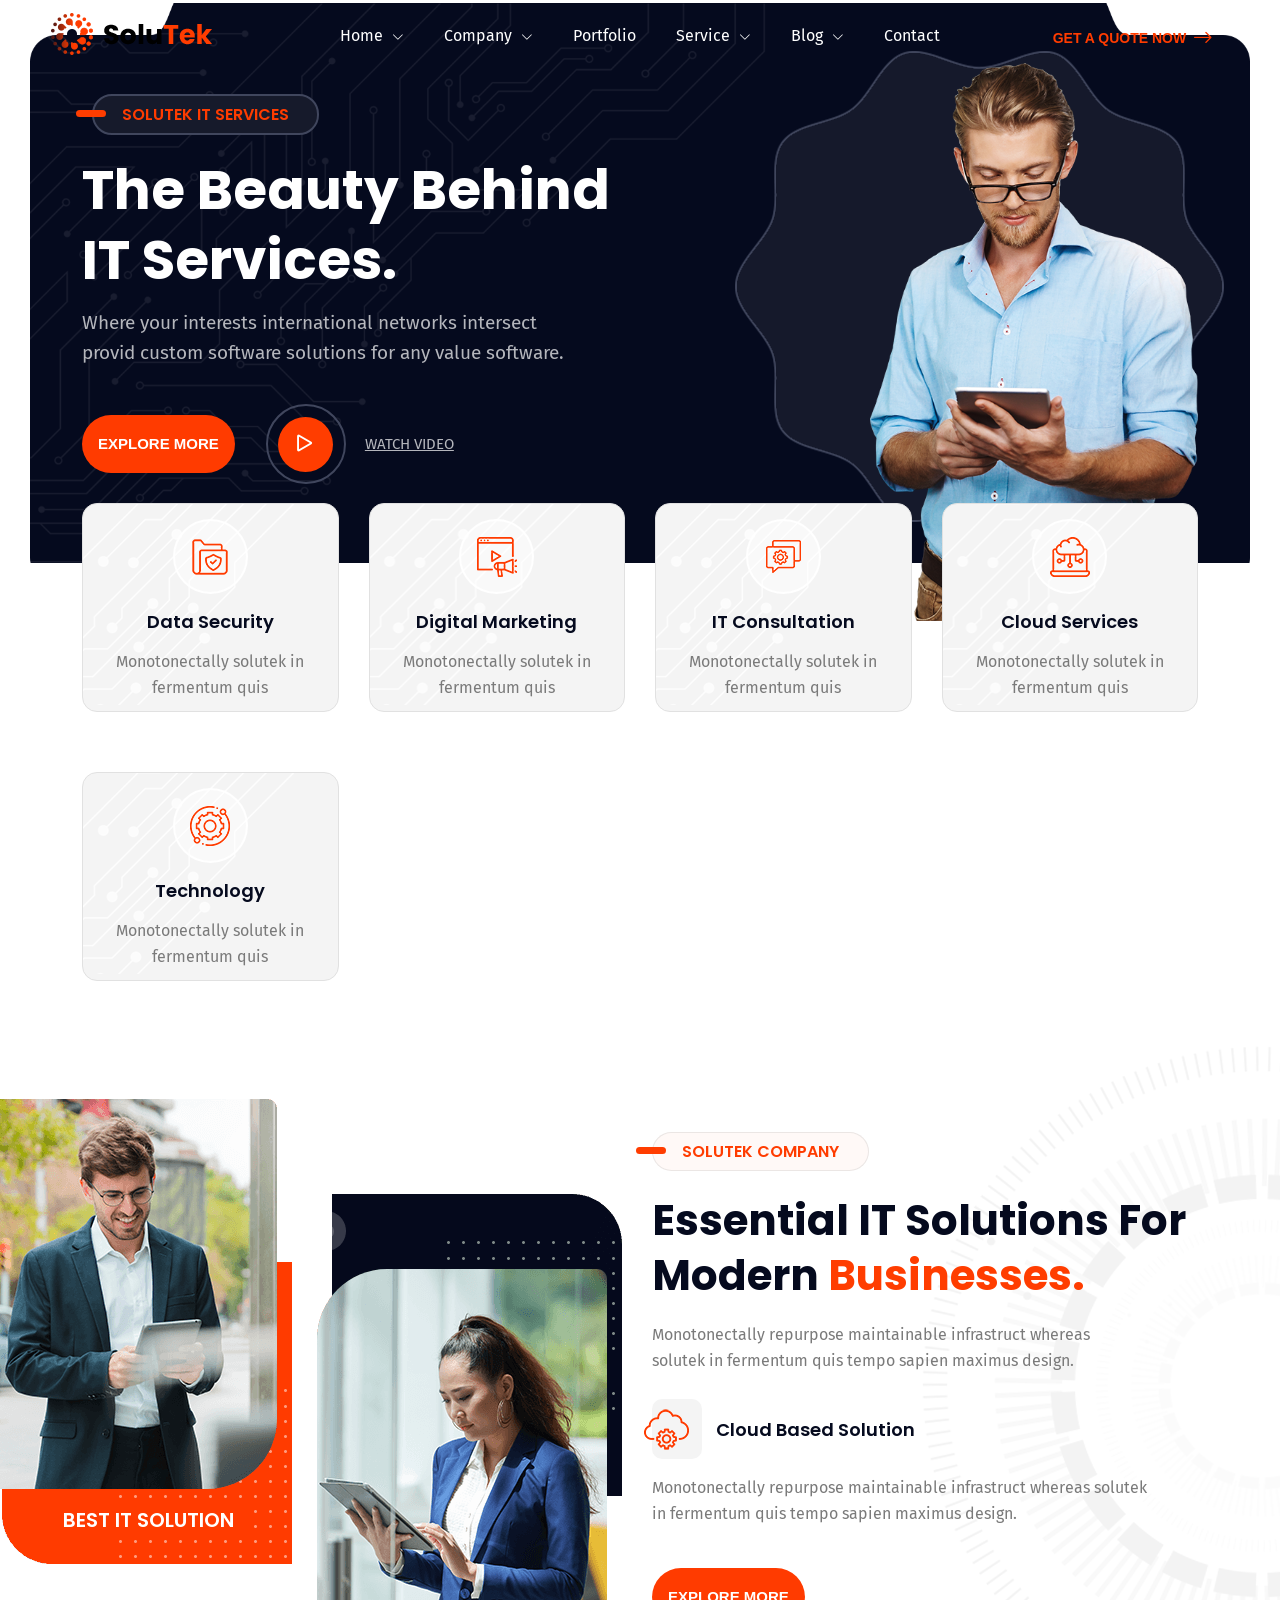
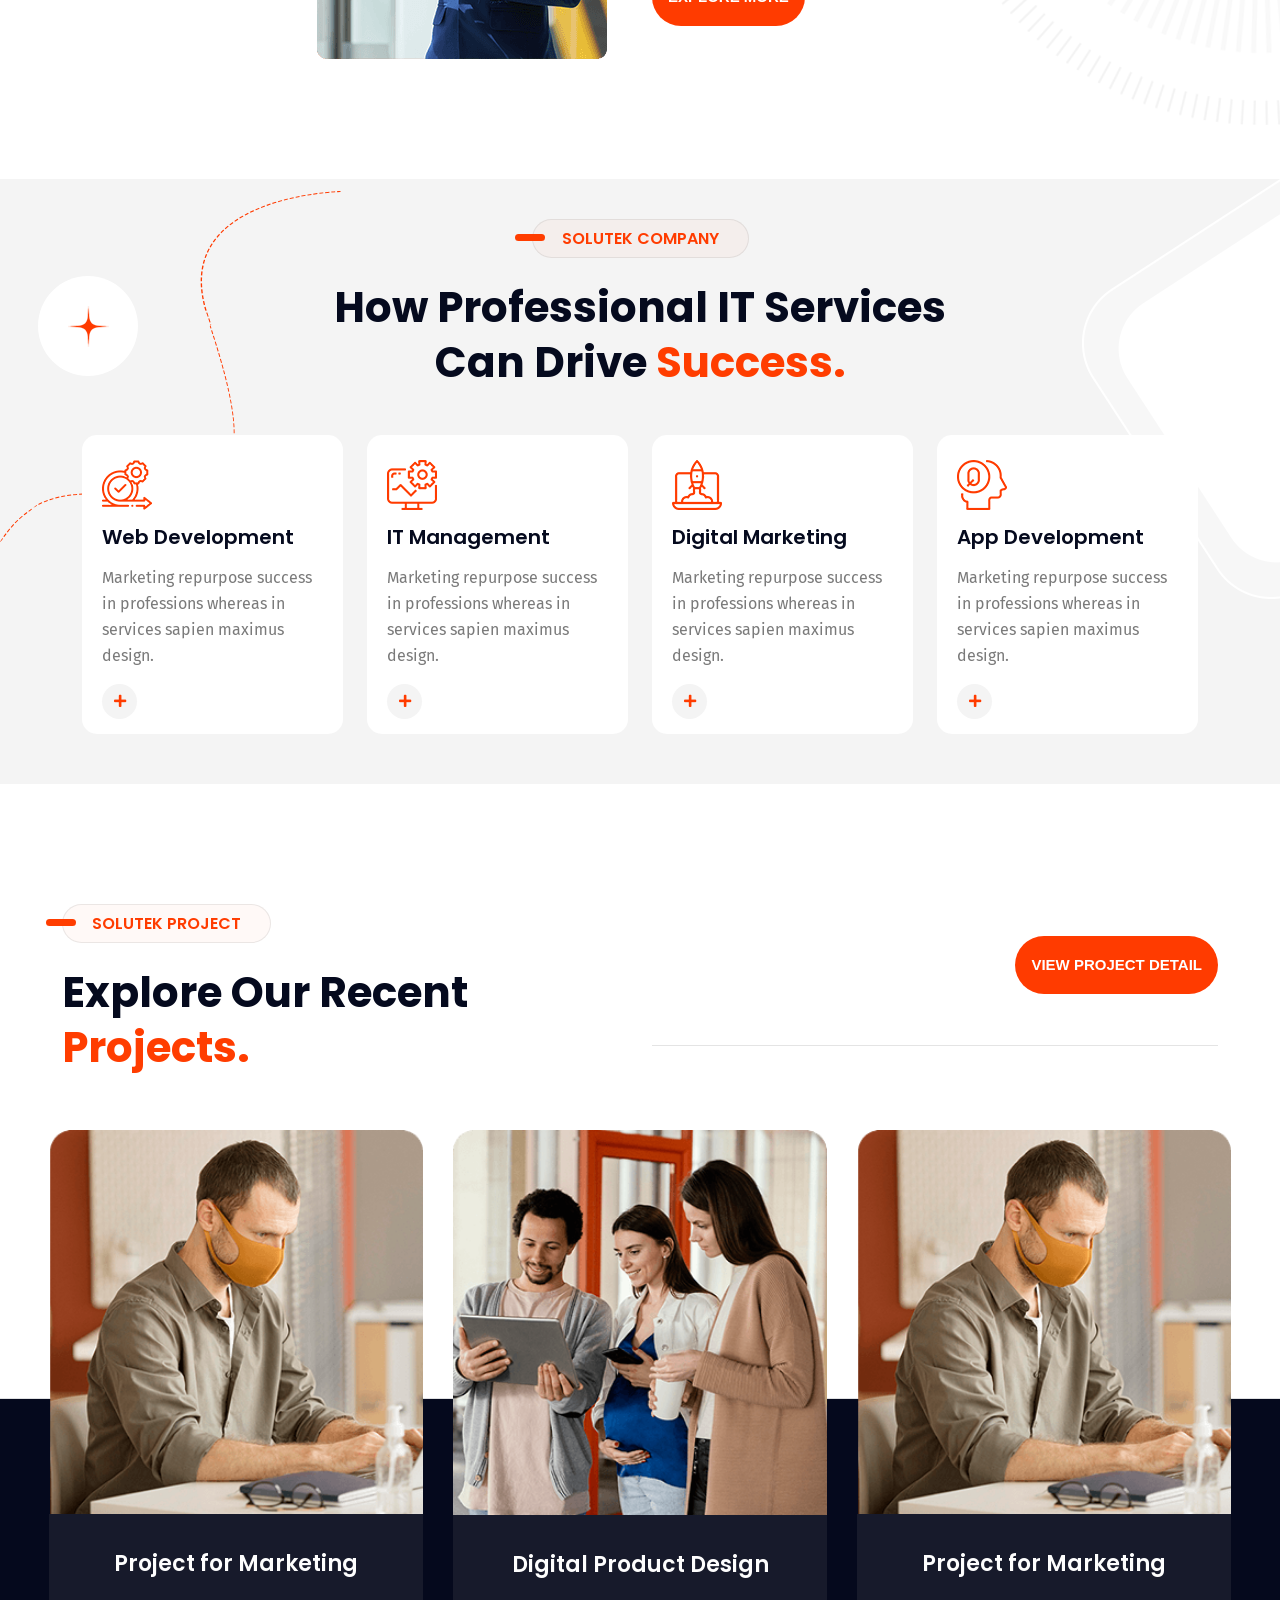
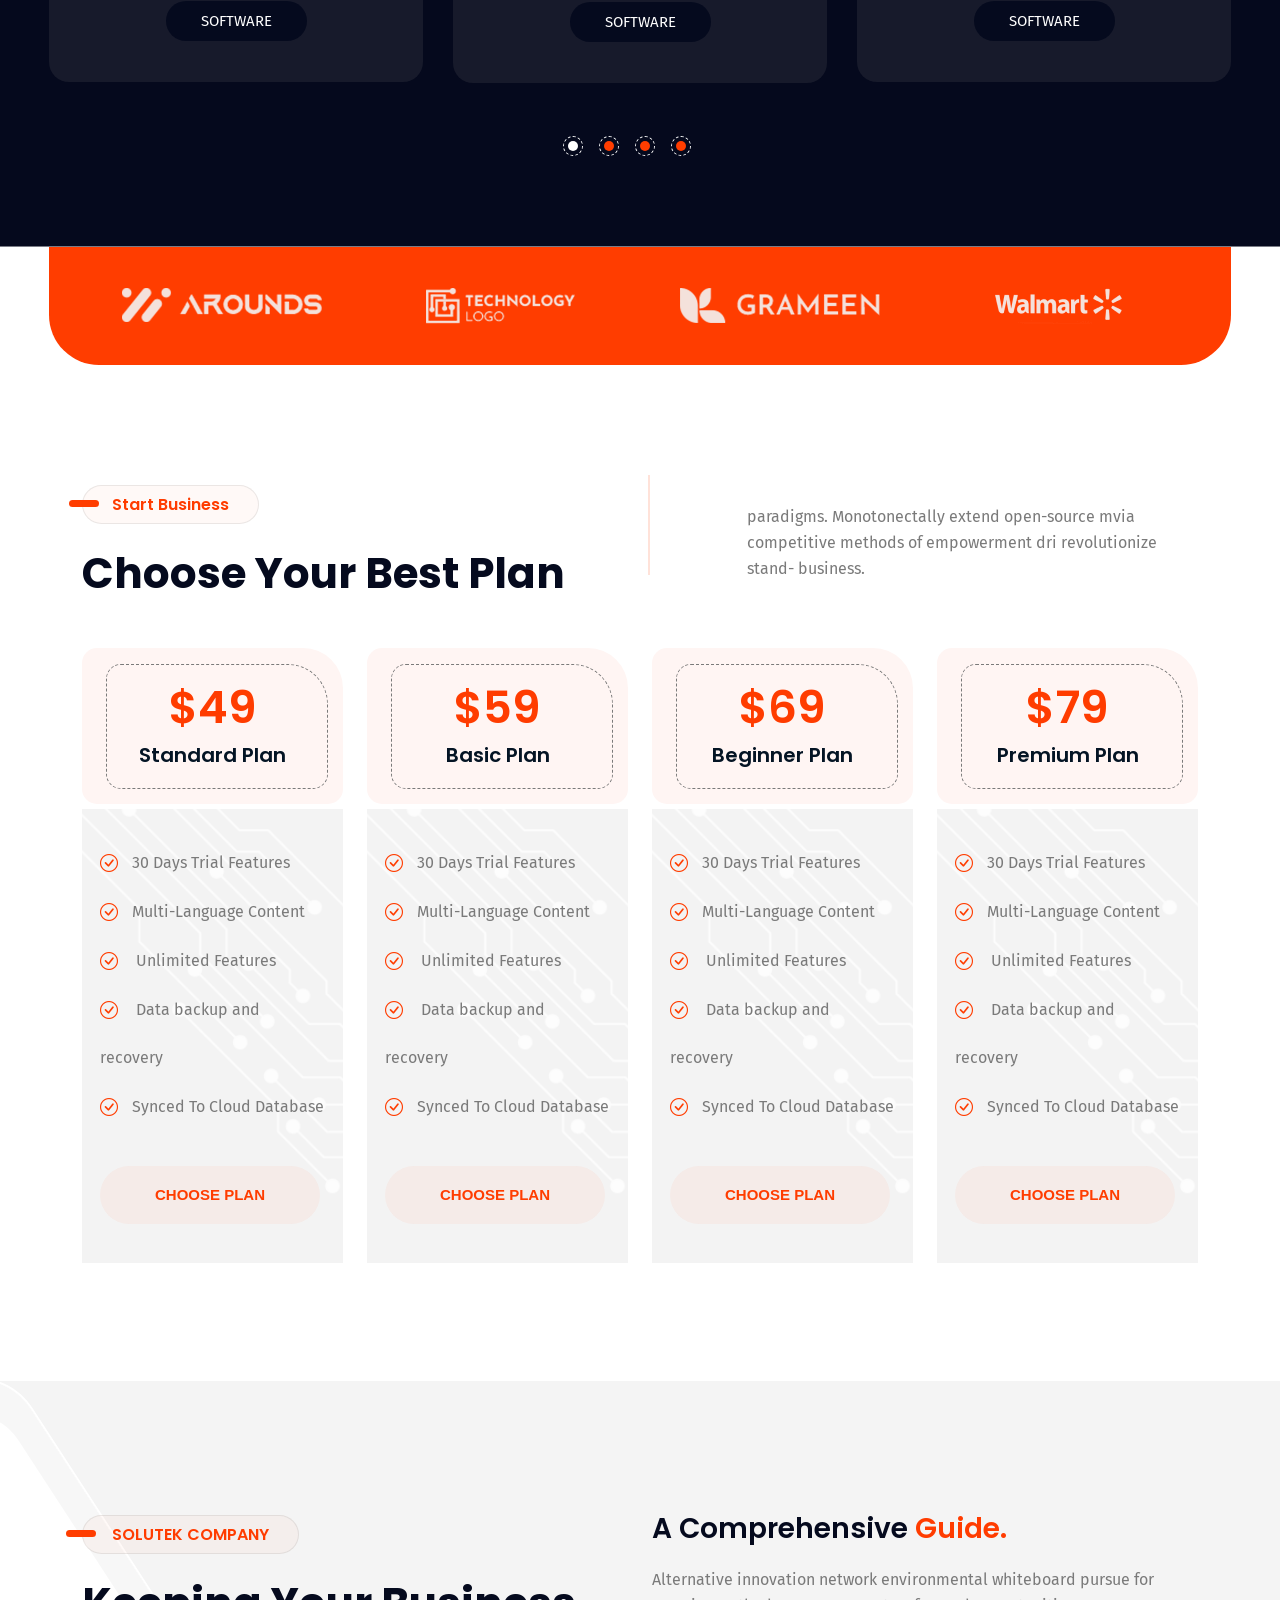
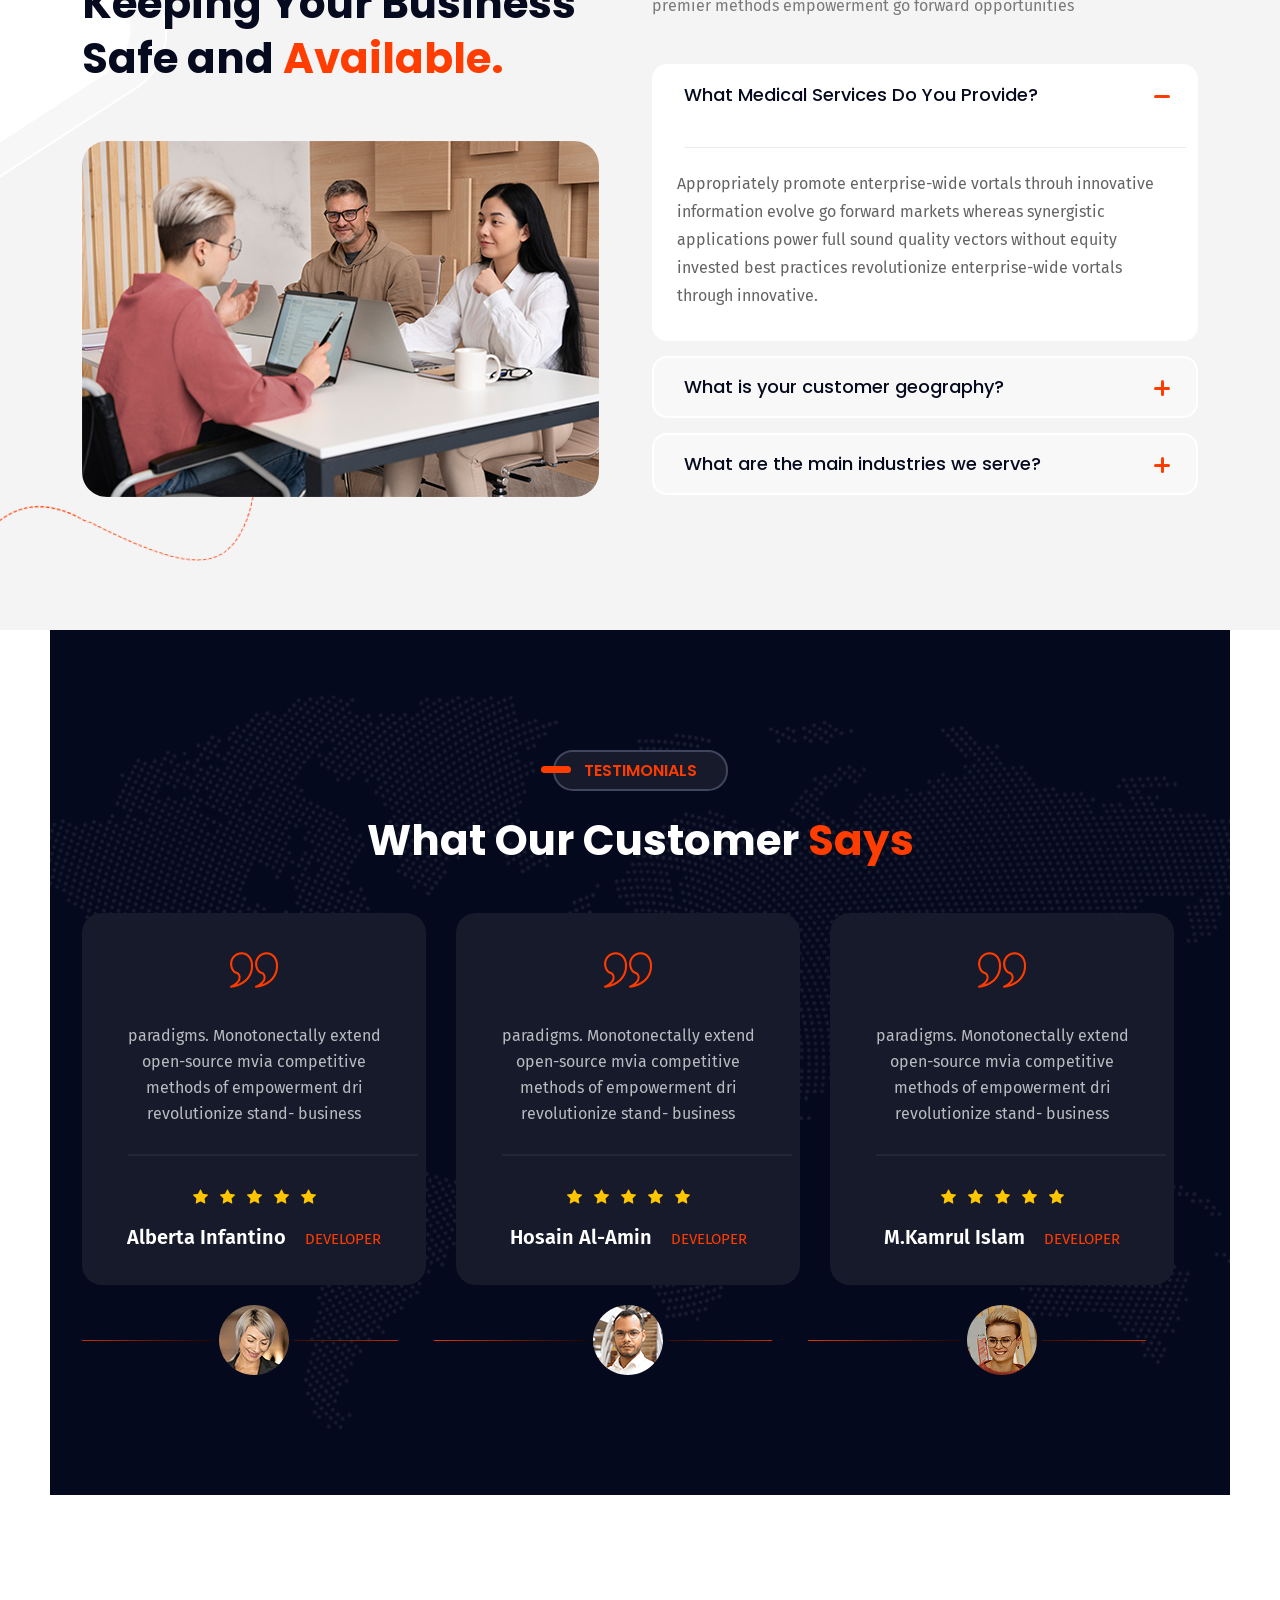
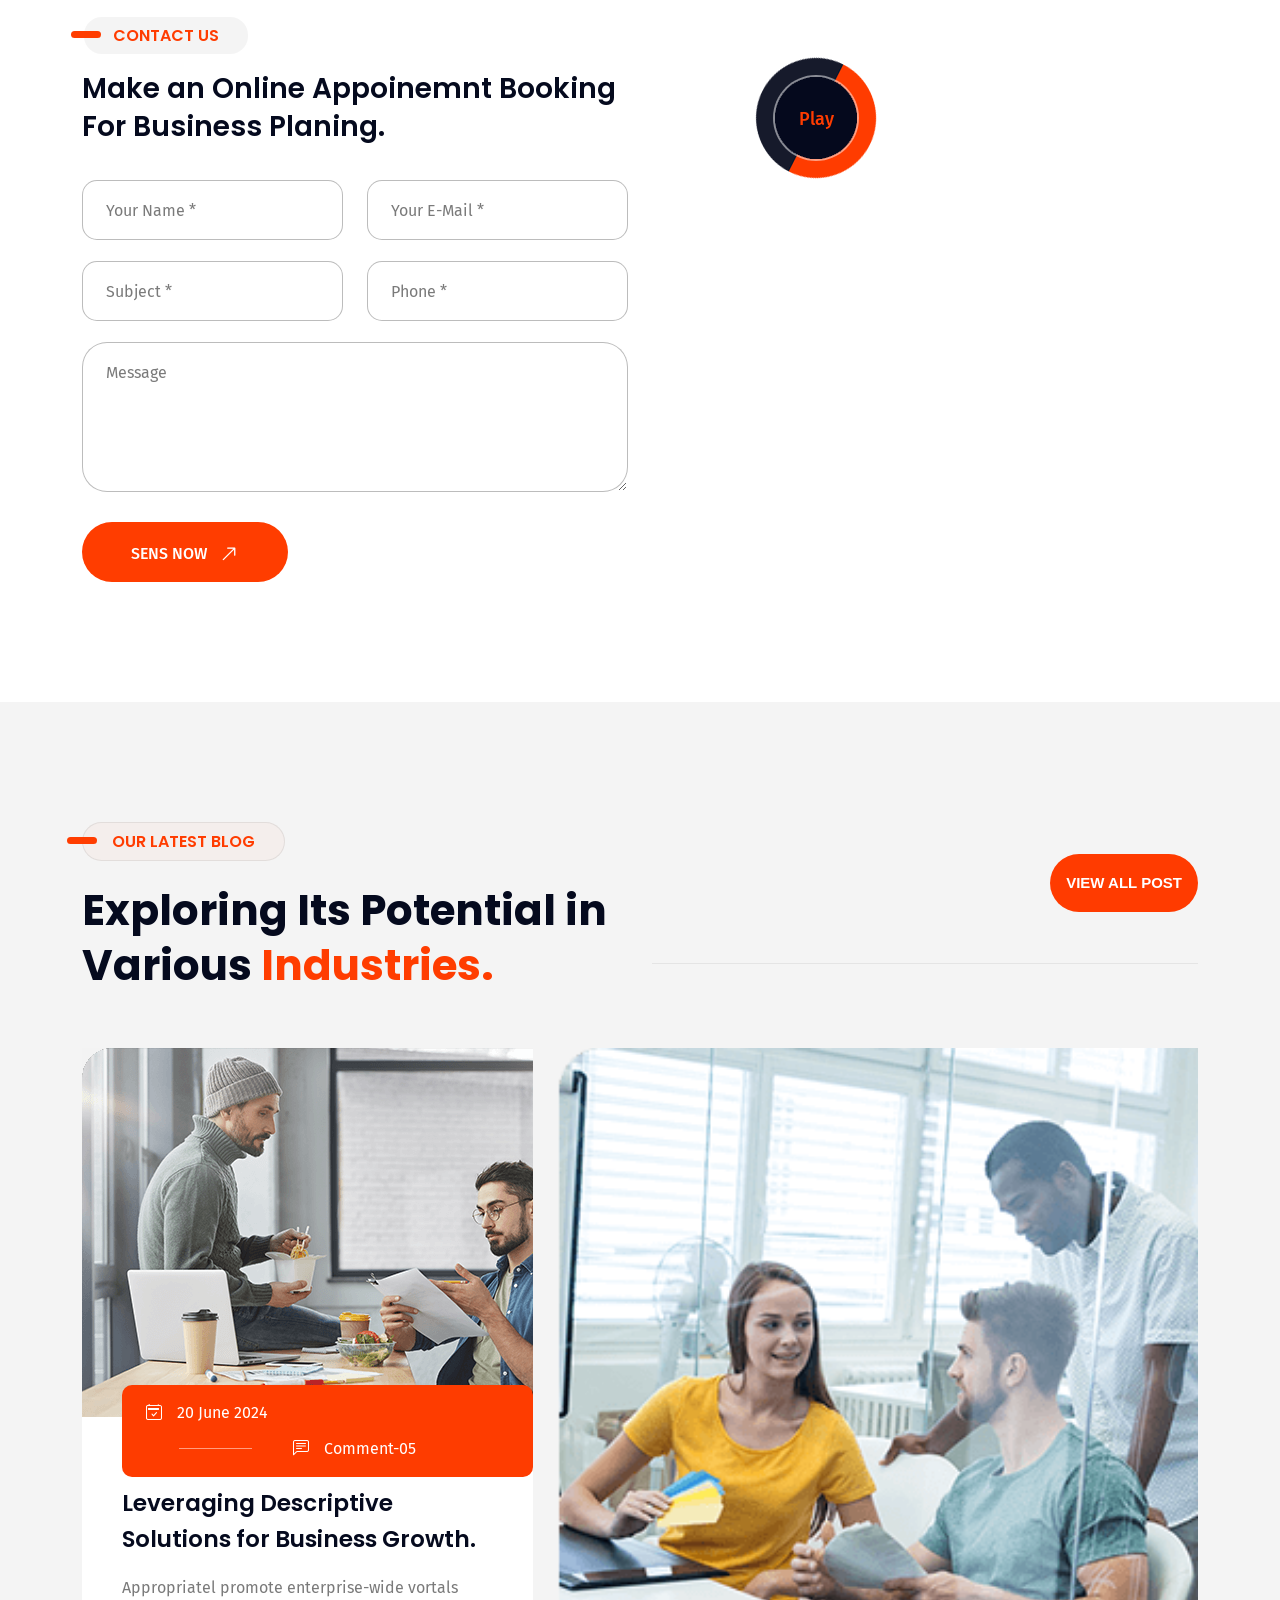
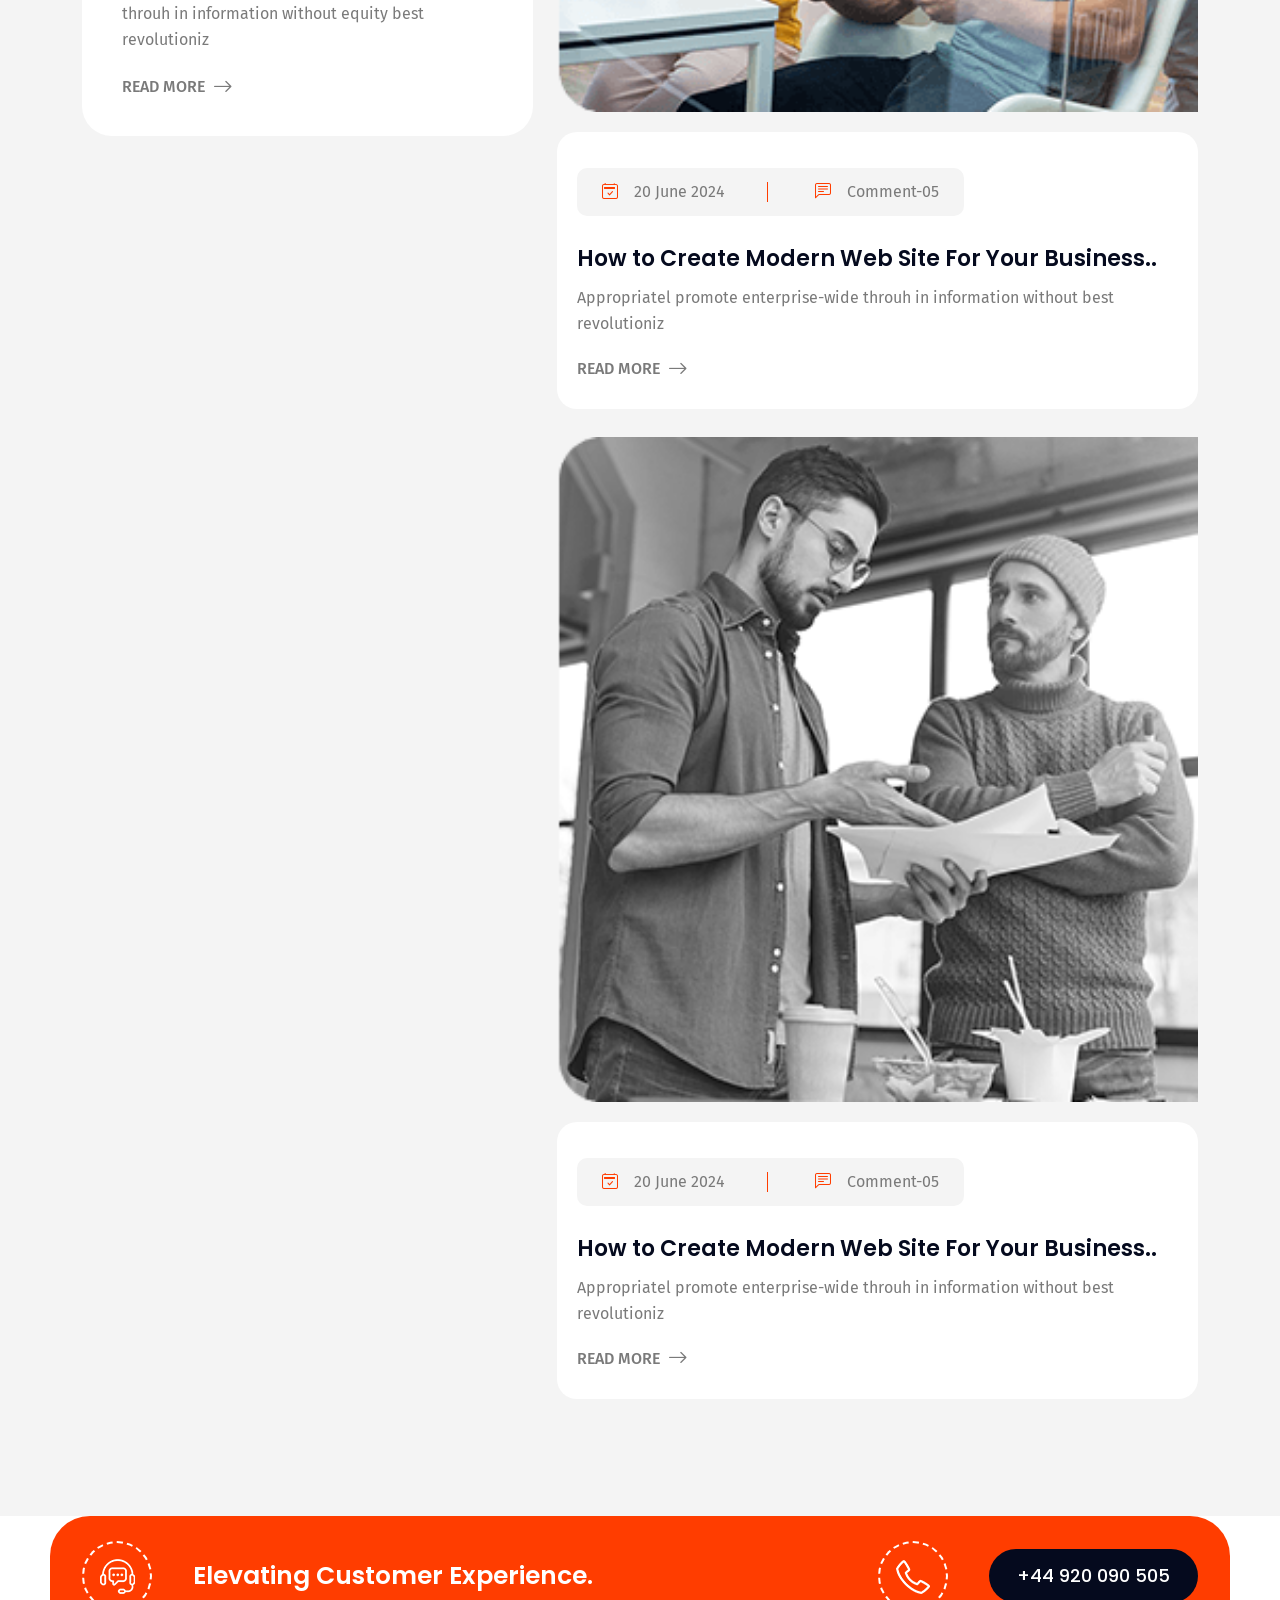
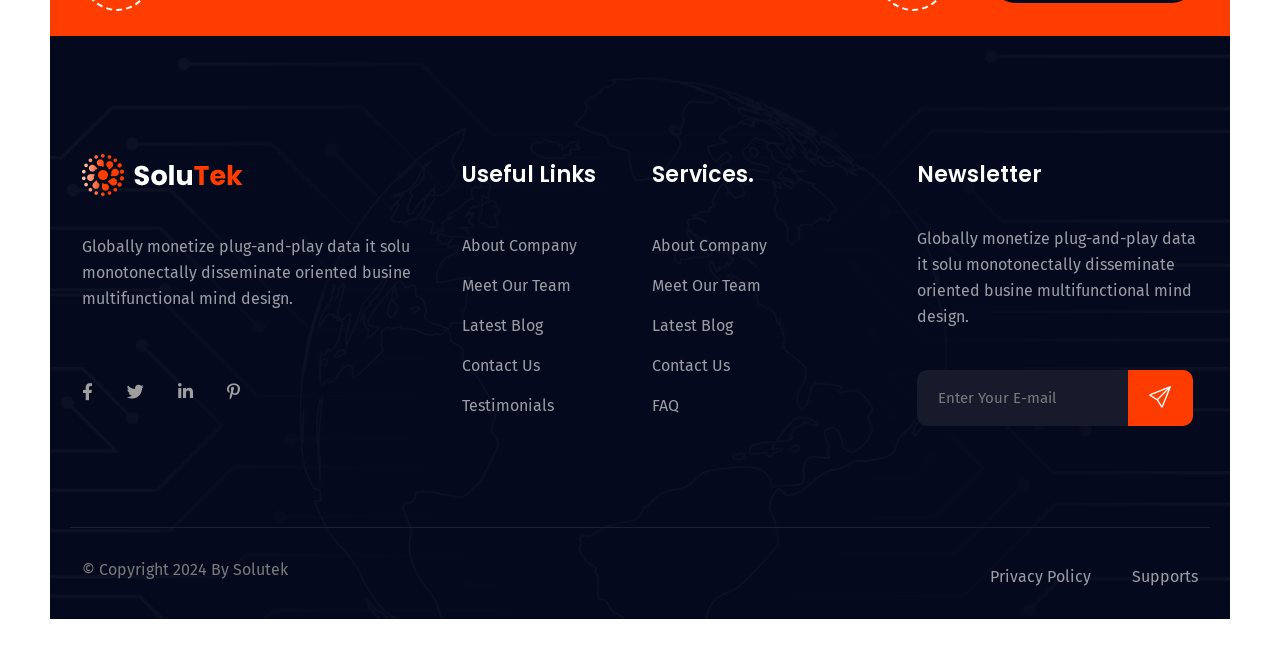
<file: index.html>
<!DOCTYPE HTML>
<html lang="en-US">
	<head>
		<meta charset="UTF-8">
		<meta http-equiv="x-ua-compatible" content="ie=edge">
		<title>Solutek - Technology & IT Solution HTML5 Template</title>
		<meta name="description" content="">
		<meta name="viewport" content="width=device-width, initial-scale=1">
		<!-- Favicon -->
		<link rel="icon" type="image/png" sizes="56x56" href="assets/images/fav-icon/icon.png">
		<!-- bootstrap CSS -->
		<link rel="stylesheet" href="assets/css/bootstrap.min.css" type="text/css" media="all">
		<!-- carousel CSS -->
		<link rel="stylesheet" href="assets/css/owl.carousel.min.css" type="text/css" media="all">	
		<!-- animate CSS -->
		<link rel="stylesheet" href="assets/css/animate.css" type="text/css" media="all">	
		<!-- animated-text CSS -->
		<link rel="stylesheet" href="assets/css/animated-text.css" type="text/css" media="all">	
		<!-- font-awesome CSS -->
		<link rel="stylesheet" href="assets/css/all.min.css" type="text/css" media="all">	
		<!-- font-flaticon CSS -->
		<link rel="stylesheet" href="assets/css/flaticon.css" type="text/css" media="all">	
		<!-- theme-default CSS -->
		<link rel="stylesheet" href="assets/css/theme-default.css" type="text/css" media="all">	
		<!-- meanmenu CSS -->
		<link rel="stylesheet" href="assets/css/meanmenu.min.css" type="text/css" media="all">	
		<!-- Main Style CSS -->
		<link rel="stylesheet"  href="style.css" type="text/css" media="all">
		<!-- transitions CSS -->
		<link rel="stylesheet" href="assets/css/owl.transitions.css" type="text/css" media="all">
		<!-- venobox CSS -->
		<link rel="stylesheet" href="venobox/venobox.css" type="text/css" media="all">
		<!-- responsive CSS -->
		<link rel="stylesheet" href="assets/css/responsive.css" type="text/css" media="all">
		<!-- modernizr js -->	
		<script src="assets/js/vendor/modernizr-3.5.0.min.js"></script>	
		<!-- bootstrap icons -->
		<link rel="stylesheet" href="https://cdn.jsdelivr.net/npm/bootstrap-icons@1.9.1/font/bootstrap-icons.css">
		
	</head>
<body>
	<!-- loder -->
	<div class="loader-wrapper">
	  <div class="loader"></div>
	  <div class="loder-section left-section"></div>
	  <div class="loder-section right-section"></div>
	</div>




<!--==================================================-->
<!-- Start solutek Main Menu Area -->
<!--==================================================-->
<div id="sticky-header" class="solutek_nav_manu">
	<div class="container-fluid">
		<div class="row d-flex align-items-center">
			<div class="col-lg-2">
				<div class="logo">
					<a class="logo_img" href="index.html" title="solutek">
						<img src="assets/images/logo.png" alt="logo">
					</a>
					<a class="main_sticky" href="index.html" title="solutek">
						<img src="assets/images/footer-logo.png" alt="astute">
					</a>
				</div>
			</div>
			<div class="col-lg-8">
				<nav class="solutek_menu">
					<ul class="nav_scroll">
						<li><a href="#">Home <i class="bi bi-chevron-down"></i></a>
							<ul class="sub-menu">
								<li><a href="index.html">Home Version 01</a></li>
								<li><a href="index-2.html">Home Version 02</a></li>
								<li><a href="index-3.html">Home Version 03</a></li>
							</ul>
						</li>
						<li><a href="#">Company <i class="bi bi-chevron-down"></i></a>
							<ul class="sub-menu">
								<li><a href="about-us.html">About Us</a></li>
								<li><a href="team.html">Our Team</a></li>
								<li><a href="team-details.html">Team Details</a></li>
								<li><a href="testimonial.html">Testimonials</a></li>
								<li><a href="project.html">Project</a></li>
								<li><a href="project-details.html">Project Details</a></li>
								<li><a href="pricing.html">Pricing</a></li>
								<li><a href="faq.html">Faq</a></li>
								<li><a href="contact.html">Contact</a></li>
							</ul>
						</li>
						<li><a href="project.html">Portfolio</a></li>
						<li><a href="#">Service <i class="bi bi-chevron-down"></i></a>
							<ul class="sub-menu">
								<li><a href="service.html">Service</a></li>
								<li><a href="service-details.html">Service Details</a></li>
							</ul>
						</li>
						<li><a href="#">Blog <i class="bi bi-chevron-down"></i></a>
							<ul class="sub-menu">
								<li><a href="blog-grid.html">Blog Grid</a></li>
								<li><a href="blog-2column.html">Blog 2Column</a></li>
								<li><a href="blog-details.html">Blog Details</a></li>
							</ul>
						</li>
						<li><a href="contact.html">Contact</a></li>
					</ul>
				</nav>
			</div>
			<div class="col-lg-2">
				<div class="header-btn">
					<a href="contact.html">Get A Quote NOW <i class="bi bi-arrow-right"></i></a>
				</div>
			</div>
		</div>
	</div>
</div>


<!-- solutek Mobile Menu Area -->
<div class="mobile-menu-area sticky d-sm-block d-md-block d-lg-none ">
	<div class="mobile-menu">
		<nav class="solutek_menu">
			<ul class="nav_scroll">
				<li><a href="#">Home <i class="bi bi-chevron-down"></i></a>
					<ul class="sub-menu">
						<li><a href="index.html">Home Version 01</a></li>
						<li><a href="index-2.html">Home Version 02</a></li>
						<li><a href="index-3.html">Home Version 03</a></li>
					</ul>
				</li>
				<li><a href="#">Company <i class="bi bi-chevron-down"></i></a>
					<ul class="sub-menu">
						<li><a href="about-us.html">About Us</a></li>
						<li><a href="team.html">Our Team</a></li>
						<li><a href="team-details.html">Team Details</a></li>
						<li><a href="testimonial.html">Testimonials</a></li>
						<li><a href="project.html">Project</a></li>
						<li><a href="project-details.html">Project Details</a></li>
						<li><a href="pricing.html">Pricing</a></li>
						<li><a href="faq.html">Faq</a></li>
						<li><a href="contact.html">Contact</a></li>
					</ul>
				</li>
				<li><a href="project.html">Portfolio</a></li>
				<li><a href="#">Service <i class="bi bi-chevron-down"></i></a>
					<ul class="sub-menu">
						<li><a href="service.html">Service</a></li>
						<li><a href="service-details.html">Service Details</a></li>
					</ul>
				</li>
				<li><a href="#">Blog <i class="bi bi-chevron-down"></i></a>
					<ul class="sub-menu">
						<li><a href="blog-grid.html">Blog Grid</a></li>
						<li><a href="blog-2column.html">Blog 2Column</a></li>
						<li><a href="blog-details.html">Blog Details</a></li>
					</ul>
				</li>
				<li><a href="contact.html">Contact</a></li>
			</ul>
		</nav>
	</div>
</div>
<!--==================================================-->
<!-- End solutek Main Menu Area -->
<!--==================================================-->


<!--==================================================-->
<!-- Start Curser Section Here -->
<!--==================================================-->
<div class="curser"></div>
<div class="curser2"></div>
<!--==================================================-->
<!-- Ends Curser Section Here -->
<!--==================================================-->



<!--==================================================-->
<!-- Start solutek hero Area -->
<!--==================================================-->


	<div class="hero-area d-flex align-items-center">
		<div class="container">
			<div class="row hero align-items-center">
				<div class="col-lg-6">
					<div class="hero-contant">
						<h5>SOLUTEK IT SERVICES</h5>
						<h1>The Beauty Behind</h1>
						<h1>IT Services.</h1>
						<p>Where your interests international networks intersect provid
							custom software solutions for any value software.</p>
						<div class="solutek-btn">
							<a href="about-us.html">EXPLORE MORE
								<div class="solutek-hover-btn hover-bx"></div>
								<div class="solutek-hover-btn hover-bx2"></div>
								<div class="solutek-hover-btn hover-bx3"></div>
								<div class="solutek-hover-btn hover-bx4"></div>
							</a>
						</div>
						<div class="hero-video-icon">	
							<a class="video-vemo-icon venobox vbox-item" data-vbtype="youtube" data-autoplay="true" href="https://www.youtube.com/watch?v=Wx48y_fOfiY"><i class="bi bi-play"></i><span>WATCH VIDEO</span></a>
						</div>
					</div>
				</div>
				<div class="col-lg-6">
					<div class="hero-thumb">
						<img src="assets/images/hero-thumb.png" alt="hero-thumb">
					</div>
				</div>
			</div>
		</div>
	</div>

<!--==================================================-->
<!-- end solutek hero Area -->
<!--==================================================-->




<!--==================================================-->
<!-- Start solutek about Area -->
<!--==================================================-->

	<div class="feature-area">
		<div class="container">
			<div class="row about align-items-center">
				<div class="feature-box">
					<div class="feature-sinble-single-box">
						<div class="feature-icon">
							<img src="assets/images/feature1.png" alt="feature1">
						</div>
						<div class="feature-content">
							<h3 class="feature-title">Data Security</h3>
							<p class="feature-text">Monotonectally solutek in
							fermentum quis</p>
						</div>
					</div>
					<div class="feature-sinble-single-box">
						<div class="feature-icon">
							<img src="assets/images/feature2.png" alt="feature1">
						</div>
						<div class="feature-content">
							<h3 class="feature-title">Digital Marketing</h3>
							<p class="feature-text">Monotonectally solutek in
							fermentum quis</p>
						</div>
					</div>
					<div class="feature-sinble-single-box">
						<div class="feature-icon">
							<img src="assets/images/feature3.png" alt="feature1">
						</div>
						<div class="feature-content">
							<h3 class="feature-title">IT Consultation</h3>
							<p class="feature-text">Monotonectally solutek in
							fermentum quis</p>
						</div>
					</div>
					<div class="feature-sinble-single-box">
						<div class="feature-icon">
							<img src="assets/images/feature4.png" alt="feature1">
						</div>
						<div class="feature-content">
							<h3 class="feature-title">Cloud Services</h3>
							<p class="feature-text">Monotonectally solutek in
							fermentum quis</p>
						</div>
					</div>
					<div class="feature-sinble-single-box">
						<div class="feature-icon">
							<img src="assets/images/feature5.png" alt="feature1">
						</div>
						<div class="feature-content">
							<h3 class="feature-title">Technology</h3>
							<p class="feature-text">Monotonectally solutek in
							fermentum quis</p>
						</div>
					</div>
				</div>
			</div>
		</div>	
	</div>

<!--==================================================-->
<!-- end solutek about Area -->
<!--==================================================-->




<!--==================================================-->
<!-- start solutek about Area -->
<!--==================================================-->

	<div class="about-area">
		<div class="container">
			<div class="row align-items-center">
				<div class="col-lg-6 col-lg-6">
					<div class="about-thumb">
						<img src="assets/images/about-thumb.png" alt="about-thumb">
						<div class="about-shape">
							<img src="assets/images/about1.png" alt="about1">
						</div>
						<h4 class="about-title">BEST IT SOLUTION</h4>
					</div>
				</div>
				<div class="col-lg-6">
					<div class="section-title text-left">
						<h5 class="section-sub-title">SOLUTEK COMPANY</h5>
						<h1 class="section-main-title">Essential IT Solutions For</h1>
						<h1 class="section-main-title">Modern <span>Businesses.</span></h1>
						<p class="section-title-descr">Monotonectally repurpose maintainable infrastruct whereas solutek in
						fermentum quis tempo sapien maximus design.</p>
					</div>
					<div class="about-box d-flex align-items-center">
						<div class="about-icon">
							<img src="assets/images/about4.png" alt="about4">
						</div>
						<div class="about-tiltle">
							<h3>Cloud Based Solution</h3>
						</div>
					</div>
					<div class="about-text">
						<p>Monotonectally repurpose maintainable infrastruct whereas solutek in
						fermentum quis tempo sapien maximus design.</p>
					</div>
					<div class="solutek-btn">
						<a href="about-us.html">EXPLORE MORE
							<div class="solutek-hover-btn hover-bx"></div>
							<div class="solutek-hover-btn hover-bx2"></div>
							<div class="solutek-hover-btn hover-bx3"></div>
							<div class="solutek-hover-btn hover-bx4"></div>
						</a>
					</div>
				</div>
			</div>
		</div>
	</div>

<!--==================================================-->
<!-- end solutek about Area -->
<!--==================================================-->





<!--==================================================-->
<!-- start solutek service Area -->
<!--==================================================-->

<div class="sservice-area">
	<div class="container">
		<div class="row align-items-center">
			<div class="col-lg-12">
				<div class="section-title text-center">
					<h5 class="section-sub-title">SOLUTEK COMPANY</h5>
					<h1 class="section-main-title">How Professional IT Services</h1>
					<h1 class="section-main-title">Can Drive <span>Success.</span></h1>
				</div>
			</div>
			<div class="col-xl-3 col-lg-4 col-md-6">
				<div class="service-single-box">
					<div class="service-icon">
						<img src="assets/images/service1.png" alt="service1">
					</div>
					<div class="service-content">
						<h3 class="service-title">Web Development</h3>
						<p class="service-text">Marketing repurpose success in
						professions whereas in services
						sapien maximus design.</p>
						<div class="service-btn">
							<a href="service.html"><i class="fas fa-plus"></i> READ MORE</a>
						</div>
					</div>
				</div>
			</div>
			<div class="col-xl-3 col-lg-4 col-md-6">
				<div class="service-single-box">
					<div class="service-icon">
						<img src="assets/images/service2.png" alt="service1">
					</div>
					<div class="service-content">
						<h3 class="service-title">IT Management</h3>
						<p class="service-text">Marketing repurpose success in
						professions whereas in services
						sapien maximus design.</p>
						<div class="service-btn">
							<a href="service.html"><i class="fas fa-plus"></i> READ MORE</a>
						</div>
					</div>
				</div>
			</div>
			<div class="col-xl-3 col-lg-4 col-md-6">
				<div class="service-single-box">
					<div class="service-icon">
						<img src="assets/images/service3.png" alt="service1">
					</div>
					<div class="service-content">
						<h3 class="service-title">Digital Marketing</h3>
						<p class="service-text">Marketing repurpose success in
						professions whereas in services
						sapien maximus design.</p>
						<div class="service-btn">
							<a href="service.html"><i class="fas fa-plus"></i> READ MORE</a>
						</div>
					</div>
				</div>
			</div>
			<div class="col-xl-3 col-lg-4 col-md-6">
				<div class="service-single-box">
					<div class="service-icon">
						<img src="assets/images/service4.png" alt="service1">
					</div>
					<div class="service-content">
						<h3 class="service-title">App Development</h3>
						<p class="service-text">Marketing repurpose success in
						professions whereas in services
						sapien maximus design.</p>
						<div class="service-btn">
							<a href="service.html"><i class="fas fa-plus"></i> READ MORE</a>
						</div>
					</div>
				</div>
			</div>
		</div>
		<div class="service-shape bounce-animate3">
			<img src="assets/images/service5.png" alt="service5">
		</div>
		<div class="service-shape2">
			<img src="assets/images/service7.png" alt="service5">
		</div>
		<div class="service-shape3 bounce-animate4">
			<img src="assets/images/service8.png" alt="service5">
		</div>
	</div>
</div>

<!--==================================================-->
<!-- end solutek service Area -->
<!--==================================================-->





<!--==================================================-->
<!-- start solutek project Area -->
<!--==================================================-->

<div class="project-area">
	<div class="container-fluid">
		<div class="row project align-items-center">
			<div class="col-lg-6">
				<div class="section-title text-left">
					<h5 class="section-sub-title">SOLUTEK PROJECT</h5>
					<h1 class="section-main-title">Explore Our Recent <span>Projects.</span></h1>
				</div>
			</div>
			<div class="col-lg-6">
				<div class="project-right">
					<div class="solutek-btn">
						<a href="project.html">VIEW  PROJECT DETAIL
							<div class="solutek-hover-btn hover-bx"></div>
							<div class="solutek-hover-btn hover-bx2"></div>
							<div class="solutek-hover-btn hover-bx3"></div>
							<div class="solutek-hover-btn hover-bx4"></div>
						</a>
					</div>
				</div>
			</div>
		</div>
		<div class="row carousel">
			<div class="project_list owl-carousel">
				<div class="col-lg-12 col-md-12">
					<div class="project-single-box">
						<div class="project-thumb">
							<img src="assets/images/project1.png" alt="project1">
						</div>
						<div class="project-content">
							<h3 class="project-title"><a href="project-details.html">Project for Marketing</a></h3>
							<p class="project-text">Software</p>
						</div>
					</div>
				</div>
				<div class="col-lg-12 col-md-12">
					<div class="project-single-box">
						<div class="project-thumb">
							<img src="assets/images/project2.png" alt="project1">
						</div>
						<div class="project-content">
							<h3 class="project-title"><a href="project-details.html">Digital Product Design</a></h3>
							<p class="project-text">Software</p>
						</div>
					</div>
				</div>
				<div class="col-lg-12 col-md-12">
					<div class="project-single-box">
						<div class="project-thumb">
							<img src="assets/images/project1.png" alt="project1">
						</div>
						<div class="project-content">
							<h3 class="project-title"><a href="project-details.html">Project for Marketing</a></h3>
							<p class="project-text">Software</p>
						</div>
					</div>
				</div>
				<div class="col-lg-12 col-md-12">
					<div class="project-single-box">
						<div class="project-thumb">
							<img src="assets/images/project2.png" alt="project1">
						</div>
						<div class="project-content">
							<h3 class="project-title"><a href="project-details.html">Digital Product Design</a></h3>
							<p class="project-text">Software</p>
						</div>
					</div>
				</div>
				<div class="col-lg-12 col-md-12">
					<div class="project-single-box">
						<div class="project-thumb">
							<img src="assets/images/project3.png" alt="project1">
						</div>
						<div class="project-content">
							<h3 class="project-title"><a href="project-details.html">Software Development</a></h3>
							<p class="project-text">Software</p>
						</div>
					</div>
				</div>
				<div class="col-lg-12 col-md-12">
					<div class="project-single-box">
						<div class="project-thumb">
							<img src="assets/images/project4.png" alt="project1">
						</div>
						<div class="project-content">
							<h3 class="project-title"><a href="project-details.html">CMC Softwar Solution</a></h3>
							<p class="project-text">Software</p>
						</div>
					</div>
				</div>
				<div class="col-lg-12 col-md-12">
					<div class="project-single-box">
						<div class="project-thumb">
							<img src="assets/images/project3.png" alt="project1">
						</div>
						<div class="project-content">
							<h3 class="project-title"><a href="project-details.html">Software Development</a></h3>
							<p class="project-text">Software</p>
						</div>
					</div>
				</div>
				<div class="col-lg-12 col-md-12">
					<div class="project-single-box">
						<div class="project-thumb">
							<img src="assets/images/project5.png" alt="project1">
						</div>
						<div class="project-content">
							<h3 class="project-title"><a href="project-details.html">App Development</a></h3>
							<p class="project-text">Software</p>
						</div>
					</div>
				</div>
				<div class="col-lg-12 col-md-12">
					<div class="project-single-box">
						<div class="project-thumb">
							<img src="assets/images/project4.png" alt="project1">
						</div>
						<div class="project-content">
							<h3 class="project-title"><a href="project-details.html">CMC Softwar Solution</a></h3>
							<p class="project-text">Software</p>
						</div>
					</div>
				</div>
				<div class="col-lg-12 col-md-12">
					<div class="project-single-box">
						<div class="project-thumb">
							<img src="assets/images/project3.png" alt="project1">
						</div>
						<div class="project-content">
							<h3 class="project-title"><a href="project-details.html">Software Development</a></h3>
							<p class="project-text">Software</p>
						</div>
					</div>
				</div>
				<div class="col-lg-12 col-md-12">
					<div class="project-single-box">
						<div class="project-thumb">
							<img src="assets/images/project2.png" alt="project1">
						</div>
						<div class="project-content">
							<h3 class="project-title"><a href="project-details.html">Digital Product Design</a></h3>
							<p class="project-text">Software</p>
						</div>
					</div>
				</div>
			</div>
		</div>
	</div>
</div>

<!--==================================================-->
<!-- end solutek project Area -->
<!--==================================================-->



<!--==================================================-->
<!-- start solutek-brand Area -->
<!--==================================================-->


<div class="brand-area">
	<div class="container">
		<div class="row">
			<div class="brand_list owl-carousel">
				<div class="col-lg-12">
					<div class="brand-box">
						<div class="brand-thumb">
							<img src="assets/images/brand-img.png" alt="brand img">
						</div>
					</div>
				</div>
				<div class="col-lg-12">
					<div class="brand-box">
						<div class="brand-thumb">
							<img src="assets/images/brand-img1.png" alt="brand img">
						</div>
					</div>
				</div>
				<div class="col-lg-12">
					<div class="brand-box">
						<div class="brand-thumb">
							<img src="assets/images/brand-img2.png" alt="brand img">
						</div>
					</div>
				</div>
				<div class="col-lg-12">
					<div class="brand-box">
						<div class="brand-thumb">
							<img src="assets/images/brand-img3.png" alt="brand img">
						</div>
					</div>
				</div>
				<div class="col-lg-12">
					<div class="brand-box">
						<div class="brand-thumb">
							<img src="assets/images/brand-img4.png" alt="brand img">
						</div>
					</div>
				</div>
			</div>
		</div>
	</div>
</div>


<!--==================================================-->
<!-- end solutek-brand Area -->
<!--==================================================-->






<!--==================================================-->
<!-- start solutek-pricing Area -->
<!--==================================================-->


	<div class="pricing-area">
		<div class="container">
			<div class="row align-items-center">
				<div class="col-lg-7">
					<div class="section-title text-left">
						<h5 class="section-sub-title">Start Business</h5>
						<h1 class="section-main-title">Choose Your Best Plan</h1>
					</div>
				</div>
				<div class="col-lg-5">
					<div class="section-title text-left">
						<p class="section-descr">paradigms. Monotonectally extend open-source mvia competitive methods
						of empowerment dri revolutionize stand- business.</p>
					</div>
				</div>
			</div>
			<div class="row">
				<div class="col-xl-3 col-lg-4 col-md-6">
					<div class="pricing-single-box">
						<div class="pricing-head">
							<h1 class="priching-doller">$49</h1>
							<h3 class="priching-title">Standard Plan</h3>
						</div>
						<div class="pricing-body">
							<ul class="pricing-list">
								<li><i class="bi bi-check-circle"></i>30 Days Trial Features</li>
								<li><i class="bi bi-check-circle"></i>Multi-Language Content</li>
								<li><i class="bi bi-check-circle"></i> Unlimited Features</li>
								<li><i class="bi bi-check-circle"></i> Data backup and recovery</li>
								<li><i class="bi bi-check-circle"></i>Synced To Cloud Database</li>
							</ul>
							<div class="solutek-btn">
								<a href="pricing.html">Choose Plan
									<div class="solutek-hover-btn hover-bx"></div>
									<div class="solutek-hover-btn hover-bx2"></div>
									<div class="solutek-hover-btn hover-bx3"></div>
									<div class="solutek-hover-btn hover-bx4"></div>
								</a>
							</div>
						</div>
					</div>
				</div>
				<div class="col-xl-3 col-lg-4 col-md-6">
					<div class="pricing-single-box">
						<div class="pricing-head">
							<h1 class="priching-doller">$59</h1>
							<h3 class="priching-title">Basic Plan</h3>
						</div>
						<div class="pricing-body">
							<ul class="pricing-list">
								<li><i class="bi bi-check-circle"></i>30 Days Trial Features</li>
								<li><i class="bi bi-check-circle"></i>Multi-Language Content</li>
								<li><i class="bi bi-check-circle"></i> Unlimited Features</li>
								<li><i class="bi bi-check-circle"></i> Data backup and recovery</li>
								<li><i class="bi bi-check-circle"></i>Synced To Cloud Database</li>
							</ul>
							<div class="solutek-btn">
								<a href="pricing.html">Choose Plan
									<div class="solutek-hover-btn hover-bx"></div>
									<div class="solutek-hover-btn hover-bx2"></div>
									<div class="solutek-hover-btn hover-bx3"></div>
									<div class="solutek-hover-btn hover-bx4"></div>
								</a>
							</div>
						</div>
					</div>
				</div>
				<div class="col-xl-3 col-lg-4 col-md-6">
					<div class="pricing-single-box">
						<div class="pricing-head">
							<h1 class="priching-doller">$69</h1>
							<h3 class="priching-title">Beginner Plan</h3>
						</div>
						<div class="pricing-body">
							<ul class="pricing-list">
								<li><i class="bi bi-check-circle"></i>30 Days Trial Features</li>
								<li><i class="bi bi-check-circle"></i>Multi-Language Content</li>
								<li><i class="bi bi-check-circle"></i> Unlimited Features</li>
								<li><i class="bi bi-check-circle"></i> Data backup and recovery</li>
								<li><i class="bi bi-check-circle"></i>Synced To Cloud Database</li>
							</ul>
							<div class="solutek-btn">
								<a href="pricing.html">Choose Plan
									<div class="solutek-hover-btn hover-bx"></div>
									<div class="solutek-hover-btn hover-bx2"></div>
									<div class="solutek-hover-btn hover-bx3"></div>
									<div class="solutek-hover-btn hover-bx4"></div>
								</a>
							</div>
						</div>
					</div>
				</div>
				<div class="col-xl-3 col-lg-4 col-md-6">
					<div class="pricing-single-box">
						<div class="pricing-head">
							<h1 class="priching-doller">$79</h1>
							<h3 class="priching-title">Premium Plan</h3>
						</div>
						<div class="pricing-body">
							<ul class="pricing-list">
								<li><i class="bi bi-check-circle"></i>30 Days Trial Features</li>
								<li><i class="bi bi-check-circle"></i>Multi-Language Content</li>
								<li><i class="bi bi-check-circle"></i> Unlimited Features</li>
								<li><i class="bi bi-check-circle"></i> Data backup and recovery</li>
								<li><i class="bi bi-check-circle"></i>Synced To Cloud Database</li>
							</ul>
							<div class="solutek-btn">
								<a href="pricing.html">Choose Plan
									<div class="solutek-hover-btn hover-bx"></div>
									<div class="solutek-hover-btn hover-bx2"></div>
									<div class="solutek-hover-btn hover-bx3"></div>
									<div class="solutek-hover-btn hover-bx4"></div>
								</a>
							</div>
						</div>
					</div>
				</div>
			</div>
		</div>
	</div>



<!--==================================================-->
<!-- end solutek-pricing Area -->
<!--==================================================-->





<!--==================================================-->
<!-- start solutek-faq Area -->
<!--==================================================-->


<div class="faq-area">
	<div class="container">
		<div class="row align-items-center">
			<div class="col-lg-6 col-md-12">
				<div class="section-title text-left">
					<h5 class="section-sub-title">SOLUTEK COMPANY</h5>
					<h1 class="section-main-title">Keeping Your Business</h1>
					<h1 class="section-main-title">Safe and <span>Available.</span></h1>
				</div>
				<div class="faq-thumb">
					<img src="assets/images/faq1.png" alt="faq1">
				</div>
			</div>
			<div class="col-lg-6 col-md-12">
				<div class="tab_container">
					<div class="feq-content">
						<h3 class="faq-title">A Comprehensive <span>Guide.</span></h3>
						<p class="faq-description">Alternative innovation network environmental whiteboard pursue  for premier 
						methods empowerment  go forward opportunities</p>
					</div>
					<div id="tab1" class="tab_content">
						<ul class="accordion">
							<li>
								<a class=""><span>What Medical Services Do You Provide?</span></a>
								<p style="display: none;">Appropriately promote enterprise-wide vortals throuh innovative information
								evolve go forward markets whereas synergistic applications power full
								sound quality vectors without equity invested best practices revolutionize
								enterprise-wide vortals through innovative.</p>
							</li>
							<li>
								<a><span>What is your customer geography?</span></a>
								<p>Appropriately promote enterprise-wide vortals throuh innovative information
								evolve go forward markets whereas synergistic applications power full
								sound quality vectors without equity invested best practices revolutionize
								enterprise-wide vortals through innovative.</p>
							</li>
							<li>
								<a><span>What are the main industries we serve?</span></a>
								<p> Appropriately promote enterprise-wide vortals throuh innovative information
								evolve go forward markets whereas synergistic applications power full
								sound quality vectors without equity invested best practices revolutionize
								enterprise-wide vortals through innovative.</p>
							</li>
						</ul>
					</div>
				</div>
			</div>
		</div>
		<div class="faq-shape">
			<img src="assets/images/faq2.png" alt="faq2">
		</div>
		<div class="faq-shape2">
			<img src="assets/images/faq3.png" alt="faq2">
		</div>
	</div>
</div>



<!--==================================================-->
<!-- end solutek-faq Area -->
<!--==================================================-->






<!--==================================================-->
<!-- Start solutek testimonial Area -->
<!--==================================================-->

<div class="testimonial-area">
	<div class="container">
		<div class="row">
			<div class="col-lg-12">
				<div class="section-title text-center">
					<h5 class="section-sub-title">TESTIMONIALS</h5>
					<h1 class="section-main-title">What Our Customer <span>Says</span></h1>
				</div>
			</div>
			<div class="row">
				<div class="testi_list owl-carousel">
					<div class="col-lg-12 col-md-12">
						<div class="testi-box">
							<div class="testi-single-box">
								<div class="testi-icon">
									<img src="assets/images/testi1.png" alt="testi1">
								</div>
								<div class="testi-content">
									<p class="testi-text">paradigms. Monotonectally extend open-source
									mvia competitive methods of empowerment dri
									revolutionize stand- business</p>
									<ul class="testi-rating">
										<li><i class="bi bi-star-fill"></i></li>
										<li><i class="bi bi-star-fill"></i></li>
										<li><i class="bi bi-star-fill"></i></li>
										<li><i class="bi bi-star-fill"></i></li>
										<li><i class="bi bi-star-fill"></i></li>
									</ul>
									<h3 class="testi-title">Alberta Infantino <span>DEVELOPER</span></h3>
								</div>
							</div>
							<div class="testi-author">
								<img src="assets/images/testi4.png" alt="testi4">
							</div>
						</div>
					</div>
					<div class="col-lg-12 col-md-12">
						<div class="testi-box">
							<div class="testi-single-box">
								<div class="testi-icon">
									<img src="assets/images/testi1.png" alt="testi1">
								</div>
								<div class="testi-content">
									<p class="testi-text">paradigms. Monotonectally extend open-source
									mvia competitive methods of empowerment dri
									revolutionize stand- business</p>
									<ul class="testi-rating">
										<li><i class="bi bi-star-fill"></i></li>
										<li><i class="bi bi-star-fill"></i></li>
										<li><i class="bi bi-star-fill"></i></li>
										<li><i class="bi bi-star-fill"></i></li>
										<li><i class="bi bi-star-fill"></i></li>
									</ul>
									<h3 class="testi-title">Hosain Al-Amin <span>DEVELOPER</span></h3>
								</div>
							</div>
							<div class="testi-author">
								<img src="assets/images/testi5.png" alt="testi4">
							</div>
						</div>
					</div>
					<div class="col-lg-12 col-md-12">
						<div class="testi-box">
							<div class="testi-single-box">
								<div class="testi-icon">
									<img src="assets/images/testi1.png" alt="testi1">
								</div>
								<div class="testi-content">
									<p class="testi-text">paradigms. Monotonectally extend open-source
									mvia competitive methods of empowerment dri
									revolutionize stand- business</p>
									<ul class="testi-rating">
										<li><i class="bi bi-star-fill"></i></li>
										<li><i class="bi bi-star-fill"></i></li>
										<li><i class="bi bi-star-fill"></i></li>
										<li><i class="bi bi-star-fill"></i></li>
										<li><i class="bi bi-star-fill"></i></li>
									</ul>
									<h3 class="testi-title">M.Kamrul Islam <span>DEVELOPER</span></h3>
								</div>
							</div>
							<div class="testi-author">
								<img src="assets/images/testi6.png" alt="testi4">
							</div>
						</div>
					</div>
				</div>
			</div>
		</div>
	</div>
</div>



<!--==================================================-->
<!-- end solutek testimonial Area -->
<!--==================================================-->





<!--==================================================-->
<!-- Start solutek contact Area -->
<!--==================================================-->


	<div class="contact-area">
		<div class="container">
			<div class="row">
				<div class="col-lg-6 col-md-7">
					<div class="section-title text-left">
						<h5 class="section-sub-title">CONTACT US</h5>
						<h1 class="section-main-title">Make an Online Appoinemnt Booking</h1>
						<h1 class="section-main-title">For Business Planing.</h1>
					</div>
						<div class="contact_from_box">
							<form action="https://formspree.io/f/myyleorq" method="POST" id="dreamit-form">
								<div class="row">
									<div class="col-lg-6">
										<div class="form_box">
											<input type="text" name="name" placeholder="Your Name *">
										</div>
									</div>
									<div class="col-lg-6">
										<div class="form_box">
											<input type="email" name="email" placeholder="Your E-Mail *">
										</div>
									</div>
									<div class="col-lg-6">
										<div class="form_box">
											<input type="text" name="subject" placeholder="Subject *">
										</div>
									</div>
									<div class="col-lg-6">
										<div class="form_box">
											<input type="text" name="phone" placeholder="Phone *">
										</div>
									</div>
									<div class="col-lg-12">
										<div class="form_box">
											<textarea name="message" id="message" cols="30" rows="10" placeholder="Message"></textarea>
										</div>
										<div class="quote_button">
											<button class="btn" type="submit">SENS NOW <i class="bi bi-arrow-right"></i></button>
										</div>
									</div>
								</div>
							</form>
						<div id="status" class="error"></div>
					</div>
				</div>
				<div class="col-lg-6 col-md-5">
					<div class="contact-box">
						<div class="contact-video-icon">	
							<a class="video-vemo-icon venobox vbox-item" data-vbtype="youtube" data-autoplay="true" href="https://www.youtube.com/watch?v=Wx48y_fOfiY">Play</a>
						</div>
					</div>
				</div>
			</div>
		</div>
	</div>




<!--==================================================-->
<!-- end solutek contact Area -->
<!--==================================================-->






<!--==================================================-->
<!-- Start solutek blog Area -->
<!--==================================================-->

<div class="blog-area">
	<div class="container">
		<div class="row align-items-center">
			<div class="col-lg-6">
				<div class="section-title text-left">
					<h5 class="section-sub-title">OUR LATEST BLOG</h5>
					<h1 class="section-main-title">Exploring Its Potential in</h1>
					<h1 class="section-main-title">Various <span>Industries.</span></h1>
				</div>
			</div>
			<div class="col-lg-6">
				<div class="project-right">
					<div class="solutek-btn">
						<a href="blog-grid.html">VIEW  all post
							<div class="solutek-hover-btn hover-bx"></div>
							<div class="solutek-hover-btn hover-bx2"></div>
							<div class="solutek-hover-btn hover-bx3"></div>
							<div class="solutek-hover-btn hover-bx4"></div>
						</a>
					</div>
				</div>
			</div>
		</div>
		<div class="row">
			<div class="col-xl-5 col-lg-6 col-md-6">
				<div class="blog-singele-box">
					<div class="blog-thumb">
						<img src="assets/images/blog1.png" alt="blog1">
					</div>
					<div class="blog-content">
						<div class="blog-date">
							<h4><i class="bi bi-calendar2-check"></i>20 June 2024 <span><i class="bi bi-chat-left-text"></i>Comment-05</span></h4>
						</div>
						<h3 class="blog-title"><a href="blog-details.html">Leveraging Descriptive Solutions for Business Growth.</a></h3>
						<p class="blog-tex">Appropriatel promote enterprise-wide vortals throuh in information
						without equity best  revolutioniz</p>
						<div class="blog-btn">
							<a href="blog-details.html">READ MORE<i class="bi bi-arrow-right"></i></a>
						</div>
					</div>
				</div>
			</div>
			<div class="col-xl-7 col-lg-6 col-md-6">
				<div class="blog-singele-box-tow">
					<div class="blog-thumb-tow">
						<img src="assets/images/blog2.png" alt="blog1">
					</div>
					<div class="blog-content-tow">
						<div class="blog-date-tow">
							<h4><i class="bi bi-calendar2-check"></i>20 June 2024 <span><i class="bi bi-chat-left-text"></i>Comment-05</span></h4>
						</div>
						<h3 class="blog-title-two"><a href="blog-details.html">How to Create Modern Web Site For Your Business..</a></h3>
						<p class="blog-tex-tow">Appropriatel promote enterprise-wide throuh in information
						without best  revolutioniz</p>
						<div class="blog-btn-tow">
							<a href="blog-details.html">READ MORE<i class="bi bi-arrow-right"></i></a>
						</div>
					</div>
				</div>
				<div class="blog-singele-box-tow">
					<div class="blog-thumb-tow">
						<img src="assets/images/blog3.png" alt="blog1">
					</div>
					<div class="blog-content-tow">
						<div class="blog-date-tow">
							<h4><i class="bi bi-calendar2-check"></i>20 June 2024 <span><i class="bi bi-chat-left-text"></i>Comment-05</span></h4>
						</div>
						<h3 class="blog-title-two"><a href="blog-details.html">How to Create Modern Web Site For Your Business..</a></h3>
						<p class="blog-tex-tow">Appropriatel promote enterprise-wide throuh in information
						without best  revolutioniz</p>
						<div class="blog-btn-tow">
							<a href="blog-details.html">READ MORE<i class="bi bi-arrow-right"></i></a>
						</div>
					</div>
				</div>
			</div>
		</div>
	</div>
</div>




<!--==================================================-->
<!-- end solutek blog Area -->
<!--==================================================-->






<!--==================================================-->
<!-- Start solutek address Area -->
<!--==================================================-->


<div class="address-area">
	<div class="container">
		<div class="row">
			<div class="col-lg-6 col-md-12">
				<div class="address-box">
					<div class="address-icon">
						<img src="assets/images/address1.png" alt="address1">
					</div>
					<div class="address-title">
						<h3>Elevating Customer Experience.</h3>
					</div>
				</div>
			</div>
			<div class="col-lg-6 col-md-12">
				<div class="address-box2">
					<div class="address-icon">
						<img src="assets/images/address2.png" alt="address1">
					</div>
					<div class="solutek-btn">
						<a href="contact.html">+44 920 090 505
							<div class="solutek-hover-btn hover-bx"></div>
							<div class="solutek-hover-btn hover-bx2"></div>
							<div class="solutek-hover-btn hover-bx3"></div>
							<div class="solutek-hover-btn hover-bx4"></div>
						</a>
					</div>
				</div>
			</div>
		</div>
	</div>
</div>




<!--==================================================-->
<!-- end solutek address Area -->
<!--==================================================-->






<!--==================================================-->
<!-- Start solutek Footer Area -->
<!--==================================================-->

		<div class="footer-area">
			<div class="container">
				<div class="row footer">
					<div class="col-lg-4 col-md-6 col-sm-6">
						<div class="footer-widget">
							<div class="footer-logo">
								<a href="index.html"><img src="assets/images/footer-logo.png" alt="footer-logo"></a>
							</div>
							<p class="footer-widget-text">Globally monetize plug-and-play data it solu
							monotonectally disseminate oriented busine
							multifunctional mind design.</p>
							<div class="footer-social">
								<div class="footer-widget-social">
									<a href="#"><i class="fab fa-facebook-f"></i></a>
									<a href="#"><i class="fab fa-twitter"></i></a>
									<a href="#"><i class="fab fa-linkedin-in"></i></a>
									<a href="#"><i class="fab fa-pinterest-p"></i></a>
								</div>
							</div>
						</div>
					</div>
					<div class="col-lg-2 col-md-6 col-sm-6">
						<div class="footer-widget left">
							<div class="widget-title">
								<h2>Useful Links</h2>
							</div>
							<ul>
								<li><a href="about-us.html">About Company</a></li>
								<li><a href="team.html">Meet Our Team</a></li>
								<li><a href="blog-grid.html">Latest Blog</a></li>
								<li><a href="contact.html">Contact Us</a></li>
								<li><a href="testimonial.html">Testimonials</a></li>
							</ul>
						</div>
					</div>
					<div class="col-lg-3 col-md-6 col-sm-6">
						<div class="footer-widget left">
							<div class="widget-title">
								<h2>Services.</h2>
							</div>
							<ul>
								<li><a href="about-us.html">About Company</a></li>
								<li><a href="team.html">Meet Our Team</a></li>
								<li><a href="blog-grid.html">Latest Blog</a></li>
								<li><a href="contact.html">Contact Us</a></li>
								<li><a href="faq.html">FAQ</a></li>
							</ul>
						</div>
					</div>
					<div class="col-lg-3 col-md-6 col-sm-6">
						<div class="footer-widget-newsletter">
							<div class="widget-title">
								<h2>Newsletter</h2>
							</div>
							<p class="newsletter-text">Globally monetize plug-and-play data it solu
							monotonectally disseminate oriented busine
							multifunctional mind design.</p>
							<div class="Subscribe-form2">
								<form>
									<div class="form-field2">
										<input type="email" name="EMAIL" placeholder="Enter Your E-mail" required="">
										<button class="subscribe-button" type="submit"><i class="bi bi-send"></i></button>
									</div>
								</form>
							</div>
						</div>
					</div>
				</div>
				<div class="row copyright">
					<div class="col-lg-6 col-md-6 col-sm-6">
						<div class="-copyright-text">
							<p>© Copyright 2024 By Solutek</p>
						</div>
					</div>
					<div class="col-lg-6 col-md-6 col-sm-6">
						<div class="copyright-list">
							<ul>
								<li><a href="index.html">Privacy Policy</a></li>
								<li><a href="index-2.html">Supports</a></li>
							</ul>
						</div>
					</div>
				</div>
		    </div>
	    </div>
	
<!--==================================================-->
<!-- end solutek Footer Area -->
<!--==================================================-->





<!--==================================================-->
<!-- Start scrollup section Area -->
<!--==================================================-->
<!-- scrollup section -->
<div class="scroll-area">
	<div class="top-wrap">
		<div class="go-top-btn-wraper">
			<div class="go-top go-top-button">
				<i class="fas fa-arrow-up"></i>
				<i class="fas fa-arrow-up"></i>
			</div>
		</div>
	</div>
</div>
<!--==================================================-->
<!-- Start scrollup section Area -->
<!--==================================================-->

	
	
	<!-- jquery js -->	
	<script src="assets/js/vendor/jquery-3.6.2.min.js"></script>
	<!-- bootstrap js -->	
	<script src="assets/js/bootstrap.min.js"></script>
	<!-- carousel js -->
	<script src="assets/js/owl.carousel.min.js"></script>
	<!-- counterup js -->
	<script src="assets/js/jquery.counterup.min.js"></script>
	<!-- waypoints js -->
	<script src="assets/js/waypoints.min.js"></script>
	<!-- wow js -->
	<script src="assets/js/wow.js"></script>
	<!-- imagesloaded js -->
	<script src="assets/js/imagesloaded.pkgd.min.js"></script>
	<!-- venobox js -->
	<script src="venobox/venobox.js"></script>
	<!--  animated-text js -->	
	<script src="assets/js/animated-text.js"></script>
	<!-- venobox min js -->
	<script src="venobox/venobox.min.js"></script>
	<!-- isotope js -->
	<script src="assets/js/isotope.pkgd.min.js"></script>
	<!-- jquery meanmenu js -->	
	<script src="assets/js/jquery.meanmenu.js"></script>
	<!-- jquery scrollup js -->	
	<script src="assets/js/jquery.scrollUp.js"></script>
	<script src="assets/js/jquery.barfiller.js"></script>
	<script src="assets/js/typed.js"></script>
	<!-- jquery js -->	
	<script src="https://unpkg.com/aos@next/dist/aos.js"></script>
	<script src="assets/js/vanilla-tilt.min.js"></script>
	<!-- partial -->
	 
	<!-- theme js -->	
	<script src="assets/js/theme.js"></script>
	
</body>
</html>
</file>
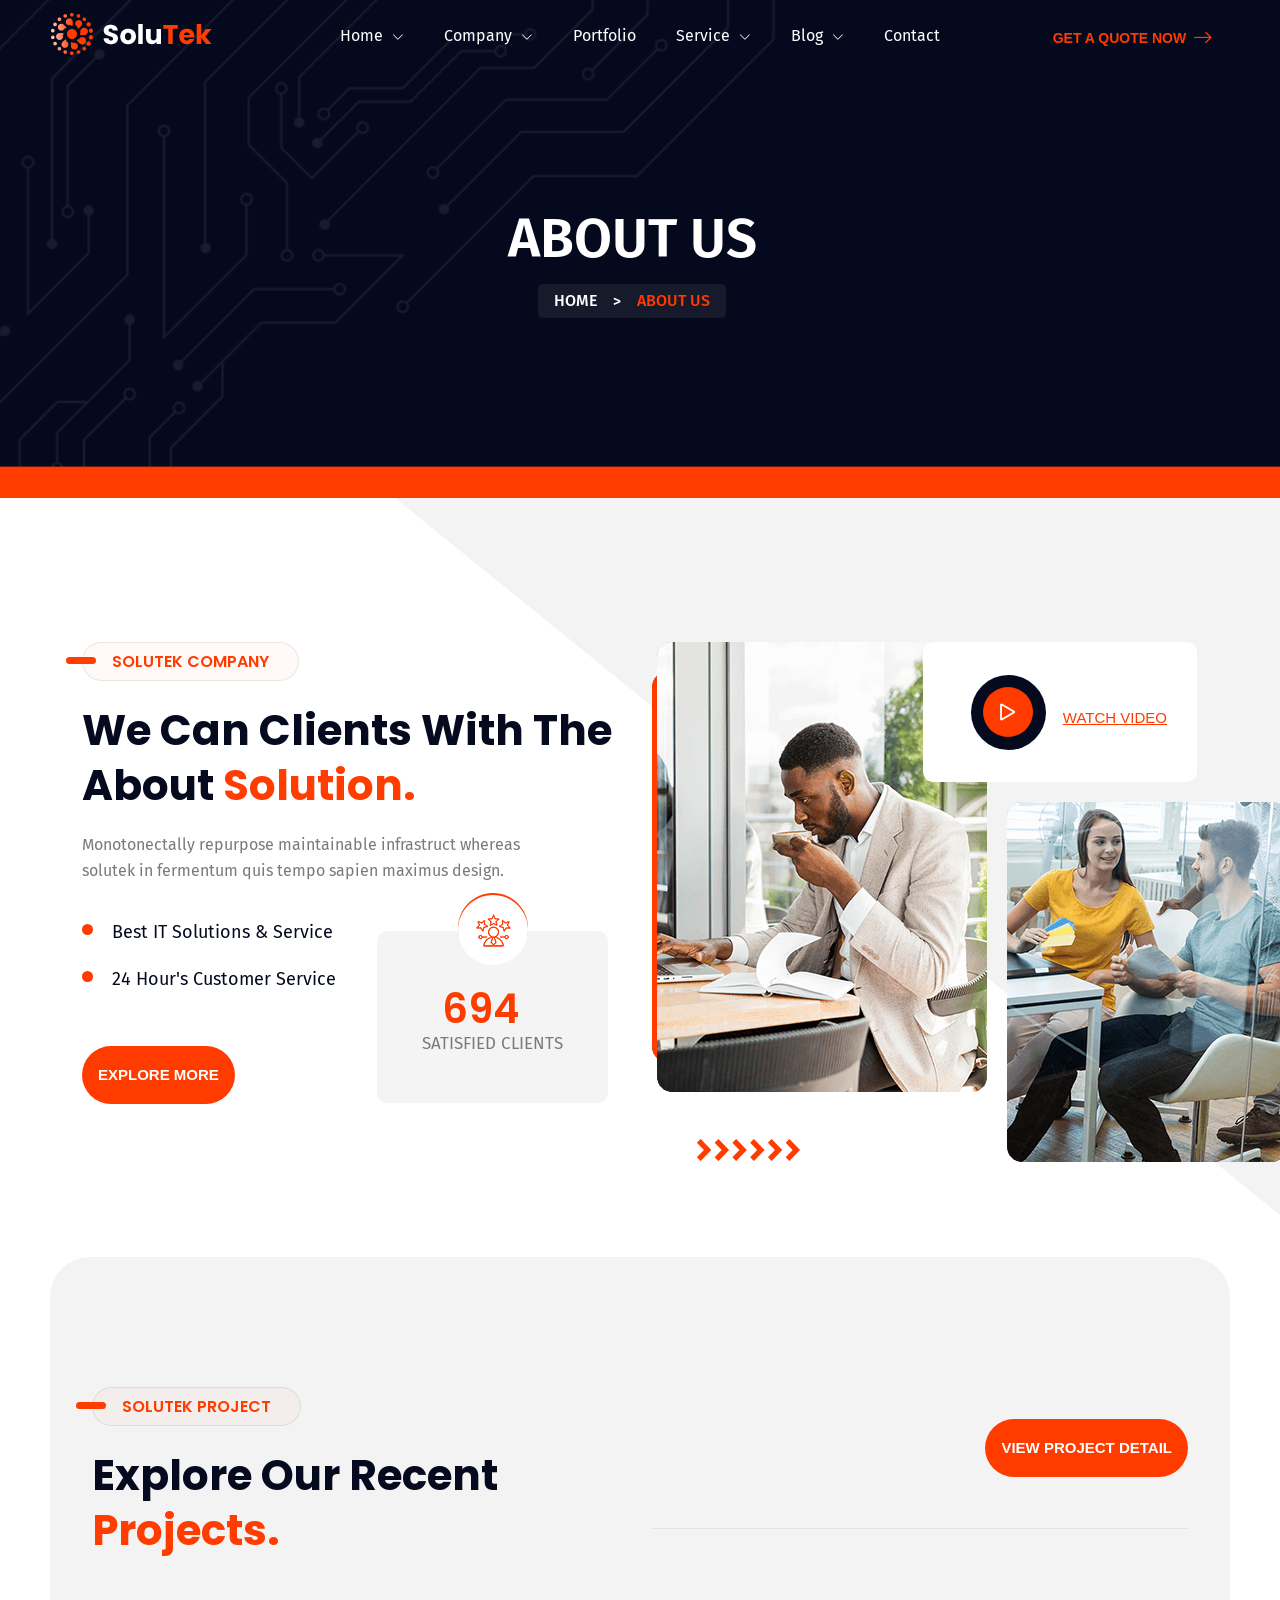
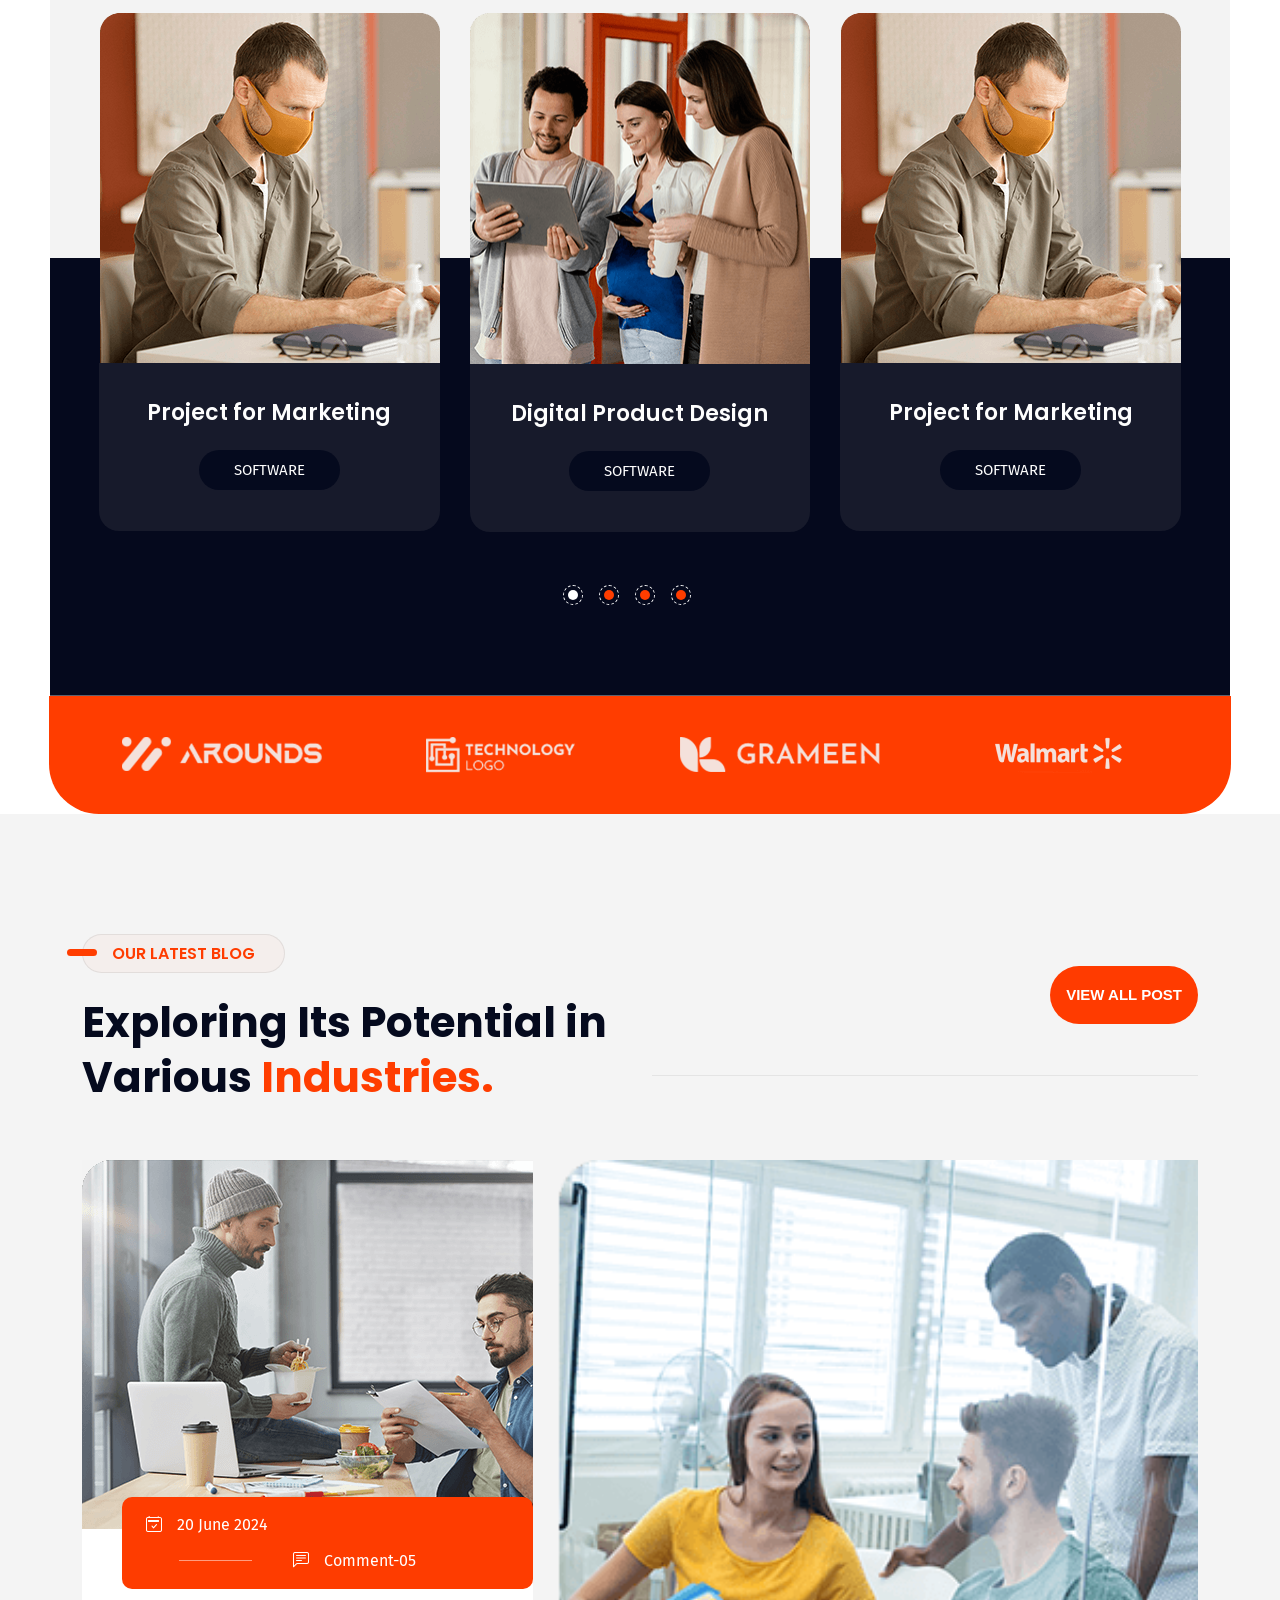
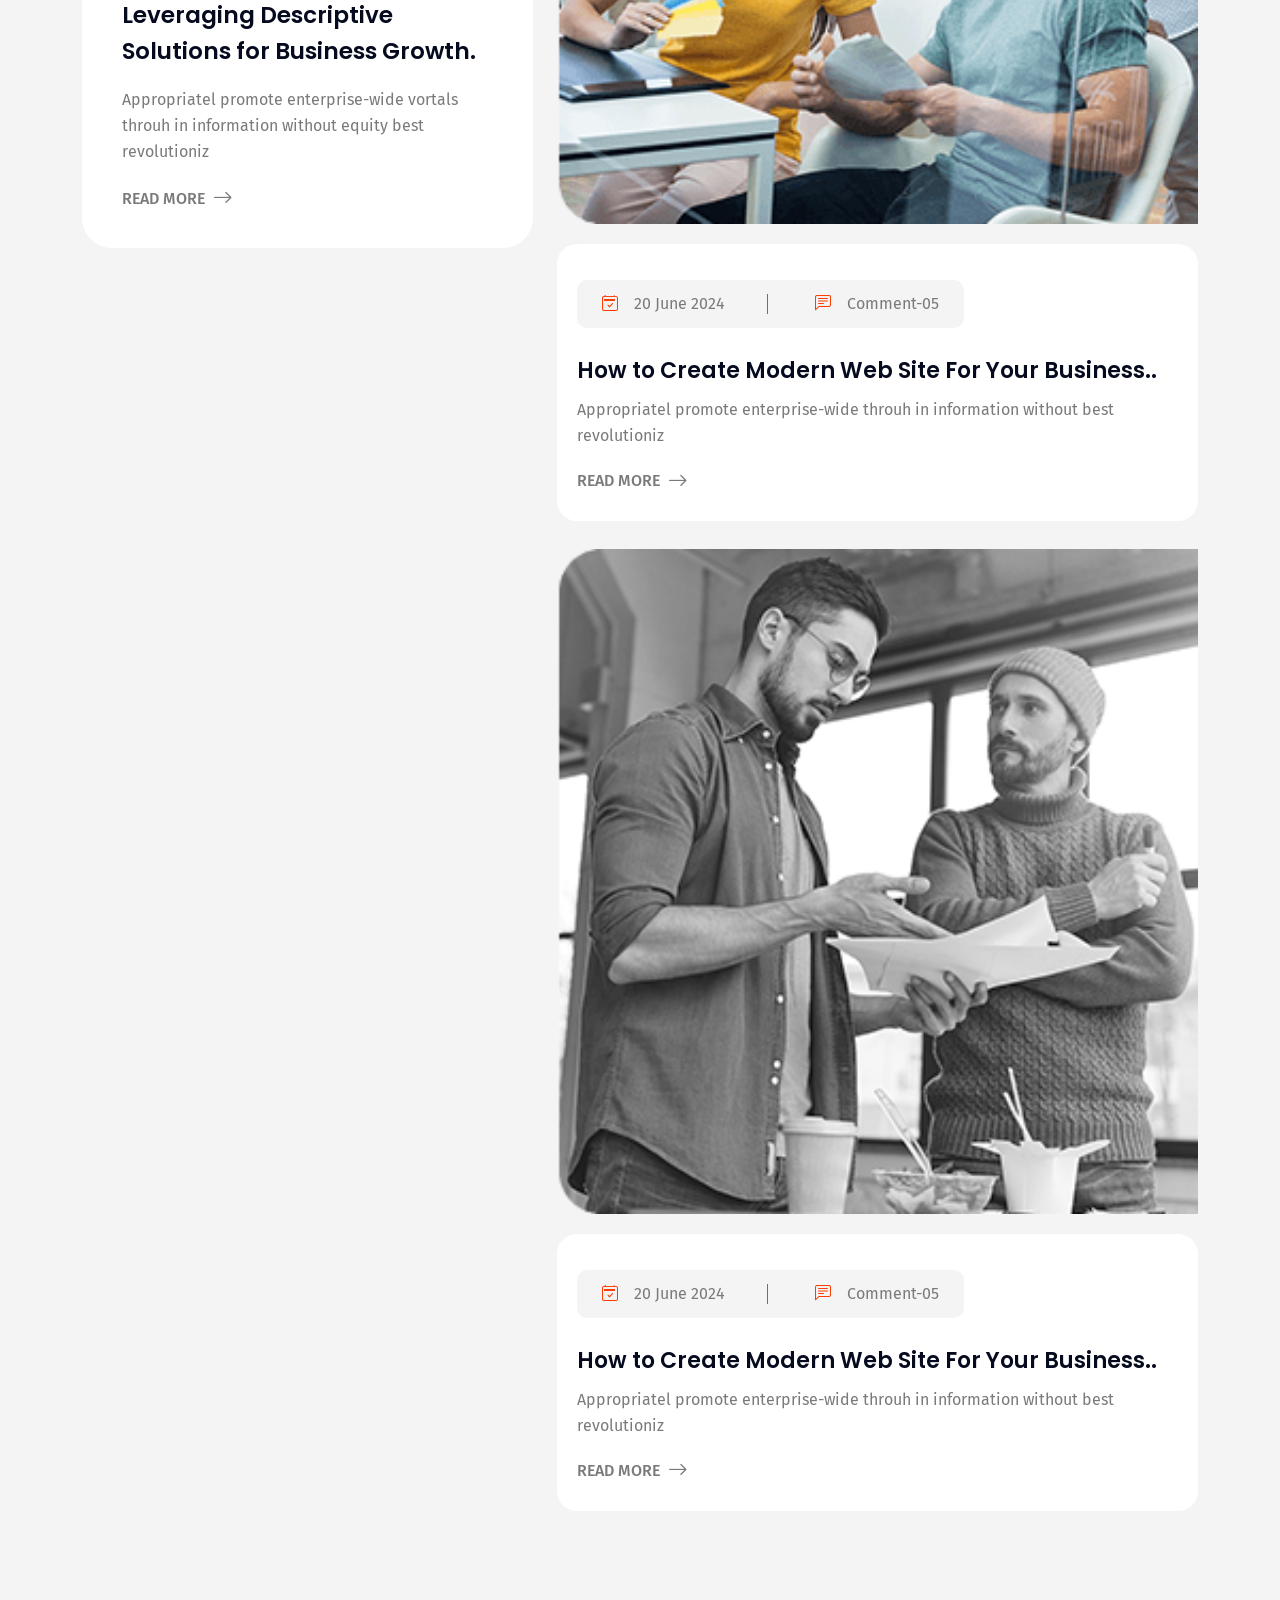
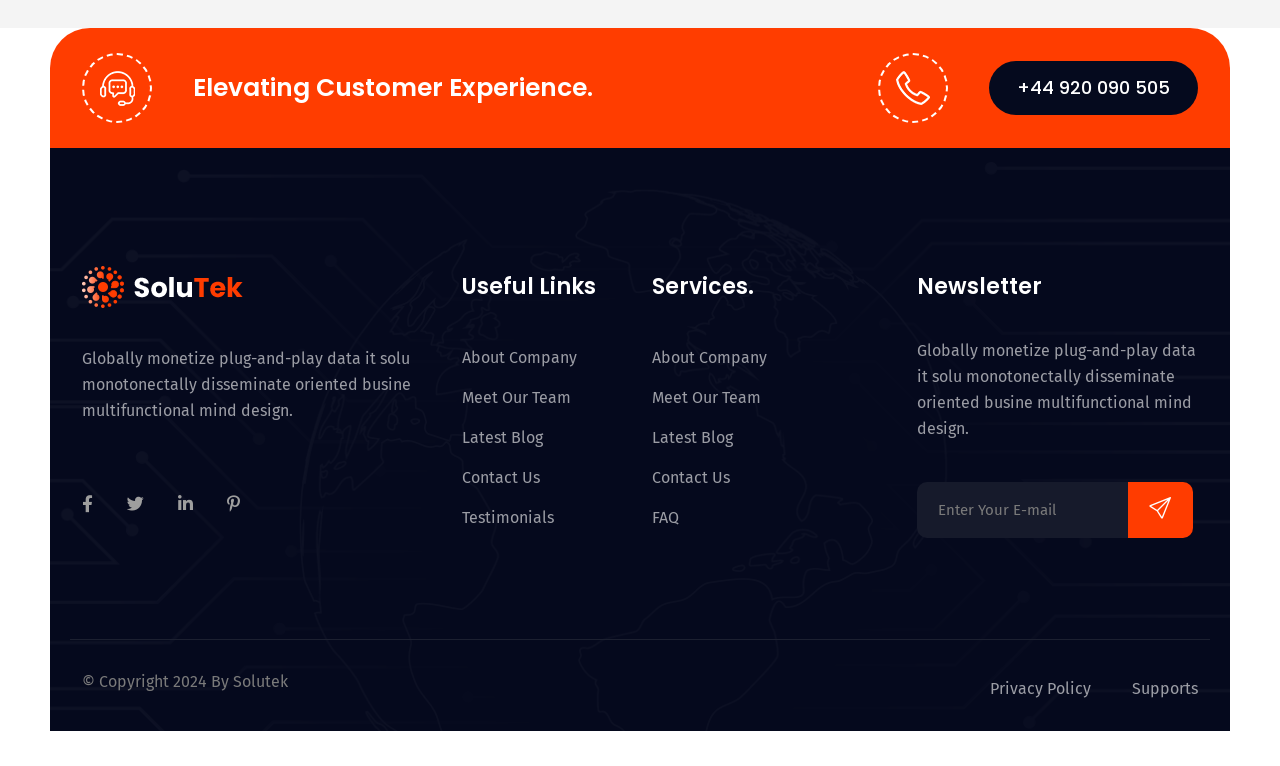
<file: about-us.html>
<!DOCTYPE HTML>
<html lang="en-US">
	<head>
		<meta charset="UTF-8">
		<meta http-equiv="x-ua-compatible" content="ie=edge">
		<title>solutek-HTML5-Themeforest</title>
		<meta name="description" content="">
		<meta name="viewport" content="width=device-width, initial-scale=1">
		<!-- Favicon -->
		<link rel="icon" type="image/png" sizes="56x56" href="assets/images/fav-icon/icon.png">
		<!-- bootstrap CSS -->
		<link rel="stylesheet" href="assets/css/bootstrap.min.css" type="text/css" media="all">
		<!-- carousel CSS -->
		<link rel="stylesheet" href="assets/css/owl.carousel.min.css" type="text/css" media="all">	
		<!-- animate CSS -->
		<link rel="stylesheet" href="assets/css/animate.css" type="text/css" media="all">	
		<!-- animated-text CSS -->
		<link rel="stylesheet" href="assets/css/animated-text.css" type="text/css" media="all">	
		<!-- font-awesome CSS -->
		<link rel="stylesheet" href="assets/css/all.min.css" type="text/css" media="all">	
		<!-- font-flaticon CSS -->
		<link rel="stylesheet" href="assets/css/flaticon.css" type="text/css" media="all">	
		<!-- theme-default CSS -->
		<link rel="stylesheet" href="assets/css/theme-default.css" type="text/css" media="all">	
		<!-- meanmenu CSS -->
		<link rel="stylesheet" href="assets/css/meanmenu.min.css" type="text/css" media="all">	
		<!-- Main Style CSS -->
		<link rel="stylesheet"  href="style.css" type="text/css" media="all">
		<!-- transitions CSS -->
		<link rel="stylesheet" href="assets/css/owl.transitions.css" type="text/css" media="all">
		<link rel="stylesheet" href="assets/css/splide.min.css" type="text/css" media="all">
		<!-- venobox CSS -->
		<link rel="stylesheet" href="venobox/venobox.css" type="text/css" media="all">
		<!-- responsive CSS -->
		<link rel="stylesheet" href="assets/css/responsive.css" type="text/css" media="all">
		<!-- modernizr js -->	
		<script src="assets/js/vendor/modernizr-3.5.0.min.js"></script>	
		<!-- bootstrap icons -->
		<link rel="stylesheet" href="https://cdn.jsdelivr.net/npm/bootstrap-icons@1.9.1/font/bootstrap-icons.css">
		
	</head>
<body>
	<!-- loder -->
	<div class="loader-wrapper">
	  <div class="loader"></div>
	  <div class="loder-section left-section"></div>
	  <div class="loder-section right-section"></div>
	</div>




<!--==================================================-->
<!-- Start solutek Main Menu Area -->
<!--==================================================-->
<div id="sticky-header" class="solutek_nav_manu">
	<div class="container-fluid">
		<div class="row d-flex align-items-center">
			<div class="col-lg-2">
				<div class="logo">
					<a class="logo_img" href="index.html" title="solutek">
						<img src="assets/images/footer-logo.png" alt="logo">
					</a>
					<a class="main_sticky" href="index.html" title="solutek">
						<img src="assets/images/footer-logo.png" alt="astute">
					</a>
				</div>
			</div>
			<div class="col-lg-8">
				<nav class="solutek_menu">
					<ul class="nav_scroll">
						<li><a href="#">Home <i class="bi bi-chevron-down"></i></a>
							<ul class="sub-menu">
								<li><a href="index.html">Home Version 01</a></li>
								<li><a href="index-2.html">Home Version 02</a></li>
								<li><a href="index-3.html">Home Version 03</a></li>
							</ul>
						</li>
						<li><a href="#">Company <i class="bi bi-chevron-down"></i></a>
							<ul class="sub-menu">
								<li><a href="about-us.html">About Us</a></li>
								<li><a href="team.html">Our Team</a></li>
								<li><a href="team-details.html">Team Details</a></li>
								<li><a href="testimonial.html">Testimonials</a></li>
								<li><a href="project.html">Project</a></li>
								<li><a href="project-details.html">Project Details</a></li>
								<li><a href="pricing.html">Pricing</a></li>
								<li><a href="faq.html">Faq</a></li>
								<li><a href="contact.html">Contact</a></li>
							</ul>
						</li>
						<li><a href="project.html">Portfolio</a></li>
						<li><a href="#">Service <i class="bi bi-chevron-down"></i></a>
							<ul class="sub-menu">
								<li><a href="service.html">Service</a></li>
								<li><a href="service-details.html">Service Details</a></li>
							</ul>
						</li>
						<li><a href="#">Blog <i class="bi bi-chevron-down"></i></a>
							<ul class="sub-menu">
								<li><a href="blog-grid.html">Blog Grid</a></li>
								<li><a href="blog-2column.html">Blog 2Column</a></li>
								<li><a href="blog-details.html">Blog Details</a></li>
							</ul>
						</li>
						<li><a href="contact.html">Contact</a></li>
					</ul>
				</nav>
			</div>
			<div class="col-lg-2">
				<div class="header-btn">
					<a href="contact.html">Get A Quote NOW <i class="bi bi-arrow-right"></i></a>
				</div>
			</div>
		</div>
	</div>
</div>


<!-- solutek Mobile Menu Area -->
<div class="mobile-menu-area sticky d-sm-block d-md-block d-lg-none ">
	<div class="mobile-menu">
		<nav class="solutek_menu">
			<ul class="nav_scroll">
				<li><a href="#">Home <i class="bi bi-chevron-down"></i></a>
					<ul class="sub-menu">
						<li><a href="index.html">Home Version 01</a></li>
						<li><a href="index-2.html">Home Version 02</a></li>
						<li><a href="index-3.html">Home Version 03</a></li>
					</ul>
				</li>
				<li><a href="#">Company <i class="bi bi-chevron-down"></i></a>
					<ul class="sub-menu">
						<li><a href="about-us.html">About Us</a></li>
						<li><a href="team.html">Our Team</a></li>
						<li><a href="team-details.html">Team Details</a></li>
						<li><a href="testimonial.html">Testimonials</a></li>
						<li><a href="project.html">Project</a></li>
						<li><a href="project-details.html">Project Details</a></li>
						<li><a href="pricing.html">Pricing</a></li>
						<li><a href="faq.html">Faq</a></li>
						<li><a href="contact.html">Contact</a></li>
					</ul>
				</li>
				<li><a href="project.html">Portfolio</a></li>
				<li><a href="#">Service <i class="bi bi-chevron-down"></i></a>
					<ul class="sub-menu">
						<li><a href="service.html">Service</a></li>
						<li><a href="service-details.html">Service Details</a></li>
					</ul>
				</li>
				<li><a href="#">Blog <i class="bi bi-chevron-down"></i></a>
					<ul class="sub-menu">
						<li><a href="blog-grid.html">Blog Grid</a></li>
						<li><a href="blog-2column.html">Blog 2Column</a></li>
						<li><a href="blog-details.html">Blog Details</a></li>
					</ul>
				</li>
				<li><a href="contact.html">Contact</a></li>
			</ul>
		</nav>
	</div>
</div>
<!--==================================================-->
<!-- End solutek Main Menu Area -->
<!--==================================================-->


<!--==================================================-->
<!-- Start Curser Section Here -->
<!--==================================================-->
<div class="curser"></div>
<div class="curser2"></div>
<!--==================================================-->
<!-- Ends Curser Section Here -->
<!--==================================================-->



<!--==================================================-->
<!-- Start solutek breadcumb Area -->
<!--==================================================-->
<div class="breadcumb-area about">
	<div class="container">
		<div class="row">
			<div class="col-lg-12">
				<div class="breadcumb-content">
					<h4>About Us</h4>
					<ul class="breadcumb-list">
						<li><a href="index.html">Home</a></li>
						<li class="list-arrow">&lt;</li>
						<li>About Us</li>
					</ul>
				</div>
			</div>
		</div>
	</div>
</div>
<!--==================================================-->
<!-- end solutek breadcumb Area -->
<!--==================================================-->






<!--==================================================-->
<!-- end solutek about us Area -->
<!--==================================================-->
<div class="about-us-area">
	<div class="container">
		<div class="row">
			<div class="col-lg-6">
				<div class="section-title text-left">
					<h5 class="section-sub-title">SOLUTEK COMPANY</h5>
					<h1 class="section-main-title">We Can Clients With The</h1>
					<h1 class="section-main-title">About <span>Solution.</span></h1>
					<p class="section-title-descr">Monotonectally repurpose maintainable infrastruct whereas solutek in
						fermentum quis tempo sapien maximus design.
					</p>
				</div>
				<div class="about-us-content">
					<div class="about-us-list">
						<ul>
							<li><span>Best IT Solutions & Service</span></li>
							<li><span>24 Hour's Customer Service</span></li>
						</ul>
					</div>
					<div class="solutek-btn">
						<a href="about-us.html">EXPLORE MORE
							<div class="solutek-hover-btn hover-bx"></div>
							<div class="solutek-hover-btn hover-bx2"></div>
							<div class="solutek-hover-btn hover-bx3"></div>
							<div class="solutek-hover-btn hover-bx4"></div>
						</a>
					</div>
					<div class="col-lg-3 col-md-6 col-sm-6">
						<div class="single-counter-box">
							<div class="counter-icon">
								<img src="assets/images/inner/counter-icon.png" alt="icon">
							</div>
							<div class="counter-content">
								<h4 class="counter">826</h4>
								<span>+</span>
								<p>Satisfied Clients</p>
							</div>
						</div>
					</div>
				</div>
			</div>
			<div class="col-lg-6">
				<div class="about-us-thumb">
					<div class="about-us-img">
						<img src="assets/images/inner/about-us-thu.png" alt="thumb">
					</div>
					<div class="about-us-video-icon">	
						<a class="video-vemo-icon venobox vbox-item" data-vbtype="youtube" data-autoplay="true" href="https://www.youtube.com/watch?v=Wx48y_fOfiY"><i class="bi bi-play"></i><span>WATCH VIDEO</span></a>
					</div>
					<div class="about-us-shape">
						<img src="assets/images/inner/us-shape.png" alt="shape">
					</div>
				</div>
			</div>
		</div>
		<div class="about2-us-shape">
			<img src="assets/images/inner/about-us-sh.png" alt="shape">
		</div>
		<div class="about-us-shape2">
			<img src="assets/images/inner/about-us-she.png" alt="shape">
		</div>
	</div>
</div>

<!--==================================================-->
<!-- end solutek about us Area -->
<!--==================================================-->





<!--==================================================-->
<!-- start solutek project Area style-two -->
<!--==================================================-->

<div class="project-area style-two">
	<div class="container-fluid">
		<div class="row project align-items-center">
			<div class="col-lg-6">
				<div class="section-title text-left">
					<h5 class="section-sub-title">SOLUTEK PROJECT</h5>
					<h1 class="section-main-title">Explore Our Recent <span>Projects.</span></h1>
				</div>
			</div>
			<div class="col-lg-6">
				<div class="project-right">
					<div class="solutek-btn">
						<a href="project-details.html">VIEW  PROJECT DETAIL
							<div class="solutek-hover-btn hover-bx"></div>
							<div class="solutek-hover-btn hover-bx2"></div>
							<div class="solutek-hover-btn hover-bx3"></div>
							<div class="solutek-hover-btn hover-bx4"></div>
						</a>
					</div>
				</div>
			</div>
		</div>
		<div class="row carousel">
			<div class="project_list owl-carousel">
				<div class="col-lg-12 col-md-12">
					<div class="project-single-box">
						<div class="project-thumb">
							<img src="assets/images/project1.png" alt="project1">
						</div>
						<div class="project-content">
							<h3 class="project-title"><a href="project-details.html">Project for Marketing</a></h3>
							<p class="project-text">Software</p>
						</div>
					</div>
				</div>
				<div class="col-lg-12 col-md-12">
					<div class="project-single-box">
						<div class="project-thumb">
							<img src="assets/images/project2.png" alt="project1">
						</div>
						<div class="project-content">
							<h3 class="project-title"><a href="project-details.html">Digital Product Design</a></h3>
							<p class="project-text">Software</p>
						</div>
					</div>
				</div>
				<div class="col-lg-12 col-md-12">
					<div class="project-single-box">
						<div class="project-thumb">
							<img src="assets/images/project1.png" alt="project1">
						</div>
						<div class="project-content">
							<h3 class="project-title"><a href="project-details.html">Project for Marketing</a></h3>
							<p class="project-text">Software</p>
						</div>
					</div>
				</div>
				<div class="col-lg-12 col-md-12">
					<div class="project-single-box">
						<div class="project-thumb">
							<img src="assets/images/project2.png" alt="project1">
						</div>
						<div class="project-content">
							<h3 class="project-title"><a href="project-details.html">Digital Product Design</a></h3>
							<p class="project-text">Software</p>
						</div>
					</div>
				</div>
				<div class="col-lg-12 col-md-12">
					<div class="project-single-box">
						<div class="project-thumb">
							<img src="assets/images/project3.png" alt="project1">
						</div>
						<div class="project-content">
							<h3 class="project-title"><a href="project-details.html">Software Development</a></h3>
							<p class="project-text">Software</p>
						</div>
					</div>
				</div>
				<div class="col-lg-12 col-md-12">
					<div class="project-single-box">
						<div class="project-thumb">
							<img src="assets/images/project4.png" alt="project1">
						</div>
						<div class="project-content">
							<h3 class="project-title"><a href="project-details.html">CMC Softwar Solution</a></h3>
							<p class="project-text">Software</p>
						</div>
					</div>
				</div>
				<div class="col-lg-12 col-md-12">
					<div class="project-single-box">
						<div class="project-thumb">
							<img src="assets/images/project3.png" alt="project1">
						</div>
						<div class="project-content">
							<h3 class="project-title"><a href="project-details.html">Software Development</a></h3>
							<p class="project-text">Software</p>
						</div>
					</div>
				</div>
				<div class="col-lg-12 col-md-12">
					<div class="project-single-box">
						<div class="project-thumb">
							<img src="assets/images/project5.png" alt="project1">
						</div>
						<div class="project-content">
							<h3 class="project-title"><a href="project-details.html">App Development</a></h3>
							<p class="project-text">Software</p>
						</div>
					</div>
				</div>
				<div class="col-lg-12 col-md-12">
					<div class="project-single-box">
						<div class="project-thumb">
							<img src="assets/images/project4.png" alt="project1">
						</div>
						<div class="project-content">
							<h3 class="project-title"><a href="project-details.html">CMC Softwar Solution</a></h3>
							<p class="project-text">Software</p>
						</div>
					</div>
				</div>
				<div class="col-lg-12 col-md-12">
					<div class="project-single-box">
						<div class="project-thumb">
							<img src="assets/images/project3.png" alt="project1">
						</div>
						<div class="project-content">
							<h3 class="project-title"><a href="project-details.html">Software Development</a></h3>
							<p class="project-text">Software</p>
						</div>
					</div>
				</div>
				<div class="col-lg-12 col-md-12">
					<div class="project-single-box">
						<div class="project-thumb">
							<img src="assets/images/project2.png" alt="project1">
						</div>
						<div class="project-content">
							<h3 class="project-title"><a href="project-details.html">Digital Product Design</a></h3>
							<p class="project-text">Software</p>
						</div>
					</div>
				</div>
			</div>
		</div>
	</div>
</div>

<!--==================================================-->
<!-- end solutek project Area style-two-->
<!--==================================================-->



<!--==================================================-->
<!-- start solutek-brand Area -->
<!--==================================================-->


<div class="brand-area">
	<div class="container">
		<div class="row">
			<div class="brand_list owl-carousel">
				<div class="col-lg-12">
					<div class="brand-box">
						<div class="brand-thumb">
							<img src="assets/images/brand-img.png" alt="brand img">
						</div>
					</div>
				</div>
				<div class="col-lg-12">
					<div class="brand-box">
						<div class="brand-thumb">
							<img src="assets/images/brand-img1.png" alt="brand img">
						</div>
					</div>
				</div>
				<div class="col-lg-12">
					<div class="brand-box">
						<div class="brand-thumb">
							<img src="assets/images/brand-img2.png" alt="brand img">
						</div>
					</div>
				</div>
				<div class="col-lg-12">
					<div class="brand-box">
						<div class="brand-thumb">
							<img src="assets/images/brand-img3.png" alt="brand img">
						</div>
					</div>
				</div>
				<div class="col-lg-12">
					<div class="brand-box">
						<div class="brand-thumb">
							<img src="assets/images/brand-img4.png" alt="brand img">
						</div>
					</div>
				</div>
			</div>
		</div>
	</div>
</div>


<!--==================================================-->
<!-- end solutek-brand Area -->
<!--==================================================-->





<!--==================================================-->
<!-- Start solutek blog Area -->
<!--==================================================-->

<div class="blog-area">
	<div class="container">
		<div class="row align-items-center">
			<div class="col-lg-6">
				<div class="section-title text-left">
					<h5 class="section-sub-title">OUR LATEST BLOG</h5>
					<h1 class="section-main-title">Exploring Its Potential in</h1>
					<h1 class="section-main-title">Various <span>Industries.</span></h1>
				</div>
			</div>
			<div class="col-lg-6">
				<div class="project-right">
					<div class="solutek-btn">
						<a href="blog-grid.html">VIEW  all post
							<div class="solutek-hover-btn hover-bx"></div>
							<div class="solutek-hover-btn hover-bx2"></div>
							<div class="solutek-hover-btn hover-bx3"></div>
							<div class="solutek-hover-btn hover-bx4"></div>
						</a>
					</div>
				</div>
			</div>
		</div>
		<div class="row">
			<div class="col-xl-5 col-lg-6 col-md-6">
				<div class="blog-singele-box">
					<div class="blog-thumb">
						<img src="assets/images/blog1.png" alt="blog1">
					</div>
					<div class="blog-content">
						<div class="blog-date">
							<h4><i class="bi bi-calendar2-check"></i>20 June 2024 <span><i class="bi bi-chat-left-text"></i>Comment-05</span></h4>
						</div>
						<h3 class="blog-title"><a href="blog-details.html">Leveraging Descriptive Solutions for Business Growth.</a></h3>
						<p class="blog-tex">Appropriatel promote enterprise-wide vortals throuh in information
						without equity best  revolutioniz</p>
						<div class="blog-btn">
							<a href="blog-details.html">READ MORE<i class="bi bi-arrow-right"></i></a>
						</div>
					</div>
				</div>
			</div>
			<div class="col-xl-7 col-lg-6 col-md-6">
				<div class="blog-singele-box-tow">
					<div class="blog-thumb-tow">
						<img src="assets/images/blog2.png" alt="blog1">
					</div>
					<div class="blog-content-tow">
						<div class="blog-date-tow">
							<h4><i class="bi bi-calendar2-check"></i>20 June 2024 <span><i class="bi bi-chat-left-text"></i>Comment-05</span></h4>
						</div>
						<h3 class="blog-title-two"><a href="blog-details.html">How to Create Modern Web Site For Your Business..</a></h3>
						<p class="blog-tex-tow">Appropriatel promote enterprise-wide throuh in information
						without best  revolutioniz</p>
						<div class="blog-btn-tow">
							<a href="blog-details.html">READ MORE<i class="bi bi-arrow-right"></i></a>
						</div>
					</div>
				</div>
				<div class="blog-singele-box-tow">
					<div class="blog-thumb-tow">
						<img src="assets/images/blog3.png" alt="blog1">
					</div>
					<div class="blog-content-tow">
						<div class="blog-date-tow">
							<h4><i class="bi bi-calendar2-check"></i>20 June 2024 <span><i class="bi bi-chat-left-text"></i>Comment-05</span></h4>
						</div>
						<h3 class="blog-title-two"><a href="blog-details.html">How to Create Modern Web Site For Your Business..</a></h3>
						<p class="blog-tex-tow">Appropriatel promote enterprise-wide throuh in information
						without best  revolutioniz</p>
						<div class="blog-btn-tow">
							<a href="blog-details.html">READ MORE<i class="bi bi-arrow-right"></i></a>
						</div>
					</div>
				</div>
			</div>
		</div>
	</div>
</div>




<!--==================================================-->
<!-- end solutek blog Area -->
<!--==================================================-->






<!--==================================================-->
<!-- Start solutek address Area -->
<!--==================================================-->


<div class="address-area">
	<div class="container">
		<div class="row">
			<div class="col-lg-6 col-md-12">
				<div class="address-box">
					<div class="address-icon">
						<img src="assets/images/address1.png" alt="address1">
					</div>
					<div class="address-title">
						<h3>Elevating Customer Experience.</h3>
					</div>
				</div>
			</div>
			<div class="col-lg-6 col-md-12">
				<div class="address-box2">
					<div class="address-icon">
						<img src="assets/images/address2.png" alt="address1">
					</div>
					<div class="solutek-btn">
						<a href="contact.html">+44 920 090 505
							<div class="solutek-hover-btn hover-bx"></div>
							<div class="solutek-hover-btn hover-bx2"></div>
							<div class="solutek-hover-btn hover-bx3"></div>
							<div class="solutek-hover-btn hover-bx4"></div>
						</a>
					</div>
				</div>
			</div>
		</div>
	</div>
</div>




<!--==================================================-->
<!-- end solutek address Area -->
<!--==================================================-->






<!--==================================================-->
<!-- Start solutek Footer Area -->
<!--==================================================-->

<div class="footer-area">
	<div class="container">
		<div class="row footer">
			<div class="col-lg-4 col-md-6 col-sm-6">
				<div class="footer-widget">
					<div class="footer-logo">
						<a href="index.html"><img src="assets/images/footer-logo.png" alt="footer-logo"></a>
					</div>
					<p class="footer-widget-text">Globally monetize plug-and-play data it solu
					monotonectally disseminate oriented busine
					multifunctional mind design.</p>
					<div class="footer-social">
						<div class="footer-widget-social">
							<a href="#"><i class="fab fa-facebook-f"></i></a>
							<a href="#"><i class="fab fa-twitter"></i></a>
							<a href="#"><i class="fab fa-linkedin-in"></i></a>
							<a href="#"><i class="fab fa-pinterest-p"></i></a>
						</div>
					</div>
				</div>
			</div>
			<div class="col-lg-2 col-md-6 col-sm-6">
				<div class="footer-widget left">
					<div class="widget-title">
						<h2>Useful Links</h2>
					</div>
					<ul>
						<li><a href="about-us.html">About Company</a></li>
						<li><a href="team.html">Meet Our Team</a></li>
						<li><a href="blog-grid.html">Latest Blog</a></li>
						<li><a href="contact.html">Contact Us</a></li>
						<li><a href="testimonial.html">Testimonials</a></li>
					</ul>
				</div>
			</div>
			<div class="col-lg-3 col-md-6 col-sm-6">
				<div class="footer-widget left">
					<div class="widget-title">
						<h2>Services.</h2>
					</div>
					<ul>
						<li><a href="about-us.html">About Company</a></li>
						<li><a href="team.html">Meet Our Team</a></li>
						<li><a href="blog-grid.html">Latest Blog</a></li>
						<li><a href="contact.html">Contact Us</a></li>
						<li><a href="faq.html">FAQ</a></li>
					</ul>
				</div>
			</div>
			<div class="col-lg-3 col-md-6 col-sm-6">
				<div class="footer-widget-newsletter">
					<div class="widget-title">
						<h2>Newsletter</h2>
					</div>
					<p class="newsletter-text">Globally monetize plug-and-play data it solu
					monotonectally disseminate oriented busine
					multifunctional mind design.</p>
					<div class="Subscribe-form2">
						<form>
							<div class="form-field2">
								<input type="email" name="EMAIL" placeholder="Enter Your E-mail" required="">
								<button class="subscribe-button" type="submit"><i class="bi bi-send"></i></button>
							</div>
						</form>
					</div>
				</div>
			</div>
		</div>
		<div class="row copyright">
			<div class="col-lg-6 col-md-6 col-sm-6">
				<div class="-copyright-text">
					<p>© Copyright 2024 By Solutek</p>
				</div>
			</div>
			<div class="col-lg-6 col-md-6 col-sm-6">
				<div class="copyright-list">
					<ul>
						<li><a href="index.html">Privacy Policy</a></li>
						<li><a href="index-2.html">Supports</a></li>
					</ul>
				</div>
			</div>
		</div>
	</div>
</div>
	
<!--==================================================-->
<!-- end solutek Footer Area -->
<!--==================================================-->





<!--==================================================-->
<!-- Start scrollup section Area -->
<!--==================================================-->
<!-- scrollup section -->
<div class="scroll-area">
	<div class="top-wrap">
		<div class="go-top-btn-wraper">
			<div class="go-top go-top-button">
				<i class="fas fa-arrow-up"></i>
				<i class="fas fa-arrow-up"></i>
			</div>
		</div>
	</div>
</div>
<!--==================================================-->
<!-- Start scrollup section Area -->
<!--==================================================-->

	
	
	<!-- jquery js -->	
	<script src="assets/js/vendor/jquery-3.6.2.min.js"></script>
	<!-- bootstrap js -->	
	<script src="assets/js/bootstrap.min.js"></script>
	<!-- carousel js -->
	<script src="assets/js/owl.carousel.min.js"></script>
	<!-- counterup js -->
	<script src="assets/js/jquery.counterup.min.js"></script>
	<!-- waypoints js -->
	<script src="assets/js/waypoints.min.js"></script>
	<!-- wow js -->
	<script src="assets/js/wow.js"></script>
	<!-- imagesloaded js -->
	<script src="assets/js/imagesloaded.pkgd.min.js"></script>
	<!-- venobox js -->
	<script src="venobox/venobox.js"></script>
	<!--  animated-text js -->	
	<script src="assets/js/animated-text.js"></script>
	<!-- venobox min js -->
	<script src="venobox/venobox.min.js"></script>
	<!-- isotope js -->
	<script src="assets/js/isotope.pkgd.min.js"></script>
	<!-- jquery meanmenu js -->	
	<script src="assets/js/jquery.meanmenu.js"></script>
	<!-- jquery scrollup js -->	
	<script src="assets/js/jquery.scrollUp.js"></script>
	<script src="assets/js/jquery.barfiller.js"></script>
	<script src="assets/js/typed.js"></script>
	<!-- jquery js -->	
	<script src="https://unpkg.com/aos@next/dist/aos.js"></script>
	<script src="assets/js/vanilla-tilt.min.js"></script>
	<!-- partial -->
	 
	<script src="assets/js/splide.min.js"></script>
	<!-- theme js -->	
	<script src="assets/js/theme.js"></script>
</body>
</html>
</file>
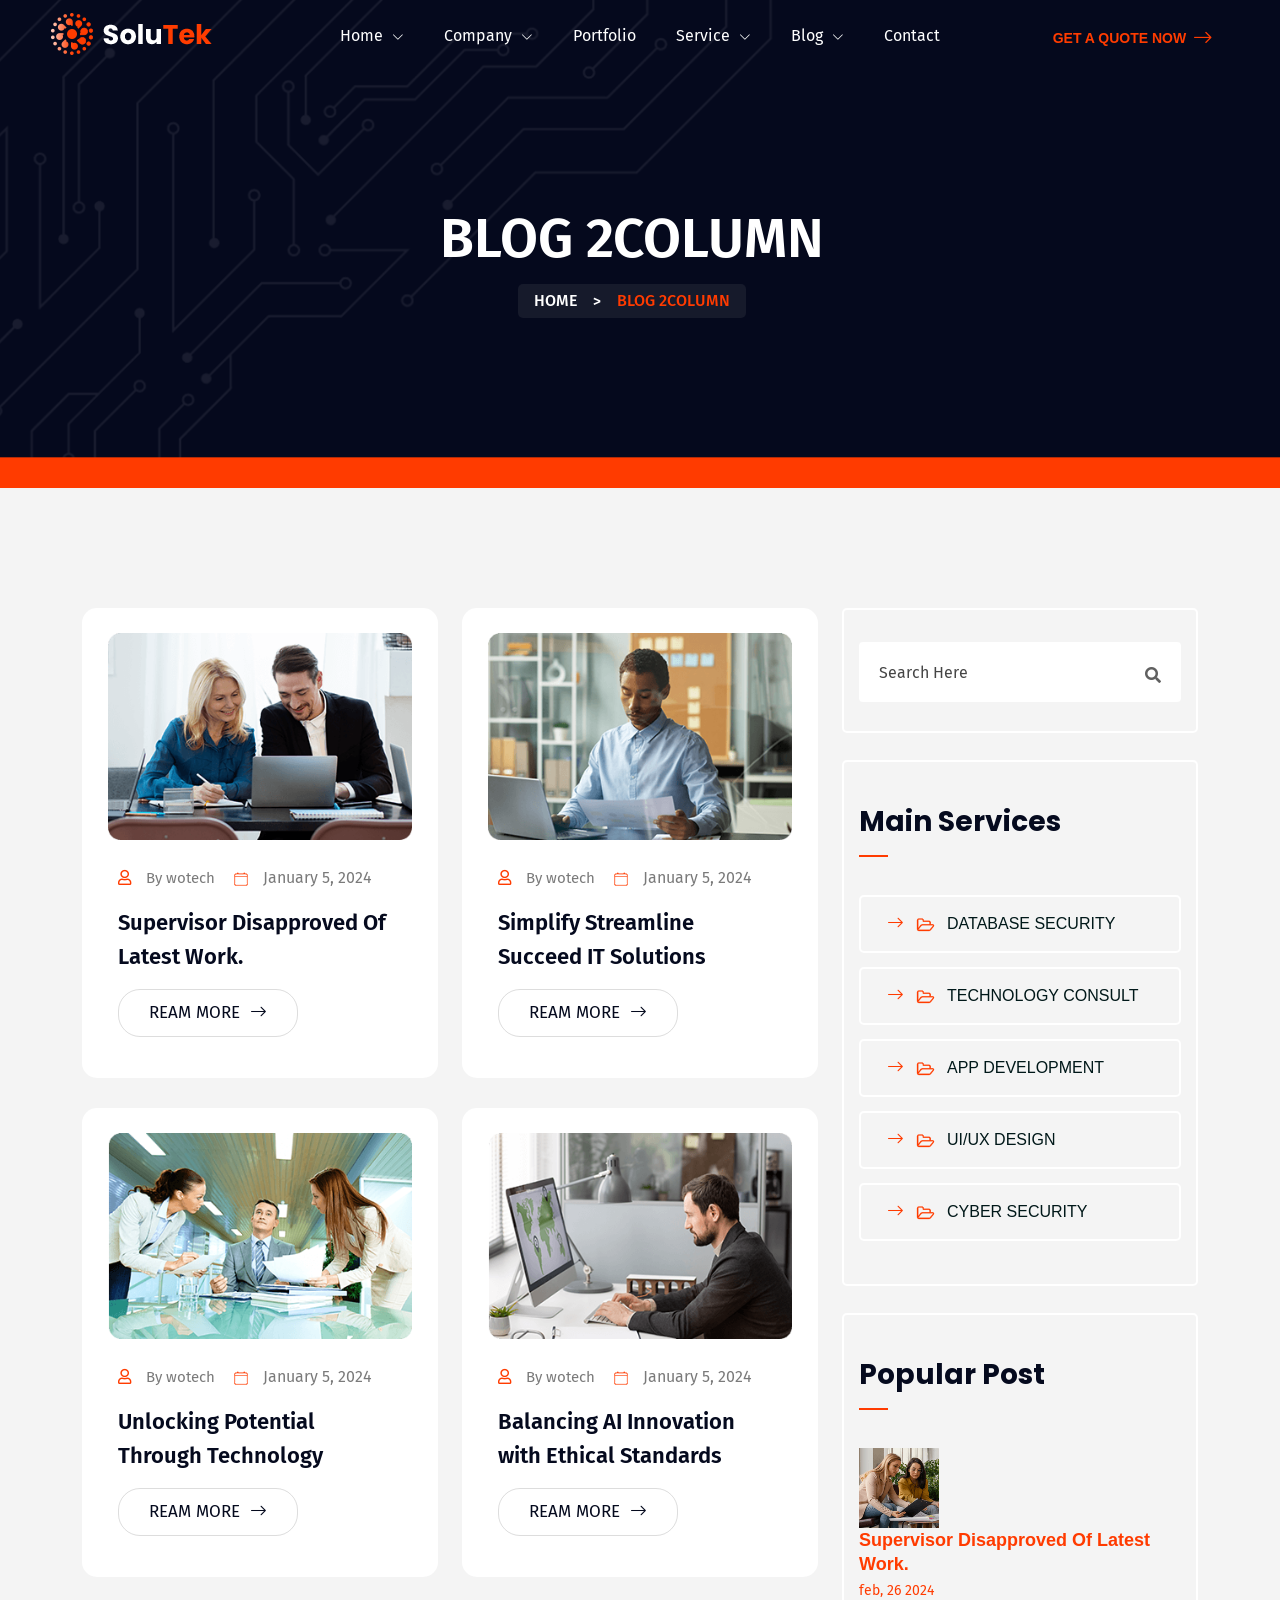
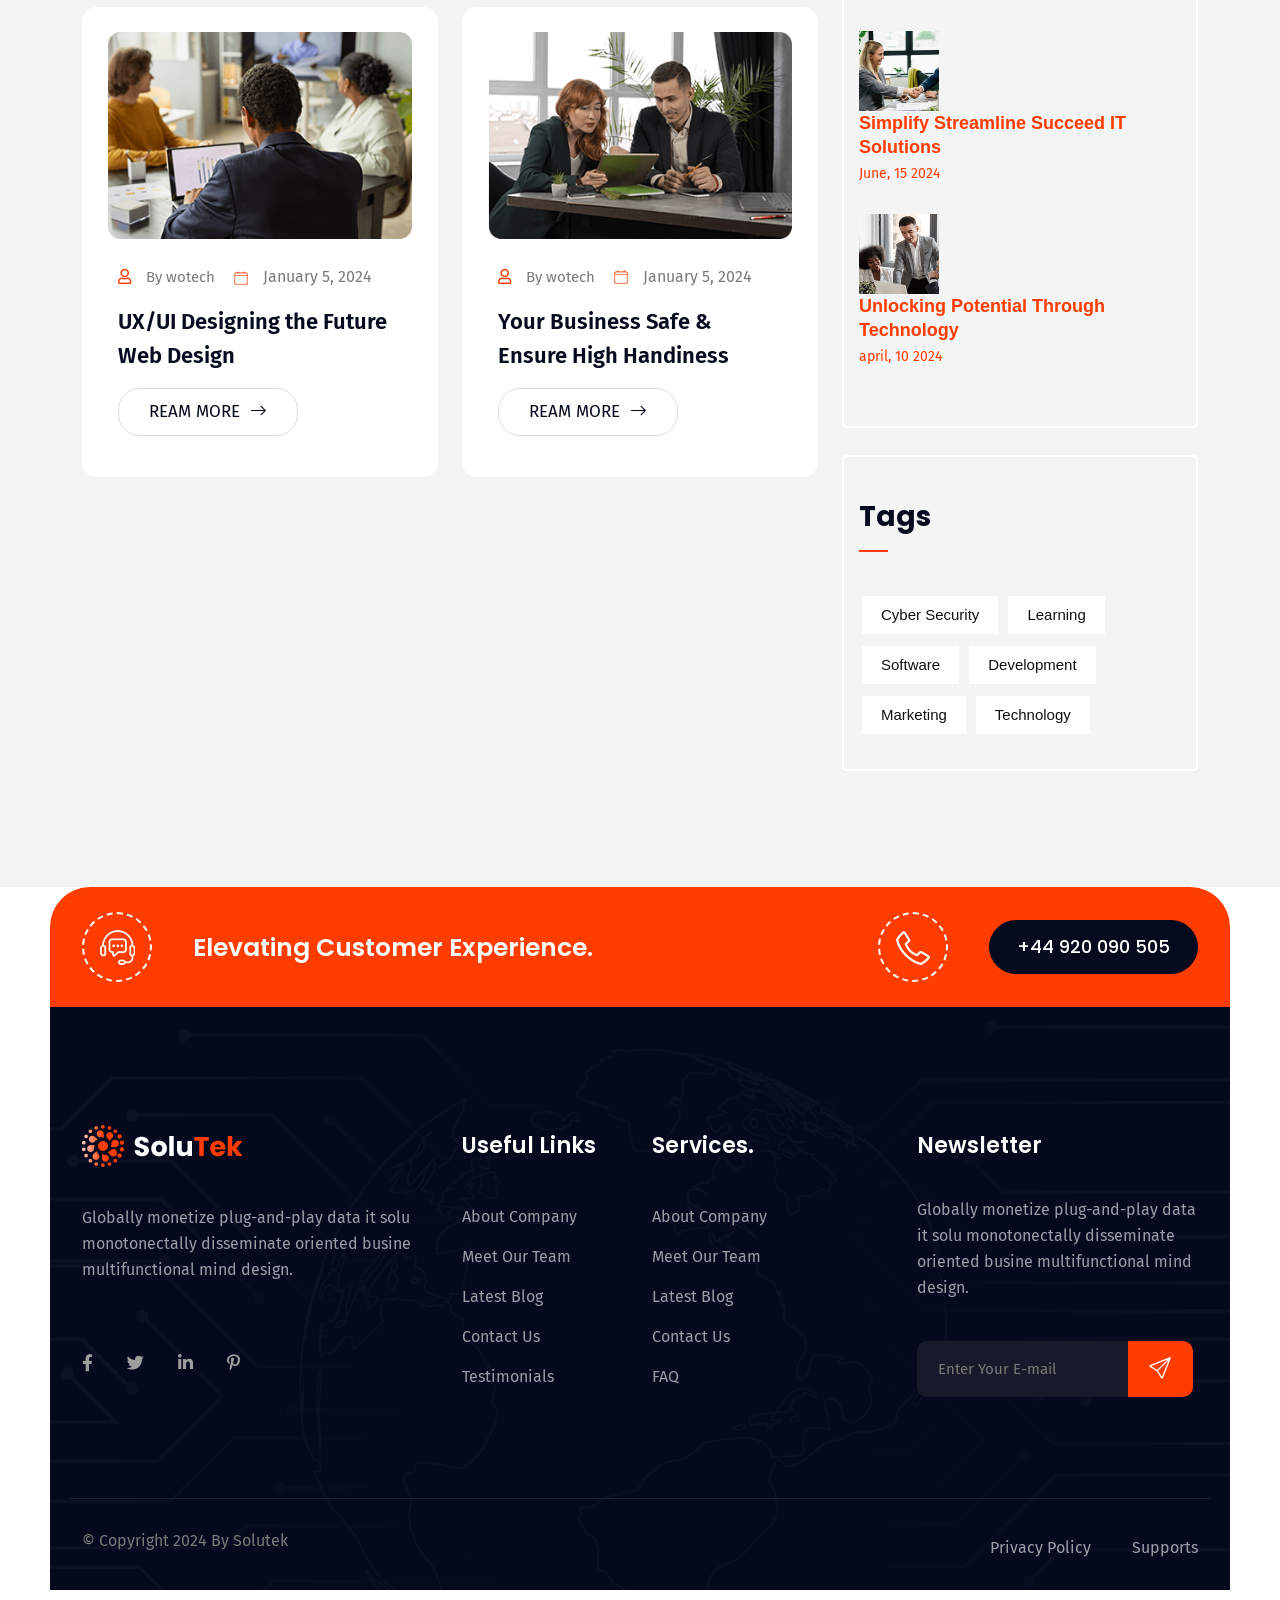
<file: blog-2column.html>
<!DOCTYPE HTML>
<html lang="en-US">
	<head>
		<meta charset="UTF-8">
		<meta http-equiv="x-ua-compatible" content="ie=edge">
		<title>solutek-HTML5-Themeforest</title>
		<meta name="description" content="">
		<meta name="viewport" content="width=device-width, initial-scale=1">
		<!-- Favicon -->
		<link rel="icon" type="image/png" sizes="56x56" href="assets/images/fav-icon/icon.png">
		<!-- bootstrap CSS -->
		<link rel="stylesheet" href="assets/css/bootstrap.min.css" type="text/css" media="all">
		<!-- carousel CSS -->
		<link rel="stylesheet" href="assets/css/owl.carousel.min.css" type="text/css" media="all">	
		<!-- animate CSS -->
		<link rel="stylesheet" href="assets/css/animate.css" type="text/css" media="all">	
		<!-- animated-text CSS -->
		<link rel="stylesheet" href="assets/css/animated-text.css" type="text/css" media="all">	
		<!-- font-awesome CSS -->
		<link rel="stylesheet" href="assets/css/all.min.css" type="text/css" media="all">	
		<!-- font-flaticon CSS -->
		<link rel="stylesheet" href="assets/css/flaticon.css" type="text/css" media="all">	
		<!-- theme-default CSS -->
		<link rel="stylesheet" href="assets/css/theme-default.css" type="text/css" media="all">	
		<!-- meanmenu CSS -->
		<link rel="stylesheet" href="assets/css/meanmenu.min.css" type="text/css" media="all">	
		<!-- Main Style CSS -->
		<link rel="stylesheet"  href="style.css" type="text/css" media="all">
		<!-- transitions CSS -->
		<link rel="stylesheet" href="assets/css/owl.transitions.css" type="text/css" media="all">
		<link rel="stylesheet" href="assets/css/splide.min.css" type="text/css" media="all">
		<!-- venobox CSS -->
		<link rel="stylesheet" href="venobox/venobox.css" type="text/css" media="all">
		<!-- responsive CSS -->
		<link rel="stylesheet" href="assets/css/responsive.css" type="text/css" media="all">
		<!-- modernizr js -->	
		<script src="assets/js/vendor/modernizr-3.5.0.min.js"></script>	
		<!-- bootstrap icons -->
		<link rel="stylesheet" href="https://cdn.jsdelivr.net/npm/bootstrap-icons@1.9.1/font/bootstrap-icons.css">
		
	</head>
<body>
	<!-- loder -->
	<div class="loader-wrapper">
	  <div class="loader"></div>
	  <div class="loder-section left-section"></div>
	  <div class="loder-section right-section"></div>
	</div>




<!--==================================================-->
<!-- Start solutek Main Menu Area -->
<!--==================================================-->
<div id="sticky-header" class="solutek_nav_manu">
	<div class="container-fluid">
		<div class="row d-flex align-items-center">
			<div class="col-lg-2">
				<div class="logo">
					<a class="logo_img" href="index.html" title="solutek">
						<img src="assets/images/footer-logo.png" alt="logo">
					</a>
					<a class="main_sticky" href="index.html" title="solutek">
						<img src="assets/images/footer-logo.png" alt="astute">
					</a>
				</div>
			</div>
			<div class="col-lg-8">
				<nav class="solutek_menu">
					<ul class="nav_scroll">
						<li><a href="#">Home <i class="bi bi-chevron-down"></i></a>
							<ul class="sub-menu">
								<li><a href="index.html">Home Version 01</a></li>
								<li><a href="index-2.html">Home Version 02</a></li>
								<li><a href="index-3.html">Home Version 03</a></li>
							</ul>
						</li>
						<li><a href="#">Company <i class="bi bi-chevron-down"></i></a>
							<ul class="sub-menu">
								<li><a href="about-us.html">About Us</a></li>
								<li><a href="team.html">Our Team</a></li>
								<li><a href="team-details.html">Team Details</a></li>
								<li><a href="testimonial.html">Testimonials</a></li>
								<li><a href="project.html">Project</a></li>
								<li><a href="project-details.html">Project Details</a></li>
								<li><a href="pricing.html">Pricing</a></li>
								<li><a href="faq.html">Faq</a></li>
								<li><a href="contact.html">Contact</a></li>
							</ul>
						</li>
						<li><a href="project.html">Portfolio</a></li>
						<li><a href="#">Service <i class="bi bi-chevron-down"></i></a>
							<ul class="sub-menu">
								<li><a href="service.html">Service</a></li>
								<li><a href="service-details.html">Service Details</a></li>
							</ul>
						</li>
						<li><a href="#">Blog <i class="bi bi-chevron-down"></i></a>
							<ul class="sub-menu">
								<li><a href="blog-grid.html">Blog Grid</a></li>
								<li><a href="blog-2column.html">Blog 2Column</a></li>
								<li><a href="blog-details.html">Blog Details</a></li>
							</ul>
						</li>
						<li><a href="contact.html">Contact</a></li>
					</ul>
				</nav>
			</div>
			<div class="col-lg-2">
				<div class="header-btn">
					<a href="contact.html">Get A Quote NOW <i class="bi bi-arrow-right"></i></a>
				</div>
			</div>
		</div>
	</div>
</div>


<!-- solutek Mobile Menu Area -->
<div class="mobile-menu-area sticky d-sm-block d-md-block d-lg-none ">
	<div class="mobile-menu">
		<nav class="solutek_menu">
			<ul class="nav_scroll">
				<li><a href="#">Home <i class="bi bi-chevron-down"></i></a>
					<ul class="sub-menu">
						<li><a href="index.html">Home Version 01</a></li>
						<li><a href="index-2.html">Home Version 02</a></li>
						<li><a href="index-3.html">Home Version 03</a></li>
					</ul>
				</li>
				<li><a href="#">Company <i class="bi bi-chevron-down"></i></a>
					<ul class="sub-menu">
						<li><a href="about-us.html">About Us</a></li>
						<li><a href="team.html">Our Team</a></li>
						<li><a href="team-details.html">Team Details</a></li>
						<li><a href="testimonial.html">Testimonials</a></li>
						<li><a href="project.html">Project</a></li>
						<li><a href="project-details.html">Project Details</a></li>
						<li><a href="pricing.html">Pricing</a></li>
						<li><a href="faq.html">Faq</a></li>
						<li><a href="contact.html">Contact</a></li>
					</ul>
				</li>
				<li><a href="project.html">Portfolio</a></li>
				<li><a href="#">Service <i class="bi bi-chevron-down"></i></a>
					<ul class="sub-menu">
						<li><a href="service.html">Service</a></li>
						<li><a href="service-details.html">Service Details</a></li>
					</ul>
				</li>
				<li><a href="#">Blog <i class="bi bi-chevron-down"></i></a>
					<ul class="sub-menu">
						<li><a href="blog-grid.html">Blog Grid</a></li>
						<li><a href="blog-2column.html">Blog 2Column</a></li>
						<li><a href="blog-details.html">Blog Details</a></li>
					</ul>
				</li>
				<li><a href="contact.html">Contact</a></li>
			</ul>
		</nav>
	</div>
</div>
<!--==================================================-->
<!-- End solutek Main Menu Area -->
<!--==================================================-->


<!--==================================================-->
<!-- Start Curser Section Here -->
<!--==================================================-->
<div class="curser"></div>
<div class="curser2"></div>
<!--==================================================-->
<!-- Ends Curser Section Here -->
<!--==================================================-->





<!--==================================================-->
<!-- Start solutek breadcumb Area -->
<!--==================================================-->
<div class="breadcumb-area">
	<div class="container">
		<div class="row">
			<div class="col-lg-12">
				<div class="breadcumb-content">
					<h4>Blog 2Column</h4>
					<ul class="breadcumb-list">
						<li><a href="index.html">Home</a></li>
						<li class="list-arrow">&lt;</li>
						<li>Blog 2Column</li>
					</ul>
				</div>
			</div>
		</div>
	</div>
</div>
<!--==================================================-->
<!-- end solutek breadcumb Area -->
<!--==================================================-->







<!--==================================================-->
<!-- Start solutek blog list Area style-grid-->
<!--==================================================-->

<div class="blog-area style-grid">
	<div class="container">
		<div class="row">
			<div class="col-lg-8">
		    	<div class="row">
					<div class="col-lg-6 col-md-6">
						<div class="single-blog-box">
							<div class="single-blog-thumb">
								<img src="assets/images/inner/blog-grid1.png" alt="thumb">
							</div>
							<div class="blog-box-content">
							   <div class="meta-blog">
								  <a href="blog-details.html"><span><i class="far fa-user"></i>By wotech</span></a>
								  <p><span><img src="assets/images/inner/grid-calen.png" alt="icon"></span>January 5, 2024</p>
								</div>
								<h3><a href="blog-details.html">Supervisor Disapproved Of
									Latest Work.
								</a></h3>
								<div class="blog-button">
									<a href="blog.html">REAM MORE<i class="bi bi-arrow-right"></i></a>
								</div>
							</div>
						</div>
					</div>
					<div class="col-lg-6 col-md-6">
						<div class="single-blog-box">
							<div class="single-blog-thumb">
								<img src="assets/images/inner/blog-grid2.png" alt="thumb">
							</div>
							<div class="blog-box-content">
							   <div class="meta-blog">
								  <a href="blog-details.html"><span><i class="far fa-user"></i>By wotech</span></a>
								  <p><span><img src="assets/images/inner/grid-calen.png" alt="icon"></span>January 5, 2024</p>
								</div>
								<h3><a href="blog-details.html">Simplify Streamline Succeed
									IT Solutions
								</a></h3>
								<div class="blog-button">
									<a class="#" href="blog.html">REAM MORE<i class="bi bi-arrow-right"></i></a>
								</div>
							</div>
						</div>
					</div>
					<div class="col-lg-6 col-md-6">
						<div class="single-blog-box">
							<div class="single-blog-thumb">
								<img src="assets/images/inner/blog-grid3.png" alt="thumb">
							</div>
							<div class="blog-box-content">
							   <div class="meta-blog">
								  <a href="blog-details.html"><span><i class="far fa-user"></i>By wotech</span></a>
								  <p><span><img src="assets/images/inner/grid-calen.png" alt="icon"></span>January 5, 2024</p>
								</div>
								<h3><a href="blog-details.html">Unlocking Potential Through
									Technology
								</a></h3>
								<div class="blog-button">
									<a href="blog.html">REAM MORE<i class="bi bi-arrow-right"></i></a>
								</div>
							</div>
						</div>
					</div>
					<div class="col-lg-6 col-md-6">
						<div class="single-blog-box">
							<div class="single-blog-thumb">
								<img src="assets/images/inner/blog-grid4.png" alt="thumb">
							</div>
							<div class="blog-box-content">
							   <div class="meta-blog">
								  <a href="blog-details.html"><span><i class="far fa-user"></i>By wotech</span></a>
								  <p><span><img src="assets/images/inner/grid-calen.png" alt="icon"></span>January 5, 2024</p>
								</div>
								<h3><a href="blog-details.html">Balancing AI Innovation with
									Ethical Standards
								</a></h3>
								<div class="blog-button">
									<a href="blog.html">REAM MORE<i class="bi bi-arrow-right"></i></a>
								</div>
							</div>
						</div>
					</div>
					<div class="col-lg-6 col-md-6">
						<div class="single-blog-box">
							<div class="single-blog-thumb">
								<img src="assets/images/inner/blog-grid5.png" alt="thumb">
							</div>
							<div class="blog-box-content">
							   <div class="meta-blog">
								  <a href="blog-details.html"><span><i class="far fa-user"></i>By wotech</span></a>
								  <p><span><img src="assets/images/inner/grid-calen.png" alt="icon"></span>January 5, 2024</p>
								</div>
								<h3><a href="blog-details.html">UX/UI Designing the Future
									Web Design
								</a></h3>
								<div class="blog-button">
									<a href="blog.html">REAM MORE<i class="bi bi-arrow-right"></i></a>
								</div>
							</div>
						</div>
					</div>
					<div class="col-lg-6 col-md-6">
						<div class="single-blog-box">
							<div class="single-blog-thumb">
								<img src="assets/images/inner/blog-grid6.png" alt="thumb">
							</div>
							<div class="blog-box-content">
							   <div class="meta-blog">
								  <a href="blog-details.html"><span><i class="far fa-user"></i>By wotech</span></a>
								  <p><span><img src="assets/images/inner/grid-calen.png" alt="icon"></span>January 5, 2024</p>
								</div>
								<h3><a href="blog-details.html">Your Business Safe & Ensure
									High Handiness
								</a></h3>
								<div class="blog-button">
									<a href="blog.html">REAM MORE<i class="bi bi-arrow-right"></i></a>
								</div>
							</div>
						</div>
					</div>			
		    	</div>
		    </div>
			<div class="col-lg-4">
		    	<div class="row">
					<div class="col-lg-12">
						<div class="widget-sidber">
						   <div class="widget_search">
						     <form action="#" method="get">
						    	<input type="text" name="s" value="" placeholder="Search Here" title="Search for:">
						    	<button type="submit" class="icons">
						    		<i class="fa fa-search"></i>
						    	</button>
						     </form>
				    	   </div>
				    	</div>
                        <div class="widget-sidber">
							<div class="widget-sidber-content">
								<h4>Main Services</h4>
							</div>
							<div class="widget-category">
								<ul>
									<li><a href="#"><img src="assets/images/inner/category-icon.png" alt="">Database Security<i class="bi bi-arrow-right"></i></a></li>
									<li><a href="#"><img src="assets/images/inner/category-icon.png" alt="">Technology Consult<i class="bi bi-arrow-right"></i></a></li>
									<li><a href="#"><img src="assets/images/inner/category-icon.png" alt="">App Development<i class="bi bi-arrow-right"></i></a></li>
									<li><a href="#"><img src="assets/images/inner/category-icon.png" alt="">UI/UX Design<i class="bi bi-arrow-right"></i></a></li>
									<li><a href="#"><img src="assets/images/inner/category-icon.png" alt="">Cyber Security<i class="bi bi-arrow-right"></i></a></li>
								</ul>
							</div>
						</div>
						<div class="widget-sidber">
							<div class="widget-sidber-content">
								<h4>Popular Post</h4>
							</div>
							<div class="sidber-widget-recent-post">
								<div class="recent-widget-thumb">
									<img src="assets/images/inner/recent-post.png" alt="">
								</div>
								<div class="recent-widget-content">
									<a href="blog-details.html">Supervisor Disapproved Of Latest Work.
										</a>	
									<p> feb, 26 2024</p>							
								</div>
							</div>							
							<div class="sidber-widget-recent-post">
								<div class="recent-widget-thumb">
									<img src="assets/images/inner/recent-post2.png" alt="">
								</div>
								<div class="recent-widget-content">
									<a href="blog-details.html">Simplify Streamline Succeed IT Solutions</a>	
									<p> June, 15 2024</p>							
								</div>
							</div>							
							<div class="sidber-widget-recent-post">
								<div class="recent-widget-thumb">
									<img src="assets/images/inner/recent-post3.png" alt="">
								</div>
								<div class="recent-widget-content">
									<a href="blog-details.html">Unlocking Potential Through Technology</a>	
									<p> april, 10 2024</p>							
								</div>
							</div>
						</div>						
						<div class="widget-sidber">
							<div class="widget-sidber-content">
								<h4>Tags</h4>
							</div>	
							<div class="widget-catefories-tags">
                                <a href="#">Cyber Security</a>
                                <a href="#">Learning</a>
                                <a href="#">Software</a>
                                <a href="#">Development</a>
                                <a href="#">Marketing</a>
                                <a href="#">Technology</a>
                            </div>											
						</div>
					</div>
				</div>
		    </div>
		</div>
	</div>
</div>

<!--==================================================-->
<!-- end solutek blog list Area style-grid-->
<!--==================================================-->






<!--==================================================-->
<!-- Start solutek address Area -->
<!--==================================================-->


<div class="address-area">
	<div class="container">
		<div class="row">
			<div class="col-lg-6 col-md-12">
				<div class="address-box">
					<div class="address-icon">
						<img src="assets/images/address1.png" alt="address1">
					</div>
					<div class="address-title">
						<h3>Elevating Customer Experience.</h3>
					</div>
				</div>
			</div>
			<div class="col-lg-6 col-md-12">
				<div class="address-box2">
					<div class="address-icon">
						<img src="assets/images/address2.png" alt="address1">
					</div>
					<div class="solutek-btn">
						<a href="contact.html">+44 920 090 505
							<div class="solutek-hover-btn hover-bx"></div>
							<div class="solutek-hover-btn hover-bx2"></div>
							<div class="solutek-hover-btn hover-bx3"></div>
							<div class="solutek-hover-btn hover-bx4"></div>
						</a>
					</div>
				</div>
			</div>
		</div>
	</div>
</div>




<!--==================================================-->
<!-- end solutek address Area -->
<!--==================================================-->






<!--==================================================-->
<!-- Start solutek Footer Area -->
<!--==================================================-->

<div class="footer-area">
	<div class="container">
		<div class="row footer">
			<div class="col-lg-4 col-md-6 col-sm-6">
				<div class="footer-widget">
					<div class="footer-logo">
						<a href="index.html"><img src="assets/images/footer-logo.png" alt="footer-logo"></a>
					</div>
					<p class="footer-widget-text">Globally monetize plug-and-play data it solu
					monotonectally disseminate oriented busine
					multifunctional mind design.</p>
					<div class="footer-social">
						<div class="footer-widget-social">
							<a href="#"><i class="fab fa-facebook-f"></i></a>
							<a href="#"><i class="fab fa-twitter"></i></a>
							<a href="#"><i class="fab fa-linkedin-in"></i></a>
							<a href="#"><i class="fab fa-pinterest-p"></i></a>
						</div>
					</div>
				</div>
			</div>
			<div class="col-lg-2 col-md-6 col-sm-6">
				<div class="footer-widget left">
					<div class="widget-title">
						<h2>Useful Links</h2>
					</div>
					<ul>
						<li><a href="about-us.html">About Company</a></li>
						<li><a href="team.html">Meet Our Team</a></li>
						<li><a href="blog-grid.html">Latest Blog</a></li>
						<li><a href="contact.html">Contact Us</a></li>
						<li><a href="testimonial.html">Testimonials</a></li>
					</ul>
				</div>
			</div>
			<div class="col-lg-3 col-md-6 col-sm-6">
				<div class="footer-widget left">
					<div class="widget-title">
						<h2>Services.</h2>
					</div>
					<ul>
						<li><a href="about-us.html">About Company</a></li>
						<li><a href="team.html">Meet Our Team</a></li>
						<li><a href="blog-grid.html">Latest Blog</a></li>
						<li><a href="contact.html">Contact Us</a></li>
						<li><a href="faq.html">FAQ</a></li>
					</ul>
				</div>
			</div>
			<div class="col-lg-3 col-md-6 col-sm-6">
				<div class="footer-widget-newsletter">
					<div class="widget-title">
						<h2>Newsletter</h2>
					</div>
					<p class="newsletter-text">Globally monetize plug-and-play data it solu
					monotonectally disseminate oriented busine
					multifunctional mind design.</p>
					<div class="Subscribe-form2">
						<form>
							<div class="form-field2">
								<input type="email" name="EMAIL" placeholder="Enter Your E-mail" required="">
								<button class="subscribe-button" type="submit"><i class="bi bi-send"></i></button>
							</div>
						</form>
					</div>
				</div>
			</div>
		</div>
		<div class="row copyright">
			<div class="col-lg-6 col-md-6 col-sm-6">
				<div class="-copyright-text">
					<p>© Copyright 2024 By Solutek</p>
				</div>
			</div>
			<div class="col-lg-6 col-md-6 col-sm-6">
				<div class="copyright-list">
					<ul>
						<li><a href="index.html">Privacy Policy</a></li>
						<li><a href="index-2.html">Supports</a></li>
					</ul>
				</div>
			</div>
		</div>
	</div>
</div>
	
<!--==================================================-->
<!-- end solutek Footer Area -->
<!--==================================================-->





<!--==================================================-->
<!-- Start scrollup section Area -->
<!--==================================================-->
<!-- scrollup section -->
<div class="scroll-area">
	<div class="top-wrap">
		<div class="go-top-btn-wraper">
			<div class="go-top go-top-button">
				<i class="fas fa-arrow-up"></i>
				<i class="fas fa-arrow-up"></i>
			</div>
		</div>
	</div>
</div>
<!--==================================================-->
<!-- Start scrollup section Area -->
<!--==================================================-->

	
	
	<!-- jquery js -->	
	<script src="assets/js/vendor/jquery-3.6.2.min.js"></script>
	<!-- bootstrap js -->	
	<script src="assets/js/bootstrap.min.js"></script>
	<!-- carousel js -->
	<script src="assets/js/owl.carousel.min.js"></script>
	<!-- counterup js -->
	<script src="assets/js/jquery.counterup.min.js"></script>
	<!-- waypoints js -->
	<script src="assets/js/waypoints.min.js"></script>
	<!-- wow js -->
	<script src="assets/js/wow.js"></script>
	<!-- imagesloaded js -->
	<script src="assets/js/imagesloaded.pkgd.min.js"></script>
	<!-- venobox js -->
	<script src="venobox/venobox.js"></script>
	<!--  animated-text js -->	
	<script src="assets/js/animated-text.js"></script>
	<!-- venobox min js -->
	<script src="venobox/venobox.min.js"></script>
	<!-- isotope js -->
	<script src="assets/js/isotope.pkgd.min.js"></script>
	<!-- jquery meanmenu js -->	
	<script src="assets/js/jquery.meanmenu.js"></script>
	<!-- jquery scrollup js -->	
	<script src="assets/js/jquery.scrollUp.js"></script>
	<script src="assets/js/jquery.barfiller.js"></script>
	<script src="assets/js/typed.js"></script>
	<!-- jquery js -->	
	<script src="https://unpkg.com/aos@next/dist/aos.js"></script>
	<script src="assets/js/vanilla-tilt.min.js"></script>
	<!-- partial -->
	 
	<script src="assets/js/splide.min.js"></script>
	<!-- theme js -->	
	<script src="assets/js/theme.js"></script>
</body>
</html>
</file>
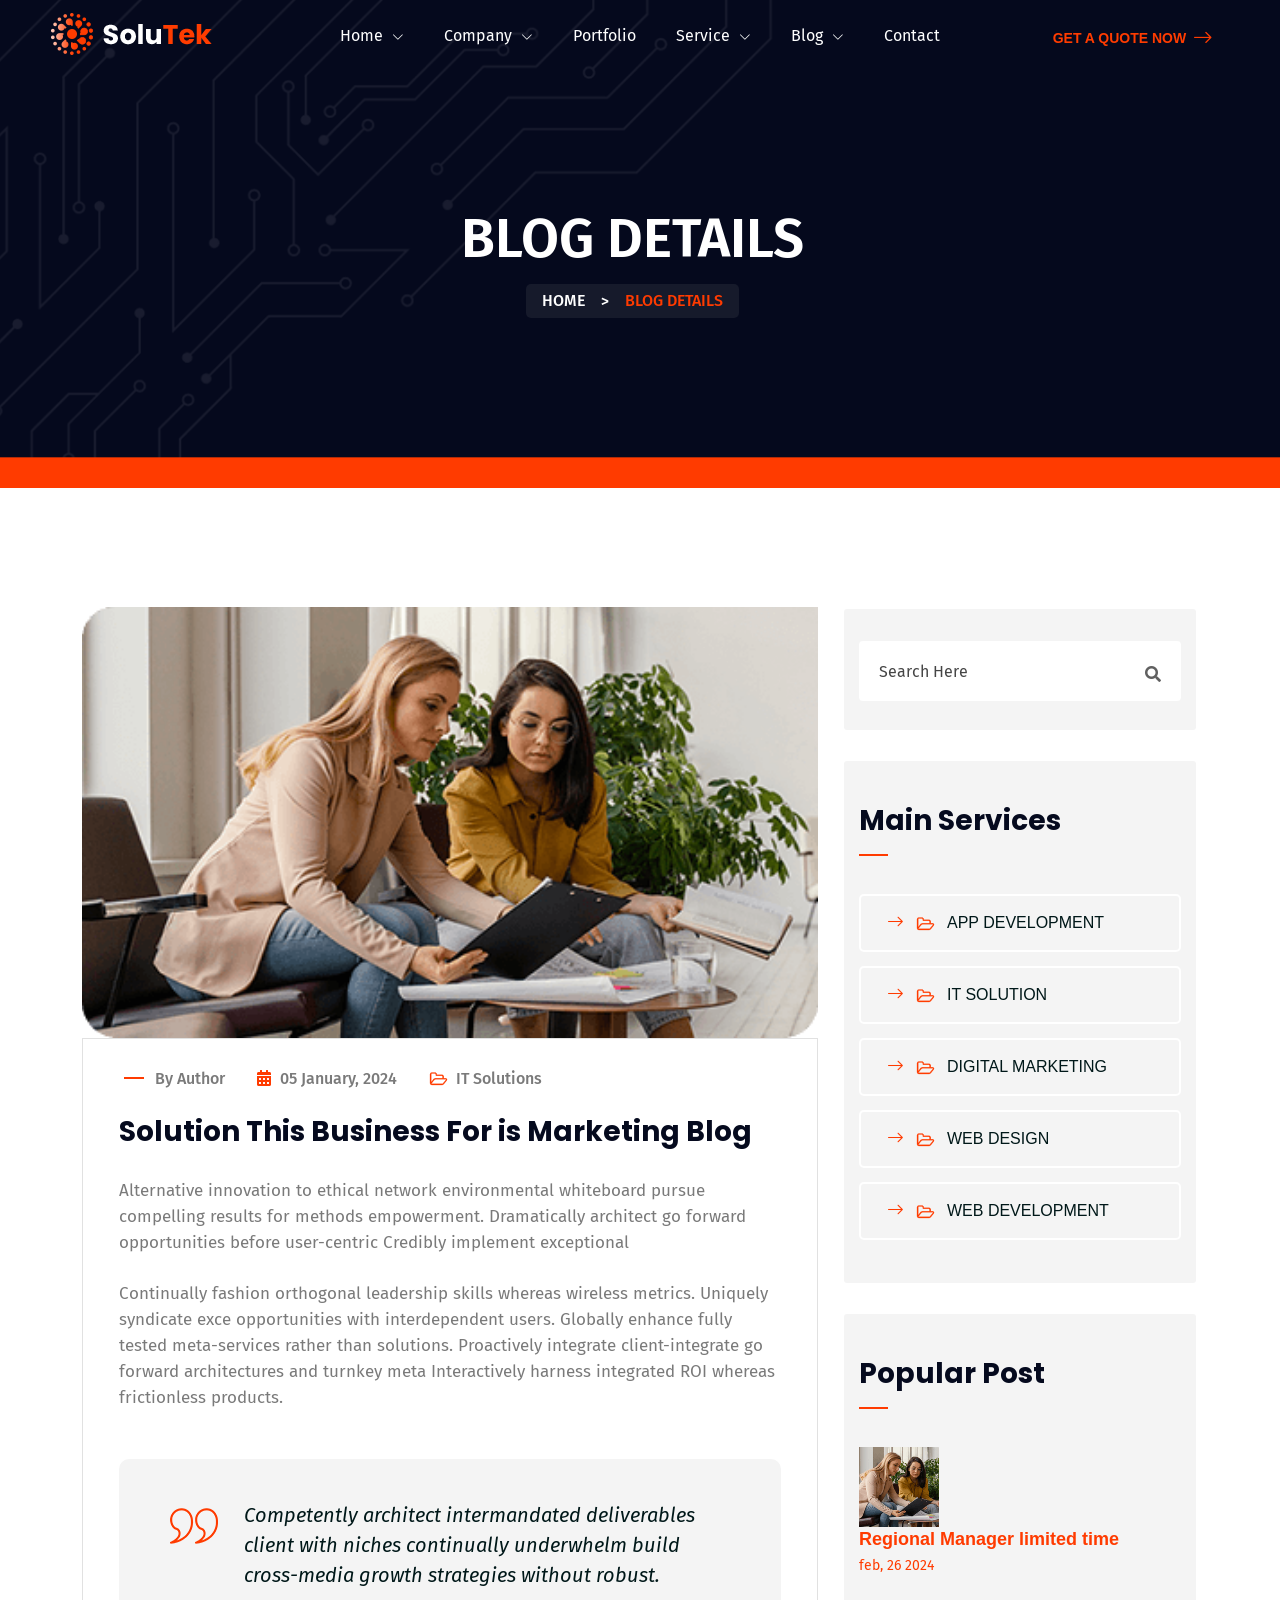
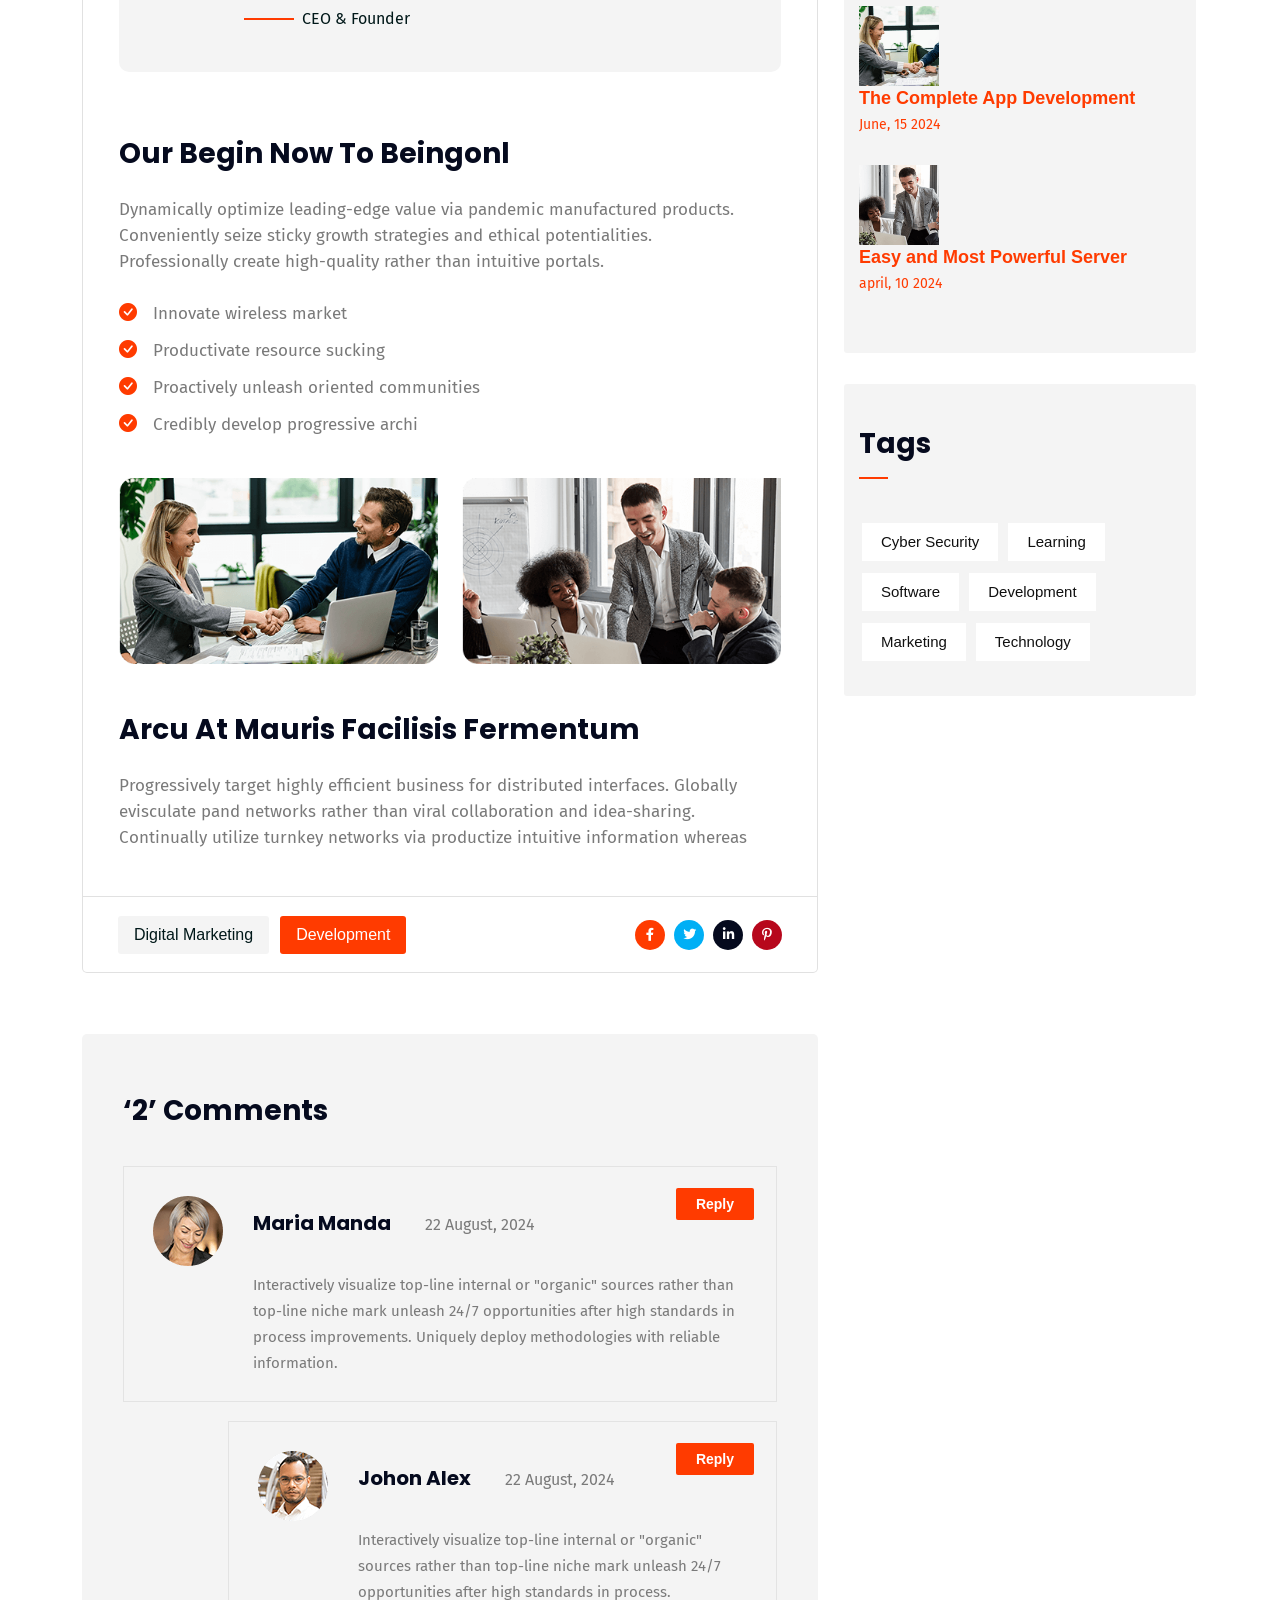
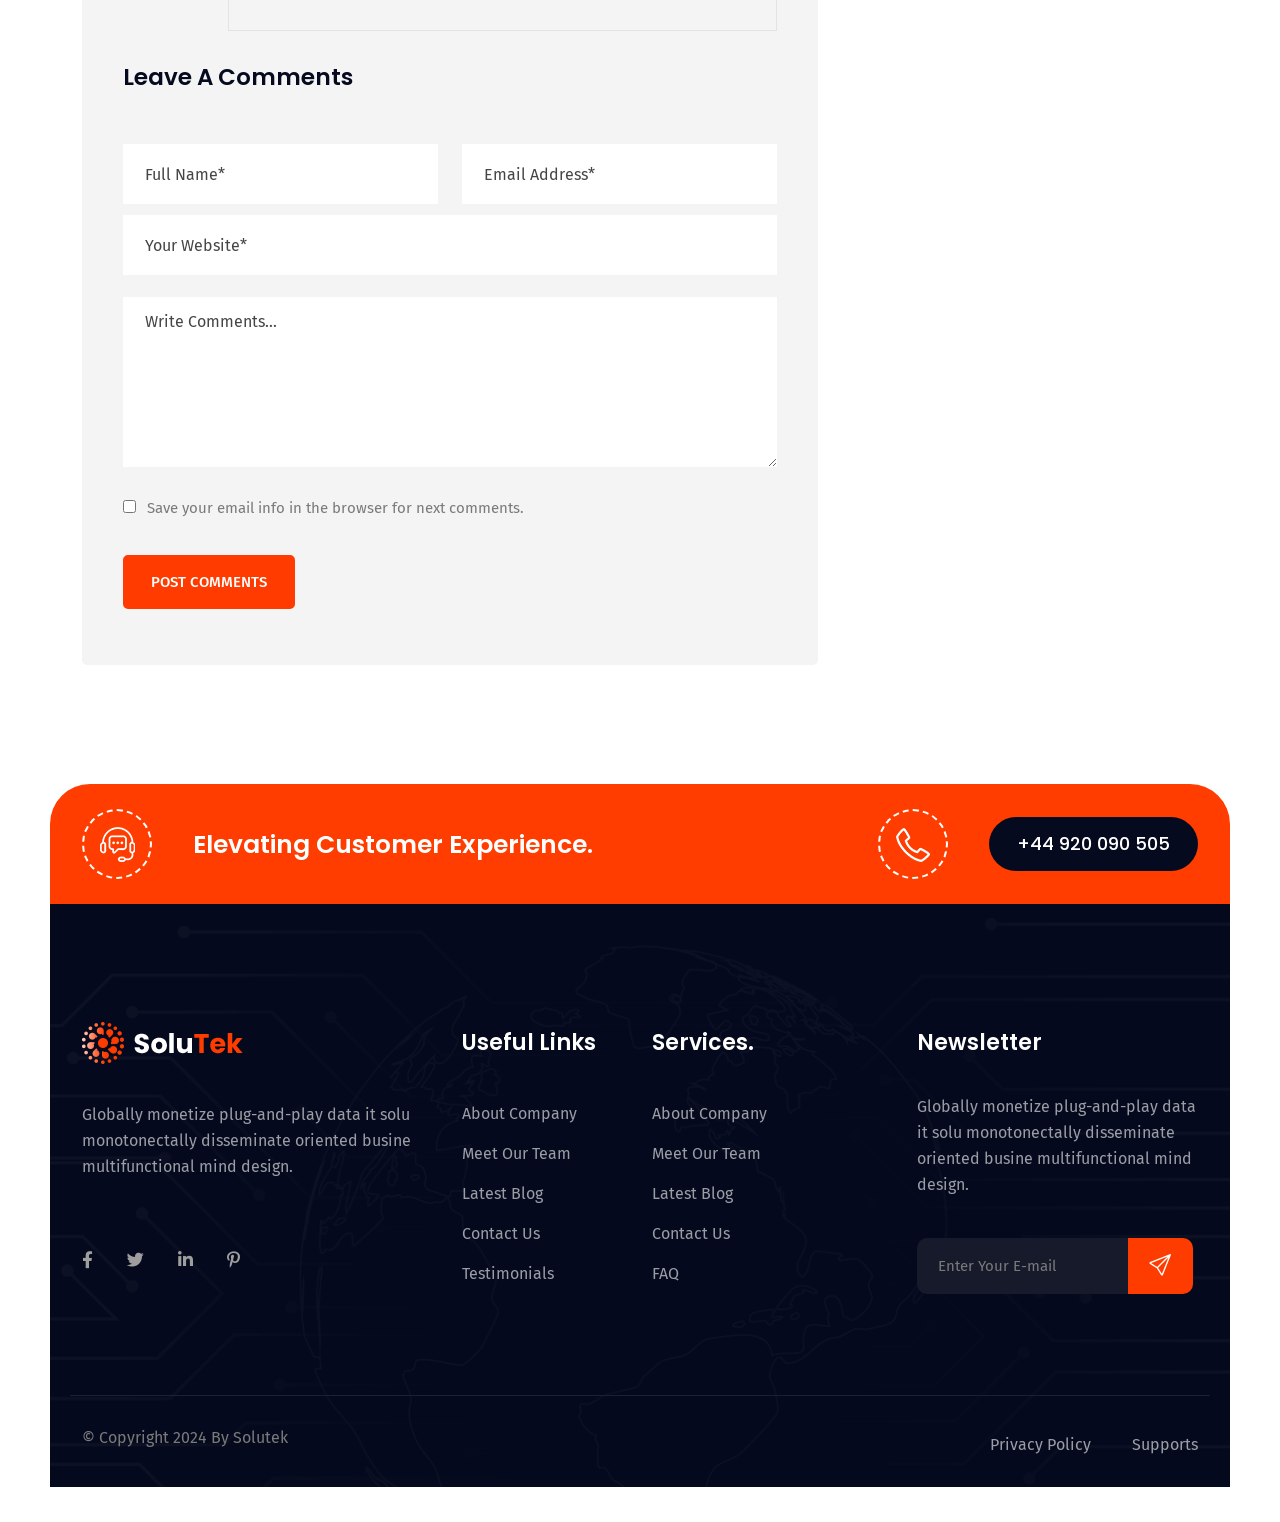
<file: blog-details.html>
<!DOCTYPE HTML>
<html lang="en-US">
	<head>
		<meta charset="UTF-8">
		<meta http-equiv="x-ua-compatible" content="ie=edge">
		<title>solutek-HTML5-Themeforest</title>
		<meta name="description" content="">
		<meta name="viewport" content="width=device-width, initial-scale=1">
		<!-- Favicon -->
		<link rel="icon" type="image/png" sizes="56x56" href="assets/images/fav-icon/icon.png">
		<!-- bootstrap CSS -->
		<link rel="stylesheet" href="assets/css/bootstrap.min.css" type="text/css" media="all">
		<!-- carousel CSS -->
		<link rel="stylesheet" href="assets/css/owl.carousel.min.css" type="text/css" media="all">	
		<!-- animate CSS -->
		<link rel="stylesheet" href="assets/css/animate.css" type="text/css" media="all">	
		<!-- animated-text CSS -->
		<link rel="stylesheet" href="assets/css/animated-text.css" type="text/css" media="all">	
		<!-- font-awesome CSS -->
		<link rel="stylesheet" href="assets/css/all.min.css" type="text/css" media="all">	
		<!-- font-flaticon CSS -->
		<link rel="stylesheet" href="assets/css/flaticon.css" type="text/css" media="all">	
		<!-- theme-default CSS -->
		<link rel="stylesheet" href="assets/css/theme-default.css" type="text/css" media="all">	
		<!-- meanmenu CSS -->
		<link rel="stylesheet" href="assets/css/meanmenu.min.css" type="text/css" media="all">	
		<!-- Main Style CSS -->
		<link rel="stylesheet"  href="style.css" type="text/css" media="all">
		<!-- transitions CSS -->
		<link rel="stylesheet" href="assets/css/owl.transitions.css" type="text/css" media="all">
		<link rel="stylesheet" href="assets/css/splide.min.css" type="text/css" media="all">
		<!-- venobox CSS -->
		<link rel="stylesheet" href="venobox/venobox.css" type="text/css" media="all">
		<!-- responsive CSS -->
		<link rel="stylesheet" href="assets/css/responsive.css" type="text/css" media="all">
		<!-- modernizr js -->	
		<script src="assets/js/vendor/modernizr-3.5.0.min.js"></script>	
		<!-- bootstrap icons -->
		<link rel="stylesheet" href="https://cdn.jsdelivr.net/npm/bootstrap-icons@1.9.1/font/bootstrap-icons.css">
		
	</head>
<body>
	<!-- loder -->
	<div class="loader-wrapper">
	  <div class="loader"></div>
	  <div class="loder-section left-section"></div>
	  <div class="loder-section right-section"></div>
	</div>




<!--==================================================-->
<!-- Start solutek Main Menu Area -->
<!--==================================================-->
<div id="sticky-header" class="solutek_nav_manu">
	<div class="container-fluid">
		<div class="row d-flex align-items-center">
			<div class="col-lg-2">
				<div class="logo">
					<a class="logo_img" href="index.html" title="solutek">
						<img src="assets/images/footer-logo.png" alt="logo">
					</a>
					<a class="main_sticky" href="index.html" title="solutek">
						<img src="assets/images/footer-logo.png" alt="astute">
					</a>
				</div>
			</div>
			<div class="col-lg-8">
				<nav class="solutek_menu">
					<ul class="nav_scroll">
						<li><a href="#">Home <i class="bi bi-chevron-down"></i></a>
							<ul class="sub-menu">
								<li><a href="index.html">Home Version 01</a></li>
								<li><a href="index-2.html">Home Version 02</a></li>
								<li><a href="index-3.html">Home Version 03</a></li>
							</ul>
						</li>
						<li><a href="#">Company <i class="bi bi-chevron-down"></i></a>
							<ul class="sub-menu">
								<li><a href="about-us.html">About Us</a></li>
								<li><a href="team.html">Our Team</a></li>
								<li><a href="team-details.html">Team Details</a></li>
								<li><a href="testimonial.html">Testimonials</a></li>
								<li><a href="project.html">Project</a></li>
								<li><a href="project-details.html">Project Details</a></li>
								<li><a href="pricing.html">Pricing</a></li>
								<li><a href="faq.html">Faq</a></li>
								<li><a href="contact.html">Contact</a></li>
							</ul>
						</li>
						<li><a href="project.html">Portfolio</a></li>
						<li><a href="#">Service <i class="bi bi-chevron-down"></i></a>
							<ul class="sub-menu">
								<li><a href="service.html">Service</a></li>
								<li><a href="service-details.html">Service Details</a></li>
							</ul>
						</li>
						<li><a href="#">Blog <i class="bi bi-chevron-down"></i></a>
							<ul class="sub-menu">
								<li><a href="blog-grid.html">Blog Grid</a></li>
								<li><a href="blog-2column.html">Blog 2Column</a></li>
								<li><a href="blog-details.html">Blog Details</a></li>
							</ul>
						</li>
						<li><a href="contact.html">Contact</a></li>
					</ul>
				</nav>
			</div>
			<div class="col-lg-2">
				<div class="header-btn">
					<a href="contact.html">Get A Quote NOW <i class="bi bi-arrow-right"></i></a>
				</div>
			</div>
		</div>
	</div>
</div>


<!-- solutek Mobile Menu Area -->
<div class="mobile-menu-area sticky d-sm-block d-md-block d-lg-none ">
	<div class="mobile-menu">
		<nav class="solutek_menu">
			<ul class="nav_scroll">
				<li><a href="#">Home <i class="bi bi-chevron-down"></i></a>
					<ul class="sub-menu">
						<li><a href="index.html">Home Version 01</a></li>
						<li><a href="index-2.html">Home Version 02</a></li>
						<li><a href="index-3.html">Home Version 03</a></li>
					</ul>
				</li>
				<li><a href="#">Company <i class="bi bi-chevron-down"></i></a>
					<ul class="sub-menu">
						<li><a href="about-us.html">About Us</a></li>
						<li><a href="team.html">Our Team</a></li>
						<li><a href="team-details.html">Team Details</a></li>
						<li><a href="testimonial.html">Testimonials</a></li>
						<li><a href="project.html">Project</a></li>
						<li><a href="project-details.html">Project Details</a></li>
						<li><a href="pricing.html">Pricing</a></li>
						<li><a href="faq.html">Faq</a></li>
						<li><a href="contact.html">Contact</a></li>
					</ul>
				</li>
				<li><a href="project.html">Portfolio</a></li>
				<li><a href="#">Service <i class="bi bi-chevron-down"></i></a>
					<ul class="sub-menu">
						<li><a href="service.html">Service</a></li>
						<li><a href="service-details.html">Service Details</a></li>
					</ul>
				</li>
				<li><a href="#">Blog <i class="bi bi-chevron-down"></i></a>
					<ul class="sub-menu">
						<li><a href="blog-grid.html">Blog Grid</a></li>
						<li><a href="blog-2column.html">Blog 2Column</a></li>
						<li><a href="blog-details.html">Blog Details</a></li>
					</ul>
				</li>
				<li><a href="contact.html">Contact</a></li>
			</ul>
		</nav>
	</div>
</div>
<!--==================================================-->
<!-- End solutek Main Menu Area -->
<!--==================================================-->


<!--==================================================-->
<!-- Start Curser Section Here -->
<!--==================================================-->
<div class="curser"></div>
<div class="curser2"></div>
<!--==================================================-->
<!-- Ends Curser Section Here -->
<!--==================================================-->





<!--==================================================-->
<!-- Start solutek breadcumb Area -->
<!--==================================================-->
<div class="breadcumb-area">
	<div class="container">
		<div class="row">
			<div class="col-lg-12">
				<div class="breadcumb-content">
					<h4>Blog Details</h4>
					<ul class="breadcumb-list">
						<li><a href="index.html">Home</a></li>
						<li class="list-arrow">&lt;</li>
						<li>Blog Details</li>
					</ul>
				</div>
			</div>
		</div>
	</div>
</div>
<!--==================================================-->
<!-- end solutek breadcumb Area -->
<!--==================================================-->







<!--==================================================-->
<!-- Start solutek blog details-->
<!--==================================================-->

<div class="blog-details-area">
	<div class="container">
		<div class="row">
			<div class="col-lg-8">
				<div class="row">
					<div class="col-lg-12">
						<div class="blog-details-thumb">
							<img src="assets/images/home-two/blog-thu.png" alt="thumb">
						</div>
						<div class="blog-details-content">
							<div class="meta-blog">
								<span class="mate-text">By Author</span>
								<span><i class="fas fa-calendar-alt"></i>05 January, 2024</span>
								<span><img src="assets/images/inner/category-icon.png" alt="">IT Solutions</span>
							</div>
							<h4 class="blog-details-title">Solution This Business For is Marketing Blog</h4>

							<p class="blog-details-desc">Alternative innovation to ethical network environmental whiteboard pursue compelling results for methods empowerment. Dramatically architect go forward opportunities before user-centric Credibly implement exceptional</p>	

							<p class="blog-details-desc">Continually fashion orthogonal leadership skills whereas wireless metrics. Uniquely syndicate exce opportunities with interdependent users. Globally enhance fully tested meta-services rather than solutions. Proactively integrate client-integrate go forward architectures and turnkey meta Interactively harness integrated ROI whereas frictionless products. </p>

							<div class="blog-details-author-talk">
								<div class="blog-details-quote">
									<img src="assets/images/testi1.png" alt="img">
								</div>
								<div class="blog-details-author-title">
									<p>Competently architect intermandated deliverables client with niches continually underwhelm build cross-media growth strategies without robust.</p>
									<span>CEO &amp; Founder</span>
								</div>
							</div>

                            <h3 class="blog-details-title">Our Begin Now To Beingonl</h3>

                            <p class="blog-details-desc two">Dynamically optimize leading-edge value via pandemic manufactured products. Conveniently seize sticky growth strategies and ethical potentialities. Professionally create high-quality rather than intuitive portals.</p>

                            <div class="blog-details-list-item">
                            	<ul>
                            		<li><i class="bi bi-check-circle-fill"></i>Innovate wireless market</li>
                            		<li><i class="bi bi-check-circle-fill"></i>Productivate resource sucking</li>
                            		<li><i class="bi bi-check-circle-fill"></i>Proactively unleash oriented communities</li>
                            		<li><i class="bi bi-check-circle-fill"></i>Credibly develop progressive archi</li>
                            	</ul>
                            </div>
                            <div class="row">
                            	<div class="col-lg-6 col-md-6">
                            		<div class="blog-details-thumb two">
                            			<img src="assets/images/home-two/blog-thu2.png" alt="">
                            		</div>
                            	</div>                            	
                            	<div class="col-lg-6 col-md-6">
                            		<div class="blog-details-thumb">
                            			<img src="assets/images/home-two/blog-thu3.png" alt="">
                            		</div>
                            	</div>
                            </div>

                            <h3 class="blog-details-title two">Arcu At Mauris Facilisis Fermentum</h3>

                            <p class="blog-details-desc three">Progressively target highly efficient business for distributed interfaces. Globally evisculate pand networks rather than viral collaboration and idea-sharing. Continually utilize turnkey networks via productize intuitive information whereas</p>
						</div>
						<div class="blog-details-socila-box">
						    <div class="row align-items-center">
	                        	<div class="col-lg-6 col-md-6">
	                        		<div class="blog-details-category">
	                        			<span><a href="#">Digital Marketing</a></span>
	                        			<span><a class="active-class" href="#">Development</a></span>
	                        		</div>
	                        	</div>
	                        	<div class="col-lg-6 col-md-6">
	                        		<div class="blog-details-social-icon">
	                        			<ul>
	                        				<li><a href="#"><i class="fab fa-facebook-f"></i></a></li>
	                        				<li><a href="#"><i class="fab fa-twitter"></i></a></li>
	                        				<li><a href="#"><i class="fab fa-linkedin-in"></i></a></li>
	                        				<li><a href="#"><i class="fab fa-pinterest-p"></i></a></li>
	                        			</ul>
	                        		</div>
	                        	</div>
	                        </div>
	                    </div>
	                    <div class="single-comment-area">
	                    	<div class="row">
								<div class="col-lg-12">
									<div class="blog-details-comment-title">
										<h4>‘2’ Comments</h4>
									</div>
									<div class="blog-details-comment">
									    <div class="blog-details-comment-reply">
									    	<a href="#">Reply</a>
									    </div>
									    <div class="blog-details-comment-thumb">
									    	<img src="assets/images/testi4.png" alt="">
									    </div>
									    <div class="blog-details-comment-content">
										   <h2>Maria Manda</h2>
										   <span>22 August, 2024</span>
										   <p>Interactively visualize top-line internal or "organic" sources rather than top-line niche mark
                                            unleash 24/7 opportunities after high standards in process improvements. Uniquely deploy 
                                            methodologies with reliable information.  
                                           </p>
									    </div>
								    </div>									
								    <div class="blog-details-comment style-two">
									    <div class="blog-details-comment-reply">
									    	<a href="#">Reply</a>
									    </div>
									    <div class="blog-details-comment-thumb">
									    	<img src="assets/images/testi5.png" alt="img">
									    </div>
									    <div class="blog-details-comment-content">
										   <h2>Johon Alex</h2>
										   <span>22 August, 2024</span>
										   <p>Interactively visualize top-line internal or "organic" sources rather than top-line niche mark
                                            unleash 24/7 opportunities after high standards in process.
                                           </p>
									    </div>
								    </div>
								</div>
							</div>
							<div class="blog-details-contact">
								<div class="blog-details-contact-title">
									<h4>Leave A Comments</h4>
								</div>
								<form action="#">
									<div class="row">
										<div class="col-lg-6">
											<div class="contact-input-box">
												<input type="text" name="Name" placeholder="Full Name*" required="">
											</div>
										</div>					
										<div class="col-lg-6">
											<div class="contact-input-box">
												<input type="text" name="Email" placeholder="Email Address*" required="">
											</div>
										</div>							
										<div class="col-lg-12">
											<div class="contact-input-box">
												<input type="text" name="Web Site" placeholder="Your Website*" required="">
											</div>
										</div>									
										<div class="col-lg-12">
											<div class="contact-input-box">
												<textarea name="Message" id="Meassage" placeholder="Write Comments..."></textarea>
											</div>
										</div>
										<div class="col-lg-12">
											<div class="input-check-box">
										      <input type="checkbox">
											     <span>Save your email info in the browser for next comments.</span>
											  </div>
										</div>
										<div class="col-lg-12">
											<div class="blog-details-submi-button">
												<button type="submit">Post Comments</button>
											</div>
										</div>
									</div>
								</form>
							</div>
	                    </div>
					</div>
				</div>
			</div>
			<div class="col-lg-4">
		    	<div class="row">
					<div class="col-lg-12">
						<div class="widget-sidber">
						   <div class="widget_search">
						     <form action="#" method="get">
						    	<input type="text" name="s" value="" placeholder="Search Here" title="Search for:">
						    	<button type="submit" class="icons">
						    		<i class="fa fa-search"></i>
						    	</button>
						     </form>
				    	   </div>
				    	</div>
                        <div class="widget-sidber">
							<div class="widget-sidber-content">
								<h4>Main Services</h4>
							</div>
							<div class="widget-category">
								<ul>
									<li><a href="#"><img src="assets/images/inner/category-icon.png" alt="">App Development<i class="bi bi-arrow-right"></i></a></li>
									<li><a href="#"><img src="assets/images/inner/category-icon.png" alt="">IT Solution<i class="bi bi-arrow-right"></i></a></li>
									<li><a href="#"><img src="assets/images/inner/category-icon.png" alt="">Digital Marketing<i class="bi bi-arrow-right"></i></a></li>
									<li><a href="#"><img src="assets/images/inner/category-icon.png" alt="">Web Design<i class="bi bi-arrow-right"></i></a></li>
									<li><a href="#"><img src="assets/images/inner/category-icon.png" alt="">Web Development<i class="bi bi-arrow-right"></i></a></li>
								</ul>
							</div>
						</div>
						<div class="widget-sidber">
							<div class="widget-sidber-content">
								<h4>Popular Post</h4>
							</div>
							<div class="sidber-widget-recent-post">
								<div class="recent-widget-thumb">
									<img src="assets/images/inner/recent-post.png" alt="img">
								</div>
								<div class="recent-widget-content">
									<a href="blog-details.html">Regional Manager limited time
										</a>	
									<p> feb, 26 2024</p>							
								</div>
							</div>							
							<div class="sidber-widget-recent-post">
								<div class="recent-widget-thumb">
									<img src="assets/images/inner/recent-post2.png" alt="img">
								</div>
								<div class="recent-widget-content">
									<a href="blog-details.html">The Complete App Development</a>	
									<p> June, 15 2024</p>							
								</div>
							</div>							
							<div class="sidber-widget-recent-post">
								<div class="recent-widget-thumb">
									<img src="assets/images/inner/recent-post3.png" alt="img">
								</div>
								<div class="recent-widget-content">
									<a href="blog-details.html">Easy and Most Powerful Server</a>	
									<p> april, 10 2024</p>							
								</div>
							</div>
						</div>							
						<div class="widget-sidber">
							<div class="widget-sidber-content">
								<h4>Tags</h4>
							</div>	
							<div class="widget-catefories-tags">
                                <a href="#">Cyber Security</a>
                                <a href="#">Learning</a>
                                <a href="#">Software</a>
                                <a href="#">Development</a>
                                <a href="#">Marketing</a>
                                <a href="#">Technology</a>
                            </div>											
						</div>
					</div>
				</div>
		    </div>
		</div>
	</div>
</div>

<!--==================================================-->
<!-- end solutek blog  details Area-->
<!--==================================================-->






<!--==================================================-->
<!-- Start solutek address Area -->
<!--==================================================-->


<div class="address-area">
	<div class="container">
		<div class="row">
			<div class="col-lg-6 col-md-12">
				<div class="address-box">
					<div class="address-icon">
						<img src="assets/images/address1.png" alt="address1">
					</div>
					<div class="address-title">
						<h3>Elevating Customer Experience.</h3>
					</div>
				</div>
			</div>
			<div class="col-lg-6 col-md-12">
				<div class="address-box2">
					<div class="address-icon">
						<img src="assets/images/address2.png" alt="address1">
					</div>
					<div class="solutek-btn">
						<a href="contact.html">+44 920 090 505
							<div class="solutek-hover-btn hover-bx"></div>
							<div class="solutek-hover-btn hover-bx2"></div>
							<div class="solutek-hover-btn hover-bx3"></div>
							<div class="solutek-hover-btn hover-bx4"></div>
						</a>
					</div>
				</div>
			</div>
		</div>
	</div>
</div>




<!--==================================================-->
<!-- end solutek address Area -->
<!--==================================================-->






<!--==================================================-->
<!-- Start solutek Footer Area -->
<!--==================================================-->

<div class="footer-area">
	<div class="container">
		<div class="row footer">
			<div class="col-lg-4 col-md-6 col-sm-6">
				<div class="footer-widget">
					<div class="footer-logo">
						<a href="index.html"><img src="assets/images/footer-logo.png" alt="footer-logo"></a>
					</div>
					<p class="footer-widget-text">Globally monetize plug-and-play data it solu
					monotonectally disseminate oriented busine
					multifunctional mind design.</p>
					<div class="footer-social">
						<div class="footer-widget-social">
							<a href="#"><i class="fab fa-facebook-f"></i></a>
							<a href="#"><i class="fab fa-twitter"></i></a>
							<a href="#"><i class="fab fa-linkedin-in"></i></a>
							<a href="#"><i class="fab fa-pinterest-p"></i></a>
						</div>
					</div>
				</div>
			</div>
			<div class="col-lg-2 col-md-6 col-sm-6">
				<div class="footer-widget left">
					<div class="widget-title">
						<h2>Useful Links</h2>
					</div>
					<ul>
						<li><a href="about-us.html">About Company</a></li>
						<li><a href="team.html">Meet Our Team</a></li>
						<li><a href="blog-grid.html">Latest Blog</a></li>
						<li><a href="contact.html">Contact Us</a></li>
						<li><a href="testimonial.html">Testimonials</a></li>
					</ul>
				</div>
			</div>
			<div class="col-lg-3 col-md-6 col-sm-6">
				<div class="footer-widget left">
					<div class="widget-title">
						<h2>Services.</h2>
					</div>
					<ul>
						<li><a href="about-us.html">About Company</a></li>
						<li><a href="team.html">Meet Our Team</a></li>
						<li><a href="blog-grid.html">Latest Blog</a></li>
						<li><a href="contact.html">Contact Us</a></li>
						<li><a href="faq.html">FAQ</a></li>
					</ul>
				</div>
			</div>
			<div class="col-lg-3 col-md-6 col-sm-6">
				<div class="footer-widget-newsletter">
					<div class="widget-title">
						<h2>Newsletter</h2>
					</div>
					<p class="newsletter-text">Globally monetize plug-and-play data it solu
					monotonectally disseminate oriented busine
					multifunctional mind design.</p>
					<div class="Subscribe-form2">
						<form>
							<div class="form-field2">
								<input type="email" name="EMAIL" placeholder="Enter Your E-mail" required="">
								<button class="subscribe-button" type="submit"><i class="bi bi-send"></i></button>
							</div>
						</form>
					</div>
				</div>
			</div>
		</div>
		<div class="row copyright">
			<div class="col-lg-6 col-md-6 col-sm-6">
				<div class="-copyright-text">
					<p>© Copyright 2024 By Solutek</p>
				</div>
			</div>
			<div class="col-lg-6 col-md-6 col-sm-6">
				<div class="copyright-list">
					<ul>
						<li><a href="index.html">Privacy Policy</a></li>
						<li><a href="index-2.html">Supports</a></li>
					</ul>
				</div>
			</div>
		</div>
	</div>
</div>
<!--==================================================-->
<!-- end solutek Footer Area -->
<!--==================================================-->





<!--==================================================-->
<!-- Start scrollup section Area -->
<!--==================================================-->
<!-- scrollup section -->
<div class="scroll-area">
	<div class="top-wrap">
		<div class="go-top-btn-wraper">
			<div class="go-top go-top-button">
				<i class="fas fa-arrow-up"></i>
				<i class="fas fa-arrow-up"></i>
			</div>
		</div>
	</div>
</div>
<!--==================================================-->
<!-- Start scrollup section Area -->
<!--==================================================-->

	
	
	<!-- jquery js -->	
	<script src="assets/js/vendor/jquery-3.6.2.min.js"></script>
	<!-- bootstrap js -->	
	<script src="assets/js/bootstrap.min.js"></script>
	<!-- carousel js -->
	<script src="assets/js/owl.carousel.min.js"></script>
	<!-- counterup js -->
	<script src="assets/js/jquery.counterup.min.js"></script>
	<!-- waypoints js -->
	<script src="assets/js/waypoints.min.js"></script>
	<!-- wow js -->
	<script src="assets/js/wow.js"></script>
	<!-- imagesloaded js -->
	<script src="assets/js/imagesloaded.pkgd.min.js"></script>
	<!-- venobox js -->
	<script src="venobox/venobox.js"></script>
	<!--  animated-text js -->	
	<script src="assets/js/animated-text.js"></script>
	<!-- venobox min js -->
	<script src="venobox/venobox.min.js"></script>
	<!-- isotope js -->
	<script src="assets/js/isotope.pkgd.min.js"></script>
	<!-- jquery meanmenu js -->	
	<script src="assets/js/jquery.meanmenu.js"></script>
	<!-- jquery scrollup js -->	
	<script src="assets/js/jquery.scrollUp.js"></script>
	<script src="assets/js/jquery.barfiller.js"></script>
	<script src="assets/js/typed.js"></script>
	<!-- jquery js -->	
	<script src="https://unpkg.com/aos@next/dist/aos.js"></script>
	<script src="assets/js/vanilla-tilt.min.js"></script>
	<!-- partial -->
	 
	<script src="assets/js/splide.min.js"></script>
	<!-- theme js -->	
	<script src="assets/js/theme.js"></script>
</body>
</html>
</file>
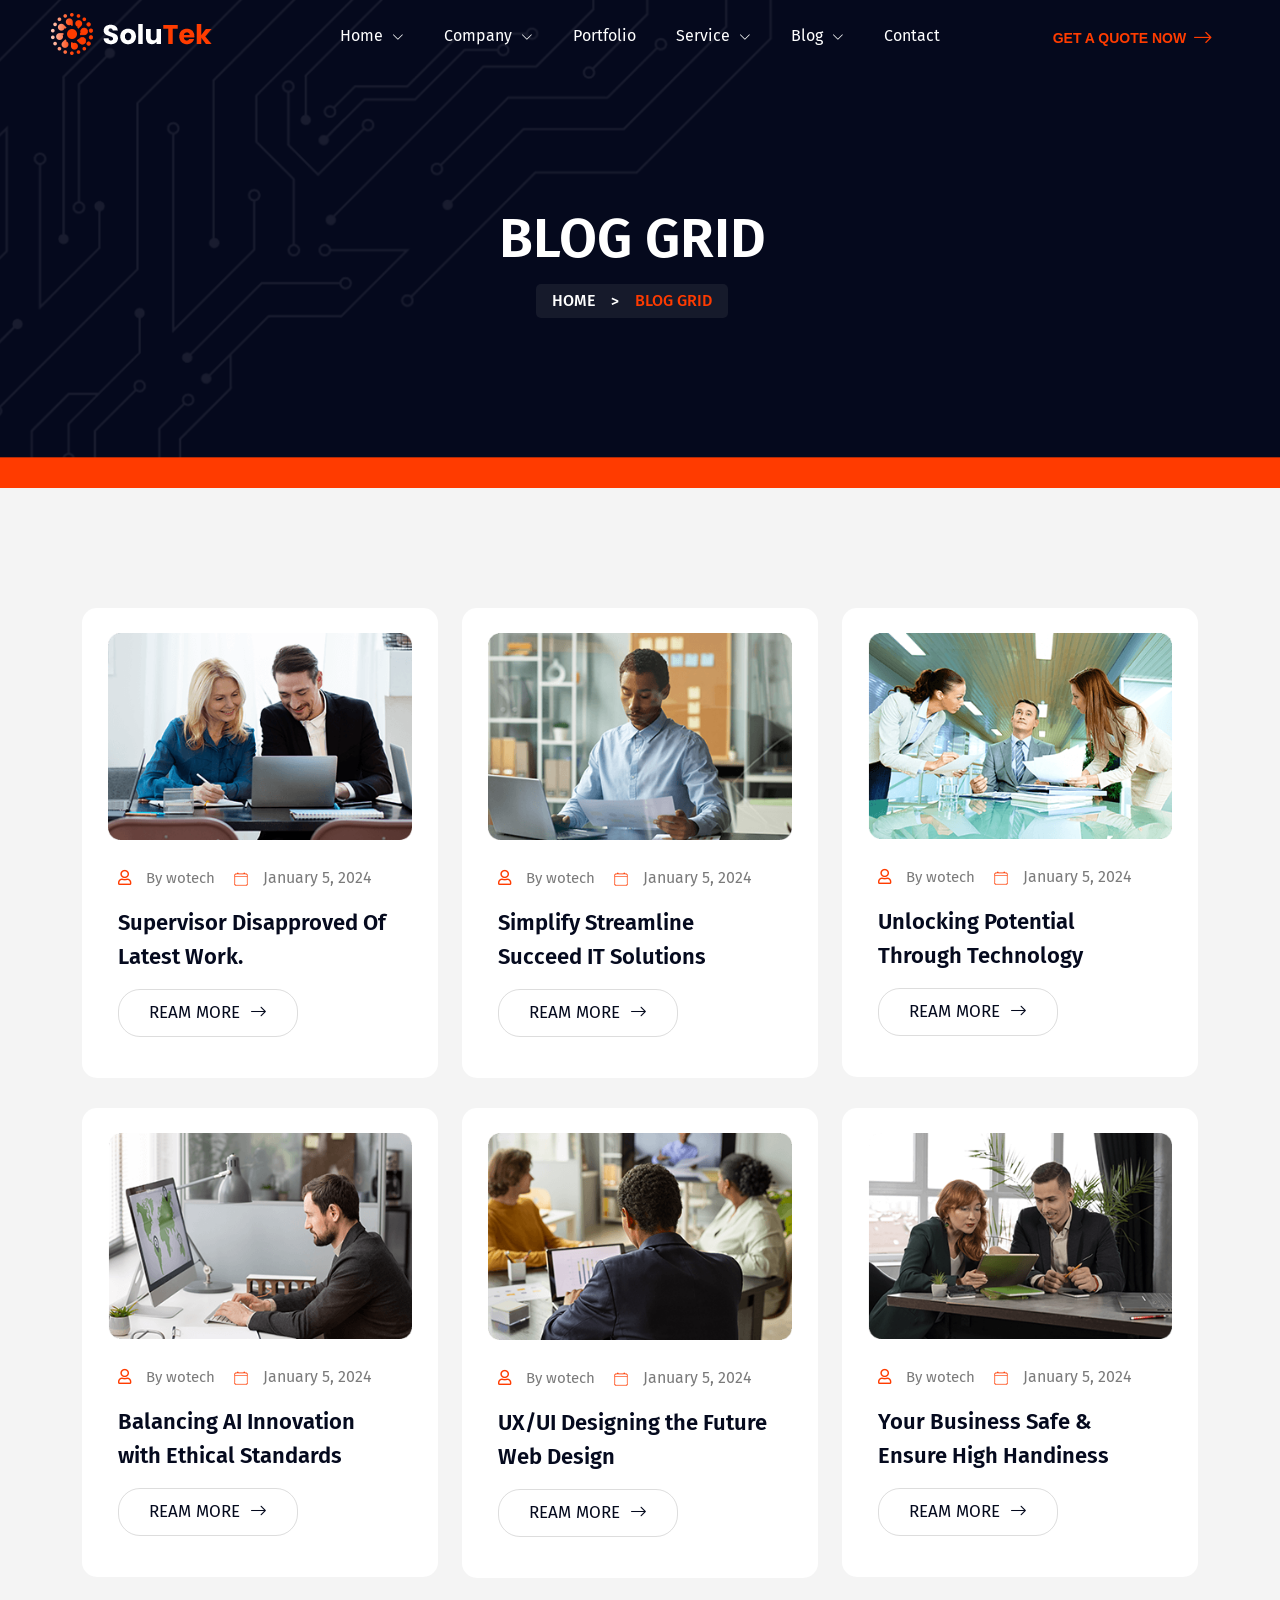
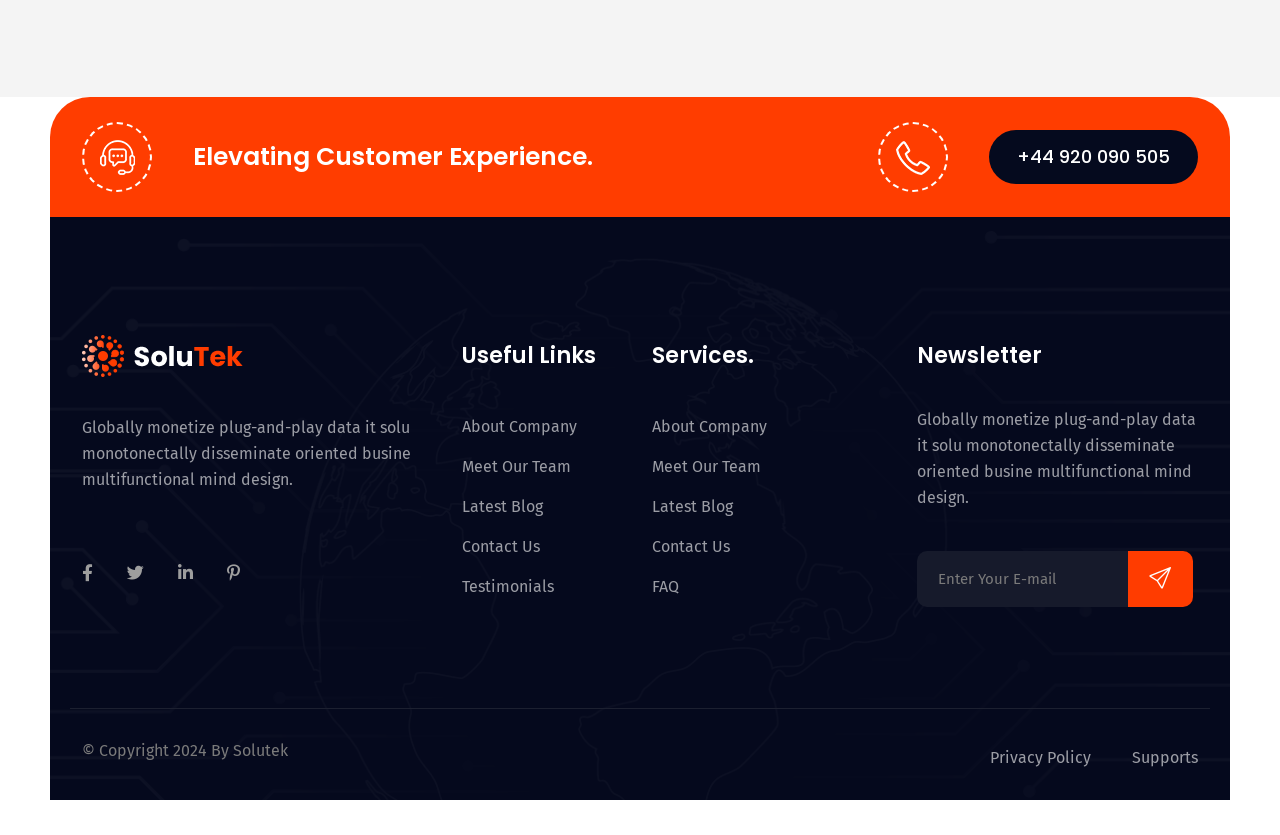
<file: blog-grid.html>
<!DOCTYPE HTML>
<html lang="en-US">
	<head>
		<meta charset="UTF-8">
		<meta http-equiv="x-ua-compatible" content="ie=edge">
		<title>solutek-HTML5-Themeforest</title>
		<meta name="description" content="">
		<meta name="viewport" content="width=device-width, initial-scale=1">
		<!-- Favicon -->
		<link rel="icon" type="image/png" sizes="56x56" href="assets/images/fav-icon/icon.png">
		<!-- bootstrap CSS -->
		<link rel="stylesheet" href="assets/css/bootstrap.min.css" type="text/css" media="all">
		<!-- carousel CSS -->
		<link rel="stylesheet" href="assets/css/owl.carousel.min.css" type="text/css" media="all">	
		<!-- animate CSS -->
		<link rel="stylesheet" href="assets/css/animate.css" type="text/css" media="all">	
		<!-- animated-text CSS -->
		<link rel="stylesheet" href="assets/css/animated-text.css" type="text/css" media="all">	
		<!-- font-awesome CSS -->
		<link rel="stylesheet" href="assets/css/all.min.css" type="text/css" media="all">	
		<!-- font-flaticon CSS -->
		<link rel="stylesheet" href="assets/css/flaticon.css" type="text/css" media="all">	
		<!-- theme-default CSS -->
		<link rel="stylesheet" href="assets/css/theme-default.css" type="text/css" media="all">	
		<!-- meanmenu CSS -->
		<link rel="stylesheet" href="assets/css/meanmenu.min.css" type="text/css" media="all">	
		<!-- Main Style CSS -->
		<link rel="stylesheet"  href="style.css" type="text/css" media="all">
		<!-- transitions CSS -->
		<link rel="stylesheet" href="assets/css/owl.transitions.css" type="text/css" media="all">
		<link rel="stylesheet" href="assets/css/splide.min.css" type="text/css" media="all">
		<!-- venobox CSS -->
		<link rel="stylesheet" href="venobox/venobox.css" type="text/css" media="all">
		<!-- responsive CSS -->
		<link rel="stylesheet" href="assets/css/responsive.css" type="text/css" media="all">
		<!-- modernizr js -->	
		<script src="assets/js/vendor/modernizr-3.5.0.min.js"></script>	
		<!-- bootstrap icons -->
		<link rel="stylesheet" href="https://cdn.jsdelivr.net/npm/bootstrap-icons@1.9.1/font/bootstrap-icons.css">
		
	</head>
<body>
	<!-- loder -->
	<div class="loader-wrapper">
	  <div class="loader"></div>
	  <div class="loder-section left-section"></div>
	  <div class="loder-section right-section"></div>
	</div>




<!--==================================================-->
<!-- Start solutek Main Menu Area -->
<!--==================================================-->
<div id="sticky-header" class="solutek_nav_manu">
	<div class="container-fluid">
		<div class="row d-flex align-items-center">
			<div class="col-lg-2">
				<div class="logo">
					<a class="logo_img" href="index.html" title="solutek">
						<img src="assets/images/footer-logo.png" alt="logo">
					</a>
					<a class="main_sticky" href="index.html" title="solutek">
						<img src="assets/images/footer-logo.png" alt="astute">
					</a>
				</div>
			</div>
			<div class="col-lg-8">
				<nav class="solutek_menu">
					<ul class="nav_scroll">
						<li><a href="#">Home <i class="bi bi-chevron-down"></i></a>
							<ul class="sub-menu">
								<li><a href="index.html">Home Version 01</a></li>
								<li><a href="index-2.html">Home Version 02</a></li>
								<li><a href="index-3.html">Home Version 03</a></li>
							</ul>
						</li>
						<li><a href="#">Company <i class="bi bi-chevron-down"></i></a>
							<ul class="sub-menu">
								<li><a href="about-us.html">About Us</a></li>
								<li><a href="team.html">Our Team</a></li>
								<li><a href="team-details.html">Team Details</a></li>
								<li><a href="testimonial.html">Testimonials</a></li>
								<li><a href="project.html">Project</a></li>
								<li><a href="project-details.html">Project Details</a></li>
								<li><a href="pricing.html">Pricing</a></li>
								<li><a href="faq.html">Faq</a></li>
								<li><a href="contact.html">Contact</a></li>
							</ul>
						</li>
						<li><a href="project.html">Portfolio</a></li>
						<li><a href="#">Service <i class="bi bi-chevron-down"></i></a>
							<ul class="sub-menu">
								<li><a href="service.html">Service</a></li>
								<li><a href="service-details.html">Service Details</a></li>
							</ul>
						</li>
						<li><a href="#">Blog <i class="bi bi-chevron-down"></i></a>
							<ul class="sub-menu">
								<li><a href="blog-grid.html">Blog Grid</a></li>
								<li><a href="blog-2column.html">Blog 2Column</a></li>
								<li><a href="blog-details.html">Blog Details</a></li>
							</ul>
						</li>
						<li><a href="contact.html">Contact</a></li>
					</ul>
				</nav>
			</div>
			<div class="col-lg-2">
				<div class="header-btn">
					<a href="contact.html">Get A Quote NOW <i class="bi bi-arrow-right"></i></a>
				</div>
			</div>
		</div>
	</div>
</div>


<!-- solutek Mobile Menu Area -->
<div class="mobile-menu-area sticky d-sm-block d-md-block d-lg-none ">
	<div class="mobile-menu">
		<nav class="solutek_menu">
			<ul class="nav_scroll">
				<li><a href="#">Home <i class="bi bi-chevron-down"></i></a>
					<ul class="sub-menu">
						<li><a href="index.html">Home Version 01</a></li>
						<li><a href="index-2.html">Home Version 02</a></li>
						<li><a href="index-3.html">Home Version 03</a></li>
					</ul>
				</li>
				<li><a href="#">Company <i class="bi bi-chevron-down"></i></a>
					<ul class="sub-menu">
						<li><a href="about-us.html">About Us</a></li>
						<li><a href="team.html">Our Team</a></li>
						<li><a href="team-details.html">Team Details</a></li>
						<li><a href="testimonial.html">Testimonials</a></li>
						<li><a href="project.html">Project</a></li>
						<li><a href="project-details.html">Project Details</a></li>
						<li><a href="pricing.html">Pricing</a></li>
						<li><a href="faq.html">Faq</a></li>
						<li><a href="contact.html">Contact</a></li>
					</ul>
				</li>
				<li><a href="project.html">Portfolio</a></li>
				<li><a href="#">Service <i class="bi bi-chevron-down"></i></a>
					<ul class="sub-menu">
						<li><a href="service.html">Service</a></li>
						<li><a href="service-details.html">Service Details</a></li>
					</ul>
				</li>
				<li><a href="#">Blog <i class="bi bi-chevron-down"></i></a>
					<ul class="sub-menu">
						<li><a href="blog-grid.html">Blog Grid</a></li>
						<li><a href="blog-2column.html">Blog 2Column</a></li>
						<li><a href="blog-details.html">Blog Details</a></li>
					</ul>
				</li>
				<li><a href="contact.html">Contact</a></li>
			</ul>
		</nav>
	</div>
</div>
<!--==================================================-->
<!-- End solutek Main Menu Area -->
<!--==================================================-->


<!--==================================================-->
<!-- Start Curser Section Here -->
<!--==================================================-->
<div class="curser"></div>
<div class="curser2"></div>
<!--==================================================-->
<!-- Ends Curser Section Here -->
<!--==================================================-->





<!--==================================================-->
<!-- Start solutek breadcumb Area -->
<!--==================================================-->
<div class="breadcumb-area">
	<div class="container">
		<div class="row">
			<div class="col-lg-12">
				<div class="breadcumb-content">
					<h4>Blog Grid</h4>
					<ul class="breadcumb-list">
						<li><a href="index.html">Home</a></li>
						<li class="list-arrow">&lt;</li>
						<li>Blog Grid</li>
					</ul>
				</div>
			</div>
		</div>
	</div>
</div>
<!--==================================================-->
<!-- end solutek breadcumb Area -->
<!--==================================================-->







<!--==================================================-->
<!-- Start solutek blog Area style-grid-->
<!--==================================================-->

<div class="blog-area style-grid">
	<div class="container">
		<div class="row">
			<div class="col-lg-4 col-md-6">
				<div class="single-blog-box">
					<div class="single-blog-thumb">
						<img src="assets/images/inner/blog-grid1.png" alt="thumb">
					</div>
					<div class="blog-box-content">
					   <div class="meta-blog">
						  <a href="blog-details.html"><span><i class="far fa-user"></i>By wotech</span></a>
						  <p><span><img src="assets/images/inner/grid-calen.png" alt="icon"></span>January 5, 2024</p>
						</div>
						<h3><a href="blog-details.html">Supervisor Disapproved Of
							Latest Work.
						</a></h3>
						<div class="blog-button">
							<a href="blog-grid.html">REAM MORE<i class="bi bi-arrow-right"></i></a>
						</div>
					</div>
				</div>
			</div>
			<div class="col-lg-4 col-md-6">
				<div class="single-blog-box">
					<div class="single-blog-thumb">
						<img src="assets/images/inner/blog-grid2.png" alt="thumb">
					</div>
					<div class="blog-box-content">
					   <div class="meta-blog">
						  <a href="blog-details.html"><span><i class="far fa-user"></i>By wotech</span></a>
						  <p><span><img src="assets/images/inner/grid-calen.png" alt="icon"></span>January 5, 2024</p>
						</div>
						<h3><a href="blog-details.html">Simplify Streamline Succeed
							IT Solutions
						</a></h3>
						<div class="blog-button">
							<a href="blog-grid.html">REAM MORE<i class="bi bi-arrow-right"></i></a>
						</div>
					</div>
				</div>
			</div>
			<div class="col-lg-4 col-md-6">
				<div class="single-blog-box">
					<div class="single-blog-thumb">
						<img src="assets/images/inner/blog-grid3.png" alt="thumb">
					</div>
					<div class="blog-box-content">
					   <div class="meta-blog">
						  <a href="blog-details.html"><span><i class="far fa-user"></i>By wotech</span></a>
						  <p><span><img src="assets/images/inner/grid-calen.png" alt="icon"></span>January 5, 2024</p>
						</div>
						<h3><a href="blog-details.html">Unlocking Potential Through
							Technology
						</a></h3>
						<div class="blog-button">
							<a href="blog-grid.html">REAM MORE<i class="bi bi-arrow-right"></i></a>
						</div>
					</div>
				</div>
			</div>
			<div class="col-lg-4 col-md-6">
				<div class="single-blog-box">
					<div class="single-blog-thumb">
						<img src="assets/images/inner/blog-grid4.png" alt="thumb">
					</div>
					<div class="blog-box-content">
					   <div class="meta-blog">
						  <a href="blog-details.html"><span><i class="far fa-user"></i>By wotech</span></a>
						  <p><span><img src="assets/images/inner/grid-calen.png" alt="icon"></span>January 5, 2024</p>
						</div>
						<h3><a href="blog-details.html">Balancing AI Innovation with
							Ethical Standards
						</a></h3>
						<div class="blog-button">
							<a href="blog-grid.html">REAM MORE<i class="bi bi-arrow-right"></i></a>
						</div>
					</div>
				</div>
			</div>
			<div class="col-lg-4 col-md-6">
				<div class="single-blog-box">
					<div class="single-blog-thumb">
						<img src="assets/images/inner/blog-grid5.png" alt="thumb">
					</div>
					<div class="blog-box-content">
					   <div class="meta-blog">
						  <a href="blog-details.html"><span><i class="far fa-user"></i>By wotech</span></a>
						  <p><span><img src="assets/images/inner/grid-calen.png" alt="icon"></span>January 5, 2024</p>
						</div>
						<h3><a href="blog-details.html">UX/UI Designing the Future
							Web Design
						</a></h3>
						<div class="blog-button">
							<a href="blog-grid.html">REAM MORE<i class="bi bi-arrow-right"></i></a>
						</div>
					</div>
				</div>
			</div>
			<div class="col-lg-4 col-md-6">
				<div class="single-blog-box">
					<div class="single-blog-thumb">
						<img src="assets/images/inner/blog-grid6.png" alt="thumb">
					</div>
					<div class="blog-box-content">
					   <div class="meta-blog">
						  <a href="blog-details.html"><span><i class="far fa-user"></i>By wotech</span></a>
						  <p><span><img src="assets/images/inner/grid-calen.png" alt="icon"></span>January 5, 2024</p>
						</div>
						<h3><a href="blog-details.html">Your Business Safe & Ensure
							High Handiness
						</a></h3>
						<div class="blog-button">
							<a href="blog-grid.html">REAM MORE<i class="bi bi-arrow-right"></i></a>
						</div>
					</div>
				</div>
			</div>
		</div>
	</div>
</div>

<!--==================================================-->
<!-- end solutek blog Area style-grid-->
<!--==================================================-->






<!--==================================================-->
<!-- Start solutek address Area -->
<!--==================================================-->

<div class="address-area">
	<div class="container">
		<div class="row">
			<div class="col-lg-6 col-md-12">
				<div class="address-box">
					<div class="address-icon">
						<img src="assets/images/address1.png" alt="address1">
					</div>
					<div class="address-title">
						<h3>Elevating Customer Experience.</h3>
					</div>
				</div>
			</div>
			<div class="col-lg-6 col-md-12">
				<div class="address-box2">
					<div class="address-icon">
						<img src="assets/images/address2.png" alt="address1">
					</div>
					<div class="solutek-btn">
						<a href="contact.html">+44 920 090 505
							<div class="solutek-hover-btn hover-bx"></div>
							<div class="solutek-hover-btn hover-bx2"></div>
							<div class="solutek-hover-btn hover-bx3"></div>
							<div class="solutek-hover-btn hover-bx4"></div>
						</a>
					</div>
				</div>
			</div>
		</div>
	</div>
</div>




<!--==================================================-->
<!-- end solutek address Area -->
<!--==================================================-->






<!--==================================================-->
<!-- Start solutek Footer Area -->
<!--==================================================-->

<div class="footer-area">
	<div class="container">
		<div class="row footer">
			<div class="col-lg-4 col-md-6 col-sm-6">
				<div class="footer-widget">
					<div class="footer-logo">
						<a href="index.html"><img src="assets/images/footer-logo.png" alt="footer-logo"></a>
					</div>
					<p class="footer-widget-text">Globally monetize plug-and-play data it solu
					monotonectally disseminate oriented busine
					multifunctional mind design.</p>
					<div class="footer-social">
						<div class="footer-widget-social">
							<a href="#"><i class="fab fa-facebook-f"></i></a>
							<a href="#"><i class="fab fa-twitter"></i></a>
							<a href="#"><i class="fab fa-linkedin-in"></i></a>
							<a href="#"><i class="fab fa-pinterest-p"></i></a>
						</div>
					</div>
				</div>
			</div>
			<div class="col-lg-2 col-md-6 col-sm-6">
				<div class="footer-widget left">
					<div class="widget-title">
						<h2>Useful Links</h2>
					</div>
					<ul>
						<li><a href="about-us.html">About Company</a></li>
						<li><a href="team.html">Meet Our Team</a></li>
						<li><a href="blog-grid.html">Latest Blog</a></li>
						<li><a href="contact.html">Contact Us</a></li>
						<li><a href="testimonial.html">Testimonials</a></li>
					</ul>
				</div>
			</div>
			<div class="col-lg-3 col-md-6 col-sm-6">
				<div class="footer-widget left">
					<div class="widget-title">
						<h2>Services.</h2>
					</div>
					<ul>
						<li><a href="about-us.html">About Company</a></li>
						<li><a href="team.html">Meet Our Team</a></li>
						<li><a href="blog-grid.html">Latest Blog</a></li>
						<li><a href="contact.html">Contact Us</a></li>
						<li><a href="faq.html">FAQ</a></li>
					</ul>
				</div>
			</div>
			<div class="col-lg-3 col-md-6 col-sm-6">
				<div class="footer-widget-newsletter">
					<div class="widget-title">
						<h2>Newsletter</h2>
					</div>
					<p class="newsletter-text">Globally monetize plug-and-play data it solu
					monotonectally disseminate oriented busine
					multifunctional mind design.</p>
					<div class="Subscribe-form2">
						<form>
							<div class="form-field2">
								<input type="email" name="EMAIL" placeholder="Enter Your E-mail" required="">
								<button class="subscribe-button" type="submit"><i class="bi bi-send"></i></button>
							</div>
						</form>
					</div>
				</div>
			</div>
		</div>
		<div class="row copyright">
			<div class="col-lg-6 col-md-6 col-sm-6">
				<div class="-copyright-text">
					<p>© Copyright 2024 By Solutek</p>
				</div>
			</div>
			<div class="col-lg-6 col-md-6 col-sm-6">
				<div class="copyright-list">
					<ul>
						<li><a href="index.html">Privacy Policy</a></li>
						<li><a href="index-2.html">Supports</a></li>
					</ul>
				</div>
			</div>
		</div>
	</div>
</div>
	
<!--==================================================-->
<!-- end solutek Footer Area -->
<!--==================================================-->




<!--==================================================-->
<!-- Start scrollup section Area -->
<!--==================================================-->
<!-- scrollup section -->
<div class="scroll-area">
	<div class="top-wrap">
		<div class="go-top-btn-wraper">
			<div class="go-top go-top-button">
				<i class="fas fa-arrow-up"></i>
				<i class="fas fa-arrow-up"></i>
			</div>
		</div>
	</div>
</div>
<!--==================================================-->
<!-- Start scrollup section Area -->
<!--==================================================-->

	
	
	<!-- jquery js -->	
	<script src="assets/js/vendor/jquery-3.6.2.min.js"></script>
	<!-- bootstrap js -->	
	<script src="assets/js/bootstrap.min.js"></script>
	<!-- carousel js -->
	<script src="assets/js/owl.carousel.min.js"></script>
	<!-- counterup js -->
	<script src="assets/js/jquery.counterup.min.js"></script>
	<!-- waypoints js -->
	<script src="assets/js/waypoints.min.js"></script>
	<!-- wow js -->
	<script src="assets/js/wow.js"></script>
	<!-- imagesloaded js -->
	<script src="assets/js/imagesloaded.pkgd.min.js"></script>
	<!-- venobox js -->
	<script src="venobox/venobox.js"></script>
	<!--  animated-text js -->	
	<script src="assets/js/animated-text.js"></script>
	<!-- venobox min js -->
	<script src="venobox/venobox.min.js"></script>
	<!-- isotope js -->
	<script src="assets/js/isotope.pkgd.min.js"></script>
	<!-- jquery meanmenu js -->	
	<script src="assets/js/jquery.meanmenu.js"></script>
	<!-- jquery scrollup js -->	
	<script src="assets/js/jquery.scrollUp.js"></script>
	<script src="assets/js/jquery.barfiller.js"></script>
	<script src="assets/js/typed.js"></script>
	<!-- jquery js -->	
	<script src="https://unpkg.com/aos@next/dist/aos.js"></script>
	<script src="assets/js/vanilla-tilt.min.js"></script>
	<!-- partial -->
	 
	<script src="assets/js/splide.min.js"></script>
	<!-- theme js -->	
	<script src="assets/js/theme.js"></script>
</body>
</html>
</file>
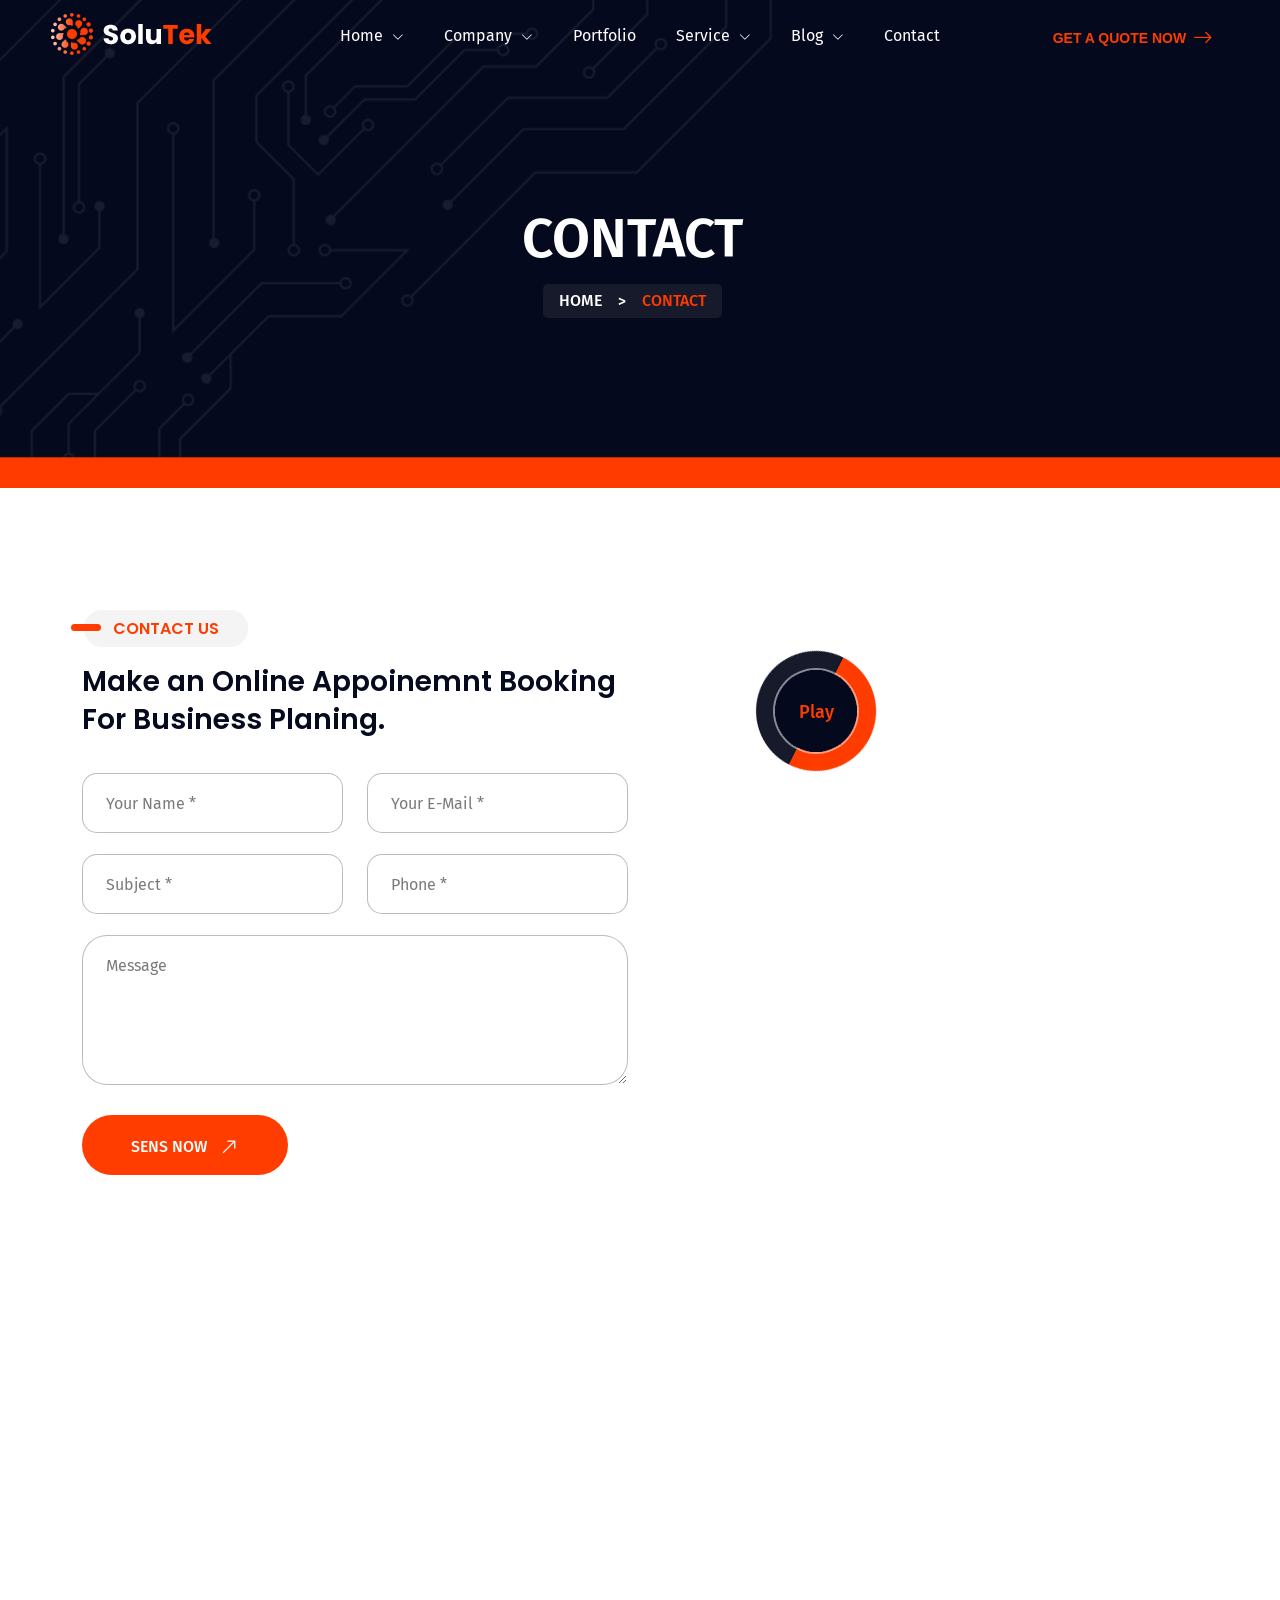
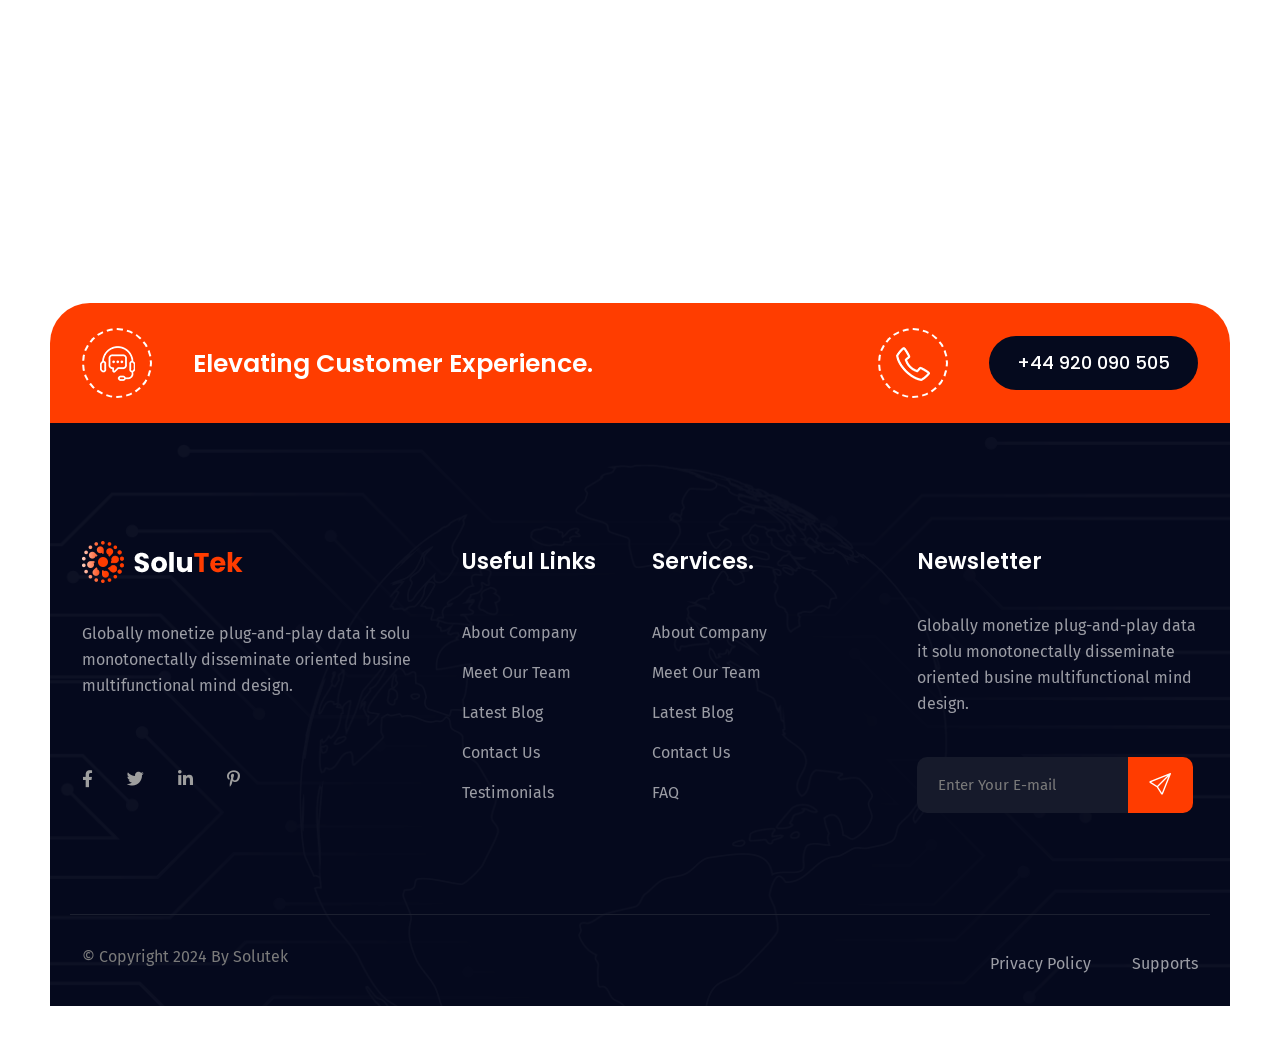
<file: contact.html>
<!DOCTYPE HTML>
<html lang="en-US">
	<head>
		<meta charset="UTF-8">
		<meta http-equiv="x-ua-compatible" content="ie=edge">
		<title>solutek-HTML5-Themeforest</title>
		<meta name="description" content="">
		<meta name="viewport" content="width=device-width, initial-scale=1">
		<!-- Favicon -->
		<link rel="icon" type="image/png" sizes="56x56" href="assets/images/fav-icon/icon.png">
		<!-- bootstrap CSS -->
		<link rel="stylesheet" href="assets/css/bootstrap.min.css" type="text/css" media="all">
		<!-- carousel CSS -->
		<link rel="stylesheet" href="assets/css/owl.carousel.min.css" type="text/css" media="all">	
		<!-- animate CSS -->
		<link rel="stylesheet" href="assets/css/animate.css" type="text/css" media="all">	
		<!-- animated-text CSS -->
		<link rel="stylesheet" href="assets/css/animated-text.css" type="text/css" media="all">	
		<!-- font-awesome CSS -->
		<link rel="stylesheet" href="assets/css/all.min.css" type="text/css" media="all">	
		<!-- font-flaticon CSS -->
		<link rel="stylesheet" href="assets/css/flaticon.css" type="text/css" media="all">	
		<!-- theme-default CSS -->
		<link rel="stylesheet" href="assets/css/theme-default.css" type="text/css" media="all">	
		<!-- meanmenu CSS -->
		<link rel="stylesheet" href="assets/css/meanmenu.min.css" type="text/css" media="all">	
		<!-- Main Style CSS -->
		<link rel="stylesheet"  href="style.css" type="text/css" media="all">
		<!-- transitions CSS -->
		<link rel="stylesheet" href="assets/css/owl.transitions.css" type="text/css" media="all">
		<link rel="stylesheet" href="assets/css/splide.min.css" type="text/css" media="all">
		<!-- venobox CSS -->
		<link rel="stylesheet" href="venobox/venobox.css" type="text/css" media="all">
		<!-- responsive CSS -->
		<link rel="stylesheet" href="assets/css/responsive.css" type="text/css" media="all">
		<!-- modernizr js -->	
		<script src="assets/js/vendor/modernizr-3.5.0.min.js"></script>	
		<!-- bootstrap icons -->
		<link rel="stylesheet" href="https://cdn.jsdelivr.net/npm/bootstrap-icons@1.9.1/font/bootstrap-icons.css">
		
	</head>
<body>
	<!-- loder -->
	<div class="loader-wrapper">
	  <div class="loader"></div>
	  <div class="loder-section left-section"></div>
	  <div class="loder-section right-section"></div>
	</div>




<!--==================================================-->
<!-- Start solutek Main Menu Area -->
<!--==================================================-->
<div id="sticky-header" class="solutek_nav_manu">
	<div class="container-fluid">
		<div class="row d-flex align-items-center">
			<div class="col-lg-2">
				<div class="logo">
					<a class="logo_img" href="index.html" title="solutek">
						<img src="assets/images/footer-logo.png" alt="logo">
					</a>
					<a class="main_sticky" href="index.html" title="solutek">
						<img src="assets/images/footer-logo.png" alt="astute">
					</a>
				</div>
			</div>
			<div class="col-lg-8">
				<nav class="solutek_menu">
					<ul class="nav_scroll">
						<li><a href="#">Home <i class="bi bi-chevron-down"></i></a>
							<ul class="sub-menu">
								<li><a href="index.html">Home Version 01</a></li>
								<li><a href="index-2.html">Home Version 02</a></li>
								<li><a href="index-3.html">Home Version 03</a></li>
							</ul>
						</li>
						<li><a href="#">Company <i class="bi bi-chevron-down"></i></a>
							<ul class="sub-menu">
								<li><a href="about-us.html">About Us</a></li>
								<li><a href="team.html">Our Team</a></li>
								<li><a href="team-details.html">Team Details</a></li>
								<li><a href="testimonial.html">Testimonials</a></li>
								<li><a href="project.html">Project</a></li>
								<li><a href="project-details.html">Project Details</a></li>
								<li><a href="pricing.html">Pricing</a></li>
								<li><a href="faq.html">Faq</a></li>
								<li><a href="contact.html">Contact</a></li>
							</ul>
						</li>
						<li><a href="project.html">Portfolio</a></li>
						<li><a href="#">Service <i class="bi bi-chevron-down"></i></a>
							<ul class="sub-menu">
								<li><a href="service.html">Service</a></li>
								<li><a href="service-details.html">Service Details</a></li>
							</ul>
						</li>
						<li><a href="#">Blog <i class="bi bi-chevron-down"></i></a>
							<ul class="sub-menu">
								<li><a href="blog-grid.html">Blog Grid</a></li>
								<li><a href="blog-2column.html">Blog 2Column</a></li>
								<li><a href="blog-details.html">Blog Details</a></li>
							</ul>
						</li>
						<li><a href="contact.html">Contact</a></li>
					</ul>
				</nav>
			</div>
			<div class="col-lg-2">
				<div class="header-btn">
					<a href="contact.html">Get A Quote NOW <i class="bi bi-arrow-right"></i></a>
				</div>
			</div>
		</div>
	</div>
</div>


<!-- solutek Mobile Menu Area -->
<div class="mobile-menu-area sticky d-sm-block d-md-block d-lg-none ">
	<div class="mobile-menu">
		<nav class="solutek_menu">
			<ul class="nav_scroll">
				<li><a href="#">Home <i class="bi bi-chevron-down"></i></a>
					<ul class="sub-menu">
						<li><a href="index.html">Home Version 01</a></li>
						<li><a href="index-2.html">Home Version 02</a></li>
						<li><a href="index-3.html">Home Version 03</a></li>
					</ul>
				</li>
				<li><a href="#">Company <i class="bi bi-chevron-down"></i></a>
					<ul class="sub-menu">
						<li><a href="about-us.html">About Us</a></li>
						<li><a href="team.html">Our Team</a></li>
						<li><a href="team-details.html">Team Details</a></li>
						<li><a href="testimonial.html">Testimonials</a></li>
						<li><a href="project.html">Project</a></li>
						<li><a href="project-details.html">Project Details</a></li>
						<li><a href="pricing.html">Pricing</a></li>
						<li><a href="faq.html">Faq</a></li>
						<li><a href="contact.html">Contact</a></li>
					</ul>
				</li>
				<li><a href="project.html">Portfolio</a></li>
				<li><a href="#">Service <i class="bi bi-chevron-down"></i></a>
					<ul class="sub-menu">
						<li><a href="service.html">Service</a></li>
						<li><a href="service-details.html">Service Details</a></li>
					</ul>
				</li>
				<li><a href="#">Blog <i class="bi bi-chevron-down"></i></a>
					<ul class="sub-menu">
						<li><a href="blog-grid.html">Blog Grid</a></li>
						<li><a href="blog-2column.html">Blog 2Column</a></li>
						<li><a href="blog-details.html">Blog Details</a></li>
					</ul>
				</li>
				<li><a href="contact.html">Contact</a></li>
			</ul>
		</nav>
	</div>
</div>
<!--==================================================-->
<!-- End solutek Main Menu Area -->
<!--==================================================-->


<!--==================================================-->
<!-- Start Curser Section Here -->
<!--==================================================-->
<div class="curser"></div>
<div class="curser2"></div>
<!--==================================================-->
<!-- Ends Curser Section Here -->
<!--==================================================-->



<!--==================================================-->
<!-- Start solutek breadcumb Area -->
<!--==================================================-->
<div class="breadcumb-area">
	<div class="container">
		<div class="row">
			<div class="col-lg-12">
				<div class="breadcumb-content">
					<h4>Contact</h4>
					<ul class="breadcumb-list">
						<li><a href="index.html">Home</a></li>
						<li class="list-arrow">&lt;</li>
						<li>Contact</li>
					</ul>
				</div>
			</div>
		</div>
	</div>
</div>
<!--==================================================-->
<!-- end solutek breadcumb Area -->
<!--==================================================-->




<!--==================================================-->
<!-- Start solutek contact Area -->
<!--==================================================-->

<div class="contact-area">
	<div class="container">
		<div class="row">
			<div class="col-lg-6 col-md-6">
				<div class="section-title text-left">
					<h5 class="section-sub-title">CONTACT US</h5>
					<h1 class="section-main-title">Make an Online Appoinemnt Booking</h1>
					<h1 class="section-main-title">For Business Planing.</h1>
				</div>
					<div class="contact_from_box">
						<form action="https://formspree.io/f/myyleorq" method="POST" id="dreamit-form">
							<div class="row">
								<div class="col-lg-6">
									<div class="form_box">
										<input type="text" name="name" placeholder="Your Name *">
									</div>
								</div>
								<div class="col-lg-6">
									<div class="form_box">
										<input type="email" name="email" placeholder="Your E-Mail *">
									</div>
								</div>
								<div class="col-lg-6">
									<div class="form_box">
										<input type="text" name="subject" placeholder="Subject *">
									</div>
								</div>
								<div class="col-lg-6">
									<div class="form_box">
										<input type="text" name="phone" placeholder="Phone *">
									</div>
								</div>
								<div class="col-lg-12">
									<div class="form_box">
										<textarea name="message" id="message" cols="30" rows="10" placeholder="Message"></textarea>
									</div>
									<div class="quote_button">
										<button class="btn" type="submit">SENS NOW <i class="bi bi-arrow-right"></i></button>
									</div>
								</div>
							</div>
						</form>
					<div id="status" class="error"></div>
				</div>
			</div>
			<div class="col-lg-6">
				<div class="contact-box">
					<div class="contact-video-icon">	
						<a class="video-vemo-icon venobox vbox-item" data-vbtype="youtube" data-autoplay="true" href="https://www.youtube.com/watch?v=Wx48y_fOfiY">Play</a>
					</div>
				</div>
			</div>
		</div>
	</div>
</div>

<!--==================================================-->
<!-- end solutek contact Area -->
<!--==================================================-->




<!--==================================================-->
<!-- Start solutek google map area-->
<!--==================================================-->
<div class="google-map">
	<div class="container-fluid">
		<div class="row">
			<div class="col-lg-12">
				<iframe src="https://www.google.com/maps/embed?pb=!1m18!1m12!1m3!1d233667.9067777347!2d90.11481839453124!3d23.780840500000014!2m3!1f0!2f0!3f0!3m2!1i1024!2i768!4f13.1!3m3!1m2!1s0x63e259d796515e63%3A0x8b68319aae711aa1!2sIT%20Park%20BD!5e0!3m2!1sen!2sbd!4v1716707554611!5m2!1sen!2sbd" width="600" height="450" style="border:0;" allowfullscreen="" loading="lazy" referrerpolicy="no-referrer-when-downgrade"></iframe>
			</div>
		</div>
	</div>
</div>
<!--==================================================-->
<!--End solutek google map area-->
<!--==================================================-->




<!--==================================================-->
<!-- Start solutek address Area -->
<!--==================================================-->


<div class="address-area">
	<div class="container">
		<div class="row">
			<div class="col-lg-6 col-md-12">
				<div class="address-box">
					<div class="address-icon">
						<img src="assets/images/address1.png" alt="address1">
					</div>
					<div class="address-title">
						<h3>Elevating Customer Experience.</h3>
					</div>
				</div>
			</div>
			<div class="col-lg-6 col-md-12">
				<div class="address-box2">
					<div class="address-icon">
						<img src="assets/images/address2.png" alt="address1">
					</div>
					<div class="solutek-btn">
						<a href="contact.html">+44 920 090 505
							<div class="solutek-hover-btn hover-bx"></div>
							<div class="solutek-hover-btn hover-bx2"></div>
							<div class="solutek-hover-btn hover-bx3"></div>
							<div class="solutek-hover-btn hover-bx4"></div>
						</a>
					</div>
				</div>
			</div>
		</div>
	</div>
</div>




<!--==================================================-->
<!-- end solutek address Area -->
<!--==================================================-->






<!--==================================================-->
<!-- Start solutek Footer Area -->
<!--==================================================-->

<div class="footer-area">
	<div class="container">
		<div class="row footer">
			<div class="col-lg-4 col-md-6 col-sm-6">
				<div class="footer-widget">
					<div class="footer-logo">
						<a href="index.html"><img src="assets/images/footer-logo.png" alt="footer-logo"></a>
					</div>
					<p class="footer-widget-text">Globally monetize plug-and-play data it solu
					monotonectally disseminate oriented busine
					multifunctional mind design.</p>
					<div class="footer-social">
						<div class="footer-widget-social">
							<a href="#"><i class="fab fa-facebook-f"></i></a>
							<a href="#"><i class="fab fa-twitter"></i></a>
							<a href="#"><i class="fab fa-linkedin-in"></i></a>
							<a href="#"><i class="fab fa-pinterest-p"></i></a>
						</div>
					</div>
				</div>
			</div>
			<div class="col-lg-2 col-md-6 col-sm-6">
				<div class="footer-widget left">
					<div class="widget-title">
						<h2>Useful Links</h2>
					</div>
					<ul>
						<li><a href="about-us.html">About Company</a></li>
						<li><a href="team.html">Meet Our Team</a></li>
						<li><a href="blog-grid.html">Latest Blog</a></li>
						<li><a href="contact.html">Contact Us</a></li>
						<li><a href="testimonial.html">Testimonials</a></li>
					</ul>
				</div>
			</div>
			<div class="col-lg-3 col-md-6 col-sm-6">
				<div class="footer-widget left">
					<div class="widget-title">
						<h2>Services.</h2>
					</div>
					<ul>
						<li><a href="about-us.html">About Company</a></li>
						<li><a href="team.html">Meet Our Team</a></li>
						<li><a href="blog-grid.html">Latest Blog</a></li>
						<li><a href="contact.html">Contact Us</a></li>
						<li><a href="faq.html">FAQ</a></li>
					</ul>
				</div>
			</div>
			<div class="col-lg-3 col-md-6 col-sm-6">
				<div class="footer-widget-newsletter">
					<div class="widget-title">
						<h2>Newsletter</h2>
					</div>
					<p class="newsletter-text">Globally monetize plug-and-play data it solu
					monotonectally disseminate oriented busine
					multifunctional mind design.</p>
					<div class="Subscribe-form2">
						<form>
							<div class="form-field2">
								<input type="email" name="EMAIL" placeholder="Enter Your E-mail" required="">
								<button class="subscribe-button" type="submit"><i class="bi bi-send"></i></button>
							</div>
						</form>
					</div>
				</div>
			</div>
		</div>
		<div class="row copyright">
			<div class="col-lg-6 col-md-6 col-sm-6">
				<div class="-copyright-text">
					<p>© Copyright 2024 By Solutek</p>
				</div>
			</div>
			<div class="col-lg-6 col-md-6 col-sm-6">
				<div class="copyright-list">
					<ul>
						<li><a href="index.html">Privacy Policy</a></li>
						<li><a href="index-2.html">Supports</a></li>
					</ul>
				</div>
			</div>
		</div>
	</div>
</div>
	
<!--==================================================-->
<!-- end solutek Footer Area -->
<!--==================================================-->





<!--==================================================-->
<!-- Start scrollup section Area -->
<!--==================================================-->
<!-- scrollup section -->
<div class="scroll-area">
	<div class="top-wrap">
		<div class="go-top-btn-wraper">
			<div class="go-top go-top-button">
				<i class="fas fa-arrow-up"></i>
				<i class="fas fa-arrow-up"></i>
			</div>
		</div>
	</div>
</div>
<!--==================================================-->
<!-- Start scrollup section Area -->
<!--==================================================-->

	
	
	<!-- jquery js -->	
	<script src="assets/js/vendor/jquery-3.6.2.min.js"></script>
	<!-- bootstrap js -->	
	<script src="assets/js/bootstrap.min.js"></script>
	<!-- carousel js -->
	<script src="assets/js/owl.carousel.min.js"></script>
	<!-- counterup js -->
	<script src="assets/js/jquery.counterup.min.js"></script>
	<!-- waypoints js -->
	<script src="assets/js/waypoints.min.js"></script>
	<!-- wow js -->
	<script src="assets/js/wow.js"></script>
	<!-- imagesloaded js -->
	<script src="assets/js/imagesloaded.pkgd.min.js"></script>
	<!-- venobox js -->
	<script src="venobox/venobox.js"></script>
	<!--  animated-text js -->	
	<script src="assets/js/animated-text.js"></script>
	<!-- venobox min js -->
	<script src="venobox/venobox.min.js"></script>
	<!-- isotope js -->
	<script src="assets/js/isotope.pkgd.min.js"></script>
	<!-- jquery meanmenu js -->	
	<script src="assets/js/jquery.meanmenu.js"></script>
	<!-- jquery scrollup js -->	
	<script src="assets/js/jquery.scrollUp.js"></script>
	<script src="assets/js/jquery.barfiller.js"></script>
	<script src="assets/js/typed.js"></script>
	<!-- jquery js -->	
	<script src="https://unpkg.com/aos@next/dist/aos.js"></script>
	<script src="assets/js/vanilla-tilt.min.js"></script>
	<!-- partial -->
	 
	<script src="assets/js/splide.min.js"></script>
	<!-- theme js -->	
	<script src="assets/js/theme.js"></script>
</body>
</html>
</file>
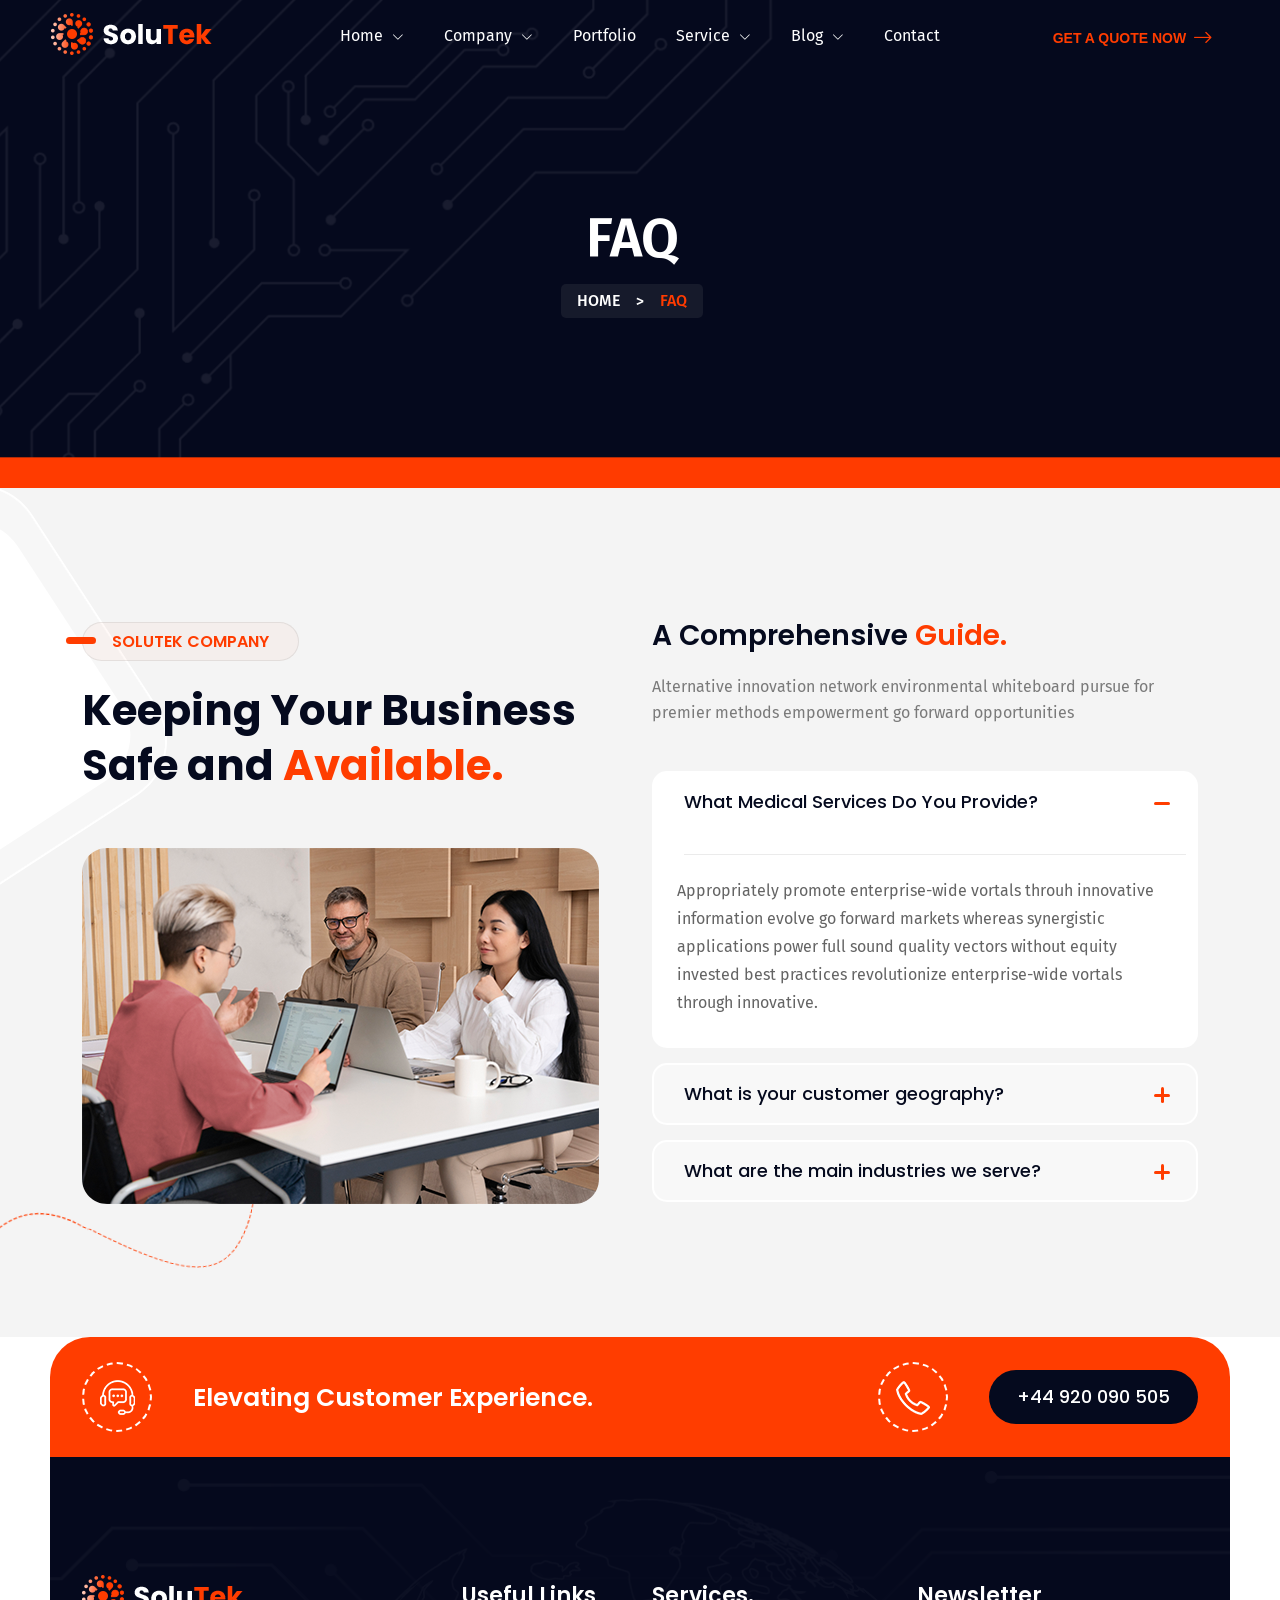
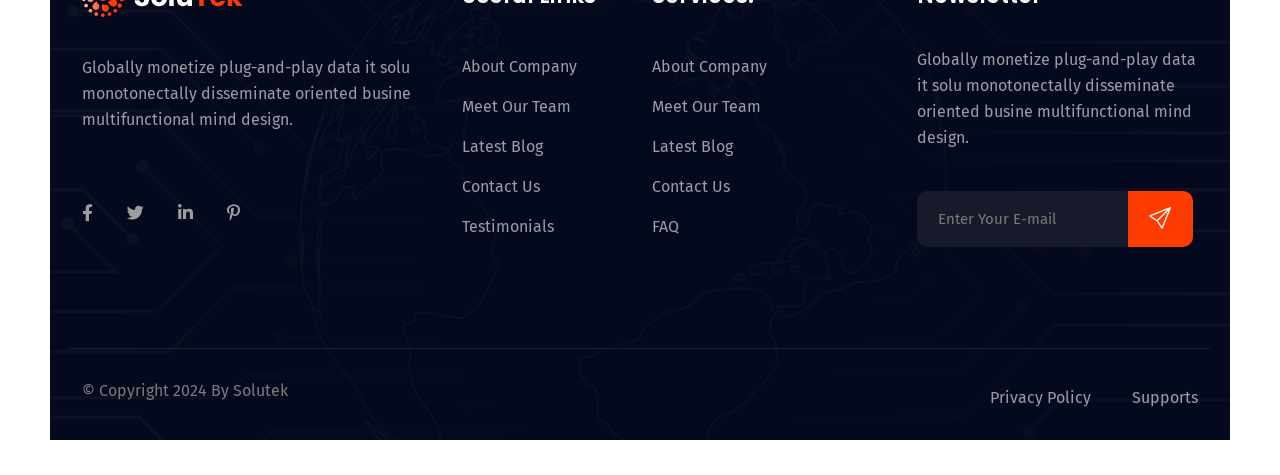
<file: faq.html>
<!DOCTYPE HTML>
<html lang="en-US">
	<head>
		<meta charset="UTF-8">
		<meta http-equiv="x-ua-compatible" content="ie=edge">
		<title>solutek-HTML5-Themeforest</title>
		<meta name="description" content="">
		<meta name="viewport" content="width=device-width, initial-scale=1">
		<!-- Favicon -->
		<link rel="icon" type="image/png" sizes="56x56" href="assets/images/fav-icon/icon.png">
		<!-- bootstrap CSS -->
		<link rel="stylesheet" href="assets/css/bootstrap.min.css" type="text/css" media="all">
		<!-- carousel CSS -->
		<link rel="stylesheet" href="assets/css/owl.carousel.min.css" type="text/css" media="all">	
		<!-- animate CSS -->
		<link rel="stylesheet" href="assets/css/animate.css" type="text/css" media="all">	
		<!-- animated-text CSS -->
		<link rel="stylesheet" href="assets/css/animated-text.css" type="text/css" media="all">	
		<!-- font-awesome CSS -->
		<link rel="stylesheet" href="assets/css/all.min.css" type="text/css" media="all">	
		<!-- font-flaticon CSS -->
		<link rel="stylesheet" href="assets/css/flaticon.css" type="text/css" media="all">	
		<!-- theme-default CSS -->
		<link rel="stylesheet" href="assets/css/theme-default.css" type="text/css" media="all">	
		<!-- meanmenu CSS -->
		<link rel="stylesheet" href="assets/css/meanmenu.min.css" type="text/css" media="all">	
		<!-- Main Style CSS -->
		<link rel="stylesheet"  href="style.css" type="text/css" media="all">
		<!-- transitions CSS -->
		<link rel="stylesheet" href="assets/css/owl.transitions.css" type="text/css" media="all">
		<link rel="stylesheet" href="assets/css/splide.min.css" type="text/css" media="all">
		<!-- venobox CSS -->
		<link rel="stylesheet" href="venobox/venobox.css" type="text/css" media="all">
		<!-- responsive CSS -->
		<link rel="stylesheet" href="assets/css/responsive.css" type="text/css" media="all">
		<!-- modernizr js -->	
		<script src="assets/js/vendor/modernizr-3.5.0.min.js"></script>	
		<!-- bootstrap icons -->
		<link rel="stylesheet" href="https://cdn.jsdelivr.net/npm/bootstrap-icons@1.9.1/font/bootstrap-icons.css">
		
	</head>
<body>
	<!-- loder -->
	<div class="loader-wrapper">
	  <div class="loader"></div>
	  <div class="loder-section left-section"></div>
	  <div class="loder-section right-section"></div>
	</div>




<!--==================================================-->
<!-- Start solutek Main Menu Area -->
<!--==================================================-->
<div id="sticky-header" class="solutek_nav_manu">
	<div class="container-fluid">
		<div class="row d-flex align-items-center">
			<div class="col-lg-2">
				<div class="logo">
					<a class="logo_img" href="index.html" title="solutek">
						<img src="assets/images/footer-logo.png" alt="logo">
					</a>
					<a class="main_sticky" href="index.html" title="solutek">
						<img src="assets/images/footer-logo.png" alt="astute">
					</a>
				</div>
			</div>
			<div class="col-lg-8">
				<nav class="solutek_menu">
					<ul class="nav_scroll">
						<li><a href="#">Home <i class="bi bi-chevron-down"></i></a>
							<ul class="sub-menu">
								<li><a href="index.html">Home Version 01</a></li>
								<li><a href="index-2.html">Home Version 02</a></li>
								<li><a href="index-3.html">Home Version 03</a></li>
							</ul>
						</li>
						<li><a href="#">Company <i class="bi bi-chevron-down"></i></a>
							<ul class="sub-menu">
								<li><a href="about-us.html">About Us</a></li>
								<li><a href="team.html">Our Team</a></li>
								<li><a href="team-details.html">Team Details</a></li>
								<li><a href="testimonial.html">Testimonials</a></li>
								<li><a href="project.html">Project</a></li>
								<li><a href="project-details.html">Project Details</a></li>
								<li><a href="pricing.html">Pricing</a></li>
								<li><a href="faq.html">Faq</a></li>
								<li><a href="contact.html">Contact</a></li>
							</ul>
						</li>
						<li><a href="project.html">Portfolio</a></li>
						<li><a href="#">Service <i class="bi bi-chevron-down"></i></a>
							<ul class="sub-menu">
								<li><a href="service.html">Service</a></li>
								<li><a href="service-details.html">Service Details</a></li>
							</ul>
						</li>
						<li><a href="#">Blog <i class="bi bi-chevron-down"></i></a>
							<ul class="sub-menu">
								<li><a href="blog-grid.html">Blog Grid</a></li>
								<li><a href="blog-2column.html">Blog 2Column</a></li>
								<li><a href="blog-details.html">Blog Details</a></li>
							</ul>
						</li>
						<li><a href="contact.html">Contact</a></li>
					</ul>
				</nav>
			</div>
			<div class="col-lg-2">
				<div class="header-btn">
					<a href="contact.html">Get A Quote NOW <i class="bi bi-arrow-right"></i></a>
				</div>
			</div>
		</div>
	</div>
</div>


<!-- solutek Mobile Menu Area -->
<div class="mobile-menu-area sticky d-sm-block d-md-block d-lg-none ">
	<div class="mobile-menu">
		<nav class="solutek_menu">
			<ul class="nav_scroll">
				<li><a href="#">Home <i class="bi bi-chevron-down"></i></a>
					<ul class="sub-menu">
						<li><a href="index.html">Home Version 01</a></li>
						<li><a href="index-2.html">Home Version 02</a></li>
						<li><a href="index-3.html">Home Version 03</a></li>
					</ul>
				</li>
				<li><a href="#">Company <i class="bi bi-chevron-down"></i></a>
					<ul class="sub-menu">
						<li><a href="about-us.html">About Us</a></li>
						<li><a href="team.html">Our Team</a></li>
						<li><a href="team-details.html">Team Details</a></li>
						<li><a href="testimonial.html">Testimonials</a></li>
						<li><a href="project.html">Project</a></li>
						<li><a href="project-details.html">Project Details</a></li>
						<li><a href="pricing.html">Pricing</a></li>
						<li><a href="faq.html">Faq</a></li>
						<li><a href="contact.html">Contact</a></li>
					</ul>
				</li>
				<li><a href="project.html">Portfolio</a></li>
				<li><a href="#">Service <i class="bi bi-chevron-down"></i></a>
					<ul class="sub-menu">
						<li><a href="service.html">Service</a></li>
						<li><a href="service-details.html">Service Details</a></li>
					</ul>
				</li>
				<li><a href="#">Blog <i class="bi bi-chevron-down"></i></a>
					<ul class="sub-menu">
						<li><a href="blog-grid.html">Blog Grid</a></li>
						<li><a href="blog-2column.html">Blog 2Column</a></li>
						<li><a href="blog-details.html">Blog Details</a></li>
					</ul>
				</li>
				<li><a href="contact.html">Contact</a></li>
			</ul>
		</nav>
	</div>
</div>
<!--==================================================-->
<!-- End solutek Main Menu Area -->
<!--==================================================-->


<!--==================================================-->
<!-- Start Curser Section Here -->
<!--==================================================-->
<div class="curser"></div>
<div class="curser2"></div>
<!--==================================================-->
<!-- Ends Curser Section Here -->
<!--==================================================-->



<!--==================================================-->
<!-- Start solutek breadcumb Area -->
<!--==================================================-->
<div class="breadcumb-area">
	<div class="container">
		<div class="row">
			<div class="col-lg-12">
				<div class="breadcumb-content">
					<h4>Faq</h4>
					<ul class="breadcumb-list">
						<li><a href="index.html">Home</a></li>
						<li class="list-arrow">&lt;</li>
						<li>Faq</li>
					</ul>
				</div>
			</div>
		</div>
	</div>
</div>
<!--==================================================-->
<!-- end solutek breadcumb Area -->
<!--==================================================-->





<!--==================================================-->
<!-- start solutek-faq Area -->
<!--==================================================-->

<div class="faq-area">
	<div class="container">
		<div class="row align-items-center">
			<div class="col-lg-6 col-md-12">
				<div class="section-title text-left">
					<h5 class="section-sub-title">SOLUTEK COMPANY</h5>
					<h1 class="section-main-title">Keeping Your Business</h1>
					<h1 class="section-main-title">Safe and <span>Available.</span></h1>
				</div>
				<div class="faq-thumb">
					<img src="assets/images/faq1.png" alt="faq1">
				</div>
			</div>
			<div class="col-lg-6 col-md-12">
				<div class="tab_container">
					<div class="feq-content">
						<h3 class="faq-title">A Comprehensive <span>Guide.</span></h3>
						<p class="faq-description">Alternative innovation network environmental whiteboard pursue  for premier 
						methods empowerment  go forward opportunities</p>
					</div>
					<div id="tab1" class="tab_content">
						<ul class="accordion">
							<li>
								<a class=""><span>What Medical Services Do You Provide?</span></a>
								<p style="display: none;">Appropriately promote enterprise-wide vortals throuh innovative information
								evolve go forward markets whereas synergistic applications power full
								sound quality vectors without equity invested best practices revolutionize
								enterprise-wide vortals through innovative.</p>
							</li>
							<li>
								<a><span>What is your customer geography?</span></a>
								<p>Appropriately promote enterprise-wide vortals throuh innovative information
								evolve go forward markets whereas synergistic applications power full
								sound quality vectors without equity invested best practices revolutionize
								enterprise-wide vortals through innovative.</p>
							</li>
							<li>
								<a><span>What are the main industries we serve?</span></a>
								<p> Appropriately promote enterprise-wide vortals throuh innovative information
								evolve go forward markets whereas synergistic applications power full
								sound quality vectors without equity invested best practices revolutionize
								enterprise-wide vortals through innovative.</p>
							</li>
						</ul>
					</div>
				</div>
			</div>
		</div>
		<div class="faq-shape">
			<img src="assets/images/faq2.png" alt="faq2">
		</div>
		<div class="faq-shape2">
			<img src="assets/images/faq3.png" alt="faq2">
		</div>
	</div>
</div>

<!--==================================================-->
<!-- end solutek-faq Area -->
<!--==================================================-->







<!--==================================================-->
<!-- Start solutek address Area -->
<!--==================================================-->


<div class="address-area">
	<div class="container">
		<div class="row">
			<div class="col-lg-6 col-md-12">
				<div class="address-box">
					<div class="address-icon">
						<img src="assets/images/address1.png" alt="address1">
					</div>
					<div class="address-title">
						<h3>Elevating Customer Experience.</h3>
					</div>
				</div>
			</div>
			<div class="col-lg-6 col-md-12">
				<div class="address-box2">
					<div class="address-icon">
						<img src="assets/images/address2.png" alt="address1">
					</div>
					<div class="solutek-btn">
						<a href="contact.html">+44 920 090 505
							<div class="solutek-hover-btn hover-bx"></div>
							<div class="solutek-hover-btn hover-bx2"></div>
							<div class="solutek-hover-btn hover-bx3"></div>
							<div class="solutek-hover-btn hover-bx4"></div>
						</a>
					</div>
				</div>
			</div>
		</div>
	</div>
</div>




<!--==================================================-->
<!-- end solutek address Area -->
<!--==================================================-->






<!--==================================================-->
<!-- Start solutek Footer Area -->
<!--==================================================-->

<div class="footer-area">
	<div class="container">
		<div class="row footer">
			<div class="col-lg-4 col-md-6 col-sm-6">
				<div class="footer-widget">
					<div class="footer-logo">
						<a href="index.html"><img src="assets/images/footer-logo.png" alt="footer-logo"></a>
					</div>
					<p class="footer-widget-text">Globally monetize plug-and-play data it solu
					monotonectally disseminate oriented busine
					multifunctional mind design.</p>
					<div class="footer-social">
						<div class="footer-widget-social">
							<a href="#"><i class="fab fa-facebook-f"></i></a>
							<a href="#"><i class="fab fa-twitter"></i></a>
							<a href="#"><i class="fab fa-linkedin-in"></i></a>
							<a href="#"><i class="fab fa-pinterest-p"></i></a>
						</div>
					</div>
				</div>
			</div>
			<div class="col-lg-2 col-md-6 col-sm-6">
				<div class="footer-widget left">
					<div class="widget-title">
						<h2>Useful Links</h2>
					</div>
					<ul>
						<li><a href="about-us.html">About Company</a></li>
						<li><a href="team.html">Meet Our Team</a></li>
						<li><a href="blog-grid.html">Latest Blog</a></li>
						<li><a href="contact.html">Contact Us</a></li>
						<li><a href="testimonial.html">Testimonials</a></li>
					</ul>
				</div>
			</div>
			<div class="col-lg-3 col-md-6 col-sm-6">
				<div class="footer-widget left">
					<div class="widget-title">
						<h2>Services.</h2>
					</div>
					<ul>
						<li><a href="about-us.html">About Company</a></li>
						<li><a href="team.html">Meet Our Team</a></li>
						<li><a href="blog-grid.html">Latest Blog</a></li>
						<li><a href="contact.html">Contact Us</a></li>
						<li><a href="faq.html">FAQ</a></li>
					</ul>
				</div>
			</div>
			<div class="col-lg-3 col-md-6 col-sm-6">
				<div class="footer-widget-newsletter">
					<div class="widget-title">
						<h2>Newsletter</h2>
					</div>
					<p class="newsletter-text">Globally monetize plug-and-play data it solu
					monotonectally disseminate oriented busine
					multifunctional mind design.</p>
					<div class="Subscribe-form2">
						<form>
							<div class="form-field2">
								<input type="email" name="EMAIL" placeholder="Enter Your E-mail" required="">
								<button class="subscribe-button" type="submit"><i class="bi bi-send"></i></button>
							</div>
						</form>
					</div>
				</div>
			</div>
		</div>
		<div class="row copyright">
			<div class="col-lg-6 col-md-6 col-sm-6">
				<div class="-copyright-text">
					<p>© Copyright 2024 By Solutek</p>
				</div>
			</div>
			<div class="col-lg-6 col-md-6 col-sm-6">
				<div class="copyright-list">
					<ul>
						<li><a href="index.html">Privacy Policy</a></li>
						<li><a href="index-2.html">Supports</a></li>
					</ul>
				</div>
			</div>
		</div>
	</div>
</div>
	
<!--==================================================-->
<!-- end solutek Footer Area -->
<!--==================================================-->





<!--==================================================-->
<!-- Start scrollup section Area -->
<!--==================================================-->
<!-- scrollup section -->
<div class="scroll-area">
	<div class="top-wrap">
		<div class="go-top-btn-wraper">
			<div class="go-top go-top-button">
				<i class="fas fa-arrow-up"></i>
				<i class="fas fa-arrow-up"></i>
			</div>
		</div>
	</div>
</div>
<!--==================================================-->
<!-- Start scrollup section Area -->
<!--==================================================-->

	
	
	<!-- jquery js -->	
	<script src="assets/js/vendor/jquery-3.6.2.min.js"></script>
	<!-- bootstrap js -->	
	<script src="assets/js/bootstrap.min.js"></script>
	<!-- carousel js -->
	<script src="assets/js/owl.carousel.min.js"></script>
	<!-- counterup js -->
	<script src="assets/js/jquery.counterup.min.js"></script>
	<!-- waypoints js -->
	<script src="assets/js/waypoints.min.js"></script>
	<!-- wow js -->
	<script src="assets/js/wow.js"></script>
	<!-- imagesloaded js -->
	<script src="assets/js/imagesloaded.pkgd.min.js"></script>
	<!-- venobox js -->
	<script src="venobox/venobox.js"></script>
	<!--  animated-text js -->	
	<script src="assets/js/animated-text.js"></script>
	<!-- venobox min js -->
	<script src="venobox/venobox.min.js"></script>
	<!-- isotope js -->
	<script src="assets/js/isotope.pkgd.min.js"></script>
	<!-- jquery meanmenu js -->	
	<script src="assets/js/jquery.meanmenu.js"></script>
	<!-- jquery scrollup js -->	
	<script src="assets/js/jquery.scrollUp.js"></script>
	<script src="assets/js/jquery.barfiller.js"></script>
	<script src="assets/js/typed.js"></script>
	<!-- jquery js -->	
	<script src="https://unpkg.com/aos@next/dist/aos.js"></script>
	<script src="assets/js/vanilla-tilt.min.js"></script>
	<!-- partial -->
	 
	<script src="assets/js/splide.min.js"></script>
	<!-- theme js -->	
	<script src="assets/js/theme.js"></script>
</body>
</html>
</file>
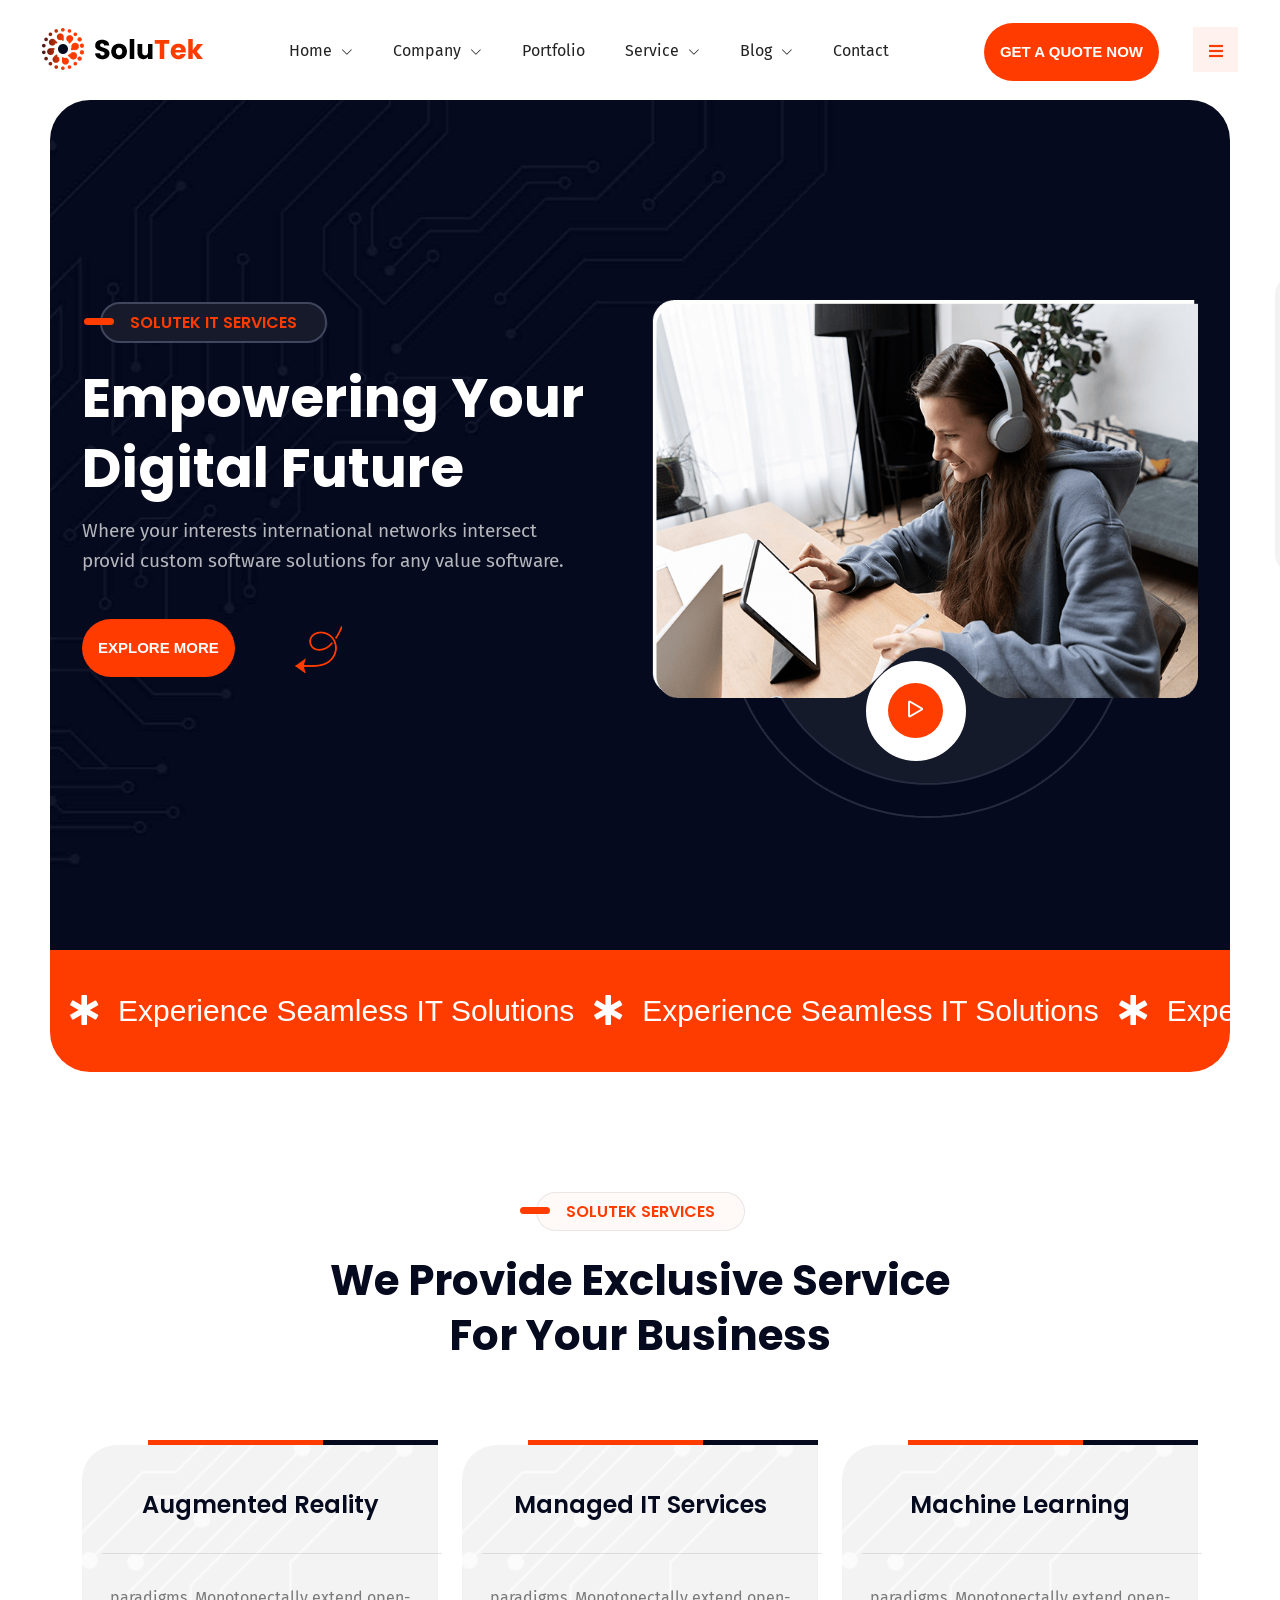
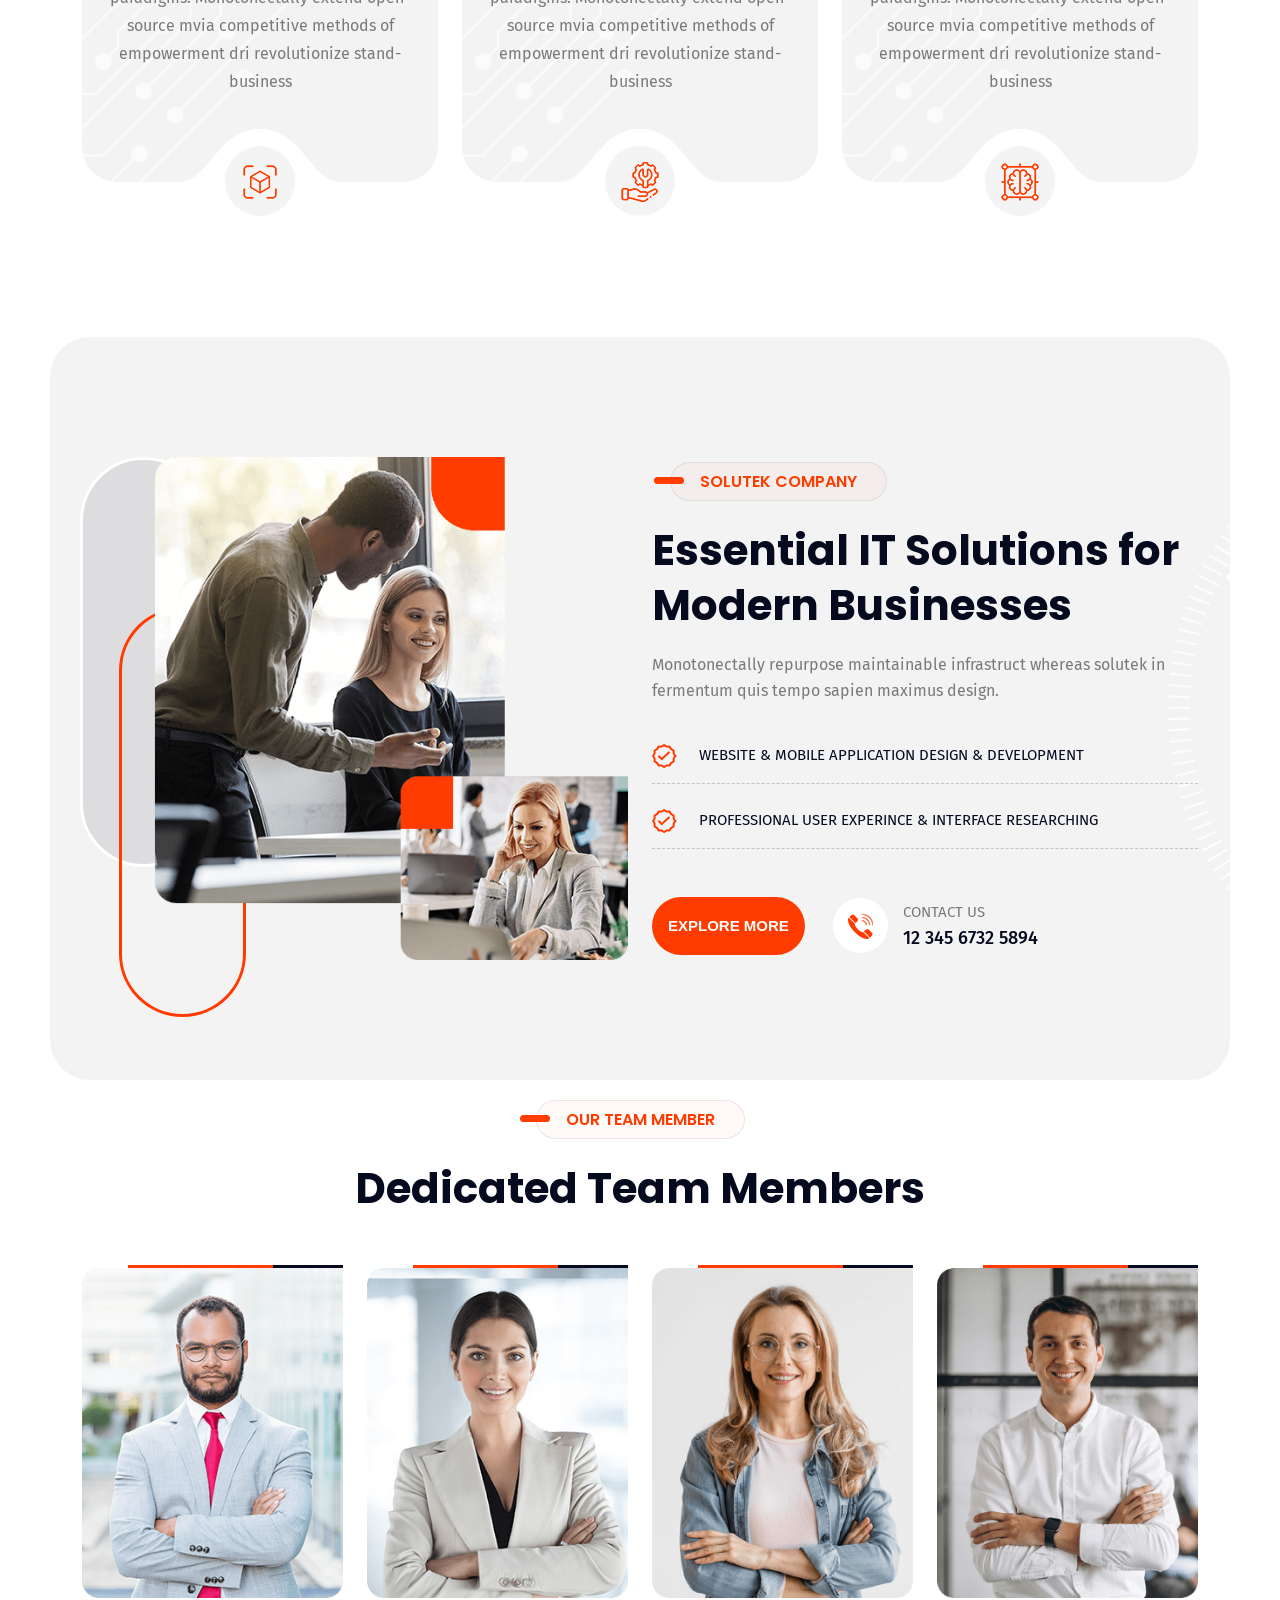
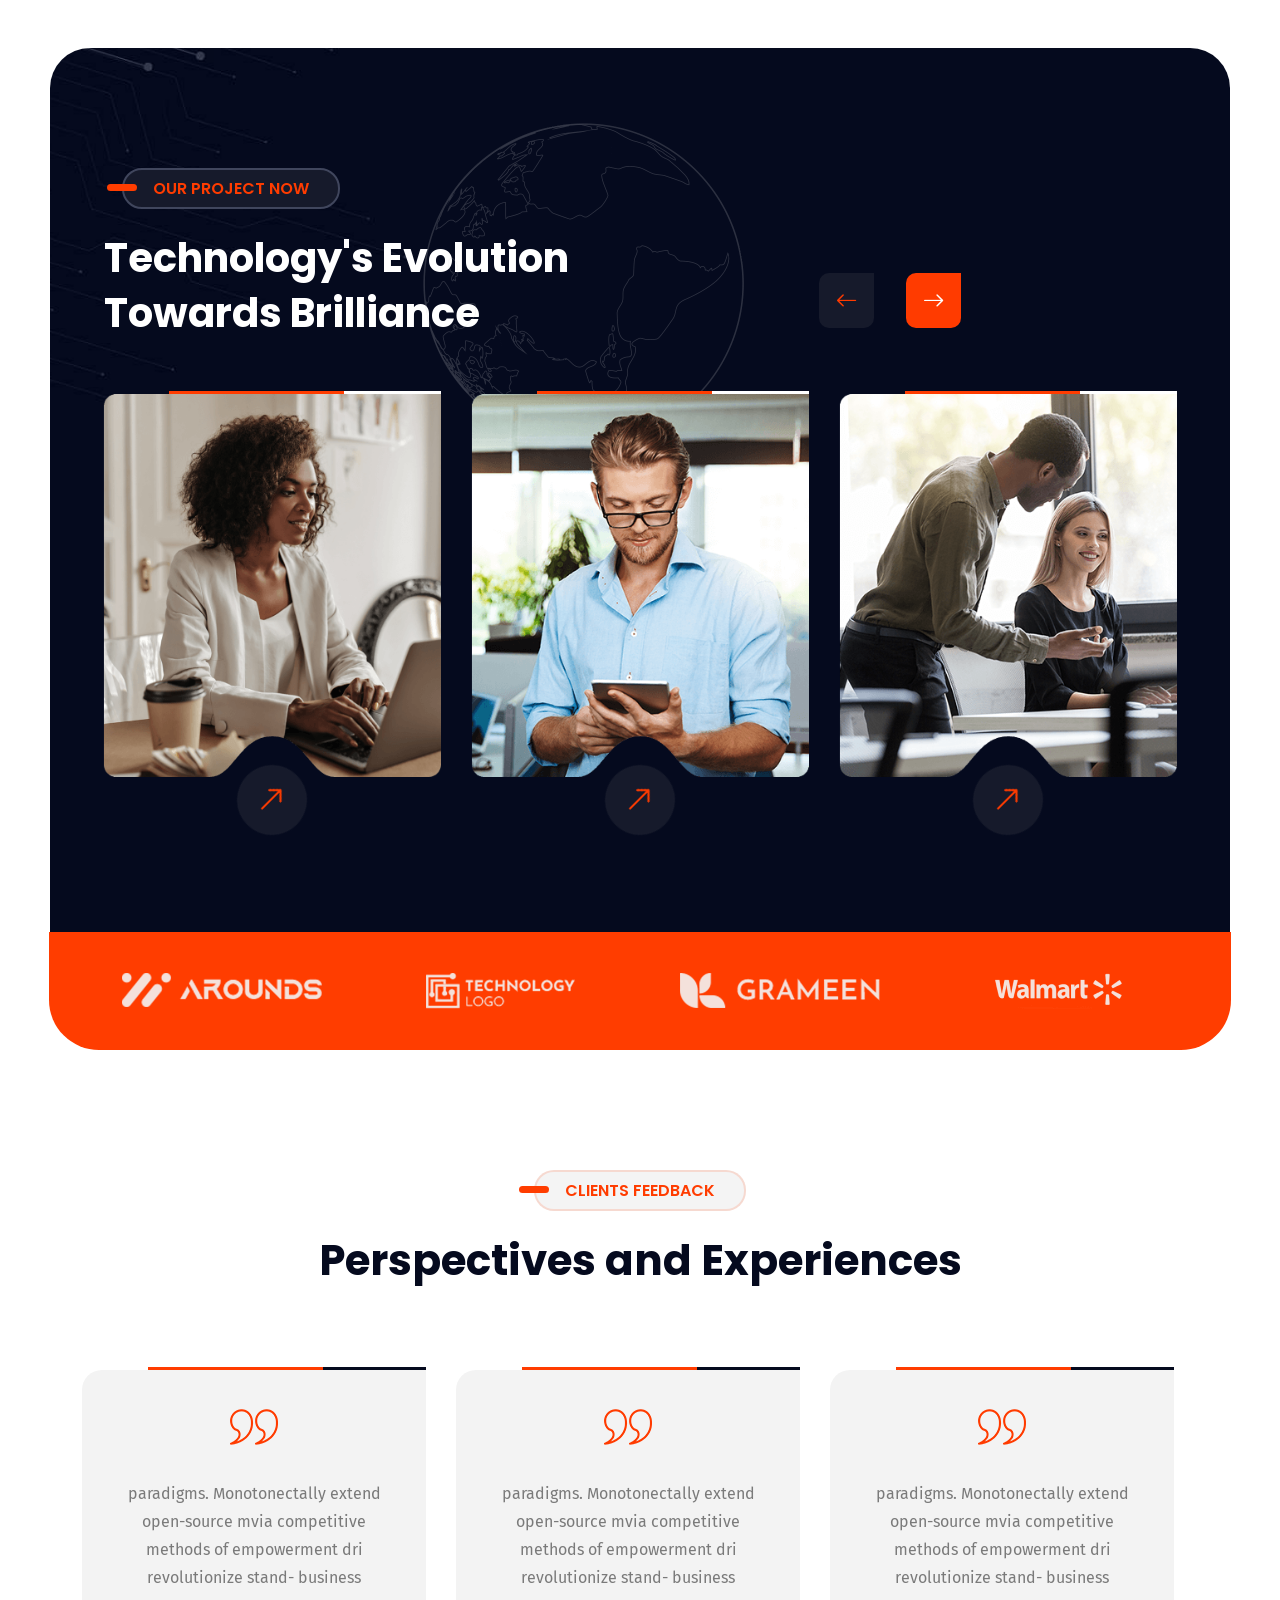
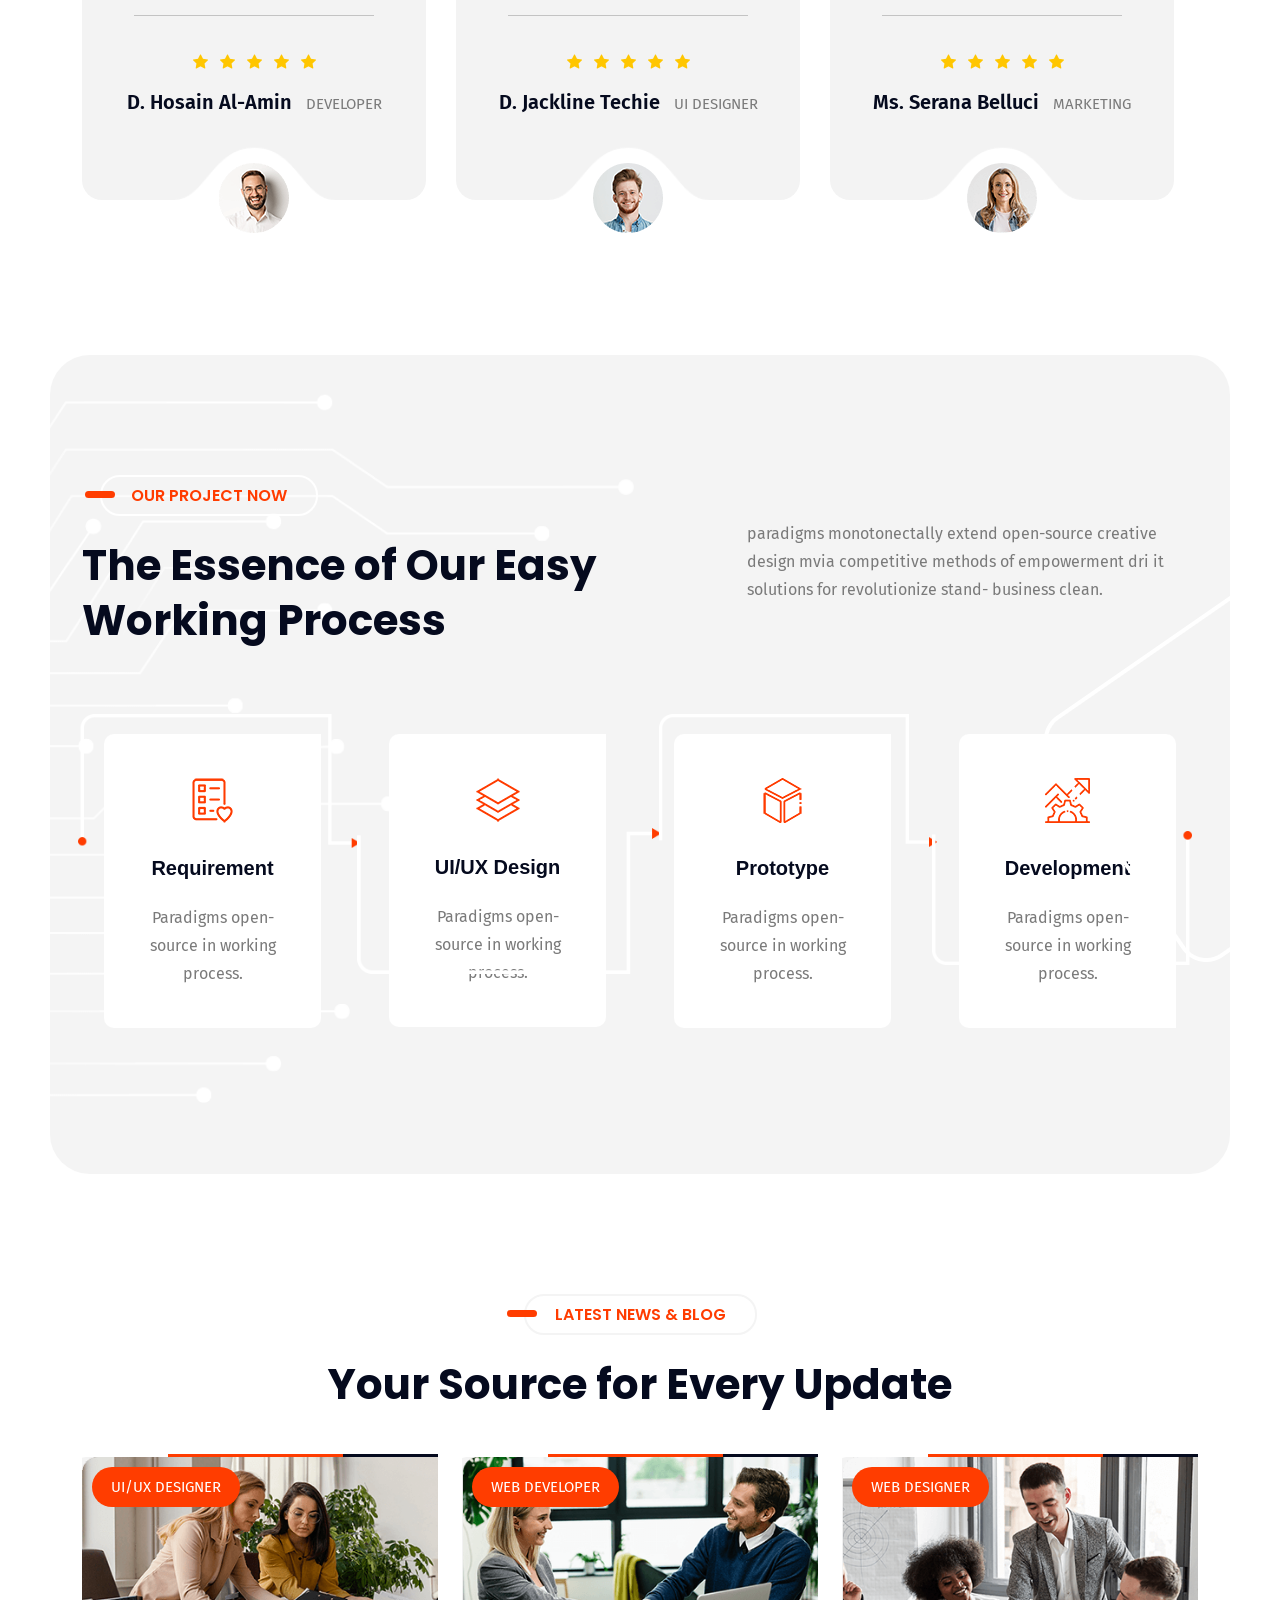
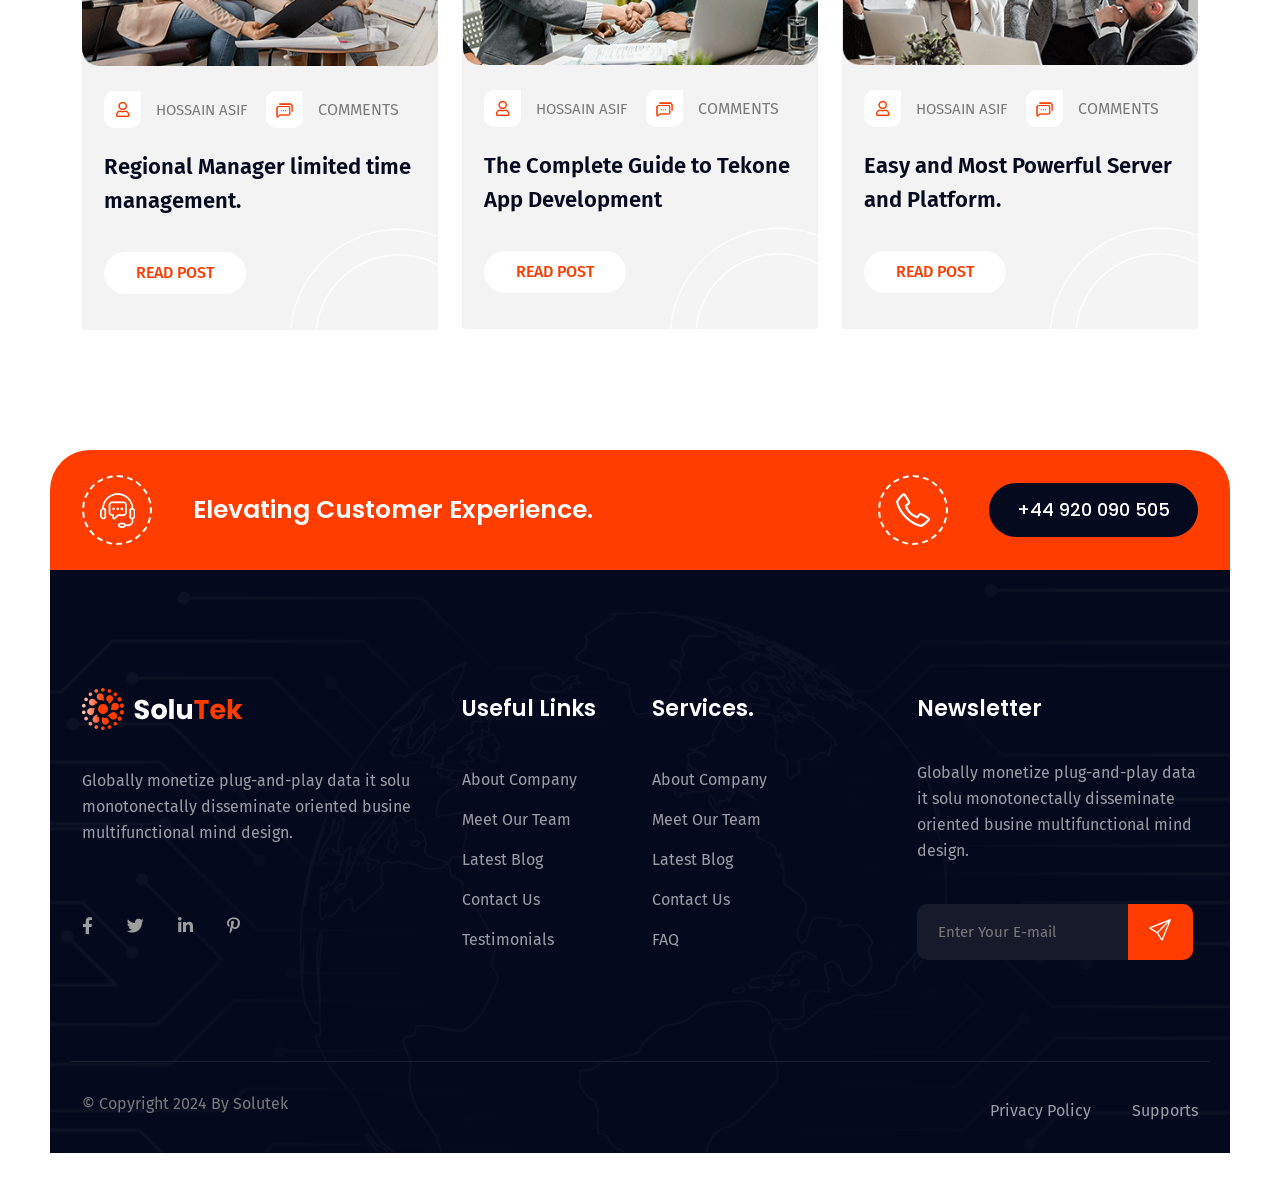
<file: index-2.html>
<!DOCTYPE HTML>
<html lang="en-US">
	<head>
		<meta charset="UTF-8">
		<meta http-equiv="x-ua-compatible" content="ie=edge">
		<title>solutek-HTML5-Themeforest</title>
		<meta name="description" content="">
		<meta name="viewport" content="width=device-width, initial-scale=1">
		<!-- Favicon -->
		<link rel="icon" type="image/png" sizes="56x56" href="assets/images/fav-icon/icon.png">
		<!-- bootstrap CSS -->
		<link rel="stylesheet" href="assets/css/bootstrap.min.css" type="text/css" media="all">
		<!-- carousel CSS -->
		<link rel="stylesheet" href="assets/css/owl.carousel.min.css" type="text/css" media="all">	
		<!-- animate CSS -->
		<link rel="stylesheet" href="assets/css/animate.css" type="text/css" media="all">	
		<!-- animated-text CSS -->
		<link rel="stylesheet" href="assets/css/animated-text.css" type="text/css" media="all">	
		<!-- font-awesome CSS -->
		<link rel="stylesheet" href="assets/css/all.min.css" type="text/css" media="all">	
		<!-- font-flaticon CSS -->
		<link rel="stylesheet" href="assets/css/flaticon.css" type="text/css" media="all">	
		<!-- theme-default CSS -->
		<link rel="stylesheet" href="assets/css/theme-default.css" type="text/css" media="all">	
		<!-- meanmenu CSS -->
		<link rel="stylesheet" href="assets/css/meanmenu.min.css" type="text/css" media="all">	
		<!-- Main Style CSS -->
		<link rel="stylesheet"  href="style.css" type="text/css" media="all">
		<!-- transitions CSS -->
		<link rel="stylesheet" href="assets/css/owl.transitions.css" type="text/css" media="all">
		<link rel="stylesheet" href="assets/css/splide.min.css" type="text/css" media="all">
		<!-- venobox CSS -->
		<link rel="stylesheet" href="venobox/venobox.css" type="text/css" media="all">
		<!-- responsive CSS -->
		<link rel="stylesheet" href="assets/css/responsive.css" type="text/css" media="all">
		<!-- modernizr js -->	
		<script src="assets/js/vendor/modernizr-3.5.0.min.js"></script>	
		<!-- bootstrap icons -->
		<link rel="stylesheet" href="https://cdn.jsdelivr.net/npm/bootstrap-icons@1.9.1/font/bootstrap-icons.css">
		
	</head>
<body>
	<!-- loder -->
	<div class="loader-wrapper">
	  <div class="loader"></div>
	  <div class="loder-section left-section"></div>
	  <div class="loder-section right-section"></div>
	</div>




<!--==================================================-->
<!-- Start solutek Main Menu Area -->
<!--==================================================-->
<div id="sticky-header" class="solutek_nav_manu style-two">
	<div class="container-fluid">
		<div class="row d-flex align-items-center">
			<div class="col-lg-2">
				<div class="logo">
					<a class="logo_img" href="index.html" title="solutek">
						<img src="assets/images/logo.png" alt="logo">
					</a>
					<a class="main_sticky" href="index.html" title="solutek">
						<img src="assets/images/footer-logo.png" alt="astute">
					</a>
				</div>
			</div>
			<div class="col-lg-7">
				<nav class="solutek_menu">
					<ul class="nav_scroll">
						<li><a href="#">Home <i class="bi bi-chevron-down"></i></a>
							<ul class="sub-menu">
								<li><a href="index.html">Home Version 01</a></li>
								<li><a href="index-2.html">Home Version 02</a></li>
								<li><a href="index-3.html">Home Version 03</a></li>
							</ul>
						</li>
						<li><a href="#">Company <i class="bi bi-chevron-down"></i></a>
							<ul class="sub-menu">
								<li><a href="about-us.html">About Us</a></li>
								<li><a href="team.html">Our Team</a></li>
								<li><a href="team-details.html">Team Details</a></li>
								<li><a href="testimonial.html">Testimonials</a></li>
								<li><a href="project.html">Project</a></li>
								<li><a href="project-details.html">Project Details</a></li>
								<li><a href="pricing.html">Pricing</a></li>
								<li><a href="faq.html">Faq</a></li>
								<li><a href="contact.html">Contact</a></li>
							</ul>
						</li>
						<li><a href="project.html">Portfolio</a></li>
						<li><a href="#">Service <i class="bi bi-chevron-down"></i></a>
							<ul class="sub-menu">
								<li><a href="service.html">Service</a></li>
								<li><a href="service-details.html">Service Details</a></li>
							</ul>
						</li>
						<li><a href="#">Blog <i class="bi bi-chevron-down"></i></a>
							<ul class="sub-menu">
								<li><a href="blog-grid.html">Blog Grid</a></li>
								<li><a href="blog-2column.html">Blog 2Column</a></li>
								<li><a href="blog-details.html">Blog Details</a></li>
							</ul>
						</li>
						<li><a href="contact.html">Contact</a></li>
					</ul>
				</nav>
			</div>
			<div class="col-lg-3">
				<div class="header-menu-btn">
					<div class="solutek-btn">
						<a class="btn-2" href="contact.html">Get A Quote NOW</a>
					</div>
					<div class="sidebar-button">
						<a class="nav-btn navSidebar-button" href="#"><i class="fas fa-bars"></i></a> 
					</div>
				</div>
			</div>
		</div>
	</div>
</div>


<!-- solutek Mobile Menu Area -->
<div class="mobile-menu-area sticky d-sm-block d-md-block d-lg-none ">
	<div class="mobile-menu">
		<nav class="solutek_menu">
			<ul class="nav_scroll">
				<li><a href="#">Home <i class="bi bi-chevron-down"></i></a>
					<ul class="sub-menu">
						<li><a href="index.html">Home Version 01</a></li>
						<li><a href="index-2.html">Home Version 02</a></li>
						<li><a href="index-3.html">Home Version 03</a></li>
					</ul>
				</li>
				<li><a href="#">Company <i class="bi bi-chevron-down"></i></a>
					<ul class="sub-menu">
						<li><a href="about-us.html">About Us</a></li>
						<li><a href="team.html">Our Team</a></li>
						<li><a href="team-details.html">Team Details</a></li>
						<li><a href="testimonial.html">Testimonials</a></li>
						<li><a href="project.html">Project</a></li>
						<li><a href="project-details.html">Project Details</a></li>
						<li><a href="pricing.html">Pricing</a></li>
						<li><a href="faq.html">Faq</a></li>
						<li><a href="contact.html">Contact</a></li>
					</ul>
				</li>
				<li><a href="project.html">Portfolio</a></li>
				<li><a href="#">Service <i class="bi bi-chevron-down"></i></a>
					<ul class="sub-menu">
						<li><a href="service.html">Service</a></li>
						<li><a href="service-details.html">Service Details</a></li>
					</ul>
				</li>
				<li><a href="#">Blog <i class="bi bi-chevron-down"></i></a>
					<ul class="sub-menu">
						<li><a href="blog-grid.html">Blog Grid</a></li>
						<li><a href="blog-2column.html">Blog 2Column</a></li>
						<li><a href="blog-details.html">Blog Details</a></li>
					</ul>
				</li>
				<li><a href="contact.html">Contact</a></li>
			</ul>
		</nav>
	</div>
</div>
<!--==================================================-->
<!-- End solutek Main Menu Area -->
<!--==================================================-->


<!--==================================================-->
<!-- Start Curser Section Here -->
<!--==================================================-->
<div class="curser"></div>
<div class="curser2"></div>
<!--==================================================-->
<!-- Ends Curser Section Here -->
<!--==================================================-->





<!--==================================================-->
	<!-- Start Main Side bar -->
<!--==================================================-->
    <div class="xs-sidebar-group info-group">
        <div class="xs-overlay xs-bg-black"></div>
        <div class="xs-sidebar-widget">
            <div class="sidebar-widget-container">
                <!-- widget button -->
                <div class="widget-heading">
                    <a href="#" class="close-side-widget">
                        <i class="far fa-times-circle"></i>
                    </a>
                </div>
                <div class="sidebar-textwidget">
                    <!-- Sidebar Info Content -->
                    <div class="sidebar-info-contents">
                        <div class="content-inner">
                            <div class="nav-logo">
                                <a href="index.html"><img src="assets/images/logo.png" alt="logo"></a>
                            </div>
                            <!-- widget search -->
                            <div class="widget-search">
                                <div class="widget">
                                    <form action="https://formspree.io/f/myyleorq" method="POST">
                                        <input id="search2" type="text" name="s" value="" placeholder="Search Product" title="Search for:" autocomplete="off">
                                        <button type="submit" class="icon">
                                            <i class="bi bi-search"></i>
                                        </button>
                                    </form>
                                </div>
                            </div>
                            <!-- Widget wrapper End -->
                            <div class="product-category">
                                <!-- widget title -->
                                <h3 class="widget-title">Product Categories</h3>
                                <ul class="list-style-one">
                                    <li><a href="shop-2.html">IT Solutions<span>(5)</span></a></li>
                                    <li><a href="shop-2.html">Businesses<span>(6)</span></a></li>
                                    <li><a href="shop-2.html">IT Service<span>(4)</span></a></li>
                                    <li><a href="shop-2.html">UI/UX Design<span>(8)</span></a></li>
                                </ul>
                            </div>
                            <!-- Recent Gallery -->
                            <div class="recent-gallery">
                                <!-- widget title -->
                                <h3 class="widget-title">Recent Post</h3>
                                <ul>
                                    <li>
                                        <div class="widget-gallery-thumb">
                                            <a href="#"><img src="assets/images/inner/recent-post.png" alt=""></a>
                                        </div>
                                    </li>
                                    <li>
                                        <div class="widget-gallery-thumb">
                                            <a href="#"><img src="assets/images/inner/recent-post2.png" alt=""></a>
                                        </div>
                                    </li>
                                    <li>
                                        <div class="widget-gallery-thumb">
                                            <a href="#"><img src="assets/images/inner/recent-post3.png" alt=""></a>
                                        </div>
                                    </li>
                                    <li>
                                        <div class="widget-gallery-thumb">
                                            <a href="#"><img src="assets/images/inner/recent-post4.png" alt=""></a>
                                        </div>
                                    </li>
                                    <li>
                                        <div class="widget-gallery-thumb">
                                            <a href="#"><img src="assets/images/inner/recent-post3.png" alt=""></a>
                                        </div>
                                    </li>
                                    <li>
                                        <div class="widget-gallery-thumb">
                                            <a href="#"><img src="assets/images/inner/recent-post2.png" alt=""></a>
                                        </div>
                                    </li>
                                </ul>
                            </div>
                            <!-- widget title -->
                            <h3 class="widget-title">Tags</h3>
                            <div class="sidebar-tag-item">
                                <ul>
                                    <li><a href="#">Developer</a></li>
                                    <li><a href="#">UI Designer</a></li>
                                    <li><a href="#">Marketing</a></li>
									<li><a href="#">Business</a></li>
                                </ul>
                            </div>
                            <!-- Social icon -->
                            <div class="category-icon">
                                <!-- widget title -->
                                <h3 class="widget-title">Social List</h3>
                                <div class="follow-company-icon style-two">
                                    <a href="#"> <i class="fab fa-facebook-f"></i> </a>
                                    <a href="#"> <i class="fab fa-pinterest"></i> </a>
                                    <a href="#"> <i class="fab fa-instagram"> </i> </a>
                                    <a href="#"> <i class="fab fa-google"></i> </a>
                                </div>
                            </div>
                            <!-- icon End -->
                        </div>
                    </div>
                </div>
            </div>
        </div>
    </div>
<!--==================================================-->
<!-- Start Main Side bar -->
<!--==================================================-->





<!--==================================================-->
<!-- Start solutek hero Area style-two-->
<!--==================================================-->


	<div class="hero-area style-two d-flex align-items-center">
		<div class="container">
			<div class="row hero align-items-center">
				<div class="col-lg-6">
					<div class="hero-contant">
						<h5>SOLUTEK IT SERVICES</h5>
						<h1>Empowering Your</h1>
						<h1>Digital Future</h1>
						<p>Where your interests international networks intersect provid custom software solutions for any value software.</p>
						<div class="solutek-btn">
							<a href="about-us.html" class="btn-2">EXPLORE MORE</a>
						</div>
						<div class="hero-btn-shape bounce-animate-3">
							<img src="assets/images/home-two/hero-btn-shape.png" alt="shape">
						</div>
					</div>
				</div>
				<div class="col-lg-6">
					<div class="hero-thumb">
						<img src="assets/images/home-two/hero2-thu.png" alt="hero-thumb">

						<div class="hero-thumb-shape bounce-animate-3">
							<img src="assets/images/home-two/hero2-shape.png" alt="shape">
						</div>
						<div class="hero-thumb-shape2 rotateme">
							<img src="assets/images/home-two/border-shape.png" alt="shape">
						</div>
						<div class="hero-video-icon">	
							<a class="video-vemo-icon venobox vbox-item" data-vbtype="youtube" data-autoplay="true" href="https://www.youtube.com/watch?v=Wx48y_fOfiY"><i class="bi bi-play"></i></a>
						</div>
					</div>
				</div>
			</div>
		</div>
	</div>

<!--==================================================-->
<!-- end solutek hero Area -->
<!--==================================================-->




<!--==================================================-->
	<!-- Start solutek marquee-section  -->
<!--==================================================-->
	<section class="marquee-section">
		<div class="inner-container">
			<div class="marquee">
				<div class="marquee-block"> 
					<!-- content-box -->
					<div class="content-box">
						<h6 class="title"><a href="#"><i class="fas fa-star-of-life"></i>Experience Seamless IT Solutions</a></h6>
					</div>
					<!-- content-box -->
					<div class="content-box">
						<h6 class="title"><a href="#"><i class="fas fa-star-of-life"></i>Experience Seamless IT Solutions</a></h6>
					</div>
					<!-- content-box -->
					<div class="content-box">
						<h6 class="title"><a href="#"><i class="fas fa-star-of-life"></i>Experience Seamless IT Solutions</a></h6>
					</div>
				</div>
				<div class="marquee-block"> 
					<!-- content-box -->
					<div class="content-box">
						<h6 class="title"><a href="#"><i class="fas fa-star-of-life"></i>Experience Seamless IT Solutions</a></h6>
					</div>
					<!-- content-box -->
					<div class="content-box">
						<h6 class="title"><a href="#"><i class="fas fa-star-of-life"></i>Experience Seamless IT Solutions</a></h6>
					</div>
					<!-- content-box -->
					<div class="content-box">
						<h6 class="title"><a href="#"><i class="fas fa-star-of-life"></i>Experience Seamless IT Solutions</a></h6>
					</div>
				</div>
		  	</div>
		</div>
	</section>
<!--==================================================-->
<!-- End solutek marquee-section  -->
<!--==================================================-->




<!--==================================================-->
<!-- start solutek service Area style two-->
<!--==================================================-->
<div class="service-area style-two">
	<div class="container">
		<div class="row">
			<div class="col-lg-12">
				<div class="section-title text-center">
					<h5 class="section-sub-title">SOLUTEK SERVICES</h5>
					<h1 class="section-main-title">We Provide Exclusive Service</h1>
					<h1 class="section-main-title">For Your Business</h1>
				</div>
			</div>
		</div>
		<div class="row">
			<div class="col-lg-4 col-md-6">
				<div class="single-service-box">
					<div class="service-box-inner">
						<div class="service-content">
							<h4 class="service-title">Augmented Reality</h4>
							<p class="service-des">paradigms. Monotonectally extend open-source
								mvia competitive methods of empowerment dri
								revolutionize stand- business
							</p>
						</div>
						<div class="service-icon">
							<img src="assets/images/home-two/service-icon.png" alt="icon">
						</div>
					</div>
				</div>
			</div>
			<div class="col-lg-4 col-md-6">
				<div class="single-service-box">
					<div class="service-box-inner">
						<div class="service-content">
							<h4 class="service-title">Managed IT Services</h4>
							<p class="service-des">paradigms. Monotonectally extend open-source
								mvia competitive methods of empowerment dri
								revolutionize stand- business
							</p>
						</div>
						<div class="service-icon">
							<img src="assets/images/home-two/service-icon2.png" alt="icon">
						</div>
					</div>
				</div>
			</div>
			<div class="col-lg-4 col-md-6">
				<div class="single-service-box">
					<div class="service-box-inner">
						<div class="service-content">
							<h4 class="service-title">Machine Learning</h4>
							<p class="service-des">paradigms. Monotonectally extend open-source
								mvia competitive methods of empowerment dri
								revolutionize stand- business
							</p>
						</div>
						<div class="service-icon">
							<img src="assets/images/home-two/ser-icon3.png" alt="icon">
						</div>
					</div>
				</div>
			</div>
		</div>
	</div>
</div>
	
<!--==================================================-->
<!-- end solutek service Area style two-->
<!--==================================================-->





<!--==================================================-->
<!-- start solutek about Area style two-->
<!--==================================================-->

<div class="about-area style-two">
	<div class="container">
		<div class="row align-items-center">
			<div class="col-lg-6">
				<div class="about-thumbail">
					<div class="about-thumb">
						<img src="assets/images/home-two/about-thu2.png" alt="about-thumb">	
					</div>
					<div class="about-shape">
						<img src="assets/images/home-two/about-shape.png" alt="about1">
					</div>
				</div>
			</div>
			<div class="col-lg-6">
				<div class="about-section-content">
					<div class="section-title text-left">
						<h5 class="section-sub-title">SOLUTEK COMPANY</h5>
						<h1 class="section-main-title">Essential IT Solutions for</h1>
						<h1 class="section-main-title">Modern Businesses</h1>
						<p class="section-title-descr">Monotonectally repurpose maintainable infrastruct whereas solutek in
							fermentum quis tempo sapien maximus design.</p>
					</div>
					<div class="about-list-item">
						<ul>
							<li><img src="assets/images/home-two/about-icon2.png" alt="icon">Website & Mobile application design & Development</li>
							<li><img src="assets/images/home-two/about-icon2.png" alt="icon">Professional User Experince & Interface researching</li>
						</ul>
					</div>
					<div class="solutek-btn">
						<a href="about-us.html" class="btn-2">EXPLORE MORE</a>
					</div>
					<div class="about-contact-box">
						<div class="call-box">
							<div class="about-contact">
								<img src="assets/images/home-two/call-icon.png" alt="icon">
							</div>
							<div class="about-contact-content">
								<h4>Contact Us</h4>
								<p>12 345 6732 5894</p>
							</div>
						</div>
				   </div>
				</div>	
			</div>
		</div>
	</div>
</div>

<!--==================================================-->
<!-- end solutek about Area style-two-->
<!--==================================================-->




<!--==================================================-->
<!--start solutek team Area style-two-->
<!--==================================================-->
<div class="team-area style-two">
	<div class="container">
		<div class="row">
			<div class="col-lg-12">
				<div class="section-title text-center">
					<h5 class="section-sub-title">OUR TEAM MEMBER</h5>
					<h1 class="section-main-title">Dedicated Team Members</h1>
				</div>
			</div>
		</div>
		<div class="row">
			<div class="col-xl-3 col-lg-4 col-md-6">
				<div class="single-team-box">
					<div class="single-team-thumb">
						<img src="assets/images/home-two/team-thu.png" alt="thumb">
						<div class="team-content">
							<div class="team-inner-title">
								<h4><a href="team-details.html">Al-Amin Hossain</a></h4>
								<p>UI/UX DESIGNER</p>
							</div>
							<div class="team-social-icon">
								<ul>
									<li><a href="#">facebook</a></li>
									<li><a href="#">twitter</a></li>
									<li><a href="#">behance</a></li>
								</ul>
							</div>
						</div>
					</div>
				</div>
			</div>
			<div class="col-xl-3 col-lg-4 col-md-6">
				<div class="single-team-box">
					<div class="single-team-thumb">
						<img src="assets/images/home-two/team-thu2.png" alt="thumb">
						<div class="team-content">
							<div class="team-inner-title">
								<h4><a href="team-details.html">Al-Amin Hossain</a></h4>
								<p>UI/UX DESIGNER</p>
							</div>
							<div class="team-social-icon">
								<ul>
									<li><a href="#">facebook</a></li>
									<li><a href="#">twitter</a></li>
									<li><a href="#">behance</a></li>
								</ul>
							</div>
						</div>
					</div>
				</div>
			</div>
			<div class="col-xl-3 col-lg-4 col-md-6">
				<div class="single-team-box">
					<div class="single-team-thumb">
						<img src="assets/images/home-two/team-thu3.png" alt="thumb">
						<div class="team-content">
							<div class="team-inner-title">
								<h4><a href="team-details.html">Al-Amin Hossain</a></h4>
								<p>UI/UX DESIGNER</p>
							</div>
							<div class="team-social-icon">
								<ul>
									<li><a href="#">facebook</a></li>
									<li><a href="#">twitter</a></li>
									<li><a href="#">behance</a></li>
								</ul>
							</div>
						</div>
					</div>
				</div>
			</div>
			<div class="col-xl-3 col-lg-4 col-md-6">
				<div class="single-team-box">
					<div class="single-team-thumb">
						<img src="assets/images/home-two/team-thu4.png" alt="thumb">
						<div class="team-content">
							<div class="team-inner-title">
								<h4><a href="team-details.html">Al-Amin Hossain</a></h4>
								<p>UI/UX DESIGNER</p>
							</div>
							<div class="team-social-icon">
								<ul>
									<li><a href="#">facebook</a></li>
									<li><a href="#">twitter</a></li>
									<li><a href="#">behance</a></li>
								</ul>
							</div>
						</div>
					</div>
				</div>
			</div>
		</div>
	</div>
</div>

<!--==================================================-->
<!-- end solutek team Area style-two-->
<!--==================================================-->




<!--==================================================-->
<!-- start solutek project Area style-two-->
<!--==================================================-->

<div class="project-area styl-two">
	<div class="container-fluid">
		<div class="row project-section">
			<div class="col-lg-6">
				<div class="section-title text-left">
					<h5 class="section-sub-title">OUR PROJECT NOW</h5>
					<h1 class="section-main-title">Technology's Evolution</h1>
					<h1 class="section-main-title">Towards Brilliance</h1>
				</div>
			</div>
			<div class="col-lg-6">
			</div>
		</div>
		<div class="row project-carousel">
			<div class="project_item owl-carousel">
				<div class="col-xl-12 col-lg-12">
					<div class="project-single-box">
						<div class="project-thumb">
							<img src="assets/images/home-two/project-thu.png" alt="project-thumb">
						</div>
						<div class="project-content">
							<h4 class="project-title"><a href="project-details.html">Product Development</a></h4>
							<p class="project-des">Creative Theme</p>
						</div>
						<div class="project-icon">
							<span><i class="bi bi-arrow-right"></i></span>
						</div>
						<div class="project-shape">
							<img src="assets/images/home-two/border-shape.png" alt="shape">
						</div>
					</div>
				</div>
				<div class="col-xl-12 col-lg-12">
					<div class="project-single-box">
						<div class="project-thumb style-two">
							<img src="assets/images/home-two/project-thu2.png" alt="project-thumb">
						</div>
						<div class="project-content">
							<h4 class="project-title"><a href="project-details.html">Product Development</a></h4>
							<p class="project-des">Creative Theme</p>
						</div>
						<div class="project-icon">
							<span><i class="bi bi-arrow-right"></i></span>
						</div>
						<div class="project-shape">
							<img src="assets/images/home-two/border-shape.png" alt="shape">
						</div>
					</div>
				</div>
				<div class="col-xl-12 col-lg-12">
					<div class="project-single-box">
						<div class="project-thumb style-three">
							<img src="assets/images/home-two/project-thu3.png" alt="project-thumb">
						</div>
						<div class="project-content">
							<h4 class="project-title"><a href="project-details.html">Product Development</a></h4>
							<p class="project-des">Creative Theme</p>
						</div>
						<div class="project-icon">
							<span><i class="bi bi-arrow-right"></i></span>
						</div>
						<div class="project-shape">
							<img src="assets/images/home-two/border-shape.png" alt="shape">
						</div>
					</div>
				</div>
				<div class="col-xl-12 col-lg-12">
					<div class="project-single-box">
						<div class="project-thumb style-four">
							<img src="assets/images/home-two/project-thu4.png" alt="project-thumb">
						</div>
						<div class="project-content">
							<h4 class="project-title"><a href="project-details.html">Product Development</a></h4>
							<p class="project-des">Creative Theme</p>
						</div>
						<div class="project-icon">
							<span><i class="bi bi-arrow-right"></i></span>
						</div>
						<div class="project-shape rotateme">
							<img src="assets/images/home-two/border-shape.png" alt="shape">
						</div>
					</div>
				</div>
				<div class="col-xl-12 col-lg-12">
					<div class="project-single-box">
						<div class="project-thumb">
							<img src="assets/images/home-two/project-thu.png" alt="project-thumb">
						</div>
						<div class="project-content">
							<h4 class="project-title"><a href="project-details.html">Product Development</a></h4>
							<p class="project-des">Creative Theme</p>
						</div>
						<div class="project-icon">
							<span><i class="bi bi-arrow-right"></i></span>
						</div>
						<div class="project-shape">
							<img src="assets/images/home-two/border-shape.png" alt="shape">
						</div>
					</div>
				</div>
				<div class="col-xl-12 col-lg-12">
					<div class="project-single-box">
						<div class="project-thumb style-two">
							<img src="assets/images/home-two/project-thu2.png" alt="project-thumb">
						</div>
						<div class="project-content">
							<h4 class="project-title"><a href="project-details.html">Product Development</a></h4>
							<p class="project-des">Creative Theme</p>
						</div>
						<div class="project-icon">
							<span><i class="bi bi-arrow-right"></i></span>
						</div>
						<div class="project-shape">
							<img src="assets/images/home-two/border-shape.png" alt="shape">
						</div>
					</div>
				</div>
				<div class="col-xl-12 col-lg-12">
					<div class="project-single-box">
						<div class="project-thumb style-three">
							<img src="assets/images/home-two/project-thu3.png" alt="project-thumb">
						</div>
						<div class="project-content">
							<h4 class="project-title"><a href="project-details.html">Product Development</a></h4>
							<p class="project-des">Creative Theme</p>
						</div>
						<div class="project-icon">
							<span><i class="bi bi-arrow-right"></i></span>
						</div>
						<div class="project-shape">
							<img src="assets/images/home-two/border-shape.png" alt="shape">
						</div>
					</div>
				</div>
				<div class="col-xl-12 col-lg-12">
					<div class="project-single-box">
						<div class="project-thumb style-four">
							<img src="assets/images/home-two/project-thu4.png" alt="project-thumb">
						</div>
						<div class="project-content">
							<h4 class="project-title"><a href="project-details.html">Product Development</a></h4>
							<p class="project-des">Creative Theme</p>
						</div>
						<div class="project-icon">
							<span><i class="bi bi-arrow-right"></i></span>
						</div>
						<div class="project-shape rotateme">
							<img src="assets/images/home-two/border-shape.png" alt="shape">
						</div>
					</div>
				</div>
			</div>
		</div>
	</div>
	<div class="project-bg-shape rotateme">
		<img src="assets/images/home-two/project-bg-shape.png" alt="shape">
	</div>
</div>


<!--==================================================-->
<!-- end solutek project Area style-two-->
<!--==================================================-->






<!--==================================================-->
<!-- start solutek-brand Area -->
<!--==================================================-->

<div class="brand-area">
	<div class="container">
		<div class="row">
			<div class="brand_list owl-carousel">
				<div class="col-lg-12">
					<div class="brand-box">
						<div class="brand-thumb">
							<img src="assets/images/brand-img.png" alt="brand img">
						</div>
					</div>
				</div>
				<div class="col-lg-12">
					<div class="brand-box">
						<div class="brand-thumb">
							<img src="assets/images/brand-img1.png" alt="brand img">
						</div>
					</div>
				</div>
				<div class="col-lg-12">
					<div class="brand-box">
						<div class="brand-thumb">
							<img src="assets/images/brand-img2.png" alt="brand img">
						</div>
					</div>
				</div>
				<div class="col-lg-12">
					<div class="brand-box">
						<div class="brand-thumb">
							<img src="assets/images/brand-img3.png" alt="brand img">
						</div>
					</div>
				</div>
				<div class="col-lg-12">
					<div class="brand-box">
						<div class="brand-thumb">
							<img src="assets/images/brand-img4.png" alt="brand img">
						</div>
					</div>
				</div>
			</div>
		</div>
	</div>
</div>

<!--==================================================-->
<!-- end solutek-brand Area -->
<!--==================================================-->





<!--==================================================-->
<!-- Start solutek testimonial Area style-two-->
<!--==================================================-->

<div class="testimonial-area style-two">
	<div class="container">
		<div class="row">
			<div class="col-lg-12">
				<div class="section-title text-center">
					<h5 class="section-sub-title">CLIENTS FEEDBACK</h5>
					<h1 class="section-main-title">Perspectives and Experiences</h1>
				</div>
			</div>
			<div class="row">
				<div class="testi_list owl-carousel">
					<div class="col-lg-12 col-md-12">
						<div class="testi-box">
							<div class="testi-single-box">
								<div class="testi-box-inner">
									<div class="testi-icon">
										<img src="assets/images/testi1.png" alt="testi1">
									</div>
									<div class="testi-content">
										<p class="testi-desc">paradigms. Monotonectally extend open-source
										mvia competitive methods of empowerment dri
										revolutionize stand- business</p>
										<ul class="testi-rating">
											<li><i class="bi bi-star-fill"></i></li>
											<li><i class="bi bi-star-fill"></i></li>
											<li><i class="bi bi-star-fill"></i></li>
											<li><i class="bi bi-star-fill"></i></li>
											<li><i class="bi bi-star-fill"></i></li>
										</ul>
										<h3 class="testi-user-name">D. Hosain Al-Amin<span>DEVELOPER</span></h3>
									</div>
								</div>
								<div class="testi-author">
									<img src="assets/images/home-two/test-autor.png" alt="testi">
								</div>
							</div>
						</div>
					</div>
					<div class="col-lg-12 col-md-12">
						<div class="testi-box">
							<div class="testi-single-box">
								<div class="testi-box-inner">
									<div class="testi-icon">
										<img src="assets/images/testi1.png" alt="testi">
									</div>
									<div class="testi-content">
										<p class="testi-desc">paradigms. Monotonectally extend open-source
										mvia competitive methods of empowerment dri
										revolutionize stand- business</p>
										<ul class="testi-rating">
											<li><i class="bi bi-star-fill"></i></li>
											<li><i class="bi bi-star-fill"></i></li>
											<li><i class="bi bi-star-fill"></i></li>
											<li><i class="bi bi-star-fill"></i></li>
											<li><i class="bi bi-star-fill"></i></li>
										</ul>
										<h3 class="testi-user-name">D. Jackline Techie<span>UI DESIGNER</span></h3>
									</div>
								</div>
								<div class="testi-author">
									<img src="assets/images/home-two/test-autor2.png" alt="testi2">
								</div>
							</div>
						</div>
					</div>
					<div class="col-lg-12 col-md-12">
						<div class="testi-box">
							<div class="testi-single-box">
								<div class="testi-box-inner">
									<div class="testi-icon">
										<img src="assets/images/testi1.png" alt="testi1">
									</div>
									<div class="testi-content">
										<p class="testi-desc">paradigms. Monotonectally extend open-source
										mvia competitive methods of empowerment dri
										revolutionize stand- business</p>
										<ul class="testi-rating">
											<li><i class="bi bi-star-fill"></i></li>
											<li><i class="bi bi-star-fill"></i></li>
											<li><i class="bi bi-star-fill"></i></li>
											<li><i class="bi bi-star-fill"></i></li>
											<li><i class="bi bi-star-fill"></i></li>
										</ul>
										<h3 class="testi-user-name">Ms. Serana Belluci<span>MARKETING</span></h3>
									</div>
								</div>
								<div class="testi-author">
									<img src="assets/images/home-two/test-autor3.png" alt="testi3">
								</div>
							</div>
						</div>
					</div>
				</div>
			</div>
		</div>
	</div>
</div>

<!--==================================================-->
<!-- end solutek testimonial Area style-two-->
<!--==================================================-->




<!--==================================================-->
<!-- start project-area styl-three -->
<!--==================================================-->

<div class="project-area style-three">
	<div class="container">
		<div class="row align-items-center">
			<div class="col-lg-7">
				<div class="section-title text-left">
					<h5 class="section-sub-title">OUR PROJECT NOW</h5>
					<h1 class="section-main-title">The Essence of Our Easy</h1>
					<h1 class="section-main-title">Working Process</h1>
				</div>
			</div>
			<div class="col-lg-5">
				<div class="section-title text-left">
					<p class="section-des">paradigms monotonectally extend open-source creative design
						mvia competitive methods of empowerment dri it solutions for
						revolutionize stand- business clean.
					</p>
				</div>
			</div>
		</div>
		<div class="row project-bs">
			<div class="col-xl-3 col-lg-4 col-md-6">
				<div class="project-single-box box-1">
					<div class="project-icon">
						<img src="assets/images/home-two/project-icon.png" alt="icon">
					</div>
					<div class="projects-content">
						<h4 class="project-title"><a href="project-details.html">Requirement</a></h4>
						<p class="project-des">Paradigms open-source in
							working process.
						</p>
					</div>
				</div>
			</div>
			<div class="col-xl-3 col-lg-4 col-md-6">
				<div class="project-single-box box-2">
					<div class="project-icon">
						<img src="assets/images/home-two/project-icon2.png" alt="icon">
					</div>
					<div class="projects-content">
						<h4 class="project-title"><a href="project-details.html">UI/UX Design</a></h4>
						<p class="project-des">Paradigms open-source in
							working process.
						</p>
					</div>
				</div>
			</div>
			<div class="col-xl-3 col-lg-4 col-md-6">
				<div class="project-single-box box-3">
					<div class="project-icon">
						<img src="assets/images/home-two/project-icon3.png" alt="icon">
					</div>
					<div class="projects-content">
						<h4 class="project-title"><a href="project-details.html">Prototype</a></h4>
						<p class="project-des">Paradigms open-source in
							working process.
						</p>
					</div>
				</div>
			</div>
			<div class="col-xl-3 col-lg-4 col-md-6">
				<div class="project-single-box down box-4">
					<div class="project-icon">
						<img src="assets/images/home-two/project-icon4.png" alt="icon">
					</div>
					<div class="projects-content">
						<h4 class="project-title"><a href="project-details.html">Development</a></h4>
						<p class="project-des">Paradigms open-source in
							working process.
						</p>
					</div>
				</div>
			</div>
		</div>
	</div>
	<div class="project-bg-shape1 moveLeftBounce">
		<img src="assets/images/home-two/project-rs.png" alt="shpae">
	</div>
	<div class="project-bg-shape2 bounce-animate3">
		<img src="assets/images/home-two/project-ws.png" alt="shpae">
	</div>
</div>




<!--==================================================-->
<!-- Start solutek blog Area style-two-->
<!--==================================================-->

<div class="blog-area style-two">
	<div class="container">
		<div class="row align-items-center">
			<div class="col-lg-12">
				<div class="section-title text-center">
					<h5 class="section-sub-title">LATEST NEWS & BLOG</h5>
					<h1 class="section-main-title">Your Source for Every Update</h1>
				</div>
			</div>
		</div>
		<div class="row">
			<div class="col-lg-4 col-md-6">
				<div class="single-blog-box">
					<div class="single-blog-thumb">
						<img src="assets/images/home-two/blog-thu.png" alt="thumb">
						<div class="blog-meta-top">
							<a href="blog-details.html">UI/UX DESIGNER</a>
						</div>
					</div>
					<div class="blog-box-content">
					   <div class="meta-blog">
						  <a href="blog-details.html"><span><i class="far fa-user"></i>HOSSAIN ASIF</span></a>
						  <p><span><img src="assets/images/home-two/mesage-icon.png" alt="icon"></span>COMMENTS</p>
						</div>
						<h3><a href="blog-details.html">Regional Manager limited time
							management.
						</a></h3>
						<div class="blog-button">
							<a class="btn-2" href="blog.html">read post</a>
						</div>
					</div>
				</div>
			</div>
			<div class="col-lg-4 col-md-6">
				<div class="single-blog-box">
					<div class="single-blog-thumb">
						<img src="assets/images/home-two/blog-thu2.png" alt="thumb">
						<div class="blog-meta-top">
							<a href="blog-details.html">WEB DEVELOPER</a>
						</div>
					</div>
					<div class="blog-box-content">
					   <div class="meta-blog">
						  <a href="blog-details.html"><span><i class="far fa-user"></i>HOSSAIN ASIF</span></a>
						  <p><span><img src="assets/images/home-two/mesage-icon.png" alt="icon"></span>COMMENTS</p>
						</div>
						<h3><a href="blog-details.html">The Complete Guide to Tekone
							App Development
						</a></h3>
						<div class="blog-button">
							<a class="btn-2" href="blog.html">read post</a>
						</div>
					</div>
				</div>
			</div>
			<div class="col-lg-4 col-md-6">
				<div class="single-blog-box">
					<div class="single-blog-thumb">
						<img src="assets/images/home-two/blog-thu3.png" alt="thumb">
						<div class="blog-meta-top">
							<a href="blog-details.html">WEB DESIGNER</a>
						</div>
					</div>
					<div class="blog-box-content">
					   <div class="meta-blog">
						  <a href="blog-details.html"><span><i class="far fa-user"></i>HOSSAIN ASIF</span></a>
						  <p><span><img src="assets/images/home-two/mesage-icon.png" alt="icon"></span>COMMENTS</p>
						</div>
						<h3><a href="blog-details.html">Easy and Most Powerful Server
							and Platform.
						</a></h3>
						<div class="blog-button">
							<a class="btn-2" href="blog.html">read post</a>
						</div>
					</div>
				</div>
			</div>
		</div>
	</div>
</div>

<!--==================================================-->
<!-- end solutek blog Area style-two-->
<!--==================================================-->






<!--==================================================-->
<!-- Start solutek address Area -->
<!--==================================================-->


<div class="address-area">
	<div class="container">
		<div class="row">
			<div class="col-lg-6 col-md-12">
				<div class="address-box">
					<div class="address-icon">
						<img src="assets/images/address1.png" alt="address1">
					</div>
					<div class="address-title">
						<h3>Elevating Customer Experience.</h3>
					</div>
				</div>
			</div>
			<div class="col-lg-6 col-md-12">
				<div class="address-box2">
					<div class="address-icon">
						<img src="assets/images/address2.png" alt="address1">
					</div>
					<div class="solutek-btn">
						<a href="contact.html">+44 920 090 505
							<div class="solutek-hover-btn hover-bx"></div>
							<div class="solutek-hover-btn hover-bx2"></div>
							<div class="solutek-hover-btn hover-bx3"></div>
							<div class="solutek-hover-btn hover-bx4"></div>
						</a>
					</div>
				</div>
			</div>
		</div>
	</div>
</div>




<!--==================================================-->
<!-- end solutek address Area -->
<!--==================================================-->






<!--==================================================-->
<!-- Start solutek Footer Area -->
<!--==================================================-->

<div class="footer-area">
	<div class="container">
		<div class="row footer">
			<div class="col-lg-4 col-md-6 col-sm-6">
				<div class="footer-widget">
					<div class="footer-logo">
						<a href="index.html"><img src="assets/images/footer-logo.png" alt="footer-logo"></a>
					</div>
					<p class="footer-widget-text">Globally monetize plug-and-play data it solu
					monotonectally disseminate oriented busine
					multifunctional mind design.</p>
					<div class="footer-social">
						<div class="footer-widget-social">
							<a href="#"><i class="fab fa-facebook-f"></i></a>
							<a href="#"><i class="fab fa-twitter"></i></a>
							<a href="#"><i class="fab fa-linkedin-in"></i></a>
							<a href="#"><i class="fab fa-pinterest-p"></i></a>
						</div>
					</div>
				</div>
			</div>
			<div class="col-lg-2 col-md-6 col-sm-6">
				<div class="footer-widget left">
					<div class="widget-title">
						<h2>Useful Links</h2>
					</div>
					<ul>
						<li><a href="about-us.html">About Company</a></li>
						<li><a href="team.html">Meet Our Team</a></li>
						<li><a href="blog-grid.html">Latest Blog</a></li>
						<li><a href="contact.html">Contact Us</a></li>
						<li><a href="testimonial.html">Testimonials</a></li>
					</ul>
				</div>
			</div>
			<div class="col-lg-3 col-md-6 col-sm-6">
				<div class="footer-widget left">
					<div class="widget-title">
						<h2>Services.</h2>
					</div>
					<ul>
						<li><a href="about-us.html">About Company</a></li>
						<li><a href="team.html">Meet Our Team</a></li>
						<li><a href="blog-grid.html">Latest Blog</a></li>
						<li><a href="contact.html">Contact Us</a></li>
						<li><a href="faq.html">FAQ</a></li>
					</ul>
				</div>
			</div>
			<div class="col-lg-3 col-md-6 col-sm-6">
				<div class="footer-widget-newsletter">
					<div class="widget-title">
						<h2>Newsletter</h2>
					</div>
					<p class="newsletter-text">Globally monetize plug-and-play data it solu
					monotonectally disseminate oriented busine
					multifunctional mind design.</p>
					<div class="Subscribe-form2">
						<form>
							<div class="form-field2">
								<input type="email" name="EMAIL" placeholder="Enter Your E-mail" required="">
								<button class="subscribe-button" type="submit"><i class="bi bi-send"></i></button>
							</div>
						</form>
					</div>
				</div>
			</div>
		</div>
		<div class="row copyright">
			<div class="col-lg-6 col-md-6 col-sm-6">
				<div class="-copyright-text">
					<p>© Copyright 2024 By Solutek</p>
				</div>
			</div>
			<div class="col-lg-6 col-md-6 col-sm-6">
				<div class="copyright-list">
					<ul>
						<li><a href="index.html">Privacy Policy</a></li>
						<li><a href="index-2.html">Supports</a></li>
					</ul>
				</div>
			</div>
		</div>
	</div>
</div>
	
<!--==================================================-->
<!-- end solutek Footer Area -->
<!--==================================================-->






<!--==================================================-->
<!-- Start scrollup section Area -->
<!--==================================================-->
<!-- scrollup section -->
<div class="scroll-area">
	<div class="top-wrap">
		<div class="go-top-btn-wraper">
			<div class="go-top go-top-button">
				<i class="fas fa-arrow-up"></i>
				<i class="fas fa-arrow-up"></i>
			</div>
		</div>
	</div>
</div>
<!--==================================================-->
<!-- Start scrollup section Area -->
<!--==================================================-->

	
	
	<!-- jquery js -->	
	<script src="assets/js/vendor/jquery-3.6.2.min.js"></script>
	<!-- bootstrap js -->	
	<script src="assets/js/bootstrap.min.js"></script>
	<!-- carousel js -->
	<script src="assets/js/owl.carousel.min.js"></script>
	<!-- counterup js -->
	<script src="assets/js/jquery.counterup.min.js"></script>
	<!-- waypoints js -->
	<script src="assets/js/waypoints.min.js"></script>
	<!-- wow js -->
	<script src="assets/js/wow.js"></script>
	<!-- imagesloaded js -->
	<script src="assets/js/imagesloaded.pkgd.min.js"></script>
	<!-- venobox js -->
	<script src="venobox/venobox.js"></script>
	<!--  animated-text js -->	
	<script src="assets/js/animated-text.js"></script>
	<!-- venobox min js -->
	<script src="venobox/venobox.min.js"></script>
	<!-- isotope js -->
	<script src="assets/js/isotope.pkgd.min.js"></script>
	<!-- jquery meanmenu js -->	
	<script src="assets/js/jquery.meanmenu.js"></script>
	<!-- jquery scrollup js -->	
	<script src="assets/js/jquery.scrollUp.js"></script>
	<script src="assets/js/jquery.barfiller.js"></script>
	<script src="assets/js/typed.js"></script>
	<!-- jquery js -->	
	<script src="https://unpkg.com/aos@next/dist/aos.js"></script>
	<script src="assets/js/vanilla-tilt.min.js"></script>
	<!-- partial -->
	 
	<script src="assets/js/splide.min.js"></script>
	<!-- theme js -->	
	<script src="assets/js/theme.js"></script>
</body>
</html>
</file>
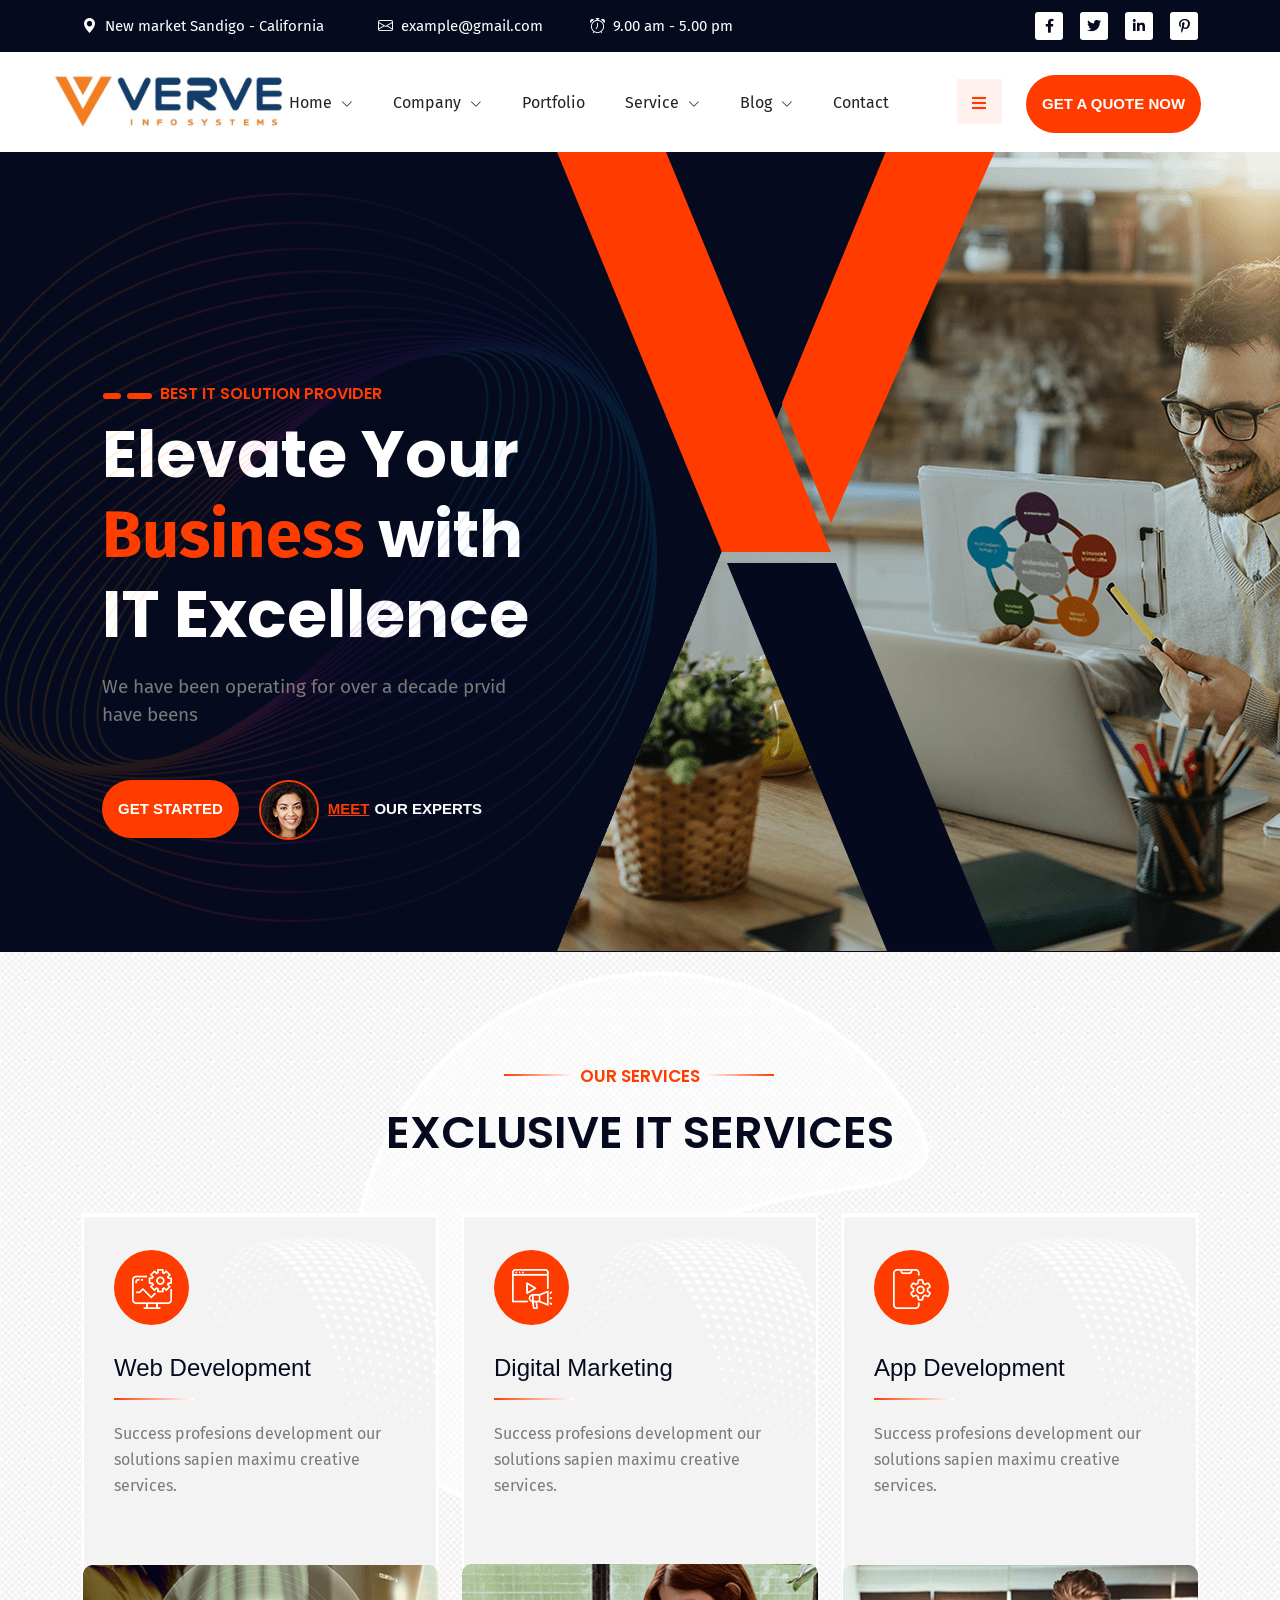
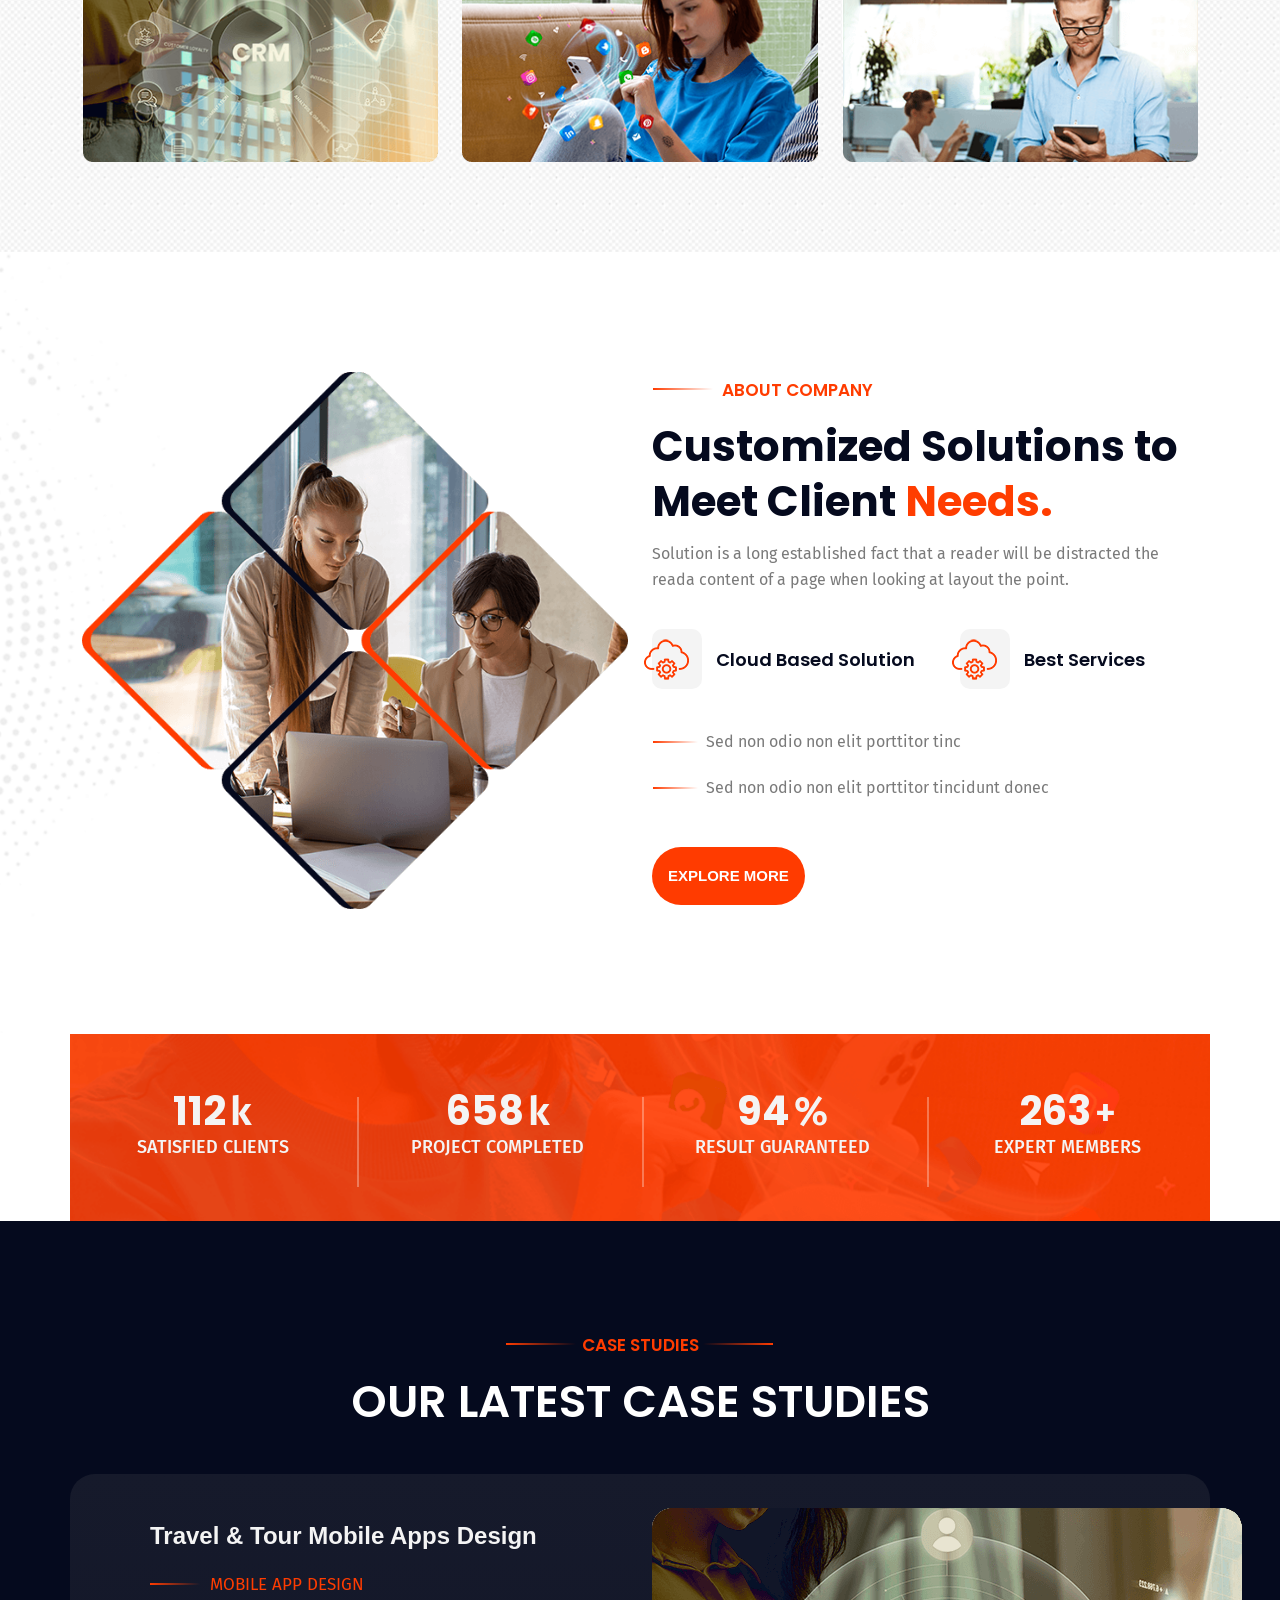
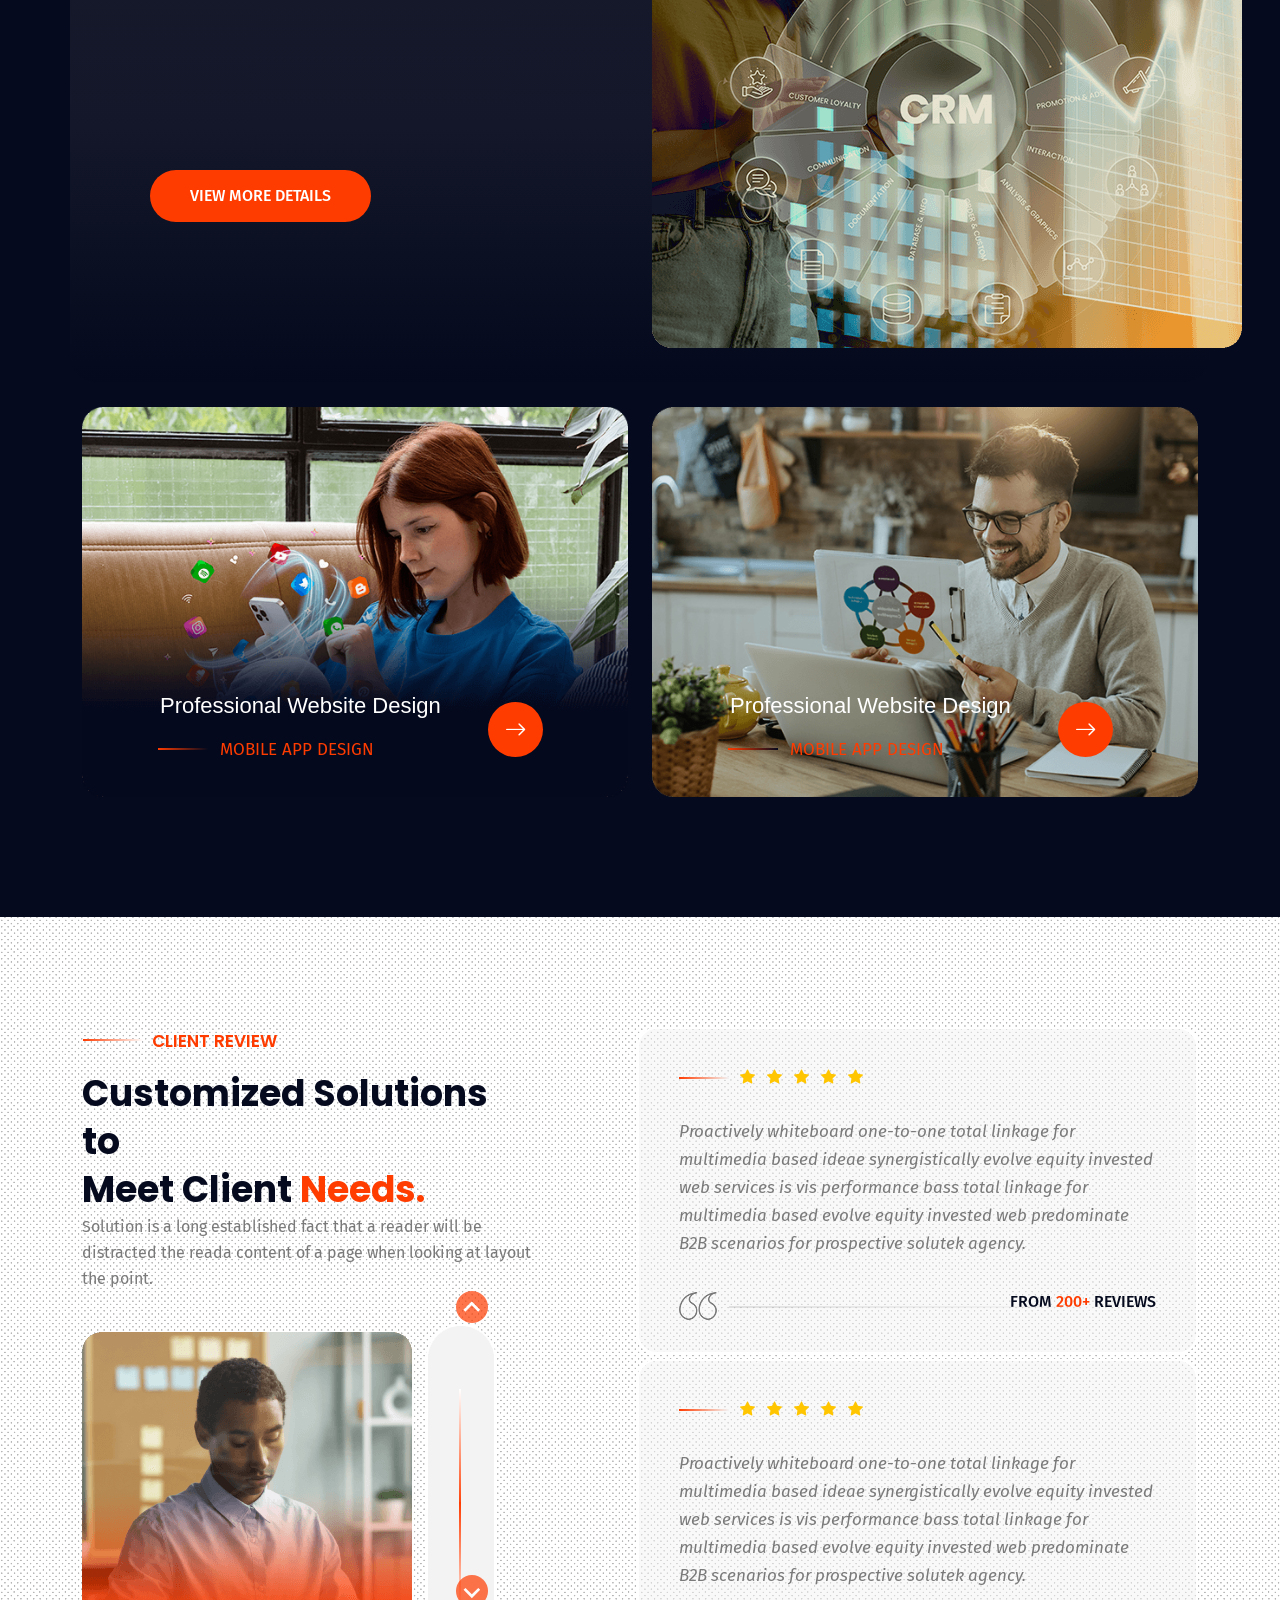
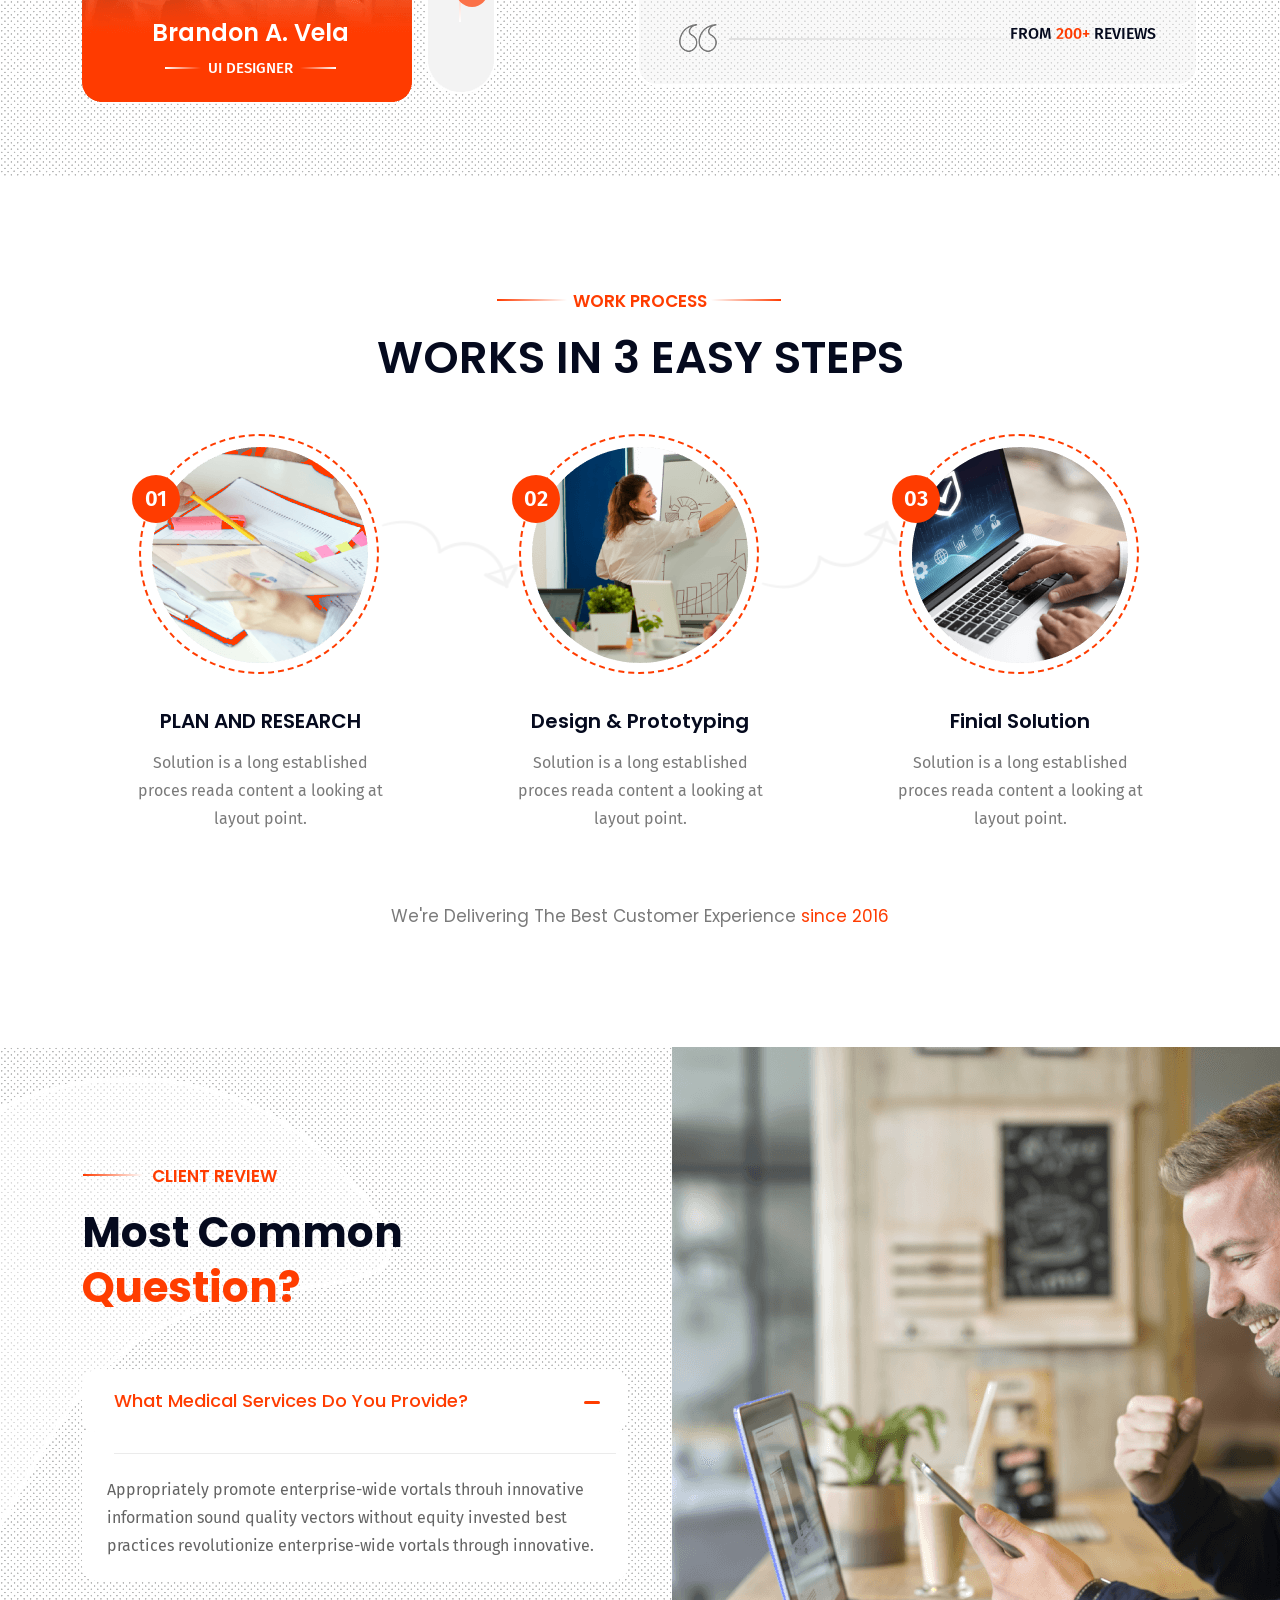
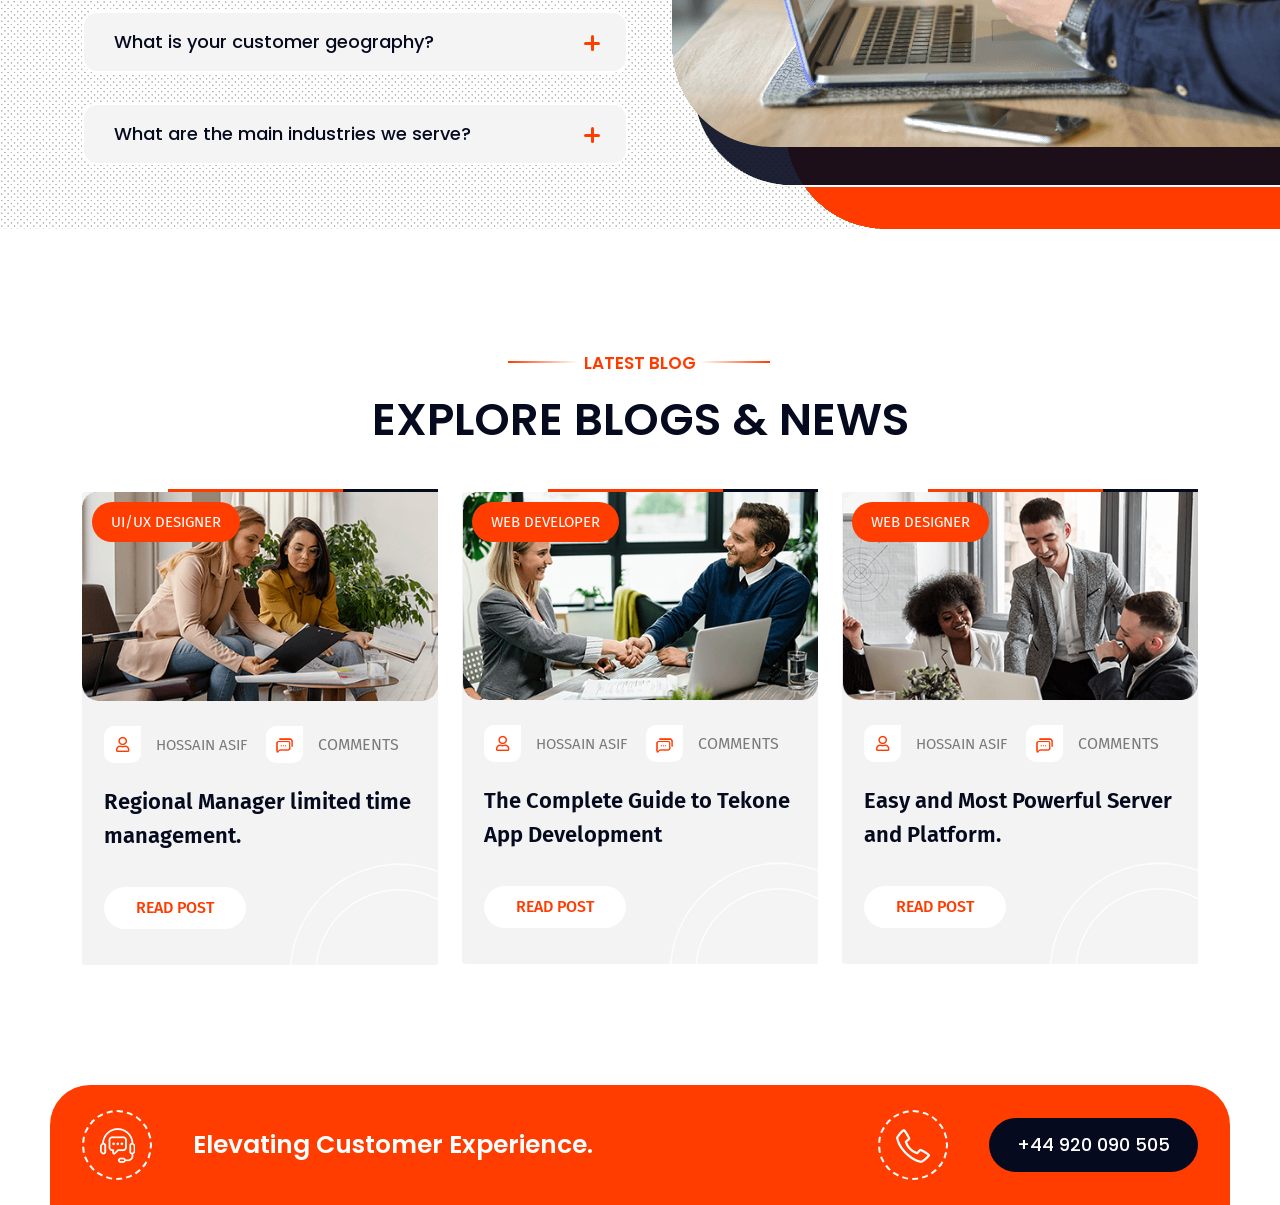
<file: index-3.html>
<!DOCTYPE HTML>
<html lang="en-US">
<head>
	<meta charset="UTF-8">
	<meta http-equiv="x-ua-compatible" content="ie=edge">
	<title>solutek-HTML5-Themeforest</title>
	<meta name="description" content="">
	<meta name="viewport" content="width=device-width, initial-scale=1">
	<!-- Favicon -->
	<link rel="icon" type="image/png" sizes="56x56" href="assets/images/fav-icon/icon.png">
	<!-- bootstrap CSS -->
	<link rel="stylesheet" href="assets/css/bootstrap.min.css" type="text/css" media="all">
	<!-- carousel CSS -->
	<link rel="stylesheet" href="assets/css/owl.carousel.min.css" type="text/css" media="all">	
	<!-- animate CSS -->
	<link rel="stylesheet" href="assets/css/animate.css" type="text/css" media="all">	
	<!-- animated-text CSS -->
	<link rel="stylesheet" href="assets/css/animated-text.css" type="text/css" media="all">	
	<!-- font-awesome CSS -->
	<link rel="stylesheet" href="assets/css/all.min.css" type="text/css" media="all">	
	<!-- font-flaticon CSS -->
	<link rel="stylesheet" href="assets/css/flaticon.css" type="text/css" media="all">	
	<!-- theme-default CSS -->
	<link rel="stylesheet" href="assets/css/theme-default.css" type="text/css" media="all">	
	<!-- meanmenu CSS -->
	<link rel="stylesheet" href="assets/css/meanmenu.min.css" type="text/css" media="all">	
	<!-- Main Style CSS -->
	<link rel="stylesheet"  href="style.css" type="text/css" media="all">
	<!-- transitions CSS -->
	<link rel="stylesheet" href="assets/css/owl.transitions.css" type="text/css" media="all">
	<link rel="stylesheet" href="assets/css/splide.min.css" type="text/css" media="all">
	<!-- venobox CSS -->
	<link rel="stylesheet" href="venobox/venobox.css" type="text/css" media="all">
	<!-- responsive CSS -->
	<link rel="stylesheet" href="assets/css/responsive.css" type="text/css" media="all">
	<link rel="stylesheet" href="assets/css/custom.css" type="text/css" media="all">
	<!-- modernizr js -->	
	<script src="assets/js/vendor/modernizr-3.5.0.min.js"></script>	
	<!-- bootstrap icons -->
	<link rel="stylesheet" href="https://cdn.jsdelivr.net/npm/bootstrap-icons@1.9.1/font/bootstrap-icons.css">
	
</head>
<body>
	<!-- loder -->
	<div class="loader-wrapper">
	  <div class="loader"></div>
	  <div class="loder-section left-section"></div>
	  <div class="loder-section right-section"></div>
	</div>


<!--==================================================-->
<!-- Start solutek top header area -->
<!--==================================================-->
	<div class="top-header-area">
		<div class="container">
			<div class="row align-items-center">
				<div class="col-lg-8">
					<div class="header-info">
						<ul>
							<li><i class="bi bi-geo-alt-fill"></i>New market Sandigo - California</li>
							<li class="exam-gmail"><i class="bi bi-envelope"></i>example@gmail.com</li>
							<li><i class="bi bi-alarm"></i>9.00 am - 5.00 pm</li>
						</ul>
					</div>
				</div>
				<div class="col-lg-4">
					<div class="top-header-social-icon">
						<ul>
							<li><a href="#"><i class="fab fa-facebook-f"></i></a></li>
							<li><a href="#"><i class="fab fa-twitter"></i></a></li>
							<li><a href="#"><i class="fab fa-linkedin-in"></i></a></li>
							<li><a href="#"><i class="fab fa-pinterest-p"></i></a></li>
						</ul>
					</div>
				</div>
			</div>
		</div>
	</div>
<!--==================================================-->
<!-- End solutek top header area -->
<!--==================================================-->




<!--==================================================-->
<!-- Start solutek Main Menu Area -->
<!--==================================================-->
<div id="sticky-header" class="solutek_nav_manu style-three">
	<div class="container-fluid">
		<div class="row d-flex align-items-center">
			<div class="col-lg-2">
				<div class="logo">
					<a class="logo_img" href="index.html" title="solutek">
						<img src="assets/images/verve.jpg" alt="logo" class="logo_class">
					</a>
					<a class="main_sticky" href="index.html" title="solutek">
						<img src="assets/images/footer-logo.png" alt="astute">
					</a>
				</div>
			</div>
			<div class="col-lg-7">
				<nav class="solutek_menu">
					<ul class="nav_scroll">
						<li><a href="#">Home <i class="bi bi-chevron-down"></i></a>
							<ul class="sub-menu">
								<li><a href="index.html">Home Version 01</a></li>
								<li><a href="index-2.html">Home Version 02</a></li>
								<li><a href="index-3.html">Home Version 03</a></li>
							</ul>
						</li>
						<li><a href="#">Company <i class="bi bi-chevron-down"></i></a>
							<ul class="sub-menu">
								<li><a href="about-us.html">About Us</a></li>
								<li><a href="team.html">Our Team</a></li>
								<li><a href="team-details.html">Team Details</a></li>
								<li><a href="testimonial.html">Testimonials</a></li>
								<li><a href="project.html">Project</a></li>
								<li><a href="project-details.html">Project Details</a></li>
								<li><a href="pricing.html">Pricing</a></li>
								<li><a href="faq.html">Faq</a></li>
								<li><a href="contact.html">Contact</a></li>
							</ul>
						</li>
						<li><a href="project.html">Portfolio</a></li>
						<li><a href="#">Service <i class="bi bi-chevron-down"></i></a>
							<ul class="sub-menu">
								<li><a href="service.html">Service</a></li>
								<li><a href="service-details.html">Service Details</a></li>
							</ul>
						</li>
						<li><a href="#">Blog <i class="bi bi-chevron-down"></i></a>
							<ul class="sub-menu">
								<li><a href="blog-grid.html">Blog Grid</a></li>
								<li><a href="blog-2column.html">Blog 2Column</a></li>
								<li><a href="blog-details.html">Blog Details</a></li>
							</ul>
						</li>
						<li><a href="contact.html">Contact</a></li>
					</ul>
				</nav>
			</div>
			<div class="col-lg-3">
				<div class="header-menu-btn">
					<div class="sidebar-button">
						<a class="nav-btn navSidebar-button" href="#"><i class="fas fa-bars"></i></a> 
					</div>
					<div class="solutek-btn">
						<a class="btn-2" href="contact.html">Get A Quote NOW</a>
					</div>
				</div>
			</div>
		</div>
	</div>
</div>


<!-- solutek Mobile Menu Area -->
<div class="mobile-menu-area sticky d-sm-block d-md-block d-lg-none ">
	<div class="mobile-menu">
		<nav class="solutek_menu">
			<ul class="nav_scroll">
				<li><a href="#">Home <i class="bi bi-chevron-down"></i></a>
					<ul class="sub-menu">
						<li><a href="index.html">Home Version 01</a></li>
						<li><a href="index-2.html">Home Version 02</a></li>
						<li><a href="index-3.html">Home Version 03</a></li>
					</ul>
				</li>
				<li><a href="#">Company <i class="bi bi-chevron-down"></i></a>
					<ul class="sub-menu">
						<li><a href="about-us.html">About Us</a></li>
						<li><a href="team.html">Our Team</a></li>
						<li><a href="team-details.html">Team Details</a></li>
						<li><a href="testimonial.html">Testimonials</a></li>
						<li><a href="project.html">Project</a></li>
						<li><a href="project-details.html">Project Details</a></li>
						<li><a href="pricing.html">Pricing</a></li>
						<li><a href="faq.html">Faq</a></li>
						<li><a href="contact.html">Contact</a></li>
					</ul>
				</li>
				<li><a href="project.html">Portfolio</a></li>
				<li><a href="#">Service <i class="bi bi-chevron-down"></i></a>
					<ul class="sub-menu">
						<li><a href="service.html">Service</a></li>
						<li><a href="service-details.html">Service Details</a></li>
					</ul>
				</li>
				<li><a href="#">Blog <i class="bi bi-chevron-down"></i></a>
					<ul class="sub-menu">
						<li><a href="blog-grid.html">Blog Grid</a></li>
						<li><a href="blog-2column.html">Blog 2Column</a></li>
						<li><a href="blog-details.html">Blog Details</a></li>
					</ul>
				</li>
				<li><a href="contact.html">Contact</a></li>
			</ul>
		</nav>
	</div>
</div>
<!--==================================================-->
<!-- End solutek Main Menu Area -->
<!--==================================================-->


<!--==================================================-->
<!-- Start Curser Section Here -->
<!--==================================================-->
<div class="curser"></div>
<div class="curser2"></div>
<!--==================================================-->
<!-- Ends Curser Section Here -->
<!--==================================================-->





<!--==================================================-->
	<!-- Start Main Side bar -->
<!--==================================================-->
    <div class="xs-sidebar-group info-group">
        <div class="xs-overlay xs-bg-black"></div>
        <div class="xs-sidebar-widget">
            <div class="sidebar-widget-container">
                <!-- widget button -->
                <div class="widget-heading">
                    <a href="#" class="close-side-widget">
                        <i class="far fa-times-circle"></i>
                    </a>
                </div>
                <div class="sidebar-textwidget">
                    <!-- Sidebar Info Content -->
                    <div class="sidebar-info-contents">
                        <div class="content-inner">
                            <div class="nav-logo">
                                <a href="index.html"><img src="assets/images/logo.png" alt="logo"></a>
                            </div>
                            <!-- widget search -->
                            <div class="widget-search">
                                <div class="widget">
                                    <form action="https://formspree.io/f/myyleorq" method="POST">
                                        <input id="search2" type="text" name="s" value="" placeholder="Search Product" title="Search for:" autocomplete="off">
                                        <button type="submit" class="icon">
                                            <i class="bi bi-search"></i>
                                        </button>
                                    </form>
                                </div>
                            </div>
                            <!-- Widget wrapper End -->
                            <div class="product-category">
                                <!-- widget title -->
                                <h3 class="widget-title">Product Categories</h3>
                                <ul class="list-style-one">
                                    <li><a href="shop-2.html">IT Solutions<span>(5)</span></a></li>
                                    <li><a href="shop-2.html">Businesses<span>(6)</span></a></li>
                                    <li><a href="shop-2.html">IT Service<span>(4)</span></a></li>
                                    <li><a href="shop-2.html">UI/UX Design<span>(8)</span></a></li>
                                </ul>
                            </div>
                            <!-- Recent Gallery -->
                            <div class="recent-gallery">
                                <!-- widget title -->
                                <h3 class="widget-title">Recent Post</h3>
                                <ul>
                                    <li>
                                        <div class="widget-gallery-thumb">
                                            <a href="#"><img src="assets/images/inner/recent-post.png" alt=""></a>
                                        </div>
                                    </li>
                                    <li>
                                        <div class="widget-gallery-thumb">
                                            <a href="#"><img src="assets/images/inner/recent-post2.png" alt=""></a>
                                        </div>
                                    </li>
                                    <li>
                                        <div class="widget-gallery-thumb">
                                            <a href="#"><img src="assets/images/inner/recent-post3.png" alt=""></a>
                                        </div>
                                    </li>
                                    <li>
                                        <div class="widget-gallery-thumb">
                                            <a href="#"><img src="assets/images/inner/recent-post4.png" alt=""></a>
                                        </div>
                                    </li>
                                    <li>
                                        <div class="widget-gallery-thumb">
                                            <a href="#"><img src="assets/images/inner/recent-post3.png" alt=""></a>
                                        </div>
                                    </li>
                                    <li>
                                        <div class="widget-gallery-thumb">
                                            <a href="#"><img src="assets/images/inner/recent-post2.png" alt=""></a>
                                        </div>
                                    </li>
                                </ul>
                            </div>
                            <!-- widget title -->
                            <h3 class="widget-title">Tags</h3>
                            <div class="sidebar-tag-item">
                                <ul>
                                    <li><a href="#">Developer</a></li>
                                    <li><a href="#">UI Designer</a></li>
                                    <li><a href="#">Marketing</a></li>
									<li><a href="#">Business</a></li>
                                </ul>
                            </div>
                            <!-- Social icon -->
                            <div class="category-icon">
                                <!-- widget title -->
                                <h3 class="widget-title">Social List</h3>
                                <div class="follow-company-icon style-two">
                                    <a href="#"> <i class="fab fa-facebook-f"></i> </a>
                                    <a href="#"> <i class="fab fa-pinterest"></i> </a>
                                    <a href="#"> <i class="fab fa-instagram"> </i> </a>
                                    <a href="#"> <i class="fab fa-google"></i> </a>
                                </div>
                            </div>
                            <!-- icon End -->
                        </div>
                    </div>
                </div>
            </div>
        </div>
    </div>
<!--==================================================-->
<!-- Start Main Side bar -->
<!--==================================================-->





<!--==================================================-->
<!-- Start solutek hero Area style-three-->
<!--==================================================-->

<div class="hero-active owl-carousel">
	<div class="hero-area style-three d-flex align-items-center">
		<div class="container">
			<div class="row hero align-items-center">
				<div class="col-lg-5 col-md-7">
					<div class="hero-contant">
						<h6>BEST IT SOLUTION PROVIDER</h6>
						<h1>Elevate Your</h1>
						<span>Business</span>
						<h1> with IT Excellence</h1>
						<p>We have been operating for over a decade prvid have beens</p>
						<div class="solutek-btn">
							<a href="about-us.html" class="btn-2">Get Started</a>
						</div>
						<div class="hero-btn-3">
							<div class="hero-btn-profile">
								<img src="assets/images/home-3/hero-pro.png" alt="img">
								<a href="about-us.html"><span>MEET</span>Our Experts</a>
							</div>
						</div>
						<div class="hero-left-shape">
							<img src="assets/images/home-3/hero-geo.png" alt="shape">
						</div>
					</div>
				</div>
				<div class="col-lg-7 col-md-5">
					<div class="hero-thumb-3">
						<div class="hero-img">
							<img src="assets/images/home-3/hero-thum.png" alt="thumb">
						</div>
						<div class="hero-thumb-shape">
							<img src="assets/images/home-3/hero-rs.png" alt="shpae">
						</div>
					</div>
				</div>
			</div>
		</div>
	</div>
	<div class="hero-area style-three d-flex align-items-center">
		<div class="container">
			<div class="row hero align-items-center">
				<div class="col-lg-5 col-md-7">
					<div class="hero-contant">
						<h6>BEST IT SOLUTION PROVIDER</h6>
						<h1>Elevate Your</h1>
						<span>Business</span>
						<h1> with IT Excellence</h1>
						<p>We have been operating for over a decade prvid have beens</p>
						<div class="solutek-btn">
							<a href="about-us.html" class="btn-2">Get Started</a>
						</div>
						<div class="hero-btn-3">
							<div class="hero-btn-profile">
								<img src="assets/images/home-3/hero-pro.png" alt="img">
								<a href="about-us.html"><span>MEET</span>Our Experts</a>
							</div>
						</div>
						<div class="hero-left-shape">
							<img src="assets/images/home-3/hero-geo.png" alt="shape">
						</div>
					</div>
				</div>
				<div class="col-lg-7 col-md-5">
					<div class="hero-thumb-3">
						<div class="hero-img">
							<img src="assets/images/home-3/hero-thum2.png" alt="thumb">
						</div>
						<div class="hero-thumb-shape">
							<img src="assets/images/home-3/hero-rs.png" alt="shpae">
						</div>
					</div>
				</div>
			</div>
		</div>
	</div>
</div>
	

<!--==================================================-->
<!-- end solutek hero Area style-three -->
<!--==================================================-->




<!--==================================================-->
	<!-- Start solutek our service section  -->
<!--==================================================-->
<div class="our-service-section">
	<div class="container">
		<div class="row">
			<div class="col-lg-12">
				<div class="section-title text-center">
					<h6 class="section-sub-title">our services</h6>
					<h1 class="section-main-title2">exclusive IT Services</h1>
				</div>
			</div>
		</div>
		<div class="row">
			<div class="col-lg-4 col-md-6">
				<div class="service-box">
					<div class="single-service-box">
						<div class="service-icon">
							<img src="assets/images/home-3/ser-icon.png" alt="icon">
						</div>
						<div class="service-box-content">
							<h4 class="service-title"><a href="service-details.html">Web Development</a></h4>
							<p class="service-desc">Success profesions development our solutions
								sapien maximu creative services.</p>
						</div>
					</div>
					<div class="service-thumb">
						<img src="assets/images/home-3/ser-thumb.png" alt="thumb">
					</div>
				</div>
			</div>
			<div class="col-lg-4 col-md-6">
				<div class="service-box">
					<div class="single-service-box">
						<div class="service-icon">
							<img src="assets/images/home-3/ser-icon2.png" alt="icon">
						</div>
						<div class="service-box-content">
							<h4 class="service-title"><a href="service-details.html">Digital Marketing</a></h4>
							<p class="service-desc">Success profesions development our solutions
								sapien maximu creative services.</p>
						</div>
						
					</div>
					<div class="service-thumb">
						<img src="assets/images/home-3/ser-thumb2.png" alt="thumb">
					</div>
				</div>
			</div>
			<div class="col-lg-4 col-md-6">
				<div class="service-box">
					<div class="single-service-box">
						<div class="service-icon">
							<img src="assets/images/home-3/ser-icon3.png" alt="icon">
						</div>
						<div class="service-box-content">
							<h4 class="service-title"><a href="service-details.html">App Development</a></h4>
							<p class="service-desc">Success profesions development our solutions
								sapien maximu creative services.</p>
						</div>
						
					</div>
					<div class="service-thumb">
						<img src="assets/images/home-3/ser-thumb3.png" alt="thumb">
					</div>
				</div>
			</div>
		</div>
	</div>
</div>
	
<!--==================================================-->
<!-- End solutek our service section  -->
<!--==================================================-->





<!--==================================================-->
<!-- start solutek about section -->
<!--==================================================-->

<div class="about-section">
	<div class="container">
		<div class="row align-items-center">
			<div class="col-lg-6 col-lg-6">
				<div class="about-thumb">
					<img src="assets/images/home-3/about-thu3.png" alt="thumb">
				</div>
			</div>
			<div class="col-lg-6">
				<div class="about-contact">
					<div class="section-title text-left">
						<h6 class="section-sub-title">about company</h6>
						<h1 class="section-main-title">Customized Solutions to</h1>
						<h1 class="section-main-title">Meet Client <span>Needs.</span></h1>
						<p class="section-title-descr">Solution is a long established fact that a reader will be distracted the reada content of a page when looking at layout the point.</p>
					</div>
					<div class="about-box-item">
						<div class="about-box d-flex align-items-center">
							<div class="about-icon">
								<img src="assets/images/about4.png" alt="about4">
							</div>
							<div class="about-tiltle">
								<h3>Cloud Based Solution</h3>
							</div>
						</div>
						<div class="about-box d-flex align-items-center">
							<div class="about-icon">
								<img src="assets/images/about4.png" alt="about4">
							</div>
							<div class="about-tiltle">
								<h3>Best Services</h3>
							</div>
						</div>
					</div>
					<div class="about-item-list">
						<ul>
							<li>Sed non odio non elit porttitor tinc</li>
							<li>Sed non odio non elit porttitor tincidunt donec</li>
						</ul>
					</div>
					<div class="solutek-btn">
						<a href="about-us.html">EXPLORE MORE
							<div class="solutek-hover-btn hover-bx"></div>
							<div class="solutek-hover-btn hover-bx2"></div>
							<div class="solutek-hover-btn hover-bx3"></div>
							<div class="solutek-hover-btn hover-bx4"></div>
						</a>
					</div>
				</div>
			</div>
		</div>
	</div>
</div>

<!--==================================================-->
<!-- end solutek about section -->
<!--==================================================-->




<!--==================================================-->
<!-- start solutek counter area -->
<!--==================================================-->
<div class="counter-area">
	<div class="container">
		<div class="row counter-item">
			<div class="col-lg-3 col-md-6 col-sm-6">
				<div class="counter-single-box">
					<div class="counter-content">
						<h4 class="counter">120</h4>
						<span>k</span>
						<p>Satisfied Clients</p>
					</div>
				</div>
			</div>
			<div class="col-lg-3 col-md-6 col-sm-6">
				<div class="counter-single-box">
					<div class="counter-content">
						<h4 class="counter">700</h4>
						<span>k</span>
						<p>Project Completed</p>
					</div>
				</div>
			</div>
			<div class="col-lg-3 col-md-6 col-sm-6">
				<div class="counter-single-box">
					<div class="counter-content">
						<h4 class="counter">100</h4>
						<span>%</span>
						<p>Result Guaranteed</p>
					</div>
				</div>
			</div>
			<div class="col-lg-3 col-md-6 col-sm-6">
				<div class="counter-single-box">
					<div class="counter-content">
						<h4 class="counter">280</h4>
						<span>+</span>
						<p>EXPERT MEMBERS</p>
					</div>
				</div>
			</div>
		</div>
		<div class="counter-thumb">
			<img src="assets/images/home-3/counter-thu.png" alt="thumb">
		</div>
	</div>
</div>

<!--==================================================-->
<!-- end solutek counter area -->
<!--==================================================-->





<!--==================================================-->
<!-- start solutek case studies area -->
<!--==================================================-->
<div class="case-studies-area">
	<div class="container">
		<div class="row">
			<div class="col-lg-12">
				<div class="section-title text-center">
					<h6 class="section-sub-title">case studies</h6>
					<h1 class="section-main-title2">Our latest Case Studies</h1>
				</div>
			</div>
		</div>
		<div class="row">
			<div class="case-studies-box">
				<div class="row">
					<div class="col-lg-6 col-md-6">
						<div class="single-case-studies-box">
							<div class="case-studies-content">
								<h4><a href="project-details.html">Travel & Tour Mobile Apps Design</a></h4>
								<h5>Mobile App Design</h5>
							</div>
							<div class="case-studies-btn">
								<a href="project-details.html">view more details</a>
							</div>
						</div>
					</div>
					<div class="col-lg-6 col-md-6">
						<div class="case-studies-thumb">
							<img src="assets/images/home-3/case-studies.png" alt="thumb">
						</div>
					</div>
				</div>
			</div>
			<div class="col-lg-6">
				<div class="case-studies-single-box">
					<div class="case-studies-thumb">
						<img src="assets/images/home-3/case-studies2.png" alt="thumb">
						<div class="case-studie-content">
							<h3><a href="project-details.html">Professional Website Design</a></h3>
							<h6>Mobile App Design</h6>
						</div>
						<div class="case-studies-icon">
							<i class="bi bi-arrow-right"></i>
						</div>
					</div>
				</div>
			</div>
			<div class="col-lg-6">
				<div class="case-studies-single-box">
					<div class="case-studies-thumb">
						<img src="assets/images/home-3/case-studies3.png" alt="thumb">
						<div class="case-studie-content">
							<h3><a href="project-details.html">Professional Website Design</a></h3>
							<h6>Mobile App Design</h6>
						</div>
						<div class="case-studies-icon">
							<i class="bi bi-arrow-right"></i>
						</div>
					</div>
				</div>
			</div>
		</div>
	</div>
</div>

<!--==================================================-->
<!--end solutek case studies area -->
<!--==================================================-->




<!--==================================================-->
<!-- Start solutek testimonial Area style-four-->
<!--==================================================-->

<div class="testimonial-area style-four">
	<div class="container">
		<div class="row">
			<div class="col-lg-5">
				<div class="section-title text-left">
					<h6 class="section-sub-title">client review</h6>
					<h1 class="section-main-title">Customized Solutions to</h1>
					<h1 class="section-main-title">Meet Client <span>Needs.</span></h1>
					<p>Solution is a long established fact that a reader will be distracted the reada
						content of a page when looking at layout the point.</p>
				</div>
				<div class="testi-thumb">
					<img src="assets/images/home-3/test-thumb.png" alt="thumb">
					<div class="testi-autor">
						<h4 class="testi-user-name">Brandon A. Vela
							<span>ui Designer</span>
						</h4>
					</div>
					<div class="slide-shape">
						<div class="slide-shape-inner">
							<img src="assets/images/home-3/slide-shape.png" alt="shape">
						</div>
					</div>
				</div>
			</div>
			<div class="col-lg-7">
				<div class="row">
					<section class="splide">
						<div class="splide__track">
							<div class="splide__list">
								<div class="splide__slide">
									<div class="col-lg-12">
										<div class="testi-box">
											<div class="testimonial-single-box">
												<div class="testi-user-rating">
													<ul class="testi-rating">
														<li><i class="bi bi-star-fill"></i></li>
														<li><i class="bi bi-star-fill"></i></li>
														<li><i class="bi bi-star-fill"></i></li>
														<li><i class="bi bi-star-fill"></i></li>
														<li><i class="bi bi-star-fill"></i></li>
													</ul>
												</div>
												<div class="testi-text">
													<p class="testi-desc">Proactively whiteboard one-to-one total linkage for multimedia based ideae
														synergistically evolve equity invested web services is vis performance bass
														total linkage for multimedia based evolve equity invested web predominate
														B2B scenarios for prospective solutek agency.
													</p>
												</div>
												<div class="testi-review-user">
													<div class="testi-quote-icon">
														<img src="assets/images/home-3/testi-quote.png" alt="quote">
													</div>
													<h3>From <span>200+</span> reviews</h3>
												</div>
											</div>
										</div>
									</div>
								</div>								  
								<div class="splide__slide">
									<div class="col-lg-12">
										<div class="testi-box">
											<div class="testimonial-single-box">
												<div class="testi-user-rating">
													<ul class="testi-rating">
														<li><i class="bi bi-star-fill"></i></li>
														<li><i class="bi bi-star-fill"></i></li>
														<li><i class="bi bi-star-fill"></i></li>
														<li><i class="bi bi-star-fill"></i></li>
														<li><i class="bi bi-star-fill"></i></li>
													</ul>
												</div>
												<div class="testi-text">
													<p class="testi-desc">Proactively whiteboard one-to-one total linkage for multimedia based ideae
														synergistically evolve equity invested web services is vis performance bass
														total linkage for multimedia based evolve equity invested web predominate
														B2B scenarios for prospective solutek agency.
													</p>
												</div>
												<div class="testi-review-user">
													<div class="testi-quote-icon">
														<img src="assets/images/home-3/testi-quote.png" alt="quote">
													</div>
													<h3>From <span>200+</span> reviews</h3>
												</div>
											</div>
										</div>
									</div>
								</div>								  
								<div class="splide__slide">
									<div class="col-lg-12">
										<div class="testi-box">
											<div class="testimonial-single-box">
												<div class="testi-user-rating">
													<ul class="testi-rating">
														<li><i class="bi bi-star-fill"></i></li>
														<li><i class="bi bi-star-fill"></i></li>
														<li><i class="bi bi-star-fill"></i></li>
														<li><i class="bi bi-star-fill"></i></li>
														<li><i class="bi bi-star-fill"></i></li>
													</ul>
												</div>
												<div class="testi-text">
													<p class="testi-desc">Proactively whiteboard one-to-one total linkage for multimedia based ideae
														synergistically evolve equity invested web services is vis performance bass
														total linkage for multimedia based evolve equity invested web predominate
														B2B scenarios for prospective solutek agency.
													</p>
												</div>
												<div class="testi-review-user">
													<div class="testi-quote-icon">
														<img src="assets/images/home-3/testi-quote.png" alt="quote">
													</div>
													<h3>From <span>200+</span> reviews</h3>
												</div>
											</div>
										</div>
									</div>
								</div>								  							  
							</div>
						</div>
					</section>
				</div>
			</div>
		</div>
	</div>
</div>

<!--==================================================-->
<!-- end solutek testimonial Area style-four-->
<!--==================================================-->




<!--==================================================-->
<!--start solutek working proces area -->
<!--==================================================-->
<div class="working-proces-area">
	<div class="container">
		<div class="row">
			<div class="col-lg-12">
				<div class="section-title text-center">
					<h6 class="section-sub-title">work process</h6>
					<h1 class="section-main-title2">WORKS IN 3 EASY STEPS</h1>
				</div>
			</div>
		</div>
		<div class="row">
			<div class="col-lg-4 col-md-6 col-sm-6">
				<div class="working-process-box before-transprent after-transprent">
					<div class="process-thumb">
						<img src="assets/images/home-3/process-1.png" alt="img">
						<div class="process-number">
							<span>01</span>
						</div>
					</div>
					<div class="process-content">
						<h4>PLAN AND RESEARCH</h4>
						<p>Solution is a long established proces reada content a looking at layout point.</p>
					</div>
				</div>
			</div>	
			<div class="col-lg-4 col-md-6 col-sm-6">
				<div class="working-process-box after-transprent">
					<div class="process-thumb">
						<img src="assets/images/home-3/process-2.png" alt="img">
						<div class="process-number">
							<span>02</span>
						</div>
					</div>
					<div class="process-content">
						<h4>Design & Prototyping </h4>
						<p>Solution is a long established proces reada content a looking at layout point.</p>
					</div>
				</div>
			</div>	
			<div class="col-lg-4 col-md-6 col-sm-6">
				<div class="working-process-box before-transprent">
					<div class="process-thumb">
						<img src="assets/images/home-3/process-3.png" alt="img">
						<div class="process-number">
							<span>03</span>
						</div>
					</div>
					<div class="process-content">
						<h4>Finial Solution</h4>
						<p>Solution is a long established proces reada content a looking at layout point.</p>
					</div>
				</div>
			</div>			
		</div>
		<div class="row">
			<div class="col-lg-12">
				<div class="working-process-bottom">
					<p>We're Delivering The Best Customer Experience <span> since 2016</span></p>
				</div>
			</div>
		</div>
	</div>
</div>

<!--==================================================-->
<!--end solutek working proces area -->
<!--==================================================-->




<!--==================================================-->
<!-- start solutek-faq Area style-two-->
<!--==================================================-->

<div class="faq-area style-two">
	<div class="container">
		<div class="row">
			<div class="col-lg-6 col-md-12">
				<div class="section-title text-left">
					<h6 class="section-sub-title">client review</h6>
					<h1 class="section-main-title">Most Common <span> Question?</span></h1>
				</div>
				<div class="tab_container">
					<div id="tab1" class="tab_content">
						<ul class="accordion">
							<li>
								<a class=""><span>What Medical Services Do You Provide?</span></a>
								<p style="display: none;">Appropriately promote enterprise-wide vortals throuh innovative information sound quality vectors without equity invested best practices revolutionize
									enterprise-wide vortals through innovative.</p>
							</li>
							<li>
								<a><span>What is your customer geography?</span></a>
								<p>Appropriately promote enterprise-wide vortals throuh innovative information
									sound quality vectors without equity invested best practices revolutionize
									enterprise-wide vortals through innovative.</p>
							</li>
							<li>
								<a><span>What are the main industries we serve?</span></a>
								<p> Appropriately promote enterprise-wide vortals throuh innovative information
								evolve go forward markets whereas synergistic applications power full
								sound quality vectors without equity invested best practices revolutionize
								enterprise-wide vortals through innovative.</p>
							</li>
						</ul>
					</div>
				</div>
			</div>
			<div class="col-lg-6 col-md-12">
				<div class="faq-thumb">
					<img src="assets/images/home-3/faq-thumb.png" alt="thumb">
				</div>
			</div>
		</div>
	</div>
</div>

<!--==================================================-->
<!-- end solutek-faq Area style-two-->
<!--==================================================-->





<!--==================================================-->
<!-- Start solutek blog Area style-two-->
<!--==================================================-->

<div class="blog-area style-two">
	<div class="container">
		<div class="row align-items-center">
			<div class="col-lg-12">
				<div class="section-title text-center">
					<h6 class="section-sub-title">latest blog</h6>
					<h1 class="section-main-title2">Explore Blogs & News</h1>
				</div>
			</div>
		</div>
		<div class="row">
			<div class="col-lg-4 col-md-6">
				<div class="single-blog-box">
					<div class="single-blog-thumb">
						<img src="assets/images/home-two/blog-thu.png" alt="thumb">
						<div class="blog-meta-top">
							<a href="blog-details.html">UI/UX DESIGNER</a>
						</div>
					</div>
					<div class="blog-box-content">
					   <div class="meta-blog">
						  <a href="blog-details.html"><span><i class="far fa-user"></i>HOSSAIN ASIF</span></a>
						  <p><span><img src="assets/images/home-two/mesage-icon.png" alt="icon"></span>COMMENTS</p>
						</div>
						<h3><a href="blog-details.html">Regional Manager limited time
							management.
						</a></h3>
						<div class="blog-button">
							<a class="btn-2" href="blog.html">read post</a>
						</div>
					</div>
				</div>
			</div>
			<div class="col-lg-4 col-md-6">
				<div class="single-blog-box">
					<div class="single-blog-thumb">
						<img src="assets/images/home-two/blog-thu2.png" alt="thumb">
						<div class="blog-meta-top">
							<a href="blog-details.html">WEB DEVELOPER</a>
						</div>
					</div>
					<div class="blog-box-content">
					   <div class="meta-blog">
						  <a href="blog-details.html"><span><i class="far fa-user"></i>HOSSAIN ASIF</span></a>
						  <p><span><img src="assets/images/home-two/mesage-icon.png" alt="icon"></span>COMMENTS</p>
						</div>
						<h3><a href="blog-details.html">The Complete Guide to Tekone
							App Development
						</a></h3>
						<div class="blog-button">
							<a class="btn-2" href="blog.html">read post</a>
						</div>
					</div>
				</div>
			</div>
			<div class="col-lg-4 col-md-6">
				<div class="single-blog-box">
					<div class="single-blog-thumb">
						<img src="assets/images/home-two/blog-thu3.png" alt="thumb">
						<div class="blog-meta-top">
							<a href="blog-details.html">WEB DESIGNER</a>
						</div>
					</div>
					<div class="blog-box-content">
					   <div class="meta-blog">
						  <a href="blog-details.html"><span><i class="far fa-user"></i>HOSSAIN ASIF</span></a>
						  <p><span><img src="assets/images/home-two/mesage-icon.png" alt="icon"></span>COMMENTS</p>
						</div>
						<h3><a href="blog-details.html">Easy and Most Powerful Server
							and Platform.
						</a></h3>
						<div class="blog-button">
							<a class="btn-2" href="blog.html">read post</a>
						</div>
					</div>
				</div>
			</div>
		</div>
	</div>
</div>

<!--==================================================-->
<!-- end solutek blog Area style-two-->
<!--==================================================-->






<!--==================================================-->
<!-- Start solutek address Area -->
<!--==================================================-->

<div class="address-area">
	<div class="container">
		<div class="row">
			<div class="col-lg-6 col-md-12">
				<div class="address-box">
					<div class="address-icon">
						<img src="assets/images/address1.png" alt="address1">
					</div>
					<div class="address-title">
						<h3>Elevating Customer Experience.</h3>
					</div>
				</div>
			</div>
			<div class="col-lg-6 col-md-12">
				<div class="address-box2">
					<div class="address-icon">
						<img src="assets/images/address2.png" alt="address1">
					</div>
					<div class="solutek-btn">
						<a href="contact.html">+44 920 090 505
							<div class="solutek-hover-btn hover-bx"></div>
							<div class="solutek-hover-btn hover-bx2"></div>
							<div class="solutek-hover-btn hover-bx3"></div>
							<div class="solutek-hover-btn hover-bx4"></div>
						</a>
					</div>
				</div>
			</div>
		</div>
	</div>
</div>




<!--==================================================-->
<!-- end solutek address Area -->
<!--==================================================-->






<!--==================================================-->
<!-- Start solutek Footer Area -->
<!--==================================================-->


	
<!--==================================================-->
<!-- end solutek Footer Area -->
<!--==================================================-->






<!--==================================================-->
<!-- Start scrollup section Area -->
<!--==================================================-->
<!-- scrollup section -->
<div class="scroll-area">
	<div class="top-wrap">
		<div class="go-top-btn-wraper">
			<div class="go-top go-top-button">
				<i class="fas fa-arrow-up"></i>
				<i class="fas fa-arrow-up"></i>
			</div>
		</div>
	</div>
</div>
<!--==================================================-->
<!-- Start scrollup section Area -->
<!--==================================================-->

	
	
	<!-- jquery js -->	
	<script src="assets/js/vendor/jquery-3.6.2.min.js"></script>
	<!-- bootstrap js -->	
	<script src="assets/js/bootstrap.min.js"></script>
	<!-- carousel js -->
	<script src="assets/js/owl.carousel.min.js"></script>
	<!-- counterup js -->
	<script src="assets/js/jquery.counterup.min.js"></script>
	<!-- waypoints js -->
	<script src="assets/js/waypoints.min.js"></script>
	<!-- wow js -->
	<script src="assets/js/wow.js"></script>
	<!-- imagesloaded js -->
	<script src="assets/js/imagesloaded.pkgd.min.js"></script>
	<!-- venobox js -->
	<script src="venobox/venobox.js"></script>
	<!--  animated-text js -->	
	<script src="assets/js/animated-text.js"></script>
	<!-- venobox min js -->
	<script src="venobox/venobox.min.js"></script>
	<!-- isotope js -->
	<script src="assets/js/isotope.pkgd.min.js"></script>
	<!-- jquery meanmenu js -->	
	<script src="assets/js/jquery.meanmenu.js"></script>
	<!-- jquery scrollup js -->	
	<script src="assets/js/jquery.scrollUp.js"></script>
	<script src="assets/js/jquery.barfiller.js"></script>
	<script src="assets/js/typed.js"></script>
	<!-- jquery js -->	
	<script src="https://unpkg.com/aos@next/dist/aos.js"></script>
	<script src="assets/js/vanilla-tilt.min.js"></script>
	<!-- partial -->
	 
	<script src="assets/js/splide.min.js"></script>
	<!-- theme js -->	
	<script src="assets/js/theme.js"></script>
	<script>
	       // splide slider
    
    var splide = new Splide( '.splide', {
        autoWidth: true,
        type   : 'loop',
        perPage  :2,
        focus    : 0,
        omitEnd  : true,
        paginationDirection: 'ltr',
        direction: 'ttb',
        height   : '660px',
        margin:30,
      }
       );

      splide.mount();
	</script>
</body>
</html>
</file>
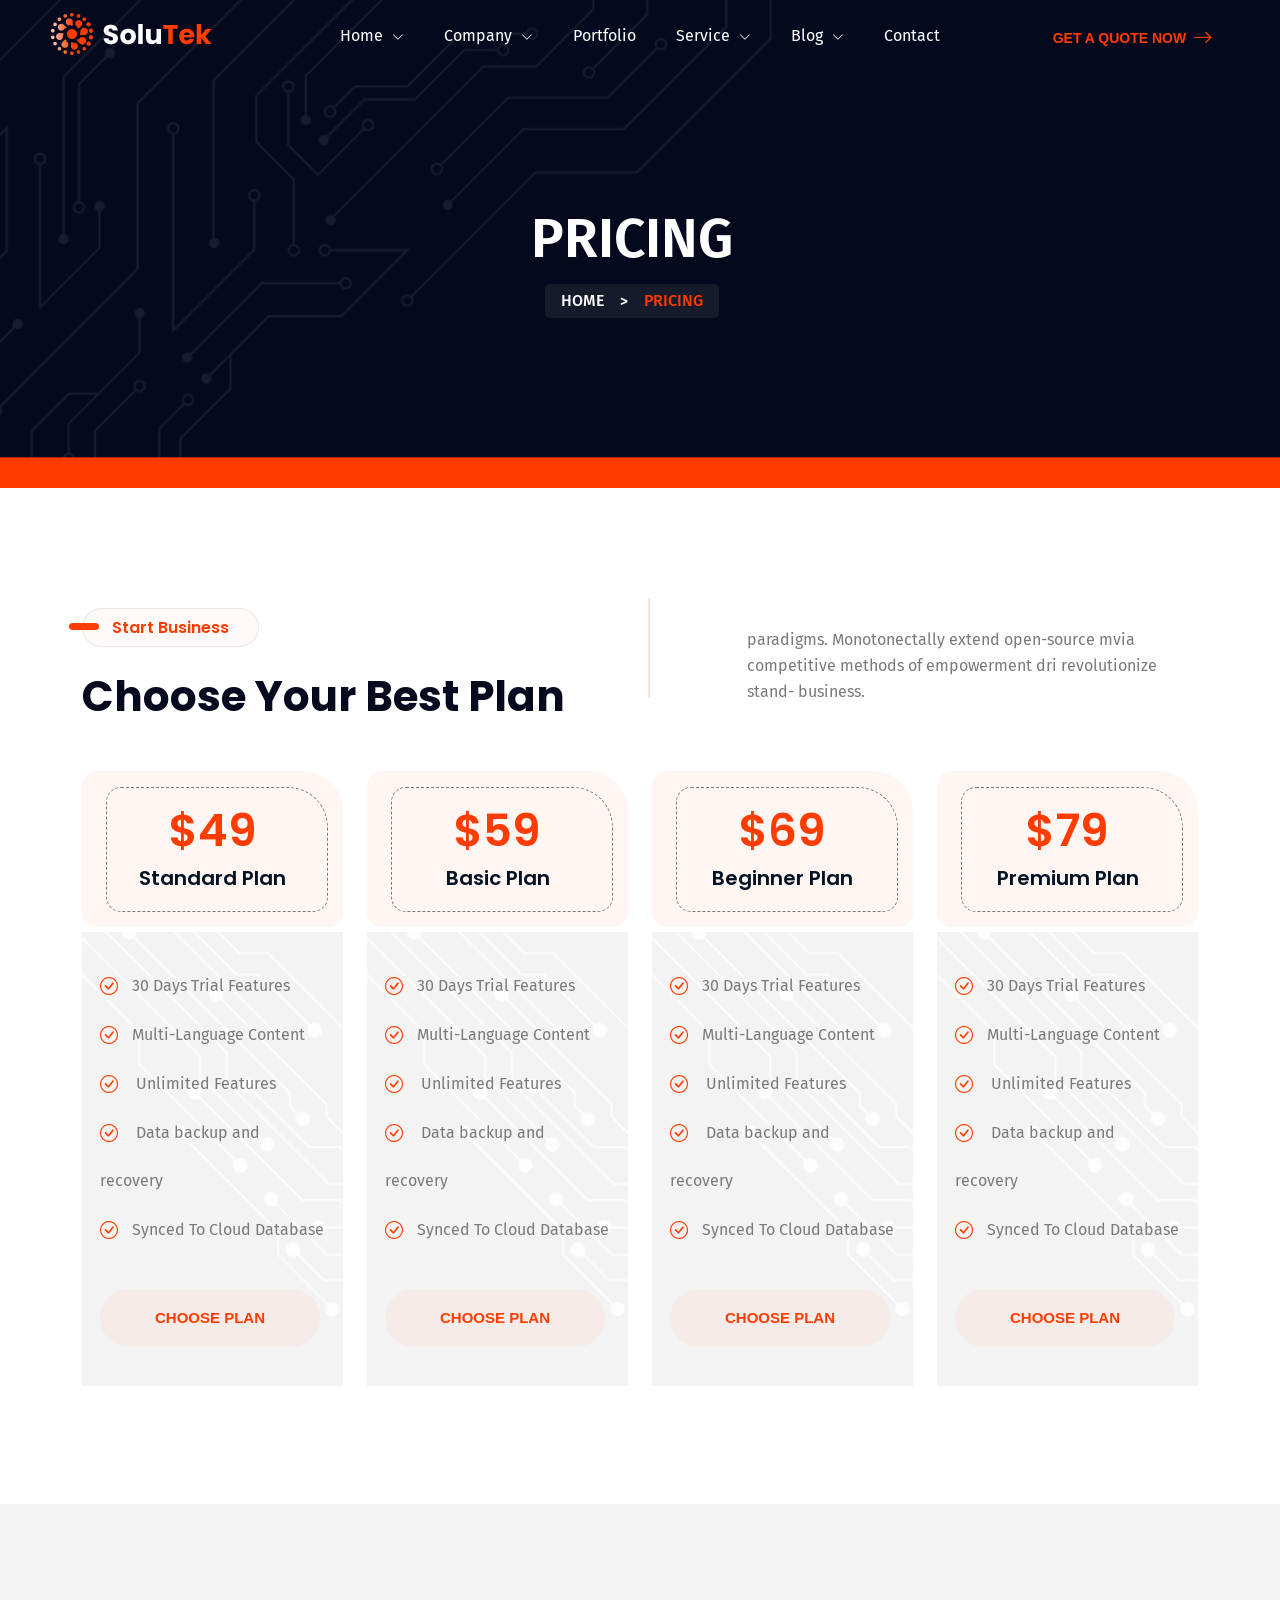
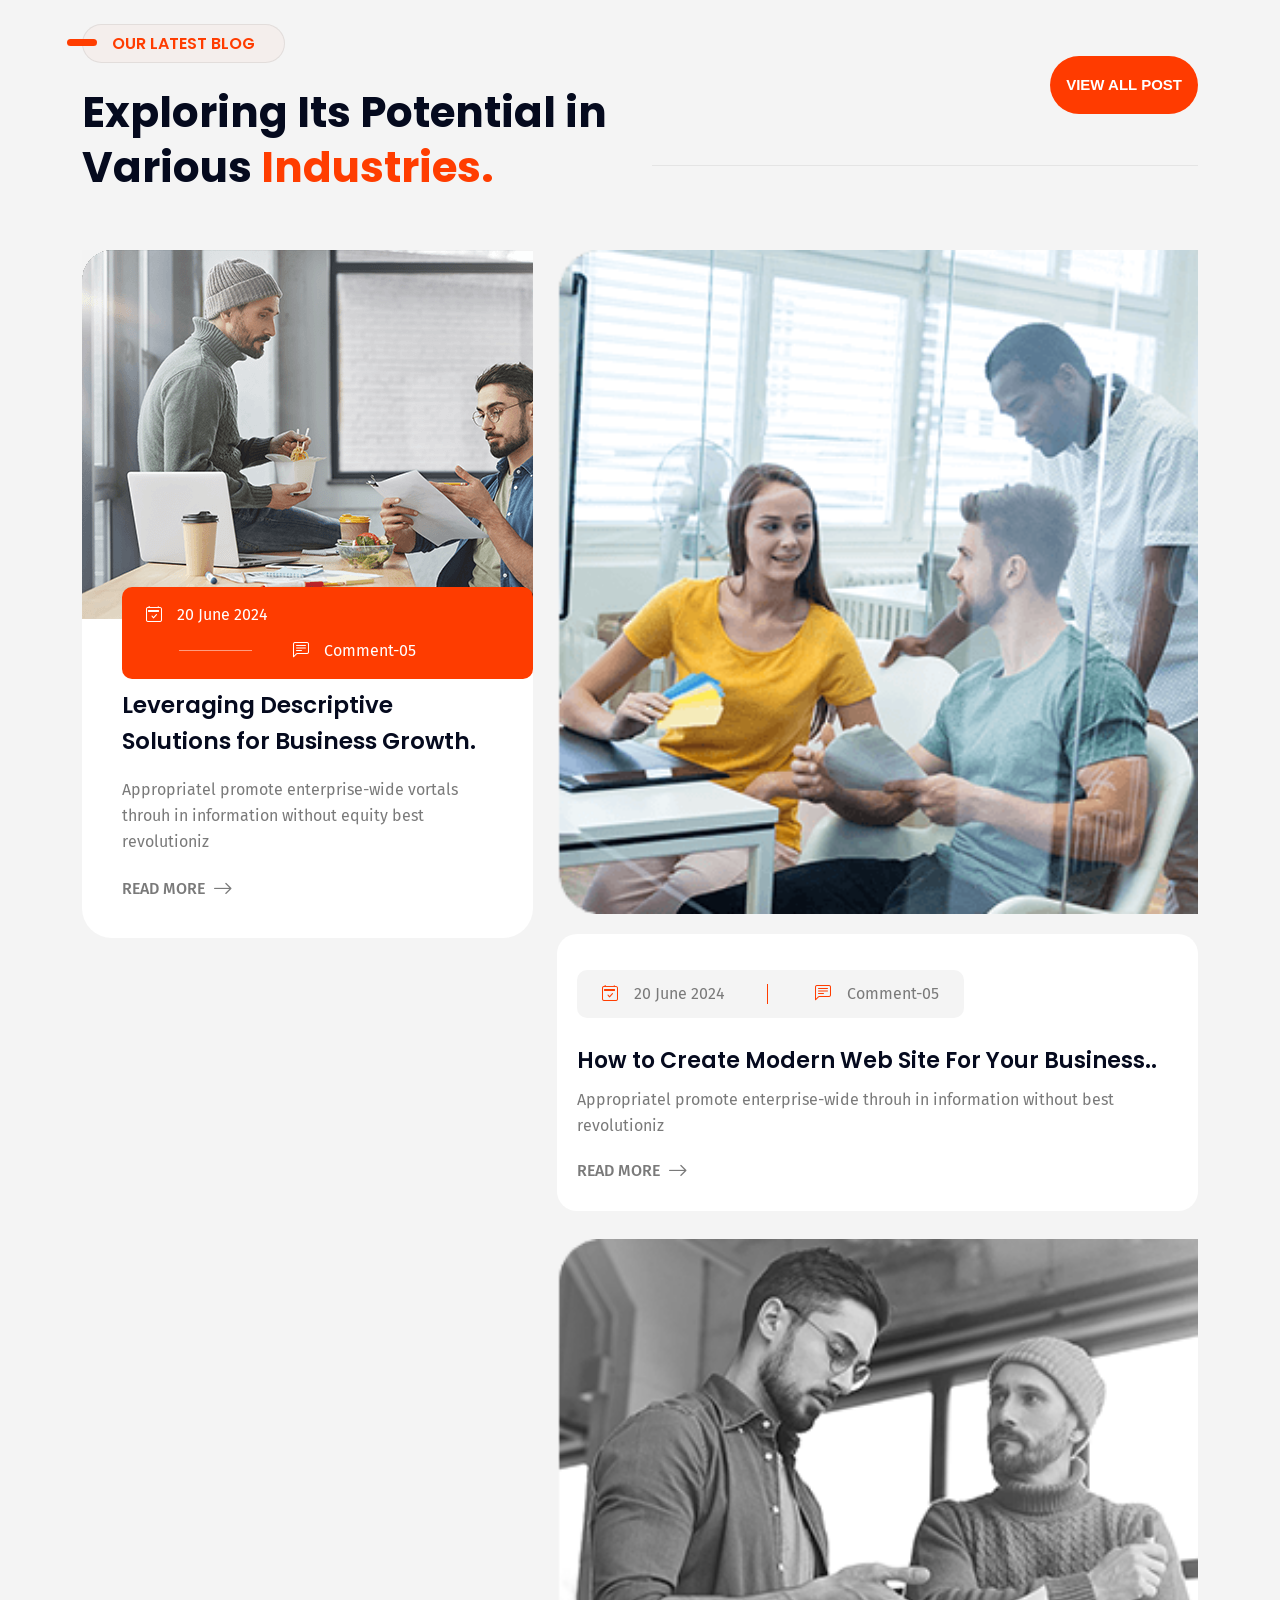
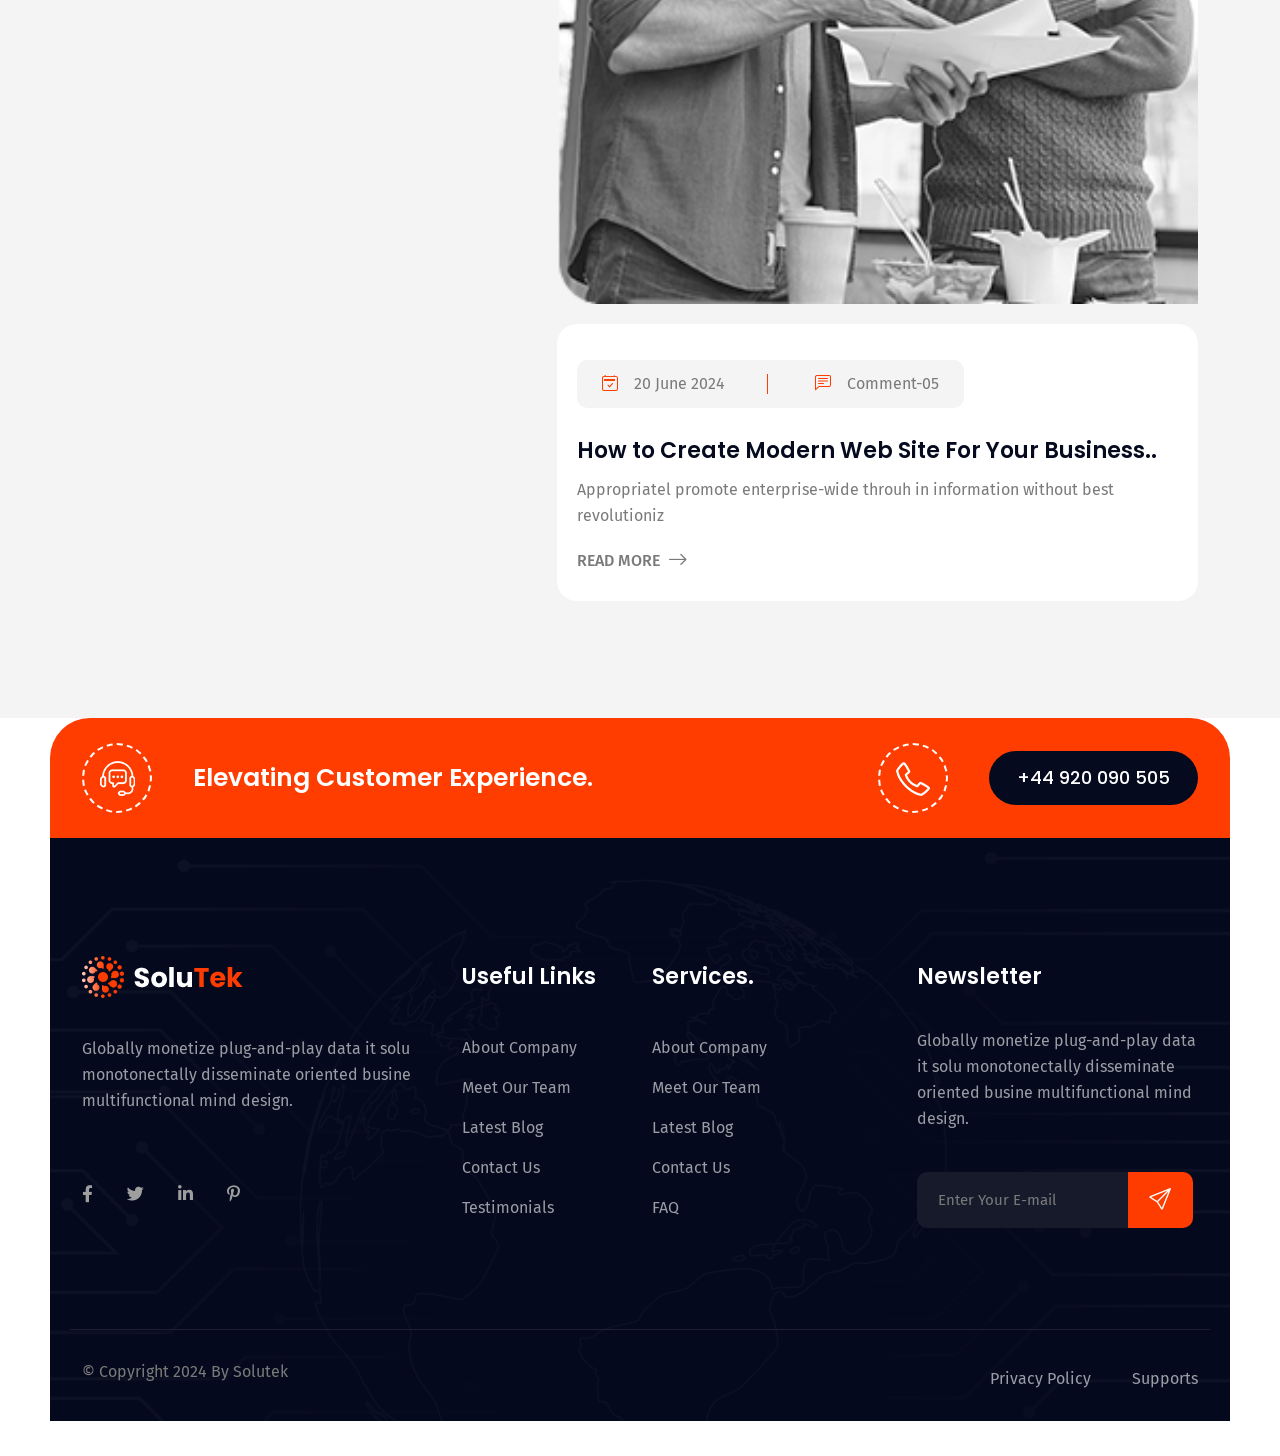
<file: pricing.html>
<!DOCTYPE HTML>
<html lang="en-US">
	<head>
		<meta charset="UTF-8">
		<meta http-equiv="x-ua-compatible" content="ie=edge">
		<title>solutek-HTML5-Themeforest</title>
		<meta name="description" content="">
		<meta name="viewport" content="width=device-width, initial-scale=1">
		<!-- Favicon -->
		<link rel="icon" type="image/png" sizes="56x56" href="assets/images/fav-icon/icon.png">
		<!-- bootstrap CSS -->
		<link rel="stylesheet" href="assets/css/bootstrap.min.css" type="text/css" media="all">
		<!-- carousel CSS -->
		<link rel="stylesheet" href="assets/css/owl.carousel.min.css" type="text/css" media="all">	
		<!-- animate CSS -->
		<link rel="stylesheet" href="assets/css/animate.css" type="text/css" media="all">	
		<!-- animated-text CSS -->
		<link rel="stylesheet" href="assets/css/animated-text.css" type="text/css" media="all">	
		<!-- font-awesome CSS -->
		<link rel="stylesheet" href="assets/css/all.min.css" type="text/css" media="all">	
		<!-- font-flaticon CSS -->
		<link rel="stylesheet" href="assets/css/flaticon.css" type="text/css" media="all">	
		<!-- theme-default CSS -->
		<link rel="stylesheet" href="assets/css/theme-default.css" type="text/css" media="all">	
		<!-- meanmenu CSS -->
		<link rel="stylesheet" href="assets/css/meanmenu.min.css" type="text/css" media="all">	
		<!-- Main Style CSS -->
		<link rel="stylesheet"  href="style.css" type="text/css" media="all">
		<!-- transitions CSS -->
		<link rel="stylesheet" href="assets/css/owl.transitions.css" type="text/css" media="all">
		<link rel="stylesheet" href="assets/css/splide.min.css" type="text/css" media="all">
		<!-- venobox CSS -->
		<link rel="stylesheet" href="venobox/venobox.css" type="text/css" media="all">
		<!-- responsive CSS -->
		<link rel="stylesheet" href="assets/css/responsive.css" type="text/css" media="all">
		<!-- modernizr js -->	
		<script src="assets/js/vendor/modernizr-3.5.0.min.js"></script>	
		<!-- bootstrap icons -->
		<link rel="stylesheet" href="https://cdn.jsdelivr.net/npm/bootstrap-icons@1.9.1/font/bootstrap-icons.css">
		
	</head>
<body>
	<!-- loder -->
	<div class="loader-wrapper">
	  <div class="loader"></div>
	  <div class="loder-section left-section"></div>
	  <div class="loder-section right-section"></div>
	</div>




<!--==================================================-->
<!-- Start solutek Main Menu Area -->
<!--==================================================-->
<div id="sticky-header" class="solutek_nav_manu">
	<div class="container-fluid">
		<div class="row d-flex align-items-center">
			<div class="col-lg-2">
				<div class="logo">
					<a class="logo_img" href="index.html" title="solutek">
						<img src="assets/images/footer-logo.png" alt="logo">
					</a>
					<a class="main_sticky" href="index.html" title="solutek">
						<img src="assets/images/footer-logo.png" alt="astute">
					</a>
				</div>
			</div>
			<div class="col-lg-8">
				<nav class="solutek_menu">
					<ul class="nav_scroll">
						<li><a href="#">Home <i class="bi bi-chevron-down"></i></a>
							<ul class="sub-menu">
								<li><a href="index.html">Home Version 01</a></li>
								<li><a href="index-2.html">Home Version 02</a></li>
								<li><a href="index-3.html">Home Version 03</a></li>
							</ul>
						</li>
						<li><a href="#">Company <i class="bi bi-chevron-down"></i></a>
							<ul class="sub-menu">
								<li><a href="about-us.html">About Us</a></li>
								<li><a href="team.html">Our Team</a></li>
								<li><a href="team-details.html">Team Details</a></li>
								<li><a href="testimonial.html">Testimonials</a></li>
								<li><a href="project.html">Project</a></li>
								<li><a href="project-details.html">Project Details</a></li>
								<li><a href="pricing.html">Pricing</a></li>
								<li><a href="faq.html">Faq</a></li>
								<li><a href="contact.html">Contact</a></li>
							</ul>
						</li>
						<li><a href="project.html">Portfolio</a></li>
						<li><a href="#">Service <i class="bi bi-chevron-down"></i></a>
							<ul class="sub-menu">
								<li><a href="service.html">Service</a></li>
								<li><a href="service-details.html">Service Details</a></li>
							</ul>
						</li>
						<li><a href="#">Blog <i class="bi bi-chevron-down"></i></a>
							<ul class="sub-menu">
								<li><a href="blog-grid.html">Blog Grid</a></li>
								<li><a href="blog-2column.html">Blog 2Column</a></li>
								<li><a href="blog-details.html">Blog Details</a></li>
							</ul>
						</li>
						<li><a href="contact.html">Contact</a></li>
					</ul>
				</nav>
			</div>
			<div class="col-lg-2">
				<div class="header-btn">
					<a href="contact.html">Get A Quote NOW <i class="bi bi-arrow-right"></i></a>
				</div>
			</div>
		</div>
	</div>
</div>


<!-- solutek Mobile Menu Area -->
<div class="mobile-menu-area sticky d-sm-block d-md-block d-lg-none ">
	<div class="mobile-menu">
		<nav class="solutek_menu">
			<ul class="nav_scroll">
				<li><a href="#">Home <i class="bi bi-chevron-down"></i></a>
					<ul class="sub-menu">
						<li><a href="index.html">Home Version 01</a></li>
						<li><a href="index-2.html">Home Version 02</a></li>
						<li><a href="index-3.html">Home Version 03</a></li>
					</ul>
				</li>
				<li><a href="#">Company <i class="bi bi-chevron-down"></i></a>
					<ul class="sub-menu">
						<li><a href="about-us.html">About Us</a></li>
						<li><a href="team.html">Our Team</a></li>
						<li><a href="team-details.html">Team Details</a></li>
						<li><a href="testimonial.html">Testimonials</a></li>
						<li><a href="project.html">Project</a></li>
						<li><a href="project-details.html">Project Details</a></li>
						<li><a href="pricing.html">Pricing</a></li>
						<li><a href="faq.html">Faq</a></li>
						<li><a href="contact.html">Contact</a></li>
					</ul>
				</li>
				<li><a href="project.html">Portfolio</a></li>
				<li><a href="#">Service <i class="bi bi-chevron-down"></i></a>
					<ul class="sub-menu">
						<li><a href="service.html">Service</a></li>
						<li><a href="service-details.html">Service Details</a></li>
					</ul>
				</li>
				<li><a href="#">Blog <i class="bi bi-chevron-down"></i></a>
					<ul class="sub-menu">
						<li><a href="blog-grid.html">Blog Grid</a></li>
						<li><a href="blog-2column.html">Blog 2Column</a></li>
						<li><a href="blog-details.html">Blog Details</a></li>
					</ul>
				</li>
				<li><a href="contact.html">Contact</a></li>
			</ul>
		</nav>
	</div>
</div>
<!--==================================================-->
<!-- End solutek Main Menu Area -->
<!--==================================================-->


<!--==================================================-->
<!-- Start Curser Section Here -->
<!--==================================================-->
<div class="curser"></div>
<div class="curser2"></div>
<!--==================================================-->
<!-- Ends Curser Section Here -->
<!--==================================================-->



<!--==================================================-->
<!-- Start solutek breadcumb Area -->
<!--==================================================-->
<div class="breadcumb-area">
	<div class="container">
		<div class="row">
			<div class="col-lg-12">
				<div class="breadcumb-content">
					<h4>Pricing</h4>
					<ul class="breadcumb-list">
						<li><a href="index.html">Home</a></li>
						<li class="list-arrow">&lt;</li>
						<li>Pricing</li>
					</ul>
				</div>
			</div>
		</div>
	</div>
</div>
<!--==================================================-->
<!-- end solutek breadcumb Area -->
<!--==================================================-->






<!--==================================================-->
<!-- start solutek-pricing Area -->
<!--==================================================-->


<div class="pricing-area">
	<div class="container">
		<div class="row align-items-center">
			<div class="col-lg-7">
				<div class="section-title text-left">
					<h5 class="section-sub-title">Start Business</h5>
					<h1 class="section-main-title">Choose Your Best Plan</h1>
				</div>
			</div>
			<div class="col-lg-5">
				<div class="section-title text-left">
					<p class="section-descr">paradigms. Monotonectally extend open-source mvia competitive methods
					of empowerment dri revolutionize stand- business.</p>
				</div>
			</div>
		</div>
		<div class="row">
			<div class="col-xl-3 col-lg-4 col-md-6">
				<div class="pricing-single-box">
					<div class="pricing-head">
						<h1 class="priching-doller">$49</h1>
						<h3 class="priching-title">Standard Plan</h3>
					</div>
					<div class="pricing-body">
						<ul class="pricing-list">
							<li><i class="bi bi-check-circle"></i>30 Days Trial Features</li>
							<li><i class="bi bi-check-circle"></i>Multi-Language Content</li>
							<li><i class="bi bi-check-circle"></i> Unlimited Features</li>
							<li><i class="bi bi-check-circle"></i> Data backup and recovery</li>
							<li><i class="bi bi-check-circle"></i>Synced To Cloud Database</li>
						</ul>
						<div class="solutek-btn">
							<a href="pricing.html">Choose Plan
								<div class="solutek-hover-btn hover-bx"></div>
								<div class="solutek-hover-btn hover-bx2"></div>
								<div class="solutek-hover-btn hover-bx3"></div>
								<div class="solutek-hover-btn hover-bx4"></div>
							</a>
						</div>
					</div>
				</div>
			</div>
			<div class="col-xl-3 col-lg-4 col-md-6">
				<div class="pricing-single-box">
					<div class="pricing-head">
						<h1 class="priching-doller">$59</h1>
						<h3 class="priching-title">Basic Plan</h3>
					</div>
					<div class="pricing-body">
						<ul class="pricing-list">
							<li><i class="bi bi-check-circle"></i>30 Days Trial Features</li>
							<li><i class="bi bi-check-circle"></i>Multi-Language Content</li>
							<li><i class="bi bi-check-circle"></i> Unlimited Features</li>
							<li><i class="bi bi-check-circle"></i> Data backup and recovery</li>
							<li><i class="bi bi-check-circle"></i>Synced To Cloud Database</li>
						</ul>
						<div class="solutek-btn">
							<a href="pricing.html">Choose Plan
								<div class="solutek-hover-btn hover-bx"></div>
								<div class="solutek-hover-btn hover-bx2"></div>
								<div class="solutek-hover-btn hover-bx3"></div>
								<div class="solutek-hover-btn hover-bx4"></div>
							</a>
						</div>
					</div>
				</div>
			</div>
			<div class="col-xl-3 col-lg-4 col-md-6">
				<div class="pricing-single-box">
					<div class="pricing-head">
						<h1 class="priching-doller">$69</h1>
						<h3 class="priching-title">Beginner Plan</h3>
					</div>
					<div class="pricing-body">
						<ul class="pricing-list">
							<li><i class="bi bi-check-circle"></i>30 Days Trial Features</li>
							<li><i class="bi bi-check-circle"></i>Multi-Language Content</li>
							<li><i class="bi bi-check-circle"></i> Unlimited Features</li>
							<li><i class="bi bi-check-circle"></i> Data backup and recovery</li>
							<li><i class="bi bi-check-circle"></i>Synced To Cloud Database</li>
						</ul>
						<div class="solutek-btn">
							<a href="pricing.html">Choose Plan
								<div class="solutek-hover-btn hover-bx"></div>
								<div class="solutek-hover-btn hover-bx2"></div>
								<div class="solutek-hover-btn hover-bx3"></div>
								<div class="solutek-hover-btn hover-bx4"></div>
							</a>
						</div>
					</div>
				</div>
			</div>
			<div class="col-xl-3 col-lg-4 col-md-6">
				<div class="pricing-single-box">
					<div class="pricing-head">
						<h1 class="priching-doller">$79</h1>
						<h3 class="priching-title">Premium Plan</h3>
					</div>
					<div class="pricing-body">
						<ul class="pricing-list">
							<li><i class="bi bi-check-circle"></i>30 Days Trial Features</li>
							<li><i class="bi bi-check-circle"></i>Multi-Language Content</li>
							<li><i class="bi bi-check-circle"></i> Unlimited Features</li>
							<li><i class="bi bi-check-circle"></i> Data backup and recovery</li>
							<li><i class="bi bi-check-circle"></i>Synced To Cloud Database</li>
						</ul>
						<div class="solutek-btn">
							<a href="pricing.html">Choose Plan
								<div class="solutek-hover-btn hover-bx"></div>
								<div class="solutek-hover-btn hover-bx2"></div>
								<div class="solutek-hover-btn hover-bx3"></div>
								<div class="solutek-hover-btn hover-bx4"></div>
							</a>
						</div>
					</div>
				</div>
			</div>
		</div>
	</div>
</div>



<!--==================================================-->
<!-- end solutek-pricing Area -->
<!--==================================================-->





<!--==================================================-->
<!-- Start solutek blog Area -->
<!--==================================================-->

<div class="blog-area">
	<div class="container">
		<div class="row align-items-center">
			<div class="col-lg-6">
				<div class="section-title text-left">
					<h5 class="section-sub-title">OUR LATEST BLOG</h5>
					<h1 class="section-main-title">Exploring Its Potential in</h1>
					<h1 class="section-main-title">Various <span>Industries.</span></h1>
				</div>
			</div>
			<div class="col-lg-6">
				<div class="project-right">
					<div class="solutek-btn">
						<a href="blog-grid.html">VIEW  all post
							<div class="solutek-hover-btn hover-bx"></div>
							<div class="solutek-hover-btn hover-bx2"></div>
							<div class="solutek-hover-btn hover-bx3"></div>
							<div class="solutek-hover-btn hover-bx4"></div>
						</a>
					</div>
				</div>
			</div>
		</div>
		<div class="row">
			<div class="col-xl-5 col-lg-6 col-md-6">
				<div class="blog-singele-box">
					<div class="blog-thumb">
						<img src="assets/images/blog1.png" alt="blog1">
					</div>
					<div class="blog-content">
						<div class="blog-date">
							<h4><i class="bi bi-calendar2-check"></i>20 June 2024 <span><i class="bi bi-chat-left-text"></i>Comment-05</span></h4>
						</div>
						<h3 class="blog-title"><a href="blog-details.html">Leveraging Descriptive Solutions for Business Growth.</a></h3>
						<p class="blog-tex">Appropriatel promote enterprise-wide vortals throuh in information
						without equity best  revolutioniz</p>
						<div class="blog-btn">
							<a href="blog-details.html">READ MORE<i class="bi bi-arrow-right"></i></a>
						</div>
					</div>
				</div>
			</div>
			<div class="col-xl-7 col-lg-6 col-md-6">
				<div class="blog-singele-box-tow">
					<div class="blog-thumb-tow">
						<img src="assets/images/blog2.png" alt="blog1">
					</div>
					<div class="blog-content-tow">
						<div class="blog-date-tow">
							<h4><i class="bi bi-calendar2-check"></i>20 June 2024 <span><i class="bi bi-chat-left-text"></i>Comment-05</span></h4>
						</div>
						<h3 class="blog-title-two"><a href="blog-details.html">How to Create Modern Web Site For Your Business..</a></h3>
						<p class="blog-tex-tow">Appropriatel promote enterprise-wide throuh in information
						without best  revolutioniz</p>
						<div class="blog-btn-tow">
							<a href="blog-details.html">READ MORE<i class="bi bi-arrow-right"></i></a>
						</div>
					</div>
				</div>
				<div class="blog-singele-box-tow">
					<div class="blog-thumb-tow">
						<img src="assets/images/blog3.png" alt="blog1">
					</div>
					<div class="blog-content-tow">
						<div class="blog-date-tow">
							<h4><i class="bi bi-calendar2-check"></i>20 June 2024 <span><i class="bi bi-chat-left-text"></i>Comment-05</span></h4>
						</div>
						<h3 class="blog-title-two"><a href="blog-details.html">How to Create Modern Web Site For Your Business..</a></h3>
						<p class="blog-tex-tow">Appropriatel promote enterprise-wide throuh in information
						without best  revolutioniz</p>
						<div class="blog-btn-tow">
							<a href="blog-details.html">READ MORE<i class="bi bi-arrow-right"></i></a>
						</div>
					</div>
				</div>
			</div>
		</div>
	</div>
</div>




<!--==================================================-->
<!-- end solutek blog Area -->
<!--==================================================-->






<!--==================================================-->
<!-- Start solutek address Area -->
<!--==================================================-->


<div class="address-area">
	<div class="container">
		<div class="row">
			<div class="col-lg-6 col-md-12">
				<div class="address-box">
					<div class="address-icon">
						<img src="assets/images/address1.png" alt="address1">
					</div>
					<div class="address-title">
						<h3>Elevating Customer Experience.</h3>
					</div>
				</div>
			</div>
			<div class="col-lg-6 col-md-12">
				<div class="address-box2">
					<div class="address-icon">
						<img src="assets/images/address2.png" alt="address1">
					</div>
					<div class="solutek-btn">
						<a href="contact.html">+44 920 090 505
							<div class="solutek-hover-btn hover-bx"></div>
							<div class="solutek-hover-btn hover-bx2"></div>
							<div class="solutek-hover-btn hover-bx3"></div>
							<div class="solutek-hover-btn hover-bx4"></div>
						</a>
					</div>
				</div>
			</div>
		</div>
	</div>
</div>




<!--==================================================-->
<!-- end solutek address Area -->
<!--==================================================-->






<!--==================================================-->
<!-- Start solutek Footer Area -->
<!--==================================================-->

<div class="footer-area">
	<div class="container">
		<div class="row footer">
			<div class="col-lg-4 col-md-6 col-sm-6">
				<div class="footer-widget">
					<div class="footer-logo">
						<a href="index.html"><img src="assets/images/footer-logo.png" alt="footer-logo"></a>
					</div>
					<p class="footer-widget-text">Globally monetize plug-and-play data it solu
					monotonectally disseminate oriented busine
					multifunctional mind design.</p>
					<div class="footer-social">
						<div class="footer-widget-social">
							<a href="#"><i class="fab fa-facebook-f"></i></a>
							<a href="#"><i class="fab fa-twitter"></i></a>
							<a href="#"><i class="fab fa-linkedin-in"></i></a>
							<a href="#"><i class="fab fa-pinterest-p"></i></a>
						</div>
					</div>
				</div>
			</div>
			<div class="col-lg-2 col-md-6 col-sm-6">
				<div class="footer-widget left">
					<div class="widget-title">
						<h2>Useful Links</h2>
					</div>
					<ul>
						<li><a href="about-us.html">About Company</a></li>
						<li><a href="team.html">Meet Our Team</a></li>
						<li><a href="blog-grid.html">Latest Blog</a></li>
						<li><a href="contact.html">Contact Us</a></li>
						<li><a href="testimonial.html">Testimonials</a></li>
					</ul>
				</div>
			</div>
			<div class="col-lg-3 col-md-6 col-sm-6">
				<div class="footer-widget left">
					<div class="widget-title">
						<h2>Services.</h2>
					</div>
					<ul>
						<li><a href="about-us.html">About Company</a></li>
						<li><a href="team.html">Meet Our Team</a></li>
						<li><a href="blog-grid.html">Latest Blog</a></li>
						<li><a href="contact.html">Contact Us</a></li>
						<li><a href="faq.html">FAQ</a></li>
					</ul>
				</div>
			</div>
			<div class="col-lg-3 col-md-6 col-sm-6">
				<div class="footer-widget-newsletter">
					<div class="widget-title">
						<h2>Newsletter</h2>
					</div>
					<p class="newsletter-text">Globally monetize plug-and-play data it solu
					monotonectally disseminate oriented busine
					multifunctional mind design.</p>
					<div class="Subscribe-form2">
						<form>
							<div class="form-field2">
								<input type="email" name="EMAIL" placeholder="Enter Your E-mail" required="">
								<button class="subscribe-button" type="submit"><i class="bi bi-send"></i></button>
							</div>
						</form>
					</div>
				</div>
			</div>
		</div>
		<div class="row copyright">
			<div class="col-lg-6 col-md-6 col-sm-6">
				<div class="-copyright-text">
					<p>© Copyright 2024 By Solutek</p>
				</div>
			</div>
			<div class="col-lg-6 col-md-6 col-sm-6">
				<div class="copyright-list">
					<ul>
						<li><a href="index.html">Privacy Policy</a></li>
						<li><a href="index-2.html">Supports</a></li>
					</ul>
				</div>
			</div>
		</div>
	</div>
</div>
	
<!--==================================================-->
<!-- end solutek Footer Area -->
<!--==================================================-->





<!--==================================================-->
<!-- Start scrollup section Area -->
<!--==================================================-->
<!-- scrollup section -->
<div class="scroll-area">
	<div class="top-wrap">
		<div class="go-top-btn-wraper">
			<div class="go-top go-top-button">
				<i class="fas fa-arrow-up"></i>
				<i class="fas fa-arrow-up"></i>
			</div>
		</div>
	</div>
</div>
<!--==================================================-->
<!-- Start scrollup section Area -->
<!--==================================================-->

	
	
	<!-- jquery js -->	
	<script src="assets/js/vendor/jquery-3.6.2.min.js"></script>
	<!-- bootstrap js -->	
	<script src="assets/js/bootstrap.min.js"></script>
	<!-- carousel js -->
	<script src="assets/js/owl.carousel.min.js"></script>
	<!-- counterup js -->
	<script src="assets/js/jquery.counterup.min.js"></script>
	<!-- waypoints js -->
	<script src="assets/js/waypoints.min.js"></script>
	<!-- wow js -->
	<script src="assets/js/wow.js"></script>
	<!-- imagesloaded js -->
	<script src="assets/js/imagesloaded.pkgd.min.js"></script>
	<!-- venobox js -->
	<script src="venobox/venobox.js"></script>
	<!--  animated-text js -->	
	<script src="assets/js/animated-text.js"></script>
	<!-- venobox min js -->
	<script src="venobox/venobox.min.js"></script>
	<!-- isotope js -->
	<script src="assets/js/isotope.pkgd.min.js"></script>
	<!-- jquery meanmenu js -->	
	<script src="assets/js/jquery.meanmenu.js"></script>
	<!-- jquery scrollup js -->	
	<script src="assets/js/jquery.scrollUp.js"></script>
	<script src="assets/js/jquery.barfiller.js"></script>
	<script src="assets/js/typed.js"></script>
	<!-- jquery js -->	
	<script src="https://unpkg.com/aos@next/dist/aos.js"></script>
	<script src="assets/js/vanilla-tilt.min.js"></script>
	<!-- partial -->
	 
	<script src="assets/js/splide.min.js"></script>
	<!-- theme js -->	
	<script src="assets/js/theme.js"></script>
</body>
</html>
</file>
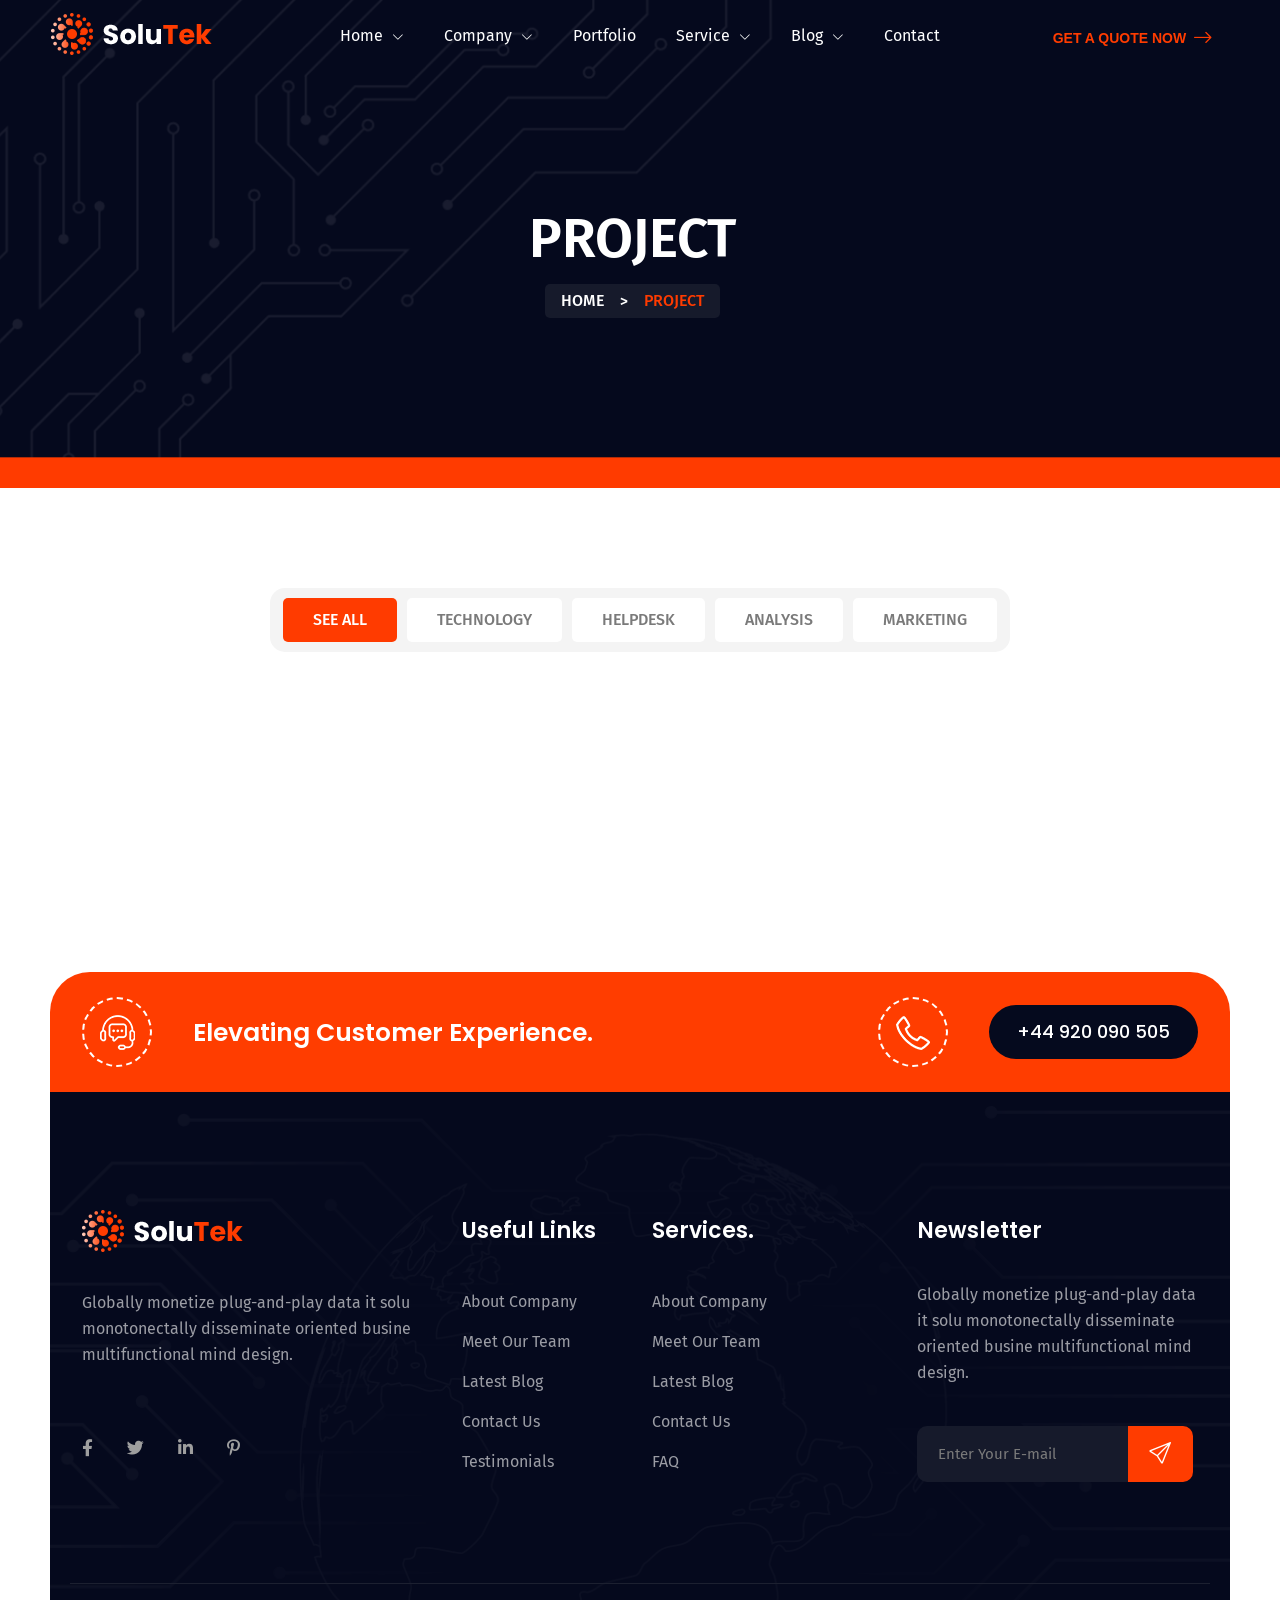
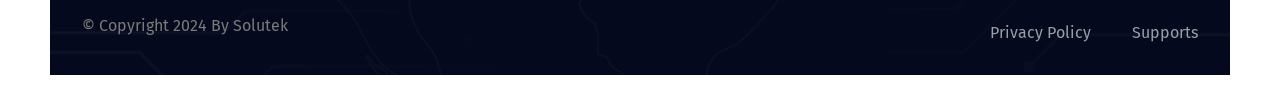
<file: project.html>
<!DOCTYPE HTML>
<html lang="en-US">
	<head>
		<meta charset="UTF-8">
		<meta http-equiv="x-ua-compatible" content="ie=edge">
		<title>solutek-HTML5-Themeforest</title>
		<meta name="description" content="">
		<meta name="viewport" content="width=device-width, initial-scale=1">
		<!-- Favicon -->
		<link rel="icon" type="image/png" sizes="56x56" href="assets/images/fav-icon/icon.png">
		<!-- bootstrap CSS -->
		<link rel="stylesheet" href="assets/css/bootstrap.min.css" type="text/css" media="all">
		<!-- carousel CSS -->
		<link rel="stylesheet" href="assets/css/owl.carousel.min.css" type="text/css" media="all">	
		<!-- animate CSS -->
		<link rel="stylesheet" href="assets/css/animate.css" type="text/css" media="all">	
		<!-- animated-text CSS -->
		<link rel="stylesheet" href="assets/css/animated-text.css" type="text/css" media="all">	
		<!-- font-awesome CSS -->
		<link rel="stylesheet" href="assets/css/all.min.css" type="text/css" media="all">	
		<!-- font-flaticon CSS -->
		<link rel="stylesheet" href="assets/css/flaticon.css" type="text/css" media="all">	
		<!-- theme-default CSS -->
		<link rel="stylesheet" href="assets/css/theme-default.css" type="text/css" media="all">	
		<!-- meanmenu CSS -->
		<link rel="stylesheet" href="assets/css/meanmenu.min.css" type="text/css" media="all">	
		<!-- Main Style CSS -->
		<link rel="stylesheet"  href="style.css" type="text/css" media="all">
		<!-- transitions CSS -->
		<link rel="stylesheet" href="assets/css/owl.transitions.css" type="text/css" media="all">
		<link rel="stylesheet" href="assets/css/splide.min.css" type="text/css" media="all">
		<!-- venobox CSS -->
		<link rel="stylesheet" href="venobox/venobox.css" type="text/css" media="all">
		<!-- responsive CSS -->
		<link rel="stylesheet" href="assets/css/responsive.css" type="text/css" media="all">
		<!-- modernizr js -->	
		<script src="assets/js/vendor/modernizr-3.5.0.min.js"></script>	
		<!-- bootstrap icons -->
		<link rel="stylesheet" href="https://cdn.jsdelivr.net/npm/bootstrap-icons@1.9.1/font/bootstrap-icons.css">
		
	</head>
<body>
	<!-- loder -->
	<div class="loader-wrapper">
	  <div class="loader"></div>
	  <div class="loder-section left-section"></div>
	  <div class="loder-section right-section"></div>
	</div>




<!--==================================================-->
<!-- Start solutek Main Menu Area -->
<!--==================================================-->
<div id="sticky-header" class="solutek_nav_manu">
	<div class="container-fluid">
		<div class="row d-flex align-items-center">
			<div class="col-lg-2">
				<div class="logo">
					<a class="logo_img" href="index.html" title="solutek">
						<img src="assets/images/footer-logo.png" alt="logo">
					</a>
					<a class="main_sticky" href="index.html" title="solutek">
						<img src="assets/images/footer-logo.png" alt="astute">
					</a>
				</div>
			</div>
			<div class="col-lg-8">
				<nav class="solutek_menu">
					<ul class="nav_scroll">
						<li><a href="#">Home <i class="bi bi-chevron-down"></i></a>
							<ul class="sub-menu">
								<li><a href="index.html">Home Version 01</a></li>
								<li><a href="index-2.html">Home Version 02</a></li>
								<li><a href="index-3.html">Home Version 03</a></li>
							</ul>
						</li>
						<li><a href="#">Company <i class="bi bi-chevron-down"></i></a>
							<ul class="sub-menu">
								<li><a href="about-us.html">About Us</a></li>
								<li><a href="team.html">Our Team</a></li>
								<li><a href="team-details.html">Team Details</a></li>
								<li><a href="testimonial.html">Testimonials</a></li>
								<li><a href="project.html">Project</a></li>
								<li><a href="project-details.html">Project Details</a></li>
								<li><a href="pricing.html">Pricing</a></li>
								<li><a href="faq.html">Faq</a></li>
								<li><a href="contact.html">Contact</a></li>
							</ul>
						</li>
						<li><a href="project.html">Portfolio</a></li>
						<li><a href="#">Service <i class="bi bi-chevron-down"></i></a>
							<ul class="sub-menu">
								<li><a href="service.html">Service</a></li>
								<li><a href="service-details.html">Service Details</a></li>
							</ul>
						</li>
						<li><a href="#">Blog <i class="bi bi-chevron-down"></i></a>
							<ul class="sub-menu">
								<li><a href="blog-grid.html">Blog Grid</a></li>
								<li><a href="blog-2column.html">Blog 2Column</a></li>
								<li><a href="blog-details.html">Blog Details</a></li>
							</ul>
						</li>
						<li><a href="contact.html">Contact</a></li>
					</ul>
				</nav>
			</div>
			<div class="col-lg-2">
				<div class="header-btn">
					<a href="contact.html">Get A Quote NOW <i class="bi bi-arrow-right"></i></a>
				</div>
			</div>
		</div>
	</div>
</div>


<!-- solutek Mobile Menu Area -->
<div class="mobile-menu-area sticky d-sm-block d-md-block d-lg-none ">
	<div class="mobile-menu">
		<nav class="solutek_menu">
			<ul class="nav_scroll">
				<li><a href="#">Home <i class="bi bi-chevron-down"></i></a>
					<ul class="sub-menu">
						<li><a href="index.html">Home Version 01</a></li>
						<li><a href="index-2.html">Home Version 02</a></li>
						<li><a href="index-3.html">Home Version 03</a></li>
					</ul>
				</li>
				<li><a href="#">Company <i class="bi bi-chevron-down"></i></a>
					<ul class="sub-menu">
						<li><a href="about-us.html">About Us</a></li>
						<li><a href="team.html">Our Team</a></li>
						<li><a href="team-details.html">Team Details</a></li>
						<li><a href="testimonial.html">Testimonials</a></li>
						<li><a href="project.html">Project</a></li>
						<li><a href="project-details.html">Project Details</a></li>
						<li><a href="pricing.html">Pricing</a></li>
						<li><a href="faq.html">Faq</a></li>
						<li><a href="contact.html">Contact</a></li>
					</ul>
				</li>
				<li><a href="project.html">Portfolio</a></li>
				<li><a href="#">Service <i class="bi bi-chevron-down"></i></a>
					<ul class="sub-menu">
						<li><a href="service.html">Service</a></li>
						<li><a href="service-details.html">Service Details</a></li>
					</ul>
				</li>
				<li><a href="#">Blog <i class="bi bi-chevron-down"></i></a>
					<ul class="sub-menu">
						<li><a href="blog-grid.html">Blog Grid</a></li>
						<li><a href="blog-2column.html">Blog 2Column</a></li>
						<li><a href="blog-details.html">Blog Details</a></li>
					</ul>
				</li>
				<li><a href="contact.html">Contact</a></li>
			</ul>
		</nav>
	</div>
</div>
<!--==================================================-->
<!-- End solutek Main Menu Area -->
<!--==================================================-->


<!--==================================================-->
<!-- Start Curser Section Here -->
<!--==================================================-->
<div class="curser"></div>
<div class="curser2"></div>
<!--==================================================-->
<!-- Ends Curser Section Here -->
<!--==================================================-->



<!--==================================================-->
<!-- Start solutek breadcumb Area -->
<!--==================================================-->
<div class="breadcumb-area">
	<div class="container">
		<div class="row">
			<div class="col-lg-12">
				<div class="breadcumb-content">
					<h4>Project</h4>
					<ul class="breadcumb-list">
						<li><a href="index.html">Home</a></li>
						<li class="list-arrow">&lt;</li>
						<li>Project</li>
					</ul>
				</div>
			</div>
		</div>
	</div>
</div>
<!--==================================================-->
<!-- end solutek breadcumb Area -->
<!--==================================================-->




<!--==================================================-->
	<!-- Start solutek case-study-area -->
<!--==================================================-->
	<div class="case-study-area">
		<div class="container">
			<div class="row case-study-bg">
				<div class="col-lg-12 col-sm-12">
					<div class="case_study_nav">
						<div class="case_study_menu">
							<ul class="menu-filtering">
								<li data-filter="*" class="current_menu_item">SEE ALL</li>
								<li data-filter=".technology">TECHNOLOGY</li>
								<li data-filter=".helpdesk">HELPDESK</li>
								<li data-filter=".analysis">ANALYSIS</li>
								<li data-filter=".marketing">MARKETING</li>
							</ul>
						</div>
					</div>
				</div>
			</div>
			<div class="row image_load">
				<div class="col-lg-6 col-sm-6 grid-item technology">
					<div class="case-study-single-box">
						<div class="case-study-thumb">
							<img src="assets/images/inner/case-thumb.png" alt="thumb">
						</div>
						<div class="case-study-content">
							<div class="case-study-title">
								<h5>Marketing , Software</h5>
								<h3><a href="project-details.html">Software Management</a></h3>
							</div>
							<div class="case-study-icon">
								<i class="bi bi-arrow-right"></i>
							</div>
						</div>
					</div>
				</div>
				<div class="col-lg-6 col-sm-6 grid-item helpdesk">
					<div class="case-study-single-box">
						<div class="case-study-thumb"><img src="assets/images/inner/case-thumb2.png" alt="thumb"></div>
						<div class="case-study-content">
							<div class="case-study-title">
								<h5>Marketing , Software</h5>
								<h3><a href="project-details.html">Web Development</a></h3>
							</div>
							<div class="case-study-icon">
								<i class="bi bi-arrow-right"></i>
							</div>
						</div>
					</div>
				</div>
				<div class="col-lg-6 col-sm-6 grid-item analysis helpdesk">
					<div class="case-study-single-box">
						<div class="case-study-thumb"><img src="assets/images/inner/case-thumb3.png" alt="thumb"></div>
						<div class="case-study-content">
							<div class="case-study-title">
								<h5>Marketing , Software</h5>
								<h3><a href="project-details.html">Platform Integration</a></h3>
							</div>
							<div class="case-study-icon">
								<i class="bi bi-arrow-right"></i>
							</div>
						</div>
					</div>
				</div>
				<div class="col-lg-6 col-sm-6 grid-item technology analysis">
					<div class="case-study-single-box">
						<div class="case-study-thumb"><img src="assets/images/inner/case-thumb4.png" alt="thumb"></div>
						<div class="case-study-content">
							<div class="case-study-title">
								<h5>Marketing , Software</h5>
								<h3><a href="project-details.html">Network Security</a></h3>
							</div>
							<div class="case-study-icon">
								<i class="bi bi-arrow-right"></i>
							</div>
						</div>
					</div>
				</div>
				<div class="col-lg-6 col-sm-6 grid-item marketing technology">
					<div class="case-study-single-box">
						<div class="case-study-thumb"><img src="assets/images/inner/case-thumb5.png" alt="thumb"></div>
						<div class="case-study-content">
							<div class="case-study-title">
								<h5>Marketing , Software</h5>
								<h3><a href="project-details.html">digital marketing</a></h3>
							</div>
							<div class="case-study-icon">
								<i class="bi bi-arrow-right"></i>
							</div>
						</div>
					</div>
				</div>
				<div class="col-lg-6 col-sm-6 grid-item technology marketing">
					<div class="case-study-single-box">
						<div class="case-study-thumb"><img src="assets/images/inner/case-thumb6.png" alt="thumb"></div>
						<div class="case-study-content">
							<div class="case-study-title">
								<h5>Marketing , Software</h5>
								<h3><a href="project-details.html">product & design</a></h3>
							</div>
							<div class="case-study-icon">
								<i class="bi bi-arrow-right"></i>
							</div>
						</div>
					</div>
				</div>
			</div>
		</div>
	</div>
<!--==================================================-->
	<!--End solutek case-study-area -->
<!--==================================================-->






<!--==================================================-->
<!-- Start solutek address Area -->
<!--==================================================-->


<div class="address-area">
	<div class="container">
		<div class="row">
			<div class="col-lg-6 col-md-12">
				<div class="address-box">
					<div class="address-icon">
						<img src="assets/images/address1.png" alt="address1">
					</div>
					<div class="address-title">
						<h3>Elevating Customer Experience.</h3>
					</div>
				</div>
			</div>
			<div class="col-lg-6 col-md-12">
				<div class="address-box2">
					<div class="address-icon">
						<img src="assets/images/address2.png" alt="address1">
					</div>
					<div class="solutek-btn">
						<a href="contact.html">+44 920 090 505
							<div class="solutek-hover-btn hover-bx"></div>
							<div class="solutek-hover-btn hover-bx2"></div>
							<div class="solutek-hover-btn hover-bx3"></div>
							<div class="solutek-hover-btn hover-bx4"></div>
						</a>
					</div>
				</div>
			</div>
		</div>
	</div>
</div>




<!--==================================================-->
<!-- end solutek address Area -->
<!--==================================================-->






<!--==================================================-->
<!-- Start solutek Footer Area -->
<!--==================================================-->

<div class="footer-area">
	<div class="container">
		<div class="row footer">
			<div class="col-lg-4 col-md-6 col-sm-6">
				<div class="footer-widget">
					<div class="footer-logo">
						<a href="index.html"><img src="assets/images/footer-logo.png" alt="footer-logo"></a>
					</div>
					<p class="footer-widget-text">Globally monetize plug-and-play data it solu
					monotonectally disseminate oriented busine
					multifunctional mind design.</p>
					<div class="footer-social">
						<div class="footer-widget-social">
							<a href="#"><i class="fab fa-facebook-f"></i></a>
							<a href="#"><i class="fab fa-twitter"></i></a>
							<a href="#"><i class="fab fa-linkedin-in"></i></a>
							<a href="#"><i class="fab fa-pinterest-p"></i></a>
						</div>
					</div>
				</div>
			</div>
			<div class="col-lg-2 col-md-6 col-sm-6">
				<div class="footer-widget left">
					<div class="widget-title">
						<h2>Useful Links</h2>
					</div>
					<ul>
						<li><a href="about-us.html">About Company</a></li>
						<li><a href="team.html">Meet Our Team</a></li>
						<li><a href="blog-grid.html">Latest Blog</a></li>
						<li><a href="contact.html">Contact Us</a></li>
						<li><a href="testimonial.html">Testimonials</a></li>
					</ul>
				</div>
			</div>
			<div class="col-lg-3 col-md-6 col-sm-6">
				<div class="footer-widget left">
					<div class="widget-title">
						<h2>Services.</h2>
					</div>
					<ul>
						<li><a href="about-us.html">About Company</a></li>
						<li><a href="team.html">Meet Our Team</a></li>
						<li><a href="blog-grid.html">Latest Blog</a></li>
						<li><a href="contact.html">Contact Us</a></li>
						<li><a href="faq.html">FAQ</a></li>
					</ul>
				</div>
			</div>
			<div class="col-lg-3 col-md-6 col-sm-6">
				<div class="footer-widget-newsletter">
					<div class="widget-title">
						<h2>Newsletter</h2>
					</div>
					<p class="newsletter-text">Globally monetize plug-and-play data it solu
					monotonectally disseminate oriented busine
					multifunctional mind design.</p>
					<div class="Subscribe-form2">
						<form>
							<div class="form-field2">
								<input type="email" name="EMAIL" placeholder="Enter Your E-mail" required="">
								<button class="subscribe-button" type="submit"><i class="bi bi-send"></i></button>
							</div>
						</form>
					</div>
				</div>
			</div>
		</div>
		<div class="row copyright">
			<div class="col-lg-6 col-md-6 col-sm-6">
				<div class="-copyright-text">
					<p>© Copyright 2024 By Solutek</p>
				</div>
			</div>
			<div class="col-lg-6 col-md-6 col-sm-6">
				<div class="copyright-list">
					<ul>
						<li><a href="index.html">Privacy Policy</a></li>
						<li><a href="index-2.html">Supports</a></li>
					</ul>
				</div>
			</div>
		</div>
	</div>
</div>
	
<!--==================================================-->
<!-- end solutek Footer Area -->
<!--==================================================-->





<!--==================================================-->
<!-- Start scrollup section Area -->
<!--==================================================-->
<!-- scrollup section -->
<div class="scroll-area">
	<div class="top-wrap">
		<div class="go-top-btn-wraper">
			<div class="go-top go-top-button">
				<i class="fas fa-arrow-up"></i>
				<i class="fas fa-arrow-up"></i>
			</div>
		</div>
	</div>
</div>
<!--==================================================-->
<!-- Start scrollup section Area -->
<!--==================================================-->

	
	
	<!-- jquery js -->	
	<script src="assets/js/vendor/jquery-3.6.2.min.js"></script>
	<!-- bootstrap js -->	
	<script src="assets/js/bootstrap.min.js"></script>
	<!-- carousel js -->
	<script src="assets/js/owl.carousel.min.js"></script>
	<!-- counterup js -->
	<script src="assets/js/jquery.counterup.min.js"></script>
	<!-- waypoints js -->
	<script src="assets/js/waypoints.min.js"></script>
	<!-- wow js -->
	<script src="assets/js/wow.js"></script>
	<!-- imagesloaded js -->
	<script src="assets/js/imagesloaded.pkgd.min.js"></script>
	<!-- venobox js -->
	<script src="venobox/venobox.js"></script>
	<!--  animated-text js -->	
	<script src="assets/js/animated-text.js"></script>
	<!-- venobox min js -->
	<script src="venobox/venobox.min.js"></script>
	<!-- isotope js -->
	<script src="assets/js/isotope.pkgd.min.js"></script>
	<!-- jquery meanmenu js -->	
	<script src="assets/js/jquery.meanmenu.js"></script>
	<!-- jquery scrollup js -->	
	<script src="assets/js/jquery.scrollUp.js"></script>
	<script src="assets/js/jquery.barfiller.js"></script>
	<script src="assets/js/typed.js"></script>
	<!-- jquery js -->	
	<script src="https://unpkg.com/aos@next/dist/aos.js"></script>
	<script src="assets/js/vanilla-tilt.min.js"></script>
	<!-- partial -->
	 
	<script src="assets/js/splide.min.js"></script>
	<!-- theme js -->	
	<script src="assets/js/theme.js"></script>
</body>
</html>
</file>
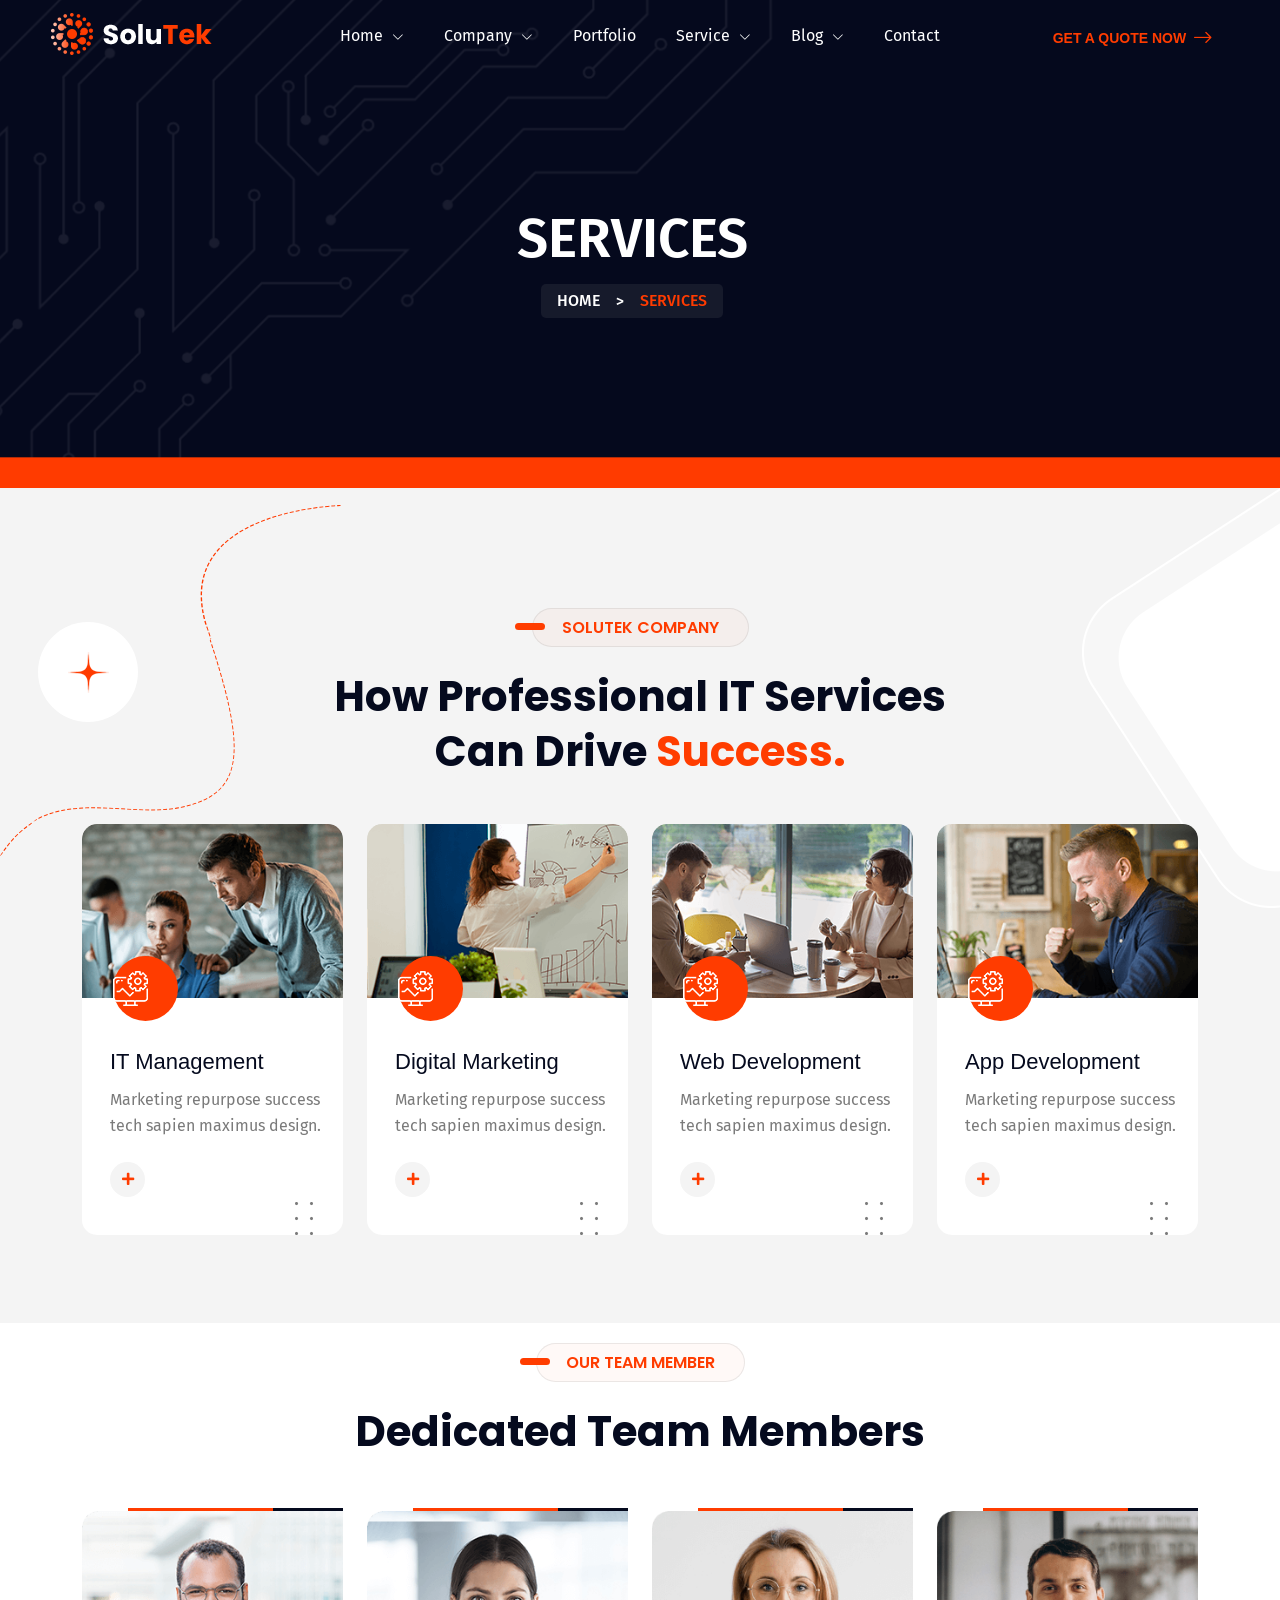
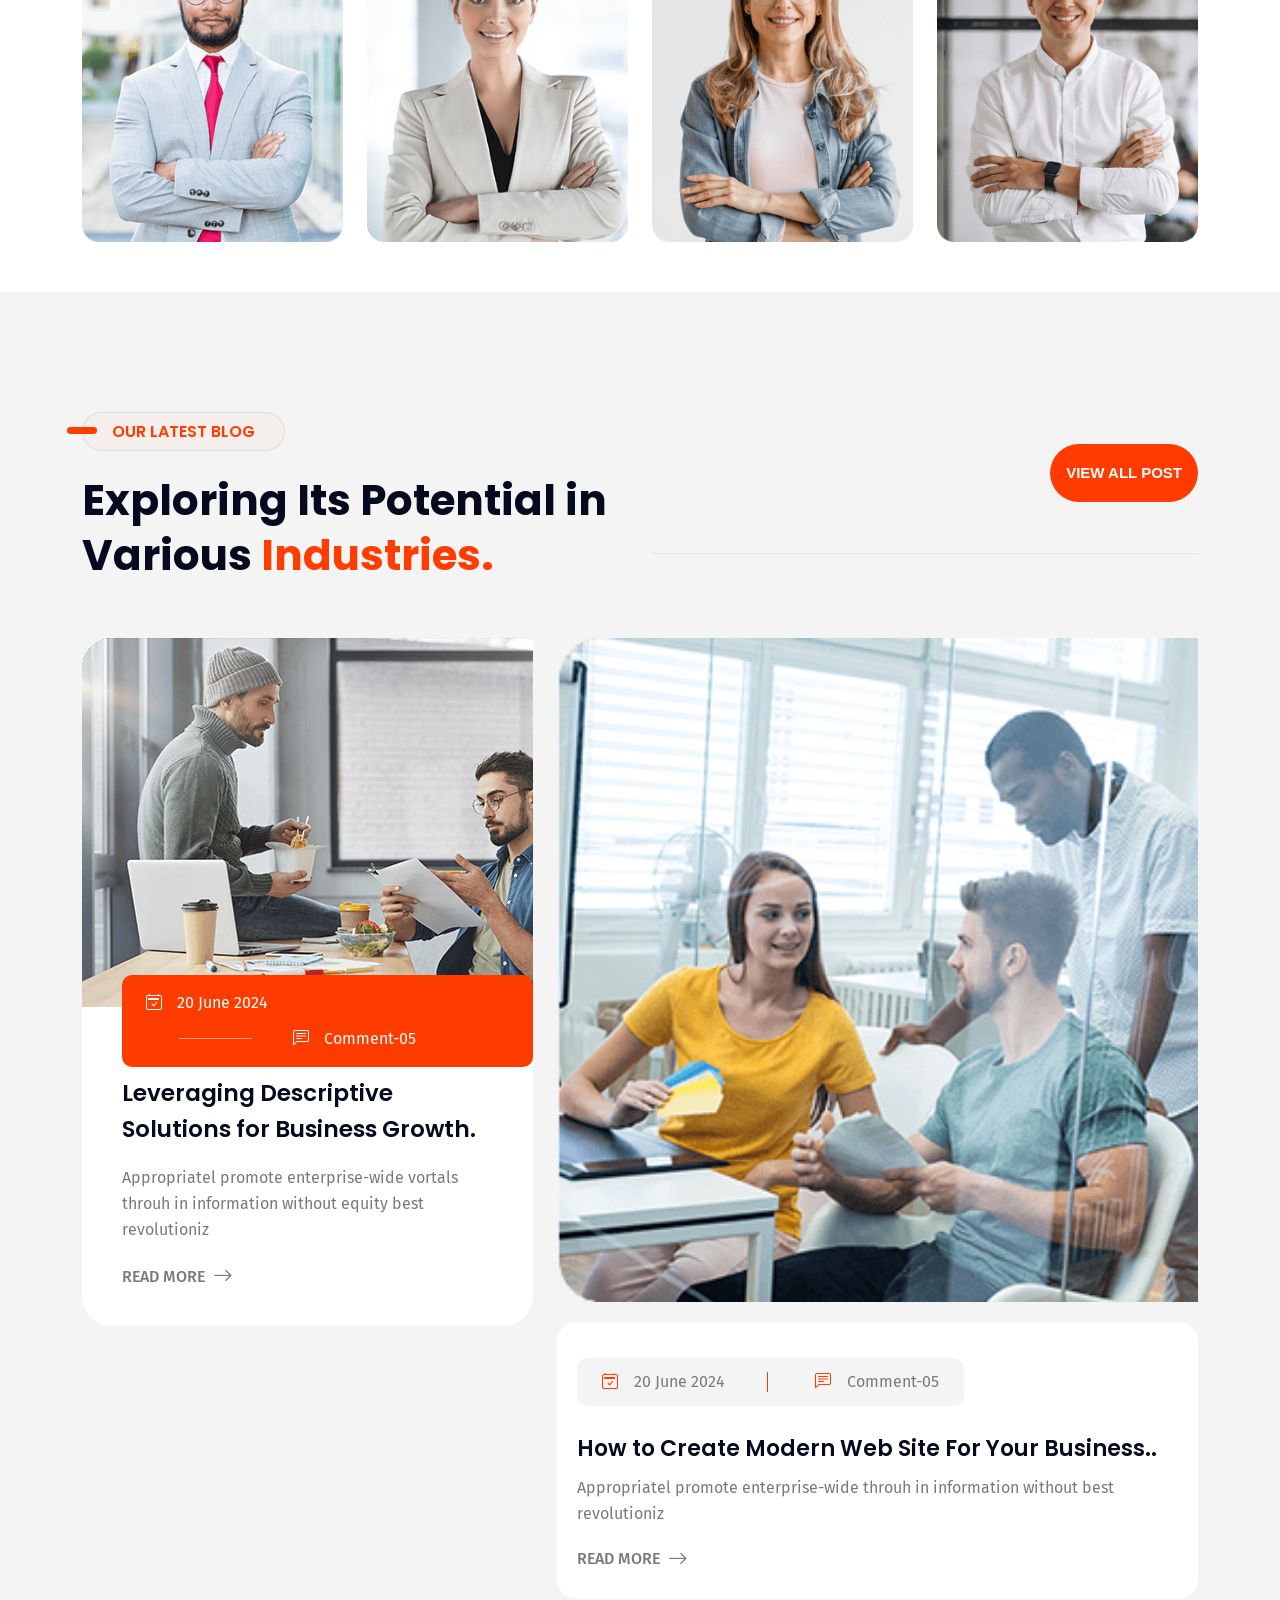
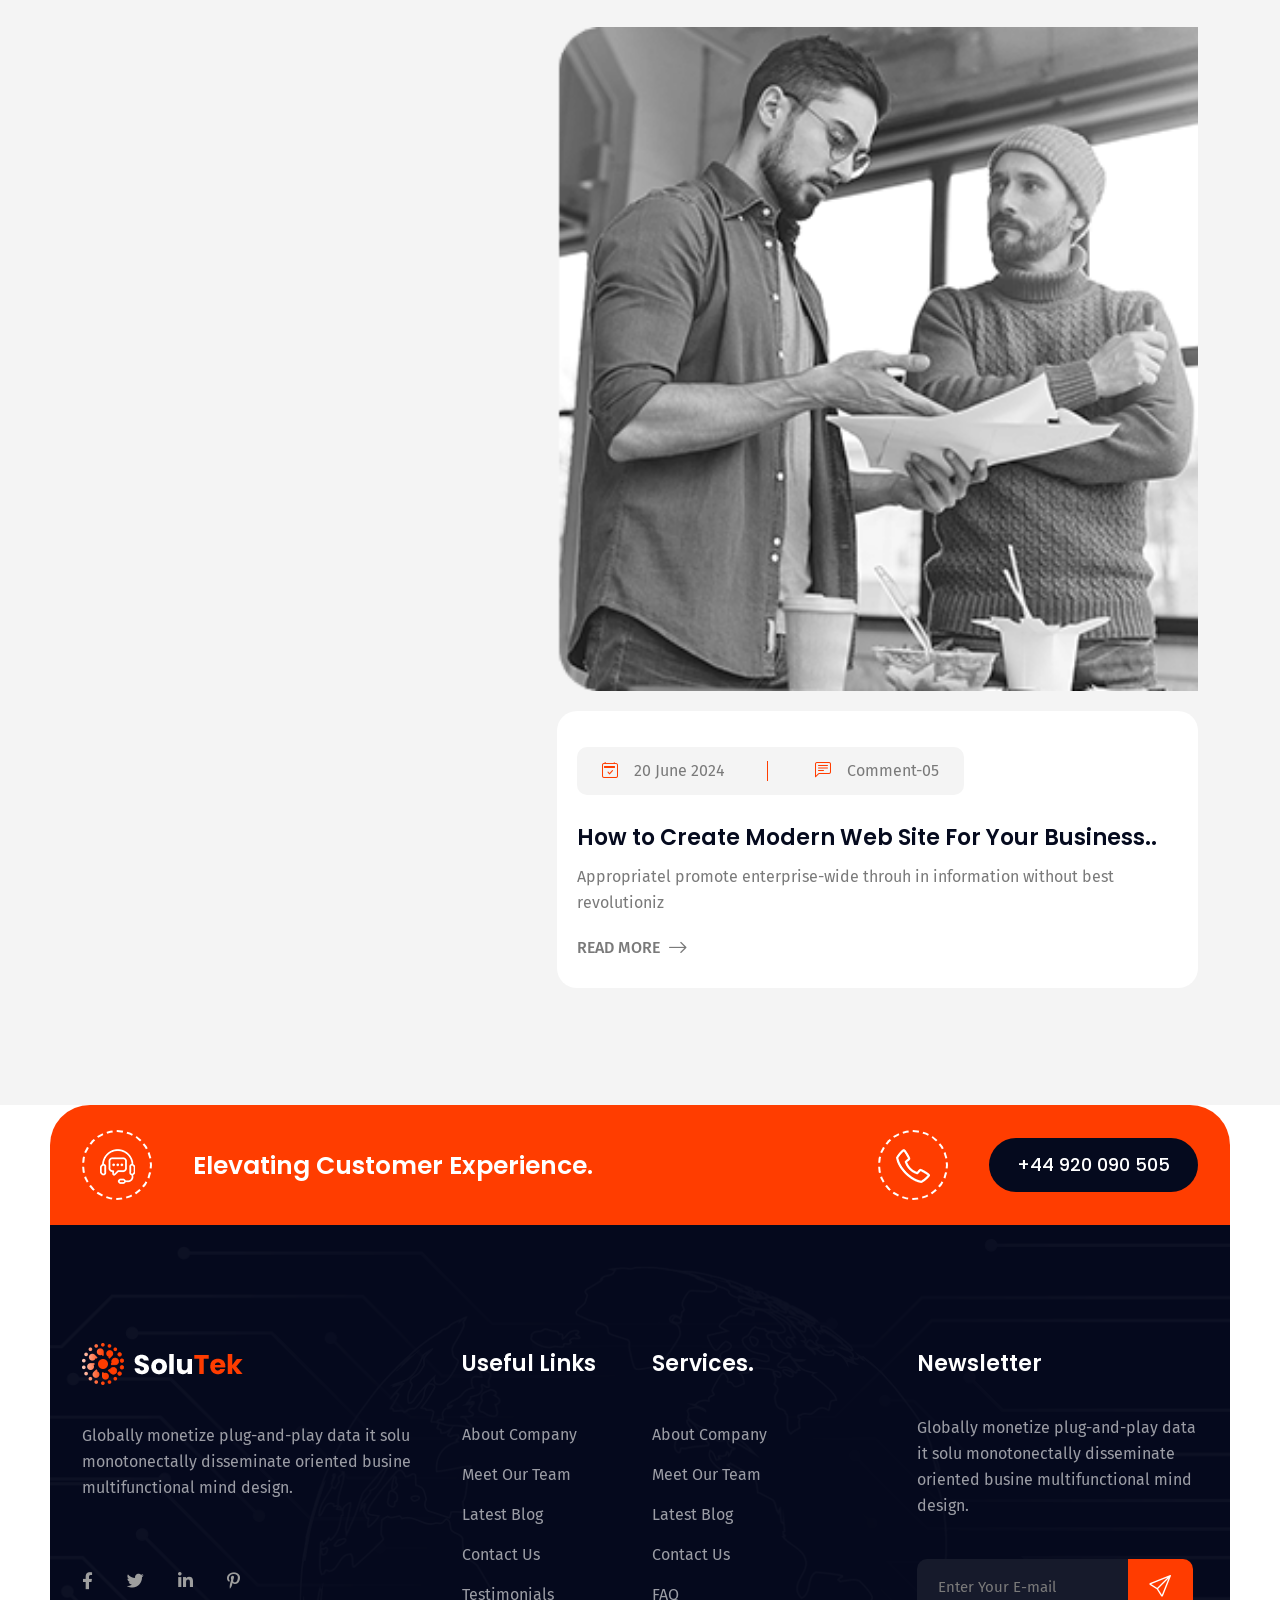
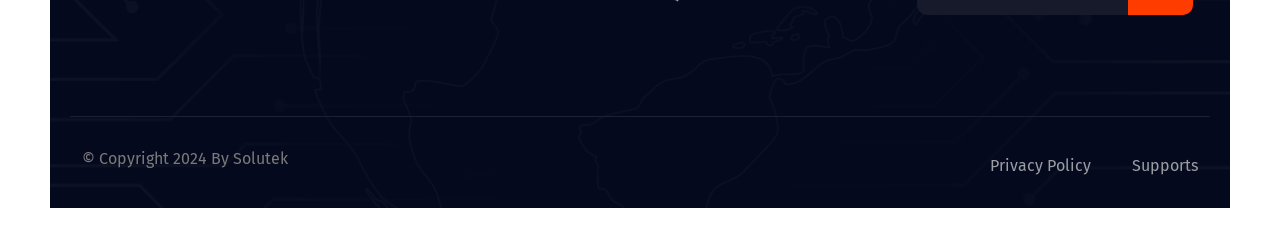
<file: service.html>
<!DOCTYPE HTML>
<html lang="en-US">
	<head>
		<meta charset="UTF-8">
		<meta http-equiv="x-ua-compatible" content="ie=edge">
		<title>solutek-HTML5-Themeforest</title>
		<meta name="description" content="">
		<meta name="viewport" content="width=device-width, initial-scale=1">
		<!-- Favicon -->
		<link rel="icon" type="image/png" sizes="56x56" href="assets/images/fav-icon/icon.png">
		<!-- bootstrap CSS -->
		<link rel="stylesheet" href="assets/css/bootstrap.min.css" type="text/css" media="all">
		<!-- carousel CSS -->
		<link rel="stylesheet" href="assets/css/owl.carousel.min.css" type="text/css" media="all">	
		<!-- animate CSS -->
		<link rel="stylesheet" href="assets/css/animate.css" type="text/css" media="all">	
		<!-- animated-text CSS -->
		<link rel="stylesheet" href="assets/css/animated-text.css" type="text/css" media="all">	
		<!-- font-awesome CSS -->
		<link rel="stylesheet" href="assets/css/all.min.css" type="text/css" media="all">	
		<!-- font-flaticon CSS -->
		<link rel="stylesheet" href="assets/css/flaticon.css" type="text/css" media="all">	
		<!-- theme-default CSS -->
		<link rel="stylesheet" href="assets/css/theme-default.css" type="text/css" media="all">	
		<!-- meanmenu CSS -->
		<link rel="stylesheet" href="assets/css/meanmenu.min.css" type="text/css" media="all">	
		<!-- Main Style CSS -->
		<link rel="stylesheet"  href="style.css" type="text/css" media="all">
		<!-- transitions CSS -->
		<link rel="stylesheet" href="assets/css/owl.transitions.css" type="text/css" media="all">
		<link rel="stylesheet" href="assets/css/splide.min.css" type="text/css" media="all">
		<!-- venobox CSS -->
		<link rel="stylesheet" href="venobox/venobox.css" type="text/css" media="all">
		<!-- responsive CSS -->
		<link rel="stylesheet" href="assets/css/responsive.css" type="text/css" media="all">
		<!-- modernizr js -->	
		<script src="assets/js/vendor/modernizr-3.5.0.min.js"></script>	
		<!-- bootstrap icons -->
		<link rel="stylesheet" href="https://cdn.jsdelivr.net/npm/bootstrap-icons@1.9.1/font/bootstrap-icons.css">
		
	</head>
<body>
	<!-- loder -->
	<div class="loader-wrapper">
	  <div class="loader"></div>
	  <div class="loder-section left-section"></div>
	  <div class="loder-section right-section"></div>
	</div>




<!--==================================================-->
<!-- Start solutek Main Menu Area -->
<!--==================================================-->
<div id="sticky-header" class="solutek_nav_manu">
	<div class="container-fluid">
		<div class="row d-flex align-items-center">
			<div class="col-lg-2">
				<div class="logo">
					<a class="logo_img" href="index.html" title="solutek">
						<img src="assets/images/footer-logo.png" alt="logo">
					</a>
					<a class="main_sticky" href="index.html" title="solutek">
						<img src="assets/images/footer-logo.png" alt="astute">
					</a>
				</div>
			</div>
			<div class="col-lg-8">
				<nav class="solutek_menu">
					<ul class="nav_scroll">
						<li><a href="#">Home <i class="bi bi-chevron-down"></i></a>
							<ul class="sub-menu">
								<li><a href="index.html">Home Version 01</a></li>
								<li><a href="index-2.html">Home Version 02</a></li>
								<li><a href="index-3.html">Home Version 03</a></li>
							</ul>
						</li>
						<li><a href="#">Company <i class="bi bi-chevron-down"></i></a>
							<ul class="sub-menu">
								<li><a href="about-us.html">About Us</a></li>
								<li><a href="team.html">Our Team</a></li>
								<li><a href="team-details.html">Team Details</a></li>
								<li><a href="testimonial.html">Testimonials</a></li>
								<li><a href="project.html">Project</a></li>
								<li><a href="project-details.html">Project Details</a></li>
								<li><a href="pricing.html">Pricing</a></li>
								<li><a href="faq.html">Faq</a></li>
								<li><a href="contact.html">Contact</a></li>
							</ul>
						</li>
						<li><a href="project.html">Portfolio</a></li>
						<li><a href="#">Service <i class="bi bi-chevron-down"></i></a>
							<ul class="sub-menu">
								<li><a href="service.html">Service</a></li>
								<li><a href="service-details.html">Service Details</a></li>
							</ul>
						</li>
						<li><a href="#">Blog <i class="bi bi-chevron-down"></i></a>
							<ul class="sub-menu">
								<li><a href="blog-grid.html">Blog Grid</a></li>
								<li><a href="blog-2column.html">Blog 2Column</a></li>
								<li><a href="blog-details.html">Blog Details</a></li>
							</ul>
						</li>
						<li><a href="contact.html">Contact</a></li>
					</ul>
				</nav>
			</div>
			<div class="col-lg-2">
				<div class="header-btn">
					<a href="contact.html">Get A Quote NOW <i class="bi bi-arrow-right"></i></a>
				</div>
			</div>
		</div>
	</div>
</div>


<!-- solutek Mobile Menu Area -->
<div class="mobile-menu-area sticky d-sm-block d-md-block d-lg-none ">
	<div class="mobile-menu">
		<nav class="solutek_menu">
			<ul class="nav_scroll">
				<li><a href="#">Home <i class="bi bi-chevron-down"></i></a>
					<ul class="sub-menu">
						<li><a href="index.html">Home Version 01</a></li>
						<li><a href="index-2.html">Home Version 02</a></li>
						<li><a href="index-3.html">Home Version 03</a></li>
					</ul>
				</li>
				<li><a href="#">Company <i class="bi bi-chevron-down"></i></a>
					<ul class="sub-menu">
						<li><a href="about-us.html">About Us</a></li>
						<li><a href="team.html">Our Team</a></li>
						<li><a href="team-details.html">Team Details</a></li>
						<li><a href="testimonial.html">Testimonials</a></li>
						<li><a href="project.html">Project</a></li>
						<li><a href="project-details.html">Project Details</a></li>
						<li><a href="pricing.html">Pricing</a></li>
						<li><a href="faq.html">Faq</a></li>
						<li><a href="contact.html">Contact</a></li>
					</ul>
				</li>
				<li><a href="project.html">Portfolio</a></li>
				<li><a href="#">Service <i class="bi bi-chevron-down"></i></a>
					<ul class="sub-menu">
						<li><a href="service.html">Service</a></li>
						<li><a href="service-details.html">Service Details</a></li>
					</ul>
				</li>
				<li><a href="#">Blog <i class="bi bi-chevron-down"></i></a>
					<ul class="sub-menu">
						<li><a href="blog-grid.html">Blog Grid</a></li>
						<li><a href="blog-2column.html">Blog 2Column</a></li>
						<li><a href="blog-details.html">Blog Details</a></li>
					</ul>
				</li>
				<li><a href="contact.html">Contact</a></li>
			</ul>
		</nav>
	</div>
</div>
<!--==================================================-->
<!-- End solutek Main Menu Area -->
<!--==================================================-->


<!--==================================================-->
<!-- Start Curser Section Here -->
<!--==================================================-->
<div class="curser"></div>
<div class="curser2"></div>
<!--==================================================-->
<!-- Ends Curser Section Here -->
<!--==================================================-->



<!--==================================================-->
<!-- Start solutek breadcumb Area -->
<!--==================================================-->
<div class="breadcumb-area">
	<div class="container">
		<div class="row">
			<div class="col-lg-12">
				<div class="breadcumb-content">
					<h4>Services</h4>
					<ul class="breadcumb-list">
						<li><a href="index.html">Home</a></li>
						<li class="list-arrow">&lt;</li>
						<li>Services</li>
					</ul>
				</div>
			</div>
		</div>
	</div>
</div>
<!--==================================================-->
<!-- end solutek breadcumb Area -->
<!--==================================================-->






<!--==================================================-->
<!-- start solutek service Area style-two-->
<!--==================================================-->

<div class="sservice-area style-two">
	<div class="container">
		<div class="row align-items-center">
			<div class="col-lg-12">
				<div class="section-title text-center">
					<h5 class="section-sub-title">SOLUTEK COMPANY</h5>
					<h1 class="section-main-title">How Professional IT Services</h1>
					<h1 class="section-main-title">Can Drive <span>Success.</span></h1>
				</div>
			</div>
			<div class="col-xl-3 col-lg-4 col-md-6">
				<div class="single-service-box">
					<div class="service-thumb">
						<img src="assets/images/inner/service-thumb1.png" alt="thumb">
					</div>
					<div class="service-icon">
						<img src="assets/images/inner/service-icon.png" alt="icon">
					</div>
					<div class="service-content">
						<h3 class="service-title"><a href="service-details.html">IT Management</a></h3>
						<p class="service-text">Marketing repurpose success tech
							sapien maximus design.</p>
						<div class="service-btn">
							<a href="#"><i class="fas fa-plus"></i> READ MORE</a>
						</div>
						<div class="services-shape bounce-animate-3">
							<img src="assets/images/inner/serice-shape.png" alt="shape">
						</div>
					</div>
				</div>
			</div>
			<div class="col-xl-3 col-lg-4 col-md-6">
				<div class="single-service-box">
					<div class="service-thumb">
						<img src="assets/images/inner/service-thumb2.png" alt="thumb">
					</div>
					<div class="service-icon">
						<img src="assets/images/inner/service-icon.png" alt="icon">
					</div>
					<div class="service-content">
						<h3 class="service-title"><a href="service-details.html">Digital Marketing</a></h3>
						<p class="service-text">Marketing repurpose success tech
							sapien maximus design.</p>
						<div class="service-btn">
							<a href="service-details.html"><i class="fas fa-plus"></i> READ MORE</a>
						</div>
						<div class="services-shape bounce-animate-3">
							<img src="assets/images/inner/serice-shape.png" alt="shape">
						</div>
					</div>
				</div>
			</div>
			<div class="col-xl-3 col-lg-4 col-md-6">
				<div class="single-service-box">
					<div class="service-thumb">
						<img src="assets/images/inner/service-thumb3.png" alt="thumb">
					</div>
					<div class="service-icon">
						<img src="assets/images/inner/service-icon.png" alt="icon">
					</div>
					<div class="service-content">
						<h3 class="service-title"><a href="service-details.html">Web Development</a></h3>
						<p class="service-text">Marketing repurpose success tech
							sapien maximus design.</p>
						<div class="service-btn">
							<a href="service-details.html"><i class="fas fa-plus"></i> READ MORE</a>
						</div>
						<div class="services-shape bounce-animate-3">
							<img src="assets/images/inner/serice-shape.png" alt="shape">
						</div>
					</div>
				</div>
			</div>
			<div class="col-xl-3 col-lg-4 col-md-6">
				<div class="single-service-box">
					<div class="service-thumb">
						<img src="assets/images/inner/service-thumb4.png" alt="thumb">
					</div>
					<div class="service-icon">
						<img src="assets/images/inner/service-icon.png" alt="icon">
					</div>
					<div class="service-content">
						<h3 class="service-title"><a href="service-details.html">App Development</a></h3>
						<p class="service-text">Marketing repurpose success tech
							sapien maximus design.</p>
						<div class="service-btn">
							<a href="service-details.html"><i class="fas fa-plus"></i> READ MORE</a>
						</div>
						<div class="services-shape bounce-animate-3">
							<img src="assets/images/inner/serice-shape.png" alt="shape">
						</div>
					</div>
				</div>
			</div>
		</div>
		<div class="service-shape bounce-animate3">
			<img src="assets/images/service5.png" alt="service5">
		</div>
		<div class="service-shape2">
			<img src="assets/images/service7.png" alt="service5">
		</div>
		<div class="service-shape3 bounce-animate4">
			<img src="assets/images/service8.png" alt="service5">
		</div>
	</div>
</div>

<!--==================================================-->
<!-- end solutek service Area style-two-->
<!--==================================================-->





<!--==================================================-->
<!--start solutek team Area style-two-->
<!--==================================================-->
<div class="team-area style-two">
	<div class="container">
		<div class="row">
			<div class="col-lg-12">
				<div class="section-title text-center">
					<h5 class="section-sub-title">OUR TEAM MEMBER</h5>
					<h1 class="section-main-title">Dedicated Team Members</h1>
				</div>
			</div>
		</div>
		<div class="row">
			<div class="col-xl-3 col-lg-4 col-md-6">
				<div class="single-team-box">
					<div class="single-team-thumb">
						<img src="assets/images/home-two/team-thu.png" alt="thumb">
						<div class="team-content">
							<div class="team-inner-title">
								<h4><a href="team-details.html">Al-Amin Hossain</a></h4>
								<p>UI/UX DESIGNER</p>
							</div>
							<div class="team-social-icon">
								<ul>
									<li><a href="#">facebook</a></li>
									<li><a href="#">twitter</a></li>
									<li><a href="#">behance</a></li>
								</ul>
							</div>
						</div>
					</div>
				</div>
			</div>
			<div class="col-xl-3 col-lg-4 col-md-6">
				<div class="single-team-box">
					<div class="single-team-thumb">
						<img src="assets/images/home-two/team-thu2.png" alt="thumb">
						<div class="team-content">
							<div class="team-inner-title">
								<h4><a href="team-details.html">Al-Amin Hossain</a></h4>
								<p>UI/UX DESIGNER</p>
							</div>
							<div class="team-social-icon">
								<ul>
									<li><a href="#">facebook</a></li>
									<li><a href="#">twitter</a></li>
									<li><a href="#">behance</a></li>
								</ul>
							</div>
						</div>
					</div>
				</div>
			</div>
			<div class="col-xl-3 col-lg-4 col-md-6">
				<div class="single-team-box">
					<div class="single-team-thumb">
						<img src="assets/images/home-two/team-thu3.png" alt="thumb">
						<div class="team-content">
							<div class="team-inner-title">
								<h4><a href="team-details.html">Al-Amin Hossain</a></h4>
								<p>UI/UX DESIGNER</p>
							</div>
							<div class="team-social-icon">
								<ul>
									<li><a href="#">facebook</a></li>
									<li><a href="#">twitter</a></li>
									<li><a href="#">behance</a></li>
								</ul>
							</div>
						</div>
					</div>
				</div>
			</div>
			<div class="col-xl-3 col-lg-4 col-md-6">
				<div class="single-team-box">
					<div class="single-team-thumb">
						<img src="assets/images/home-two/team-thu4.png" alt="thumb">
						<div class="team-content">
							<div class="team-inner-title">
								<h4><a href="team-details.html">Al-Amin Hossain</a></h4>
								<p>UI/UX DESIGNER</p>
							</div>
							<div class="team-social-icon">
								<ul>
									<li><a href="#">facebook</a></li>
									<li><a href="#">twitter</a></li>
									<li><a href="#">behance</a></li>
								</ul>
							</div>
						</div>
					</div>
				</div>
			</div>
		</div>
	</div>
</div>

<!--==================================================-->
<!-- end solutek team Area style-two-->
<!--==================================================-->






<!--==================================================-->
<!-- Start solutek blog Area -->
<!--==================================================-->

<div class="blog-area">
	<div class="container">
		<div class="row align-items-center">
			<div class="col-lg-6">
				<div class="section-title text-left">
					<h5 class="section-sub-title">OUR LATEST BLOG</h5>
					<h1 class="section-main-title">Exploring Its Potential in</h1>
					<h1 class="section-main-title">Various <span>Industries.</span></h1>
				</div>
			</div>
			<div class="col-lg-6">
				<div class="project-right">
					<div class="solutek-btn">
						<a href="blog-grid.html">VIEW  all post
							<div class="solutek-hover-btn hover-bx"></div>
							<div class="solutek-hover-btn hover-bx2"></div>
							<div class="solutek-hover-btn hover-bx3"></div>
							<div class="solutek-hover-btn hover-bx4"></div>
						</a>
					</div>
				</div>
			</div>
		</div>
		<div class="row">
			<div class="col-xl-5 col-lg-6 col-md-6">
				<div class="blog-singele-box">
					<div class="blog-thumb">
						<img src="assets/images/blog1.png" alt="blog1">
					</div>
					<div class="blog-content">
						<div class="blog-date">
							<h4><i class="bi bi-calendar2-check"></i>20 June 2024 <span><i class="bi bi-chat-left-text"></i>Comment-05</span></h4>
						</div>
						<h3 class="blog-title"><a href="blog-details.html">Leveraging Descriptive Solutions for Business Growth.</a></h3>
						<p class="blog-tex">Appropriatel promote enterprise-wide vortals throuh in information
						without equity best  revolutioniz</p>
						<div class="blog-btn">
							<a href="blog-details.html">READ MORE<i class="bi bi-arrow-right"></i></a>
						</div>
					</div>
				</div>
			</div>
			<div class="col-xl-7 col-lg-6 col-md-6">
				<div class="blog-singele-box-tow">
					<div class="blog-thumb-tow">
						<img src="assets/images/blog2.png" alt="blog1">
					</div>
					<div class="blog-content-tow">
						<div class="blog-date-tow">
							<h4><i class="bi bi-calendar2-check"></i>20 June 2024 <span><i class="bi bi-chat-left-text"></i>Comment-05</span></h4>
						</div>
						<h3 class="blog-title-two"><a href="blog-details.html">How to Create Modern Web Site For Your Business..</a></h3>
						<p class="blog-tex-tow">Appropriatel promote enterprise-wide throuh in information
						without best  revolutioniz</p>
						<div class="blog-btn-tow">
							<a href="blog-details.html">READ MORE<i class="bi bi-arrow-right"></i></a>
						</div>
					</div>
				</div>
				<div class="blog-singele-box-tow">
					<div class="blog-thumb-tow">
						<img src="assets/images/blog3.png" alt="blog1">
					</div>
					<div class="blog-content-tow">
						<div class="blog-date-tow">
							<h4><i class="bi bi-calendar2-check"></i>20 June 2024 <span><i class="bi bi-chat-left-text"></i>Comment-05</span></h4>
						</div>
						<h3 class="blog-title-two"><a href="blog-details.html">How to Create Modern Web Site For Your Business..</a></h3>
						<p class="blog-tex-tow">Appropriatel promote enterprise-wide throuh in information
						without best  revolutioniz</p>
						<div class="blog-btn-tow">
							<a href="blog-details.html">READ MORE<i class="bi bi-arrow-right"></i></a>
						</div>
					</div>
				</div>
			</div>
		</div>
	</div>
</div>




<!--==================================================-->
<!-- end solutek blog Area -->
<!--==================================================-->






<!--==================================================-->
<!-- Start solutek address Area -->
<!--==================================================-->


<div class="address-area">
	<div class="container">
		<div class="row">
			<div class="col-lg-6 col-md-12">
				<div class="address-box">
					<div class="address-icon">
						<img src="assets/images/address1.png" alt="address1">
					</div>
					<div class="address-title">
						<h3>Elevating Customer Experience.</h3>
					</div>
				</div>
			</div>
			<div class="col-lg-6 col-md-12">
				<div class="address-box2">
					<div class="address-icon">
						<img src="assets/images/address2.png" alt="address1">
					</div>
					<div class="solutek-btn">
						<a href="contact.html">+44 920 090 505
							<div class="solutek-hover-btn hover-bx"></div>
							<div class="solutek-hover-btn hover-bx2"></div>
							<div class="solutek-hover-btn hover-bx3"></div>
							<div class="solutek-hover-btn hover-bx4"></div>
						</a>
					</div>
				</div>
			</div>
		</div>
	</div>
</div>




<!--==================================================-->
<!-- end solutek address Area -->
<!--==================================================-->






<!--==================================================-->
<!-- Start solutek Footer Area -->
<!--==================================================-->

<div class="footer-area">
	<div class="container">
		<div class="row footer">
			<div class="col-lg-4 col-md-6 col-sm-6">
				<div class="footer-widget">
					<div class="footer-logo">
						<a href="index.html"><img src="assets/images/footer-logo.png" alt="footer-logo"></a>
					</div>
					<p class="footer-widget-text">Globally monetize plug-and-play data it solu
					monotonectally disseminate oriented busine
					multifunctional mind design.</p>
					<div class="footer-social">
						<div class="footer-widget-social">
							<a href="#"><i class="fab fa-facebook-f"></i></a>
							<a href="#"><i class="fab fa-twitter"></i></a>
							<a href="#"><i class="fab fa-linkedin-in"></i></a>
							<a href="#"><i class="fab fa-pinterest-p"></i></a>
						</div>
					</div>
				</div>
			</div>
			<div class="col-lg-2 col-md-6 col-sm-6">
				<div class="footer-widget left">
					<div class="widget-title">
						<h2>Useful Links</h2>
					</div>
					<ul>
						<li><a href="about-us.html">About Company</a></li>
						<li><a href="team.html">Meet Our Team</a></li>
						<li><a href="blog-grid.html">Latest Blog</a></li>
						<li><a href="contact.html">Contact Us</a></li>
						<li><a href="testimonial.html">Testimonials</a></li>
					</ul>
				</div>
			</div>
			<div class="col-lg-3 col-md-6 col-sm-6">
				<div class="footer-widget left">
					<div class="widget-title">
						<h2>Services.</h2>
					</div>
					<ul>
						<li><a href="about-us.html">About Company</a></li>
						<li><a href="team.html">Meet Our Team</a></li>
						<li><a href="blog-grid.html">Latest Blog</a></li>
						<li><a href="contact.html">Contact Us</a></li>
						<li><a href="faq.html">FAQ</a></li>
					</ul>
				</div>
			</div>
			<div class="col-lg-3 col-md-6 col-sm-6">
				<div class="footer-widget-newsletter">
					<div class="widget-title">
						<h2>Newsletter</h2>
					</div>
					<p class="newsletter-text">Globally monetize plug-and-play data it solu
					monotonectally disseminate oriented busine
					multifunctional mind design.</p>
					<div class="Subscribe-form2">
						<form>
							<div class="form-field2">
								<input type="email" name="EMAIL" placeholder="Enter Your E-mail" required="">
								<button class="subscribe-button" type="submit"><i class="bi bi-send"></i></button>
							</div>
						</form>
					</div>
				</div>
			</div>
		</div>
		<div class="row copyright">
			<div class="col-lg-6 col-md-6 col-sm-6">
				<div class="-copyright-text">
					<p>© Copyright 2024 By Solutek</p>
				</div>
			</div>
			<div class="col-lg-6 col-md-6 col-sm-6">
				<div class="copyright-list">
					<ul>
						<li><a href="index.html">Privacy Policy</a></li>
						<li><a href="index-2.html">Supports</a></li>
					</ul>
				</div>
			</div>
		</div>
	</div>
</div>
	
<!--==================================================-->
<!-- end solutek Footer Area -->
<!--==================================================-->





<!--==================================================-->
<!-- Start scrollup section Area -->
<!--==================================================-->
<!-- scrollup section -->
<div class="scroll-area">
	<div class="top-wrap">
		<div class="go-top-btn-wraper">
			<div class="go-top go-top-button">
				<i class="fas fa-arrow-up"></i>
				<i class="fas fa-arrow-up"></i>
			</div>
		</div>
	</div>
</div>
<!--==================================================-->
<!-- Start scrollup section Area -->
<!--==================================================-->

	
	
	<!-- jquery js -->	
	<script src="assets/js/vendor/jquery-3.6.2.min.js"></script>
	<!-- bootstrap js -->	
	<script src="assets/js/bootstrap.min.js"></script>
	<!-- carousel js -->
	<script src="assets/js/owl.carousel.min.js"></script>
	<!-- counterup js -->
	<script src="assets/js/jquery.counterup.min.js"></script>
	<!-- waypoints js -->
	<script src="assets/js/waypoints.min.js"></script>
	<!-- wow js -->
	<script src="assets/js/wow.js"></script>
	<!-- imagesloaded js -->
	<script src="assets/js/imagesloaded.pkgd.min.js"></script>
	<!-- venobox js -->
	<script src="venobox/venobox.js"></script>
	<!--  animated-text js -->	
	<script src="assets/js/animated-text.js"></script>
	<!-- venobox min js -->
	<script src="venobox/venobox.min.js"></script>
	<!-- isotope js -->
	<script src="assets/js/isotope.pkgd.min.js"></script>
	<!-- jquery meanmenu js -->	
	<script src="assets/js/jquery.meanmenu.js"></script>
	<!-- jquery scrollup js -->	
	<script src="assets/js/jquery.scrollUp.js"></script>
	<script src="assets/js/jquery.barfiller.js"></script>
	<script src="assets/js/typed.js"></script>
	<!-- jquery js -->	
	<script src="https://unpkg.com/aos@next/dist/aos.js"></script>
	<script src="assets/js/vanilla-tilt.min.js"></script>
	<!-- partial -->
	 
	<script src="assets/js/splide.min.js"></script>
	<!-- theme js -->	
	<script src="assets/js/theme.js"></script>
</body>
</html>
</file>
<file: assets/css/flaticon.css>
@font-face {
    font-family: "flaticon";
    src: url("../fonts/flaticon-set-logisticse381.ttf?622cb10d1ce0f8ff8b951481e94e9412") format("truetype"),
url("../fonts/flaticon-set-logisticse381.woff?622cb10d1ce0f8ff8b951481e94e9412") format("woff"),
url("../fonts/flaticon-set-logisticse381.woff2?622cb10d1ce0f8ff8b951481e94e9412") format("woff2"),
url("../fonts/flaticon-set-logisticse381.eot?622cb10d1ce0f8ff8b951481e94e9412#iefix") format("embedded-opentype"),
url("../fonts/flaticon-set-logisticse381.svg?622cb10d1ce0f8ff8b951481e94e9412#flaticon") format("svg");
}

i[class^="flaticon-"]:before, i[class*=" flaticon-"]:before {
    font-family: flaticon !important;
    font-style: normal;
    font-weight: normal !important;
    font-variant: normal;
    text-transform: none;
    line-height: 1;
    -webkit-font-smoothing: antialiased;
    -moz-osx-font-smoothing: grayscale;
}

.flaticon-logistics:before {
    content: "\f101";
}
.flaticon-cargo:before {
    content: "\f102";
}
.flaticon-logistics-1:before {
    content: "\f103";
}
.flaticon-logistics-2:before {
    content: "\f104";
}
.flaticon-boxes:before {
    content: "\f105";
}
.flaticon-import:before {
    content: "\f106";
}
.flaticon-cargo-ship:before {
    content: "\f107";
}
.flaticon-logistics-3:before {
    content: "\f108";
}
.flaticon-logistics-4:before {
    content: "\f109";
}
.flaticon-delivery:before {
    content: "\f10a";
}
.flaticon-logistic:before {
    content: "\f10b";
}
.flaticon-port:before {
    content: "\f10c";
}
.flaticon-cargo-1:before {
    content: "\f10d";
}
.flaticon-shipment:before {
    content: "\f10e";
}
.flaticon-delivery-man:before {
    content: "\f10f";
}
.flaticon-supply-chain:before {
    content: "\f110";
}
.flaticon-container:before {
    content: "\f111";
}
.flaticon-delivery-man-1:before {
    content: "\f112";
}
.flaticon-box:before {
    content: "\f113";
}
.flaticon-logistics-5:before {
    content: "\f114";
}
.flaticon-team:before {
    content: "\f115";
}
.flaticon-3d-cube:before {
    content: "\f116";
}
.flaticon-global:before {
    content: "\f117";
}
.flaticon-customer-service:before {
    content: "\f118";
}
.flaticon-cargo-boat:before {
    content: "\f119";
}
.flaticon-logistics-6:before {
    content: "\f11a";
}
.flaticon-airplane:before {
    content: "\f11b";
}
.flaticon-parcel:before {
    content: "\f11c";
}
.flaticon-order:before {
    content: "\f11d";
}
.flaticon-truck:before {
    content: "\f11e";
}
.flaticon-container-1:before {
    content: "\f11f";
}
.flaticon-global-1:before {
    content: "\f120";
}
.flaticon-global-2:before {
    content: "\f121";
}
.flaticon-worldwide-shipping:before {
    content: "\f122";
}
.flaticon-fast-delivery:before {
    content: "\f123";
}
.flaticon-worldwide-shipping-1:before {
    content: "\f124";
}
.flaticon-shipment-1:before {
    content: "\f125";
}
.flaticon-cart:before {
    content: "\f126";
}
.flaticon-global-shipping:before {
    content: "\f127";
}
.flaticon-delivery-man-2:before {
    content: "\f128";
}
.flaticon-cargo-ship-1:before {
    content: "\f129";
}
.flaticon-forklift:before {
    content: "\f12a";
}
.flaticon-forklift-1:before {
    content: "\f12b";
}
.flaticon-delivery-courier:before {
    content: "\f12c";
}
.flaticon-shipping:before {
    content: "\f12d";
}
.flaticon-airplane-1:before {
    content: "\f12e";
}
.flaticon-stock:before {
    content: "\f12f";
}
.flaticon-air-freight:before {
    content: "\f130";
}
.flaticon-maintenance:before {
    content: "\f131";
}
.flaticon-air:before {
    content: "\f132";
}
.flaticon-logistics-delivery:before {
    content: "\f133";
}
.flaticon-logistics-delivery-1:before {
    content: "\f134";
}
.flaticon-clipboard:before {
    content: "\f135";
}
.flaticon-logistics-delivery-2:before {
    content: "\f136";
}
.flaticon-logistics-delivery-3:before {
    content: "\f137";
}
.flaticon-box-1:before {
    content: "\f138";
}
.flaticon-truck-1:before {
    content: "\f139";
}
.flaticon-order-1:before {
    content: "\f13a";
}
.flaticon-search:before {
    content: "\f13b";
}
.flaticon-delivery-truck:before {
    content: "\f13c";
}
.flaticon-international-shipping:before {
    content: "\f13d";
}
.flaticon-24-hours:before {
    content: "\f13e";
}
.flaticon-logistics-delivery-4:before {
    content: "\f13f";
}
.flaticon-home-delivery:before {
    content: "\f140";
}
.flaticon-forklift-2:before {
    content: "\f141";
}
.flaticon-call-center:before {
    content: "\f142";
}
.flaticon-crane:before {
    content: "\f143";
}
.flaticon-headset:before {
    content: "\f144";
}
.flaticon-shipment-2:before {
    content: "\f145";
}
.flaticon-clipboard-1:before {
    content: "\f146";
}
.flaticon-production:before {
    content: "\f147";
}
.flaticon-export:before {
    content: "\f148";
}
.flaticon-shopping-bag:before {
    content: "\f149";
}
.flaticon-qr-code:before {
    content: "\f14a";
}
.flaticon-air-plane:before {
    content: "\f14b";
}
.flaticon-cash-on-delivery:before {
    content: "\f14c";
}
.flaticon-import-1:before {
    content: "\f14d";
}
.flaticon-24-hours-1:before {
    content: "\f14e";
}
.flaticon-international-shipping-1:before {
    content: "\f14f";
}
.flaticon-received:before {
    content: "\f150";
}
.flaticon-export-1:before {
    content: "\f151";
}
.flaticon-truck-2:before {
    content: "\f152";
}
.flaticon-increase:before {
    content: "\f153";
}
.flaticon-global-shipping-1:before {
    content: "\f154";
}
.flaticon-crane-1:before {
    content: "\f155";
}
.flaticon-shield:before {
    content: "\f156";
}
.flaticon-container-2:before {
    content: "\f157";
}
.flaticon-delivery-truck-1:before {
    content: "\f158";
}
.flaticon-fast-delivery-1:before {
    content: "\f159";
}
.flaticon-shipping-1:before {
    content: "\f15a";
}
.flaticon-cash-on-delivery-1:before {
    content: "\f15b";
}
.flaticon-delivery-1:before {
    content: "\f15c";
}
.flaticon-trolley:before {
    content: "\f15d";
}
.flaticon-packaging:before {
    content: "\f15e";
}
.flaticon-setting:before {
    content: "\f15f";
}
.flaticon-trolley-1:before {
    content: "\f160";
}
.flaticon-settings:before {
    content: "\f161";
}
.flaticon-delivery-2:before {
    content: "\f162";
}
.flaticon-computer-monitor:before {
    content: "\f163";
}
.flaticon-delivery-truck-2:before {
    content: "\f164";
}
.flaticon-courier:before {
    content: "\f165";
}
.flaticon-24-hours-delivery:before {
    content: "\f166";
}
.flaticon-location-pin:before {
    content: "\f167";
}
.flaticon-cash:before {
    content: "\f168";
}
.flaticon-delivery-box:before {
    content: "\f169";
}
.flaticon-delivery-bike:before {
    content: "\f16a";
}
.flaticon-partnership:before {
    content: "\f16b";
}
.flaticon-schedule:before {
    content: "\f16c";
}
.flaticon-lock:before {
    content: "\f16d";
}
.flaticon-delivery-box-1:before {
    content: "\f16e";
}
.flaticon-open-box:before {
    content: "\f16f";
}
.flaticon-product:before {
    content: "\f170";
}
.flaticon-packages:before {
    content: "\f171";
}
.flaticon-delivery-insurance:before {
    content: "\f172";
}
.flaticon-weight:before {
    content: "\f173";
}
.flaticon-global-3:before {
    content: "\f174";
}
.flaticon-distribution-center:before {
    content: "\f175";
}
.flaticon-weight-1:before {
    content: "\f176";
}
.flaticon-trolley-2:before {
    content: "\f177";
}
.flaticon-warehouse:before {
    content: "\f178";
}
.flaticon-forklift-3:before {
    content: "\f179";
}
.flaticon-shipping-2:before {
    content: "\f17a";
}
.flaticon-delivery-service:before {
    content: "\f17b";
}
.flaticon-24-hours-2:before {
    content: "\f17c";
}
.flaticon-conveyor:before {
    content: "\f17d";
}
.flaticon-24-hours-3:before {
    content: "\f17e";
}
.flaticon-clipboard-2:before {
    content: "\f17f";
}
.flaticon-airplane-2:before {
    content: "\f180";
}
.flaticon-delivery-box-2:before {
    content: "\f181";
}
.flaticon-checklist:before {
    content: "\f182";
}
.flaticon-crane-2:before {
    content: "\f183";
}
.flaticon-global-distribution:before {
    content: "\f184";
}
.flaticon-delivery-3:before {
    content: "\f185";
}
.flaticon-package:before {
    content: "\f186";
}
.flaticon-weight-scale:before {
    content: "\f187";
}
.flaticon-delivery-insurance-1:before {
    content: "\f188";
}
.flaticon-train:before {
    content: "\f189";
}
.flaticon-cargo-2:before {
    content: "\f18a";
}
.flaticon-delivery-4:before {
    content: "\f18b";
}
.flaticon-delivery-insurance-2:before {
    content: "\f18c";
}
.flaticon-calendar:before {
    content: "\f18d";
}
.flaticon-wrench:before {
    content: "\f18e";
}
.flaticon-call-box:before {
    content: "\f18f";
}
.flaticon-ship:before {
    content: "\f190";
}
.flaticon-delivery-time:before {
    content: "\f191";
}
.flaticon-trolley-3:before {
    content: "\f192";
}
.flaticon-delivery-truck-3:before {
    content: "\f193";
}
.flaticon-weight-2:before {
    content: "\f194";
}
.flaticon-global-distribution-1:before {
    content: "\f195";
}
.flaticon-tracking:before {
    content: "\f196";
}
.flaticon-shipping-3:before {
    content: "\f197";
}
.flaticon-delivery-5:before {
    content: "\f198";
}
.flaticon-international-shipping-2:before {
    content: "\f199";
}
.flaticon-delivery-cart:before {
    content: "\f19a";
}
.flaticon-stock-1:before {
    content: "\f19b";
}
.flaticon-delivery-service-1:before {
    content: "\f19c";
}
.flaticon-distribution:before {
    content: "\f19d";
}
.flaticon-scanner:before {
    content: "\f19e";
}
.flaticon-delivery-box-3:before {
    content: "\f19f";
}
.flaticon-settings-1:before {
    content: "\f1a0";
}
.flaticon-vaccine:before {
    content: "\f1a1";
}
.flaticon-worldwide-shipping-2:before {
    content: "\f1a2";
}
.flaticon-delivery-insurance-3:before {
    content: "\f1a3";
}
.flaticon-global-distribution-2:before {
    content: "\f1a4";
}
.flaticon-delivery-box-4:before {
    content: "\f1a5";
}
.flaticon-delivery-box-5:before {
    content: "\f1a6";
}
.flaticon-air-mail:before {
    content: "\f1a7";
}
.flaticon-recycle:before {
    content: "\f1a8";
}
.flaticon-manufacturing:before {
    content: "\f1a9";
}
.flaticon-smartphone:before {
    content: "\f1aa";
}
.flaticon-import-2:before {
    content: "\f1ab";
}
.flaticon-earth:before {
    content: "\f1ac";
}
.flaticon-scooter:before {
    content: "\f1ad";
}
.flaticon-delivery-6:before {
    content: "\f1ae";
}
.flaticon-logistics-delivery-5:before {
    content: "\f1af";
}
.flaticon-logistics-delivery-6:before {
    content: "\f1b0";
}
.flaticon-transportation:before {
    content: "\f1b1";
}
.flaticon-van:before {
    content: "\f1b2";
}
.flaticon-supply-chain-management:before {
    content: "\f1b3";
}
.flaticon-delivery-truck-4:before {
    content: "\f1b4";
}
.flaticon-courier-1:before {
    content: "\f1b5";
}
.flaticon-delivery-7:before {
    content: "\f1b6";
}
.flaticon-logistics-7:before {
    content: "\f1b7";
}
.flaticon-on-time:before {
    content: "\f1b8";
}
.flaticon-distribution-center-1:before {
    content: "\f1b9";
}
.flaticon-location:before {
    content: "\f1ba";
}
.flaticon-air-freight-1:before {
    content: "\f1bb";
}
.flaticon-logistics-8:before {
    content: "\f1bc";
}
.flaticon-delivery-man-3:before {
    content: "\f1bd";
}
.flaticon-logistics-delivery-7:before {
    content: "\f1be";
}
.flaticon-international:before {
    content: "\f1bf";
}
.flaticon-international-shipping-3:before {
    content: "\f1c0";
}
.flaticon-distribution-1:before {
    content: "\f1c1";
}
.flaticon-distribution-center-2:before {
    content: "\f1c2";
}
.flaticon-container-3:before {
    content: "\f1c3";
}
.flaticon-logistics-9:before {
    content: "\f1c4";
}
.flaticon-delivery-8:before {
    content: "\f1c5";
}
.flaticon-flow:before {
    content: "\f1c6";
}
.flaticon-manufacture:before {
    content: "\f1c7";
}
.flaticon-maps:before {
    content: "\f1c8";
}
</file>
<file: assets/css/theme-default.css>
/*


	font-family: "Poppins";
    font-family: "Fira Sans";




*/
@import url('https://fonts.googleapis.com/css2?family=Fira+Sans:ital,wght@0,100;0,200;0,300;0,400;0,500;0,600;0,700;0,800;0,900;1,100;1,200;1,300;1,400;1,500;1,600;1,700;1,800;1,900&family=Poppins:ital,wght@0,100;0,200;0,300;0,400;0,500;0,600;0,700;0,800;0,900;1,100;1,200;1,300;1,400;1,500;1,600;1,700;1,800;1,900&display=swap');

html, body {
	overflow-x: hidden;
}
html{
    scroll-behavior: smooth;
}

body {	
    font-size: 16px;
    line-height: 26px;
    color: #7a7a7a;
    font-weight: 400;
    font-style: normal;
    text-align: left;
    font-family: "Fira Sans";
}

p {

    font-weight: 400;
	font-style: normal;
}
h1,
h2,
h3,
h4,
h5,
h6 {
    color: #050a1e;
    font-family: "Poppins";
    font-style: normal;
    font-size: 42px;
    line-height: 55px;
    font-weight: 700;
}

a{
    -webkit-transition: all 0.3s ease-out 0s;
    transition: all 0.3s ease-out 0s;
}
a{
	 color: #0E1317;
     font-family: 'Open Sans', sans-serif;
     text-decoration: none;
}
a:focus,
.btn:focus {
    text-decoration: none;
    outline: none;
}
a:focus,
a:hover {
    text-decoration: none;
    color:#ff3c00;
}

h1 a,
h2 a,
h3 a,
h4 a,
h5 a,
h6 a {
    color: inherit;
    -webkit-transition: .5s;
    transition: .5s;
}
h1 {
    font-size:48px;
}
h2 {
    font-size: 35px;
}
h3 {
    font-size: 30px;
}
h4 {
    font-size: 24px;
}
h5 {
    font-size: 20px;
}
h6 {
    font-size: 18px;
}
ul {
    margin: 0px;
    padding: 0px;
}
li {
  
}
ul {
    margin: 0;

    padding: 0;
}
li {
 
}
/* input:focus,
button:focus
{
	border-color:#FF3C00;
	outline-color:#FF3C00;
    border: 1px solid #FF3C00;
} */
textarea:focus{
	border-color:#F16722;
	outline-color:#F16722;
}
label {
    color: #fff;
    cursor: pointer;
    font-size: 14px;
    font-weight: 400;
}

a,i, cite, em, var, address, dfn,ol,li,ul{
	font-style:normal;
	font-weight:400;
}


*::-moz-selection {
    background: #4fc1f0;
    color: #454545;
    text-shadow: none;
}
::-moz-selection {
    background: #4fc1f0;
    color: #454545;
    text-shadow: none;
}
::selection {
    background: #4fc1f0;
    color: #454545;
    text-shadow: none;
}

::placeholder {
    color: #454545;
    font-size: 16px;
}
::-webkit-input-placeholder {
    /* Chrome/Opera/Safari */
    
    color: #454545;
}
::-moz-placeholder {
    /* Firefox 19+ */    
    color: #454545;
}
:-ms-input-placeholder {
    /* IE 10+ */
    
    color: #454545;
}
:-moz-placeholder {
    /* Firefox 18- */
    
    color: #454545;
}

 /* Contact Area */
.counter_area ::-moz-selection {
    contact_area: #001d23;
    text-shadow: none;
}
.contact_area ::-moz-selection {
    color: #001d23;
    text-shadow: none;
}
.contact_area ::selection {
    color: #001d23;
    text-shadow: none;
}

.contact_area ::placeholder {
    color: #001d23;
    font-size: 16px;
}
.contact_area ::-webkit-input-placeholder {
    /* Chrome/Opera/Safari */
    color: #001d23;
}
.contact_area ::-moz-placeholder {
    /* Firefox 19+ */    
    color: #001d23;
}
.contact_area :-ms-input-placeholder {
    /* IE 10+ */
    color: #001d23;
}
.contact_area :-moz-placeholder {
    /* Firefox 18- */
    color: #001d23;
}
.blog_reply ::-moz-selection {
    color: #151948;
}
.blog_reply ::-moz-selection {
    color: #151948;
}
.blog_reply ::selection {
    color: #151948;
}
.blog_reply::placeholder {
    color: #151948;
}
.blog_reply ::-webkit-input-placeholder {
    /* Chrome/Opera/Safari */
    color: #151948;
}
.blog_reply ::-moz-placeholder {
    /* Firefox 19+ */    
    color: #151948;
}
.blog_reply :-ms-input-placeholder {
    /* IE 10+ */
    color: #151948;
}
.blog_reply :-moz-placeholder {
    /* Firefox 18- */
    color: #151948;
}

/* Padding Top Css */
.pt-350{padding-top:350px;}
.pt-300{padding-top:300px;}
.pt-280{padding-top:280px;}
.pt-250{padding-top:250px;}
.pt-200{padding-top:200px;}
.pt-190{padding-top:190px;}
.pt-180{padding-top:180px;}
.pt-170{padding-top:170px;}
.pt-160{padding-top:160px;}
.pt-150{padding-top:150px;}
.pt-140{padding-top:140px;}
.pt-130{padding-top:130px;}
.pt-120{padding-top:120px;}
.pt-115{padding-top:115px;}
.pt-110{padding-top:110px;}
.pt-100{padding-top:100px;}
.pt-95{padding-top:95px;}
.pt-90{padding-top:90px;}
.pt-85{padding-top:85px;}
.pt-80{padding-top:80px;}
.pt-75{padding-top:75px;}
.pt-70{padding-top:70px;}
.pt-65{padding-top:65px;}
.pt-60{padding-top:60px;}
.pt-55{padding-top:55px;}
.pt-50{padding-top:50px;}
.pt-45{padding-top:45px;}
.pt-40{padding-top:40px;}
.pt-35{padding-top:35px;}
.pt-30{padding-top:30px;}
.pt-25{padding-top:25px;}
.pt-20{padding-top:20px;}
.pt-15{padding-top:15px;}
.pt-10{padding-top:10px;}
/* Padding Bottom Css */
.pb-350{padding-bottom:350px;}
.pb-250{padding-bottom:250px;}
.pb-200{padding-bottom:200px;}
.pb-190{padding-bottom:190px;}
.pb-180{padding-bottom:180px;}
.pb-170{padding-bottom:170px;}
.pb-160{padding-bottom:160px;}
.pb-150{padding-bottom:150px;}
.pb-140{padding-bottom:140px;}
.pb-135{padding-bottom:135px;}
.pb-130{padding-bottom:130px;}
.pb-120{padding-bottom:120px;}
.pb-110{padding-bottom:110px;}
.pb-100{padding-bottom:100px;}
.pb-95{padding-bottom:95px;}
.pb-90{padding-bottom:90px;}
.pb-85{padding-bottom:85px;}
.pb-80{padding-bottom:80px;}
.pb-75{padding-bottom:75px;}
.pb-70{padding-bottom:70px;}
.pb-65{padding-bottom:65px;}
.pb-60{padding-bottom:60px;}
.pb-55{padding-bottom:55px;}
.pb-50{padding-bottom:50px;}
.pb-45{padding-bottom:45px;}
.pb-40{padding-bottom:40px;}
.pb-35{padding-bottom:35px;}
.pb-30{padding-bottom:30px;}
.pb-25{padding-bottom:25px;}
.pb-20{padding-bottom:20px;}
.pb-15{padding-bottom:15px;}
.pb-10{padding-bottom:10px;}
/* Padding Left Css */
.pl-120{padding-left:120px;}
.pl-110{padding-left:110px;}
.pl-100{padding-left:100px;}
.pl-90{padding-left:90px;}
.pl-80{padding-left:80px;}
.pl-70{padding-left:70px;}
.pl-60{padding-left:60px;}
.pl-50{padding-left:50px;}
.pl-40{padding-left:40px;}
.pl-35{padding-left:35px;}
.pl-30{padding-left:30px;}
.pl-25{padding-left:25px;}
.pl-20{padding-left:20px;}
.pl-15{padding-left:15px;}
.pl-10{padding-left:10px;}
/* Padding Right Css */
.pr-120{padding-right:120px;}
.pr-110{padding-right:110px;}
.pr-100{padding-right:100px;}
.pr-90{padding-right:90px;}
.pr-80{padding-right:80px;}
.pr-70{padding-right:70px;}
.pr-60{padding-right:60px;}
.pr-50{padding-right:50px;}
.pr-40{padding-right:40px;}
.pr-35{padding-right:35px;}
.pr-30{padding-right:30px;}
.pr-25{padding-right:25px;}
.pr-20{padding-right:20px;}
.pr-15{padding-right:15px;}
.pr-10{padding-right:10px;}

/* Margin Top Css */
.mt-200{margin-top:200px;}
.mt-190{margin-top:190px;}
.mt-180{margin-top:180px;}
.mt-170{margin-top:170px;}
.mt-160{margin-top:160px;}
.mt-150{margin-top:150px;}
.mt-140{margin-top:140px;}
.mt-130{margin-top:130px;}
.mt-120{margin-top:120px;}
.mt-110{margin-top:110px;}
.mt-100{margin-top:100px;}
.mt-95{margin-top:95px;}
.mt-90{margin-top:90px;}
.mt-80{margin-top:80px;}
.mt-75{margin-top:75px;}
.mt-70{margin-top:70px;}
.mt-65{margin-top:65px;}
.mt-60{margin-top:60px;}
.mt-55{margin-top:55px;}
.mt-50{margin-top:50px;}
.mt-45{margin-top:45px;}
.mt-40{margin-top:40px;}
.mt-35{margin-top:35px;}
.mt-30{margin-top:30px;}
.mt-25{margin-top:25px;}
.mt-20{margin-top:20px;}
.mt-15{margin-top:15px;}
.mt-10{margin-top:10px;}

/* Margin Bottom Css */
.mb-200{margin-bottom:200px;}
.mb-190{margin-bottom:190px;}
.mb-180{margin-bottom:180px;}
.mb-170{margin-bottom:170px;}
.mb-160{margin-bottom:160px;}
.mb-150{margin-bottom:150px;}
.mb-140{margin-bottom:140px;}
.mb-130{margin-bottom:130px;}
.mb-120{margin-bottom:120px;}
.mb-110{margin-bottom:110px;}
.mb-100{margin-bottom:100px;}
.mb-95{margin-bottom:95px;}
.mb-90{margin-bottom:90px;}
.mb-80{margin-bottom:80px;}
.mb-75{margin-bottom:75px;}
.mb-70{margin-bottom:70px;}
.mb-65{margin-bottom:65px;}
.mb-60{margin-bottom:60px;}
.mb-55{margin-bottom:55px;}
.mb-50{margin-bottom:50px;}
.mb-45{margin-bottom:45px;}
.mb-40{margin-bottom:40px;}
.mb-35{margin-bottom:35px;}
.mb-30{margin-bottom:30px;}
.mb-25{margin-bottom:25px;}
.mb-20{margin-bottom:20px;}
.mb-15{margin-bottom:15px;}
.mb-10{margin-bottom:10px;}

/* Margin Left Css */
.ml-200{margin-left:200px;}
.ml-190{margin-left:190px;}
.ml-180{margin-left:180px;}
.ml-170{margin-left:170px;}
.ml-160{margin-left:160px;}
.ml-150{margin-left:150px;}
.ml-140{margin-left:140px;}
.ml-130{margin-left:130px;}
.ml-120{margin-left:120px;}
.ml-110{margin-left:110px;}
.ml-100{margin-left:100px;}
.ml-95{margin-left:95px;}
.ml-90{margin-left:90px;}
.ml-80{margin-left:80px;}
.ml-75{margin-left:75px;}
.ml-70{margin-left:70px;}
.ml-65{margin-left:65px;}
.ml-60{margin-left:60px;}
.ml-55{margin-left:55px;}
.ml-50{margin-left:50px;}
.ml-45{margin-left:45px;}
.ml-40{margin-left:40px;}
.ml-35{margin-left:35px;}
.ml-30{margin-left:30px;}
.ml-25{margin-left:25px;}
.ml-20{margin-left:20px;}
.ml-15{margin-left:15px;}
.ml-10{margin-left:10px;}

/* Margin Right Css */
.mr-200{margin-right:200px;}
.mr-190{margin-right:190px;}
.mr-180{margin-right:180px;}
.mr-170{margin-right:170px;}
.mr-160{margin-right:160px;}
.mr-150{margin-right:150px;}
.mr-140{margin-right:140px;}
.mr-130{margin-right:130px;}
.mr-120{margin-right:120px;}
.mr-110{margin-right:110px;}
.mr-100{margin-right:100px;}
.mr-95{margin-right:95px;}
.mr-90{margin-right:90px;}
.mr-80{margin-right:80px;}
.mr-75{margin-right:75px;}
.mr-70{margin-right:70px;}
.mr-65{margin-right:65px;}
.mr-60{margin-right:60px;}
.mr-55{margin-right:55px;}
.mr-50{margin-right:50px;}
.mr-45{margin-right:45px;}
.mr-40{margin-right:40px;}
.mr-35{margin-right:35px;}
.mr-30{margin-right:30px;}
.mr-25{margin-right:25px;}
.mr-20{margin-right:20px;}
.mr-15{margin-right:15px;}
.mr-10{margin-right:10px;}
</file>
<file: style.css>
﻿/*===============================================
Template Name: Solutek - Technology & IT Solution HTML5 Template
Author:  https://themeforest.net/user/themeservices
Description: Description
Version: 1.0.0
Text Domain: Solutek
Tags:     agency, business, consulting, corporate, cyber security, finance, it agency, it services, it solutions, multipurpose, software company, startup, technology, technology company.
================================================*/

/*TABLE OF CONTENTS*/
/*=====================
01. solutek Nav Menu Area Css
02. solutek hero Area Css
03. solutek feature Area Css
04. solutek section-title Area Css
05. solutek contact Area Css
06. solutek blog Area Css 
07. solutek about Area Css
08. solutek service Area Css
09. solutek project Area Css
10. solutek brand Area Css
11. solutek pricing Area Css
12. solutek faq-area Css
13. solutek testimonial-area Css
14. solutek address-area Css
15. solutek footer-area Css
17. solutek copyright css
18. solutek Home two Css
19. solutek home page 03 css
20. solutek marquee section css
21. solutek team Area css
22. solutek Breadcumb Area Css
23. solutek about us Area css
24. solutek Team Details Area css
25. solutek skill bar css
26. solutek services details area css
27. solutek case study area css
28. solutek project details area css
29. solutek blog details css

=======================*/

/*=====================================
<-- 01. solutek Nav Menu Area Css -->
=======================================*/

.solutek_nav_manu {
  padding: 35px 39px 0;
}

.sticky {
  left: 0;
  margin: auto;
  position: fixed !important;
  top: 0;
  width: 100%;
  -webkit-box-shadow: 0 2px 5px -2px rgba(0, 0, 0, 0.1);
  box-shadow: 0 2px 5px -2px rgba(0, 0, 0, 0.1);
  background: #050a1e !important;
  z-index: 500;
  padding: 0 100px 0;
  transition: 0.5s !important;
  z-index: 500;
  -webkit-animation: 300ms running fadeInDown;
  animation: 500ms running fadeInUp;
  animation-name: slideInDown;
}

.sticky .logo {
  margin-top: 0;
}

.sticky.solutek_nav_manu:before {
  display: none;
}

/* solutek Menu Css*/

nav.solutek_menu {
  align-items: center !important;
  justify-content: center;
  display: flex;
}

.solutek_menu ul {
  list-style: none;
  display: inline-block;
  padding: 0;
}

.solutek_menu>ul>li {
  display: inline-block;
  position: relative;
  z-index: 2;
}

.solutek_menu>ul>li>a {
  display: block;
  margin: 23px 21px 23px;
  -webkit-transition: 0.5s;
  text-decoration: none;
  font-size: 16px;
  color: #ffffff;
  font-weight: 400;
  font-family: "Fira Sans";
}

nav.solutek_menu ul li a i {
  display: inline-block;
  font-size: 12px;
  padding-left: 5px;
}

nav.solutek_menu span {
  font-size: 13px;
  padding-left: 6px;
  font-family: FontAwesome;
  opacity: 0.5;
}

.sticky .solutek_menu>ul>li>a:hover {
  color: #fff;
}

.logo {
  position: relative;
  top: -3px;
  z-index: 1;
}

.solutek_menu>ul>li>a:hover {
  color: #ff3c00;
}

/*** Sub Menu Style ***/
.solutek_menu ul .sub-menu {
  position: absolute;
  left: 0;
  top: 150%;
  width: 217px;
  text-align: left;
  background: #fff;
  margin: 0;
  z-index: 1;
  -webkit-box-shadow: 0px 1px 3px rgba(0, 0, 0, 0.3);
  transition: 0.5s;
  visibility: hidden;
  opacity: 0;
  border-bottom: 3px solid #ff3b00;
  border-top: 3px solid #ff3b00;
}

.solutek_menu ul li:hover>.sub-menu {
  -ms-filter: "progid:DXImageTransform.Microsoft.Alpha(Opacity=100)";
  visibility: visible;
  top: 100%;
  opacity: 1;
  z-index: 9999;
}

.solutek_menu ul .sub-menu li {
  position: relative;
}

.solutek_menu ul .sub-menu li a {
  display: block;
  padding: 12px 20px;
  margin: 0;
  line-height: 1.3;
  letter-spacing: normal;
  font-size: 16px;
  font-weight: 400;
  text-transform: capitalize;
  -webkit-transition: 0.1s;
  visibility: inherit !important;
  color: #211e3b !important;
  text-decoration: none;
  transition: 0.5s;
}

.solutek_menu ul .sub-menu li:hover>a,
.solutek_menu ul .sub-menu .sub-menu li:hover>a,
.solutek_menu ul .sub-menu .sub-menu .sub-menu li:hover>a,
.solutek_menu ul .sub-menu .sub-menu .sub-menu .sub-menu li:hover>a {
  background: #ff3b00;
  color: #fff !important;
}

/* sub menu 2 */

.solutek_menu ul .sub-menu .sub-menu {
  left: 100%;
  top: 130%;
  opacity: 0;
  -ms-filter: "progid:DXImageTransform.Microsoft.Alpha(Opacity=0)";
  visibility: hidden;
}

.solutek_menu ul .sub-menu li:hover>.sub-menu {
  opacity: 1;
  -ms-filter: "progid:DXImageTransform.Microsoft.Alpha(Opacity=100)";
  visibility: visible;
  top: 0%;
}

/* sub menu 3 */

.solutek_menu ul .sub-menu .sub-menu li {
  position: relative;
}

.solutek_menu ul .sub-menu .sub-menu .sub-menu {
  right: 100%;
  left: auto;
  top: 130%;
  opacity: 0;
  -ms-filter: "progid:DXImageTransform.Microsoft.Alpha(Opacity=0)";
  visibility: hidden;
}

.solutek_menu ul .sub-menu .sub-menu li:hover>.sub-menu {
  opacity: 1;
  -ms-filter: "progid:DXImageTransform.Microsoft.Alpha(Opacity=100)";
  visibility: visible;
  top: 0%;
}

/* sub menu 4 */

.solutek_menu ul .sub-menu .sub-menu .sub-menu li {
  position: relative;
}

.solutek_menu ul .sub-menu .sub-menu .sub-menu li:hover>.sub-menu {
  opacity: 1;
  -ms-filter: "progid:DXImageTransform.Microsoft.Alpha(Opacity=100)";
  visibility: visible;
  top: 0%;
}

.solutek_menu li a:hover:before {
  width: 100%;
}

.solutek_nav_manu.sticky .logo_img {
  display: none;
}

.main_sticky {
  display: none;
}

.solutek_nav_manu.sticky .main_sticky {
  display: inherit;
}

.sticky .solutek_menu li a {
  color: #fff;
}

.solutek_nav_manu.sticky a.dtbtn {
  color: #fff;
  background: #f16722;
  border: 2px solid #f16722;
}

.solutek_nav_manu.sticky a.dtbtn:hover {
  color: #43baff;
}

.mobile-menu.mean-container {
  overflow: hidden;
}

.header-btn {
  text-align: right;
}

.header-btn a {
  display: inline-block;
  font-size: 15px;
  line-height: 48px;
  text-transform: uppercase;
  color: #ff3c00;
  font-weight: 600;
  text-decoration: none;
  position: relative;
  z-index: 1;
}

.header-btn a::before {
  position: absolute;
  content: "";
  height: 1px;
  width: 0%;
  background: #ff3c00;
  bottom: 15px;
  transition: 0.5s;
}

.header-btn a i {
  display: inline-block;
  font-size: 20px;
  position: relative;
  top: 2px;
  margin-left: 3px;
}

.header-btn a:hover::before {
  width: 84%;
}

/*=====================================
<-- 02.start solutek hero Area Css -->
=======================================*/

.hero-area {
  height: 890px;
  background: url(assets/images/hero-bg.png);
  background-repeat: no-repeat;
  background-position: center;
  background-size: cover;
  margin: -78px 50px 0;
}

.hero-area2 {
  height: 890px;
  background: url(assets/images/hero-bg.png);
  background-repeat: no-repeat;
  background-position: center;
  background-size: cover;
  margin: 0px 50px 0;
}

.hero-contant h5 {
  font-size: 16px;
  color: #ff3c00;
  font-weight: 600;
  font-family: "Poppins";
  border-radius: 20px;
  background-color: #161a2b;
  border: 2px solid #40465d;
  display: inline-block;
  padding: 6px 28px;
  margin: 0;
  position: relative;
  z-index: 1;
  margin-bottom: 20px;
  line-height: 25px;
}

.hero-contant h5::before {
  position: absolute;
  content: "";
  width: 30px;
  height: 7px;
  background: #ff3d00;
  border-radius: 30px;
  left: -8%;
  top: 14px;
}

.hero-contant h1 {
  font-size: 55px;
  line-height: 70px;
  color: #ffffff;
  font-weight: 700;
  font-family: "Poppins";
  margin: 0;
}

.hero-contant p {
  opacity: 0.702;
  font-size: 19px;
  line-height: 30px;
  color: #ffffff;
  font-weight: 400;
  font-family: "Fira Sans";
  width: 91%;
  margin: 0;
  padding: 13px 0 43px;
}

.hero-area .solutek-hover-btn {
  background-color: #ffff;
}

.solutek-btn a:hover {
  color: #ff3d00;
}

.hero-video-icon {
  display: inline-block;
}

.hero-video-icon a i {
  display: inline-block;
  background: #ff3d00;
  width: 55px;
  height: 55px;
  line-height: 55px;
  text-align: center;
  color: #fff;
  border-radius: 50%;
  font-size: 30px;
  position: relative;
  top: 6px;
  margin-left: 39px;
  z-index: 1;
}

.hero-video-icon a i:after {
  position: absolute;
  content: "";
  height: 80px;
  width: 80px;
  left: -12px;
  border-radius: 50%;
  top: -13px;
  border: 2px solid #40465d;
  z-index: -1;
}

.hero-video-icon a span {
  display: inline-block;
  opacity: 0.702;
  font-size: 15px;
  line-height: 26px;
  text-decoration: underline;
  color: #ffffff;
  font-weight: 400;
  font-family: "Fira Sans";
  margin-left: 32px;
}

.hero-thumb {
  text-align: right;
  margin-top: 118px;
  position: relative;
  z-index: 1;
}

.hero-thumb::before {
  position: absolute;
  content: "";
  height: 100%;
  width: 100%;
  background: url(assets/images/hero-shape.png);
  background-repeat: no-repeat;
  z-index: -1;
  right: -10%;
  top: -25%;
  -webkit-animation-name: rotateme;
  -webkit-animation-duration: 15s;
  -webkit-animation-iteration-count: infinite;
  animation-iteration-count: infinite;
  -webkit-animation-timing-function: linear;
  animation-timing-function: linear;
  background-position: center;
}

/*=====================================
<--  end solutek hero Area Css -->
=======================================*/



/*=====================================
<-- 03.start solutek feature Area Css -->
=======================================*/

.feature-area {
  padding: 0 0 88px;
  margin-top: -60px;
}

.feature-area2 {
  padding: 0 0 88px;
  /* margin-top: -60px; */
  margin-top: 60px;
}

.feature-box {
  display: grid;
  grid-template-columns: repeat(3, 1fr);
  gap: 30px;
}

.feature-box2 {
  display: grid;
  grid-template-columns: repeat(4, 1fr);
  gap: 30px;
}

.hero-contant h1.gcc_subtitle {
  color: #fe3c00;
}

.feature-sinble-single-box {
  border-radius: 15px;
  background-color: #f4f4f4;
  border: 1px solid #e1e1e1;
  text-align: center;
  /* padding: 36px 0 32px; */
  padding: 15px 0 10px;
  position: relative;
  z-index: 1;
  overflow: hidden;
  /* margin-bottom: 30px; */
  transition: 0.5s;
}

.feature-sinble-single-box::before {
  position: absolute;
  content: "";
  height: 100%;
  width: 100%;
  background: url(assets/images/feature6.png);
  left: -17%;
  top: -3%;
  z-index: -1;
  background-repeat: no-repeat;
  background-position: center;
}

.feature-sinble-single-box:after {
  position: absolute;
  content: "";
  height: 100%;
  width: 100%;
  transition: 0.5s;
  z-index: -1;
  background: url(assets/images/feature7.png);
  background-repeat: no-repeat;
  background-size: cover;
  background-position: center center;
  right: 0;
  bottom: 0;
  transform: perspective(500px) rotateX(-90deg);
  opacity: 0;
}

.feature-sinble-single-box:hover:after {
  transform: perspective(500px) rotateX(0deg);
  opacity: 1;
}

.feature-icon {
  width: 75px;
  height: 75px;
  border-radius: 38px;
  background-color: rgba(255, 255, 255, 0.4);
  border: 2px solid #ffffff;
  line-height: 70px;
  margin: auto;
  position: relative;
  z-index: 1;
}

.feature-icon2 {
  width: auto;
  height: auto;
  /* border-radius: 38px; */
  background-color: rgba(255, 255, 255, 0.4);
  /* border: 2px solid #ffffff; */
  /* line-height: 70px; */
  margin: auto;
  position: relative;
  z-index: 1;
}

.feature-icon2-subtitle {
  font-size: 30px;
  line-height: 45px;
  color: #fe3c00;
  font-weight: 700;
  font-family: "Poppins";
  margin: 0;
}

.feature-icon img {
  transition: 0.5s;
  filter: brightness(1) invert(0);
}

.feature-icon::before {
  position: absolute;
  content: "";
  height: 100%;
  width: 100%;
  background: #171a2b;
  left: 0;
  top: 0;
  border-radius: 50%;
  transform: scale(0);
  transition: 0.5s;
}

h3.feature-title {
  font-size: 18px;
  color: #050a1e;
  font-weight: 600;
  font-family: "Poppins";
  margin: 0;
  /* padding: 6px 0 0px; */
  transition: 0.5s;
  cursor: pointer;
}

p.feature-text {
  font-size: 16px;
  line-height: 26px;
  color: #7a7a7a;
  font-weight: 400;
  font-family: "Fira Sans";
  margin: 0;
  transition: 0.5s;
}

.feature-sinble-single-box:hover {
  border: 1px solid #ff4208;
}

.feature-sinble-single-box:hover .feature-icon::before {
  transform: scale(1);
}

.feature-sinble-single-box:hover .feature-icon img {
  filter: brightness(0) invert(1);
}

.feature-sinble-single-box:hover h3.feature-title {
  color: #fff;
}

.feature-sinble-single-box:hover p.feature-text {
  color: #fff;
}

/*=====================================
<--  end solutek feature Area Css -->
=======================================*/



/*==============================================
<-- 04.start solutek section-title Area Css -->
================================================*/

.section-title.text-center {
  margin-bottom: 45px;
}

.section-title.text-left {
  margin-bottom: 55px;
}

h5.section-sub-title {
  font-size: 16px;
  color: #ff3c00;
  font-weight: 600;
  font-family: "Poppins";
  border-radius: 20px;
  background-color: rgba(255, 60, 0, 0.03137254901960784);
  border: 1px solid rgba(122, 122, 122, 0.15);
  display: inline-block;
  padding: 6px 29px;
  margin: 0;
  position: relative;
  z-index: 1;
  margin-bottom: 22px;
  line-height: 25px;
}

h5.section-sub-title::before {
  position: absolute;
  content: "";
  width: 30px;
  height: 7px;
  background: #ff3d00;
  border-radius: 30px;
  left: -8%;
  top: 14px;
}

h1.section-main-title {
  font-size: 42px;
  line-height: 55px;
  color: #050a1e;
  font-weight: 700;
  font-family: "Poppins";
  margin: 0;
}

h1.section-main-title span {
  display: inline-block;
  color: #ff3d00;
}

p.section-title-descr {
  width: 84%;
  margin: 0;
  padding: 19px 0 25px;
}

p.section-title-descr2 {
  /* width: 84%; */
  margin: 0;
  padding: 19px 0 25px;
}

p.section-title-descr3 {
  /* width: 84%; */
  margin: 0;
  padding: 19px 0 25px;
  text-align: center;
}

p.section-descr {
  margin: 0;
  position: relative;
  z-index: 1;
}

p.section-descr::before {
  position: absolute;
  content: "";
  height: 100px;
  width: 2px;
  background: #ffe2d9;
  left: -22%;
  top: -29px;
}

.about-area .section-title.text-left {
  margin-bottom: 0;
}

.pricing-area .section-title.text-left {
  margin-bottom: 47px;
}

.testimonial-area h1.section-main-title {
  color: #fff;
}

.testimonial-area h5.section-sub-title {
  background-color: #161a2b;
  border: 2px solid #40465d;
}

.contact-area h1.section-main-title {
  margin: 0;
  font-size: 28px;
  line-height: 38px;
  color: #050a1e;
  font-weight: 600;
  font-family: "Poppins";
}

.contact-area .section-title.text-left {
  margin-bottom: 34px;
}

.contact-area h5.section-sub-title {
  margin-bottom: 14px;
  background-color: #f4f4f4;
  border: 2px solid #ffffff;
}

/* section title home three */
h6.section-sub-title {
  display: inline-block;
  font-size: 17px;
  line-height: 28px;
  text-transform: uppercase;
  color: #ff3c00;
  font-weight: 600;
  font-family: "Poppins";
  position: relative;
  z-index: 1;
  margin-bottom: 15px;
}

h6.section-sub-title::before {
  position: absolute;
  content: '';
  width: 70px;
  height: 2px;
  background-image: linear-gradient(270deg, #ffffff 0%, #ff3b00 100%);
  left: -76px;
  top: 12px;
}

h6.section-sub-title::after {
  position: absolute;
  content: '';
  width: 70px;
  height: 2px;
  background-image: linear-gradient(270deg, #ff3b00 0%, #ffffff 100%);
  right: -74px;
  top: 12px;
}

h1.section-main-title2 {
  font-size: 45px;
  line-height: 55px;
  text-transform: uppercase;
  color: #050a1e;
  font-weight: 600;
  font-family: "Poppins";
}

.about-section h6.section-sub-title {
  margin-left: 70px;
}

.about-section h6.section-sub-title::before {
  width: 60px;
  left: -69px;
}

.about-section h6.section-sub-title::after {
  display: none;
}

.about-section p.section-title-descr {
  width: 100%;
  margin: 0;
  padding: 12px 0 0px;
}

.about-section .section-title.text-left {
  margin-bottom: 36px;
}

.case-studies-area h6.section-sub-title::before {
  background-image: linear-gradient(270deg, #05091d 0%, #ff3b00 100%);
}

.case-studies-area h6.section-sub-title::after {
  background-image: linear-gradient(270deg, #ff3b00 0%, #05091d 100%);
}

.case-studies-area h1.section-main-title2 {
  color: #fff;
}

.testimonial-area.style-four h1.section-main-title {
  color: #050a1e;
}

.testimonial-area.style-four h6.section-sub-title {
  margin-left: 70px;
}

.testimonial-area.style-four h6.section-sub-title::before {
  width: 60px;
  left: -69px;
}

.testimonial-area.style-four h6.section-sub-title::after {
  display: none;
}

.testimonial-area.style-four .section-title.text-left {
  margin-bottom: 40px;
}

.faq-area.style-two h6.section-sub-title {
  margin-left: 70px;
}

.faq-area.style-two h6.section-sub-title::before {
  width: 60px;
  left: -69px;
}

.faq-area.style-two h6.section-sub-title::after {
  display: none;
}


/*=====================================
<--  end solutek section-title Area Css -->
=======================================*/



/*=====================================
<-- 05.start solutek contact Area Css -->
=======================================*/

.contact-area {
  /* background: url(assets/images/contact-bg2.png); */
  background-repeat: no-repeat;
  background-position: center;
  background-size: cover;
  padding: 120px 0 120px;
  position: relative;
}

.contact-area .form_box input {
  border: 1px solid rgba(122, 122, 122, 0.5);
  height: 60px;
  border-radius: 15px;
  padding: 0 23px 0;
  margin-bottom: 21px;
  width: 100%;
  transition: 0.5s;
  font-size: 16px;
  line-height: 26px;
  color: #7a7a7a;
  font-weight: 400;
  font-family: "Fira Sans";
}

.form_box input::placeholder {
  font-size: 16px;
  line-height: 26px;
  color: #7a7a7a;
  font-weight: 400;
  font-family: "Fira Sans";
}

.form_box textarea {
  border: 1px solid rgba(122, 122, 122, 0.5);
  outline: 0;
  width: 100%;
  padding: 17px 23px 0;
  height: 150px;
  margin-bottom: 22px;
  transition: 0.5s;
  border-radius: 25px;
  font-size: 16px;
  line-height: 26px;
  color: #7a7a7a;
  font-weight: 400;
  font-family: "Fira Sans";
}

.form_box textarea::placeholder {
  font-size: 16px;
  line-height: 26px;
  color: #7a7a7a;
  font-weight: 400;
  font-family: "Fira Sans";
}

.quote_button button {
  background: #ff3d00;
  padding: 14px 48px 14px;
  border-radius: 30px;
  transition: 0.5s;
  font-size: 16px;
  color: #ffffff;
  font-weight: 500;
  font-family: "Fira Sans";
}

.quote_button button i {
  display: inline-block;
  font-size: 20px;
  position: relative;
  top: 2px;
  margin-left: 8px;
  transform: rotate(-45deg);
}


.quote_button2 button {
  background: #ff3d00;
  padding: 14px 48px 14px;
  border-radius: 30px;
  transition: 0.5s;
  font-size: 16px;
  color: #ffffff;
  font-weight: 500;
  font-family: "Fira Sans";
  width: 100%;
}

.quote_button2 button i {
  display: inline-block;
  font-size: 20px;
  position: relative;
  top: 2px;
  margin-left: 8px;
  /* transform: rotate(-45deg); */
}

.quote_button2 button:hover {
  color: #fff;
  background: #050a1e;
}

.form_box input:focus,
.form_box textarea:focus {
  border-color: #ff3d00;
  outline: 0;
  box-shadow: 0 0 4px rgb(255, 61, 0, 0.5);
}

.quote_button button:hover {
  color: #fff;
  background: #050a1e;
}

.contact-box {
  padding: 62px 0;
  position: relative;
  z-index: 1;
}

.contact-box::before {
  position: absolute;
  content: "";
  height: 100%;
  width: 100%;
  background: url(assets/images/contact-shape.png);
  left: -20%;
  background-repeat: no-repeat;
  background-position: center;
  top: 33%;
  -webkit-animation-name: rotateme;
  -webkit-animation-duration: 15s;
  -webkit-animation-iteration-count: infinite;
  animation-iteration-count: infinite;
  -webkit-animation-timing-function: linear;
  animation-timing-function: linear;
}

.contact-video-icon a {
  display: inline-block;
  font-size: 18px;
  color: #ff3c00;
  font-weight: 500;
  font-family: "Fira Sans";
  text-decoration: none;
  height: 100%;
  width: 100%;
  line-height: 100%;
  position: absolute;
  right: -27%;
  top: 77%;
}

/*=====================================
<--  end solutek contact Area Css -->
=======================================*/


/*=====================================
<-- 06. start solutek blog Area Css -->
=======================================*/

.blog-area {
  padding: 120px 0 89px;
  background: #f4f4f4;
}

.blog-singele-box {
  overflow: hidden;
  margin-bottom: 30px;
}

.blog-content {
  background: #ffff;
  padding: 58px 40px 35px;
  position: relative;
  z-index: 1;
  border-radius: 0 0 30px 30px;
}

.blog-date {
  background: #fe3c00;
  border-radius: 10px;
  padding: 10px 24px;
  position: absolute;
  top: -10%;
}

.blog-date h4 {
  font-size: 16px;
  line-height: 36px;
  color: #ffffff;
  font-weight: 400;
  font-family: "Fira Sans";
  margin: 0;
}

.blog-date h4 i {
  font-size: 16px;
  margin-right: 15px;
  display: inline-block;
}

.blog-date h4 span {
  display: inline-block;
  margin-left: 147px;
  position: relative;
  z-index: 1;
}

.blog-date h4 span::before {
  position: absolute;
  content: "";
  height: 1px;
  width: 60%;
  background: #ff9d7f;
  left: -93%;
  top: 47%;
}

h3.blog-title a {
  display: inline-block;
  font-size: 26px;
  line-height: 36px;
  color: #050a1e;
  font-weight: 600;
  font-family: "Poppins";
  text-decoration: none;
  transition: 0.5s;
}

h3.blog-title a:hover {
  color: #ff3b00;
}

h3.blog-title {
  margin: 0;
}

p.blog-tex {
  margin: 0;
  padding: 10px 0 18px;
}

.blog-btn a {
  display: inline-block;
  font-size: 16px;
  line-height: 28px;
  color: #7a7a7a;
  font-weight: 500;
  font-family: "Fira Sans";
  text-decoration: none;
  transition: 0.5s;
}

.blog-btn a:hover {
  color: #ff3b00;
}

.blog-btn a i {
  display: inline-block;
  font-size: 20px;
  position: relative;
  top: 1px;
  margin-left: 8px;
}

/*---blog-content-two*/

.blog-singele-box-tow {
  margin-bottom: 28px;
}

.blog-content-tow {
  background: #fff;
  border-radius: 20px 20px 20px 20px;
  padding: 36px 29px 26px 0;
}

.blog-thumb-tow {
  float: left;
  margin-right: 29px;
}

.blog-date-tow {
  background: #f4f4f4;
  display: inline-block;
  padding: 6px 25px 6px;
  border-radius: 10px;
}

.blog-date-tow h4 {
  font-size: 16px;
  line-height: 36px;
  color: #7a7a7a;
  font-weight: 400;
  font-family: "Fira Sans";
  margin: 0;
}

.blog-date-tow h4 i {
  display: inline-block;
  font-size: 16px;
  color: #ff3d00;
  margin-right: 16px;
}

.blog-date-tow h4 span {
  display: inline-block;
  margin-left: 86px;
  position: relative;
  z-index: 1;
}

.blog-date-tow h4 span::before {
  position: absolute;
  content: "";
  height: 20px;
  width: 1px;
  background: #ff3d00;
  left: -48px;
  top: 8px;
}

h3.blog-title-two {
  line-height: 32px;
  margin: 0;
  padding: 24px 0 10px;
}

h3.blog-title-two a {
  font-size: 22px;
  color: #050a1e;
  font-weight: 600;
  font-family: "Poppins";
  text-decoration: none;
  transition: 0.5s;
}

h3.blog-title-two a:hover {
  color: #ff3b00;
}

.blog-btn-tow a {
  display: inline-block;
  font-size: 16px;
  line-height: 28px;
  color: #7a7a7a;
  font-weight: 500;
  font-family: "Fira Sans";
  text-decoration: none;
  transition: 0.5s;
}

.blog-btn-tow a:hover {
  color: #ff3b00;
}

.blog-btn-tow a i {
  display: inline-block;
  font-size: 20px;
  position: relative;
  top: 1px;
  margin-left: 8px;
}

/*=====================================
<--  start solutek blog Area Css -->
=======================================*/





/*=====================================
<--  start solutek about Area Css -->
=======================================*/

.about-area {
  padding: 0 0 120px;
  position: relative;
  z-index: 1;
}

.about-area::before {
  position: absolute;
  content: "";
  height: 100%;
  width: 100%;
  background: url(assets/images/about5.png);
  background-repeat: no-repeat;
  right: -72%;
  top: -8%;
}

.about-thumb {
  position: relative;
  z-index: 1;
  margin-left: -96px;
}

h4.about-title {
  position: absolute;
  bottom: 18%;
  font-size: 20px;
  line-height: 75px;
  color: #ffffff;
  font-weight: 600;
  font-family: "Poppins";
  left: 12%;
  margin: 0;
}

.about-shape {
  position: absolute;
  top: 20%;
  right: 44%;
}

.about-shape img {
  animation: dance 3s alternate infinite;
  -webkit-animation: dance 2s alternate infinite;
  animation: dance 3s alternate infinite;
}

.about-icon {
  width: 50px;
  height: 60px;
  border-radius: 10px;
  background-color: #f4f4f4;
  line-height: 60px;
  margin-right: 14px;
  text-align: center;
}

.about-icon img {
  margin-left: -22px;
}

.about-tiltle h3 {
  font-size: 18px;
  line-height: 55px;
  color: #050a1e;
  font-weight: 600;
  font-family: "Poppins";
  margin: 0;
}

.about-text p {
  width: 92%;
  margin: 0;
  padding: 16px 0 41px;
}

/* button style */

.solutek-btn {
  display: inline-block;
}

.solutek-btn a {
  display: inline-block;
  background: #ff3b00;
  text-decoration: none;
  padding: 16px 28px;
  font-size: 15px;
  text-transform: uppercase;
  color: #ffffff;
  font-weight: 600;
  position: relative;
  z-index: 1;
  border-radius: 30px;
  transition: 0.5s;
}

.hero-area.style-three .solutek-btn a:hover {
  color: #fff;
}

.solutek-hover-btn {
  background-color: #050a1e;
  height: 100%;
  top: 0;
  opacity: 0;
  position: absolute;
  -webkit-transform: scaleX(0);
  transform: scaleX(0);
  -webkit-transition: all 0.5s ease 0s;
  transition: all 0.5s ease 0s;
  width: 25%;
  z-index: -1;
}

.hover-bx {
  left: 0;
  -webkit-transition-delay: 0.105s;
  transition-delay: 0.105s;
  border-radius: 30px 0 0px 30px;
}

.hover-bx2 {
  left: 25%;
  -webkit-transition-delay: 0.105s;
  transition-delay: 0.105s;
}

.hover-bx3 {
  left: 50%;
  -webkit-transition-delay: 0.105s;
  transition-delay: 0.105s;
}

.hover-bx4 {
  left: 75%;
  -webkit-transition-delay: 0s;
  transition-delay: 0s;
  border-radius: 0 30px 30px 0;
}

.solutek-btn a:hover .solutek-hover-btn {
  opacity: 1;
  -webkit-transform: scale(1);
  transform: scale(1);
}

/* btn-2 hover style */
.solutek-button {
  display: inline-block;
}

.solutek-button a {
  display: inline-block;
  background: #ff3b00;
  text-decoration: none;
  padding: 16px 28px;
  font-size: 15px;
  text-transform: uppercase;
  color: #ffffff;
  font-weight: 600;
  border-radius: 30px;
}


.btn-2:hover {
  background-image: linear-gradient(90deg,
      #ff3b00 0%,
      #ffcf00 49%,
      #a52600 80%,
      #ff3b00 100%);
  animation: slidebg 5s linear infinite;
  color: #fff;
}

@keyframes slidebg {
  to {
    background-position: 20vw;
  }
}

/*=====================================
<--  end solutek about Area Css -->
=======================================*/



/*=====================================
<--  start solutek service Area Css -->
=======================================*/

.sservice-area {
  background: #f4f4f4;
  padding: 40px 0 20px;
  position: relative;
  z-index: 1;
  overflow: hidden;
}

.service-single-box {
  background: #ffff;
  border-radius: 15px;
  /* padding: 45px 35px 42px; */
  padding: 25px 20px 15px;
  position: relative;
  z-index: 1;
  margin-bottom: 30px;
}

.service-single-box::before {
  position: absolute;
  content: "";
  height: 100%;
  width: 100%;
  background: url(assets/images/service6.png);
  background-repeat: no-repeat;
  background-size: cover;
  background-position: center;
  left: 0;
  top: 0;
  z-index: -1;
  clip-path: polygon(50% 0, 50% 0, 50% 50%, 50% 100%, 50% 100%, 50% 50%);
  transition: 0.4s;
}

.service-icon {
  /* margin-bottom: 33px; */
}

.service-icon img {
  filter: brightness(1) invert(0);
  transition: 0.5s;
  /* position: relative;
  left: 18px; */
}

h3.service-title {
  font-size: 22px;
  color: #050a1e;
  font-weight: 600;
  font-family: "Poppins";
  margin: 0;
  transition: 0.5s;
  cursor: pointer;
}

p.service-text {
  margin: 0;
  /* padding: 11px 0 38px; */
  padding: 0px 0 15px;
  transition: 0.5s;
}

.service-icon {
  display: flex;
  align-items: center;
  /* vertical center */
  justify-content: space-between;
  /* left icon, right pill */
}

/* Days pill */
.day-card {
  margin: 0;
  padding: 6px 14px;

  font-size: 14px;
  font-weight: 500;
  color: #ff3c00;
  background-color: #fdeae5;
  border-radius: 20px;
  white-space: nowrap;
}


.service-single-box:hover .day-card {
  color: #fff;
  background-color: #ff3c00;

}

.service-btn a {
  display: inline-block;
  font-size: 15px;
  line-height: 26px;
  color: #ffff;
  font-weight: 600;
  text-decoration: none;
}

.service-btn i {
  display: inline-block;
  color: #ff3c00;
  background: #f4f4f4;
  width: 35px;
  height: 35px;
  text-align: center;
  line-height: 35px;
  border-radius: 50%;
  font-size: 14px;
  margin-right: 11px;
  transition: 0.5s;
}

.service-btn2 i {
  display: inline-block;
  color: #ff3c00;
  /* background: #f4f4f4; */
  width: 35px;
  height: 35px;
  text-align: center;
  line-height: 35px;
  border-radius: 50%;
  font-size: 14px;
  /* margin-right: 11px; */
  transition: 0.5s;
}

.service-single-box:hover::before {
  clip-path: polygon(25% -70%,
      75% -70%,
      120% 50%,
      75% 170%,
      25% 170%,
      -20% 50%);
}

.service-single-box:hover .service-icon img {
  filter: brightness(0) invert(1);
}

.service-single-box:hover h3.service-title {
  color: #fff;
}

.service-single-box:hover p.service-text {
  color: #fff;
}

.service-single-box:hover .service-btn i {
  color: #fff;
  background: #ff6d3e;
}

.service-single-box:hover .service-btn2 i {
  color: #fff;
  /* background: #ff6d3e; */
}

.service-single-box:hover .service-btn2 {
  color: #fff;
  /* background: #ff6d3e; */
}

.service-shape {
  position: absolute;
  top: 0;
  right: 0;
}

.service-shape2 {
  position: absolute;
  top: 16%;
  left: 3%;
}

.service-shape2 img {
  animation: dance 3s alternate infinite;
  -webkit-animation: dance 2s alternate infinite;
  animation: dance 3s alternate infinite;
}

.service-shape3 {
  position: absolute;
  top: 2%;
  left: 0;
}

/*=====================================
<--  end solutek service Area Css -->
=======================================*/

/*=====================================
<--  start solutek project Area Css -->
=======================================*/

.project-area {
  padding: 120px 0 88px;
  background: url(assets/images/project-bg.png);
  background-repeat: no-repeat;
  background-size: cover;
  background-position: center;
}

.row.project {
  padding: 0 297px 0;
}

.row.carousel {
  padding: 0 37px 0;
}

.project-single-box {
  margin-bottom: 30px;
}

.project-right {
  position: relative;
  z-index: 1;
  text-align: right;
  margin-top: -81px;
}

.project-right::before {
  position: absolute;
  content: "";
  height: 1px;
  width: 100%;
  background: #e4e4e4;
  bottom: -52px;
  left: 0;
}

.project-thumb img {
  width: 100%;
}

.project-content {
  background: #171a2b;
  padding: 33px 0 41px;
  text-align: center;
  border-radius: 0 0 20px 20px;
}

h3.project-title {
  margin: 0;
  line-height: 28px;
}

h3.project-title a {
  display: inline-block;
  font-size: 22px;
  color: #fefefe;
  font-weight: 600;
  font-family: "Poppins";
  margin: 0;
  text-decoration: none;
  transition: 0.5s;
  margin-bottom: 23px;
}

p.project-text {
  display: inline-block;
  border-radius: 20px;
  background-color: #050a1e;
  font-size: 15px;
  text-transform: uppercase;
  color: #fefefe;
  font-weight: 400;
  padding: 7px 35px 7px;
  position: relative;
  z-index: 1;
  margin: 0;
  cursor: pointer;
}

p.project-text::before {
  position: absolute;
  content: "";
  height: 100%;
  width: 100%;
  background: #ff3d00;
  left: 0;
  top: 0;
  z-index: -12;
  border-radius: 20px;
  transform: scale(0);
  transition: 0.5s;
}

p.project-text:hover::before {
  transform: scale(1);
}

h3.project-title a:hover {
  color: #ff3d00;
}

.project-area .owl-dots {
  text-align: center;
  padding-top: 20px;
}

.project-area .owl-dot,
.owl-dot.active {
  width: 10px;
  height: 10px;
  background: #ff3d00;
  display: inline-block;
  margin-right: 26px;
  border-radius: 50%;
  position: relative;
  z-index: 1;
}

.project-area .owl-dot::before,
.owl-dot.active::before {
  position: absolute;
  content: "";
  height: 20px;
  width: 20px;
  border: 1px dashed #fff;
  border-radius: 50%;
  left: -5px;
  top: -5px;
}

.project-area .owl-dot.active {
  background: #fff;
  line-height: 10px;
}

.project-area .owl-dot.active .owl-dot::before,
.owl-dot.active::before {
  border: 1px dashed #fff !important;
}

/*=====================================
<--  end solutek project Area Css -->
=======================================*/

/*=====================================
<--  start solutek brand Area Css -->
=======================================*/

.brand-area {
  background: #ff3d00;
  padding: 41px 0;
  margin: 0 49px 0;
  left: 0;
  right: 0;
  border-radius: 0 0 50px 50px;
}

.brand-box {
  text-align: center;
}

.owl-carousel .owl-item img {
  display: inline;
}

/*=====================================
<--  end solutek brand Area Css -->
=======================================*/

/*=====================================
<--  start solutek pricing Area Css -->
=======================================*/

.pricing-area {
  padding: 120px 0 88px;
}

.pricing-single-box {
  text-align: center;
  margin-bottom: 30px;
}

.pricing-head {
  background: #fff5f3;
  padding: 47px 0 36px;
  margin-bottom: 5px;
  border-radius: 15px 40px 15px 15px;
  position: relative;
  z-index: 1;
}

.pricing-head2 {
  background: #fff5f3;
  padding: 10px 0 10px;
  margin-bottom: 5px;
  /* border-radius: 15px 40px 15px 15px; */
  position: relative;
  z-index: 1;
}

.pricing-head::before {
  position: absolute;
  content: "";
  width: 85%;
  border: 1px dashed;
  height: 80%;
  border-radius: 15px 40px 15px 15px;
  left: 24px;
  top: 16px;
}

.pricing-head2::before {
  position: absolute;
  content: "";
  width: 85%;
  /* border: 1px dashed; */
  height: 80%;
  border-radius: 15px 40px 15px 15px;
  left: 24px;
  top: 16px;
}

.pricing-head:after {
  position: absolute;
  content: "";
  height: 100%;
  width: 0;
  background: url(assets/images/pricing2.png);
  right: 0;
  top: 0;
  z-index: -1;
  background-repeat: no-repeat;
  background-position: center;
  background-size: cover;
  transition: 0.5s;
}

.pricing-head2:after {
  position: absolute;
  content: "";
  height: 100%;
  width: 0;
  background: url(assets/images/pricing2.png);
  right: 0;
  top: 0;
  z-index: -1;
  background-repeat: no-repeat;
  background-position: center;
  background-size: cover;
  transition: 0.5s;
}

h1.priching-doller {
  font-size: 45px;
  color: #ff3c00;
  font-weight: 600;
  font-family: "Poppins";
  margin: 0;
  line-height: 26px;
  transition: 0.5s;
}

h3.priching-title {
  font-size: 20px;
  line-height: 26px;
  color: #041424;
  font-weight: 600;
  font-family: "Poppins";
  margin: 0;
  margin-top: 21px;
  transition: 0.5s;
}

.pricing-body {
  position: relative;
  z-index: 1;
  padding: 29px 40px 39px;
  text-align: left;
}

.pricing-body::before {
  position: absolute;
  content: "";
  height: 100%;
  width: 100%;
  background: url(assets/images/pricing1.png);
  left: 0;
  top: 0;
  z-index: -1;
  background-repeat: no-repeat;
  background-position: center;
  background-size: cover;
}

ul.pricing-list {
  margin-bottom: 35px;
}

ul.pricing-list li {
  list-style: none;
  line-height: 48px;
}

ul.pricing-list li i {
  color: #ff3d00;
  font-size: 18px;
  position: relative;
  top: 2px;
  margin-right: 14px;
}

.pricing-area .solutek-hover-btn {
  background-color: #ff3d00;
}

.pricing-area .solutek-btn a {
  background: #f5ebe8;
  padding: 16px 55px;
  color: #ff3d00;
}

.pricing-area .solutek-btn a:hover {
  color: #ffff;
}

.pricing-single-box:hover .pricing-head:after {
  width: 100%;
  left: 0;
}

.pricing-single-box:hover .pricing-head2:after {
  width: 100%;
  left: 0;
}

.pricing-single-box:hover h1.priching-doller {
  color: #fff;
}

.pricing-single-box:hover h3.priching-title {
  color: #fff;
}

.pricing-single-box:hover .pricing-head::before {
  border: none;
}

.pricing-single-box:hover .pricing-head2::before {
  border: none;
}

/*=====================================
<--  end solutek pricing Area Css -->
=======================================*/

/*=====================================
<--  start solutek faq-area Css -->
=======================================*/

.faq-area {
  background: #f4f4f4;
  padding: 120px 0 120px;
  position: relative;
  z-index: 1;
}

.faq-shape {
  position: absolute;
  top: 0;
  left: 0;
}

.faq-shape2 {
  position: absolute;
  bottom: 8%;
  left: 0;
  z-index: -1;
}

/*accordion*/

h3.faq-title {
  font-size: 28px;
  line-height: 56px;
  color: #050a1e;
  font-weight: 600;
  font-family: "Poppins";
  margin: 0;
}

h3.faq-title span {
  display: inline-block;
  color: #ff3c00;
}

p.faq-description {
  padding: 10px 0 29px;
}

.tab_container {
  position: relative;
}

ul.accordion {
  padding: 0;
  margin: 0;
}

.accordion li {
  list-style: none;
  padding: 0 0 15px;
  position: relative;
  z-index: 1;
}

.accordion li a {
  position: relative;
  width: 100%;
  display: block;
  cursor: pointer;
  font-weight: 400;
  font-size: 18px;
  color: #fff !important;
  z-index: 1;
}

.accordion li p {
  display: none;
  font-size: 16px;
  color: #b1b2b4;
  padding: 25px 0 10px 30px;
  margin: 0;
}

.accordion a:before {
  width: 3px;
  height: 16px;
  background: #ff3d00;
  position: absolute;
  right: 32px;
  content: " ";
  top: 22px;
  transform: rotate(0deg);
  transition: all 0.2s ease-in-out;
  border-radius: 30px;
}

.accordion a:after {
  width: 16px;
  height: 3px;
  background: #ff3d00;
  position: absolute;
  right: 26px;
  content: " ";
  top: 29px;
  transition: all 0.2s ease-in-out;
  border-radius: 30px;
}

.accordion a.active:after {
  transform: rotate(0deg);
  -webkit-transition: all 0.2s ease-in-out;
  transition: all 0.2s ease-in-out;
  background: #ff3d00;
  z-index: -1;
}

.accordion a.active:before {
  display: none;
}

a.active {
  background: #fff !important;
}

.accordion li a span {
  position: relative;
  z-index: 1;
  font-size: 18px;
  color: #050a1e;
  font-weight: 500;
  font-family: "Poppins";
}

/*accordion start*/

.faq-sectiions .dreamit-icon-list ul li i {
  width: inherit;
  height: inherit;
  line-height: inherit;
  border-radius: 0;
  background-color: inherit;
  display: inline-block;
  color: #d0a37c;
  font-size: 22px;
  margin-right: 8px;
  position: relative;
  top: 4px;
}

.study-button a i {
  transition: 0.5s;
}

.study-button a:hover i {
  color: #d0a37c;
}

/* Faq New Style */

.faq-area .accordion li a {
  padding: 16px 20px 16px 30px;
  text-decoration: none;
  border-radius: 15px;
  background-color: rgba(255, 255, 255, 0.30196078431372547);
  border: 2px solid #ffffff;
}

.faq-area .accordion li a.active {
  border-radius: 15px 15px 0px 0px;
}

.faq-area .accordion li a span:after {
  display: none;
}

.faq-area .accordion li p {
  padding: 44px 20px 31px 25px;
  color: #646464;
  background: #fff;
  border-radius: 0 0 15px 15px;
  line-height: 28px;
  position: relative;
  z-index: 1;
}

.faq-area .accordion li p::before {
  position: absolute;
  content: "";
  height: 1px;
  width: 92%;
  background: #ebebeb;
  left: 32px;
  top: 21px;
}

/*=====================================
<--  end solutek faq-area Css -->
=======================================*/


/*=====================================
<--  start solutek testimonial-area Css -->
=======================================*/

.testimonial-area {
  background: url(assets/images/testi-bg.png);
  background-repeat: no-repeat;
  background-position: center;
  background-size: cover;
  margin: 0 50px 0;
  padding: 120px 0 120px;
}

.testi-single-box {
  background: #171a2b;
  border-radius: 20px;
  padding: 39px 27px 32px;
  text-align: center;
  margin-bottom: 20px;
}

p.testi-text {
  color: #fff;
  opacity: 0.702;
  padding: 35px 0 29px;
  margin: 0;
  position: relative;
  z-index: 1;
}

p.testi-text::before {
  position: absolute;
  content: "";
  height: 1px;
  width: 100%;
  border: 1px solid #292c3b;
  bottom: 0;
}

h3.testi-title {
  font-size: 20px;
  line-height: 28px;
  color: #ffffff;
  font-weight: 600;
  font-family: "Fira Sans";
  margin: 0;
}

h3.testi-title span {
  display: inline-block;
  font-size: 15px;
  line-height: 28px;
  color: #ff3c00;
  font-weight: 400;
  font-family: "Fira Sans";
  margin-left: 14px;
}

ul.testi-rating {
  padding: 28px 0 13px;
}

ul.testi-rating li i {
  display: inline-block;
  color: #ffc600;
  font-size: 15px;
  margin: 0 4px 0;
}

ul.testi-rating li {
  list-style: none;
  display: inline-block;
}

.testi-author {
  text-align: center;
  position: relative;
  z-index: 1;
}

.testi-author::before {
  position: absolute;
  content: "";
  height: 100%;
  width: 100%;
  background: url(assets/images/testi7.png);
  background-repeat: no-repeat;
  background-position: center;
  right: -31%;
}

.testi-author::after {
  position: absolute;
  content: "";
  height: 100%;
  width: 100%;
  background: url(assets/images/testi8.png);
  background-repeat: no-repeat;
  background-position: center;
  left: -31%;
}

/*=====================================
<--  end solutek testimonial-area Css -->
=======================================*/



/*
<!-- ==========================================-->
<!-- Start solutek testimonial Area css style-two-->
<!-- =========================================-->*/
.testimonial-area.style-two {
  background: #fff;
  padding: 120px 0 120px;
}

.testimonial-area.style-two .section-title.text-center {
  margin-bottom: 49px;
}

.testimonial-area.style-two h5.section-sub-title {
  background-color: #f4f4f4;
  border: 2px solid rgba(255, 60, 0, 0.15);
}

.testimonial-area.style-two h1.section-main-title {
  color: #050a1e;
}

.testimonial-area.style-two .testi-single-box {
  background: url(assets/images/home-two/test-box-bg.png);
  background-repeat: no-repeat;
  background-size: cover;
  background-position: center center;
  position: relative;
  border-radius: 20px 0px 20px 20px;
  transition: 0.5s;
  padding: 39px 27px 82px;
  margin-top: 33px;
  transition: 0.5s;
  margin-bottom: 35px;
}

.testimonial-area.style-two .testi-single-box::before {
  position: absolute;
  content: "";
  width: 175px;
  height: 3px;
  background-color: #050a1e;
  top: -3px;
  right: 0;
  z-index: 1;
  transition: 0.5s;
}

.testimonial-area.style-two .testi-single-box::after {
  position: absolute;
  content: "";
  width: 175px;
  height: 3px;
  background-color: #ff3c00;
  left: 66px;
  top: -3px;
  margin: 0 auto;
  z-index: 1;
  transition: 0.5s;
}

.testimonial-area.style-two .testi-box-inner::after {
  position: absolute;
  content: "";
  height: 0;
  width: 100%;
  background: url(assets/images/home-two/test-box.png);
  right: 0;
  bottom: 0;
  background-repeat: no-repeat;
  background-position: center;
  background-size: cover;
  transition: 0.5s;
  border-radius: 20px 0px 20px 20px;
  z-index: -1;
}

.testimonial-area.style-two p.testi-desc {
  padding: 35px 0 29px;
  margin: 0;
  z-index: 1;
  font-size: 16px;
  line-height: 28px;
  color: #7a7a7a;
  transition: 0.5s;
  position: relative;
}

.testimonial-area.style-two p.testi-desc::before {
  position: absolute;
  content: "";
  width: 340px;
  height: 1px;
  background: rgb(122 122 122 / 40%);
  margin: 0 auto;
  bottom: 5px;
  left: 0;
  right: 0;
}

.testimonial-area.style-two h3.testi-user-name {
  font-size: 20px;
  line-height: 28px;
  font-weight: 600;
  font-family: "Fira Sans";
  margin: 0;
  color: #050a1e;
  transition: 0.5s;
}

.testimonial-area.style-two h3.testi-user-name span {
  display: inline-block;
  font-size: 15px;
  line-height: 28px;
  font-weight: 400;
  font-family: "Fira Sans";
  margin-left: 14px;
  color: #7a7a7a;
  transition: 0.5s;
}

.testimonial-area.style-two .testi-author::before {
  display: none;
}

.testimonial-area.style-two .testi-author::after {
  display: none;
}

.testimonial-area.style-two .testi-author {
  text-align: center;
  position: absolute;
  z-index: 1;
  bottom: -33px;
  left: 0;
  right: 0;
}

/*all hover testimonial */
.testimonial-area.style-two .testi-single-box:hover .testi-box-inner::after {
  height: 100%;
  top: 0;
}

.testimonial-area.style-two .testi-single-box:hover {
  transform: translateY(-30px);
}

.testimonial-area.style-two .testi-single-box:hover .testi-icon img {
  filter: brightness(0) invert(1);
}

.testimonial-area.style-two .testi-single-box:hover p {
  color: #fff;
}

.testimonial-area.style-two .testi-single-box:hover p.testi-desc::before {
  background: #fff;
}

.testimonial-area.style-two .testi-single-box:hover h3.testi-user-name {
  color: #fff;
}

.testimonial-area.style-two .testi-single-box:hover h3.testi-user-name span {
  color: #fff;
}

/*---=====================================================
 <!-- Start solutek testimonial Area  style-three-->
=========================================================---*/
.testimonial-area.style-three {
  background: #fff;
  padding: 120px 0 120px;
  margin: 0;
}

.testimonial-area.style-three h5.section-sub-title {
  background-color: transparent;
  border: 2px solid #eeeeee;
}

.testimonial-area.style-three h1.section-main-title {
  color: #050a1e;
}

.testimonial-area.style-three .testi-single-box {
  text-align: left;
  display: flex;
  align-items: center;
}

.testimonial-area.style-three .test-user-img {
  margin-right: 38px;
}

.testimonial-area.style-three .owl-dots {
  text-align: center;
  padding-top: 20px;
}

.testimonial-area.style-three .owl-dot {
  display: inline-block;
  width: 30px;
  height: 8px;
  border-radius: 4px;
  background-color: #161a2b;
  margin-right: 10px;
  position: relative;
  z-index: 1;
}

.testimonial-area.style-three .owl-dot.active {
  display: inline-block;
  width: 20px;
  height: 8px;
  border-radius: 4px;
  background-color: #ff3c00;
}

.testimonial-area.style-three .owl-dot.active::before {
  display: none;
}



/*---=====================================================
   <!-- Start solutek testimonial Area style-four-->
=========================================================---*/

.testimonial-area.style-four {
  background: url(assets/images/home-3/test-bg.png);
  background-repeat: no-repeat;
  background-position: center;
  background-size: cover;
  margin: 0;
  padding: 110px 0 75px;
}

.testimonial-area.style-four h4.testi-user-name {
  font-size: 24px;
  line-height: 42px;
  color: #fff;
  font-weight: 600;
  font-family: "Poppins";
  text-align: center;
  position: relative;
}

.testimonial-area.style-four h4.testi-user-name::before {
  position: absolute;
  content: '';
  width: 36px;
  height: 2px;
  background-image: linear-gradient(270deg, #ff3b00 0%, #ffffff 100%);
  left: 13px;
  bottom: 13px;
}

.testimonial-area.style-four h4.testi-user-name::after {
  position: absolute;
  content: '';
  width: 36px;
  height: 2px;
  background-image: linear-gradient(270deg, #ffffff 0%, #ff3b00 100%);
  right: 13px;
  bottom: 13px;
}

.testimonial-area.style-four h4.testi-user-name span {
  display: block;
  font-size: 15px;
  line-height: 28px;
  text-transform: uppercase;
  color: #fff;
  font-weight: 500;
  font-family: "Fira Sans";
  text-align: center;
}

.testimonial-area.style-four .testi-thumb {
  position: relative;
}

.testimonial-area.style-four .testi-autor {
  position: absolute;
  bottom: 12px;
  left: 70px;
}

.testimonial-area.style-four .testi-box {
  margin-left: 80px;
  margin-bottom: 30px;
}

.testimonial-area.style-four .testimonial-single-box {
  padding: 35px 40px 15px 40px;
  border-radius: 20px;
  background-color: rgba(244, 244, 244, 0.5019607843137255);
  border: 2px solid #ffffff;
}

.testimonial-area.style-four p.testi-desc {
  font-size: 17px;
  line-height: 28px;
  color: #7a7a7a;
  font-weight: 400;
  font-style: italic;
  font-family: "Fira Sans";
}

.testimonial-area.style-four .testi-review-user {
  display: flex;
  align-items: center;
  justify-content: space-between;
}

.testimonial-area.style-four .testi-review-user h3,
.testi-review-user h3 span {
  font-size: 16px;
  text-transform: uppercase;
  color: #050a1e;
  font-weight: 500;
  font-family: "Fira Sans";
}

.testimonial-area.style-four .testi-review-user h3 span {
  color: #ff3c00;
}

.testimonial-area.style-four ul.testi-rating {
  padding: 0px 0 28px;
  margin-left: 57px;
  position: relative;
}

.testimonial-area.style-four ul.testi-rating::before {
  position: absolute;
  content: "";
  width: 50px;
  height: 2px;
  background-image: linear-gradient(270deg, #f3f3f3 0%, #ff3b00 100%);
  left: -57px;
  top: 13px;
}

.testimonial-area.style-four .testi-quote-icon {
  position: relative;
}

.testimonial-area.style-four .testi-quote-icon::before {
  position: absolute;
  content: "";
  opacity: 0.200;
  width: 370px;
  height: 2px;
  background-image: linear-gradient(270deg, #f3f3f3 0%, #797979 100%);
  left: 50px;
  top: 14px;
}

.testimonial-area.style-four .slide-shape {
  position: absolute;
  right: 37px;
  bottom: 8px;
}

.testimonial-area.style-four .slide-shape-inner {
  position: relative;
}

.testimonial-area.style-four .slide-shape-inner::before {
  position: absolute;
  content: "";
  width: 2px;
  height: 120px;
  background-image: linear-gradient(0deg, #ff3b00 0%, #ffffff 100%);
  left: 34px;
  top: 65px;
}

.slide-shape-inner::after {
  position: absolute;
  content: "";
  width: 2px;
  height: 120px;
  background-image: linear-gradient(0deg, #ffffff 0%, #ff3b00 100%);
  left: 34px;
  bottom: 72px;
}




/*=====================================
<--  start solutek address-area Css -->
=======================================*/

.address-area {
  background: #ff3d00;
  margin: 0 50px 0;
  padding: 25px 0 25px;
  border-radius: 40px 40px 0 0;
}

.address-title h3 {
  font-size: 28px;
  color: #ffffff;
  font-weight: 600;
  font-family: "Poppins";
  margin: 0;
}

.address-box,
.address-box2 {
  display: flex;
  align-items: center;
}

.address-icon {
  position: relative;
  z-index: 1;
  margin-right: 41px;
  width: 70px;
  height: 70px;
  line-height: 70px;
  text-align: center;
}

.address-icon::before {
  position: absolute;
  content: "";
  width: 70px;
  height: 70px;
  line-height: 70px;
  border: 2px dashed #fff;
  border-radius: 50%;
  top: 0;
  left: 0;
  -webkit-animation-name: rotateme;
  -webkit-animation-duration: 15s;
  -webkit-animation-iteration-count: infinite;
  animation-iteration-count: infinite;
  -webkit-animation-timing-function: linear;
  animation-timing-function: linear;
}

.address-box2 {
  float: right;
}

.address-area .solutek-btn a {
  display: inline-block;
  background: #050a1e;
  text-decoration: none;
  padding: 16px 28px;
  text-transform: uppercase;
  position: relative;
  z-index: 1;
  border-radius: 30px;
  font-size: 18px;
  line-height: 22px;
  color: #ffffff;
  font-weight: 500;
  font-family: "Poppins";
  transition: 0.5s;
}

.address-area .solutek-hover-btn {
  background-color: #ffff;
}

.address-area .solutek-btn a:hover {
  color: #ff3d00;
}

/*=====================================
<--  end solutek address-area Css -->
=======================================*/

/*=====================================
<--  start solutek footer-area Css -->
=======================================*/

.footer-area {
  background: url(assets/images/footer-bg.png);
  background-position: center;
  background-repeat: no-repeat;
  background-size: cover;
  padding: 0 0 20px;
  margin: 0 50px 35px;
}

.row.footer {
  padding: 118px 0 101px;
}

p.footer-widget-text {
  opacity: 0.6;
  font-size: 16px;
  line-height: 26px;
  color: #ffffff;
  font-weight: 400;
  font-family: "Fira Sans";
  margin: 0;
  padding: 38px 0 68px;
}

.footer-widget-social a i {
  display: inline-block;
  color: #9e9e9e;
  font-size: 17px;
  margin-right: 30px;
  transition: 0.5s;
}

.widget-title h2 {
  font-size: 22px;
  line-height: 41px;
  color: #ffffff;
  font-weight: 600;
  font-family: "Poppins";
  margin-bottom: 31px;
}

.footer-widget.left ul li {
  list-style: none;
}

.footer-widget.left ul li a {
  display: inline-block;
  opacity: 0.6;
  font-size: 16px;
  line-height: 40px;
  color: #ffffff;
  font-weight: 400;
  font-family: "Fira Sans";
  text-decoration: none;
  position: relative;
  z-index: 1;
  transition: 0.5s;
}

.footer-widget.left ul li a::before {
  position: absolute;
  content: "";
  height: 1px;
  width: 0;
  background: #ff3c00;
  bottom: 10px;
  transition: 0.5s;
}

.footer-widget-newsletter {
  margin-left: -20px;
}

p.newsletter-text {
  opacity: 0.6;
  font-size: 16px;
  line-height: 26px;
  color: #ffffff;
  font-weight: 400;
  font-family: "Fira Sans";
  margin: 0;
  padding: 0 0 38px;
}

.form-field2 input {
  outline: 0;
  width: 79%;
  border: none;
  height: 56px;
  border-radius: 10px 0 0 10px;
  background-color: #161a2b;
  font-size: 15px;
  line-height: 26px;
  color: #7a7a7a;
  font-weight: 400;
  font-family: "Fira Sans";
  padding: 0 21px 0;
}

.form-field2 input::placeholder {
  font-size: 15px;
  line-height: 26px;
  color: #7a7a7a;
  font-weight: 400;
  font-family: "Fira Sans";
}

.form-field2 button {
  color: #fff;
  outline: 0;
  border: none;
  width: 65px;
  height: 56px;
  border-radius: 0 10px 10px 0;
  background-color: #ff3c00;
  font-size: 22px;
  margin-left: -4px;
  position: relative;
  top: 2px;
}

.footer-widget-social a i:hover {
  color: #ff3d00;
}

.footer-widget.left ul li a:hover {
  color: #ff3d00;
}

.footer-widget.left ul li a:hover::before {
  width: 100%;
}

/*----solutek copyright css-----*/

.row.copyright {
  border-top: 1px solid #1c2030;
  padding: 29px 0 0;
}

.copyright-list {
  text-align: right;
}

.copyright-list ul li {
  list-style: none;
  display: inline-block;
}

.copyright-list ul li a {
  display: inline-block;
  opacity: 0.6;
  font-size: 16px;
  line-height: 40px;
  color: #ffffff;
  font-weight: 400;
  font-family: "Fira Sans";
  text-decoration: none;
  margin-left: 37px;
  transition: 0.5s;
}

.copyright-text p {
  opacity: 0.6;
  font-size: 16px;
  color: #ffffff;
  font-weight: 400;
  font-family: "Fira Sans";
  margin: 0;
}

.copyright-list ul li a:hover {
  color: #ff3d00;
}

/*=====================================
<--  end solutek footer-area Css -->
=======================================*/



/*=====================================
<-- start solutek Home two Css -->
=======================================*/

/*nav button*/
.search-box-btn.search-box-outer {
  display: inline-block;
}

.nav-btn.navSidebar-button a i {
  font-size: 18px;
  color: #fff;
  transition: 0.5s;
  cursor: pointer;
}

.xs-sidebar-group .xs-overlay {
  left: 100%;
  top: 0;
  position: fixed;
  z-index: 101;
  height: 100%;
  opacity: 0;
  width: 100%;
  visibility: hidden;
  -webkit-transition: all 0.4s ease-in 0.8s;
  -o-transition: all 0.4s ease-in 0.8s;
  transition: all 0.4s ease-in 0.8s;
}

.widget-heading a {
  text-decoration: none;
}

.xs-sidebar-group .widget-heading {
  position: absolute;
  top: 23px;
  right: 0;
  padding: 25px;
}

.xs-sidebar-widget {
  position: fixed;
  right: -100%;
  top: 0;
  bottom: 0;
  width: 100%;
  max-width: 360px;
  z-index: 999999;
  overflow: hidden;
  overflow-y: auto;
  -webkit-overflow-scrolling: touch;
  background-color: #fff;
  -webkit-transition: all 0.5s cubic-bezier(0.9, 0.03, 0, 0.96) 0.6s;
  -o-transition: all 0.5s cubic-bezier(0.9, 0.03, 0, 0.96) 0.6s;
  transition: all 0.5s cubic-bezier(0.9, 0.03, 0, 0.96) 0.6s;
  visibility: hidden;
  opacity: 0;
}

.xs-sidebar-group.isActive .xs-overlay {
  opacity: 0.5;
  visibility: visible;
  -webkit-transition: all 0.8s ease-out 0s;
  -o-transition: all 0.8s ease-out 0s;
  transition: all 0.8s ease-out 0s;
  left: 0;
}

.xs-sidebar-group.isActive .xs-sidebar-widget {
  opacity: 1;
  visibility: visible;
  right: 0;
  -webkit-transition: all 0.7s cubic-bezier(0.9, 0.03, 0, 0.96) 0.4s;
  -o-transition: all 0.7s cubic-bezier(0.9, 0.03, 0, 0.96) 0.4s;
  transition: all 0.7s cubic-bezier(0.9, 0.03, 0, 0.96) 0.4s;
}

.sidebar-textwidget {
  padding: 40px 32px;
}

.close-side-widget i {
  color: #0e264f;
  font-size: 28px;
  display: block;
}

.sidebar-widget-container {
  position: relative;
  top: 150px;
  opacity: 0;
  visibility: hidden;
  -webkit-transition: all 0.3s ease-in 0.3s;
  -o-transition: all 0.3s ease-in 0.3s;
  transition: all 0.3s ease-in 0.3s;
  -webkit-backface-visibility: hidden;
  backface-visibility: hidden;
}

.xs-sidebar-group.isActive .sidebar-widget-container {
  top: 0px;
  opacity: 1;
  visibility: visible;
  -webkit-transition: all 1s ease-out 1.2s;
  -o-transition: all 1s ease-out 1.2s;
  transition: all 1s ease-out 1.2s;
  -webkit-backface-visibility: hidden;
  backface-visibility: hidden;
}

.xs-overlay {
  position: absolute;
  top: 0;
  left: 0;
  height: 100%;
  width: 100%;
  opacity: 0.5;
  z-index: 0;
}

.xs-bg-black {
  background-color: #ff3b00;
}

/*html css*/
.nav-logo {
  padding: 0 0 40px;
}

.nav-btn.navSidebar-button a {
  color: #ff3b00;
}

.sidebar-info-contents .widget-search {
  padding: 0 0 15px;
}

.sidebar-info-contents .widget {
  display: block;
}

.sidebar-info-contents h3.widget-title {
  font-size: 25px;
  padding: 8px 0 20px;
  margin-bottom: 10px;
  border-bottom: 1px solid #e9e9e9;
}

.recent-gallery ul li {
  list-style: none;
}

.sidebar-info-contents h3.widget-title {
  font-size: 25px;
  padding: 15px 0 15px;
}

.widget form {
  position: relative;
}

.widget input {
  border-radius: 4px;
  padding-left: 20px;
  height: 56px;
  width: 100%;
  color: #303030;
  border: 1px solid #e9e9e9;
}

button.icon {
  border: 0;
  font-size: 18px;
  color: #fff;
  padding: 1px 15px;
  position: absolute;
  right: 0;
  top: 0;
  height: 56px;
  width: 60px;
  background: #ff3b00;
  border-radius: 0 4px 4px 0;
}

ul.list-style-one li {
  display: block;
  color: #fff;
  margin: 16px 0 0;
  overflow: hidden;
}

ul.list-style-one li span {
  font-size: 16px;
  font-weight: 600;
  color: #062462;
  display: inline-block;
  width: 27px;
  height: 27px;
  line-height: 27px;
  text-align: center;
  transition: 0.5s;
}

ul.list-style-one li a {
  transition: 0.5s;
  color: #062462;
  text-decoration: none;
}

.recent-gallery ul {
  display: grid;
  grid-template-columns: repeat(3, 1fr);
  grid-gap: 10px;
}

.widget-gallery-thumb img {
  width: 100%;
}

/* Sidber Widget Tags CSS */

.sidebar-tag-item ul li {
  display: inline-block;
  list-style: none;
}

li.item1 {
  padding: 15px 0 0 !important;
}

.sidebar-tag-item a {
  background: #fff;
  padding: 6px 12px;
  display: inline-block;
  margin: 0px 6px 15px 0;
  border: 0;
  font-weight: 500;
  color: #ff3b00;
  border: 2px solid #ff3b00;
  transition: 0.5s;
  border-radius: 30px;
  position: relative;
  z-index: 1;
  text-decoration: none;
}

.sidebar-tag-item a:before {
  position: absolute;
  content: "";
  left: 0;
  right: 0;
  top: 0;
  bottom: 0;
  background: #ff3b00;
  color: #fff;
  border: 2px solid #fff;
  border-radius: 30px;
  z-index: -1;
  transform: scale(0);
  transition: 0.5s;
}

.sidebar-tag-item a:hover:before {
  transform: scale(1);
}

.sidebar-tag-item a:hover {
  color: #fff;
}

/* Social Icon */
.follow-company-icon.style-two a {
  color: #062462;
}

.follow-company-icon.style-two a:hover {
  color: #fff;
}

ul.list-style-one li a:hover span {
  background: #ff3b00;
  border-radius: 30px;
  color: #fff;
}

ul.list-style-one li a:hover {
  color: #ff3b00;
}

.follow-company-icon {
  display: inline-block;
  line-height: 0;
}

.follow-company-icon a {
  display: inline-block;
  color: #fff;
  width: 35px;
  height: 35px;
  line-height: 35px;
  text-align: center;
  border-radius: 3px;
  background-color: rgb(255, 255, 255, 0.19);
  position: relative;
  z-index: 1;
  margin-right: 15px;
  overflow: hidden;
}

.follow-company-icon.style-two a {
  color: #062462;
}

.follow-company-icon a::before {
  position: absolute;
  content: "";
  z-index: -1;
  right: 0;
  top: 0;
  width: 0;
  height: 100%;
  background-color: #ff3b00;
  transition: 0.5s;
  opacity: 0;
  visibility: hidden;
}

.follow-company-icon a:hover::before {
  left: 0;
  opacity: 1;
  visibility: visible;
  width: 100%;
}

/* home style-two manu-area */
.solutek_nav_manu.style-two {
  padding: 15px 39px 12px;
}

.solutek_nav_manu.style-two .solutek_menu>ul>li>a {
  color: #232323 !important;
}

.solutek_nav_manu.style-two.sticky .solutek_menu>ul>li>a {
  color: #fff !important;
}

.solutek_nav_manu.style-two .solutek_menu>ul>li>a:hover {
  color: #ff3c00 !important;
}

.solutek_nav_manu.style-two .header-menu-btn {
  text-align: right;
}

.solutek_nav_manu.style-two .sidebar-button {
  display: inline-block;
  margin-left: 30px;
}

.solutek_nav_manu.style-two .sidebar-button a {
  color: #ff3b00;
  display: inline-block;
  background-color: rgb(255 59 0/7%);
  height: 45px;
  width: 45px;
  padding: 12px 15px;
}

.solutek_nav_manu.style-two .solutek-btn a:hover {
  color: #fff;
}

/* hero-area style-two*/
.hero-area.style-two {
  background: url(assets/images/home-two/hero2-bg.jpg);
  background-repeat: no-repeat;
  background-position: center;
  background-size: cover;
  padding-bottom: 70px;
  margin: 0 50px;
  border-radius: 40px 40px 0 0;
  height: 850px;
}

.hero-area.style-two .hero-contant h5 {
  margin-left: 18px;
}

.hero-area.style-two .hero-btn-shape {
  display: inline-block;
}

.hero-area.style-two .solutek-btn {
  display: inline-block;
  margin-right: 56px;
}

.hero-area.style-two .solutek-btn a:hover {
  color: #fff;
}

.hero-area.style-two .hero-thumb {
  position: relative;
  margin-top: 18px;
}

.hero-area.style-two .hero-thumb::before {
  display: none;
}

.hero-area.style-two .hero-thumb-shape {
  position: absolute;
  top: -27px;
  right: -120px;
}

.hero-area.style-two .hero-thumb-shape2 {
  position: absolute;
  left: 165px;
  bottom: -120px;
  z-index: -1;
}

.hero-area.style-two .hero-video-icon {
  display: inline-block;
  position: absolute;
  bottom: -25px;
  left: 295px;
}

.hero-area.style-two .hero-video-icon a i {
  margin-left: 39px;
  z-index: revert-layer;
  top: -3px;
  left: 10px;
}

.hero-area.style-two .hero-video-icon a i:after {
  position: absolute;
  content: "";
  height: 100px;
  width: 100px;
  left: -22px;
  border-radius: 50%;
  top: -22px;
  border: 2px solid #fff;
  background: #fff;
  z-index: -1;
}

/*
<!-- =====================================-->
<!-- Start solutek marquee section css -->
<!-- =====================================-->*/
.marquee-section {
  position: relative;
  background-color: #ff3c00;
  padding: 33px 0 33px;
  z-index: 1;
  margin: 0 50px;
  border-radius: 0 0 40px 40px;
}

.marquee-section .inner-container {
  max-width: 1820px;
  margin: 0 auto;
}

.marquee-section .marquee {
  position: relative;
  --duration: 30s;
  --gap: 0px;
  display: -webkit-box;
  display: -ms-flexbox;
  display: flex;
  overflow: hidden;
  -webkit-user-select: none;
  -moz-user-select: none;
  -ms-user-select: none;
  user-select: none;
  gap: 0px;
}

.marquee-section .marquee-block {
  -ms-flex-negative: 0;
  flex-shrink: 0;
  display: -webkit-box;
  display: -ms-flexbox;
  display: flex;
  -webkit-box-align: center;
  -ms-flex-align: center;
  align-items: center;
  -ms-flex-pack: distribute;
  justify-content: space-around;
  gap: 0px;
  min-width: 100%;
  -webkit-animation: scroll 30s linear infinite;
  animation: scroll 30s linear infinite;
}

.marquee-section .marquee-block .content-box {
  position: relative;
}

.marquee-section .marquee-block .content-box:last-child {
  margin-right: 0;
}

.marquee-section .marquee-block .content-box:last-child::before {
  display: none;
}

.marquee-section .marquee-block .content-box .title {
  font-size: 30px;
  font-weight: 700;
  margin-bottom: 0;
  color: #fff;
}

.content-box .title a {
  display: inline-block;
  text-decoration: none;
  transition: 0.5s;
}

.content-box .title a:hover {
  color: #050a1e;
}

.content-box .title a i {
  margin-right: 39px;
}

/*
<!-- =====================================-->
<!-- Start solutek service Area style two  -->
<!-- =====================================-->*/
.service-area.style-two {
  padding: 120px 0 125px;
}

.service-area.style-two .section-title.text-center {
  margin-bottom: 82px;
}

.service-area.style-two .single-service-box {
  background: url(assets/images/home-two/serice-two-img.png);
  background-repeat: no-repeat;
  background-size: cover;
  background-position: center center;
  border-radius: 35px 0 35px 35px;
  padding: 32px 20px 56px;
  text-align: center;
  position: relative;
  transition: 0.5s;
  margin-bottom: 30px;
}

.service-area.style-two .single-service-box::before {
  position: absolute;
  content: "";
  width: 175px;
  height: 5px;
  background-color: #050a1e;
  top: -5px;
  right: 0;
  z-index: 1;
}

.service-area.style-two .single-service-box::after {
  position: absolute;
  content: "";
  width: 175px;
  height: 5px;
  background-color: #ff3c00;
  left: 66px;
  top: -5px;
  margin: 0 auto;
  z-index: 1;
}

.service-area.style-two .service-box-inner::after {
  position: absolute;
  content: "";
  height: 0;
  width: 100%;
  background: url(assets/images/home-two/service-hover.png);
  right: 0;
  bottom: 0;
  background-repeat: no-repeat;
  background-position: center;
  background-size: cover;
  transition: 0.5s;
  border-radius: 35px 0 35px 35px;
  z-index: -1;
}

.service-area.style-two .service-title {
  font-size: 24px;
  color: #050a1e;
  font-weight: 600;
  position: relative;
  transition: 0.5s;
}

.service-area.style-two .service-title::before {
  position: absolute;
  content: "";
  width: 340px;
  height: 1px;
  background: rgb(122 122 122 / 20%);
  margin: 0 auto;
  bottom: -22px;
  left: 0;
  right: 0;
}

.service-area.style-two .service-des {
  font-size: 16px;
  line-height: 28px;
  font-weight: 400;
  padding: 44px 0 14px;
  transition: 0.5s;
}

.service-area.style-two .service-icon {
  margin-bottom: 0px;
  display: inline-block;
  width: 70px;
  height: 70px;
  line-height: 70px;
  border-radius: 35px;
  background-color: #f4f4f4;
  position: absolute;
  bottom: -34px;
  left: 0;
  right: 0;
  margin: 0 auto 0;
}

/*all hover service */
.service-area.style-two .single-service-box:hover .service-box-inner::after {
  height: 100%;
  top: 0;
}

.service-area.style-two .single-service-box:hover {
  transform: translateY(-30px);
}

.service-area.style-two .single-service-box:hover .service-title {
  color: #fff;
}

.service-area.style-two .single-service-box:hover .service-des {
  color: #fff;
}

.service-area.style-two .single-service-box:hover .service-icon {
  background: #ff3b00;
}

.service-area.style-two .single-service-box:hover .service-icon img {
  filter: brightness(0) invert(1);
}

.service-area.style-two .single-service-box:hover .service-title::before {
  background: #fff;
}

/*
<!-- =====================================-->
<!-- Start solutek about Area style-two  -->
<!-- =====================================-->*/
.about-area.style-two {
  border-radius: 40px;
  background: url(assets/images/home-two/about-bg.png);
  margin: 0 50px;
  padding: 120px 0 120px;
  background-position: center center;
  background-repeat: no-repeat;
  background-size: cover;
}

.about-area.style-two h5.section-sub-title {
  margin-left: 18px;
}

.about-area.style-two:before {
  display: none;
}

.about-area.style-two p.section-title-descr {
  width: 96%;
}

.about-area.style-two .about-shape {
  position: absolute;
  top: 0;
  left: -2px;
  z-index: -1;
}

.about-area.style-two .about-shape img {
  animation-name: float-bob6;
  animation-duration: 6s;
  animation-iteration-count: infinite;
  animation-timing-function: linear;
  -moz-animation-name: float-bob6;
  -moz-animation-duration: 6s;
  -moz-animation-iteration-count: infinite;
  -moz-animation-timing-function: linear;
  -ms-animation-name: float-bob6;
  -ms-animation-duration: 6s;
  -ms-animation-iteration-count: infinite;
  -ms-animation-timing-function: linear;
  -o-animation-name: float-bob6;
  -o-animation-duration: 6s;
  -o-animation-iteration-count: infinite;
  -o-animation-timing-function: linear;
}

.about-area.style-two .about-thumbail {
  position: relative;
}

.about-area.style-two .about-thumb {
  position: relative;
  z-index: 1;
  margin-left: 72px;
}

.about-area.style-two .about-list-item ul li {
  list-style: none;
  font-size: 15px;
  line-height: 26px;
  text-transform: uppercase;
  color: #050a1e;
  font-weight: 400;
  border-bottom: 1px dashed rgb(122 122 122 / 40%);
  margin-bottom: 23px;
  padding-bottom: 15px;
}

.about-area.style-two .about-list-item ul li img {
  margin-right: 22px;
}

.about-area.style-two .about-section-content {
  margin-left: 100px;
}

.about-area.style-two .about-list-item {
  margin-top: 13px;
  margin-bottom: 48px;
}

.about-area.style-two .about-contact-box {
  display: inline-block;
}

.about-area.style-two .call-box {
  display: flex;
  align-items: center;
}

.about-area.style-two .about-contact {
  display: inline-block;
  width: 55px;
  height: 55px;
  line-height: 55px;
  text-align: center;
  border-radius: 100%;
  background-color: #ffffff;
  margin-right: 15px;
  transition: 0.5s;
}

.about-area.style-two .solutek-btn {
  display: inline-block;
  margin-right: 24px;
}

.about-area.style-two .about-contact-content h4 {
  font-size: 15px;
  line-height: 26px;
  text-transform: uppercase;
  color: #7a7a7a;
  font-weight: 400;
  margin-bottom: 0;
  font-family: "Fira Sans";
}

.about-area.style-two .about-contact-content p {
  font-size: 18px;
  text-transform: uppercase;
  color: #050a1e;
  font-weight: 500;
  margin: 0;
}

.about-area.style-two .solutek-btn a:hover {
  color: #fff;
}

/*
<!-- =====================================-->
<!--start solutek team Area style-two-->
<!-- =====================================-->*/
.team-area.style-two {
  padding: 20px 0 20px;
}

.team-area.style-two .section-title.text-center {
  margin-bottom: 52px;
}

.team-area.style-two .single-team-box {
  position: relative;
  margin-bottom: 30px;
}

/* .team-area.style-two .single-team-box::before {
  position: absolute;
  content: "";
  height: 100%;
  width: 0;
  background: #050a1e;
  left: 0;
  right: 0;
  transition: 0.5s;
  border-radius: 20px 0 20px 20px;
} */

.team-area.style-two .single-team-thumb::before {
  position: absolute;
  content: "";
  width: 115px;
  height: 3px;
  background-color: #050a1e;
  right: 0;
  top: -3px;
}

.team-area.style-two .single-team-thumb::after {
  position: absolute;
  content: "";
  width: 145px;
  height: 3px;
  background-color: #ff3c00;
  left: 46px;
  top: -3px;
}

.team-area.style-two .single-team-thumb img {
  width: 100%;
}

.team-area.style-two .team-content {
  position: absolute;
  top: 0;
  left: 0;
  right: 0;
}

.team-area.style-two .team-inner-title {
  background-color: #ff3c00;
  border-radius: 20px 0 20px 20px;
  padding: 30px 0;
  opacity: 0;
  transition: 0.5s;
  transform: perspective(500px) rotateX(-90deg);
  transform-origin: 50% 0%;
  z-index: 9999;
}

.team-area.style-two .team-content h4 {
  font-size: 20px;
  line-height: 30px;
  font-weight: 700;
  text-align: center;
  color: #fff;
  margin: 0;
}

.team-area.style-two .team-content h4 a {
  transition: 0.5s;
}

.team-area.style-two .team-content p {
  font-size: 15px;
  text-transform: uppercase;
  text-align: center;
  color: #fff;
  margin: 0;
}

.team-area.style-two .team-social-icon {
  text-align: center;
  padding-top: 118px;
  transition: 0.5s;
  opacity: 0;
}

.team-area.style-two .team-social-icon ul li {
  list-style: none;
  display: inline-block;
  margin: 0 8px;
}

.team-area.style-two .team-social-icon ul li a {
  display: inline-block;
  text-decoration: none;
  font-size: 14px;
  font-weight: 500;
  font-family: "Poppins";
  text-transform: uppercase;
  color: #fff;
  transition: 0.5s;
}

/*all hover team */
.team-area.style-two .single-team-box:hover::before {
  width: 100%;
  bottom: 0;
}

.team-area.style-two .single-team-box:hover .team-inner-title {
  opacity: 1;
}

.team-area.style-two .single-team-box:hover .team-inner-title {
  opacity: 1;
  transform: perspective(500px) rotateX(0deg);
}

.team-area.style-two .single-team-box:hover .team-social-icon {
  opacity: 1;
}

.team-area.style-two .team-social-icon ul li a:hover {
  color: #ff3c00;
  text-decoration: underline;
}

.team-area.style-two .team-content h4 a:hover {
  color: #fff;
}

/*
<!-- =====================================-->
<!-- start solutek project Area style-two-->
<!-- =====================================-->*/
.project-area.styl-two {
  padding: 120px 0 65px;
  background: url(assets/images/home-two/project-bg-two.jpg);
  background-repeat: no-repeat;
  background-size: cover;
  background-position: center;
  margin: 0 50px;
  border-radius: 40px 40px 0px 0px;
  position: relative;
}

.project-area.styl-two .project-section {
  margin: 0 240px;
}

.project-area.styl-two h5.section-sub-title {
  margin-left: 18px;
  background-color: #161a2b;
  border: 2px solid #40465d;
}

.project-area.styl-two .section-title.text-left {
  margin-bottom: 50px;
}

.project-area.styl-two .project-carousel {
  margin: 0 29px;
}

.project-area.styl-two h1.section-main-title {
  color: #fff;
}

.project-area.styl-two .project-single-box {
  position: relative;
  text-align: center;
  z-index: 1;
  margin: 3px 0 90px;
}

.project-area.styl-two .project-single-box::before {
  position: absolute;
  content: "";
  width: 175px;
  height: 3px;
  background-color: #fff;
  right: 0;
  top: -3px;
}

.project-area.styl-two .project-single-box::after {
  position: absolute;
  content: "";
  width: 175px;
  height: 3px;
  background-color: #ff3c00;
  left: 66px;
  top: -3px;
}

.project-thumb::before {
  position: absolute;
  content: "";
  height: 100%;
  width: 0;
  background: url(assets/images/home-two/project-effect.png);
  background-repeat: no-repeat;
  background-size: cover;
  background-position: center center;
  left: 0;
  right: 0;

  transition: 0.5s;
}

.project-thumb.style-two::before {
  background: url(assets/images/home-two/project-effect2.png);
  background-repeat: no-repeat;
  background-size: cover;
  background-position: center center;
}

.project-thumb.style-three::before {
  background: url(assets/images/home-two/project-effect3.png);
  background-repeat: no-repeat;
  background-size: cover;
  background-position: center center;
}

.project-thumb.style-four::before {
  background: url(assets/images/home-two/project-effect4.png);
  background-repeat: no-repeat;
  background-size: cover;
  background-position: center center;
}

.project-area.styl-two .project-content {
  display: inline-block;
  text-align: center;
  position: absolute;
  bottom: 63px;
  left: 0;
  right: 0;
  background: transparent;
  border: 1px dashed #fff;
  padding: 4px 0 16px;
  width: 84%;
  margin: 0 auto;
  border-radius: 20px 0px 20px 20px;
  opacity: 0;
  transition: 0.5s;
}

.project-area.styl-two h4.project-title {
  margin: 0;
  line-height: 42px;
  transition: 0.5s;
}

.project-area.styl-two h4.project-title a {
  display: inline-block;
  text-decoration: none;
  transition: 0.5s;
  font-size: 24px;
  line-height: 55px;
  color: #ffffff;
  font-weight: 700;
  margin: 0;
}

.project-area.styl-two p.project-des {
  font-size: 16px;
  text-transform: uppercase;
  color: #ffffff;
  font-family: "Poppins";
  margin: 0;
}

.project-area.styl-two .project-icon {
  position: absolute;
  left: 0;
  right: 0;
  bottom: -35px;
}

.project-area.styl-two .project-icon span {
  display: inline-block;
  width: 70px;
  height: 70px;
  line-height: 70px;
  border-radius: 100%;
  background-color: #161a2b;
  text-align: center;
  color: #ff3c00;
  font-size: 32px;
  transform: rotate(-45deg);
}

.project-area.styl-two .project-shape {
  position: absolute;
  z-index: -1;
  bottom: -85px;
  transition: 0.5s;
  opacity: 0;
}

.project-area.styl-two .project-bg-shape {
  position: absolute;
  top: 75px;
  right: 165px;
}

/* all hover projcet two */
.project-area.styl-two .project-single-box:hover .project-thumb::before {
  width: 100%;
  top: 0;
}

.project-area.styl-two .project-single-box:hover .project-content {
  opacity: 1;
}

.project-area.styl-two .project-single-box:hover .project-shape {
  opacity: 1;
}

.project-area.styl-two .project-single-box:hover .project-icon span {
  background: #ff3b00;
  color: #fff;
}

/* project owl nav */
.project-area.styl-two .owl-prev,
.owl-next {
  display: inline-block;
}

.project-area.styl-two .owl-prev {
  margin-right: 32px;
  width: 55px;
  height: 55px;
  line-height: 55px;
  background-color: #161a2b;
  display: inline-block;
  text-align: center;
  border-radius: 10px 0px 10px 10px;
  color: #ff3b00;
  font-size: 22px;
  transition: 0.5s;
}

.project-area.styl-two .owl-prev:hover {
  background-color: #ff3b00;
  color: #fff;
}

.project-area.styl-two .owl-next {
  width: 55px;
  height: 55px;
  line-height: 55px;
  background: #ff3b00;
  display: inline-block;
  text-align: center;
  border-radius: 10px 0px 10px 10px;
  color: #fff;
  font-size: 22px;
  transition: 0.5s;
}

.project-area.styl-two .owl-next:hover {
  background: #ff3b00;
  color: #fff;
}

.project-area.styl-two .owl-nav {
  position: absolute;
  right: 228px;
  top: -118px;
}


/*
<!-- ==========================================-->
<!-- start solutek project-area styl-three -->
<!-- =========================================-->*/
.project-area.style-three {
  background: url(assets/images/home-two/project-bg3.png);
  background-repeat: no-repeat;
  background-size: cover;
  background-position: center center;
  padding: 120px 0 116px;
  margin: 0 50px;
  border-radius: 40px;
  position: relative;
}

.project-area.style-three .section-title.text-left {
  margin-bottom: 86px;
}

.project-area.style-three .project-single-box {
  text-align: center;
  background: #fff;
  border-radius: 10px 0 10px 10px;
  padding: 44px 30px 40px;
  margin: 0 22px 30px;
  position: relative;
}

.project-area.style-three .project-single-box.box-1::before {
  position: absolute;
  content: "";
  background: url(assets/images/home-two/project-shape1.png);
  background-repeat: no-repeat;
  background-size: contain;
  left: -26px;
  top: -20px;
  height: 100%;
  width: 130%;
}

.project-area.style-three .project-single-box.box-2::after {
  position: absolute;
  content: "";
  background: url(assets/images/home-two/project-shape2.png);
  background-repeat: no-repeat;
  background-size: contain;
  left: -22px;
  bottom: -130px;
  height: 100%;
  width: 130%;
}

.project-area.style-three .project-single-box.box-3::after {
  position: absolute;
  content: "";
  background: url(assets/images/home-two/project-shape3.png);
  background-repeat: no-repeat;
  background-size: contain;
  left: -15px;
  top: -20px;
  height: 100%;
  width: 128%;
}

.project-single-box.down.box-4::after {
  position: absolute;
  content: "";
  background: url(assets/images/home-two/project-shape4.png);
  background-repeat: no-repeat;
  background-size: contain;
  left: -17px;
  bottom: -135px;
  height: 100%;
  width: 115%;
}

.project-area.style-three .project-single-box.down {
  border-radius: 10px 10px 0px 10px;
}

.project-area.style-three h5.section-sub-title {
  background-color: rgba(255, 255, 255, 0);
  border: 2px solid #ffffff;
  margin-left: 18px;
}

.project-area.style-three p.section-des {
  font-size: 16px;
  line-height: 28px;
  color: #7a7a7a;
}

.project-area.style-three .project-title {
  margin-top: 18px;
  font-size: 20px;
  color: #050a1e;
  font-weight: 600;
}

.project-area.style-three .project-title a {
  display: inline-block;
  font-size: 20px;
  color: #050a1e;
  font-weight: 600;
  text-decoration: none;
}

.project-area.style-three .project-des {
  font-size: 16px;
  line-height: 28px;
  color: #7a7a7a;
  margin: 0;
}

.project-area.style-three .project-bg-shape1 {
  position: absolute;
  top: 0;
  right: 0;
}

.project-area.style-three .project-bg-shape2 {
  position: absolute;
  right: 0;
  top: 240px;
}

/*
<!-- ==========================================-->
<!-- start solutek blog Area style-two-->
<!-- =========================================-->*/
.blog-area.style-two {
  background: #fff;
  padding: 120px 0 90px;
}

.blog-area.style-two h5.section-sub-title {
  background-color: #ffffff;
  border: 2px solid #f4f4f4;
}

.blog-area.style-two .single-blog-box {
  position: relative;
  background: url(assets/images/home-two/blog-box.png);
  background-repeat: no-repeat;
  background-size: cover;
  background-position: center center;
  margin-bottom: 30px;
}

.blog-area.style-two .single-blog-box::before {
  position: absolute;
  content: "";
  width: 155px;
  height: 3px;
  background-color: #050a1e;
  top: -3px;
  right: 0;
  z-index: 1;
  transition: 0.5s;
}

.blog-area.style-two .single-blog-box::after {
  position: absolute;
  content: "";
  width: 175px;
  height: 3px;
  background-color: #ff3c00;
  left: 86px;
  top: -3px;
  margin: 0 auto;
  z-index: 1;
}

.blog-area.style-two .single-blog-thumb {
  transition: 0.5s;
  overflow: hidden;
}

.blog-area.style-two .single-blog-thumb img {
  width: 100%;
  overflow: hidden;
  transition: 0.5s;
}

.blog-area.style-two .blog-meta-top {
  position: absolute;
  top: 10px;
  left: 10px;
  transition: 0.5s;
}

.blog-area.style-two .blog-meta-top a {
  display: inline-block;
  font-size: 15px;
  text-decoration: none;
  color: #fff;
  background: #ff3d00;
  padding: 7px 19px;
  border-radius: 20px;
  font-family: "Fira Sans";
  font-weight: 400;
  transition: 0.5s;
}

.blog-area.style-two .blog-box-content {
  padding: 25px 30px 36px;
}

.blog-area.style-two .blog-box-content h3 {
  margin: 0;
}

.blog-area.style-two .meta-blog a span {
  display: inline-block;
  font-size: 15px;
  color: #7a7a7a;
  font-weight: 400;
  font-family: "Fira Sans";
}

.blog-area.style-two .meta-blog span i {
  display: inline-block;
  color: #ff3c00;
  width: 37px;
  height: 37px;
  line-height: 37px;
  background: #fff;
  text-align: center;
  border-radius: 10px 0 10px 10px;
  margin-right: 15px;
}

.blog-area.style-two .meta-blog p {
  display: inline-block;
  margin-left: 15px;
  margin-bottom: 0;
}

.blog-area.style-two .meta-blog p span {
  display: inline-block;
  width: 37px;
  height: 37px;
  line-height: 37px;
  background: #fff;
  text-align: center;
  border-radius: 10px 0 10px 10px;
  margin-right: 15px;
}

.blog-area.style-two .blog-box-content h3 a {
  display: inline-block;
  font-size: 22px;
  line-height: 34px;
  color: #050a1e;
  font-weight: 600;
  font-family: "Fira Sans";
  text-decoration: none;
  padding: 22px 0 34px;
  transition: 0.5s;
}

.blog-area.style-two .blog-button a {
  display: inline-block;
  font-size: 16px;
  text-transform: uppercase;
  color: #ff3c00;
  font-weight: 500;
  font-family: "Fira Sans";
  border-radius: 24px;
  background-color: #ffffff;
  padding: 8px 32px;
  transition: 0.5s;
}

/* blog hover */
.blog-area.style-two .blog-button a:hover {
  color: #fff !important;
}

.blog-area.style-two .blog-meta-top a:hover {
  background: #fff;
  color: #ff3b00;
}

.blog-area.style-two .single-blog-box:hover .blog-box-content a {
  color: #ff3b00;
}

.blog-area.style-two .single-blog-box:hover .single-blog-thumb img {
  transform: scale(1.1);
}

.blog-area.style-two .single-blog-box:hover:before {
  width: 100%;
}

.blog-area.style-two .single-blog-box:hover .blog-meta-top {
  left: 134px;
}

.blog-area.style-two .single-blog-box:hover::after {
  left: 0;
  right: 0;
}

/* <!--solutek home page three Css--> */


/*---=====================================================
   <!--solutek top header area Css-->
=========================================================---*/
.top-header-area {
  background-color: #050a1e;
  padding: 12px 0;
}

.header-info ul li {
  display: inline-block;
  font-size: 15px;
  color: #ffffff;
  font-weight: 400;
  margin-right: 50px;
}

.header-info li.exam-gmail {
  margin-right: 43px;
}

.header-info ul li i {
  display: inline-block;
  color: #fff;
  margin-right: 8px;
}

.top-header-social-icon ul li {
  list-style: none;
}

.top-header-social-icon {
  text-align: right;
}

.top-header-social-icon ul li {
  display: inline-block;
  color: #fff;
}

.top-header-social-icon ul li i {
  color: #050a1e;
  display: inline-block;
  font-size: 14px;
  margin-left: 13px;
  transition: 0.5s;
  width: 28px;
  height: 28px;
  line-height: 28px;
  border-radius: 3px;
  background-color: #ffffff;
  text-align: center;
}

.top-header-social-icon ul li i:hover {
  background-color: #ff3c00;
  color: #fff;
}

/*solutek home page 03 css 
  -----------------------*/

/* home style-three manu-area */
.solutek_nav_manu.style-three {
  padding: 15px 90px 12px 140px;
}

.solutek_nav_manu.style-three .solutek_menu>ul>li>a {
  color: #232323 !important;
}

.solutek_nav_manu.style-three.sticky .solutek_menu>ul>li>a {
  color: #fff !important;
}

.solutek_nav_manu.style-three .solutek_menu>ul>li>a:hover {
  color: #ff3c00 !important;
}

.solutek_nav_manu.style-three .header-menu-btn {
  text-align: right;
}

.solutek_nav_manu.style-three .sidebar-button {
  display: inline-block;
  margin-left: 30px;
}

.solutek_nav_manu.style-three .sidebar-button a {
  color: #ff3b00;
  display: inline-block;
  background-color: rgb(255 59 0/7%);
  height: 45px;
  width: 45px;
  padding: 12px 15px;
}

.solutek_nav_manu.style-three .solutek-btn a:hover {
  color: #fff;
}

.solutek_nav_manu.style-three .solutek-btn {
  display: inline-block;
  margin-left: 18px;
}

/* hero area home 03 */

/*---=====================================================
   <!--solutek hero Area style-three-->
=========================================================---*/
.hero-area.style-three {
  height: 800px;
  background: #050a1e;
  margin: 0;
  padding-bottom: 12px;
  position: relative;
  z-index: 1;
}

.hero-area.style-three .hero-contant {
  position: relative;
  padding-top: 130px;
}

.hero-area.style-three .hero-contant h6 {
  font-size: 16px;
  line-height: 42px;
  color: #ff3c00;
  font-weight: 600;
  margin-left: 58px;
  position: relative;
  z-index: 1;
  margin-bottom: 0;
}

.hero-area.style-three .hero-contant h6::before {
  content: "";
  position: absolute;
  width: 18px;
  height: 6px;
  border-radius: 3px;
  background-color: #ff3c00;
  top: 20px;
  left: -57px;
}

.hero-area.style-three .hero-contant h6::after {
  content: "";
  position: absolute;
  width: 25px;
  height: 6px;
  border-radius: 3px;
  background-color: #ff3c00;
  top: 20px;
  left: -33px;
}

.hero-area.style-three .hero-contant h1 {
  margin: 0;
  font-size: 65px;
  line-height: 80px;
  color: #ffffff;
  font-weight: 700;
  display: inline;
}

.hero-area.style-three .hero-contant span {
  display: inline-block;
  font-size: 65px;
  line-height: 80px;
  color: #ff3c00;
  font-weight: 700;
  margin-right: 10px;
}

.hero-area.style-three .hero-contant p {
  font-size: 19px;
  line-height: 28px;
  color: #7a7a7a;
  width: 100%;
  opacity: 1;
  padding: 18px 0 40px;
}

.hero-area.style-three .solutek-btn {
  display: inline-block;
  margin-right: 16px;
}

.hero-area.style-three .hero-btn-3 {
  display: inline-block;
}

.hero-area.style-three .hero-btn-profile img {
  border: 2px solid #ff3c00;
  border-radius: 100%;
  margin-right: 5px;
}

.hero-area.style-three .hero-btn-profile a {
  display: inline-block;
  font-size: 15px !important;
  text-transform: uppercase;
  color: #fff;
  font-weight: 700;
  position: relative;
  z-index: 1;
}

.hero-area.style-three .hero-btn-profile a span {
  display: inline-block;
  font-size: 15px !important;
  text-decoration: underline;
  text-transform: uppercase;
  color: #ff3c00;
  font-weight: 700;
  margin-right: 5px;
}

.hero-area.style-three .hero-thumb-3 {
  position: relative;
  padding-top: 10px;
}

.hero-area.style-three .hero-thumb-shape {
  position: absolute;
  top: 10px;
}

.hero-area.style-three .hero-left-shape {
  position: absolute;
  top: -50px;
  left: -154px;
  -webkit-animation-name: rotateme;
  -webkit-animation-duration: 15s;
  -webkit-animation-iteration-count: infinite;
  animation-iteration-count: infinite;
  -webkit-animation-timing-function: linear;
  animation-timing-function: linear;
}

.hero-active .owl-prev {
  font-size: 16px;
  line-height: 28px;
  color: #f4f4f4;
  text-transform: uppercase;
  writing-mode: vertical-rl;
  transform: rotate(180deg);
  margin: 0;
  font-weight: 400;
  font-family: "Fira Sans";
  position: absolute;
  top: 190px;
  left: 55px;
}

.hero-active .owl-next {
  font-size: 16px;
  line-height: 28px;
  color: #f4f4f4;
  text-transform: uppercase;
  writing-mode: vertical-rl;
  transform: rotate(180deg);
  margin: 0;
  font-weight: 400;
  font-family: "Fira Sans";
  position: absolute;
  bottom: 190px;
  left: 55px;

}

.hero-active {
  position: relative;
}

.hero-active .owl-prev::before {
  position: absolute;
  content: '';
  width: 2px;
  height: 166px;
  background-image: linear-gradient(0deg, #ff3b00 0%, #05091d 100%);
  left: 13px;
  bottom: 200px;
}

.hero-active .owl-prev::after {
  position: absolute;
  content: '';
  width: 2px;
  height: 166px;
  background-image: linear-gradient(0deg, #05091d 0%, #ff3b00 100%);
  left: 13px;
  bottom: 36px;
}

/*---=====================================================
  <!-- Start solutek our service section  -->
=========================================================---*/
.our-service-section {
  background: url(assets/images/home-3/service-bg.png);
  padding: 110px 0 170px;
  background-repeat: no-repeat;
  background-position: center center;
  background-size: cover;
}

/* Force columns to be flex containers so children stretch */
.our-service-section .row {
  display: flex;
  flex-wrap: wrap;
}

.our-service-section .row>[class*='col-'] {
  display: flex !important;
  flex-direction: column;
}

.our-service-section .service-box {
  position: relative;
  height: 100%;
  /* Now works because parent is flex */
  width: 100%;
  /* Ensure it fills width */
  display: flex;
  /* Make it a flex container too for inner elements */
  flex-direction: column;
}

.our-service-section .single-service-box {
  background: url(assets/images/home-3/ser-box-bg.png);
  background-repeat: no-repeat;
  background-position: center center;
  background-size: cover;
  padding: 35px 30px 135px 30px;
  border: 2px solid #fff;
  position: relative;
  margin-bottom: 30px;
  height: 100%;
  flex-grow: 1;
  /* Expand to fill space */
  display: flex;
  flex-direction: column;
}

.our-service-section .service-box-content {
  flex-grow: 1;
  /* Content grows to push borders if needed */
}

.our-service-section .service-icon {
  margin-bottom: 15px;
  width: 75px;
  height: 75px;
  line-height: 75px;
  border-radius: 50%;
  background-color: #ff3c00;
  text-align: center;
  display: inline-table;
}

.our-service-section h4.service-title {
  font-size: 24px;
  color: #050a1e;
  font-weight: 600;
  transition: 0.5s;
  position: relative;
}

.our-service-section h4.service-title2 {
  font-size: 20px;
  color: #050a1e;
  font-weight: 600;
  transition: 0.5s;
  position: relative;
}

.our-service-section h4.service-title:hover {
  color: #ff3c00
}

.our-service-section h4.service-title2:hover {
  color: #ff3c00
}

.our-service-section h4.service-title::before {
  position: absolute;
  content: "";
  width: 80px;
  height: 2px;
  background-image: linear-gradient(270deg, #ffffff 0%, #ff3b00 100%);
  left: 0;
  bottom: -5px;
}

.our-service-section h4.service-title2::before {
  position: absolute;
  content: "";
  width: 80px;
  height: 2px;
  background-image: linear-gradient(270deg, #ffffff 0%, #ff3b00 100%);
  left: 0;
  bottom: -5px;
}

.our-service-section p.service-desc {
  font-size: 16px;
  line-height: 26px;
  color: #7a7a7a;
  padding-top: 18px;
}

.our-service-section .service-thumb {
  position: absolute;
  bottom: -80px;
  left: 28px;
}

.our-service-section .service-thumb img {
  width: 100%;
}

/*---=====================================================
  <!-- start solutek about section -->
=========================================================---*/
.about-section {
  background: url(assets/images/home-3/about3-bg.png);
  padding: 120px 0 125px;
  background-repeat: no-repeat;
  background-position: center center;
  background-size: cover;
}

.about-section .about-contact {
  margin-left: 80px;
}

.about-section .about-box-item {
  display: flex;
  gap: 45px;
  padding-bottom: 40px;
}

.about-item-list {
  margin-bottom: 46px;
}

.about-section .about-item-list ul li {
  list-style: none;
  margin-left: 54px;
  position: relative;
  margin-bottom: 20px;
}

.about-section .about-item-list ul li::before {
  position: absolute;
  content: '';
  width: 45px;
  height: 2px;
  background-image: linear-gradient(270deg, #ffffff 0%, #ff3b00 100%);
  left: -53px;
  top: 12px;
}

/*---=====================================================
   <!-- start solutek counter area -->
=========================================================---*/
.counter-area {
  position: relative;
  z-index: 1;
}

.counter-area .row.counter-item {
  background: url(assets/images/home-3/counter-bg.png);
  background-repeat: no-repeat;
  background-position: center center;
  background-size: cover;
  padding: 63px 0 60px;
  /* border-radius: 50px 0 0 50px; */
}

.counter-area .counter-single-box {
  text-align: center;
  position: relative;
}

.counter-area .counter-single-box::before {
  position: absolute;
  content: '';
  opacity: 0.302;
  width: 2px;
  height: 90px;
  background-color: #ffffff;
  top: 0;
  right: -16px;
}

.counter-area .counter-content h4,
.counter-content span {
  display: inline-block;
  font-size: 40px;
  line-height: 28px;
  color: #f4f4f4 !important;
  font-weight: 700;
}

.counter-area .counter-content p {
  font-size: 18px;
  line-height: 28px;
  text-transform: uppercase;
  color: #f4f4f4;
  font-weight: 500;
  margin: 0;
}

.counter-area .counter-thumb {
  position: absolute;
  right: -17px;
  top: 0;
  bottom: 0;
}

.counter-area .counter-thumb img {
  width: 95%;
  height: 100%;
}

/*---=====================================================
   <!-- start solutek case studies area -->
=========================================================---*/
.case-studies-area {
  background-color: #050a1e;
  padding: 110px 0 65px;
}

.case-studies-box {
  border-radius: 25px;
  padding: 34px 80px;
  margin-bottom: 25px;
  background: linear-gradient(to bottom, #161A2B, #131729, #05091D);
}

.case-studies-content h4 a {
  font-size: 24px;
  line-height: 28px;
  color: #f4f4f4;
  font-weight: 600;
}

.case-studies-content h4 {
  font-size: 24px;
  color: #f4f4f4;
  font-weight: 600;
  font-family: "Poppins";
}

.case-studies-content h4 a {
  display: inline-block;
  transition: 0.5s;
}

.case-studies-content h5 {
  font-size: 17px;
  line-height: 28px;
  text-transform: uppercase;
  color: #ff3c00;
  font-weight: 400;
  font-family: "Fira Sans";
  margin-left: 60px;
  position: relative;
  padding-bottom: 163px;
}

.case-studies-content h5::before {
  position: absolute;
  content: "";
  width: 50px;
  height: 2px;
  background-image: linear-gradient(270deg, #15192b 0%, #ff3b00 100%);
  left: -60px;
  top: 12px;
}

.case-studies-content h5 a {
  display: inline-block;
  transition: 0.5s;
}

.case-studies-btn a {
  display: inline-block;
  font-size: 16px;
  text-transform: uppercase;
  color: #ffffff;
  font-weight: 500;
  font-family: "Fira Sans";
  border-radius: 29px;
  background-color: #ff3c00;
  padding: 13px 40px;
  transition: 0.5s;
}

.case-studies-btn a:hover {
  background: #fff;
  color: #ff3c00;
}

.case-studies-single-box {
  transition: 0.5s;
}

.case-studies-thumb {
  position: relative;
}

.case-studies-single-box .case-studies-thumb img {
  width: 100%;
}

.case-studies-thumb::before {
  position: absolute;
  content: "";
  width: 0;
  height: 100%;
  background-image: linear-gradient(180deg, rgba(255, 60, 0, 0) 37%, rgba(255, 60, 0, 0.9999999999999999) 100%);
  bottom: 0;
  right: 0;
  transition: 0.5s;
  border-radius: 30px;
}

.case-studie-content {
  position: absolute;
  bottom: 25px;
  left: 78px;
}

.case-studie-content h3 {
  font-size: 22px;
  line-height: 44px;
  color: #ffffff;
  font-weight: 600;
}

.case-studie-content h6 {
  font-size: 17px;
  line-height: 28px;
  text-transform: uppercase;
  color: #ff3c00;
  font-weight: 400;
  font-family: "Fira Sans";
  margin-left: 60px;
  position: relative;
  z-index: 1;
  transition: 0.5s;
}

.case-studie-content h6::before {
  position: absolute;
  content: '';
  width: 50px;
  height: 2px;
  background-image: linear-gradient(270deg, #05091d 0%, #ff3b00 100%);
  left: -62px;
  top: 12px;
}

.case-studies-icon {
  width: 55px;
  height: 55px;
  line-height: 55px;
  border-radius: 28px;
  background-color: #ff3c00;
  text-align: center;
  transition: 0.5s;
  float: right;
  transform: translateY(-95px);
  margin-right: 85px;
}

.case-studies-icon i {
  color: #fff;
  font-size: 22px;
}

/* all hover case studies */
.case-studies-single-box:hover .case-studies-thumb::before {
  width: 100%;
  left: 0;
}

.case-studies-single-box:hover .case-studie-content h6 {
  color: #fff;
}

.case-studies-single-box:hover .case-studie-content h6::before {
  background-image: linear-gradient(270deg, #ff3b00 0%, #ffffff 100%);
}

.case-studies-single-box:hover .case-studies-icon {
  background: #050a1e;
}


/*---=====================================================
   <!--start solutek working proces area -->
=========================================================---*/
.working-proces-area {
  padding: 110px 0 90px;
}

.working-proces-area .section-title.text-center {
  margin-bottom: 62px;
}

.working-process-box {
  text-align: center;
  padding: 0 50px 0;
  position: relative;
  margin-bottom: 30px;
}

.working-process-box:before {
  position: absolute;
  content: "";
  width: 100%;
  height: 100%;
  left: -81px;
  top: 73px;
  background: url(assets/images/home-3/process-shpae1.png);
  background-repeat: no-repeat;
}

.working-process-box:after {
  position: absolute;
  content: "";
  width: 100%;
  height: 100%;
  left: -81px;
  top: 73px;
  background: url(assets/images/home-3/process-shape2.png);
  background-repeat: no-repeat;
}

.working-process-box.before-transprent:before {
  background: transparent;
}

.working-process-box.after-transprent:after {
  background: transparent;
}

.process-thumb {
  position: relative;
  margin-bottom: 40px;
}

.process-thumb:before {
  position: absolute;
  content: "";
  width: 240px;
  height: 240px;
  left: 36px;
  top: -13px;
  border: 2px dashed #ff3c00;
  border-radius: 50%;
  animation: rotateme 20s linear infinite;
}

.process-number span {
  position: absolute;
  left: 8%;
  top: 13%;
  z-index: 1;
  width: 48px;
  height: 48px;
  line-height: 48px;
  font-weight: 600;
  border-radius: 50px;
  display: inline-block;
  font-size: 22px;
  color: #fff;
  background-color: #ff3c00;
  transition: .5s;
  text-align: center;
}

.process-content h4 {
  margin: 20px 0 10px;
  transition: .5s;
  font-size: 20px;
  line-height: 36px;
  color: #050a1e;
  font-weight: 600;
}

.process-content p {
  font-size: 16px;
  line-height: 28px;
  color: #7a7a7a;
  font-weight: 400;
  text-align: center;
  transition: 0.5s;
}

.working-process-bottom p,
.working-process-bottom p span {
  font-size: 17px;
  line-height: 50px;
  color: #7a7a7a;
  font-weight: 400;
  font-family: "Poppins";
  text-align: center;
  padding-top: 28px;
}

.working-process-bottom p span {
  color: #ff3c00;
}

/*---=====================================================
   <!-- start solutek-faq Area style-two-->
=========================================================---*/
.faq-area.style-two {
  background: url(assets/images/home-3/faq-bg.png);
  background-repeat: no-repeat;
  background-position: center center;
  background-size: cover;
  padding: 0;
}

.faq-area.style-two .section-title.text-left {
  margin-bottom: 55px;
  padding-top: 115px;
}

.faq-area.style-two .faq-thumb {
  position: relative;
  right: -54px;
}

.faq-area.style-two .accordion li a {
  padding: 16px 20px 16px 30px;
  text-decoration: none;
  border-radius: 15px;
  border: 2px solid #ffffff;
  background: #f4f4f4;
}

.faq-area.style-two ul.accordion a.active span {
  color: #ff3c00 !important;
}

.faq-area.style-two .accordion li p {
  padding: 44px 20px 21px 25px;
}

.faq-area.style-two .accordion li {
  padding: 0 0 30px;
}

/*---=====================================================
   <!--solutek Breadcumb Area Css-->
=========================================================---*/
.breadcumb-area {
  background: url(assets/images/inner/breadcumb-bg.png);
  padding: 230px 0 170px;
  background-repeat: no-repeat;
  background-size: contain;
  position: relative;
  margin: -77px 0px 0 -16px;
}

.breadcumb-area2 {
  background: url(assets/images/inner/breadcumb-bg.png);
  /* padding: 150px 0 170px; */
  padding: 80px 0 170px;
  background-repeat: no-repeat;
  background-size: contain;
  position: relative;
  /* margin: -77px 0px 0 -16px; */
}

.breadcumb-area3 {
  background: url(assets/images/inner/breadcumb-bg.png);
  /* padding: 230px 0 170px; */
  padding: 175px 0 170px;
  background-repeat: no-repeat;
  background-size: contain;
  position: relative;
  margin: 0px 0px 0 0px;
}

.breadcumb-area3.about {
  /* padding: 230px 0 180px; */
  padding: 115px 0 180px;
}

.breadcumb-area.about {
  padding: 230px 0 180px;
}

.breadcumb-content {
  text-align: center;
}

.breadcumb-content h4 {
  font-size: 55px;
  line-height: 26px;
  text-transform: uppercase;
  color: #ffffff;
  font-weight: 600;
  font-family: "Fira Sans";
}

.breadcumb-content h6 {
  font-size: 25px;
  /* line-height: 26px; */
  /* text-transform: uppercase; */
  color: #ffffff;
  font-weight: 600;
  font-family: "Fira Sans";
}

ul.breadcumb-list {
  margin-top: 24px;
  display: inline-block;
  padding: 4px 10px;
  border-radius: 5px;
  background-color: #161a2b;
}

.breadcumb-content ul li {
  display: inline-block;
  margin: 0 6px;
  font-size: 16px;
  line-height: 26px;
  text-transform: uppercase;
  color: #ff3b00;
  font-weight: 500;
  font-family: "Fira Sans";
}

li.list-arrow {
  color: #fff !important;
}

.breadcumb-content ul li a {
  display: inline-block;
  cursor: pointer;
  font-size: 16px;
  text-transform: uppercase;
  color: #ffffff;
  font-weight: 500;
  font-family: "Fira Sans";
  cursor: pointer;
}


/* <!--==================================================-- */
/* <!--start solutek about us Area -- */
/* <!--==================================================--> */
.about-us-area {
  background: #fff;
  padding: 144px 0 95px;
  position: relative;
}

.about-us-area .section-title.text-left {
  margin-bottom: 10px;
}

.about-us-content {
  position: relative;
}

.about-us-list {
  margin-bottom: 53px;
}

.about-us-list ul li {
  list-style: none;
  position: relative;
  margin-bottom: 20px;
}

.about-us-list ul li::before {
  position: absolute;
  content: "";
  width: 11px;
  height: 11px;
  background: #ff3b00;
  left: 0;
  top: 5px;
  border-radius: 50%;
}

.about-us-list ul li span {
  display: inline-block;
  font-size: 18px;
  line-height: 26px;
  color: #050a1e;
  font-weight: 400;
  font-family: "Fira Sans";
  margin-left: 30px;
}

.single-counter-box {
  background-color: #f4f4f4;
  text-align: center;
  position: absolute;
  border-radius: 10px;
  right: 103px;
  top: 8px;
  padding: 65px 45px 30px;
}

.counter-icon {
  position: absolute;
  top: -38px;
  right: 0;
  left: 0;
}

.about-us-area .counter-content h4,
.counter-content span {
  display: inline-block;
  font-size: 40px;
  line-height: 26px;
  color: #ff3c00;
  font-weight: 600;
}

.counter-content h4 span {
  display: inline-block;
}

.counter-content p {
  font-size: 17px;
  text-transform: uppercase;
  color: #7a7a7a;
}

.about-us-thumb {
  position: relative;
  z-index: 1;
}

.about-us-video-icon {
  background: #fff;
  display: inline-block;
  padding: 45px 30px 45px 60px;
  border-radius: 10px;
  position: absolute;
  top: 0;
  right: 1px;
  z-index: 0;
}

.about-us-video-icon a i {
  display: inline-block;
  color: #fff;
  font-size: 30px;
  background: #ff3b00;
  border-radius: 50%;
  padding: 10px;
}

.about-us-video-icon a i::after {
  position: absolute;
  content: "";
  width: 75px;
  height: 75px;
  background: #050a1e;
  line-height: 75px;
  text-align: center;
  border-radius: 50%;
  top: 33px;
  left: 48px;
  z-index: -1;
}

.about-us-video-icon a span {
  display: inline-block;
  font-size: 15px;
  text-decoration: underline;
  color: #ff3c00;
  padding-left: 30px;
}

.about2-us-shape {
  position: absolute;
  left: 20px;
  top: 170px;
  animation: bounceleft 4s linear infinite;
}

.about-us-shape {
  position: absolute;
  left: 45px;
  bottom: 0;
  animation: bounceleft 4s linear infinite;
}

.about-us-shape2 {
  position: absolute;
  right: 0;
  top: -6px;
}

/*---=====================================================
  <!-- start solutek project Area style-two -->
=========================================================---*/
.project-area.style-two {
  padding: 130px 0 88px;
  background: url(assets/images/inner/project-bg-3.png);
  background-repeat: no-repeat;
  background-position: center center;
  background-size: cover;
  border-radius: 40px 40px 0 0;
  margin: 0 50px;
}

.project-area.style-two .row.project {
  padding: 0 260px 0;
}

/*---=====================================================
<!-- start solutek service Area style-two-->
=========================================================---*/
.sservice-area.style-two {
  padding: 120px 0 58px;
}

.sservice-area.style-two .single-service-box {
  padding: 0 0 38px;
  position: relative;
  background: #fff;
  border-radius: 15px;
  transition: 0.5s;
  overflow: hidden;
  margin-bottom: 30px;
}

.sservice-area.style-two .service-thumb {
  transition: 0.5s;
  transform: scale(1);
}

.sservice-area.style-two .service-thumb img {
  width: 100%;
}

.sservice-area.style-two .service-icon {
  margin-bottom: 33px;
  width: 65px;
  height: 65px;
  line-height: 65px;
  border-radius: 33px;
  background-color: #ff3c00;
  text-align: center;
  position: absolute;
  left: 31px;
  top: 39%;
  transition: 0.5s;
}

.sservice-area.style-two .service-icon2 {
  margin-bottom: 33px;
  width: 65px;
  height: 65px;
  line-height: 65px;
  border-radius: 33px;
  background-color: #ff3c00;
  text-align: center;
  position: absolute;
  left: 31px;
  top: 5%;
  transition: 0.5s;
}

.sservice-area.style-two .service-content {
  padding: 37px 10px 0 28px;
}

.sservice-area.style-two .service-content2 {
  padding: 80px 10px 0 28px;
}

.sservice-area.style-two h3.service-title {
  font-size: 22px;
  color: #050a1e;
  font-weight: 600;
  font-family: "Poppins";
  margin: 0;
  transition: 0.5s;
  cursor: pointer;
  line-height:1.5;
  margin-top:10px;
}

.sservice-area.style-two h2.service-subtitle {

  color: #ff3c00 !important;
  font-weight: 600;
  font-family: "Poppins";
  margin: 0;
  transition: 0.5s;
  cursor: pointer;
}

.sservice-area.style-two h3 .service-btn a {
  display: inline-block;
  font-size: 15px;
  line-height: 26px;
  color: #ffff;
  font-weight: 600;
  text-decoration: none;
  transition: 0.5s;
}

.sservice-area.style-two .service-btn i {
  display: inline-block;
  color: #ff3c00;
  background: #f4f4f4;
  width: 35px;
  height: 35px;
  text-align: center;
  line-height: 35px;
  border-radius: 50%;
  font-size: 14px;
  margin-right: 11px;
  transition: 0.5s;
}



.sservice-area.style-two p.service-text {
  margin: 0;
  padding: 9px 0 23px;
  transition: 0.5s;
  color: #7a7a7a;
}

.sservice-area.style-two .services-shape {
  position: absolute;
  bottom: 27px;
  right: 30px;
  transition: 0.5s;
}

.sservice-area.style-two .services-shape2 {
  position: absolute;
  /* bottom: 0px; */
  top: 20%;
  right: 30px;
  transition: 0.5s;
}

/* all hover */
.sservice-area.style-two .single-service-box:hover h3.service-title {
  color: #ff3b00;
}

.sservice-area.style-two .single-service-box:hover .service-btn a {
  color: #ff3b00;
}

.sservice-area.style-two .single-service-box:hover .service-btn i {
  background: #ff3b00;
  color: #fff;
}

.sservice-area.style-two .single-service-box:hover .services-shape {
  filter: brightness(1) invert(0);
}

.sservice-area.style-two .single-service-box:hover .service-thumb {
  transform: scale(1.1);
}

/*---=====================================================
<!--start solutek team Area style-inner-->
=========================================================---*/
.team-area.style-inner {
  padding: 110px 0 90px;
  background-color: #f4f4f4;
}

.team-area.style-inner .section-title.text-center {
  margin-bottom: 52px;
}

.team-area.style-inner .single-team-box {
  position: relative;
  background: #fff;
  text-align: center;
  border-radius: 20px 0px 0px 0px;
  margin-bottom: 30px;
}

.team-area.style-inner .single-team-box::before {
  position: absolute;
  content: "";
  height: 100%;
  width: 0;
  background: #050a1e;
  left: 0;
  right: 0;
  transition: 0.5s;
  border-radius: 20px 0 0px 0px;
}

.team-area.style-inner .single-team-box::after {
  position: absolute;
  content: "";
  width: 304px;
  height: 300px;
  background-image: url(assets/images/inner/team-shape.png);
  background-repeat: no-repeat;
  bottom: -150px;
  left: 0;
  border-radius: 100%;
}

.team-area.style-inner .single-team-thumb::before {
  position: absolute;
  content: "";
  width: 115px;
  height: 3px;
  background-color: #050a1e;
  right: 0;
  top: -3px;
}

.team-area.style-inner .single-team-thumb::after {
  position: absolute;
  content: "";
  width: 145px;
  height: 3px;
  background-color: #ff3c00;
  left: 46px;
  top: -3px;
}

.team-area.style-inner .single-team-thumb img {
  width: 73%;
  padding-top: 200px;
  z-index: 2;
  position: relative;
}

.team-area.style-inner .team-content {
  position: absolute;
  top: 0;
  left: 0;
  right: 0;
}

.team-area.style-inner .team-inner-title {
  background-color: #ff3c00;
  border-radius: 20px 0 20px 20px;
  padding: 30px 0;
  transition: 0.5s;
}

.team-area.style-inner .team-content h4 {
  font-size: 20px;
  line-height: 30px;
  font-weight: 700;
  text-align: center;
  color: #fff;
  margin: 0;
}

.team-area.style-inner .team-content h4 a {
  transition: 0.5s;
}

.team-area.style-inner li.list-line a {
  color: red !important;
  text-decoration: underline !important;
}

.team-area.style-inner .team-content p {
  font-size: 15px;
  text-transform: uppercase;
  text-align: center;
  color: #fff;
  margin: 0;
}

.team-area.style-inner .team-social-icon {
  text-align: center;
  padding-top: 23px;
  transition: 0.5s;
}

.team-area.style-inner .team-social-icon ul li {
  list-style: none;
  display: inline-block;
  margin: 0 8px;
}

.team-area.style-inner .team-social-icon ul li a {
  display: inline-block;
  text-decoration: none;
  font-size: 14px;
  font-weight: 500;
  font-family: "Poppins";
  text-transform: uppercase;
  color: #050a1e;
  transition: 0.5s;
}

/*all hover team */
.team-area.style-inner .single-team-box:hover::before {
  width: 100%;
  bottom: 0;
}

.team-area.style-inner .single-team-box:hover .team-social-icon ul li a {
  color: #fff;
}

/*---=====================================================
<!-- Start solutek Team Details Area-->
=========================================================---*/
.team-details-area {
  padding: 122px 0 88px;
  background: #f4f4f4;
}

.team-thumb img {
  width: 100%;
}

.team-details-area .team-member-title h4 {
  font-size: 36px;
  margin: 0;
}

.team-details-area p.desc {
  margin-top: 34px;
  margin-bottom: 45px;
}

.team-details-area .contact-info-box {
  background: #fff;
  padding: 29px 25px 27px;
  border-radius: 5px;
  display: flex;
  align-items: center;
  transition: 0.5s;
  position: relative;
  z-index: 1;
  overflow: hidden;
  gap: 11px;
}

.team-details-area .contact-info-icon i {
  display: inline-block;
  color: #ff3b00;
  border: 2px solid #ff3b00;
  width: 60px;
  height: 60px;
  border-radius: 50%;
  text-align: center;
  line-height: 56px;
  font-size: 22px;
  transition: 0.5s;
}

.team-details-area .contact-info-content h4 {
  font-size: 18px;
  font-weight: 600;
  margin: 0;
  transition: 0.5s;
}

.team-details-area .contact-info-content p {
  font-size: 26px;
  color: #ff3b00;
  font-weight: 600;
  margin: 0;
  padding: 0;
  transition: 0.5s;
}

.team-details-area .team-details-social-icon ul li {
  font-size: 22px;
  color: #041424;
  font-weight: 600;
  margin-top: 49px;
  display: inline-block;
}

.team-details-area .team-details-social-icon ul li i {
  background: #e5e7e9;
  width: 38px;
  height: 38px;
  border-radius: 50%;
  text-align: center;
  line-height: 38px;
  color: #111;
  font-size: 14px;
  margin-left: 7px;
  transition: 0.5s;
}

.team-details-area .team-details-social-icon ul li i:hover {
  background: #ff3b00;
  color: #fff;
}

.team-details-area .team-details-location-box {
  display: flex;
  align-items: center;
  gap: 16px;
  margin-top: 46px;
}

.team-details-area .team-details-location-box .contact-info-content p {
  font-size: 17px;
  color: #7a7a7a;
  font-weight: 600;
  margin: 0;
  padding: 0;
  transition: 0.5s;
}

.team-details-area .team-details-skills {
  margin-top: 115px;
}

.team-details-area .team-details-skills h4 {
  font-size: 36px;
  margin: 0 0 49px;
}

.team-details-area .skill {
  margin-bottom: 38px;
  position: relative;
  overflow: hidden;
}

.team-details-area .contact_from_box {
  margin-top: 115px;
}

.team-details-area .form_box input {
  background: transparent;
}

.team-details-area .form_box input {
  border: 1px solid rgba(122, 122, 122, 0.5);
  height: 60px;
  border-radius: 15px;
  padding: 0 23px 0;
  margin-bottom: 21px;
  width: 100%;
  transition: 0.5s;
  font-size: 16px;
  line-height: 26px;
  color: #7a7a7a;
  font-weight: 400;
  font-family: "Fira Sans";
}

.team-details-area .form_box textarea {
  background: transparent;
}

.team-details-area .form_box textarea {
  border: 1px solid rgba(122, 122, 122, 0.5);
  outline: 0;
  width: 100%;
  padding: 17px 23px 0;
  height: 150px;
  margin-bottom: 22px;
  transition: 0.5s;
  border-radius: 25px;
  font-size: 16px;
  line-height: 26px;
  color: #7a7a7a;
  font-weight: 400;
  font-family: "Fira Sans";
}

/*---=====================================================
   <!--solutek skill bar-->
=========================================================---*/

.skill {
  margin-bottom: 18px;
  position: relative;
  overflow: hidden;
}

.skill>p {
  margin: 0 0 11px;
  font-size: 17px;
  color: #7a7a7a;
}

.skill:before {
  width: 85%;
  height: 7px;
  content: "";
  display: block;
  position: absolute;
  background: #d1dff9;
  bottom: 0;
  border-radius: 100px;
}

.skill-bar {
  width: 74% !important;
  height: 7px;
  background: #ff3b00;
  display: block;
  position: relative;
  border-radius: 100px;
}

/* SKILL 1 */
.skill1 {
  width: 95%;
}

.skill-bar span {
  position: absolute;
  top: -40px;
  padding: 0;
  font-size: 18px;
  padding: 3px 0;
  font-weight: 500;
  color: #ff3b00;
}

.skill-bar {
  position: relative;
}

.skill1 .skill-count1 {
  right: 0;
}

.skill2 .skill-count2 {
  right: 0;
}

/*---=====================================================
   <!--solutek skill bar-->
=========================================================---*/

.skill {
  margin-bottom: 18px;
  position: relative;
  overflow: hidden;
}

.skill>p {
  margin: 0 0 11px;
  font-size: 17px;
  color: #7a7a7a;
}

.skill:before {
  width: 85%;
  height: 7px;
  content: "";
  display: block;
  position: absolute;
  background: #d1dff9;
  bottom: 0;
  border-radius: 100px;
}

.skill-bar {
  width: 74% !important;
  height: 7px;
  background: #ff3b00;
  display: block;
  position: relative;
  border-radius: 100px;
}

/* SKILL 1 */
.skill1 {
  width: 95%;
}

.skill-bar span {
  position: absolute;
  top: -40px;
  padding: 0;
  font-size: 18px;
  padding: 3px 0;
  font-weight: 500;
  color: #ff3b00;
}

.skill-bar {
  position: relative;
}

.skill1 .skill-count1 {
  right: 0;
}

.skill2 .skill-count2 {
  right: 0;
}

/*---=====================================================
 <!-- Start solutek services details area css-->
=========================================================---*/
.services-details-area {
  padding: 122px 0 121px;
  background-color: #f4f4f4;
}

.services-details-thumb img {
  width: 100%;
}

.services-details-content {
  padding-top: 18px;
}

h4.services-details-title {
  margin-bottom: 10px;
  font-size: 28px;
  color: #050a1e;
  font-weight: 700;
}

p.services-details-desc {
  margin-top: 24px;
  font-size: 17px;
  color: #7a7a7a;
}

.service-details-content h4 {
  font-size: 24px;
  color: #050a1e;
  font-weight: 600;
}

.service-details-content p {
  font-size: 17px;
  color: #7a7a7a;
}

.service-details-list {
  padding-top: 12px;
}

.service-details-list li {
  list-style: none;
  font-size: 20px;
  line-height: 46px;
  color: #050a1e;
  font-weight: 500;
}

.service-details-list li i {
  color: #ff3b00;
  margin-right: 12px;
}

.service-detalis-text-box,
.service-details-icon-box {
  border-radius: 15px;
  border: 2px solid #fff;
  padding: 20px 36px 32px;
  margin-top: 28px;
}

.service-det-content h3 {
  font-size: 24px;
  line-height: 48px;
  color: #050a1e;
  font-weight: 600;
  margin: 40px 0 15px;
}

.service-details-icon-box {
  padding: 41px 36px 32px;
}

.services-details-area .tab_container {
  position: relative;
  margin-top: 95px;
}

.services-details-area .accordion li a {
  position: relative;
  width: 100%;
  display: block;
  cursor: pointer;
  z-index: 1;
  font-size: 18px;
  color: #ff3b00 !important;
  font-weight: 500;
  background: transparent;
  border: 2px solid #fff;
  border-radius: 15px;
  padding: 0px 20px 0px 30px;
}

.services-details-area .accordion li a span {
  position: relative;
  z-index: 1;
  font-size: 18px;
  color: #050a1e;
  font-weight: 500;
  font-family: "Poppins";
  font-size: 18px;
  line-height: 66px;
  font-weight: 500;
  margin-left: 20px;
}

.services-details-area ul.accordion a.active {
  color: #fff !important;
  background: #050a1e !important;
}

.services-details-area ul.accordion a.active span {
  color: #fff !important;
  background: #050a1e !important;
}

.services-details-area .accordion li p {
  display: none;
  font-size: 16px;
  color: #7a7a7a;
  padding: 25px 0 10px 30px;
  margin: 0;
}

/*widget-sidber css*/
.widget-sidber {
  background-color: #f4f4f4;
  padding: 32px 41px 29px;
  margin-bottom: 27px;
  border: 2px solid #fff;
  border-radius: 20px;
}

.widget-sidber-content h4 {
  font-size: 28px;
  font-weight: 700;
  margin: 0 0 46px;
  position: relative;
}

.widget-sidber-content h4:before {
  position: absolute;
  content: "";
  width: 29px;
  height: 2px;
  left: 0;
  bottom: -8px;
  background: #ff3b00;
}

.widget-category ul li img {
  margin-right: 12px;
  transition: 0.5s;
}

.widget-category ul li a:hover img {
  filter: brightness(0) invert(1);
}

.widget-category ul li {
  list-style: none;
}

.widget-category ul li a {
  padding: 14px 26px;
  width: 100%;
  display: inline-block;
  margin-bottom: 14px;
  color: #001819;
  font-weight: 500;
  border-radius: 5px;
  position: relative;
  z-index: 1;
  transition: 0.5s;
  border: 2px solid #ffff;
  text-transform: uppercase;
}

.widget-category ul li a:hover {
  color: #fff;
}

.widget-category ul li a:before {
  position: absolute;
  content: "";
  width: 0;
  height: 100%;
  left: 50%;
  top: 0;
  background: #ff3c00;
  z-index: -1;
  border-radius: 5px;
  transition: 0.5s;
}

.widget-category ul li a:hover:before {
  width: 100%;
  left: 0;
}

.widget-category ul li i {
  color: #ff3b00;
  display: inline-block;
  float: left;
  font-size: 17px;
  opacity: 100%;
  padding-right: 12px;
  /* transition: 0.5s; */
}

.widget-category ul li a:hover i {
  opacity: 1;
  color: #fff;
}

.widget-sidber-download-button a {
  display: inline-block;
  background: #00181a;
  width: 100%;
  color: #fff;
  padding: 15px 23px;
  border-radius: 5px;
  margin-bottom: 18px;
  text-transform: uppercase;
}

.widget-sidber-download-button a.active {
  background: #ff3b00 !important;
}

.widget-sidber-download-button i {
  color: #fff;
  display: inline-block;
  font-size: 22px;
  margin-right: 9px;
  position: relative;
  top: 3px;
}

.widget-sidber-download-button a.active i {
  color: #fff;
}

.widget-sidber-download-button span i {
  float: right;
  display: inline-block;
  font-size: 16px;
}

.widget-sidber-download-button a.active span i {
  color: #fff;
}

/*sidber contact*/

.widget-sidber-contact-box {
  background: url(assets/images/inner/sidber-contact.png);
  background-repeat: no-repeat;
  background-position: center;
  background-size: cover;
  border-radius: 5px;
  padding: 48px 43px 48px;
}

p.widget-sidber-contact-text {
  font-size: 18px;
  color: #ffffff;
  font-weight: 500;
  margin: 0;
  padding: 25px 0 13px;
}

h3.widget-sidber-contact-number {
  font-size: 24px;
  color: #ffffff;
  font-weight: 600;
  margin: 0 0 14px;
}

span.widget-sidber-contact-gmail {
  font-size: 16px;
  color: #ffffff;
  font-weight: 400;
  margin: 0;
}

span.widget-sidber-contact-gmail i {
  display: inline-block;
  font-size: 17px;
  color: #ff3b00;
  position: relative;
  top: 2px;
  margin-right: 6px;
}

.widget-sidber-contact-btn a {
  display: inline-block;
  font-size: 16px;
  color: #ffffff;
  font-weight: 400;
  text-decoration: none;
  background: #ff3b00;
  padding: 16px 98px 15px;
  border-radius: 5px;
  margin-top: 55px;
  transition: 0.5s;
  border: 2px solid #ff3b00;
}

.widget-sidber-contact-btn a:hover {
  background: transparent;
  color: #ff3b00;
}

.widget-sidber-contact-btn a i {
  display: inline-block;
  font-size: 18px;
  position: relative;
  top: 2px;
  margin-left: 3px;
}

/* widget search */
.widget-sidber {
  border-radius: 5px;
  background-color: #f4f4f4;
  padding: 32px 41px 29px;
  margin-bottom: 27px;
}

.widget_search form {
  position: relative;
}

.widget_search input {
  border-radius: 4px;
  padding-left: 20px !important;
  height: 60px;
  width: 100% !important;
  position: relative;
  color: #012549;
  outline: 0 !important;
  border: transparent !important;
}

button.icons {
  border: 0;
  font-size: 16px;
  position: absolute;
  right: 14px;
  top: 20px;
  color: #1e1e1e;
  background: transparent;
  opacity: 0.7;
}

/* recent post */
.sidber-widget-recent-post {
  margin-bottom: 27px;
  /* display: flex; */
  align-items: center;
  gap: 19px;
}

.recent-widget-content a {
  transition: 0.5s;
  width: 95%;
  display: inline-block;
  font-size: 18px;
  line-height: 24px;
  color: #ff3b00;
  font-weight: 600;
}

.sidber-widget-recent-post:hover .recent-widget-content a {
  color: #ff3b00 !important;
}

.recent-widget-content p {
  font-size: 14px;
  margin: 0;
  color: #ff3b00;
}

.recent-widget-content .address {
  font-size: 14px;
  margin: 0;
  color: #050a1e;
}

/* widget tag */
.widget-catefories-tags a {
  display: inline-block;
  color: #101010;
  font-weight: 500;
  background: #fff;
  padding: 6px 19px;
  margin: 6px 3px;
  position: relative;
  z-index: 1;
  font-size: 15px;
}

.widget-catefories-tags a:before {
  position: absolute;
  content: "";
  width: 0;
  height: 100%;
  left: 50%;
  top: 0;
  background: #ff3b00;
  transition: 0.5s;
  z-index: -1;
}

.widget-catefories-tags a:hover {
  color: #fff;
}

.widget-catefories-tags a:hover:before {
  width: 100%;
  left: 0;
}

/*---=====================================================
	<!-- Start solutek case study area css -->
=========================================================---*/
.case-study-area {
  /* padding: 100px 0 90px; */
  padding: 100px 0 200px;
}

.case_study_nav {
  margin: 0 0 120px;
}

.case_study_menu {
  text-align: center;
}

.case_study_menu ul {
  background: #f4f4f4;
  display: inline-block;
  padding: 10px;
  border-radius: 15px;
}

.case_study_menu ul li {
  background: transparent;
  border: medium none;
  font-size: 16px;
  line-height: 1;
  -webkit-transition: all 0.3s ease 0s;
  -o-transition: all 0.3s ease 0s;
  transition: all 0.3s ease 0s;
  cursor: pointer;
  text-transform: capitalize;
  padding: 14px 30px;
  font-weight: 500;
  position: relative;
  z-index: 1;
  margin: 0 3px;
  display: inline-block;
  background: #fff;
  border-radius: 5px;
}

.case_study_menu ul li:hover {
  color: #fff;
}

.case_study_menu ul li::before {
  animation: opacityFallbackOut 0.5s step-end forwards;
  backface-visibility: hidden;
  background-color: #ff3b00;
  clip-path: polygon(-1% 0, 0 0, -25% 104%, -1% 100%);
  content: "";
  height: 100%;
  left: 0;
  position: absolute;
  top: 0;
  transition: 0.5s;
  width: 100%;
  border-radius: 5px;
  z-index: -1;
}

.case_study_menu ul li:hover:before {
  animation: opacityFallbackIn 0s step-start forwards;
  clip-path: polygon(0 0, 101% 0, 101% 101%, 0 101%);
}

.case_study_menu ul li:hover::before {
  width: 100%;
  z-index: -1;
}

li.current_menu_item {
  color: #fff !important;
  background: #ff3b00 !important;
}

.case-study-single-box {
  margin-bottom: 85px;
  margin-right: 70px;
}

.case-study-content {
  /* display: flex; */
  justify-content: space-between;
  align-items: center;
  /* padding: 35px 35px 27px; */
  padding: 15px 40px 0px;
  border-radius: 20px;
  background-color: #f4f4f4;
  position: absolute;
  bottom: 30px;
  /* left: 90px; */
  width: 100%;
  transition: 0.5s;
}

.case-study-thumb {
  position: relative;
}

.case-study-thumb img {
  width: 100%;
}

.case-study-title h5 {
  font-size: 16px;
  line-height: 26px;
  color: #ff3c00;
  font-weight: 400;
  margin: 0;
}

.case-study-title h3 {
  margin: 0;
  line-height: 44px;
}

.case-study-title h3 a {
  font-size: 22px;
  text-transform: uppercase;
  color: #000000;
  font-weight: 600;
  transition: 0.5s;
}

.case-study-title h3 a:hover {
  color: #ff3b00;
}

.case-study-icon {
  width: 55px;
  height: 55px;
  line-height: 55px;
  border-radius: 28px;
  background-color: #050a1e;
  text-align: center;
  transition: 0.5s;
}

.case-study-content:hover .case-study-icon {
  background: #ff3b00;
}

.case-study-icon i {
  color: #ffffff;
  font-size: 26px;
}

/*---=====================================================
<!--start solutek project details area css -->
=========================================================---*/
.project-details-area {
  padding: 20px 0 40px;
  background: #f4f4f4;
}

.project-details-thumb img {
  width: 100%;
}

.row.project-box-info {
  border-radius: 25px;
  background-color: #ffffff;
  margin: 60px 0 68px;
  padding: 55px 0 15px;
}

.project-details-box p {
  font-size: 18px;
  color: #7a7a7a;
  margin: 0;
}

.project-details-box h6 {
  font-size: 24px;
  line-height: 46px;
  color: #050a1e;
  font-weight: 600;
  font-family: 'Fira Sans';
}

.project-details-box {
  padding-left: 96px;
  margin-bottom: 20px;
}

.project-details-content h4 {
  font-size: 30px;
  color: #050a1e;
  font-weight: 600;
}

p.project-details-desc {
  font-size: 17px;
  margin-bottom: 27px;
  width: 96%;
}

.project-details-content h3 {
  font-size: 28px;
  margin-bottom: 20px;
  margin-top: 54px;
}

.project-details-list-item h4 {
  font-size: 28px;
}

.project-details-list-item ul li {
  list-style: none;
  font-size: 17px;
  line-height: 39px;
}

.project-details-list-item ul li i {
  display: inline-block;
  color: #ff3b00;
  font-size: 19px;
  margin-right: 11px;
  position: relative;
  top: 2px;
}

a.project-details-text {
  display: inline-block;
  font-size: 28px;
  line-height: 38px;
  color: #ff3b00;
  font-weight: 700;
  margin-top: 50px;
  margin-bottom: 19px;
}

.project-details-item-images img {
  width: 100%;
}

.widget-sidber-contact-btn a {
  padding: 16px 70px 15px;
}

/*---=====================================================
<!-- Start solutek blog Area css style-grid-->
=========================================================---*/
.blog-area.style-grid .single-blog-box {
  background: #fff;
  border-radius: 15px;
  padding: 25px 26px 36px;
  margin-bottom: 30px;
}

.blog-area.style-grid .single-blog-thumb {
  transition: 0.5s;
  overflow: hidden;
}

.blog-area.style-grid .single-blog-thumb img {
  width: 100%;
  transition: 0.5s;
}

.blog-area.style-grid .blog-box-content {
  padding: 25px 20px 5px 10px;
}

.blog-area.style-grid .meta-blog a span {
  display: inline-block;
  font-size: 15px;
  color: #7a7a7a;
  font-weight: 400;
  font-family: "Fira Sans";
}

.blog-area.style-grid .meta-blog span i {
  display: inline-block;
  color: #ff3c00;
  margin-right: 15px;
}

.blog-area.style-grid .meta-blog p {
  display: inline-block;
  margin-left: 15px;
  margin-bottom: 0;
}

.blog-area.style-grid .meta-blog p span {
  display: inline-block;
  margin-right: 15px;
}

.blog-area.style-grid .blog-box-content h3 {
  margin: 0;
}

.blog-area.style-grid .blog-box-content h3 a {
  display: inline-block;
  font-size: 22px;
  line-height: 34px;
  color: #050a1e;
  font-weight: 600;
  font-family: "Fira Sans";
  text-decoration: none;
  padding: 15px 0 15px;
  transition: 0.5s;
}

.blog-area.style-grid .blog-button a {
  display: inline-block;
  font-size: 17px;
  text-transform: uppercase;
  color: #050a1e;
  font-family: "Fira Sans";
  border-radius: 22px;
  padding: 10px 30px;
  position: relative;
  z-index: 1;
  border: 1px solid rgb(122 122 122 /25%);
  transition: 0.5s;
}

.blog-area.style-grid .blog-button a i {
  margin-left: 10px;
}

.blog-area.style-grid .blog-button a::before {
  position: absolute;
  content: "";
  height: 100%;
  width: 100%;
  background: #ff3d00;
  left: 0;
  top: 0;
  border-radius: 20px;
  transform: scale(0);
  transition: 0.5s;
  z-index: -1;
}

/* all hover grid */
.blog-area.style-grid .blog-box-content h3 a:hover {
  color: #ff3b00;
}

.blog-area.style-grid .blog-button:hover a {
  color: #fff;
}

.blog-area.style-grid .blog-button a:hover::before {
  transform: scale(1);
}

.blog-area.style-grid .single-blog-box:hover .single-blog-thumb img {
  transform: scale(1.1);
}

.blog-tags {
  display: flex;
  gap: 10px;
  padding: 0px 0px 10px 0px;

  flex-wrap: wrap;
}

.blog-card {
  background-color: #fdeae5;
  border-radius: 8px;
}

.blog-inner-card {
  margin: 0;
  padding: 3px 8px;
  font-size: 14px;
  font-weight: 500;
  color: #ff3c00;
  white-space: nowrap;
}

.blog-card:hover {
  background-color: #dfe9ff;
  cursor: pointer;
}

/*---=====================================================
<!-- Start solutek blog details css-->
=========================================================---*/
.blog-details-area {
  padding: 119px 0 119px;
}

.blog-details-thumb {
  overflow: hidden;
}

.blog-details-thumb img {
  width: 100%;
  transition: 0.5s;
}

.blog-details-thumb img:hover {
  transform: scale(1.2);
}

.blog-details-content {
  padding: 27px 36px 20px;
  border: 1px solid #2222;
}

.blog-details-area .meta-blog span {
  display: inline-block;
  margin-right: 28px;
  font-weight: 500;
}

.blog-details-area span.mate-text {
  padding-left: 36px;
  position: relative;
}

.blog-details-area span.mate-text:before {
  position: absolute;
  content: "";
  width: 20px;
  height: 2px;
  left: 5px;
  top: 11px;
  background: #ff3b00;
}

.blog-details-area .meta-blog i {
  display: inline-block;
  color: #ff3b00;
  padding-right: 9px;
}

.blog-details-area .meta-blog img {
  margin-right: 8px;
  position: relative;
  top: -1px;
}

h4.blog-details-title {
  font-size: 32px;
  margin: 12px 0 19px;
}

p.blog-details-desc {
  font-size: 17px;
  margin-bottom: 25px;
}

.blog-details-author-talk {
  display: flex;
  gap: 26px;
  background: #f4f4f4;
  padding: 41px 51px 40px;
  margin-top: 48px;
  border-radius: 10px;
}

.blog-details-quote img {
  position: relative;
  top: 8px;
}

.blog-details-author-title p {
  font-size: 20px;
  font-style: italic;
  line-height: 30px;
  color: #001819;
}

.blog-details-quote img {
  position: relative;
  top: 8px;
  color: #001819;
}

.blog-details-author-title span {
  margin-left: 58px;
  display: inline-block;
  color: #001819;
  position: relative;
}

.blog-details-author-title span:before {
  position: absolute;
  content: "";
  width: 50px;
  height: 2px;
  left: -58px;
  top: 12px;
  background: #ff3b00;
}

h3.blog-details-title {
  font-size: 28px;
  margin: 54px 0 16px;
}

p.blog-details-desc.two {
  width: 95%;
}

.blog-details-list-item {
  margin-bottom: 40px;
}

.blog-details-list-item ul li {
  margin-bottom: 10px;
  font-size: 17px;
}

.blog-details-list-item ul li {
  list-style: none;
}

.blog-details-list-item ul li i {
  display: inline-block;
  color: #ff3b00;
  font-size: 18px;
  margin-right: 16px;
}

h3.blog-details-title.two {
  font-size: 28px;
  margin: 38px 0 16px;
}

p.blog-details-desc.three {
  width: 100%;
}

.blog-details-socila-box {
  border: 1px solid #2222;
  border-top: transparent;
  padding: 19px 35px 18px;
  border-radius: 0 0 5px 5px;
}

.blog-details-category span a {
  display: inline-block;
  background: #f4f4f4;
  padding: 6px 16px;
  font-weight: 500;
  color: #001819;
  border-radius: 3px;
  margin-right: 7px;
  transition: 0.5s;
}

.blog-details-category span a:hover {
  background: #ff3b00;
  color: #fff;
}

.blog-details-category span a.active-class {
  background: #ff3b00;
  color: #fff;
}

.blog-details-social-icon {
  text-align: right;
}

.blog-details-social-icon ul li {
  display: inline-block;
}

.blog-details-social-icon ul li i {
  display: inline-block;
  background: #ff3b00;
  color: #fff;
  width: 30px;
  height: 30px;
  text-align: center;
  line-height: 30px;
  border-radius: 50%;
  font-size: 13px;
  margin-left: 5px;
}

.blog-details-social-icon ul li:nth-child(2) i {
  background: #00aff5;
}

.blog-details-social-icon ul li:nth-child(3) i {
  background: #050a1e;
}

.blog-details-social-icon ul li:nth-child(4) i {
  background: #b7071c;
}

/* Comment CSS */

.single-comment-area {
  background: #f4f4f4;
  padding: 49px 41px 56px;
  margin-top: 61px;
  border-radius: 5px;
}

.blog-details-comment-title h4 {
  font-size: 28px;
  margin: 0 0 28px;
}

.blog-details-comment {
  margin-bottom: 19px;
  position: relative;
  border: 1px solid #22222214;
  padding: 29px 29px 25px;
}

.blog-details-comment.style-two {
  margin-left: 105px;
}

.blog-details-comment-thumb {
  float: left;
  margin-right: 30px;
}

.blog-details-comment-content {
  overflow: hidden;
}

.blog-details-comment-content h2 {
  font-size: 20px;
  margin-top: 0;
  display: inline-block;
  font-weight: 700;
  margin-right: 30px;
}

.blog-details-comment-content p {
  font-size: 15px;
  margin: 13px 0 0;
}

.blog-details-comment-reply {
  position: absolute;
  right: 22px;
  top: 21px;
}

.blog-details-comment-reply a {
  background: #ff3b00;
  padding: 3px 20px;
  font-size: 14px;
  font-weight: 600;
  color: #fff;
  border-radius: 2px;
  display: inline-block;
}

.blog-details-comment.reply {
  margin-left: 70px;
  padding-top: 35px;
  border-top: 2px solid rgba(255, 255, 255, 0.2);
}

.blog-details-contact-title h4 {
  font-size: 23px;
  font-weight: 600;
  padding-bottom: 31px;
}

.blog-details-area .contact-input-box input {
  background: #fff;
  border: transparent;
  width: 100%;
  height: 60px;
  padding: 22px;
  outline: 0;
  margin-bottom: 11px;
}

.blog-details-area .contact-input-box textarea {
  background: #fff;
  border: transparent;
  width: 100%;
  height: 170px;
  padding: 12px 22px 0;
  outline: 0;
  margin-top: 11px;
  margin-bottom: 20px;
}

.input-check-box span {
  font-size: 15px;
  margin-left: 7px;
}

.blog-details-submi-button button {
  background: #ff3b00;
  color: #fff;
  text-transform: uppercase;
  border: transparent;
  padding: 12px 26px;
  font-size: 15px;
  margin-top: 34px;
  position: relative;
  z-index: 1;
  transition: 0.5s;
  border: 2px solid #ff3b00;
  border-radius: 5px;
  font-weight: 500;
}

.blog-details-submi-button button:hover {
  color: #ff3b00;
}

.blog-details-submi-button button:before {
  position: absolute;
  content: "";
  width: 0;
  height: 100%;
  left: 50%;
  top: 0;
  background: #fff;
  transition: 0.5s;
  z-index: -1;
  border-radius: 5px;
}

.blog-details-submi-button button:hover:before {
  width: 100%;
  left: 0;
}

/*---=====================================================
<!-- Start solutek google map area -->
=========================================================---*/
.google-map iframe {
  width: 100%;
  height: 600px;
}








/*---start-curser---*/
/* .curser {
  position: fixed;
  top: 0;
  left: 0;
  width: 50px;
  height: 50px;
  border: 1px solid #ff3d00;
  border-radius: 50%;
  pointer-events: none;
  transform: translate(-50%, -50%);
  z-index: 9999;
  transition: 0.1s;
} */

/* .curser2 {
  position: fixed;
  top: 0;
  left: 0;
  width: 8px;
  height: 8px;
  background: #ff3d00;
  border-radius: 50%;
  pointer-events: none;
  transform: translate(-50%, -50%);
  z-index: 9999;
  transition: 0.15s;
  animation: Ripple 1.6s ease-in-out infinite;
  -webkit-animation: Ripple 1.6s ease-in-out infinite;
  -moz-animation: Ripple 1.6s ease-in-out infinite;
} */

/*
<!-- ============================================================== -->
<!-- solutek Scrollup Section -->
<!-- ============================================================== -->*/

.scroll-area {
  position: relative;
  z-index: 999;
}

.scroll-area .go-top {
  position: fixed;
  cursor: pointer;
  top: 0;
  right: 30px;
  color: #ffffff;
  background-image: -moz-linear-gradient(0deg, #d1651a 0%, #c1282a 100%);
  background-image: -webkit-linear-gradient(0deg, #d1651a 0%, #c1282a 100%);
  z-index: 9999;
  width: 45px;
  text-align: center;
  height: 45px;
  line-height: 42px;
  opacity: 0;
  visibility: hidden;
  -webkit-transition: all 0.9s ease-out 0s;
  -moz-transition: all 0.9s ease-out 0s;
  border-radius: 10px;
}

.scroll-area .go-top i {
  position: absolute;
  top: 50%;
  left: -4px;
  right: 0;
  margin: 0 auto;
  font-size: 15px;
  -o-transform: translateY(-50%);
  transform: translateY(-50%);
  -webkit-transition: all 0.5s ease-out 0s;
  -moz-transition: all 0.5s ease-out 0s;
}

.scroll-area .go-top i:last-child {
  opacity: 0;
  visibility: hidden;
  top: 60%;
}

.scroll-area .go-top::before {
  content: "";
  position: absolute;
  top: 0;
  left: 0;
  width: 100%;
  height: 100%;
  z-index: -1;
  background-image: linear-gradient(to right, #ffc704 0%, #ffc704 100%);
  background-image: -ms-linear-gradient(0deg, #ffc704 0%, #ffc704 100%);
  opacity: 0;
  visibility: hidden;
  -webkit-transition: all 0.5s ease-out 0s;
  -moz-transition: all 0.5s ease-out 0s;
  border-radius: 100%;
}

.scroll-area .go-top:focus,
.scroll-area .go-top:hover {
  color: #fff;
}

.scroll-area .go-top:focus::before,
.scroll-area .go-top:hover::before {
  opacity: 1;
  visibility: visible;
}

.scroll-area .go-top:focus i:first-child,
.scroll-area .go-top:hover i:first-child {
  opacity: 0;
  top: 0;
  visibility: hidden;
}

.scroll-area .go-top:focus i:last-child,
.scroll-area .go-top:hover i:last-child {
  opacity: 1;
  visibility: visible;
  top: 50%;
}

.scroll-area .go-top.active {
  top: 95%;
  -webkit-transform: translateY(-98%);
  -moz-transform: translateY(-98%);
  opacity: 1;
  visibility: visible;
  border-radius: 0;
  right: 30px;
  border-radius: 100%;
}

.top-wrap {
  position: relative;
}

.top-wrap .go-top-button {
  display: inline-block;
  width: 50px;
  height: 50px;
  line-height: 40px;
  text-align: center;
  color: #fff;
  top: 3px;
  z-index: 1;
  background: #ff3b00;
}

.top-wrap .go-top-button i {
  font-size: 20px;
  font-weight: 700;
  padding-left: 4px;
  color: #fff;
}

.top-wrap .go-top-button::after {
  z-index: -1;
  content: "";
  position: absolute;
  left: 3px;
  top: 3px;
  width: 45px;
  height: 45px;
  -webkit-animation: ripple 1.6s ease-out infinite;
  -moz-animation: ripple 1.6s ease-out infinite;
  opacity: 0;
  background-image: -moz-linear-gradient(0deg, #ffc704 0%, #ffc704 100%);
  background-image: -webkit-linear-gradient(0deg, #ffc704 0%, #ffc704 100%);
  border-radius: 100%;
}

.top-wrap .go-top-button:hover {
  background-color: #222;
  color: #fff;
}

.scroll-area.home-two .top-wrap .go-top-button {
  background: #00aff5;
}

.scroll-area.home-two .top-wrap .go-top-button::after {
  background-image: -moz-linear-gradient(0deg, #00aff5 0%, #00aff5 100%);
  background-image: -webkit-linear-gradient(0deg, #00aff5 0%, #00aff5 100%);
}

@keyframes ripple {

  0%,
  35% {
    -webkit-transform: scale(0);
    -moz-transform: scale(0);
    -ms-transform: scale(0);
    -o-transform: scale(0);
    transform: scale(0);
    opacity: 1;
  }

  50% {
    -webkit-transform: scale(1.5);
    -moz-transform: scale(1.5);
    -ms-transform: scale(1.5);
    -o-transform: scale(1.5);
    transform: scale(1.5);
    opacity: 0.8;
  }

  100% {
    opacity: 0;
    -webkit-transform: scale(2);
    -moz-transform: scale(2);
    -ms-transform: scale(2);
    -o-transform: scale(2);
    transform: scale(2);
  }
}

/*===========================
<-- solutek Loader Css -->
=============================*/

.loader-wrapper {
  position: fixed;
  top: 0;
  bottom: 0;
  left: 0;
  right: 0;
  width: 100%;
  height: 100%;
  transition: 0.8s 1s ease;
  z-index: 666;
}

.loader {
  position: relative;
  display: block;
  z-index: 201;
  top: 50%;
  left: 50%;
  width: 100px;
  height: 100px;
  margin: -50px 0 0 -50px;
  border-radius: 50%;
  transition: all 1s 1s ease;
  border: 3px solid transparent;
  border-top-color: #ff3b00;
  -webkit-animation: spin 1.5s linear infinite;
  -moz-animation: spin 1.5s linear infinite;
  -o-animation: spin 1.5s linear infinite;
  animation: spin 1.5s linear infinite;
}

.loader:before {
  position: absolute;
  content: "";
  top: 6px;
  left: 6px;
  right: 6px;
  bottom: 6px;
  border-radius: 50%;
  border: 3px solid transparent;
  border-left-color: #ff3d00;
  -webkit-animation: spin 2s linear infinite;
  -moz-animation: spin 2s linear infinite;
  -o-animation: spin 2s linear infinite;
  animation: spin 2s linear infinite;
}

.loader:after {
  position: absolute;
  content: "";
  top: 15px;
  left: 15px;
  right: 15px;
  bottom: 15px;
  border-radius: 50%;
  border: 3px solid transparent;
  border-right-color: #ffff;
  -webkit-animation: spin 2.5s linear infinite;
  -moz-animation: spin 2.5s linear infinite;
  -o-animation: spin 2.5s linear infinite;
  animation: spin 2.5s linear infinite;
}

@keyframes rotationBack {
  0% {
    transform: rotate(0deg);
  }

  100% {
    transform: rotate(-360deg);
  }
}

/*/ Here comes the Magic /*/

@-webkit-keyframes spin {
  0% {
    -webkit-transform: rotate(0deg);
    -moz-transform: rotate(0deg);
    -o-transform: rotate(0deg);
    transform: rotate(0deg);
  }

  100% {
    -webkit-transform: rotate(360deg);
    -moz-transform: rotate(360deg);
    -o-transform: rotate(360deg);
    transform: rotate(360deg);
  }
}

@-moz-keyframes spin {
  0% {
    -webkit-transform: rotate(0deg);
    -moz-transform: rotate(0deg);
    -o-transform: rotate(0deg);
    transform: rotate(0deg);
  }

  100% {
    -webkit-transform: rotate(360deg);
    -moz-transform: rotate(360deg);
    -o-transform: rotate(360deg);
    transform: rotate(360deg);
  }
}

@keyframes spin {
  0% {
    -webkit-transform: rotate(0deg);
    -moz-transform: rotate(0deg);
    -o-transform: rotate(0deg);
    transform: rotate(0deg);
  }

  100% {
    -webkit-transform: rotate(360deg);
    -moz-transform: rotate(360deg);
    -o-transform: rotate(360deg);
    transform: rotate(360deg);
  }
}

.loader-wrapper .loder-section {
  position: fixed;
  top: 0;
  width: 52%;
  height: 100%;
  background: #111;
  z-index: 2;
}

.loader-wrapper .loder-section.left-section {
  left: 0;
  transition: 1s 1.4s ease;
}

.loader-wrapper .loder-section.right-section {
  right: 0;
  transition: 1s 1.4s ease;
}

/*/ When page loaded /*/
.loaded .loder-section.left-section {
  left: -100%;
}

.loaded .loder-section.right-section {
  right: -100%;
}

.loaded .loader-wrapper {
  visibility: hidden;
}

.loaded .loader {
  top: -100%;
  opacity: 0;
}

/*===========================
<-- corporate Bounce Animation Css -->
=============================*/

.bounce-animate {
  animation-name: float-bob;
  animation-duration: 2s;
  animation-iteration-count: infinite;
  animation-timing-function: linear;
  -moz-animation-name: float-bob;
  -moz-animation-duration: 2s;
  -moz-animation-iteration-count: infinite;
  -moz-animation-timing-function: linear;
  -ms-animation-name: float-bob;
  -ms-animation-duration: 2s;
  -ms-animation-iteration-count: infinite;
  -ms-animation-timing-function: linear;
  -o-animation-name: float-bob;
  -o-animation-duration: 2s;
  -o-animation-iteration-count: infinite;
  -o-animation-timing-function: linear;
}

.bounce-animate2 {
  animation-name: float-bob2;
  animation-duration: 3s;
  animation-iteration-count: infinite;
  animation-timing-function: linear;
  -moz-animation-name: float-bob2;
  -moz-animation-duration: 3s;
  -moz-animation-iteration-count: infinite;
  -moz-animation-timing-function: linear;
  -ms-animation-name: float-bob2;
  -ms-animation-duration: 3s;
  -ms-animation-iteration-count: infinite;
  -ms-animation-timing-function: linear;
  -o-animation-name: float-bob2;
  -o-animation-duration: 3s;
  -o-animation-iteration-count: infinite;
  -o-animation-timing-function: linear;
}

.bounce-animate3 {
  animation-name: float-bob3;
  animation-duration: 3s;
  animation-iteration-count: infinite;
  animation-timing-function: linear;
  -moz-animation-name: float-bob3;
  -moz-animation-duration: 3s;
  -moz-animation-iteration-count: infinite;
  -moz-animation-timing-function: linear;
  -ms-animation-name: float-bob3;
  -ms-animation-duration: 3s;
  -ms-animation-iteration-count: infinite;
  -ms-animation-timing-function: linear;
  -o-animation-name: float-bob3;
  -o-animation-duration: 3s;
  -o-animation-iteration-count: infinite;
  -o-animation-timing-function: linear;
}

.bounce-animate4 {
  animation-name: float-bob4;
  animation-duration: 5s;
  animation-iteration-count: infinite;
  animation-timing-function: linear;
  -moz-animation-name: float-bob4;
  -moz-animation-duration: 5s;
  -moz-animation-iteration-count: infinite;
  -moz-animation-timing-function: linear;
  -ms-animation-name: float-bob4;
  -ms-animation-duration: 5s;
  -ms-animation-iteration-count: infinite;
  -ms-animation-timing-function: linear;
  -o-animation-name: float-bob4;
  -o-animation-duration: 5s;
  -o-animation-iteration-count: infinite;
  -o-animation-timing-function: linear;
}

.bounce-animate5 {
  animation-name: float-bob5;
  animation-duration: 6s;
  animation-iteration-count: infinite;
  animation-timing-function: linear;
  -moz-animation-name: float-bob5;
  -moz-animation-duration: 6s;
  -moz-animation-iteration-count: infinite;
  -moz-animation-timing-function: linear;
  -ms-animation-name: float-bob5;
  -ms-animation-duration: 6s;
  -ms-animation-iteration-count: infinite;
  -ms-animation-timing-function: linear;
  -o-animation-name: float-bob5;
  -o-animation-duration: 6s;
  -o-animation-iteration-count: infinite;
  -o-animation-timing-function: linear;
}

.bounce-animate-slow {
  animation-name: float-bob5;
  animation-duration: 15s;
  animation-iteration-count: infinite;
  animation-timing-function: linear;
  -moz-animation-name: float-bob5;
  -moz-animation-duration: 15s;
  -moz-animation-iteration-count: infinite;
  -moz-animation-timing-function: linear;
  -ms-animation-name: float-bob5;
  -ms-animation-duration: 15s;
  -ms-animation-iteration-count: infinite;
  -ms-animation-timing-function: linear;
  -o-animation-name: float-bob5;
  -o-animation-duration: 15s;
  -o-animation-iteration-count: infinite;
  -o-animation-timing-function: linear;
}

.bounce-animate-3 {
  animation-name: float-bob6;
  animation-duration: 6s;
  animation-iteration-count: infinite;
  animation-timing-function: linear;
  -moz-animation-name: float-bob6;
  -moz-animation-duration: 6s;
  -moz-animation-iteration-count: infinite;
  -moz-animation-timing-function: linear;
  -ms-animation-name: float-bob6;
  -ms-animation-duration: 6s;
  -ms-animation-iteration-count: infinite;
  -ms-animation-timing-function: linear;
  -o-animation-name: float-bob6;
  -o-animation-duration: 6s;
  -o-animation-iteration-count: infinite;
  -o-animation-timing-function: linear;
}

@-webkit-keyframes float-bob {
  0% {
    -webkit-transform: translateY(-30px);
    transform: translateY(-30px);
  }

  50% {
    -webkit-transform: translateY(-15px);
    transform: translateY(-15px);
  }

  100% {
    -webkit-transform: translateY(-30px);
    transform: translateY(-30px);
  }
}

@-webkit-keyframes float-bob2 {
  0% {
    -webkit-transform: translateY(-60px);
    transform: translateY(-60px);
  }

  50% {
    -webkit-transform: translateY(-30px);
    transform: translateY(-30px);
  }

  100% {
    -webkit-transform: translateY(-60px);
    transform: translateY(-60px);
  }
}

@-webkit-keyframes float-bob3 {
  0% {
    -webkit-transform: translateY(-50px);
    transform: translateY(-50px);
  }

  50% {
    -webkit-transform: translateY(-20px);
    transform: translateY(-20px);
  }

  100% {
    -webkit-transform: translateY(-50px);
    transform: translateY(-50px);
  }
}

@-webkit-keyframes float-bob4 {
  0% {
    -webkit-transform: translateY(-50px);
    transform: translateY(-50px);
  }

  50% {
    -webkit-transform: translateY(-15px);
    transform: translateY(-15px);
  }

  100% {
    -webkit-transform: translateY(-50px);
    transform: translateY(-50px);
  }
}

@-webkit-keyframes float-bob5 {
  0% {
    -webkit-transform: translateY(-50px);
    transform: translateY(-50px);
  }

  50% {
    -webkit-transform: translateY(-10px);
    transform: translateY(-10px);
  }

  100% {
    -webkit-transform: translateY(-50px);
    transform: translateY(-50px);
  }
}

@-webkit-keyframes float-bob6 {
  0% {
    -webkit-transform: translateY(-40px);
    transform: translateY(-40px);
  }

  50% {
    -webkit-transform: translateY(-20px);
    transform: translateY(-20px);
  }

  100% {
    -webkit-transform: translateY(-40px);
    transform: translateY(-40px);
  }
}

@-webkit-keyframes movebounce {
  0% {
    -webkit-transform: translateY(0px);
    transform: translateY(0px);
  }

  50% {
    -webkit-transform: translateY(20px);
    transform: translateY(20px);
  }

  100% {
    -webkit-transform: translateY(0px);
    transform: translateY(0px);
  }
}

@keyframes movebounce {
  0% {
    -webkit-transform: translateY(0px);
    transform: translateY(0px);
  }

  50% {
    -webkit-transform: translateY(20px);
    transform: translateY(20px);
  }

  100% {
    -webkit-transform: translateY(0px);
    transform: translateY(0px);
  }
}

@-webkit-keyframes moveleftbounce {
  0% {
    -webkit-transform: translateX(0px);
    transform: translateX(0px);
  }

  50% {
    -webkit-transform: translateX(20px);
    transform: translateX(20px);
  }

  100% {
    -webkit-transform: translateX(0px);
    transform: translateX(0px);
  }
}

@keyframes moveleftbounce {
  0% {
    -webkit-transform: translateX(0px);
    transform: translateX(0px);
  }

  50% {
    -webkit-transform: translateX(20px);
    transform: translateX(20px);
  }

  100% {
    -webkit-transform: translateX(0px);
    transform: translateX(0px);
  }
}

/*--==============================================->
  <!-- corporate Animation Dance -->
 ==================================================-*/
/**/
.dance3 {
  -webkit-animation: dance3 8s alternate infinite;
}

@keyframes dance3 {
  0% {
    -webkit-transform: scale(0.5);
  }

  100% {
    -webkit-transform: scale(1);
  }
}

.dance {
  -webkit-animation: dance 2s alternate infinite;
}

@keyframes dance {
  0% {
    -webkit-transform: scale(0.5);
  }

  100% {
    -webkit-transform: scale(1.2);
  }
}

.dance2 {
  -webkit-animation: dance2 4s alternate infinite;
}

@keyframes dance2 {
  0% {
    -webkit-transform: translate3d(0, 0, 0);
  }

  50% {
    -webkit-transform: translate3d(25px, -25px, 0);
  }

  100% {
    -webkit-transform: translate3d(0, -25px, 25px);
  }
}

.watermark-animate {
  -webkit-animation: watermark-animate 8s infinite;
  animation: watermark-animate 8s infinite;
  animation-direction: alternate-reverse;
  -webkit-animation-timing-function: linear;
  animation-timing-function: linear;
}

@keyframes watermark-animate {
  0% {
    left: 0;
  }

  100% {
    left: 100%;
  }
}

@keyframes rotateIt2 {
  to {
    -webkit-transform: rotate(360deg);
    transform: rotate(360deg);
  }
}

/*rotateme animation*/
.rotateme {
  -webkit-animation-name: rotateme;
  animation-name: rotateme;
  -webkit-animation-duration: 20s;
  animation-duration: 20s;
  -webkit-animation-iteration-count: infinite;
  animation-iteration-count: infinite;
  -webkit-animation-timing-function: linear;
  animation-timing-function: linear;
}

@keyframes rotateme {
  from {
    -webkit-transform: rotate(0deg);
    transform: rotate(0deg);
  }

  to {
    -webkit-transform: rotate(360deg);
    transform: rotate(360deg);
  }
}

/* ripple-red */
.ripple {
  -webkit-animation: ripple-red 1s linear infinite;
  animation: ripple-red 1s linear infinite;
  -webkit-transition: 0.5s;
}

@-webkit-keyframes ripple-red {
  0% {
    -webkit-box-shadow: 0 0 0 0 rgba(255, 255, 255, 0.3),
      0 0 0 10px rgba(255, 255, 255, 0.3), 0 0 0 20px rgba(255, 255, 255, 0.3);
    box-shadow: 0 0 0 0 rgba(255, 255, 255, 0.3),
      0 0 0 10px rgba(255, 255, 255, 0.3), 0 0 0 20px rgba(255, 255, 255, 0.3);
  }

  100% {
    -webkit-box-shadow: 0 0 0 10px rgba(255, 255, 255, 0.3),
      0 0 0 20px rgba(255, 255, 255, 0.3), 0 0 0 30px rgba(255, 255, 255, 0);
    box-shadow: 0 0 0 10px rgba(255, 255, 255, 0.3),
      0 0 0 20px rgba(255, 255, 255, 0.3), 0 0 0 30px rgba(212, 90, 219, 0);
  }
}

/* scroll animation marquee */
@-webkit-keyframes scroll {
  0% {
    -webkit-transform: translateX(0);
    transform: translateX(0);
  }

  100% {
    -webkit-transform: translateX(calc(-100% - var(--gap)));
    transform: translateX(calc(-100% - var(--gap)));
  }
}

@keyframes scroll {
  0% {
    -webkit-transform: translateX(0);
    transform: translateX(0);
  }

  100% {
    -webkit-transform: translateX(calc(-100% - var(--gap)));
    transform: translateX(calc(-100% - var(--gap)));
  }
}

.rotateme {
  animation: rotate-1 15s linear infinite;
}

@keyframes rotate-1 {
  0% {
    -webkit-transform: rotate(0deg);
    transform: rotate(0deg);
  }

  100% {
    -webkit-transform: rotate(360deg);
    transform: rotate(360deg);
  }
}

/*bounce-left-right-animation*/

@keyframes bounceleft {
  0% {
    -webkit-transform: translateX(-50px);
    transform: translateX(-50px);
  }

  50% {
    -webkit-transform: translateX(-15px);
    transform: translateX(-15px);
  }

  100% {
    -webkit-transform: translateX(-50px);
    transform: translateX(-50px);
  }
}


.cost-card {
  background: #f8fbff;
  border: 1px solid #e3ecff;
  border-radius: 20px;
  padding: 30px;
}

/* top labels */
.cost-row {
  display: flex;
  justify-content: space-between;
  align-items: center;
}

.cost-label {
  font-size: 15px;
  font-weight: 600;
  color: #1d2b4f;
}

.cost-value {
  font-size: 15px;
  font-weight: 600;
  color: #1d2b4f;
}

.cost-value.green {
  color: #16a34a;
}

/* progress bars */
.progress-bar {
  margin-top: 12px;
  height: 46px;
  border-radius: 30px;
  display: flex;
  /* align-items: center; */
  /* padding: 0 18px; */
  font-size: 14px;
  font-weight: 600;
}

/* red bar */
.progress-bar.red {
  background: #ff3b00;
  color: #fff;
}

/* gray background */
.progress-bar.gray {
  background: #e9eef5;
  position: relative;
  overflow: hidden;
}

/* green fill */
.progress-fill {
  height: 100%;
  display: flex;
  align-items: center;
  padding-left: 18px;
  border-radius: 30px 0 0 30px;
}

.progress-fill.green {
  background: #050a1e;
  color: #fff;
}

/* savings text */
.progress-savings {
  position: absolute;
  right: 18px;
  font-size: 14px;
  font-weight: 600;
  color: #16a34a;
}

.mt-20 {
  margin-top: 20px;
}

/* note */
.cost-note {
  margin-top: 16px;
  font-size: 13px;
  color: #6b7280;
  font-style: italic;
}

/* Technology Card Styles - Updated for Mobile */
.tech-card-box {
  border-radius: 15px;
  background-color: #f4f4f4;
  border: 1px solid #e1e1e1;
  text-align: center;
  padding: 30px 20px;
  position: relative;
  z-index: 1;
  overflow: hidden;
  transition: 0.5s;
  height: 100%;
  display: flex;
  flex-direction: column;
  align-items: center;
  justify-content: center;
  margin-bottom: 0 !important;
}

.tech-card-box::before {
  position: absolute;
  content: "";
  height: 100%;
  width: 100%;
  background: url(assets/images/feature6.png);
  left: -17%;
  top: -3%;
  z-index: -1;
  background-repeat: no-repeat;
  background-position: center;
}

.tech-card-box:after {
  position: absolute;
  content: "";
  height: 100%;
  width: 100%;
  transition: 0.5s;
  z-index: -1;
  background: url(assets/images/feature7.png);
  background-repeat: no-repeat;
  background-size: cover;
  background-position: center center;
  right: 0;
  bottom: 0;
  transform: perspective(500px) rotateX(-90deg);
  opacity: 0;
}

.tech-card-box:hover {
  border: 1px solid #ff4208;
  background-color: #fff;
}

.tech-card-box:hover:after {
  transform: perspective(500px) rotateX(0deg);
  opacity: 1;
}

.tech-card-box .tech-icon {
  width: 75px;
  height: 75px;
  border-radius: 38px;
  background-color: rgba(255, 255, 255, 0.4);
  border: 2px solid #ffffff;
  display: flex;
  align-items: center;
  justify-content: center;
  margin: 0 auto 20px;
  position: relative;
  z-index: 1;
  transition: 0.5s;
}

.tech-card-box .tech-icon::before {
  position: absolute;
  content: "";
  height: 100%;
  width: 100%;
  background: #171a2b;
  left: 0;
  top: 0;
  border-radius: 50%;
  transform: scale(0);
  transition: 0.5s;
  z-index: -1;
}

.tech-card-box:hover .tech-icon::before {
  transform: scale(1);
}

.tech-card-box .tech-icon img {
  max-width: 40px;
  max-height: 40px;
  object-fit: contain;
  transition: 0.5s;
}

.tech-card-box:hover .tech-icon img {
  transform: scale(1.1);
}

.tech-card-box .feature-title {
  font-size: 18px;
  color: #050a1e;
  font-weight: 600;
  font-family: 'Poppins';
  margin: 0;
  transition: 0.5s;
}

.tech-card-box:hover .feature-title {
  color: #fff;
}

/* Grid Item Spacing */
.grid-item {
  margin-bottom: 30px;
}

/* Desktop and Large Screens */
@media (min-width: 992px) {
  .justify-content-center {
    margin-left: 160px;
  }
}

/* Tablet View - 2 cards per row */
@media (max-width: 991px) and (min-width: 768px) {
  .grid-item {
    flex: 0 0 50%;
    max-width: 50%;
  }
}

/* Mobile View - 2 cards per row */
@media (max-width: 767px) {

  /* Remove any custom margin from row */
  .row.image_load {
    margin-left: 0 !important;
    margin-right: 0 !important;
  }

  /* Ensure 2 cards per row */
  .grid-item {
    flex: 0 0 50% !important;
    max-width: 50% !important;
    padding-left: 10px !important;
    padding-right: 10px !important;
    margin-bottom: 20px !important;
  }

  /* Compact card design for mobile */
  .tech-card-box {
    padding: 20px 10px !important;
    min-height: 140px;
    border-radius: 12px;
  }

  /* Smaller icon for mobile */
  .tech-card-box .tech-icon {
    width: 50px !important;
    height: 50px !important;
    margin-bottom: 12px !important;
    border-width: 1px;
  }

  .tech-card-box .tech-icon img {
    max-width: 28px !important;
    max-height: 28px !important;
  }

  /* Smaller title text */
  .tech-card-box .feature-title {
    font-size: 14px !important;
    line-height: 1.3;
  }

  /* Adjust section padding */
  .case-study-area {
    padding: 60px 0 100px;
  }

  .case_study_nav {
    margin: 0 0 60px;
  }
}

/* Extra small mobile devices */
@media (max-width: 480px) {
  .grid-item {
    padding-left: 8px !important;
    padding-right: 8px !important;
  }

  .tech-card-box {
    padding: 15px 8px !important;
    min-height: 130px;
  }

  .tech-card-box .tech-icon {
    width: 45px !important;
    height: 45px !important;
    margin-bottom: 10px !important;
  }

  .tech-card-box .tech-icon img {
    max-width: 25px !important;
    max-height: 25px !important;
  }

  .tech-card-box .feature-title {
    font-size: 13px !important;
  }
}
.breadcumb-list .list-arrow{
rotate: 180deg;
}
</file>
<file: venobox/venobox.css>
/* ------ venobox.css --------*/
.vbox-overlay *, .vbox-overlay *:before, .vbox-overlay *:after{
    -webkit-backface-visibility: hidden;
    -webkit-box-sizing:border-box;
    -moz-box-sizing:border-box;
    box-sizing:border-box;
}
/* ------- overlay: change here background color and opacity ----- */
.vbox-overlay{
    background: #fdfdfd;
    background: rgba(0,0,0,0.85); 
    width: 100%;
    height: auto;
    position: fixed;
    top: 0;
    left: 0;
    bottom: 0;
    z-index: 9999;
    opacity: 0;
    overflow-x: hidden;
    overflow-y: auto;

}

/* ----- preloader - choose between CIRCLE, IOS, DOTS, QUADS ----- */

/* circle preloader */
.vbox-preloader{
    position:fixed; 
    width:32px; 
    height:32px;
    left:50%; 
    top:50%; 
    margin-left:-16px; 
    margin-top:-16px;
    background-image: url(preload-circle.png);
    text-indent: -100px;
    overflow: hidden;
    -webkit-animation: playload 1.4s steps(18) infinite;
       -moz-animation: playload 1.4s steps(18) infinite;
        -ms-animation: playload 1.4s steps(18) infinite;
         -o-animation: playload 1.4s steps(18) infinite;
            animation: playload 1.4s steps(18) infinite;
}
@-webkit-keyframes playload {
   from { background-position:    0px; }
     to { background-position: -576px; }
}
@-moz-keyframes playload {
   from { background-position:    0px; }
     to { background-position: -576px; }
}
@-ms-keyframes playload {
   from { background-position:    0px; }
     to { background-position: -576px; }
}
@-o-keyframes playload {
   from { background-position:    0px; }
     to { background-position: -576px; }
}
@keyframes playload {
   from { background-position:    0px; }
     to { background-position: -576px; }
}


/* IOS preloader */

/*.vbox-preloader{
    position:fixed; 
    width:32px; 
    height:32px;
    left:50%; 
    top:50%; 
    margin-left:-16px; 
    margin-top:-16px;
    background-image: url(preload-ios.png);
    text-indent: -100px;
    overflow: hidden;
    -webkit-animation: playload 1.4s steps(12) infinite;
       -moz-animation: playload 1.4s steps(12) infinite;
        -ms-animation: playload 1.4s steps(12) infinite;
         -o-animation: playload 1.4s steps(12) infinite;
            animation: playload 1.4s steps(12) infinite;
}

@-webkit-keyframes playload {
   from { background-position:    0px; }
     to { background-position: -384px; }
}
@-moz-keyframes playload {
   from { background-position:    0px; }
     to { background-position: -384px; }
}
@-ms-keyframes playload {
   from { background-position:    0px; }
     to { background-position: -384px; }
}
@-o-keyframes playload {
   from { background-position:    0px; }
     to { background-position: -384px; }
}
@keyframes playload {
   from { background-position:    0px; }
     to { background-position: -384px; }
}
*/


/* dots preloader */
/*
.vbox-preloader{
    position:fixed; 
    width:32px; 
    height:11px;
    left:50%; 
    top:50%; 
    margin-left:-16px; 
    margin-top:-16px;
    background-image: url(preload-dots.png);
    text-indent: -100px;
    overflow: hidden;
    -webkit-animation: playload 1.4s steps(24) infinite;
       -moz-animation: playload 1.4s steps(24) infinite;
        -ms-animation: playload 1.4s steps(24) infinite;
         -o-animation: playload 1.4s steps(24) infinite;
            animation: playload 1.4s steps(24) infinite;
}

@-webkit-keyframes playload {
   from { background-position:    0px; }
     to { background-position: -768px; }
}
@-moz-keyframes playload {
   from { background-position:    0px; }
     to { background-position: -768px; }
}
@-ms-keyframes playload {
   from { background-position:    0px; }
     to { background-position: -768px; }
}
@-o-keyframes playload {
   from { background-position:    0px; }
     to { background-position: -768px; }
}
@keyframes playload {
   from { background-position:    0px; }
     to { background-position: -768px; }
}
*/


/* quads preloader */
/*
.vbox-preloader{
    position:fixed; 
    width:32px; 
    height:10px;
    left:50%; 
    top:50%; 
    margin-left:-16px; 
    margin-top:-16px;
    background-image: url(preload-quads.png);
    text-indent: -100px;
    overflow: hidden;
    -webkit-animation: playload 1.4s steps(12) infinite;
       -moz-animation: playload 1.4s steps(12) infinite;
        -ms-animation: playload 1.4s steps(12) infinite;
         -o-animation: playload 1.4s steps(12) infinite;
            animation: playload 1.4s steps(12) infinite;
}
@-webkit-keyframes playload {
   from { background-position:    0px; }
     to { background-position: -384px; }
}
@-moz-keyframes playload {
   from { background-position:    0px; }
     to { background-position: -384px; }
}
@-ms-keyframes playload {
   from { background-position:    0px; }
     to { background-position: -384px; }
}
@-o-keyframes playload {
   from { background-position:    0px; }
     to { background-position: -384px; }
}
@keyframes playload {
   from { background-position:    0px; }
     to { background-position: -384px; }
}
*/
/* ----- navigation ----- */
.vbox-close{
    cursor: pointer;
    position: fixed;
    top: -1px;
    right: 0;
    width: 46px;
    height: 40px;
    padding: 10px 20px 10px 0;
    display: block;
    background: url(close.gif) no-repeat #161617;
    background-position:10px center;
    color: #fff;
    text-indent: -100px;
    overflow: hidden;
}
.vbox-next, .vbox-prev{
    box-sizing: content-box;
    cursor: pointer;
    position: fixed;
    top: 50%;
    color: #fff;
    width: 30px;
    height: 170px;
    margin-top: -85px;
    text-indent: -100px;
    border: solid transparent; /* Using border instead of padding to keep bg image in place */
    overflow: hidden;
}
.vbox-prev{
    left: 0;
    border-width: 0 30px 0 10px;
    background: url(prev.gif) center center no-repeat;
}
.vbox-next{
    right: 0;
    border-width: 0 10px 0 30px;
    background: url(next.gif) center center no-repeat;
}

.vbox-title{
    width: 100%;
    height: 40px;
    float: left;
    text-align: center;
    line-height: 28px;
    font-size: 12px;
    color: #fff;
    padding: 6px 40px;
    overflow: hidden;
    background: #161617;
    position: fixed;
    display: none;
    top: -1px;
    left: 0;

}
.vbox-num{
    cursor: pointer;
    position: fixed;
    top: -1px;
    left: 0;
    height: 40px;
    display: block;
    color: #fff;
    overflow: hidden;
    line-height: 28px;
    font-size: 12px;
    padding: 6px 10px;
    background: #161617;
    display: none;
}
/* ------- inline window ------ */
.vbox-inline{
    width: 420px;
    height: 315px;
    padding: 10px;
    background: #fff;
    text-align: left;
    margin: 0 auto;
    overflow: auto;
}

/* ------- Video & iFrames window ------ */
.venoframe{
    border: none;
    width: 960px;
    height: 720px;
}
@media (max-width: 992px) {
    .venoframe{
        width: 640px;
        height: 480px;
    }
}
@media (max-width: 767px) {
    .venoframe{
        width: 420px;
        height: 315px;
    }
}
@media (max-width: 460px) {
    .vbox-inline{
        width: 100%;
    }

    .venoframe{
        width: 100%;
        height: 260px;
    }
}

/* ------- PLease do NOT edit this! (or do it at your own risk) ------ */
.vbox-open{
    overflow: hidden;
}
.vbox-container{
    position: relative;
    background: #000;
    width: 100%;
    max-width: 1200px;
    margin: 0 auto;
    padding: 0 15px;
}
.vbox-content{
    text-align: center;
    float: left;
    width: 100%;
    position: relative;
    overflow: hidden;
}
.vbox-container img{
    max-width: 100%;
    height: auto;
}
</file>
<file: assets/css/responsive.css>
/* Normal desktop :1400px. */
@media (min-width: 1400px) and (max-width: 1600px) {
    .solutek_nav_manu {
        padding: 0px 39px 0;
    }

    .hero-area {
        height: 680px;
        margin: -78px 32px 0;
    }

    .hero-thumb {
        margin-top: 200px;
    }

    .hero-thumb::before {
        top: -20%;
    }

    .row.project {
        padding: 0 50px 0;
    }

    .faq-shape {
        z-index: -1;
    }

    .about-area::before {
        z-index: -1;
    }

    /*home page two */
    .hero-area.style-two .hero-thumb img {
        width: 100%;
    }

    .hero-area.style-two .hero-thumb-shape2 {
        left: 105px;
    }

    .hero-area.style-two .hero-video-icon {
        bottom: -35px;
        left: 239px;
    }

    .content-box .title a i {
        margin-right: 20px;
        margin-left: 20px;
    }

    .project-area.styl-two .project-section {
        margin: 0 50px;
    }

    .project-bg-shape img {
        width: 80%;
    }

    .project-area.styl-two h4.project-title a {
        font-size: 20px;
    }

    .project-area.styl-two .project-icon {
        bottom: -46px;
    }

    /* home page three */
    .solutek_nav_manu.style-three {
        padding: 15px 40px 12px 40px;
    }

    .hero-area.style-three .hero-contant {
        padding-top: 130px;
        padding-left: 50px;
    }

    .about-section .about-contact {
        margin-left: 0px;
    }

    .about-section .about-thumb {
        margin-left: -28px;
    }

    .hero-active .owl-prev {
        left: 30px;
    }

    .hero-active .owl-next {
        left: 30px;
    }

    /*inner page */
    .breadcumb-area {
        background-repeat: no-repeat;
        background-size: cover;
        background-position: center center;
    }

    .about2-us-shape {
        display: none;
    }

    .about-us-shape2 {
        top: 0px;
    }

    .project-area.style-two h1.section-main-title {
        font-size: 40px;
    }

    .project-area.style-two .row.project {
        padding: 0 30px 0;
    }

    .service-shape {
        z-index: -1;
    }

}

/* Normal desktop :1300px. */
@media (min-width: 1300px) and (max-width: 1399px) {
    .solutek_nav_manu {
        padding: 0px 39px 0;
    }

    .hero-area {
        height: 625px;
        margin: -60px 30px 0;
    }

    .hero-thumb {
        margin-top: 235px;
    }

    .about-area::before {
        z-index: -1;
    }

    h3.service-title {
        font-size: 20px;
    }

    .project-area h1.section-main-title {
        font-size: 38px;
    }

    .row.project {
        padding: 0 50px 0;
    }

    .pricing-area .solutek-btn a {
        padding: 16px 32px;
    }

    .faq-shape {
        z-index: -1;
    }

    .blog-thumb-tow {
        float: inherit;
        margin-right: 0;
    }

    .blog-thumb-tow img {
        width: 100%;
    }

    .blog-content-tow {
        padding: 36px 29px 26px 20px;
        margin-top: 20px;
    }

    .pricing-body {
        padding: 29px 18px 39px;
    }

    .form-field2 input {
        width: 76%;
    }

    .testi-author::before {
        left: -47%;
        width: 30%;
    }

    .testi-author::after {
        left: -8%;
        width: 50%;
    }

    h3.blog-title a {
        font-size: 24px;
    }

    /*home page two */
    .hero-area.style-two .hero-thumb img {
        width: 100%;
    }

    .hero-area.style-two .hero-thumb-shape2 {
        left: 80px;
    }

    .hero-area.style-two .hero-video-icon {
        bottom: -44px;
        left: 198px;
    }

    .content-box .title a i {
        margin-right: 20px;
        margin-left: 20px;
    }

    .about-area.style-two .about-section-content {
        margin-left: 20px;
    }

    .project-area.styl-two .project-section {
        margin: 0 50px;
    }

    .about-area.style-two .about-thumb img {
        width: 100%;
    }

    .project-bg-shape img {
        width: 80%;
    }

    .project-area.styl-two .project-icon {
        left: 10px;
        right: 10px;
        bottom: -52px;
    }

    .project-area.style-three .project-bg-shape1 {
        z-index: -1;
    }

    .project-area.styl-two h4.project-title a {
        font-size: 18px;
    }

    .project-area.style-three .project-single-box.box-1::before {
        left: -26px;
        top: -3px;
    }

    .project-area.style-three .project-single-box.box-2::after {
        left: -26px;
        bottom: -117px;
    }

    .project-area.style-three .project-single-box.box-3::after {
        left: -26px;
        top: -3px;
    }

    .project-single-box.down.box-4::after {
        left: -24px;
        bottom: -125px;
    }

    .project-area.style-three .project-single-box {
        padding: 44px 20px 40px;
    }

    .blog-area.style-two .blog-box-content {
        padding: 25px 26px 36px;
    }

    .address-title h3 {
        font-size: 26px;
    }

    /* home page three */
    .solutek_nav_manu.style-three {
        padding: 15px 30px 12px 30px;
    }

    .solutek_nav_manu.style-three .header-menu-btn {
        text-align: left;
    }

    .solutek_nav_manu.style-three .sidebar-button {
        display: inline-block;
        margin-left: 0;
    }

    .solutek_nav_manu.style-three .solutek-btn {
        display: inline-block;
        margin-left: 20px;
    }

    .hero-area.style-three .hero-contant {
        padding-top: 130px;
        padding-left: 20px;
    }

    .our-service-section .service-thumb {
        bottom: -80px;
        left: 1px;
    }

    .about-section .about-contact {
        margin-left: 0px;
    }

    .counter-area .counter-thumb {
        display: none;
    }

    .testimonial-area.style-four h1.section-main-title {
        font-size: 36px;
        line-height: 48px;
    }

    .splide__slide {
        margin-bottom: 2px;
    }

    .process-thumb:before {
        left: 7px;
        top: -13px;
    }

    .process-number span {
        left: 0%;
        top: 13%;
    }

    .faq-area.style-two .faq-thumb {
        right: -20px;
    }

    .splide__arrows--ttb .splide__arrow {
        left: -13%;
    }

    .hero-active .owl-prev {
        left: 30px;
    }

    .hero-active .owl-next {
        left: 30px;
    }

    .hero-active .owl-prev::before {
        left: 16px;
        bottom: 220px;
    }

    .hero-active .owl-prev::after {
        left: 16px;
        bottom: 55px;
    }

    /*inner page */
    .breadcumb-area {
        background-repeat: no-repeat;
        background-size: cover;
        background-position: center center;
    }

    .about2-us-shape {
        display: none;
    }

    .single-counter-box {
        right: 12px;
        top: 12px;
    }

    .project-area.style-two .row.project {
        padding: 0 30px 0;
    }

    .about-us-shape2 {
        top: 0px;
    }

    .team-area.style-inner .single-team-box::after {
        width: 265px;
        height: 265px;
        bottom: -115px;
        left: 1px;
    }

    /*team-details*/
    .team-details-area .contact-info-content h4 {
        font-size: 16px;
    }

    .team-details-area .contact-info-content p {
        font-size: 18px;
    }

    /* project details */
    .project-details-box h6 {
        font-size: 20px;
    }

    .widget-category ul li a {
        padding: 14px 12px;
    }

    /* service */
    .sservice-area.style-two .service-icon {
        top: 32%;
    }

    .sservice-area.style-two .services-shape {
        bottom: -8px;
    }

    .service-det-content h3 {
        font-size: 19px;
    }

    /* blog list */
    .recent-widget-content a {
        width: 100%;
        font-size: 16px;
    }

    h4.blog-details-title {
        font-size: 28px;
    }

    .widget-sidber {
        padding: 32px 32px 29px;
    }

}

/* Normal desktop :1200px. */
@media (min-width: 1200px) and (max-width: 1299px) {

    /* home page one */
    .solutek_nav_manu {
        padding: 0px 39px 0;
    }

    .hero-contant h5 {
        margin-left: 10px;
    }

    .hero-area {
        height: 560px;
        margin: -70px 30px 0;
    }

    .hero-thumb img {
        width: 60%;
    }

    .hero-thumb::before {
        top: -10%;
    }

    .header-btn {
        text-align: left;
    }

    .header-btn a {
        font-size: 14px;
    }

    .about-area::before {
        z-index: -1;
    }

    h3.service-title {
        font-size: 20px;
    }

    .feature-box {
        grid-template-columns: repeat(4, 1fr);
    }

    .feature-sinble-single-box {
        margin-bottom: 30px;
    }

    .row.project {
        padding: 0 50px 0;
    }

    .pricing-body {
        padding: 29px 18px 39px;
    }

    .faq-shape {
        z-index: -1;
    }

    .testi-author::before {
        left: -47%;
        width: 30%;
    }

    .testi-author::after {
        left: -9%;
        width: 50%;
    }

    .testimonial-area.style-two p.testi-desc::before {
        width: 280px;
    }

    .testimonial-area.style-two p.testi-desc::before {
        width: 240px;
    }

    .blog-thumb-tow {
        float: inherit;
        margin-right: 0;
    }

    .blog-thumb-tow img {
        width: 100%;
    }

    .blog-content-tow {
        padding: 36px 29px 26px 20px;
        margin-top: 20px;
    }

    .address-title h3 {
        font-size: 25px;
    }

    .form-field2 input {
        width: 75%;
    }

    /* home page two */
    .solutek_nav_manu.style-two {
        padding: 15px 30px 12px;
    }

    .solutek_menu>ul>li>a {
        margin: 23px 18px 23px;
    }

    .solutek-btn a {
        padding: 16px 16px;
    }

    .hero-area.style-two .hero-thumb img {
        width: 100%;
    }

    .hero-area.style-two .hero-thumb-shape2 {
        left: 74px;
        bottom: -120px;
    }

    .hero-area.style-two .hero-video-icon {
        bottom: -43px;
        left: 187px;
    }

    .content-box .title a i {
        margin-right: 20px;
        margin-left: 20px;
    }

    .about-area.style-two .about-section-content {
        margin-left: 0;
    }

    .about-area.style-two .about-thumb img {
        width: 100%;
    }

    .project-area.styl-two .project-section {
        margin: 0 30px;
    }

    .project-area.styl-two {
        overflow: hidden;
    }

    .project-area.styl-two h4.project-title a {
        font-size: 20px;
        line-height: 30px;
    }

    .project-area.styl-two h1.section-main-title {
        font-size: 40px;
    }

    .project-area.styl-two .project-bg-shape img {
        width: 50%;
    }

    @keyframes rotate-1 {
        0% {
            -webkit-transform: rotate(0deg);
            transform: rotate(0deg);
        }

        100% {
            -webkit-transform: rotate(200deg);
            transform: rotate(200deg);
        }
    }

    .project-area.styl-two .project-icon {

        bottom: -58px;
    }

    .project-area.style-three .project-bg-shape1 {
        z-index: -1;
    }

    .blog-area.style-two .blog-box-content {
        padding: 25px 22px 36px;
    }

    .project-area.style-three .project-single-box.box-2::after {
        left: -32px;
        bottom: -94px;
        width: 140%;
    }

    .project-single-box.down.box-4::after {
        left: -27px;
        bottom: -97px;
        width: 120%;
    }

    /* home page three */
    .solutek_nav_manu.style-three {
        padding: 15px 30px 12px 30px;
    }

    .solutek_nav_manu.style-three .header-menu-btn {
        text-align: left;
    }

    .solutek_nav_manu.style-three .sidebar-button {
        display: inline-block;
        margin-left: 0;
    }

    .solutek_nav_manu.style-three .solutek-btn {
        display: inline-block;
        margin-left: 20px;
    }

    .hero-area.style-three .hero-left-side {
        position: absolute;
        left: 20px;
    }

    .hero-area.style-three .hero-contant {
        padding-top: 130px;
        padding-left: 20px;
    }

    .our-service-section .service-thumb {
        left: 0px;
    }

    .about-section .about-contact {
        margin-left: 0px;
    }

    .about-section .about-thumb {
        position: relative;
        z-index: 1;
        margin-left: 0;
    }

    .about-section .about-thumb img {
        width: 100%;
    }

    .testimonial-area.style-four h1.section-main-title {
        font-size: 36px;
        line-height: 48px;
    }

    .counter-area .counter-thumb {
        display: none;
    }

    .splide__slide {
        margin-bottom: 2px;
    }

    .process-thumb:before {
        left: 7px;
        top: -13px;
    }

    .process-number span {
        left: 0%;
        top: 13%;
    }

    .faq-area.style-two .faq-thumb {
        right: -20px;
    }

    .hero-active .owl-prev {
        top: 190px;
        left: 20px;
    }

    .hero-active .owl-next {
        bottom: 190px;
        left: 20px;
    }

    /* inner page responsive */
    .breadcumb-area {
        background-repeat: no-repeat;
        background-size: cover;
        background-position: center center;
    }

    .about-us-shape2 {
        right: -90px;
        top: 0px;
    }

    .about2-us-shape {
        display: none;
    }

    .single-counter-box {
        right: 20px;
        top: 12px;
    }

    .project-area.style-two .row.project {
        padding: 0 30px 0;
    }

    h3.blog-title a {
        padding-top: 10px;
        font-size: 23px;
    }

    .team-area.style-inner .single-team-box::after {
        width: 265px;
        height: 265px;
        bottom: -115px;
        left: 0;
    }

    .team-details-area .contact-info-content h4 {
        font-size: 16px;
    }

    .team-details-area .contact-info-content p {
        font-size: 20px;
    }

    .project-details-box {
        padding-left: 60px;
    }

    .widget-sidber {
        padding: 32px 15px 29px;
    }

    .service-shape {
        z-index: -1;
    }

    .sservice-area.style-two .service-icon {
        top: 32%;
    }

    .sservice-area.style-two .services-shape {
        bottom: -15px;
        right: 30px;
    }

    .service-det-content h3 {
        font-size: 20px;
    }

    h4.blog-details-title {
        font-size: 28px;
    }

}


/* Normal desktop :992px. */
@media (min-width: 992px) and (max-width: 1199px) {

    /* home page one */
    .solutek_nav_manu {
        background: #050a1e;
    }

    .solutek_nav_manu {
        padding: 0px 38px 0;
    }

    .solutek_menu>ul>li>a {
        margin: 23px 14px 23px;
        color: #fff;
    }

    .header-btn {
        text-align: left;
    }

    .header-btn a {
        font-size: 12px;
        text-transform: capitalize;
    }

    .hero-area {
        height: 600px;
        margin: 0px 0px 0;
    }

    .hero-thumb {
        margin-top: 220px;
    }

    .hero-thumb::before {
        right: -10%;
        top: -18%;
    }

    .hero-contant h1 {
        font-size: 46px;
    }

    .feature-area {
        margin-top: -30px;
    }

    .feature-box {
        grid-template-columns: repeat(3, 1fr);
    }

    .feature-sinble-single-box {
        margin-bottom: 0;
        padding: 36px 9px 32px;
    }

    .about-thumb {
        margin-left: 0;
    }

    .about-thumb img {
        width: 100%;
    }

    h4.about-title {
        left: 7%;
        bottom: 14%;
    }

    h1.section-main-title {
        font-size: 36px;
    }

    .about-area::before {
        z-index: -1;
    }

    .service-single-box {
        padding: 40px 25px 38px;
    }

    h3.service-title {
        font-size: 19px;
    }

    .row.project {
        padding: 0 50px 0;
    }

    .pricing-body {
        padding: 29px 10px 39px;
    }

    ul.pricing-list li {
        font-size: 14px;
        line-height: 36px;
    }

    ul.pricing-list li i {
        font-size: 16px;
        margin-right: 5px;
    }

    .pricing-area .solutek-btn a {
        padding: 16px 38px;
    }

    .faq-shape {
        z-index: -1;
    }

    .faq-thumb img {
        width: 100%;
    }

    .testimonial-area {
        margin: 0 35px 0;
    }

    .testi-single-box {
        padding: 39px 10px 32px;
    }

    .testi-author::before {
        width: 30%;
        right: 0%;
    }

    .testi-author::after {
        width: 30%;
        left: 6px;
    }

    .testimonial-area.style-two p.testi-desc::before {
        width: 240px;
    }

    .project-area.style-three {
        padding: 120px 0 90px;
        margin: 0;
    }

    .contact-area h1.section-main-title {
        font-size: 24px;
    }

    .blog-thumb-tow {
        float: inherit;
        margin-right: 0;
    }

    .blog-thumb-tow img {
        width: 100%;
    }

    .blog-content-tow {
        padding: 36px 29px 26px 20px;
        margin-top: 20px;
    }

    h3.blog-title a {
        font-size: 19px;
        padding-top: 10px;
    }

    .address-title h3 {
        font-size: 19px;
    }

    .widget-title h2 {
        font-size: 20px;
    }

    .form-field2 input {
        width: 70%;
    }

    .address-area {
        margin: 0;
    }

    .footer-area {
        margin: 0;
    }

    /* home page two */

    .solutek_nav_manu.style-two .solutek_menu>ul>li>a {
        margin: 23px 6px 23px;
    }

    .solutek_nav_manu.style-two .solutek_menu>ul>li>a {
        color: #fff !important;
    }

    .solutek_nav_manu.style-two .logo img {
        width: 100%;
    }

    .solutek_nav_manu.style-two .header-menu-btn {
        text-align: left;
    }

    .solutek_nav_manu.style-two .sidebar-button {
        margin-left: 0;
    }

    .solutek_nav_manu.style-two .solutek-btn a {
        padding: 10px 13px;
        text-transform: capitalize;
    }

    .hero-area.style-two {
        margin: 0;
        border-radius: 0;
    }

    .hero-area.style-two .hero-thumb img {
        width: 100%;
    }

    .hero-area.style-two .hero-thumb-shape2 {
        left: 50px;
    }

    .hero-area.style-two .hero-video-icon {
        bottom: -50px;
        left: 153px;
    }

    .content-box .title a i {
        margin-right: 20px;
        margin-left: 20px;
    }

    .marquee-section {
        margin: 0;
    }

    .service-area.style-two .service-title::before {
        width: 250px;
    }

    .about-area.style-two {
        margin: 0;
    }

    .about-area.style-two .about-section-content {
        margin-left: 0;
    }

    .team-area.style-two .team-social-icon {
        padding-top: 80px;
    }

    .project-area.styl-two {
        margin: 0;
        overflow: hidden;
    }

    .project-area.styl-two h4.project-title a {
        font-size: 18px;
        margin: 0;
        line-height: 30px;
    }

    .project-area.styl-two .project-section {
        margin: 0 50px;
    }

    .project-area.styl-two h1.section-main-title {
        font-size: 34px;
    }

    .project-area.styl-two .project-bg-shape img {
        width: 70%;
    }

    .project-area.styl-two .project-icon {
        bottom: -42px;
    }

    .project-area.styl-two .project-icon span {
        width: 60px;
        height: 60px;
        line-height: 60px;
        font-size: 25px;
    }

    .project-area.styl-two .project-single-box:hover .project-shape {
        opacity: 0;
        display: none;
    }

    .project-area.style-three .project-single-box {
        padding: 44px 12px 40px;
        margin: 0 0px 30px;
    }

    .project-area.style-three .project-single-box.box-1::before {
        display: none;
    }

    .project-area.style-three .project-single-box.box-2::after {
        display: none;
    }

    .project-area.style-three .project-single-box.box-3::after {
        display: none;
    }

    .project-area.style-three .project-single-box.box-4::after {
        display: none;
    }

    .project-area.style-three .project-bg-shape2 {
        display: none;
    }

    .project-area.style-three .project-bg-shape1 {
        display: none;
    }

    .brand-area {
        margin: 0;
    }

    .blog-area.style-two .blog-box-content {
        padding: 25px 18px 36px;
    }

    .blog-area.style-two .meta-blog a span {
        font-size: 14px;
    }

    .blog-area.style-two .meta-blog span i {
        margin-right: 5px;
    }

    .blog-area.style-two .meta-blog p {
        margin-left: 4px;
    }

    .blog-area.style-two .meta-blog p span {
        margin-right: 5px;
    }

    .blog-area.style-two .blog-box-content h3 a {
        font-size: 22px;
        line-height: 34px;
    }

    /* home page three */
    .solutek_nav_manu.style-three {
        padding: 15px 10px 12px 10px;
    }

    .solutek_nav_manu.style-three .solutek_menu>ul>li>a {
        color: #fff !important;
    }

    .header-info ul li {
        margin-right: 20px;
    }

    .header-info li.exam-gmail {
        margin-right: 15px;
    }

    .solutek_menu>ul>li>a {
        margin: 23px 10px 23px;
    }

    .solutek_nav_manu.style-three .sidebar-button {
        margin-left: 0;
    }

    .solutek_nav_manu.style-three .header-menu-btn {
        text-align: left;
    }

    .solutek_nav_manu.style-three .solutek-btn {
        margin-left: 0;
    }

    .solutek-btn a {
        padding: 10px 16px;
        font-size: 14px;
    }

    .hero-area.style-three {

        overflow: hidden;
    }

    .hero-img img {
        max-width: 100%;
    }

    .hero-area.style-three .hero-thumb-shape {
        display: none;
    }

    .hero-area.style-three .hero-left-side {
        display: none;
    }

    .hero-area.style-three .hero-contant h1 {
        font-size: 42px;
        line-height: 50px;
    }

    .hero-area.style-three .hero-contant span {
        font-size: 42px;
        line-height: 50px;
    }

    .owl-nav {
        display: none;
    }

    .our-service-section .single-service-box {
        padding: 35px 10px 135px 25px;
    }

    .our-service-section .service-thumb {
        bottom: -30px;
        left: 0px;
    }

    .about-section .about-contact {
        margin-left: 0;
    }

    .about-tiltle h3 {
        font-size: 16px;
    }

    .counter-area .counter-thumb {
        display: none;
    }

    .case-studie-content {
        bottom: 25px;
        left: 30px;
    }

    .case-studies-icon {
        margin-right: 30px;
    }

    .testimonial-area.style-four h1.section-main-title {
        font-size: 30px;
        line-height: 40px;
    }

    .testimonial-area.style-four .slide-shape {
        position: absolute;
        right: -50px;
        bottom: 8px;
    }

    .splide__arrows--ttb .splide__arrow {
        left: 0%;
        transform: translate(-50%);
    }

    .splide__arrows--ttb .splide__arrow--prev {
        top: 16.5em;
    }

    .testimonial-area.style-four .testi-quote-icon::before {
        width: 160px;
        left: 50px;
        top: 11px;
    }

    .working-process-box {
        padding: 0 30px 0;
    }

    .process-thumb:before {
        left: -2px;
        top: -13px;
    }

    .process-number span {
        left: -1%;
        top: 13%;
    }

    .faq-area.style-two h1.section-main-title {
        font-size: 34px;
    }

    .hero-active .owl-prev {
        top: 190px;
        left: 10px;
    }

    .hero-active .owl-next {
        bottom: 190px;
        left: 10px;
    }

    /* inner page */
    .logo_img img {
        width: 100%;
    }

    .breadcumb-area {
        background-repeat: no-repeat;
        background-size: cover;
        background-position: center center;
    }

    .about2-us-shape {
        display: none;
    }

    .single-counter-box {
        right: -2px;
        top: 83px;
    }

    .about-us-shape2 {
        display: none;
    }

    .project-area.style-two {
        margin: 0;
    }

    .project-area.style-two .row.project {
        padding: 0 30px 0;
    }

    .team-area.style-inner .team-social-icon ul li {
        margin: 0 1px;
    }

    .team-area.style-inner .single-team-box::after {
        display: none;
    }

    .testimonial-area.style-two .testi-single-box {
        padding: 39px 10px 82px;
    }

    .team-details-area .contact-info-box {
        padding: 29px 10px 27px;
        gap: 5px;
    }

    .team-details-area .contact-info-content h4 {
        font-size: 15px;
    }

    .team-details-area .contact-info-content p {
        font-size: 19px;
    }

    .team-details-area .team-details-location-box .contact-info-content p {
        font-size: 16px;
    }

    .testimonial-area.style-three .test-user-img {
        margin-right: 15px;
    }

    .case-study-title h3 a {
        font-size: 20px;
    }

    .case-study-content {
        padding: 35px 20px 27px;
        width: 80%;
    }

    .project-details-box {
        padding-left: 10px;
    }

    .project-details-box h6 {
        font-size: 20px;
    }

    .widget-sidber {
        padding: 32px 15px 29px;
    }

    .widget-category ul li a {
        padding: 14px 9px;
        font-size: 15px;
    }

    .widget-sidber-contact-btn a {
        padding: 16px 45px 15px;
    }

    .service-shape {
        z-index: -1;
    }

    .sservice-area.style-two h3.service-title {
        font-size: 20px;
    }

    .sservice-area.style-two .service-icon {
        top: 25%;
    }

    .sservice-area.style-two .service-content {
        padding: 25px 10px 0 28px;
    }

    .team-area.style-two .team-social-icon {
        text-align: center;
    }

    .team-area.style-two .single-team-thumb::before {
        right: 135px;
        top: -3px;
    }

    .team-area.style-two .single-team-thumb::after {
        left: 148px;
        top: -3px;
    }

    .team-area.style-two .team-social-icon ul li {
        margin: 0 1px;
    }

    .testimonial-area.style-two .testi-single-box::after {
        left: 72px;
        top: -3px;
    }

    .blog-date h4 span {
        margin-left: 39px;
    }

    .blog-date h4 span::before {
        width: 30%;
        left: -33%;
        top: 47%;
    }

    .blog-date {
        top: -10%;
        left: 20px;
    }

    h3.blog-title-two a {
        font-size: 18px;
    }

    .service-details-icon-box {
        padding: 41px 20px 32px;
    }

    .service-det-content h3 {
        font-size: 18px;
    }


    /* blog grid */

    .blog-area.style-grid .single-blog-box {
        padding: 25px 15px 36px;
    }

    .blog-area.style-grid .meta-blog span i {
        margin-right: 5px;
    }

    .blog-area.style-grid .meta-blog p {
        margin-left: 8px;
    }

    .blog-area.style-grid .meta-blog p span {
        margin-right: 5px;
    }

    .blog-area.style-grid .blog-box-content h3 a {
        font-size: 18px;
    }

    .recent-widget-content a {
        width: 100%;
        font-size: 14px;
    }

    .sidber-widget-recent-post {
        gap: 10px;
    }

    h4.blog-details-title {
        font-size: 24px;
        margin: 12px 0 10px;
    }

    .blog-details-author-talk {
        padding: 41px 20px 40px;
    }

    .blog-details-category span a {
        padding: 6px 6px;
        margin-right: 5px;
    }

    .blog-details-socila-box {
        padding: 19px 15px 18px;
    }

    .blog-details-comment-reply {
        right: 22px;
        top: 10px;
    }

}


/* Tablet desktop :768px. */
@media (min-width: 768px) and (max-width: 991px) {

    /*home page one */
    .solutek_nav_manu {
        display: none;
    }

    .sticky {
        padding: 0;
        position: relative !important;
    }

    .header-btn {
        display: none;
    }

    .sticky .solutek-btn a {
        display: none;
    }

    ul.nav_scroll li a i {
        display: none;
    }

    .hero-area {
        height: 1400px;
        margin: 0;
    }

    .hero-thumb {
        text-align: center;
        margin-top: 100px;
    }

    .hero-thumb::before {
        right: 4%;
        top: -26%;
    }

    .feature-box {
        display: grid;
        grid-template-columns: repeat(3, 1fr);
        gap: 30px;
    }

    .feature-sinble-single-box {
        margin-bottom: 0;
    }

    .about-thumb {
        margin-left: 0;
    }

    .about-area .section-title.text-left {
        margin-top: 30px;
    }

    .service-shape {
        z-index: -1;
    }

    .service-shape2 {
        top: 2%;
        left: 3%;
    }

    .row.project {
        padding: 0 30px 0;
    }

    .project-right {
        margin-top: -30px;
        margin-bottom: 30px;
        text-align: left;
    }

    .row.carousel {
        padding: 0 35px 0;
    }

    .brand-area {
        margin: 0;
    }

    .faq-shape {
        z-index: -1;
    }

    .faq-thumb img {
        width: 100%;
    }

    .testimonial-area {
        margin: 0 36px 0;
    }

    .testi-author::before {
        width: 30%;
        right: 0%;
    }

    .testi-author::after {
        width: 30%;
        left: 6px;
    }

    .contact-area h1.section-main-title {
        font-size: 17px;
    }

    .contact-box {
        right: -50%;
        top: -100%;
    }

    .blog-date {
        top: -10%;
        left: 5%;
    }

    .blog-content {
        padding: 58px 20px 35px;
    }

    h3.blog-title a {
        font-size: 19px;
        margin-top: 15px;
    }

    .blog-date h4 span {
        margin-left: 70px;
    }

    .blog-date h4 span::before {
        left: -66%;
    }

    .blog-thumb-tow {
        float: inherit;
        margin-right: 0;
    }

    .blog-thumb-tow img {
        width: 100%;
    }

    .blog-content-tow {
        padding: 36px 20px 26px 20px;
        margin-top: 20px;
    }

    h3.blog-title-two a {
        font-size: 20px;
    }

    .blog-date-tow h4 span {
        margin-left: 30px;
    }

    .blog-date-tow h4 span::before {
        left: -25px;
    }

    .address-area {
        margin: 0;
    }

    .address-icon {
        margin-right: 20px;
    }

    .address-box2 {
        float: left;
        margin-top: 30px;
    }

    .footer-area {
        margin: 0;
    }

    .footer-widget.left {
        margin-bottom: 30px;
    }

    /* home page two */
    .hero-area.style-two {
        margin: 0;
        height: 1100px;
        border-radius: 0;
    }

    .hero-area.style-two .hero-thumb img {
        width: 100%;
    }

    .hero-area.style-two .hero-video-icon {
        bottom: -25px;
        left: 274px;
    }

    .marquee-section {
        margin: 0;
    }

    .content-box .title a i {
        margin-right: 20px;
        margin-left: 20px;
    }

    .service-area.style-two .single-service-box {
        margin-bottom: 70px;
    }

    .service-area.style-two .service-title::before {
        width: 250px;
    }

    .service-area.style-two {
        padding: 120px 0 120px;
    }

    .about-area.style-two {
        margin: 0;
    }

    .about-area.style-two .about-section-content {
        margin-left: 65px;
    }

    .team-area.style-two .single-team-box {
        margin-bottom: 30px;
    }

    .team-area.style-two .single-team-thumb::after {
        left: 76px;
    }

    .project-area.styl-two {
        margin: 0;
    }

    .project-area.styl-two h4.project-title a {
        font-size: 18px;
        line-height: 30px;
    }

    .project-area.styl-two .project-carousel {
        margin: 0 65px;
    }

    .project-area.styl-two .project-section {
        margin: 0 50px;
    }

    .project-area.styl-two .owl-nav {
        right: 0;
        top: -100px;
    }

    .project-area.styl-two .project-bg-shape img {
        width: 50%;
    }

    .project-area.styl-two .project-icon {
        bottom: -50px;
    }

    .testimonial-area.style-two h3.testi-user-name span {
        display: block;
    }

    .testimonial-area.style-two .testi-single-box {
        margin: 3px 0 33px;
    }

    .testimonial-area.style-two p.testi-desc::before {
        width: 250px;
    }

    .blog-area.style-two .blog-box-content {
        padding: 25px 15px 36px;
    }

    .blog-area.style-two .single-blog-box {
        margin-bottom: 30px;
    }

    /* home page three */
    .header-info li.exam-gmail {
        margin-right: 20px;
    }

    .top-header-social-icon {
        display: none;
    }

    .hero-area.style-three {
        height: 600px;
    }

    .hero-area.style-three .hero-left-side {
        display: none;
    }

    .hero-area.style-three .hero-contant h1 {
        font-size: 50px;
        line-height: 60px;
    }

    .hero-area.style-three .hero-thumb-shape {
        display: none;
    }

    .hero-area.style-three .hero-img img {
        display: none;
        width: 100%;
    }

    .hero-area.style-three .hero-left-shape img {
        width: 100%;
    }

    .hero-area.style-three .solutek-btn {
        margin-right: 0;
    }

    .about-section .about-thumb {
        margin-left: 0;
        margin-bottom: 30px;
    }

    .about-section .about-contact {
        margin-left: 0;
    }

    .counter-area .counter-thumb {
        display: none;
    }

    .counter-area .counter-content p {
        font-size: 16px;
    }

    .counter-area .row.counter-item {
        border-radius: 50px 50px 0 0px;
    }

    .case-studies-thumb {
        margin-top: 30px;
    }

    .testimonial-area.style-four .testi-thumb {
        margin-bottom: 30px;
    }

    .testimonial-area.style-four .testi-box {
        margin-left: 0;
        margin-bottom: 30px;
    }

    .testimonial-area.style-four .slide-shape {
        right: 190px;
        bottom: 8px;
    }

    .splide__arrows--ttb .splide__arrow {
        left: 30rem;
    }

    .splide__arrows--ttb .splide__arrow--prev {
        top: -23.5em;
    }

    .splide__arrows--ttb .splide__arrow--next {
        bottom: 45em;
    }

    .splide__arrow--next {
        right: 29rem;
    }

    .working-process-box {
        padding: 0 0 0;
    }

    .process-thumb:before {
        left: 47px;
        top: -13px;
    }

    .working-process-bottom p,
    .working-process-bottom p span {
        text-align: left;
        padding-top: 20px;
    }

    .faq-area.style-two .faq-thumb {
        right: 0;
    }

    .faq-area.style-two .faq-thumb img {
        width: 100%;
    }

    .hero-active .owl-prev {
        display: none;
    }

    .hero-active .owl-next {
        display: none;
    }

    /* inner page */
    .breadcumb-area {
        background-repeat: no-repeat;
        background-size: cover;
        background-position: center center;
    }

    .about-us-shape2 {
        display: none;
    }

    .about2-us-shape {
        display: none;
    }

    .about-us-content {
        margin-bottom: 40px;
    }

    .project-area.style-two {
        margin: 0;
    }

    .project-area.style-two .row.project {
        padding: 0 30px 0;
    }

    .project-area.style-three .project-single-box.box-1::before {
        display: none;
    }

    .project-area.style-three .project-single-box {
        padding: 44px 30px 40px;
        margin: 0 0px 30px;
    }

    .project-area.style-three .project-single-box.box-1::after {
        display: none;
    }

    .project-area.style-three .project-single-box.box-2::after {
        display: none;
    }

    .project-area.style-three .project-single-box.box-3::after {
        display: none;
    }

    .project-area.style-three .project-single-box.box-4::after {
        display: none;
    }

    .project-area.style-three .project-bg-shape2 {
        display: none;
    }

    .project-area.style-three .project-bg-shape1 {
        display: none;
    }

    .our-service-section .service-thumb {
        bottom: -40px;
        left: 5px;
    }

    .counter-area .counter-single-box {
        margin-bottom: 30px;
    }

    .row.carousel {
        padding: 0;
    }

    .blog-date {
        padding: 10px 10px;
    }

    .blog-date h4 span {
        margin-left: 50px;
    }

    .blog-date h4 span::before {
        width: 30%;
        left: -37%;
    }

    .blog-date-tow {
        padding: 6px 10px 6px;
    }

    .blog-date-tow h4 span {
        margin-left: 25px;
    }

    .blog-date-tow h4 span::before {
        left: -16px;
    }

    .team-area.style-inner .single-team-thumb::after {
        left: 76px;
    }

    .team-details-area .team-thumb img {
        width: 100%;
        margin-bottom: 29px;
    }

    .testimonial-area.style-three .testi-single-box {
        text-align: center;
        display: block;
    }

    .testimonial-area.style-three .test-user-img {
        margin-right: 0;
        margin-bottom: 30px;
    }

    .case_study_menu {
        text-align: left;
    }

    .case_study_menu ul li {
        padding: 14px 24px;
    }

    .case-study-content {
        left: 9px;
        width: 95%;
        padding: 20px 20px 20px;
    }

    .case-study-title h3 a {
        font-size: 16px;
    }

    .project-details-box {
        padding-left: 0;
    }

    .project-details-box h6 {
        font-size: 18px;
    }

    .service-shape3 {
        display: none;
    }

    .service-details-icon-box {
        padding: 41px 20px 32px;
    }

    .service-det-content h3 {
        font-size: 20px;
    }

    /* blog grid */
    .recent-widget-content a {
        width: 70%;
    }

    .widget-catefories-tags a {
        padding: 6px 20px;
    }

    h4.blog-details-title {
        font-size: 26px;
    }

    .blog-details-author-talk {
        padding: 41px 30px 40px;
    }

}

/* Large Mobile :600px. */
@media only screen and (min-width: 600px) and (max-width: 767px) {

    /* home page one */
    .solutek_nav_manu {
        display: none;
    }

    .sticky {
        padding: 0;
        position: relative !important;
    }

    .header-btn {
        display: none;
    }

    .sticky .solutek-btn a {
        display: none;
    }

    ul.nav_scroll li a i {
        display: none;
    }

    .hero-area {
        height: 1550px;
        margin: 0;
    }

    .hero-contant h1 {
        font-size: 52px;
    }

    .hero-thumb {
        margin-top: 90px;
    }

    .hero-thumb::before {
        right: 0%;
        top: -25%;

    }

    .feature-box {
        grid-template-columns: repeat(2, 1fr);
    }

    .feature-sinble-single-box {
        margin-bottom: 0;
    }

    .about-thumb {
        margin-left: 0;
    }

    .about-area .section-title.text-left {
        margin-top: 30px;
    }

    h1.section-main-title {
        font-size: 40px;
    }

    p.section-title-descr {
        width: 90%;
    }

    .service-shape {
        display: none;
    }

    .service-shape3 {
        display: none;
    }

    .service-shape2 {
        top: 2%;
        left: 3%;
    }

    .sservice-area h1.section-main-title {
        font-size: 35px;
    }

    .row.project {
        padding: 0 30px 0;
    }

    .project-area h1.section-main-title {
        font-size: 36px;
    }

    .project-right {
        text-align: left;
        margin-top: -30px;
        margin-bottom: 30px;
    }

    .owl-dots {
        display: none;
    }

    .brand-area {
        margin: 0;
    }

    .faq-shape {
        z-index: -1;
    }

    .contact-area {
        background: transparent;
    }

    .contact-area h1.section-main-title {
        font-size: 26px;
    }

    .testimonial-area {
        margin: 0;
    }

    .contact-box {
        display: none;
    }

    .blog-thumb-tow {
        float: inherit;
        margin-right: 0;
    }

    .blog-thumb-tow img {
        width: 100%;
    }

    .blog-content-tow {
        padding: 36px 20px 26px 20px;
        margin-top: 20px;
    }

    .address-area {
        margin: 0;
    }

    .address-title h3 {
        font-size: 24px;
    }

    .address-icon {
        margin-right: 20px;
    }

    .address-box2 {
        float: left;
        margin-top: 20px;
    }

    .footer-area {
        margin: 0;
    }

    .footer-social {
        margin-bottom: 20px;
    }

    .copyright-list {
        text-align: left;
    }

    .copyright-list ul li a {
        line-height: 1;
    }

    .copyright-list ul li a {
        margin-right: 37px;
        margin-left: 0;
    }

    /* home page two */

    .hero-area.style-two {
        margin: 0;
        border-radius: 0;
        height: 1150px;
    }

    .hero-area.style-two .hero-thumb {
        margin-top: 40px;
    }

    .hero-area.style-two .hero-thumb img {
        width: 100%;
    }

    .hero-area.style-two .hero-thumb-shape2 {
        left: 57px;
    }

    .hero-area.style-two .hero-video-icon {
        bottom: -48px;
        left: 183px;
    }

    .marquee-section {
        margin: 0;
    }

    .content-box .title a i {
        margin-right: 20px;
        margin-left: 20px;
    }

    .service-area.style-two h1.section-main-title {
        font-size: 33px;
    }

    .service-area.style-two .service-icon {
        bottom: -53px;
    }

    .service-area.style-two .single-service-box {
        margin-bottom: 90px;
    }

    .service-area.style-two .single-service-box::after {
        left: 166px;
    }

    .about-area.style-two {
        margin: 0;
        padding: 30px 0 120px;
    }

    .about-area.style-two .about-thumb img {
        width: 100%;
    }

    .about-area.style-two .about-section-content {
        margin-left: 0;
        margin-top: 100px;
    }

    .about-area.style-two h1.section-main-title {
        font-size: 35px;
    }

    .team-area.style-two .single-team-box {
        margin-bottom: 30px;
    }

    .team-area.style-two .single-team-thumb::after {
        left: 257px;
    }

    .project-area.styl-two {
        margin: 0;
    }

    .project-area.styl-two .project-section {
        margin: 0 30px;
    }

    .project-area.styl-two .project-bg-shape {
        display: none;
    }

    .project-area.styl-two .owl-nav {
        display: none;
    }

    .project-area.styl-two .project-carousel {
        margin: 0 64px;
    }

    .project-area.style-three .project-single-box.box-1::before {
        display: none;
    }

    .project-area.style-three .project-single-box.box-1::after {
        display: none;
    }

    .project-area.style-three .project-single-box.box-2::after {
        display: none;
    }

    .project-area.style-three .project-single-box.box-3::after {
        display: none;
    }

    .project-area.style-three .project-single-box.box-4::after {
        display: none;
    }

    .testimonial-area.style-two .testi-single-box {
        margin: 3px 0 34px;
    }

    .testimonial-area.style-two .testi-single-box::after {
        left: 144px;
    }

    .project-area.style-three {
        margin: 0;
    }

    .project-area.style-three .project-bg-shape1 {
        display: none;
    }

    .project-area.style-three .project-bg-shape2 {
        display: none;
    }

    .blog-area.style-two h1.section-main-title {
        font-size: 32px;
    }

    .blog-area.style-two .single-blog-box {
        margin-bottom: 30px;
    }

    .blog-area.style-two .single-blog-box::after {
        left: 186px;
    }

    .form-field2 input {
        width: 70%;
    }

    /* home page three */
    .top-header-area {
        display: none;
    }

    .hero-area.style-three .hero-left-side {
        display: none;
    }

    .hero-area.style-three .hero-thumb-shape {
        display: none;
    }

    .hero-area.style-three .hero-img img {
        width: 100%;
        display: none;
    }

    .hero-area.style-three .hero-contant h1 {
        font-size: 50px;
        line-height: 60px;
    }

    .hero-area.style-three .hero-contant p {
        font-size: 18px;
    }

    .hero-area.style-three .hero-left-shape img {
        width: 100%;
    }

    .hero-area.style-three {
        height: 700px;
    }

    .about-section .about-thumb {
        margin-left: 0;
        margin-bottom: 30px;
    }

    .about-section .about-thumb img {
        max-width: 100%;
    }

    .about-section .about-contact {
        margin-left: 0;
    }

    .counter-area .counter-thumb {
        display: none;
    }

    .counter-area .counter-single-box {
        margin-bottom: 30px;
    }

    .case-studies-area h1.section-main-title2 {
        font-size: 36px;
    }

    .case-studies-box {
        padding: 34px 50px;
    }

    .case-studies-thumb {
        margin-top: 30px;
    }

    .case-studies-icon {
        margin-right: 30px;
    }

    .our-service-section .service-thumb {
        display: none;
    }

    .testimonial-area.style-four .testi-box {
        margin-left: 0;
        margin-bottom: 30px;
    }

    .testimonial-area.style-four .testi-thumb {
        margin-bottom: 30px;
    }

    .testimonial-area.style-four .slide-shape {
        right: 14px;
        bottom: 8px;
    }

    .splide__arrows--ttb .splide__arrow {
        left: 30rem;
    }

    .splide__arrows--ttb .splide__arrow--prev {
        top: -23.5em;
    }

    .splide__arrows--ttb .splide__arrow--next {
        bottom: 45em;
    }

    .splide__arrow--next {
        right: 29rem;
    }

    .splide__slide {
        margin-bottom: 2px;
    }

    .working-proces-area h1.section-main-title2 {
        font-size: 42px;
    }

    .working-process-box {
        text-align: left;
        padding: 0;
    }

    .process-thumb:before {
        left: -13px;
        top: -13px;
    }

    .process-number span {
        left: -8%;
        top: 13%;
    }

    .process-content p {
        text-align: left;
    }

    .faq-area.style-two h1.section-main-title {
        font-size: 38px;
    }

    .faq-area.style-two .faq-thumb {
        right: 0;
    }

    .blog-area.style-two h1.section-main-title2 {
        font-size: 42px;
    }

    .blog-area.style-two .blog-box-content h3 a {
        font-size: 20px;
    }

    .hero-active .owl-prev {
        display: none;
    }

    .hero-active .owl-next {
        display: none;
    }

    /* inner page */
    .breadcumb-area {
        background-repeat: no-repeat;
        background-size: cover;
        background-position: center center;
    }

    .about2-us-shape {
        display: none;
    }

    .about-us-shape2 {
        display: none;
    }

    .single-counter-box {
        right: 0px;
    }

    .about-us-content {
        margin-bottom: 30px;
    }

    .project-area.style-two {
        margin: 0;
    }

    .project-area.style-two .row.project {
        padding: 0 30px 0;
    }

    .row.carousel {
        padding: 0;
    }

    .team-area.style-inner .single-team-thumb::after {
        left: 256px;
    }

    .team-area.style-inner .single-team-box::after {
        display: none;
    }

    .team-thumb img {
        width: 100%;
        margin-bottom: 20px;
    }

    .case_study_menu {
        text-align: left;
    }

    .case_study_menu ul li {
        font-size: 13px;
        padding: 14px 12px;
    }

    .case-study-content {
        padding: 10px 10px 10px;
        left: 9px;
        width: 98%;
    }

    .case-study-title h3 a {
        font-size: 14px;
    }

    .case-study-icon {
        width: 45px;
        height: 45px;
        line-height: 45px;
    }

    .project-details-box {
        padding-left: 30px;
        margin-bottom: 20px;
        border-bottom: 1px solid;
    }

    .project-details-item-images img {
        width: 100%;
        margin-bottom: 20px;
    }

    a.project-details-text {
        font-size: 20px;
    }

    p.project-details-desc {
        width: 100%;
    }

    .google-map iframe {
        width: 100%;
        height: 400px;
    }

    .sservice-area.style-two .service-icon {
        top: 55%;
    }

    .blog-area.style-grid .blog-box-content h3 a {
        font-size: 20px;
    }

    .recent-widget-content a {
        width: 70%;
    }

    .blog-details-content {
        padding: 27px 20px 20px;
    }

    h4.blog-details-title {
        font-size: 20px;
        margin: 12px 0 10px;
    }

    .blog-details-author-talk {
        padding: 41px 35px 40px;
    }

    .blog-details-author-title p {
        font-size: 18px;
        font-style: italic;
        line-height: 30px;
        color: #001819;
    }

    .blog-details-thumb {
        margin-bottom: 20px;
    }

    h3.blog-details-title.two {
        font-size: 25px;
        margin: 20px 0 10px;
    }

    .blog-details-socila-box {
        padding: 19px 10px 18px;
    }

    .blog-details-category span a {
        padding: 6px 10px;
    }

    .blog-details-area .meta-blog span {
        margin-right: 16px;
    }

    p.blog-details-desc {
        font-size: 16px;
    }

    .blog-details-author-title p {
        font-size: 16px;
        line-height: 26px;
    }

    .blog-details-thumb.two {
        margin-bottom: 17px;
    }

    .blog-details-social-icon {
        text-align: left;
        padding-top: 21px;
    }

    .blog-details-category span a {
        padding: 6px 12px;
    }

    .blog-details-comment {
        padding: 29px 6px 25px;
    }

    .blog-details-comment-thumb {
        margin-right: 3px;
    }

    .blog-details-comment-content h2 {
        margin-right: 7px;
    }

    .blog-details-comment.style-two {
        margin-left: 3px;
    }

    .recent-widget-content a {
        width: 70%;
    }

    .blog-details-comment-reply {
        top: 12px;
    }

    .single-comment-area {
        margin-bottom: 20px;
    }

    .widget-sidber {
        margin-bottom: 20px;
    }

}


/* small mobile :480px. */
@media only screen and (min-width: 480px) and (max-width: 599px) {

    /* home page one */
    .solutek_nav_manu {
        display: none;
    }

    .sticky {
        padding: 0;
        position: relative !important;
    }

    .header-btn {
        display: none;
    }

    .sticky .solutek-btn a {
        display: none;
    }

    .hero-area {
        height: 1200px;
    }

    ul.nav_scroll li a i {
        display: none;
    }

    .hero-area {
        height: 1550px;
        margin: 0;
    }

    .hero-contant {
        margin-left: 20px;
    }

    .hero-contant h1 {
        font-size: 42px;
        line-height: 60px;
    }

    .hero-thumb::before {
        right: 2%;
        top: -25%;
    }

    .hero-thumb {
        margin-top: 80px;
    }

    .feature-box {
        grid-template-columns: repeat(2, 1fr);
        gap: 20px;
    }

    .feature-sinble-single-box {
        margin-bottom: 0;
    }

    .about-thumb {
        margin-left: 0;
    }

    .about-thumb img {
        width: 100%;
    }

    .about-area::before {
        display: none;
    }

    h4.about-title {
        bottom: 14%;
        left: 7%;
    }

    .about-area .section-title.text-left {
        margin: 30px 0 0 10px;
    }

    h1.section-main-title {
        font-size: 35px;
    }

    .about-icon img {
        margin-left: 0;
    }

    .service-shape2 {
        top: 1%;
        left: 3%;
    }

    .service-shape3 {
        display: none;
    }

    .service-shape {
        display: none;
    }

    .sservice-area h1.section-main-title {
        font-size: 30px;
    }

    .row.project {
        padding: 0 20px 0;
    }

    .project-area h1.section-main-title {
        font-size: 28px;
    }

    .project-area .project-right {
        text-align: left;
        margin-top: -30px;
        margin-bottom: 30px;
    }

    .owl-dots {
        display: none;
    }

    .brand-area {
        margin: 0;
    }

    .pricing-area .section-title.text-left {
        margin-bottom: 47px;
        margin-left: 10px;
    }

    .faq-shape {
        display: none;
    }

    .faq-area .section-title.text-left {
        margin-bottom: 55px;
        margin-left: 10px;
    }

    .faq-shape2 {
        display: none;
    }

    .testimonial-area {
        margin: 0;
    }

    .contact-area {
        background: transparent;
    }

    .contact-area .section-title.text-left {
        margin-left: 10px;
    }

    .contact-area h1.section-main-title {
        font-size: 22px;
    }

    .contact-box {
        display: none;
    }

    .blog-area .section-title.text-left {
        margin-left: 10px;
    }

    .blog-area .project-right {
        text-align: left;
        margin-top: -30px;
        margin-bottom: 30px;
    }

    .blog-content {
        padding: 58px 20px 35px;
    }

    h3.blog-title a {
        margin-top: 20px;
    }

    .blog-thumb-tow {
        float: inherit;
        margin-right: 0;
    }

    .blog-thumb-tow img {
        width: 100%;
    }

    .blog-content-tow {
        margin-top: 20px;
        padding: 36px 20px 26px 20px;
    }

    .address-area {
        margin: 0;
    }

    .address-icon {
        margin-right: 10px;
    }

    .address-title h3 {
        font-size: 21px;
    }

    .address-box2 {
        float: left;
        margin-top: 20px;
    }

    .footer-area {
        margin: 0;
    }

    .footer-social {
        margin-bottom: 20px;
    }

    .footer-widget-newsletter {
        margin-left: 0;
    }

    p.footer-widget-text {
        padding: 30px 0 60px;
        width: 90%;
    }

    p.newsletter-text {
        width: 90%;
    }

    .form-field2 input {
        width: 60%;
    }

    /* home page two */
    .hero-area.style-two {
        margin: 0;
        border-radius: 0;
        height: 1000px;
    }

    .hero-area.style-two .hero-thumb {
        margin-top: 35px;
    }

    .hero-area.style-two .hero-thumb img {
        width: 100%;
    }

    .hero-area.style-two .hero-thumb-shape2 {
        left: 20px;
    }

    .hero-area.style-two .hero-video-icon {
        bottom: -54px;
        left: 152px;
    }


    .marquee-section {
        margin: 0;
    }

    .content-box .title a i {
        margin-right: 16px;
        margin-left: 15px;
    }

    .service-area.style-two h1.section-main-title {
        font-size: 30px;
    }

    .service-area.style-two .single-service-box {
        margin-bottom: 90px;
    }

    .service-area.style-two .service-icon {
        bottom: -45px;
    }

    .service-area.style-two .single-service-box::after {
        left: 106px;

    }

    .service-area.style-two {
        padding: 120px 0 65px;
    }

    .about-area.style-two {
        margin: 0;
    }

    .about-area.style-two .about-thumb img {
        width: 100%;
    }

    .about-area.style-two .about-shape {
        display: none;
    }

    .about-area.style-two .about-thumb {
        margin-left: 0;
    }

    .about-area.style-two .about-section-content {
        margin-left: 0;
    }

    .team-area.style-two h1.section-main-title {
        font-size: 30px;
    }

    .team-area.style-two .single-team-thumb::after {
        left: 196px;
    }

    .project-area.styl-two {
        margin: 0;
    }

    .project-area.styl-two .project-bg-shape {
        display: none;
    }

    .project-area.styl-two .project-section {
        margin: 0 20px;
    }

    .project-area.styl-two .owl-nav {
        display: none;
    }

    .project-area.styl-two .project-carousel {
        margin: 0 64px;
    }

    .project-area.style-three .project-single-box.box-1::before {
        display: none;
    }

    .project-area.style-three .project-single-box.box-1::after {
        display: none;
    }

    .project-area.style-three .project-single-box.box-2::after {
        display: none;
    }

    .project-area.style-three .project-single-box.box-3::after {
        display: none;
    }

    .project-area.style-three .project-single-box.box-4::after {
        display: none;
    }

    .testimonial-area.style-two .testi-single-box {
        margin: 3px 0 35px;
    }

    .testimonial-area.style-two .testi-single-box::after {
        left: 82px;
    }

    .project-area.style-three {
        margin: 0;
    }

    .project-area.style-three .project-bg-shape2 {
        display: none;
    }

    .project-area.style-three .project-bg-shape1 {
        display: none;
    }

    .blog-area.style-two .single-blog-box {
        margin-bottom: 30px;
    }

    .blog-area.style-two .single-blog-box::after {
        left: 126px;
    }

    .copyright-list {
        text-align: left;
    }

    .copyright-list ul li a {
        margin-left: 0;
        margin-right: 20px;
    }

    /* home page three */
    .top-header-area {
        display: none;
    }

    .hero-area.style-three {
        height: 600px;
    }

    .hero-area.style-three .hero-contant h1 {
        font-size: 40px;
        line-height: 55px;
    }

    .hero-area.style-three .hero-contant span {
        font-size: 40px;
        line-height: 55px;
    }

    .hero-area.style-three .hero-img img {
        max-width: 100%;
        margin-top: 20px;
    }

    .hero-area.style-three .hero-left-side {
        display: none;
    }

    .hero-area.style-three .hero-thumb-shape {
        display: none;
    }

    .hero-area.style-three .hero-left-shape img {
        width: 60%;
    }

    .hero-area.style-three .hero-img img {
        display: none;
    }

    .our-service-section {
        padding: 110px 0 110px;
    }

    .our-service-section h1.section-main-title2 {
        font-size: 36px;
    }

    .our-service-section .service-thumb {
        display: none;
    }

    .our-service-section .single-service-box {
        padding: 35px 30px 35px 30px;
    }

    .about-section .about-contact {
        margin-left: 0;
    }

    .about-tiltle h3 {
        font-size: 16px;
    }

    .about-section .about-box-item {
        gap: 30px;
    }

    .about-section .about-thumb {
        margin-left: 0;
        margin-bottom: 30px;
    }

    .counter-area .counter-thumb {
        display: none;
    }

    .counter-area .counter-single-box {
        margin-bottom: 30px;
    }

    .case-studies-area h1.section-main-title2 {
        font-size: 34px;
    }

    .case-studies-box {
        padding: 34px 30px;
    }

    .case-studies-thumb {
        margin-top: 30px;
    }

    .case-studies-icon {
        transform: translateY(-75px);
        margin-right: 15px;
    }

    .testimonial-area.style-four .testi-thumb {
        margin-bottom: 30px;
    }

    .testimonial-area.style-four .testi-box {
        margin-left: 0;
        margin-bottom: 30px;
    }

    .splide__arrows--ttb .splide__arrow {
        left: 25rem;
    }

    .splide__arrows--ttb .splide__arrow--prev {
        top: -23em;
    }

    .splide__arrows--ttb .splide__arrow--next {
        bottom: 45em;
    }

    .splide__arrow--next {
        right: 29rem;
    }

    .splide__slide {
        margin-bottom: 1px;
    }

    .testimonial-area.style-four .testi-quote-icon::before {
        width: 150px;
    }

    h1.section-main-title2 {
        font-size: 36px;
    }

    .working-proces-area .working-process-box {
        padding: 0 30px 0;
    }

    .process-thumb:before {
        left: 76px;
        top: -13px;
    }

    .process-number span {
        left: 18%;
        top: 13%;
    }

    .working-process-bottom p,
    .working-process-bottom p span {
        font-size: 15px;
    }

    .faq-area.style-two h1.section-main-title {
        font-size: 34px;
    }

    .faq-area.style-two .faq-thumb {
        right: 0;
    }

    .hero-active .owl-prev {
        display: none;
    }

    .hero-active .owl-next {
        display: none;
    }

    /* inner page */
    .breadcumb-area {
        background-repeat: no-repeat;
        background-size: cover;
        background-position: center center;
    }

    .about2-us-shape {
        display: none;
    }

    .about-us-shape2 {
        display: none;
    }

    .about-us-area .section-title.text-left {
        margin-bottom: 10px;
        margin-left: 10px;
    }

    .single-counter-box {
        right: 0;
        padding: 65px 25px 30px;
    }

    .about-us-content {
        margin-bottom: 30px;
    }

    .project-area.style-two {
        margin: 0;
    }

    .project-area.style-two .row.project {
        padding: 0 20px 0;
    }

    .row.carousel {
        padding: 0;
    }

    .blog-date h4 span {
        margin-left: 130px;
    }

    .blog-date h4 span::before {
        left: -70%;
    }

    .team-area.style-inner h1.section-main-title {
        font-size: 32px;
    }

    .team-area.style-inner .single-team-thumb::after {
        left: 196px;
    }

    .team-area.style-inner .single-team-box::after {
        display: none;
    }

    .testimonial-area.style-two .testi-author {
        bottom: -39px;
    }

    .team-thumb img {
        width: 100%;
        margin-bottom: 20px;
    }

    .team-details-area .team-details-location-box .contact-info-content p {
        font-size: 16px;
    }

    .team-details-area .team-details-skills h4 {
        margin: 0 0 30px;
    }

    .testimonial-area.style-three h1.section-main-title {
        font-size: 32px;
    }

    .testimonial-area.style-three .testi-single-box {
        text-align: center;
        display: block;
        align-items: center;
    }

    .testimonial-area.style-three .test-user-img {
        margin-right: 0;
        margin-bottom: 20px;
    }

    .case_study_menu {
        text-align: left;
    }

    .case_study_menu ul li {
        font-size: 14px;
        padding: 14px 30px;
        margin: 6px 6px;
    }

    .case-study-content {
        left: 10px;
        width: 90%;
    }

    .project-details-box {
        padding-left: 10px;
        margin-bottom: 20px;
        border-bottom: 1px solid;
    }

    .project-details-content h4 {
        font-size: 26px;
    }

    .project-details-item-images img {
        width: 100%;
        margin-bottom: 20px;
    }

    a.project-details-text {
        font-size: 18px;
        line-height: 35px;
    }

    .google-map iframe {
        width: 100%;
        height: 400px;
    }

    /* service */
    .sservice-area.style-two .service-icon {
        top: 49%;
    }

    h4.services-details-title {
        font-size: 23px;
    }

    .services-details-area .accordion li a span {
        font-size: 16px;
    }

    .accordion a:after {
        right: 10px;
    }

    .accordion a:before {
        right: 16px;
    }

    .blog-area.style-grid .blog-box-content h3 a {
        font-size: 17px;
    }

    .recent-widget-content a {
        width: 87%;
    }

    .widget-catefories-tags a {
        padding: 6px 16px;
    }

    .blog-details-content {
        padding: 27px 15px 20px;
    }

    .blog-details-area span.mate-text {
        padding-left: 30px;
    }

    .blog-details-area .meta-blog span {
        margin-right: 20px;
    }

    h4.blog-details-title {
        font-size: 19px;
        margin: 12px 0 10px;
    }

    .blog-details-author-title p {
        font-size: 17px;
        line-height: 28px;
    }

    .blog-details-author-talk {
        padding: 41px 20px 40px;
    }

    .blog-details-thumb img {
        margin-bottom: 20px;
    }

    h3.blog-details-title.two {
        font-size: 22px;
        margin: 18px 0 10px;
    }

    .blog-details-social-icon {
        text-align: left;
        margin-top: 20px;
    }

    .blog-details-comment-reply {
        top: 10px;
    }

    .blog-details-comment-thumb {
        float: inherit;
        margin-bottom: 19px;
    }

    .blog-details-comment {
        padding: 29px 22px 25px;
    }

    .blog-details-comment.style-two {
        margin-left: 3px;
    }


    .recent-widget-content a {
        width: 70%;
    }

    .google-map iframe {
        height: 350px;
    }

}

/* small mobile :320px. */
@media only screen and (min-width: 320px) and (max-width: 479px) {

    /* solutek home page one */
    .solutek_nav_manu {
        display: none;
    }

    .mean-container .mean-nav ul li a i {
        display: none;
    }

    .sticky {
        padding: 0;
        position: relative !important;
    }

    .header-btn {
        display: none;
    }

    .sticky .solutek-btn a {
        display: none;
    }

    /* hero area */
    .hero-area {
        height: 1200px;
        margin: 0;
    }

    .hero-contant h5 {
        margin-left: 10px;
    }

    .hero-contant h1 {
        font-size: 30px;
        line-height: 40px;
    }

    .hero-thumb::before {
        display: none;
    }

    .hero-contant p {
        width: 100%;
    }

    .hero-video-icon {
        display: inline-block;
        margin-top: 30px;
    }

    .hero-video-icon a i {
        margin-left: 13px;
    }

    .hero-thumb {
        margin-top: 100px;
    }

    .feature-sinble-single-box {
        padding: 36px 12px 32px;
    }

    .feature-box {
        display: grid;
        grid-template-columns: repeat(1, 1fr);
        gap: 0;
    }

    .about-thumb {
        margin-left: 0;
    }

    .about-area .section-title.text-left {
        margin-bottom: 0;
        margin-left: 10px;
    }

    h1.section-main-title {
        font-size: 22px;
        line-height: 35px;
    }

    p.section-title-descr {
        width: 100%;
    }

    .about-text p {
        width: 100%;
    }

    .service-shape3 {
        display: none;
    }

    .service-shape {
        display: none;
    }

    .service-shape2 {
        display: none;
    }

    .sservice-area h1.section-main-title {
        font-size: 20px;
        line-height: 35px;
    }

    .sservice-area .service-single-box {
        padding: 45px 32px 42px;
    }

    .row.project {
        padding: 0 20px 0;
    }

    .project-right {
        text-align: left;
        margin-top: -40px;
        margin-bottom: 20px;
    }

    h3.project-title a {
        font-size: 17px;
    }

    .project-area .owl-dots {
        display: none;
    }

    h3.testi-title {
        font-size: 18px;
    }

    .testi-author::before {
        left: -47%;
        width: 30%;
    }

    .testi-author::after {
        left: 5%;
        width: 30%;
    }

    .brand-area {
        margin: 0;
    }

    .pricing-area .section-title.text-left {
        margin-left: 10px;
    }

    .pricing-body {
        padding: 29px 30px 39px;
    }

    .faq-shape {
        display: none;
    }

    .section-title.text-left {
        margin-left: 10px;
    }

    .faq-thumb img {
        width: 100%;
    }

    h3.faq-title {
        font-size: 20px;
    }

    .accordion a:before {
        display: none;
    }

    .accordion a:after {
        display: none;
    }

    .faq-shape2 {
        display: none;
    }

    .testimonial-area {
        margin: 0;
    }

    .testi-single-box {
        padding: 30px 5px 30px;
    }

    p.testi-text {
        font-size: 15px;
    }

    .contact-area {
        background: none;
    }

    .contact-area h1.section-main-title {
        font-size: 15px;
        line-height: 25px;
    }

    .contact-box {
        display: none;
    }

    .blog-content {
        padding: 58px 10px 35px;
    }

    .blog-date {
        padding: 10px 10px;
        top: -10%;
    }

    .blog-date h4 span {
        margin-left: 0;
    }

    .blog-date h4 span::before {
        display: none;
    }

    .blog-date h4 i {
        margin-right: 5px;
        margin-left: 5px;
    }

    h3.blog-title a {
        font-size: 17px;
        line-height: 30px;
    }

    .blog-date-tow {
        padding: 6px 10px 6px;
    }

    .solutek-btn a {
        padding: 10px 28px;
    }

    h3.blog-title-two a {
        font-size: 18px;
        line-height: 1;
    }

    .blog-date-tow h4 span {
        display: inline;
        margin-left: 0;
    }

    .blog-date-tow h4 i {
        margin-right: 5px;
        margin-left: 5px;
    }

    .blog-date-tow h4 span::before {
        display: none;
    }

    .address-area {
        margin: 0;
    }

    .address-box,
    .address-box2 {
        display: block;
        align-items: center;
    }

    .address-icon {
        margin-bottom: 20px;
    }

    .address-box2 {
        margin-top: 20px;
        float: left;
    }

    .address-title h3 {
        font-size: 18px;
        line-height: 1;
    }

    .footer-area {
        padding: 0 0 20px;
        margin: 0;
    }

    .footer-widget-newsletter {
        margin-left: 0;
    }

    .form-field2 input {
        width: 75%;
    }

    .copyright-list {
        text-align: left;
    }

    .copyright-list ul li a {
        margin-left: 0;
        margin-right: 10px;
    }

    /* home page two */
    .hero-area.style-two {
        margin: 0;
        border-radius: 0;
        height: 750px;
    }

    .hero-thumb img {
        width: 100%;
    }

    .hero-area.style-two .hero-thumb-shape2 {
        left: 23px;
        bottom: -92px;
    }

    .marquee-section {
        margin: 0;
    }

    .marquee-section .marquee-block .content-box .title {
        font-size: 20px;
    }

    .content-box .title a i {
        margin-right: 20px;
        margin-left: 20px;
    }

    .service-area.style-two h1.section-main-title {
        font-size: 19px;
        line-height: 35px;
    }

    .service-area.style-two .single-service-box {
        margin-bottom: 50px;
    }

    .about-area.style-two {
        margin: 0;
    }

    .about-area.style-two .about-shape {
        display: none;
    }

    .about-area.style-two .about-thumb {
        margin-left: 0;
    }

    .about-area.style-two .about-thumb img {
        width: 100%;
    }

    .about-area.style-two .about-section-content {
        margin-left: 0;
        margin-top: 30px;
    }

    .about-area.style-two .about-list-item ul li img {
        margin-right: 8px;
    }

    .about-area.style-two .about-contact-box {
        display: inline-block;
        margin-top: 30px;
    }

    .team-area.style-two h1.section-main-title {
        font-size: 20px;
        line-height: 35px;
    }

    .project-area.styl-two {
        margin: 0;
    }

    .project-area.styl-two .project-section {
        margin: 0 0px;
    }

    .project-area.styl-two .project-bg-shape {
        display: none;
    }

    .project-area.styl-two .owl-nav {
        display: none;
    }

    .testimonial-area.style-two .testi-single-box {
        padding: 39px 10px 82px;
    }

    .project-area.style-three {
        margin: 0;
    }

    .project-area.style-three .project-bg-shape1 {
        display: none;
    }

    .project-area.style-three .project-bg-shape2 {
        display: none;
    }

    .project-area.style-three .project-single-box.box-1::before {
        display: none;
    }

    .project-area.style-three .project-single-box.box-1::after {
        display: none;
    }

    .project-area.style-three .project-single-box.box-2::after {
        display: none;
    }

    .project-area.style-three .project-single-box.box-3::after {
        display: none;
    }

    .project-area.style-three .project-single-box.box-4::after {
        display: none;
    }

    .blog-area.style-two .meta-blog a span {
        margin-bottom: 20px;
    }

    .blog-area.style-two .meta-blog p {
        margin-left: 0;
        margin-bottom: 0;
    }

    .blog-area.style-two .blog-box-content {
        padding: 25px 20px 36px;
    }

    .blog-area.style-two .blog-box-content h3 a {
        font-size: 18px;
        line-height: 28px;
    }

    /* home page three */
    .top-header-area {
        display: none;
    }

    .hero-area.style-three .hero-contant h1 {
        font-size: 35px;
        line-height: 45px;
    }

    .hero-area.style-three .hero-contant span {
        font-size: 35px;
        line-height: 45px;
    }

    .hero-area.style-three .hero-left-side {
        display: none;
    }

    .hero-area.style-three .hero-thumb-shape {
        display: none;
    }

    .hero-left-shape img {
        width: 50%;
    }

    .hero-area.style-three .solutek-btn {
        margin-bottom: 30px;
    }

    .hero-area.style-three .hero-img img {
        width: 100%;
    }

    /* our service */
    .our-service-section {
        padding: 110px 0 110px;
    }

    .our-service-section .single-service-box {
        padding: 35px 10px 135px 10px;
    }

    .our-service-section .service-thumb {
        position: absolute;
        bottom: -20px;
        left: 13px;
    }

    /* about-section */
    .about-section .about-thumb img {
        width: 100%;
    }

    .about-section .about-thumb {
        margin-left: 0;
        margin-bottom: 30px;
    }

    .about-section .about-contact {
        margin-left: 0;
    }

    .about-section .about-box-item {
        display: block;
        padding-bottom: 0;
        padding-left: 10px;
    }

    .about-box {
        margin-bottom: 30px;
    }

    .counter-area .counter-thumb {
        display: none;
    }

    .counter-area .counter-single-box {
        margin-bottom: 30px;
    }

    .case-studies-area h1.section-main-title2 {
        font-size: 40px;
    }

    .case-studies-box {
        padding: 34px 20px;
    }

    .case-studies-thumb {
        margin-top: 30px;
    }

    .case-studie-content {
        left: 10px;
    }

    .case-studies-icon {
        float: left;
        transform: translateY(-20px);
        margin-right: 0;
    }

    .testimonial-area.style-four .testi-box {
        margin-left: 0;
        margin-bottom: 30px;
    }

    .testimonial-area.style-four .testi-thumb {
        margin-bottom: 30px;
    }

    .testimonial-area.style-four .testimonial-single-box {
        padding: 35px 10px 15px 10px;
        ;
    }

    .testimonial-area.style-four .slide-shape {
        right: 2px;
    }

    .testimonial-area.style-four .testi-autor {
        left: 6px;
    }

    .splide__arrows--ttb .splide__arrow {
        left: 17rem;
    }

    .splide__arrows--ttb .splide__arrow--prev {
        top: -24em;
    }

    .splide__arrows--ttb .splide__arrow--next {
        bottom: 45em;
    }

    .splide__arrow--next {
        right: 29rem;
    }

    .splide__slide {
        margin-bottom: 7px;
    }

    .testi-user-rating {
        display: none;
    }

    .testimonial-area.style-four .testi-quote-icon {
        display: none;
    }

    .testimonial-area.style-four .testi-review-user h3,
    .testi-review-user h3 span {
        display: none;
    }

    .working-proces-area h1.section-main-title2 {
        font-size: 24px;
    }

    .working-process-box {
        padding: 0;
    }

    .process-thumb:before {
        left: 26px;
        top: -13px;
    }

    .process-number span {
        left: 7%;
        top: 13%;
    }

    .faq-area.style-two .faq-thumb {
        right: 0;
    }

    .blog-area.style-two h1.section-main-title2 {
        font-size: 36px;
    }

    .hero-active .owl-prev {
        display: none;
    }

    .hero-active .owl-next {
        display: none;
    }


    /* inner page */
    .breadcumb-area {
        background-repeat: no-repeat;
        background-size: cover;
        background-position: center center;
    }

    .breadcumb-area2 {
        background-repeat: no-repeat;
        background-size: cover;
        background-position: center center;
    }

    .breadcumb-area3 {
        background-repeat: no-repeat;
        background-size: cover;
        background-position: center center;
    }

    .about-us-shape2 {
        display: none;
    }

    .about2-us-shape {
        display: none;
    }

    .single-counter-box {
        right: 34px;
        top: 233px;
    }

    .about-us-thumb {
        margin-top: 260px;
    }

    .project-area.style-two {
        margin: 0;
    }

    .project-area.style-two .row.project {
        padding: 0 10px 0;
    }

    .row.carousel {
        padding: 0;
    }

    .blog-content-tow {
        padding: 36px 10px 26px 10px;
    }

    .breadcumb-content h4 {
        font-size: 38px;
    }

    .team-details-area .team-member-title h4 {
        font-size: 25px;
    }

    .team-details-area p.desc {
        margin-top: 20px;
        margin-bottom: 30px;
    }

    .team-details-area .contact-info-content p {
        font-size: 20px;
    }

    .team-details-area .team-details-social-icon ul li i {
        margin-left: 0;
    }

    .testimonial-area.style-three .testi-single-box {
        text-align: center;
        display: block;
        align-items: center;
    }

    .testimonial-area.style-three .test-user-img {
        margin-right: 0;
        margin-bottom: 20px;
    }

    .testimonial-area.style-three .owl-dots {
        display: none;
    }

    .case_study_menu {
        text-align: left;
    }

    .case_study_menu ul li {
        font-size: 12px;
        padding: 14px 12px;
        margin: 8px 4px;
    }

    .case-study-content {
        padding: 20px 20px 20px;
        bottom: 30px;
        left: 12px;
        width: 95%;
    }

    .case-study-title h3 a {
        font-size: 15px;
    }

    .case-study-thumb {
        margin-bottom: 90px;
    }

    .project-details-box {
        padding-left: 0;
        margin-bottom: 20px;
        border-bottom: 1px solid;
    }

    .project-details-content h4 {
        font-size: 22px;
        line-height: 30px;
    }

    .project-details-content h3 {
        font-size: 23px;
        margin-bottom: 0;
        margin-top: 20px;
    }

    .project-details-item-images img {
        margin-bottom: 20px;
    }

    a.project-details-text {
        font-size: 22px;
        line-height: 30px;
    }

    .widget-sidber {
        padding: 32px 10px 29px;
    }

    .widget-category ul li a {
        padding: 14px 10px;
    }

    .widget-sidber-contact-btn a {
        padding: 16px 45px 15px;
    }

    .google-map iframe {
        height: 350px;
    }

    h4.services-details-title {
        font-size: 26px;
        line-height: 32px;
    }

    .service-detalis-text-box,
    .service-details-icon-box {
        padding: 20px 15px 32px;
    }

    .service-details-icon-box {
        padding: 41px 15px 32px;
    }

    .service-det-content h3 {
        font-size: 19px;
        line-height: 36px;
        margin: 20px 0 10px;
    }

    .services-details-area .accordion li a span {
        font-size: 16px;
        line-height: 36px;
        margin-left: 5px;
    }

    .services-details-area .accordion li a {
        font-size: 16px;
        padding: 0px 10px 0px 10px;
    }

    /* blog grid */
    .blog-area.style-grid .single-blog-box {
        padding: 25px 15px 36px;
    }

    .blog-area.style-grid .meta-blog p {
        margin-left: 0;
        margin-bottom: 0;
    }

    .blog-area.style-grid .blog-box-content h3 a {
        font-size: 18px;
    }

    .sidber-widget-recent-post {
        gap: 10px;
    }

    .recent-widget-content a {
        width: 100%;
        font-size: 15px;
    }

    .blog-details-content {
        padding: 27px 16px 20px;
    }

    .blog-details-area .meta-blog span {
        margin-right: 9px;
    }

    .blog-details-area .meta-blog i {
        padding-right: 9px;
    }

    h4.blog-details-title {
        font-size: 20px;
        line-height: 28px;
    }

    p.blog-details-desc {
        font-size: 16px;
    }

    .blog-details-author-talk {
        padding: 41px 18px 40px;
        display: block;
    }

    .blog-details-quote {
        padding-bottom: 22px;
    }

    .blog-details-author-title p {
        font-size: 16px;
        line-height: 26px;
    }

    h3.blog-details-title {
        font-size: 18px;
    }

    p.blog-details-desc {
        font-size: 16px;
    }

    .blog-details-socila-box {
        padding: 19px 17px 18px;
    }

    .blog-details-category span a {
        padding: 6px 19px;
        margin-bottom: 7px;
    }

    .blog-details-social-icon {
        text-align: left;
        padding-top: 21px;
    }

    .single-comment-area {
        padding: 49px 7px 56px;
    }

    .blog-details-comment {
        padding: 29px 22px 25px;
    }

    .blog-details-comment-thumb {
        float: inherit;
        margin-bottom: 19px;
    }

    .blog-details-comment-content h2 {
        margin-right: 7px;
    }

    .blog-details-comment-content span {
        display: inline-flex;
    }

    .blog-details-comment.style-two {
        margin-left: 3px;
    }

    .blog-details-comment-thumb {
        float: inherit;
        margin-bottom: 19px;
    }

    .blog-details-comment-content h2 {
        margin-right: 7px;
    }

    .blog-details-comment-content span {
        display: inline-flex;
    }

    .widget-sidber {
        margin-top: 38px;
        padding: 32px 13px 29px;
    }

    .blog-details-list-item ul li {
        font-size: 16px;
        display: flex;
    }

    .blog-details-list-item ul li i {
        margin-right: 5px;
    }

    h3.blog-details-title.two {
        font-size: 20px;
        line-height: 32px;
        margin: 18px 0 16px;
    }

    .blog-details-thumb img {
        margin-bottom: 20px;
    }

}
</file>
<file: assets/css/custom.css>
.logo_class{
    width: 250px;
}
</file>
<file: assets/css/animated-text.css>
.cd-words-wrapper{display:inline-block;position:relative;text-align:left}.cd-words-wrapper b{display:inline-block;position:absolute;white-space:nowrap;left:0;top:0}.cd-words-wrapper b.is-visible{position:relative}.no-js .cd-words-wrapper b{opacity:0}.no-js .cd-words-wrapper b.is-visible{opacity:1}.cd-headline.rotate-1 .cd-words-wrapper{-webkit-perspective:300px;-moz-perspective:300px;perspective:300px}.cd-headline.rotate-1 b{opacity:0;-webkit-transform-origin:50% 100%;-moz-transform-origin:50% 100%;-ms-transform-origin:50% 100%;-o-transform-origin:50% 100%;transform-origin:50% 100%;-webkit-transform:rotateX(180deg);-moz-transform:rotateX(180deg);-ms-transform:rotateX(180deg);-o-transform:rotateX(180deg);transform:rotateX(180deg)}.cd-headline.rotate-1 b.is-visible{opacity:1;-webkit-transform:rotateX(0deg);-moz-transform:rotateX(0deg);-ms-transform:rotateX(0deg);-o-transform:rotateX(0deg);transform:rotateX(0deg);-webkit-animation:cd-rotate-1-in 1.2s;-moz-animation:cd-rotate-1-in 1.2s;animation:cd-rotate-1-in 1.2s}.cd-headline.rotate-1 b.is-hidden{-webkit-transform:rotateX(180deg);-moz-transform:rotateX(180deg);-ms-transform:rotateX(180deg);-o-transform:rotateX(180deg);transform:rotateX(180deg);-webkit-animation:cd-rotate-1-out 1.2s;-moz-animation:cd-rotate-1-out 1.2s;animation:cd-rotate-1-out 1.2s}@-webkit-keyframes cd-rotate-1-in{0%{-webkit-transform:rotateX(180deg);opacity:0}35%{-webkit-transform:rotateX(120deg);opacity:0}65%{opacity:0}100%{-webkit-transform:rotateX(360deg);opacity:1}}@-moz-keyframes cd-rotate-1-in{0%{-moz-transform:rotateX(180deg);opacity:0}35%{-moz-transform:rotateX(120deg);opacity:0}65%{opacity:0}100%{-moz-transform:rotateX(360deg);opacity:1}}@keyframes cd-rotate-1-in{0%{-webkit-transform:rotateX(180deg);-moz-transform:rotateX(180deg);-ms-transform:rotateX(180deg);-o-transform:rotateX(180deg);transform:rotateX(180deg);opacity:0}35%{-webkit-transform:rotateX(120deg);-moz-transform:rotateX(120deg);-ms-transform:rotateX(120deg);-o-transform:rotateX(120deg);transform:rotateX(120deg);opacity:0}65%{opacity:0}100%{-webkit-transform:rotateX(360deg);-moz-transform:rotateX(360deg);-ms-transform:rotateX(360deg);-o-transform:rotateX(360deg);transform:rotateX(360deg);opacity:1}}@-webkit-keyframes cd-rotate-1-out{0%{-webkit-transform:rotateX(0deg);opacity:1}35%{-webkit-transform:rotateX(-40deg);opacity:1}65%{opacity:0}100%{-webkit-transform:rotateX(180deg);opacity:0}}@-moz-keyframes cd-rotate-1-out{0%{-moz-transform:rotateX(0deg);opacity:1}35%{-moz-transform:rotateX(-40deg);opacity:1}65%{opacity:0}100%{-moz-transform:rotateX(180deg);opacity:0}}@keyframes cd-rotate-1-out{0%{-webkit-transform:rotateX(0deg);-moz-transform:rotateX(0deg);-ms-transform:rotateX(0deg);-o-transform:rotateX(0deg);transform:rotateX(0deg);opacity:1}35%{-webkit-transform:rotateX(-40deg);-moz-transform:rotateX(-40deg);-ms-transform:rotateX(-40deg);-o-transform:rotateX(-40deg);transform:rotateX(-40deg);opacity:1}65%{opacity:0}100%{-webkit-transform:rotateX(180deg);-moz-transform:rotateX(180deg);-ms-transform:rotateX(180deg);-o-transform:rotateX(180deg);transform:rotateX(180deg);opacity:0}}.cd-headline.type .cd-words-wrapper{vertical-align:top;overflow:hidden}.cd-headline.type .cd-words-wrapper::after{content:'';position:absolute;right:0;top:50%;bottom:auto;-webkit-transform:translateY(-50%);-moz-transform:translateY(-50%);-ms-transform:translateY(-50%);-o-transform:translateY(-50%);transform:translateY(-50%);height:90%;width:1px;background-color:#aebcb9}.cd-headline.type .cd-words-wrapper.waiting::after{-webkit-animation:cd-pulse 1s infinite;-moz-animation:cd-pulse 1s infinite;animation:cd-pulse 1s infinite}.cd-headline.type .cd-words-wrapper.selected{background-color:#aebcb9}.cd-headline.type .cd-words-wrapper.selected::after{visibility:hidden}.cd-headline.type .cd-words-wrapper.selected b{color:#0d0d0d}.cd-headline.type b{visibility:hidden}.cd-headline.type b.is-visible{visibility:visible}.cd-headline.type i{position:absolute;visibility:hidden}.cd-headline.type i.in{position:relative;visibility:visible}@-webkit-keyframes cd-pulse{0%{-webkit-transform:translateY(-50%) scale(1);opacity:1}40%{-webkit-transform:translateY(-50%) scale(0.9);opacity:0}100%{-webkit-transform:translateY(-50%) scale(0);opacity:0}}@-moz-keyframes cd-pulse{0%{-moz-transform:translateY(-50%) scale(1);opacity:1}40%{-moz-transform:translateY(-50%) scale(0.9);opacity:0}100%{-moz-transform:translateY(-50%) scale(0);opacity:0}}@keyframes cd-pulse{0%{-webkit-transform:translateY(-50%) scale(1);-moz-transform:translateY(-50%) scale(1);-ms-transform:translateY(-50%) scale(1);-o-transform:translateY(-50%) scale(1);transform:translateY(-50%) scale(1);opacity:1}40%{-webkit-transform:translateY(-50%) scale(0.9);-moz-transform:translateY(-50%) scale(0.9);-ms-transform:translateY(-50%) scale(0.9);-o-transform:translateY(-50%) scale(0.9);transform:translateY(-50%) scale(0.9);opacity:0}100%{-webkit-transform:translateY(-50%) scale(0);-moz-transform:translateY(-50%) scale(0);-ms-transform:translateY(-50%) scale(0);-o-transform:translateY(-50%) scale(0);transform:translateY(-50%) scale(0);opacity:0}}.cd-headline.rotate-2 .cd-words-wrapper{-webkit-perspective:300px;-moz-perspective:300px;perspective:300px}.cd-headline.rotate-2 i, .cd-headline.rotate-2 em{display:inline-block;-webkit-backface-visibility:hidden;backface-visibility:hidden}.cd-headline.rotate-2 b{opacity:0}.cd-headline.rotate-2 i{-webkit-transform-style:preserve-3d;-moz-transform-style:preserve-3d;-ms-transform-style:preserve-3d;-o-transform-style:preserve-3d;transform-style:preserve-3d;-webkit-transform:translateZ(-20px) rotateX(90deg);-moz-transform:translateZ(-20px) rotateX(90deg);-ms-transform:translateZ(-20px) rotateX(90deg);-o-transform:translateZ(-20px) rotateX(90deg);transform:translateZ(-20px) rotateX(90deg);opacity:0}.is-visible .cd-headline.rotate-2 i{opacity:1}.cd-headline.rotate-2 i.in{-webkit-animation:cd-rotate-2-in 0.4s forwards;-moz-animation:cd-rotate-2-in 0.4s forwards;animation:cd-rotate-2-in 0.4s forwards}.cd-headline.rotate-2 i.out{-webkit-animation:cd-rotate-2-out 0.4s forwards;-moz-animation:cd-rotate-2-out 0.4s forwards;animation:cd-rotate-2-out 0.4s forwards}.cd-headline.rotate-2 em{-webkit-transform:translateZ(20px);-moz-transform:translateZ(20px);-ms-transform:translateZ(20px);-o-transform:translateZ(20px);transform:translateZ(20px)}.no-csstransitions .cd-headline.rotate-2 i{-webkit-transform:rotateX(0deg);-moz-transform:rotateX(0deg);-ms-transform:rotateX(0deg);-o-transform:rotateX(0deg);transform:rotateX(0deg);opacity:0}.no-csstransitions .cd-headline.rotate-2 i em{-webkit-transform:scale(1);-moz-transform:scale(1);-ms-transform:scale(1);-o-transform:scale(1);transform:scale(1)}.no-csstransitions .cd-headline.rotate-2 .is-visible i{opacity:1}@-webkit-keyframes cd-rotate-2-in{0%{opacity:0;-webkit-transform:translateZ(-20px) rotateX(90deg)}60%{opacity:1;-webkit-transform:translateZ(-20px) rotateX(-10deg)}100%{opacity:1;-webkit-transform:translateZ(-20px) rotateX(0deg)}}@-moz-keyframes cd-rotate-2-in{0%{opacity:0;-moz-transform:translateZ(-20px) rotateX(90deg)}60%{opacity:1;-moz-transform:translateZ(-20px) rotateX(-10deg)}100%{opacity:1;-moz-transform:translateZ(-20px) rotateX(0deg)}}@keyframes cd-rotate-2-in{0%{opacity:0;-webkit-transform:translateZ(-20px) rotateX(90deg);-moz-transform:translateZ(-20px) rotateX(90deg);-ms-transform:translateZ(-20px) rotateX(90deg);-o-transform:translateZ(-20px) rotateX(90deg);transform:translateZ(-20px) rotateX(90deg)}60%{opacity:1;-webkit-transform:translateZ(-20px) rotateX(-10deg);-moz-transform:translateZ(-20px) rotateX(-10deg);-ms-transform:translateZ(-20px) rotateX(-10deg);-o-transform:translateZ(-20px) rotateX(-10deg);transform:translateZ(-20px) rotateX(-10deg)}100%{opacity:1;-webkit-transform:translateZ(-20px) rotateX(0deg);-moz-transform:translateZ(-20px) rotateX(0deg);-ms-transform:translateZ(-20px) rotateX(0deg);-o-transform:translateZ(-20px) rotateX(0deg);transform:translateZ(-20px) rotateX(0deg)}}@-webkit-keyframes cd-rotate-2-out{0%{opacity:1;-webkit-transform:translateZ(-20px) rotateX(0)}60%{opacity:0;-webkit-transform:translateZ(-20px) rotateX(-100deg)}100%{opacity:0;-webkit-transform:translateZ(-20px) rotateX(-90deg)}}@-moz-keyframes cd-rotate-2-out{0%{opacity:1;-moz-transform:translateZ(-20px) rotateX(0)}60%{opacity:0;-moz-transform:translateZ(-20px) rotateX(-100deg)}100%{opacity:0;-moz-transform:translateZ(-20px) rotateX(-90deg)}}@keyframes cd-rotate-2-out{0%{opacity:1;-webkit-transform:translateZ(-20px) rotateX(0);-moz-transform:translateZ(-20px) rotateX(0);-ms-transform:translateZ(-20px) rotateX(0);-o-transform:translateZ(-20px) rotateX(0);transform:translateZ(-20px) rotateX(0)}60%{opacity:0;-webkit-transform:translateZ(-20px) rotateX(-100deg);-moz-transform:translateZ(-20px) rotateX(-100deg);-ms-transform:translateZ(-20px) rotateX(-100deg);-o-transform:translateZ(-20px) rotateX(-100deg);transform:translateZ(-20px) rotateX(-100deg)}100%{opacity:0;-webkit-transform:translateZ(-20px) rotateX(-90deg);-moz-transform:translateZ(-20px) rotateX(-90deg);-ms-transform:translateZ(-20px) rotateX(-90deg);-o-transform:translateZ(-20px) rotateX(-90deg);transform:translateZ(-20px) rotateX(-90deg)}}.cd-headline.loading-bar span{display:inline-block;padding: .2em 0}.cd-headline.loading-bar .cd-words-wrapper{overflow:hidden;vertical-align:top}.cd-headline.loading-bar .cd-words-wrapper::after{content:'';position:absolute;left:0;bottom:0;height:3px;width:0;background:#0096a7;z-index:2;-webkit-transition:width 0.3s -0.1s;-moz-transition:width 0.3s -0.1s;transition:width 0.3s -0.1s}.cd-headline.loading-bar .cd-words-wrapper.is-loading::after{width:100%;-webkit-transition:width 3s;-moz-transition:width 3s;transition:width 3s}.cd-headline.loading-bar b{top: .2em;opacity:0;-webkit-transition:opacity 0.3s;-moz-transition:opacity 0.3s;transition:opacity 0.3s}.cd-headline.loading-bar b.is-visible{opacity:1;top:0}.cd-headline.slide span{display:inline-block;padding: .2em 0}.cd-headline.slide .cd-words-wrapper{overflow:hidden;vertical-align:top}.cd-headline.slide b{opacity:0;top: .2em}.cd-headline.slide b.is-visible{top:0;opacity:1;-webkit-animation:slide-in 0.6s;-moz-animation:slide-in 0.6s;animation:slide-in 0.6s}.cd-headline.slide b.is-hidden{-webkit-animation:slide-out 0.6s;-moz-animation:slide-out 0.6s;animation:slide-out 0.6s}@-webkit-keyframes slide-in{0%{opacity:0;-webkit-transform:translateY(-100%)}60%{opacity:1;-webkit-transform:translateY(20%)}100%{opacity:1;-webkit-transform:translateY(0)}}@-moz-keyframes slide-in{0%{opacity:0;-moz-transform:translateY(-100%)}60%{opacity:1;-moz-transform:translateY(20%)}100%{opacity:1;-moz-transform:translateY(0)}}@keyframes slide-in{0%{opacity:0;-webkit-transform:translateY(-100%);-moz-transform:translateY(-100%);-ms-transform:translateY(-100%);-o-transform:translateY(-100%);transform:translateY(-100%)}60%{opacity:1;-webkit-transform:translateY(20%);-moz-transform:translateY(20%);-ms-transform:translateY(20%);-o-transform:translateY(20%);transform:translateY(20%)}100%{opacity:1;-webkit-transform:translateY(0);-moz-transform:translateY(0);-ms-transform:translateY(0);-o-transform:translateY(0);transform:translateY(0)}}@-webkit-keyframes slide-out{0%{opacity:1;-webkit-transform:translateY(0)}60%{opacity:0;-webkit-transform:translateY(120%)}100%{opacity:0;-webkit-transform:translateY(100%)}}@-moz-keyframes slide-out{0%{opacity:1;-moz-transform:translateY(0)}60%{opacity:0;-moz-transform:translateY(120%)}100%{opacity:0;-moz-transform:translateY(100%)}}@keyframes slide-out{0%{opacity:1;-webkit-transform:translateY(0);-moz-transform:translateY(0);-ms-transform:translateY(0);-o-transform:translateY(0);transform:translateY(0)}60%{opacity:0;-webkit-transform:translateY(120%);-moz-transform:translateY(120%);-ms-transform:translateY(120%);-o-transform:translateY(120%);transform:translateY(120%)}100%{opacity:0;-webkit-transform:translateY(100%);-moz-transform:translateY(100%);-ms-transform:translateY(100%);-o-transform:translateY(100%);transform:translateY(100%)}}.cd-headline.clip span{display:inline-block;padding: .2em 0}.cd-headline.clip .cd-words-wrapper{overflow:hidden;vertical-align:top}.cd-headline.clip .cd-words-wrapper::after{content:'';position:absolute;top:0;right:0;width:2px;height:100%;background-color:#aebcb9}.cd-headline.clip b{opacity:0}.cd-headline.clip b.is-visible{opacity:1}.cd-headline.zoom .cd-words-wrapper{-webkit-perspective:300px;-moz-perspective:300px;perspective:300px}.cd-headline.zoom b{opacity:0}.cd-headline.zoom b.is-visible{opacity:1;-webkit-animation:zoom-in 0.8s;-moz-animation:zoom-in 0.8s;animation:zoom-in 0.8s}.cd-headline.zoom b.is-hidden{-webkit-animation:zoom-out 0.8s;-moz-animation:zoom-out 0.8s;animation:zoom-out 0.8s}@-webkit-keyframes zoom-in{0%{opacity:0;-webkit-transform:translateZ(100px)}100%{opacity:1;-webkit-transform:translateZ(0)}}@-moz-keyframes zoom-in{0%{opacity:0;-moz-transform:translateZ(100px)}100%{opacity:1;-moz-transform:translateZ(0)}}@keyframes zoom-in{0%{opacity:0;-webkit-transform:translateZ(100px);-moz-transform:translateZ(100px);-ms-transform:translateZ(100px);-o-transform:translateZ(100px);transform:translateZ(100px)}100%{opacity:1;-webkit-transform:translateZ(0);-moz-transform:translateZ(0);-ms-transform:translateZ(0);-o-transform:translateZ(0);transform:translateZ(0)}}@-webkit-keyframes zoom-out{0%{opacity:1;-webkit-transform:translateZ(0)}100%{opacity:0;-webkit-transform:translateZ(-100px)}}@-moz-keyframes zoom-out{0%{opacity:1;-moz-transform:translateZ(0)}100%{opacity:0;-moz-transform:translateZ(-100px)}}@keyframes zoom-out{0%{opacity:1;-webkit-transform:translateZ(0);-moz-transform:translateZ(0);-ms-transform:translateZ(0);-o-transform:translateZ(0);transform:translateZ(0)}100%{opacity:0;-webkit-transform:translateZ(-100px);-moz-transform:translateZ(-100px);-ms-transform:translateZ(-100px);-o-transform:translateZ(-100px);transform:translateZ(-100px)}}.cd-headline.rotate-3 .cd-words-wrapper{-webkit-perspective:300px;-moz-perspective:300px;perspective:300px}.cd-headline.rotate-3 b{opacity:0}.cd-headline.rotate-3 i{display:inline-block;-webkit-transform:rotateY(180deg);-moz-transform:rotateY(180deg);-ms-transform:rotateY(180deg);-o-transform:rotateY(180deg);transform:rotateY(180deg);-webkit-backface-visibility:hidden;backface-visibility:hidden}.is-visible .cd-headline.rotate-3 i{-webkit-transform:rotateY(0deg);-moz-transform:rotateY(0deg);-ms-transform:rotateY(0deg);-o-transform:rotateY(0deg);transform:rotateY(0deg)}.cd-headline.rotate-3 i.in{-webkit-animation:cd-rotate-3-in 0.6s forwards;-moz-animation:cd-rotate-3-in 0.6s forwards;animation:cd-rotate-3-in 0.6s forwards}.cd-headline.rotate-3 i.out{-webkit-animation:cd-rotate-3-out 0.6s forwards;-moz-animation:cd-rotate-3-out 0.6s forwards;animation:cd-rotate-3-out 0.6s forwards}.no-csstransitions .cd-headline.rotate-3 i{-webkit-transform:rotateY(0deg);-moz-transform:rotateY(0deg);-ms-transform:rotateY(0deg);-o-transform:rotateY(0deg);transform:rotateY(0deg);opacity:0}.no-csstransitions .cd-headline.rotate-3 .is-visible i{opacity:1}@-webkit-keyframes cd-rotate-3-in{0%{-webkit-transform:rotateY(180deg)}100%{-webkit-transform:rotateY(0deg)}}@-moz-keyframes cd-rotate-3-in{0%{-moz-transform:rotateY(180deg)}100%{-moz-transform:rotateY(0deg)}}@keyframes cd-rotate-3-in{0%{-webkit-transform:rotateY(180deg);-moz-transform:rotateY(180deg);-ms-transform:rotateY(180deg);-o-transform:rotateY(180deg);transform:rotateY(180deg)}100%{-webkit-transform:rotateY(0deg);-moz-transform:rotateY(0deg);-ms-transform:rotateY(0deg);-o-transform:rotateY(0deg);transform:rotateY(0deg)}}@-webkit-keyframes cd-rotate-3-out{0%{-webkit-transform:rotateY(0)}100%{-webkit-transform:rotateY(-180deg)}}@-moz-keyframes cd-rotate-3-out{0%{-moz-transform:rotateY(0)}100%{-moz-transform:rotateY(-180deg)}}@keyframes cd-rotate-3-out{0%{-webkit-transform:rotateY(0);-moz-transform:rotateY(0);-ms-transform:rotateY(0);-o-transform:rotateY(0);transform:rotateY(0)}100%{-webkit-transform:rotateY(-180deg);-moz-transform:rotateY(-180deg);-ms-transform:rotateY(-180deg);-o-transform:rotateY(-180deg);transform:rotateY(-180deg)}}.cd-headline.scale b{opacity:0}.cd-headline.scale i{display:inline-block;opacity:0;-webkit-transform:scale(0);-moz-transform:scale(0);-ms-transform:scale(0);-o-transform:scale(0);transform:scale(0)}.is-visible .cd-headline.scale i{opacity:1}.cd-headline.scale i.in{-webkit-animation:scale-up 0.6s forwards;-moz-animation:scale-up 0.6s forwards;animation:scale-up 0.6s forwards}.cd-headline.scale i.out{-webkit-animation:scale-down 0.6s forwards;-moz-animation:scale-down 0.6s forwards;animation:scale-down 0.6s forwards}.no-csstransitions .cd-headline.scale i{-webkit-transform:scale(1);-moz-transform:scale(1);-ms-transform:scale(1);-o-transform:scale(1);transform:scale(1);opacity:0}.no-csstransitions .cd-headline.scale .is-visible i{opacity:1}@-webkit-keyframes scale-up{0%{-webkit-transform:scale(0);opacity:0}60%{-webkit-transform:scale(1.2);opacity:1}100%{-webkit-transform:scale(1);opacity:1}}@-moz-keyframes scale-up{0%{-moz-transform:scale(0);opacity:0}60%{-moz-transform:scale(1.2);opacity:1}100%{-moz-transform:scale(1);opacity:1}}@keyframes scale-up{0%{-webkit-transform:scale(0);-moz-transform:scale(0);-ms-transform:scale(0);-o-transform:scale(0);transform:scale(0);opacity:0}60%{-webkit-transform:scale(1.2);-moz-transform:scale(1.2);-ms-transform:scale(1.2);-o-transform:scale(1.2);transform:scale(1.2);opacity:1}100%{-webkit-transform:scale(1);-moz-transform:scale(1);-ms-transform:scale(1);-o-transform:scale(1);transform:scale(1);opacity:1}}@-webkit-keyframes scale-down{0%{-webkit-transform:scale(1);opacity:1}60%{-webkit-transform:scale(0);opacity:0}}@-moz-keyframes scale-down{0%{-moz-transform:scale(1);opacity:1}60%{-moz-transform:scale(0);opacity:0}}@keyframes scale-down{0%{-webkit-transform:scale(1);-moz-transform:scale(1);-ms-transform:scale(1);-o-transform:scale(1);transform:scale(1);opacity:1}60%{-webkit-transform:scale(0);-moz-transform:scale(0);-ms-transform:scale(0);-o-transform:scale(0);transform:scale(0);opacity:0}}.cd-headline.push b{opacity:0}.cd-headline.push b.is-visible{opacity:1;-webkit-animation:push-in 0.6s;-moz-animation:push-in 0.6s;animation:push-in 0.6s}.cd-headline.push b.is-hidden{-webkit-animation:push-out 0.6s;-moz-animation:push-out 0.6s;animation:push-out 0.6s}@-webkit-keyframes push-in{0%{opacity:0;-webkit-transform:translateX(-100%)}60%{opacity:1;-webkit-transform:translateX(10%)}100%{opacity:1;-webkit-transform:translateX(0)}}@-moz-keyframes push-in{0%{opacity:0;-moz-transform:translateX(-100%)}60%{opacity:1;-moz-transform:translateX(10%)}100%{opacity:1;-moz-transform:translateX(0)}}@keyframes push-in{0%{opacity:0;-webkit-transform:translateX(-100%);-moz-transform:translateX(-100%);-ms-transform:translateX(-100%);-o-transform:translateX(-100%);transform:translateX(-100%)}60%{opacity:1;-webkit-transform:translateX(10%);-moz-transform:translateX(10%);-ms-transform:translateX(10%);-o-transform:translateX(10%);transform:translateX(10%)}100%{opacity:1;-webkit-transform:translateX(0);-moz-transform:translateX(0);-ms-transform:translateX(0);-o-transform:translateX(0);transform:translateX(0)}}@-webkit-keyframes push-out{0%{opacity:1;-webkit-transform:translateX(0)}60%{opacity:0;-webkit-transform:translateX(110%)}100%{opacity:0;-webkit-transform:translateX(100%)}}@-moz-keyframes push-out{0%{opacity:1;-moz-transform:translateX(0)}60%{opacity:0;-moz-transform:translateX(110%)}100%{opacity:0;-moz-transform:translateX(100%)}}@keyframes push-out{0%{opacity:1;-webkit-transform:translateX(0);-moz-transform:translateX(0);-ms-transform:translateX(0);-o-transform:translateX(0);transform:translateX(0)}60%{opacity:0;-webkit-transform:translateX(110%);-moz-transform:translateX(110%);-ms-transform:translateX(110%);-o-transform:translateX(110%);transform:translateX(110%)}100%{opacity:0;-webkit-transform:translateX(100%);-moz-transform:translateX(100%);-ms-transform:translateX(100%);-o-transform:translateX(100%);transform:translateX(100%)}}
</file>
